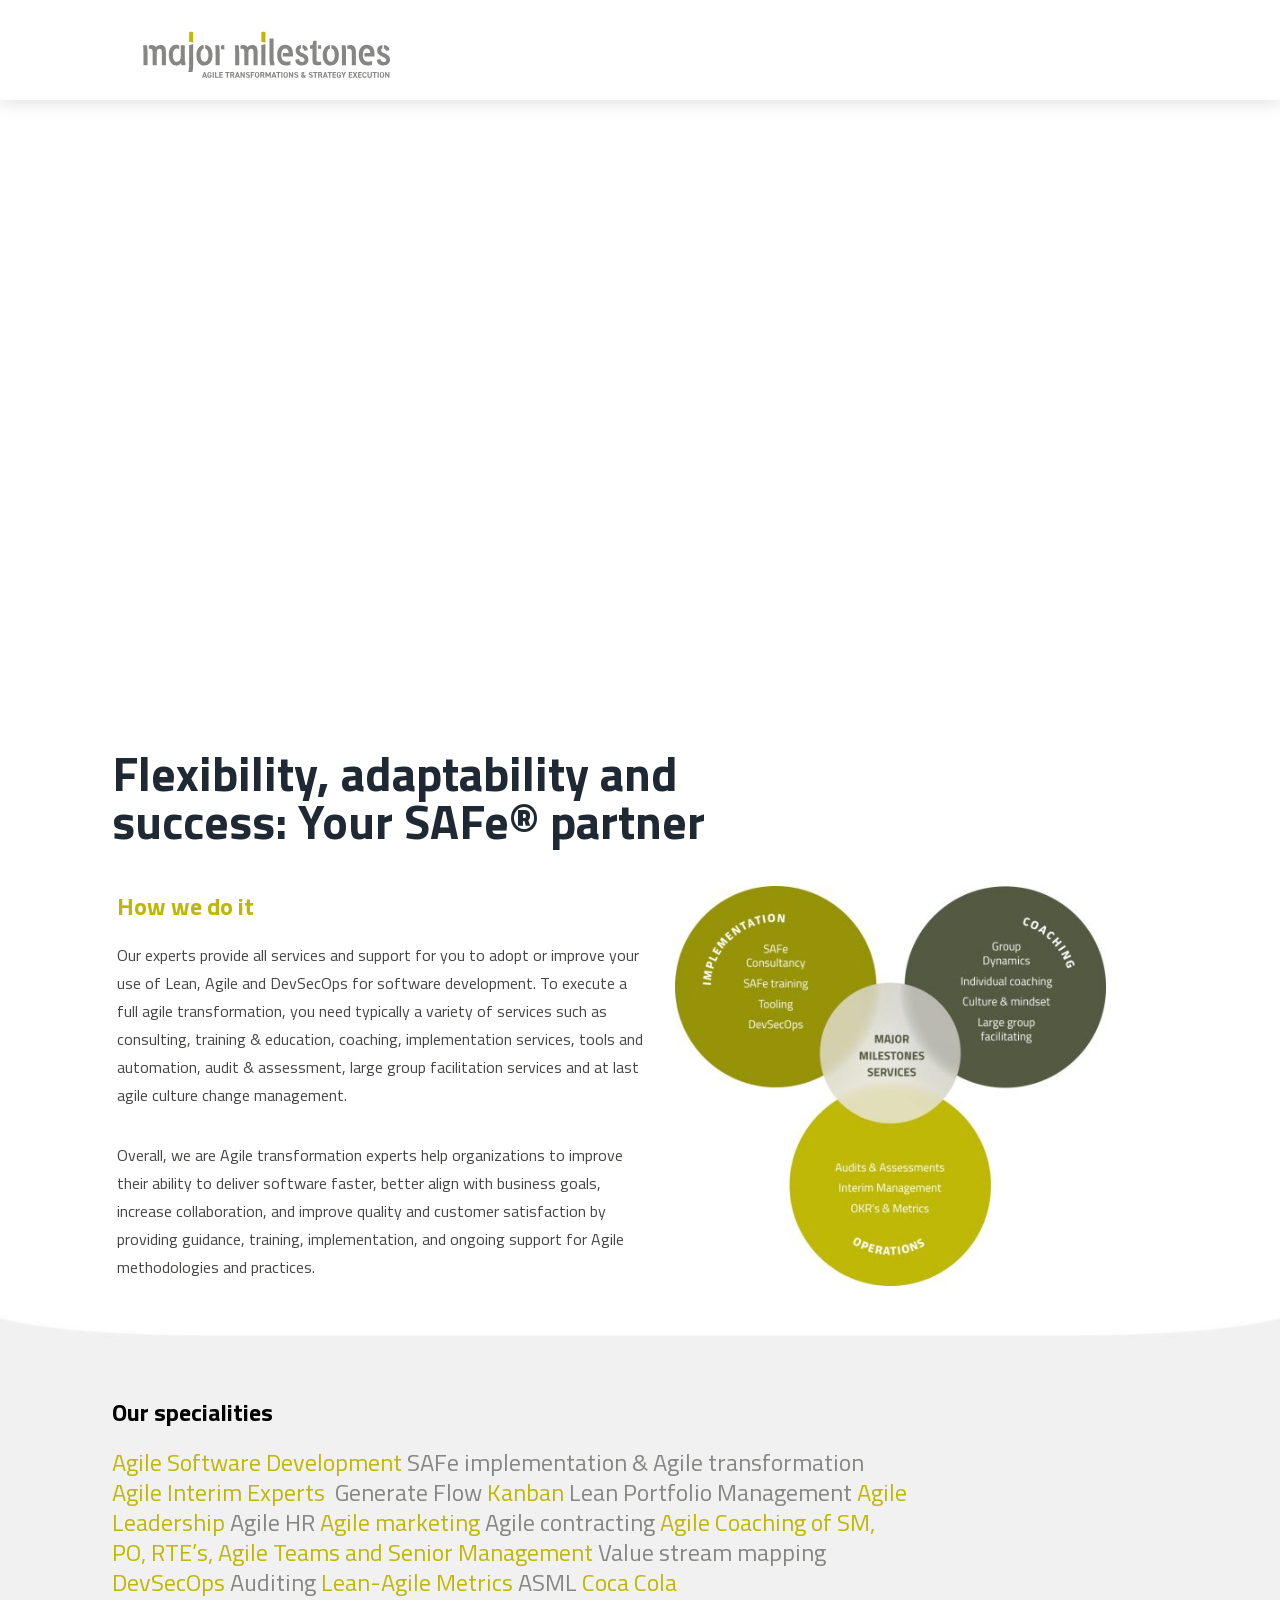
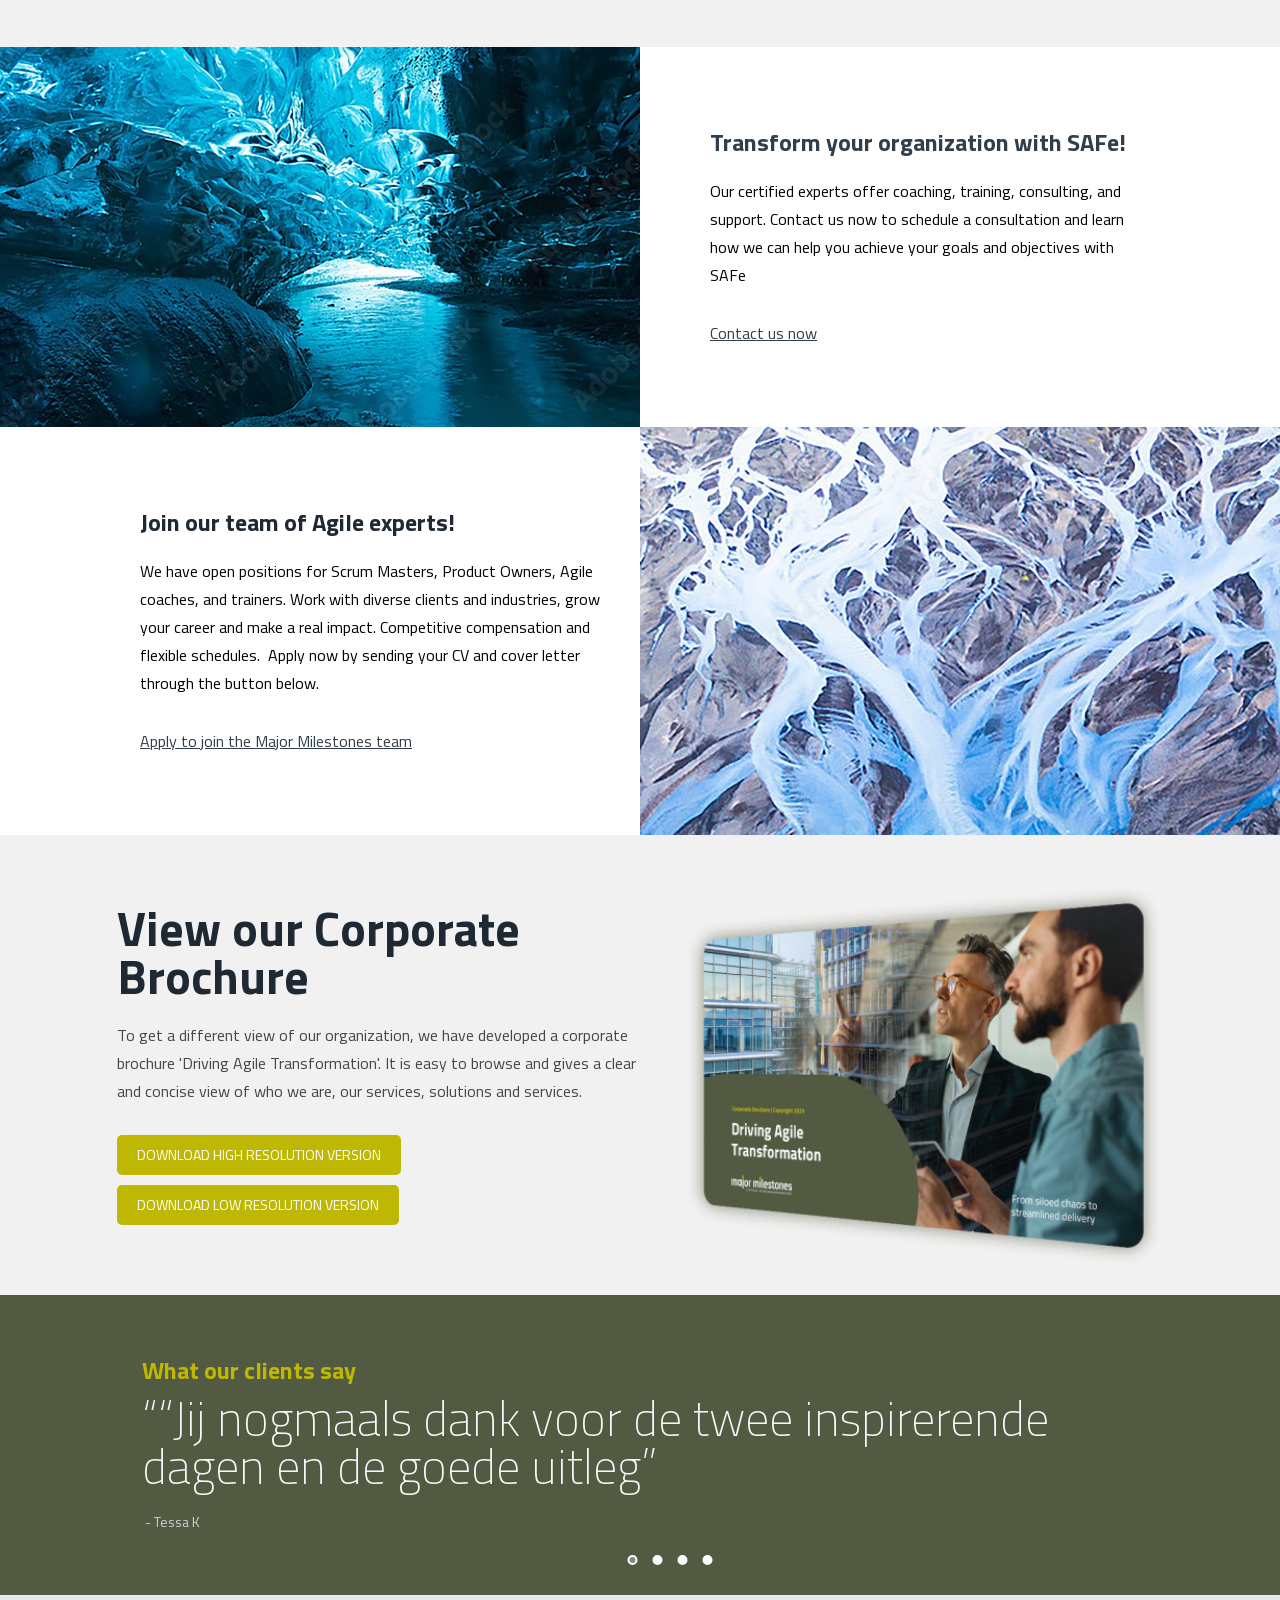
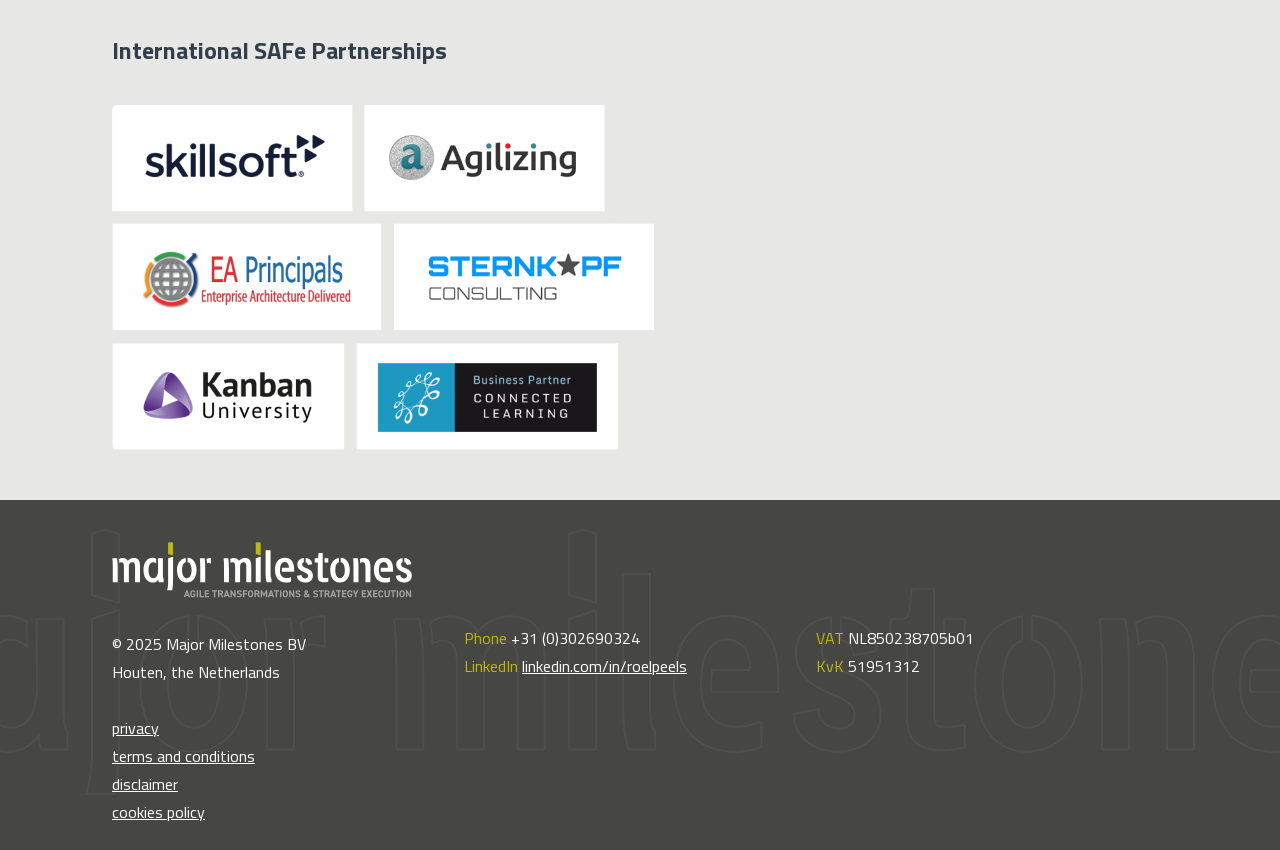
<file: index.html>
<!DOCTYPE html>
<html lang="nl">
    <head>
        <title>HOME - Major Milestones</title>
<meta charset="utf-8">
<meta name="viewport" content="width=device-width, initial-scale=1.0">
<meta property="og:title" content="HOME">
<meta property="og:type" content="website">
<meta property="og:updated_time" content="1769262087">
<meta name="twitter:title" content="HOME">
        <link rel="shortcut icon" href="data:;base64,iVBORw0KGgo=">
        <link rel="canonical" href="https://www.majormilestones.nl/">
        <link rel="preload" href="/assets/fonts/titillium-web/titillium-web-bold.woff2" as="font" type="font/woff2" crossorigin="anonymous">
<link rel="preload" href="/assets/fonts/titillium-web/titillium-web-regular.woff2" as="font" type="font/woff2" crossorigin="anonymous">
<link rel="preload" href="/assets/fonts/titillium-web/titillium-web-extralight.woff2" as="font" type="font/woff2" crossorigin="anonymous">
<link rel="stylesheet" href="/assets/css/fonts.css?v=1769262087">
        <link rel="stylesheet" href="/assets/css/website.css?v=1769262087">
        <link rel="stylesheet" href="/assets/css/page-945689.css?v=1769262087">
        <script>
    const LANGUAGE_CODE = 'nl';
</script>
<script src="/assets/vendors/jquery/jquery.min.js"></script>
        <!-- Google tag (gtag.js) -->
<script async src="https://www.googletagmanager.com/gtag/js?id=G-EWQ5KWW3PF"></script>
<script>
  window.dataLayer = window.dataLayer || [];
  function gtag(){dataLayer.push(arguments);}
  gtag('js', new Date());

  gtag('config', 'G-EWQ5KWW3PF');
</script>
        <script src="/assets/js/email-obfuscate.js"></script>
        
        
    </head>
    <body>
        
        
        <div class="page" id="page-945689">
		<header class="block-4-1 light not-xl not-lg not-md not-sm" data-sticky="sticky">
			<div class="container container-1">
				<div class="row row-1">
					<div class="col col-1">
						<div class="media-1 dark" data-color="fill">
							<img src="/assets/files/logo-major-milestones.jpg" alt srcset="/assets/files/logo-major-milestones.480x0x0x100.jpg 480w, /assets/files/logo-major-milestones.960x0x0x100.jpg 960w, /assets/files/logo-major-milestones.1920x0x0x100.jpg 1920w, /assets/files/logo-major-milestones.jpg 1921w" sizes="(max-width: 480px) 480px, (max-width: 960px) 960px, (max-width: 1920px) 1920px, 1921px">
						</div>
					</div>
					<div class="col col-2">
						<div class="menu" data-menu_hamburger_size="sm">
							<nav class="menu-1 dark default-menu" data-levels="2">
								<ul><li class="active page-945689"><a href="/">HOME</a></li><li class="has-submenu page-968774"><a>SAFe/SCALED AGILE</a><div class="dropdown-menu-1 light dropdown-menu"><ul><li class="page-971964"><a href="/safe-scaled-agile/what-is-safe/">WHAT IS SAFe</a></li><li class="page-969060"><a href="/safe-scaled-agile/safe-transformations/">SAFe TRANSFORMATIONS</a></li></ul></div></li><li class="page-980368"><a href="/interim-management/">INTERIM MANAGEMENT</a></li><li class="page-971487"><a href="/safe-academy/">SAFe ACADEMY</a></li><li class="page-981315"><a href="/blog/">BLOG</a></li><li class="page-981326"><a href="/resources/">RESOURCES</a></li><li class="page-981336"><a href="/about-us/">ABOUT US</a></li><li class="page-960261"><a href="/contact/">CONTACT</a></li></ul>
							</nav>
							<div class="control-1 dark hamburger-menu-handler" data-color="fill">
								<svg xmlns="http://www.w3.org/2000/svg" viewBox="0 0 448 512" id="svg-ti7la7vbp0tv1z5sxw1wryrkvg9k6hg3"><path d="M16 132h416c8.837 0 16-7.163 16-16V76c0-8.837-7.163-16-16-16H16C7.163 60 0 67.163 0 76v40c0 8.837 7.163 16 16 16zm0 160h416c8.837 0 16-7.163 16-16v-40c0-8.837-7.163-16-16-16H16c-8.837 0-16 7.163-16 16v40c0 8.837 7.163 16 16 16zm0 160h416c8.837 0 16-7.163 16-16v-40c0-8.837-7.163-16-16-16H16c-8.837 0-16 7.163-16 16v40c0 8.837 7.163 16 16 16z"/></svg>
							</div>
							<nav class="hamburger-menu-1 dark hamburger-menu" data-levels="2">
								<div class="control-1 light hamburger-menu-close" data-color="fill">
									<svg xmlns="http://www.w3.org/2000/svg" viewBox="0 0 352 512" id="svg-y5fu1495hyo7c91c9t793kyc7hie7e7a"><path d="M242.72 256l100.07-100.07c12.28-12.28 12.28-32.19 0-44.48l-22.24-22.24c-12.28-12.28-32.19-12.28-44.48 0L176 189.28 75.93 89.21c-12.28-12.28-32.19-12.28-44.48 0L9.21 111.45c-12.28 12.28-12.28 32.19 0 44.48L109.28 256 9.21 356.07c-12.28 12.28-12.28 32.19 0 44.48l22.24 22.24c12.28 12.28 32.2 12.28 44.48 0L176 322.72l100.07 100.07c12.28 12.28 32.2 12.28 44.48 0l22.24-22.24c12.28-12.28 12.28-32.19 0-44.48L242.72 256z"/></svg>
								</div>
								<div class="container container-11">
									<div class="row row-11">
										<div class="col col-11">
											<div class="media-1 light" data-color="fill">
												<img src="/assets/files/logo-major-milestones-diap.png" alt srcset="/assets/files/logo-major-milestones-diap.480x0x0x100.png 480w, /assets/files/logo-major-milestones-diap.960x0x0x100.png 960w, /assets/files/logo-major-milestones-diap.1920x0x0x100.png 1920w, /assets/files/logo-major-milestones-diap.png 1921w" sizes="(max-width: 480px) 480px, (max-width: 960px) 960px, (max-width: 1920px) 1920px, 1921px">
											</div>
											<div class="items">
												<ul><li class="active page-945689"><a href="/">HOME</a></li><li class="has-submenu page-968774"><a>SAFe/SCALED AGILE</a><ul><li class="page-971964"><a href="/safe-scaled-agile/what-is-safe/">WHAT IS SAFe</a></li><li class="page-969060"><a href="/safe-scaled-agile/safe-transformations/">SAFe TRANSFORMATIONS</a></li></ul></li><li class="page-980368"><a href="/interim-management/">INTERIM MANAGEMENT</a></li><li class="page-971487"><a href="/safe-academy/">SAFe ACADEMY</a></li><li class="page-981315"><a href="/blog/">BLOG</a></li><li class="page-981326"><a href="/resources/">RESOURCES</a></li><li class="page-981336"><a href="/about-us/">ABOUT US</a></li><li class="page-960261"><a href="/contact/">CONTACT</a></li></ul>
											</div>
										</div>
									</div>
								</div>
							</nav>
						</div>
					</div>
				</div>
			</div>
		</header>
		<header class="block-1-2 light not-xs" data-sticky="sticky">
			<div class="container container-1">
				<div class="row row-1">
					<div class="col col-1">
						<div class="media-1 dark">
							<img src="/assets/files/logo-major-milestones-2025.svg" alt="Logo Major Milestones 2025">
						</div>
					</div>
				</div>
			</div>
		</header>
		<header id="block-32-9427335" class="dark" data-scroll_speed="1">
			<div class="media-4 dark" data-size="1920x0" data-position="center-bottom">
				<img src="/assets/files/home-header-ijsland-06.1920x0.jpg" alt srcset="/assets/files/home-header-ijsland-06.480x0.jpg 480w, /assets/files/home-header-ijsland-06.960x0.jpg 960w, /assets/files/home-header-ijsland-06.1920x0.jpg 1920w" sizes="(max-width: 480px) 480px, (max-width: 960px) 960px, 1920px">
			</div>
			<div class="box-1">
				<div class="container container-1">
					<div class="row row-1">
						<div class="col col-1">
							<div class="menu" data-menu_hamburger_size="sm" data-menu_snap_dropdown>
								<nav class="menu-1 light default-menu" data-levels="2">
									<ul><li class="active page-945689"><a href="/">HOME</a></li><li class="has-submenu page-968774"><a>SAFe/SCALED AGILE</a><div class="dropdown-menu-1 light dropdown-menu" data-align_horizontal="center" data-switch_effect="shift"><ul><li class="page-971964"><a href="/safe-scaled-agile/what-is-safe/">WHAT IS SAFe</a></li><li class="page-969060"><a href="/safe-scaled-agile/safe-transformations/">SAFe TRANSFORMATIONS</a></li></ul></div></li><li class="page-980368"><a href="/interim-management/">INTERIM MANAGEMENT</a></li><li class="page-971487"><a href="/safe-academy/">SAFe ACADEMY</a></li><li class="page-981315"><a href="/blog/">BLOG</a></li><li class="page-981326"><a href="/resources/">RESOURCES</a></li><li class="page-981336"><a href="/about-us/">ABOUT US</a></li><li class="page-960261"><a href="/contact/">CONTACT</a></li></ul>
								</nav>
								
								<nav class="hamburger-menu-1 light hamburger-menu" data-levels="2">
									<div class="control-1 dark hamburger-menu-close" data-color="fill">
										<svg xmlns="http://www.w3.org/2000/svg" viewBox="0 0 352 512" id="svg-sl04kgf3n62ehn14xq6xgd00t6dvlf8a"><path d="M242.72 256l100.07-100.07c12.28-12.28 12.28-32.19 0-44.48l-22.24-22.24c-12.28-12.28-32.19-12.28-44.48 0L176 189.28 75.93 89.21c-12.28-12.28-32.19-12.28-44.48 0L9.21 111.45c-12.28 12.28-12.28 32.19 0 44.48L109.28 256 9.21 356.07c-12.28 12.28-12.28 32.19 0 44.48l22.24 22.24c12.28 12.28 32.2 12.28 44.48 0L176 322.72l100.07 100.07c12.28 12.28 32.2 12.28 44.48 0l22.24-22.24c12.28-12.28 12.28-32.19 0-44.48L242.72 256z"/></svg>
									</div>
									<div class="container container-11">
										<div class="row row-11">
											<div class="col col-11">
												<div class="media-1 dark" data-color="fill">
													<svg version="1.1" xmlns="http://www.w3.org/2000/svg" xmlns:xlink="http://www.w3.org/1999/xlink" x="0px" y="0px"
	 width="123.8px" height="26.7px" viewBox="0 0 123.8 26.7" style="enable-background:new 0 0 123.8 26.7;" xml:space="preserve" id="svg-c73jnodhiybcolr6a0w6d5llinyteszi">
<g>
	<path d="M7,26.4V18L0,2h5.7l4.1,10.4h0.3L14,2h5.5l-7,16v8.4H7z"/>
	<path d="M21.3,25.9c-1.1-0.5-1.7-1.4-2-2.6c-0.3-1.2-0.4-3.2-0.4-6c0-2.7,0.1-4.7,0.4-6c0.3-1.2,1-2.1,2-2.6
		C22.4,8.3,24.1,8,26.5,8s4.1,0.3,5.2,0.8c1,0.5,1.7,1.4,2,2.6c0.3,1.2,0.4,3.2,0.4,6c0,2.7-0.1,4.7-0.4,5.9c-0.3,1.2-1,2.1-2,2.6
		c-1,0.5-2.8,0.8-5.2,0.8S22.4,26.4,21.3,25.9z M28.3,22.3c0.3-0.2,0.5-0.6,0.6-1.3c0.1-0.6,0.1-1.9,0.1-3.7s0-3-0.1-3.7
		c-0.1-0.7-0.3-1.1-0.6-1.3c-0.3-0.2-0.9-0.3-1.7-0.3s-1.4,0.1-1.8,0.3c-0.3,0.2-0.5,0.6-0.6,1.3c-0.1,0.6-0.1,1.9-0.1,3.7
		c0,1.8,0,3.1,0.1,3.7s0.3,1,0.6,1.3c0.3,0.2,0.9,0.3,1.8,0.3S28,22.5,28.3,22.3z"/>
	<path d="M47.2,24.2h-0.3c-0.8,1.6-2.3,2.5-4.7,2.5c-1.4,0-2.4-0.2-3.1-0.7c-0.7-0.5-1.2-1.2-1.4-2.2c-0.2-0.9-0.4-2.3-0.4-3.9V8.3
		h5.2V18c0,1.4,0,2.4,0.1,3c0.1,0.6,0.3,0.9,0.6,1.1c0.3,0.2,0.8,0.2,1.5,0.2c0.7,0,1.2-0.1,1.5-0.4c0.3-0.2,0.5-0.7,0.6-1.3
		C47,20,47,19,47,17.7V8.3h5.2v18.1h-4.9L47.2,24.2z"/>
	<path d="M56.1,8.3H61l0.1,3.1h0.3c0.4-1.3,1-2.1,1.8-2.6C64,8.2,65.1,8,66.4,8v5c-1.3,0-2.3,0.2-3.1,0.5c-0.7,0.4-1.3,1-1.6,1.8
		c-0.3,0.9-0.5,2.1-0.5,3.6v7.5h-5.2V8.3z"/>
	<path d="M69,26.1v-4.3c2.9,0.2,5,0.4,6.3,0.4c1,0,1.7,0,2.3-0.1c0.5-0.1,0.9-0.3,1.2-0.5c0.2-0.2,0.3-0.5,0.4-0.8
		c0.1-0.3,0.1-0.7,0.1-1.3c0-0.8,0-1.3-0.1-1.6c-0.1-0.3-0.3-0.6-0.6-0.7c-0.3-0.1-0.8-0.3-1.5-0.4L73,16.1c-1.8-0.3-3-1-3.7-2.1
		c-0.6-1.1-1-2.8-1-4.9c0-2.1,0.3-3.6,1-4.7c0.7-1.1,1.6-1.8,2.8-2.2s2.7-0.5,4.5-0.5c2.3,0,4.6,0.2,6.9,0.7v4.3
		c-2.1-0.3-4-0.4-5.7-0.4c-1.8,0-2.9,0.2-3.4,0.5c-0.3,0.2-0.5,0.4-0.5,0.7C74,7.7,74,8.2,74,8.8c0,0.7,0,1.2,0.1,1.5
		c0.1,0.3,0.2,0.5,0.5,0.6s0.7,0.2,1.3,0.3l4.2,0.6c0.9,0.1,1.7,0.4,2.4,0.7c0.6,0.3,1.1,0.9,1.5,1.7c0.5,1,0.7,2.5,0.7,4.5
		c0,2.3-0.3,4-1,5.2c-0.6,1.2-1.5,1.9-2.6,2.3c-1.1,0.4-2.5,0.5-4.3,0.5C73.9,26.7,71.3,26.5,69,26.1z"/>
	<path d="M88,4.4V0h5.3v4.4H88z M88.1,26.4V8.3h5.2v18.1H88.1z"/>
	<path d="M98.6,26.4v-14h-2.8V8.3h2.8V3h5.2v5.3h3.4v4.1h-3.4v14H98.6z"/>
	<path d="M123.8,18.8h-9.6c0,1.3,0.1,2.2,0.2,2.6c0.1,0.5,0.5,0.8,1,1c0.5,0.2,1.5,0.2,2.8,0.2c1,0,2.7-0.1,4.9-0.3v3.8
		c-0.7,0.2-1.6,0.3-2.8,0.4s-2.3,0.2-3.4,0.2c-2.4,0-4.2-0.3-5.4-0.9s-1.8-1.5-2.1-2.8c-0.3-1.2-0.5-3.1-0.5-5.6
		c0-2.5,0.2-4.3,0.5-5.6c0.3-1.3,1-2.2,2.1-2.8c1.1-0.6,2.7-1,5-1c2.3,0,3.9,0.3,4.9,0.9c1,0.6,1.6,1.5,1.8,2.7
		c0.2,1.2,0.4,3.1,0.4,5.8V18.8z M115.1,12.2c-0.3,0.2-0.5,0.5-0.6,1c-0.1,0.5-0.2,1.4-0.2,2.5h4.7c0-1.2-0.1-2.1-0.2-2.6
		c-0.1-0.5-0.3-0.8-0.6-1c-0.3-0.2-0.8-0.2-1.5-0.2C115.9,11.9,115.4,12,115.1,12.2z"/>
</g>
</svg>
												</div>
												<div class="items">
													<ul><li class="active page-945689"><a href="/">HOME</a></li><li class="has-submenu page-968774"><a>SAFe/SCALED AGILE</a><ul><li class="page-971964"><a href="/safe-scaled-agile/what-is-safe/">WHAT IS SAFe</a></li><li class="page-969060"><a href="/safe-scaled-agile/safe-transformations/">SAFe TRANSFORMATIONS</a></li></ul></li><li class="page-980368"><a href="/interim-management/">INTERIM MANAGEMENT</a></li><li class="page-971487"><a href="/safe-academy/">SAFe ACADEMY</a></li><li class="page-981315"><a href="/blog/">BLOG</a></li><li class="page-981326"><a href="/resources/">RESOURCES</a></li><li class="page-981336"><a href="/about-us/">ABOUT US</a></li><li class="page-960261"><a href="/contact/">CONTACT</a></li></ul>
												</div>
											</div>
										</div>
									</div>
								</nav>
							</div>
						</div>
					</div>
				</div>
			</div>
			<div class="container container-2">
				<div class="row row-2">
					<div class="col col-2">
						<div class="box-2 empty">
						</div>
					</div>
				</div>
			</div>
		</header>
		<section id="block-23-9427378" class="light">
			<div class="container container-1">
				<div class="row row-1">
					<div class="col col-1">
						<div class="media-2 dark not-xs" data-size="1280x0">
							<img src="/assets/files/boog-wit-onder-02.1280x0.png" alt srcset="/assets/files/boog-wit-onder-02.640x0.png 640w, /assets/files/boog-wit-onder-02.1280x0.png 1280w" sizes="(max-width: 640px) 640px, 1280px">
						</div>
					</div>
				</div>
			</div>
		</section>
		<section id="block-8-9412970" class="light">
			<div class="container container-1">
				<div class="row row-1">
					<div class="col col-1">
						<div class="box">
							<div class="heading-1 dark">Flexibility, adaptability and<br>success: Your SAFe&reg; partner</div>
						</div>
					</div>
				</div>
			</div>
		</section>
		<section id="block-6-9413022" class="light">
			<div class="container container-1">
				<div class="row row-1">
					<div class="col col-1">
						<div class="media-2 dark" data-size="480x0" data-effect="fade-in">
							<img src="/assets/files/mm-diagram-02.480x0.jpg" alt srcset="/assets/files/mm-diagram-02.480x0.jpg 480w, /assets/files/mm-diagram-02.960x0.jpg 960w" sizes="480px">
						</div>
					</div>
					<div class="col col-2">
						<div class="box">
							<div class="heading-7 dark">How we do it&nbsp;</div>
							<div class="text-2 dark">
								<p>Our experts provide all services and support for you to adopt or improve your use of Lean, Agile and DevSecOps for software development. To execute a full agile transformation, you need typically a variety of services such as consulting, training &amp; education, coaching, implementation services, tools and automation, audit &amp; assessment, large group facilitation services and at last agile culture change management. &nbsp;</p>
								<p>Overall, we are Agile transformation experts help organizations to improve their ability to deliver software faster, better align with business goals, increase collaboration, and improve quality and customer satisfaction by providing guidance, training, implementation, and ongoing support for Agile methodologies and practices.&nbsp;</p>
							</div>
						</div>
					</div>
				</div>
			</div>
		</section>
		<section id="block-23-9427415" class="light not-xs">
			<div class="container container-1">
				<div class="row row-1">
					<div class="col col-1">
						<div class="media-2 dark" data-size="1280x0">
							<img src="/assets/files/boog-wit-grijs-boven-02.1280x0.jpg" alt srcset="/assets/files/boog-wit-grijs-boven-02.640x0.jpg 640w, /assets/files/boog-wit-grijs-boven-02.1280x0.jpg 1280w" sizes="(max-width: 640px) 640px, 1280px">
						</div>
					</div>
				</div>
			</div>
		</section>
		<section id="block-9-9413839" class="light">
			<div class="container container-1">
				<div class="row row-1">
					<div class="col col-1">
						<div class="box">
							<div class="heading-7 has-sub dark">Our specialities</div>
							<h1 class="heading-2 dark"><span style="color: #beb805;">Agile Software Development</span> SAFe implementation &amp; Agile transformation <span style="color: #beb805;">Agile Interim Experts</span>&nbsp; Generate Flow <span style="color: #beb805;">Kanban</span> Lean Portfolio Management <span style="color: #beb805;">Agile Leadership</span> Agile HR <span style="color: #beb805;">Agile marketing</span> Agile contracting <span style="color: #beb805;">Agile Coaching of SM, PO, RTE&rsquo;s, Agile Teams and Senior Management</span> Value stream mapping <span style="color: #beb805;">DevSecOps</span> Auditing <span style="color: #beb805;">Lean-Agile Metrics <span style="color: #868684;">ASML</span>&nbsp;Coca Cola</span></h1>
						</div>
					</div>
				</div>
			</div>
		</section>
		<section id="block-39-9587311" class="light not-xl not-lg not-md not-sm">
			<div class="container container-1">
				<div class="row row-1">
					<div class="col col-1">
						<div class="box">
							<div class="media-2 dark" data-size="1280x0">
								<img src="/assets/files/ijsland-ijsgrot.1280x0.jpg" alt srcset="/assets/files/ijsland-ijsgrot.640x0.jpg 640w, /assets/files/ijsland-ijsgrot.1280x0.jpg 1280w" sizes="(max-width: 640px) 640px, 1280px">
							</div>
							<div class="heading-7 dark">Transform your organization with SAFe!</div>
							<div class="text-2 dark">
								<p>Our certified experts offer coaching, training, consulting, and support. Contact us now to schedule a consultation and learn how we can help you achieve your goals and objectives with SAFe &nbsp;</p>
							</div>
								<div class="text-1 dark">
								<a href="javascript:sendEmail('info', 'majormilestones.nl')">Contact us now</a>
							</div>
						</div>
					</div>
				</div>
			</div>
		</section>
		<section id="block-39-9587346" class="light not-xl not-lg not-md not-sm">
			<div class="container container-1">
				<div class="row row-1">
					<div class="col col-1">
						<div class="box">
							<div class="media-2 dark" data-size="1280x0">
								<img src="/assets/files/ijsland-rivieren.1280x0.jpg" alt srcset="/assets/files/ijsland-rivieren.640x0.jpg 640w, /assets/files/ijsland-rivieren.1280x0.jpg 1280w" sizes="(max-width: 640px) 640px, 1280px">
							</div>
							<div class="heading-7 dark">Join our team of Agile experts!</div>
							<div class="text-2 dark">
								<p>We have open positions for Scrum Masters, Product Owners, Agile coaches, and trainers. Work with diverse clients and industries, grow your career and make a real impact. Competitive compensation and flexible schedules. &nbsp;Apply now by sending your CV and cover letter through the button below.&nbsp;</p>
							</div>
								<div class="text-1 dark">
									<p><a href="javascript:sendEmail('info', 'majormilestones.nl')">Apply to join the Major Milestones team</a></p>
								</div>
						</div>
					</div>
				</div>
			</div>
		</section>
		<section id="block-7-9415547" class="light not-xs">
			<div class="container container-1">
				<div class="row row-1">
					<div class="col col-1 empty" data-effect="slide-left">
					</div>
					<div class="col col-2">
						<div class="box">
							<div class="heading-7 dark">Transform your organization with SAFe!&nbsp;</div>
							<div class="text-2 dark">
								<p>Our certified experts offer coaching, training, consulting, and support. Contact us now to schedule a consultation and learn how we can help you achieve your goals and objectives with SAFe &nbsp;</p>
							</div>
							<div class="text-1 dark">
								<a href='javascript:sendEmail("info", "majormilestones.nl")'>Contact us now</a>
							</div>
						
						</div>
					</div>
				</div>
			</div>
		</section>
		<section id="block-6-9427416" class="light not-xs">
			<div class="container container-1">
				<div class="row row-1">
					<div class="col col-1 empty" data-effect="slide-right">
					</div>
					<div class="col col-2">
						<div class="box">
							<h2 class="heading-2 dark">Join our team of Agile experts!</h2>
							<div class="text-2 dark">
								<p>We have open positions for Scrum Masters, Product Owners, Agile coaches, and trainers. Work with diverse clients and industries, grow your career and make a real impact. Competitive compensation and flexible schedules. &nbsp;Apply now by sending your CV and cover letter through the button below.&nbsp;</p>
							</div>
							<div class="text-1 dark">
								<p><a href='javascript:sendEmail("info", "majormilestones.nl")'>Apply to join the Major Milestones team</a></p>
							</div>
						</div>
					</div>
				</div>
			</div>
		</section>
		<section id="block-6-18289220" class="light">
			<div class="container container-1">
				<div class="row row-1">
					<div class="col col-1">
						<div class="media-2 dark" data-size="480x0" data-effect="fade-in">
							<img src="/assets/files/pitchdeck-cover-3d.480x0.png" alt="Pitchdeck cover 3D" srcset="/assets/files/pitchdeck-cover-3d.480x0.png 480w, /assets/files/pitchdeck-cover-3d.960x0.png 960w" sizes="480px">
						</div>
					</div>
					<div class="col col-2">
						<div class="box">
							
							<div class="heading-1 dark">View our Corporate Brochure</div>
							<div class="text-2 dark">
								<p>To get a different view of our organization, we have developed a corporate brochure 'Driving Agile Transformation'. It is easy to browse and gives a clear and concise view of who we are, our services, solutions and services.</p>
							</div>
							<div class="button-wrapper">
								<a class="button-1 dark" href="/assets/files/mm-pitchdeck-2025-v1-3-hires.pdf" data-href_alt="MM pitchdeck 2025 V1 3 hires" target="_blank">download higH resolution version</a>
								<a class="button-1 dark" href="/assets/files/mm-pitchdeck-2025-v1-3-lores.pdf" data-href_alt="MM pitchdeck 2025 V1 3 lores" target="_blank">download low resolution version</a>
							</div>
						</div>
					</div>
				</div>
			</div>
		</section>
		<section id="block-46-9416386" class="dark">
			<div class="carousel">
				<div class="viewport-4">
					<div class="items">
						<article class="active">
							<div class="media-4 dark empty" data-size="1920x0" data-position="center-top"></div>
							<div class="container container-1">
								<div class="row row-1">
									<div class="col col-1">
										<div class="heading-7 has-sub light"><span style="color: #beb805;">What our clients say&nbsp;</span></div>
										<h2 class="heading-2 light">&ldquo;&ldquo;Jij nogmaals dank voor de twee inspirerende dagen en de goede uitleg&rdquo; &nbsp;</h2>
										<div class="text-4 light">
											<p>&nbsp;- Tessa K</p>
										</div>
									</div>
								</div>
							</div>
						</article>
						<article>
							<div class="media-4 dark empty" data-size="1920x0" data-position="center-top"></div>
							<div class="container container-1">
								<div class="row row-1">
									<div class="col col-1">
										<div class="heading-7 has-sub light"><span style="color: #beb805;">What our clients say&nbsp;</span></div>
										<h2 class="heading-2 light">&ldquo;Wow, wat heb jij enorm uitvoerig mijn vragen beantwoord. Enorm bedankt daarvoor&rdquo;&nbsp;&nbsp;</h2>
										<div class="text-4 light">
											<p>&nbsp;- Arnoud V</p>
										</div>
									</div>
								</div>
							</div>
						</article>
						<article>
							<div class="media-4 dark empty" data-size="1920x0" data-position="center-top"></div>
							<div class="container container-1">
								<div class="row row-1">
									<div class="col col-1">
										<div class="heading-7 has-sub light"><span style="color: #beb805;">What our clients say&nbsp;</span></div>
										<h2 class="heading-2 light">&ldquo;Roel is highly inspirational with his enthusiastic personality&rdquo;&nbsp;&nbsp;</h2>
										<div class="text-4 light">
											<p>&nbsp;- Yosha H</p>
										</div>
									</div>
								</div>
							</div>
						</article>
						<article>
							<div class="media-4 dark empty" data-size="1920x0" data-position="center-top"></div>
							<div class="container container-1">
								<div class="row row-1">
									<div class="col col-1">
										<div class="heading-7 has-sub light"><span style="color: #beb805;">What our clients say&nbsp;</span></div>
										<h2 class="heading-2 light">&ldquo;Roel is also really helping and putting effort in his students to pass the exam&rdquo;</h2>
										<div class="text-4 light">
											<p>&nbsp;- Martine Z</p>
										</div>
									</div>
								</div>
							</div>
						</article>
					</div>
				</div>
				
				
				<div class="control-wrapper bullets">
					<a class="control-3 light bullet empty active" href="#" data-color="fill"></a>
					<a class="control-3 light bullet empty" href="#" data-color="fill"></a>
					<a class="control-3 light bullet empty" href="#" data-color="fill"></a>
					<a class="control-3 light bullet empty" href="#" data-color="fill"></a>
				</div>
			</div>
		</section>
		<section id="block-39-9418384" class="light">
			<div class="container container-1">
				<div class="row row-1">
					<div class="col col-1">
						<div class="heading-7 dark">International SAFe Partnerships&nbsp;</div>
						<div class="box">
							<div class="media-2 dark" data-size="1280x0" data-position="left-middle">
								<img src="/assets/files/safe-partnerships-logos-03.1280x0.png" alt="SAFe partnerships logos 03" srcset="/assets/files/safe-partnerships-logos-03.640x0.png 640w, /assets/files/safe-partnerships-logos-03.1280x0.png 1280w" sizes="(max-width: 640px) 640px, 1280px">
							</div>
							
						</div>
					</div>
				</div>
			</div>
		</section>
		<section class="block-31-1 light">
			<div class="container container-1">
				<div class="row row-1 equalize">
					<div class="col col-1">
						<div class="box-1">
							<div class="media-2 dark" data-size="480x0">
								<img src="/assets/files/logo-major-milestones-diap-2025.svg" alt="Logo Major Milestones diap 2025">
							</div>
							<div class="text-2 dark">
								<p>&copy; 2025 Major Milestones BV<br>Houten, the Netherlands<br><br><a href="/privacy/"><span style="text-decoration: underline;">privacy</span></a><br><span style="text-decoration: underline;"><a href="/t-c/">terms and conditions</a><br></span><span style="text-decoration: underline;"><a href="/disclaimer/">disclaimer</a><br></span><a href="/cookies/"><span style="text-decoration: underline;">cookies policy</span></a></p>
							</div>
						</div>
					</div>
					<div class="col col-2">
						<div class="box-2">
							<div class="text-2 dark">
								<p><span style="color: #beb805;"><br><br><br>Phone <span style="color: #ffffff;">+31 (0)302690324&nbsp;</span></span><br><a href="mailto:&#105;&#110;&#102;&#111;&#64;&#109;&#97;&#106;&#111;&#114;&#109;&#105;&#108;&#101;&#115;&#116;&#111;&#110;&#101;&#115;&#46;&#110;&#108;"></a><span style="color: #beb805;"><span style="color: #ffffff;"><span style="color: #beb805;">LinkedIn&nbsp;</span></span></span><a href="https://www.linkedin.com/in/roelpeels/">linkedin.com/in/roelpeels</a></p>
							</div>
						</div>
					</div>
					<div class="col col-3">
						<div class="box-3">
							<div class="text-2 dark">
								<p><span style="color: #beb805;"><br><br><br>VAT</span> NL850238705b01<br><span style="color: #beb805;">KvK</span> 51951312</p>
							</div>
						</div>
					</div>
				</div>
			</div>
		</section>
	</div>

        
        <script src="/assets/js/script.js?v=1769262088"></script>
<script>
    window.addEventListener('load', () => {
        new Menu();
new Scroll();
new Sticky();
new Carousel();
new Effect();

new Equalize({selector: '.block-31-1 .equalize'});

if (window.parent !== window) {
            window.parent.postMessage({'height': document.body.scrollHeight});
        }
    });
</script>
    </body>
</html>
</file>
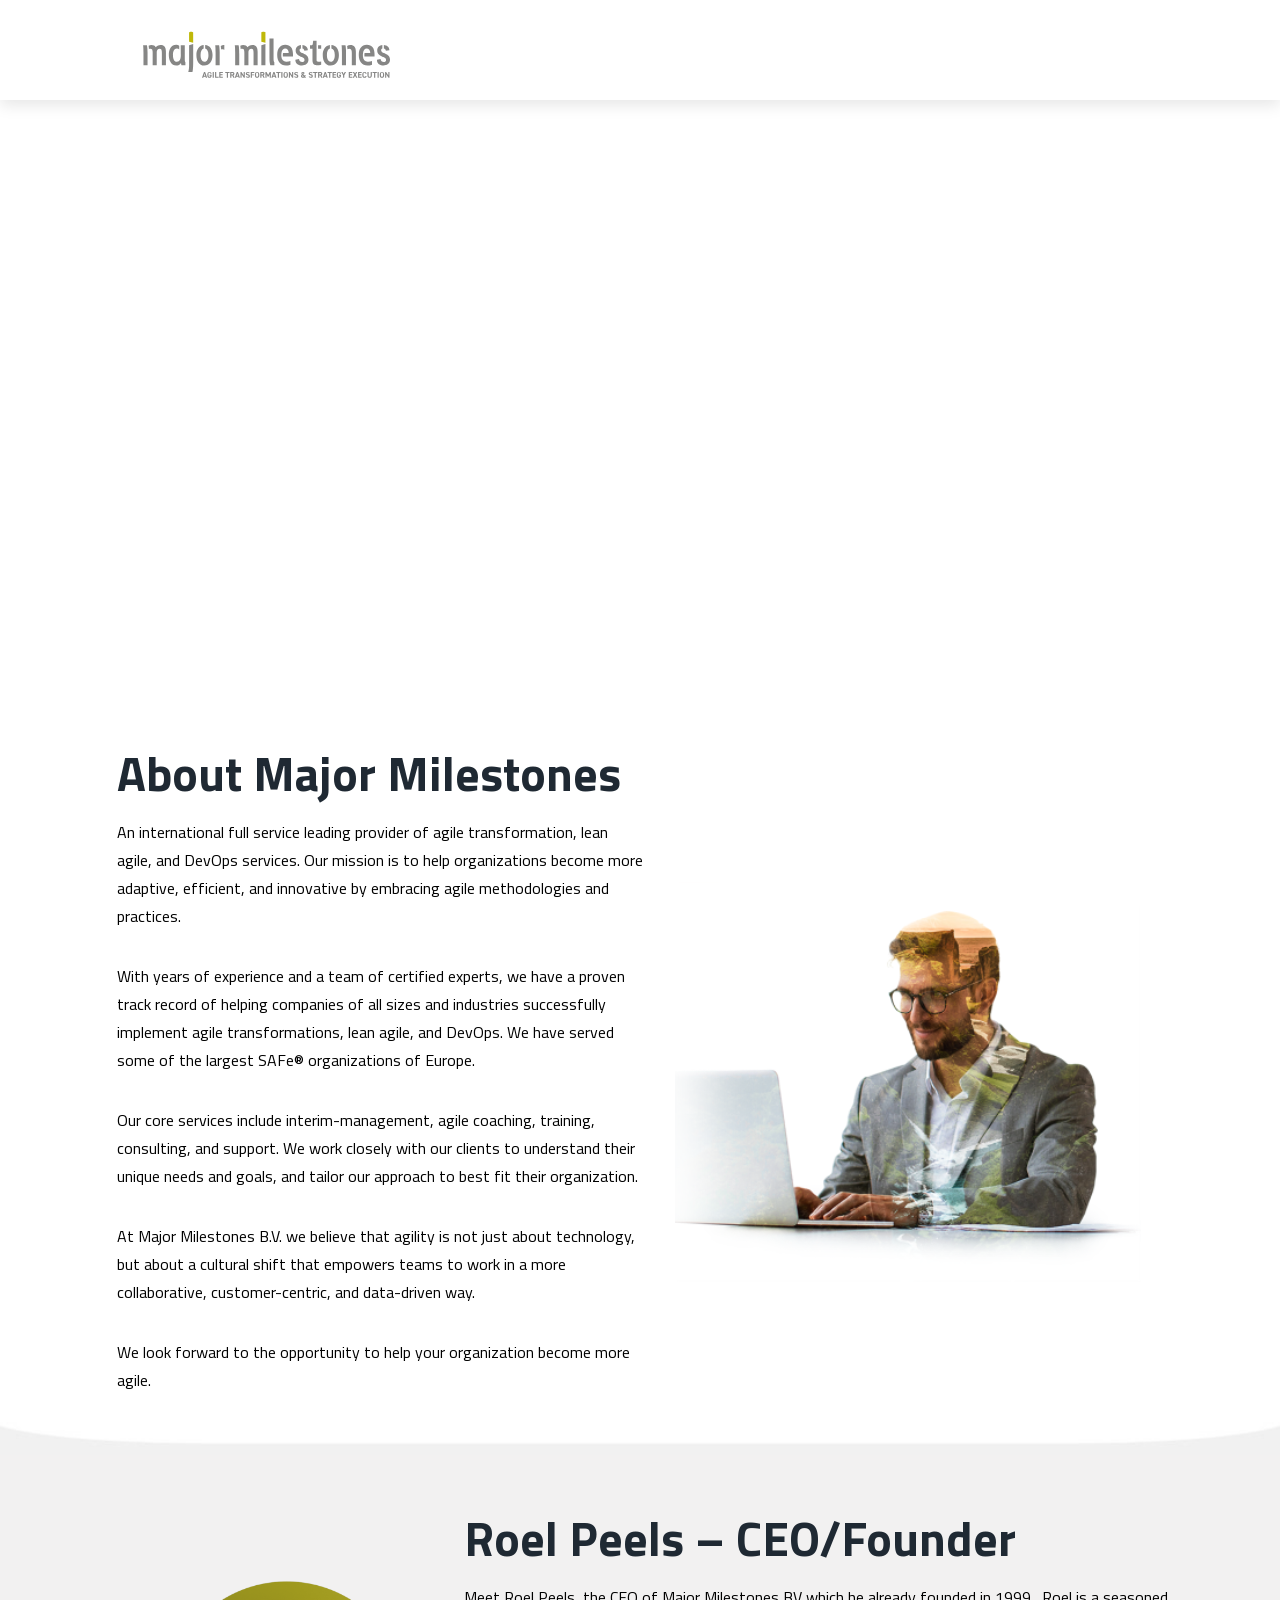
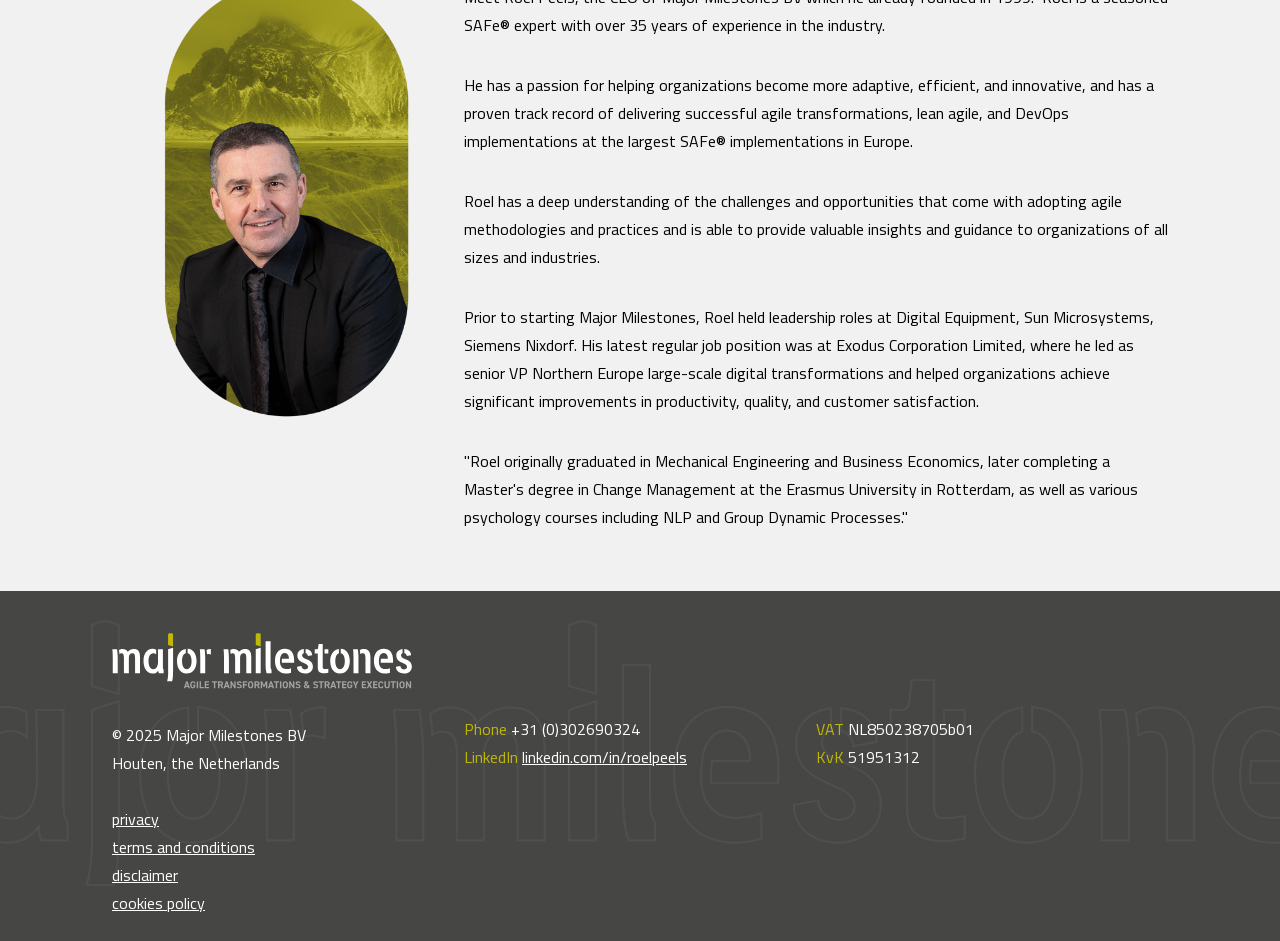
<file: about-us/index.html>
<!DOCTYPE html>
<html lang="nl">
    <head>
        <title>ABOUT US - Major Milestones</title>
<meta charset="utf-8">
<meta name="viewport" content="width=device-width, initial-scale=1.0">
<meta property="og:title" content="ABOUT US">
<meta property="og:type" content="website">
<meta property="og:updated_time" content="1769262087">
<meta name="twitter:title" content="ABOUT US">
        <link rel="shortcut icon" href="data:;base64,iVBORw0KGgo=">
        <link rel="canonical" href="https://www.majormilestones.nl/about-us/">
        <link rel="preload" href="/assets/fonts/titillium-web/titillium-web-bold.woff2" as="font" type="font/woff2" crossorigin="anonymous">
<link rel="preload" href="/assets/fonts/titillium-web/titillium-web-regular.woff2" as="font" type="font/woff2" crossorigin="anonymous">
<link rel="preload" href="/assets/fonts/titillium-web/titillium-web-extralight.woff2" as="font" type="font/woff2" crossorigin="anonymous">
<link rel="stylesheet" href="/assets/css/fonts.css?v=1769262087">
        <link rel="stylesheet" href="/assets/css/website.css?v=1769262087">
        <link rel="stylesheet" href="/assets/css/page-981336.css?v=1769262087">
        <script>
    const LANGUAGE_CODE = 'nl';
</script>
<script src="/assets/vendors/jquery/jquery.min.js"></script>
        <!-- Google tag (gtag.js) -->
<script async src="https://www.googletagmanager.com/gtag/js?id=G-EWQ5KWW3PF"></script>
<script>
  window.dataLayer = window.dataLayer || [];
  function gtag(){dataLayer.push(arguments);}
  gtag('js', new Date());

  gtag('config', 'G-EWQ5KWW3PF');
</script>
        <script src="/assets/js/email-obfuscate.js"></script>
        
        
    </head>
    <body>
        
        
        <div class="page" id="page-981336">
		<header class="block-4-1 light not-xl not-lg not-md not-sm" data-sticky="sticky">
			<div class="container container-1">
				<div class="row row-1">
					<div class="col col-1">
						<div class="media-1 dark" data-color="fill">
							<img src="/assets/files/logo-major-milestones.jpg" alt srcset="/assets/files/logo-major-milestones.480x0x0x100.jpg 480w, /assets/files/logo-major-milestones.960x0x0x100.jpg 960w, /assets/files/logo-major-milestones.1920x0x0x100.jpg 1920w, /assets/files/logo-major-milestones.jpg 1921w" sizes="(max-width: 480px) 480px, (max-width: 960px) 960px, (max-width: 1920px) 1920px, 1921px">
						</div>
					</div>
					<div class="col col-2">
						<div class="menu" data-menu_hamburger_size="sm">
							<nav class="menu-1 dark default-menu" data-levels="2">
								<ul><li class="page-945689"><a href="/">HOME</a></li><li class="has-submenu page-968774"><a>SAFe/SCALED AGILE</a><div class="dropdown-menu-1 light dropdown-menu"><ul><li class="page-971964"><a href="/safe-scaled-agile/what-is-safe/">WHAT IS SAFe</a></li><li class="page-969060"><a href="/safe-scaled-agile/safe-transformations/">SAFe TRANSFORMATIONS</a></li></ul></div></li><li class="page-980368"><a href="/interim-management/">INTERIM MANAGEMENT</a></li><li class="page-971487"><a href="/safe-academy/">SAFe ACADEMY</a></li><li class="page-981315"><a href="/blog/">BLOG</a></li><li class="page-981326"><a href="/resources/">RESOURCES</a></li><li class="active page-981336"><a href="/about-us/">ABOUT US</a></li><li class="page-960261"><a href="/contact/">CONTACT</a></li></ul>
							</nav>
							<div class="control-1 dark hamburger-menu-handler" data-color="fill">
								<svg xmlns="http://www.w3.org/2000/svg" viewBox="0 0 448 512" id="svg-6ug99i36b0dzjuvehi7jggfzl37rd4z9"><path d="M16 132h416c8.837 0 16-7.163 16-16V76c0-8.837-7.163-16-16-16H16C7.163 60 0 67.163 0 76v40c0 8.837 7.163 16 16 16zm0 160h416c8.837 0 16-7.163 16-16v-40c0-8.837-7.163-16-16-16H16c-8.837 0-16 7.163-16 16v40c0 8.837 7.163 16 16 16zm0 160h416c8.837 0 16-7.163 16-16v-40c0-8.837-7.163-16-16-16H16c-8.837 0-16 7.163-16 16v40c0 8.837 7.163 16 16 16z"/></svg>
							</div>
							<nav class="hamburger-menu-1 dark hamburger-menu" data-levels="2">
								<div class="control-1 light hamburger-menu-close" data-color="fill">
									<svg xmlns="http://www.w3.org/2000/svg" viewBox="0 0 352 512" id="svg-dd72d71nifhi1pc6x7fc5noxo80bj1oz"><path d="M242.72 256l100.07-100.07c12.28-12.28 12.28-32.19 0-44.48l-22.24-22.24c-12.28-12.28-32.19-12.28-44.48 0L176 189.28 75.93 89.21c-12.28-12.28-32.19-12.28-44.48 0L9.21 111.45c-12.28 12.28-12.28 32.19 0 44.48L109.28 256 9.21 356.07c-12.28 12.28-12.28 32.19 0 44.48l22.24 22.24c12.28 12.28 32.2 12.28 44.48 0L176 322.72l100.07 100.07c12.28 12.28 32.2 12.28 44.48 0l22.24-22.24c12.28-12.28 12.28-32.19 0-44.48L242.72 256z"/></svg>
								</div>
								<div class="container container-11">
									<div class="row row-11">
										<div class="col col-11">
											<div class="media-1 light" data-color="fill">
												<img src="/assets/files/logo-major-milestones-diap.png" alt srcset="/assets/files/logo-major-milestones-diap.480x0x0x100.png 480w, /assets/files/logo-major-milestones-diap.960x0x0x100.png 960w, /assets/files/logo-major-milestones-diap.1920x0x0x100.png 1920w, /assets/files/logo-major-milestones-diap.png 1921w" sizes="(max-width: 480px) 480px, (max-width: 960px) 960px, (max-width: 1920px) 1920px, 1921px">
											</div>
											<div class="items">
												<ul><li class="page-945689"><a href="/">HOME</a></li><li class="has-submenu page-968774"><a>SAFe/SCALED AGILE</a><ul><li class="page-971964"><a href="/safe-scaled-agile/what-is-safe/">WHAT IS SAFe</a></li><li class="page-969060"><a href="/safe-scaled-agile/safe-transformations/">SAFe TRANSFORMATIONS</a></li></ul></li><li class="page-980368"><a href="/interim-management/">INTERIM MANAGEMENT</a></li><li class="page-971487"><a href="/safe-academy/">SAFe ACADEMY</a></li><li class="page-981315"><a href="/blog/">BLOG</a></li><li class="page-981326"><a href="/resources/">RESOURCES</a></li><li class="active page-981336"><a href="/about-us/">ABOUT US</a></li><li class="page-960261"><a href="/contact/">CONTACT</a></li></ul>
											</div>
										</div>
									</div>
								</div>
							</nav>
						</div>
					</div>
				</div>
			</div>
		</header>
		<header class="block-1-2 light not-xs" data-sticky="sticky">
			<div class="container container-1">
				<div class="row row-1">
					<div class="col col-1">
						<div class="media-1 dark">
							<img src="/assets/files/logo-major-milestones-2025.svg" alt="Logo Major Milestones 2025">
						</div>
					</div>
				</div>
			</div>
		</header>
		<header id="block-32-9825152" class="dark" data-scroll_speed="1">
			<div class="media-4 dark" data-size="1920x0" data-position="center-bottom">
				<img src="/assets/files/aboutus-header-01.1920x0.jpg" alt srcset="/assets/files/aboutus-header-01.480x0.jpg 480w, /assets/files/aboutus-header-01.960x0.jpg 960w, /assets/files/aboutus-header-01.1920x0.jpg 1920w" sizes="(max-width: 480px) 480px, (max-width: 960px) 960px, 1920px">
			</div>
			<div class="box-1">
				<div class="container container-1">
					<div class="row row-1">
						<div class="col col-1">
							<div class="menu" data-menu_hamburger_size="sm" data-menu_snap_dropdown>
								<nav class="menu-1 light default-menu" data-levels="2">
									<ul><li class="page-945689"><a href="/">HOME</a></li><li class="has-submenu page-968774"><a>SAFe/SCALED AGILE</a><div class="dropdown-menu-1 light dropdown-menu" data-align_horizontal="center" data-switch_effect="shift"><ul><li class="page-971964"><a href="/safe-scaled-agile/what-is-safe/">WHAT IS SAFe</a></li><li class="page-969060"><a href="/safe-scaled-agile/safe-transformations/">SAFe TRANSFORMATIONS</a></li></ul></div></li><li class="page-980368"><a href="/interim-management/">INTERIM MANAGEMENT</a></li><li class="page-971487"><a href="/safe-academy/">SAFe ACADEMY</a></li><li class="page-981315"><a href="/blog/">BLOG</a></li><li class="page-981326"><a href="/resources/">RESOURCES</a></li><li class="active page-981336"><a href="/about-us/">ABOUT US</a></li><li class="page-960261"><a href="/contact/">CONTACT</a></li></ul>
								</nav>
								
								<nav class="hamburger-menu-1 light hamburger-menu" data-levels="2">
									<div class="control-1 dark hamburger-menu-close" data-color="fill">
										<svg xmlns="http://www.w3.org/2000/svg" viewBox="0 0 352 512" id="svg-qevppenh3vy9rjohdmz8yy1knbsusjvq"><path d="M242.72 256l100.07-100.07c12.28-12.28 12.28-32.19 0-44.48l-22.24-22.24c-12.28-12.28-32.19-12.28-44.48 0L176 189.28 75.93 89.21c-12.28-12.28-32.19-12.28-44.48 0L9.21 111.45c-12.28 12.28-12.28 32.19 0 44.48L109.28 256 9.21 356.07c-12.28 12.28-12.28 32.19 0 44.48l22.24 22.24c12.28 12.28 32.2 12.28 44.48 0L176 322.72l100.07 100.07c12.28 12.28 32.2 12.28 44.48 0l22.24-22.24c12.28-12.28 12.28-32.19 0-44.48L242.72 256z"/></svg>
									</div>
									<div class="container container-11">
										<div class="row row-11">
											<div class="col col-11">
												<div class="media-1 dark" data-color="fill">
													<svg version="1.1" xmlns="http://www.w3.org/2000/svg" xmlns:xlink="http://www.w3.org/1999/xlink" x="0px" y="0px"
	 width="123.8px" height="26.7px" viewBox="0 0 123.8 26.7" style="enable-background:new 0 0 123.8 26.7;" xml:space="preserve" id="svg-mkn0xdlzyfyocyciht81ymtmylp77yc7">
<g>
	<path d="M7,26.4V18L0,2h5.7l4.1,10.4h0.3L14,2h5.5l-7,16v8.4H7z"/>
	<path d="M21.3,25.9c-1.1-0.5-1.7-1.4-2-2.6c-0.3-1.2-0.4-3.2-0.4-6c0-2.7,0.1-4.7,0.4-6c0.3-1.2,1-2.1,2-2.6
		C22.4,8.3,24.1,8,26.5,8s4.1,0.3,5.2,0.8c1,0.5,1.7,1.4,2,2.6c0.3,1.2,0.4,3.2,0.4,6c0,2.7-0.1,4.7-0.4,5.9c-0.3,1.2-1,2.1-2,2.6
		c-1,0.5-2.8,0.8-5.2,0.8S22.4,26.4,21.3,25.9z M28.3,22.3c0.3-0.2,0.5-0.6,0.6-1.3c0.1-0.6,0.1-1.9,0.1-3.7s0-3-0.1-3.7
		c-0.1-0.7-0.3-1.1-0.6-1.3c-0.3-0.2-0.9-0.3-1.7-0.3s-1.4,0.1-1.8,0.3c-0.3,0.2-0.5,0.6-0.6,1.3c-0.1,0.6-0.1,1.9-0.1,3.7
		c0,1.8,0,3.1,0.1,3.7s0.3,1,0.6,1.3c0.3,0.2,0.9,0.3,1.8,0.3S28,22.5,28.3,22.3z"/>
	<path d="M47.2,24.2h-0.3c-0.8,1.6-2.3,2.5-4.7,2.5c-1.4,0-2.4-0.2-3.1-0.7c-0.7-0.5-1.2-1.2-1.4-2.2c-0.2-0.9-0.4-2.3-0.4-3.9V8.3
		h5.2V18c0,1.4,0,2.4,0.1,3c0.1,0.6,0.3,0.9,0.6,1.1c0.3,0.2,0.8,0.2,1.5,0.2c0.7,0,1.2-0.1,1.5-0.4c0.3-0.2,0.5-0.7,0.6-1.3
		C47,20,47,19,47,17.7V8.3h5.2v18.1h-4.9L47.2,24.2z"/>
	<path d="M56.1,8.3H61l0.1,3.1h0.3c0.4-1.3,1-2.1,1.8-2.6C64,8.2,65.1,8,66.4,8v5c-1.3,0-2.3,0.2-3.1,0.5c-0.7,0.4-1.3,1-1.6,1.8
		c-0.3,0.9-0.5,2.1-0.5,3.6v7.5h-5.2V8.3z"/>
	<path d="M69,26.1v-4.3c2.9,0.2,5,0.4,6.3,0.4c1,0,1.7,0,2.3-0.1c0.5-0.1,0.9-0.3,1.2-0.5c0.2-0.2,0.3-0.5,0.4-0.8
		c0.1-0.3,0.1-0.7,0.1-1.3c0-0.8,0-1.3-0.1-1.6c-0.1-0.3-0.3-0.6-0.6-0.7c-0.3-0.1-0.8-0.3-1.5-0.4L73,16.1c-1.8-0.3-3-1-3.7-2.1
		c-0.6-1.1-1-2.8-1-4.9c0-2.1,0.3-3.6,1-4.7c0.7-1.1,1.6-1.8,2.8-2.2s2.7-0.5,4.5-0.5c2.3,0,4.6,0.2,6.9,0.7v4.3
		c-2.1-0.3-4-0.4-5.7-0.4c-1.8,0-2.9,0.2-3.4,0.5c-0.3,0.2-0.5,0.4-0.5,0.7C74,7.7,74,8.2,74,8.8c0,0.7,0,1.2,0.1,1.5
		c0.1,0.3,0.2,0.5,0.5,0.6s0.7,0.2,1.3,0.3l4.2,0.6c0.9,0.1,1.7,0.4,2.4,0.7c0.6,0.3,1.1,0.9,1.5,1.7c0.5,1,0.7,2.5,0.7,4.5
		c0,2.3-0.3,4-1,5.2c-0.6,1.2-1.5,1.9-2.6,2.3c-1.1,0.4-2.5,0.5-4.3,0.5C73.9,26.7,71.3,26.5,69,26.1z"/>
	<path d="M88,4.4V0h5.3v4.4H88z M88.1,26.4V8.3h5.2v18.1H88.1z"/>
	<path d="M98.6,26.4v-14h-2.8V8.3h2.8V3h5.2v5.3h3.4v4.1h-3.4v14H98.6z"/>
	<path d="M123.8,18.8h-9.6c0,1.3,0.1,2.2,0.2,2.6c0.1,0.5,0.5,0.8,1,1c0.5,0.2,1.5,0.2,2.8,0.2c1,0,2.7-0.1,4.9-0.3v3.8
		c-0.7,0.2-1.6,0.3-2.8,0.4s-2.3,0.2-3.4,0.2c-2.4,0-4.2-0.3-5.4-0.9s-1.8-1.5-2.1-2.8c-0.3-1.2-0.5-3.1-0.5-5.6
		c0-2.5,0.2-4.3,0.5-5.6c0.3-1.3,1-2.2,2.1-2.8c1.1-0.6,2.7-1,5-1c2.3,0,3.9,0.3,4.9,0.9c1,0.6,1.6,1.5,1.8,2.7
		c0.2,1.2,0.4,3.1,0.4,5.8V18.8z M115.1,12.2c-0.3,0.2-0.5,0.5-0.6,1c-0.1,0.5-0.2,1.4-0.2,2.5h4.7c0-1.2-0.1-2.1-0.2-2.6
		c-0.1-0.5-0.3-0.8-0.6-1c-0.3-0.2-0.8-0.2-1.5-0.2C115.9,11.9,115.4,12,115.1,12.2z"/>
</g>
</svg>
												</div>
												<div class="items">
													<ul><li class="page-945689"><a href="/">HOME</a></li><li class="has-submenu page-968774"><a>SAFe/SCALED AGILE</a><ul><li class="page-971964"><a href="/safe-scaled-agile/what-is-safe/">WHAT IS SAFe</a></li><li class="page-969060"><a href="/safe-scaled-agile/safe-transformations/">SAFe TRANSFORMATIONS</a></li></ul></li><li class="page-980368"><a href="/interim-management/">INTERIM MANAGEMENT</a></li><li class="page-971487"><a href="/safe-academy/">SAFe ACADEMY</a></li><li class="page-981315"><a href="/blog/">BLOG</a></li><li class="page-981326"><a href="/resources/">RESOURCES</a></li><li class="active page-981336"><a href="/about-us/">ABOUT US</a></li><li class="page-960261"><a href="/contact/">CONTACT</a></li></ul>
												</div>
											</div>
										</div>
									</div>
								</nav>
							</div>
						</div>
					</div>
				</div>
			</div>
			<div class="container container-2">
				<div class="row row-2">
					<div class="col col-2">
						<div class="box-2 empty">
						</div>
					</div>
				</div>
			</div>
		</header>
		<section id="block-23-9825157" class="light">
			<div class="container container-1">
				<div class="row row-1">
					<div class="col col-1">
						<div class="media-2 dark" data-size="1280x0">
							<img src="/assets/files/boog-wit-onder-02.1280x0.png" alt srcset="/assets/files/boog-wit-onder-02.640x0.png 640w, /assets/files/boog-wit-onder-02.1280x0.png 1280w" sizes="(max-width: 640px) 640px, 1280px">
						</div>
					</div>
				</div>
			</div>
		</section>
		<section id="block-6-9825153" class="light">
			<div class="container container-1">
				<div class="row row-1">
					<div class="col col-1">
						<div class="media-2 dark" data-size="480x0" data-effect="fade-in">
							<img src="/assets/files/laptopman-bieberkloof-v02.480x0.png" alt srcset="/assets/files/laptopman-bieberkloof-v02.480x0.png 480w, /assets/files/laptopman-bieberkloof-v02.960x0.png 960w" sizes="480px">
						</div>
					</div>
					<div class="col col-2">
						<div class="box">
							
							<div class="heading-1 dark">About Major Milestones</div>
							<div class="text-2 dark">
								<p>An international full service leading provider of agile transformation, lean agile, and DevOps services. Our mission is to help organizations become more adaptive, efficient, and innovative by embracing agile methodologies and practices.&nbsp;</p>
								<p>With years of experience and a team of certified experts, we have a proven track record of helping companies of all sizes and industries successfully implement agile transformations, lean agile, and DevOps. We have served some of the largest SAFe&reg; organizations of Europe.&nbsp;</p>
								<p>Our core services include interim-management, agile coaching, training, consulting, and support. We work closely with our clients to understand their unique needs and goals, and tailor our approach to best fit their organization.&nbsp;</p>
								<p>At Major Milestones B.V. we believe that agility is not just about technology, but about a cultural shift that empowers teams to work in a more collaborative, customer-centric, and data-driven way.&nbsp;</p>
								<p>We look forward to the opportunity to help your organization become more agile.</p>
							</div>
						</div>
					</div>
				</div>
			</div>
		</section>
		<section id="block-23-9825156" class="light not-xs">
			<div class="container container-1">
				<div class="row row-1">
					<div class="col col-1">
						<div class="media-2 dark" data-size="1280x0">
							<img src="/assets/files/boog-wit-grijs-boven-02.1280x0.jpg" alt srcset="/assets/files/boog-wit-grijs-boven-02.640x0.jpg 640w, /assets/files/boog-wit-grijs-boven-02.1280x0.jpg 1280w" sizes="(max-width: 640px) 640px, 1280px">
						</div>
					</div>
				</div>
			</div>
		</section>
		<section id="block-90-9825155" class="light">
			<div class="container container-1">
				<div class="row row-2">
					<div class="col col-2">
						<div class="box-2">
							<div class="separator-1 dark empty"></div>
							<div class="media-2 dark" data-size="480x0" data-position_xs="center-top">
								<img src="/assets/files/roel-inzet.480x0.png" alt srcset="/assets/files/roel-inzet.480x0.png 480w, /assets/files/roel-inzet.960x0.png 960w" sizes="480px">
							</div>
						</div>
					</div>
					<div class="col col-3">
						<div class="box-3">
							<div class="heading-1 dark">Roel Peels &ndash; CEO/Founder</div>
							<div class="text-2 dark">
								<p>Meet Roel Peels, the CEO of Major Milestones BV which he already founded in 1999.&nbsp; Roel is a seasoned SAFe&reg; expert with over 35 years of experience in the industry.&nbsp;&nbsp;</p>
								<p>He has a passion for helping organizations become more adaptive, efficient, and innovative, and has a proven track record of delivering successful agile transformations, lean agile, and DevOps implementations at the largest SAFe&reg; implementations in Europe.&nbsp;</p>
								<p>Roel has a deep understanding of the challenges and opportunities that come with adopting agile methodologies and practices and is able to provide valuable insights and guidance to organizations of all sizes and industries.&nbsp;</p>
								<p>Prior to starting Major Milestones, Roel held leadership roles at Digital Equipment, Sun Microsystems, Siemens Nixdorf. His latest regular job position was at Exodus Corporation Limited, where he led as senior VP Northern Europe large-scale digital transformations and helped organizations achieve significant improvements in productivity, quality, and customer satisfaction.&nbsp;</p>
								<p>"Roel originally graduated in Mechanical Engineering and Business Economics, later completing a Master's degree in Change Management at the Erasmus University in Rotterdam, as well as various psychology courses including NLP and Group Dynamic Processes."&nbsp;</p>
							</div>
						</div>
					</div>
				</div>
			</div>
		</section>
		<section class="block-31-1 light">
			<div class="container container-1">
				<div class="row row-1 equalize">
					<div class="col col-1">
						<div class="box-1">
							<div class="media-2 dark" data-size="480x0">
								<img src="/assets/files/logo-major-milestones-diap-2025.svg" alt="Logo Major Milestones diap 2025">
							</div>
							<div class="text-2 dark">
								<p>&copy; 2025 Major Milestones BV<br>Houten, the Netherlands<br><br><a href="/privacy/"><span style="text-decoration: underline;">privacy</span></a><br><span style="text-decoration: underline;"><a href="/t-c/">terms and conditions</a><br></span><span style="text-decoration: underline;"><a href="/disclaimer/">disclaimer</a><br></span><a href="/cookies/"><span style="text-decoration: underline;">cookies policy</span></a></p>
							</div>
						</div>
					</div>
					<div class="col col-2">
						<div class="box-2">
							<div class="text-2 dark">
								<p><span style="color: #beb805;"><br><br><br>Phone <span style="color: #ffffff;">+31 (0)302690324&nbsp;</span></span><br><a href="mailto:&#105;&#110;&#102;&#111;&#64;&#109;&#97;&#106;&#111;&#114;&#109;&#105;&#108;&#101;&#115;&#116;&#111;&#110;&#101;&#115;&#46;&#110;&#108;"></a><span style="color: #beb805;"><span style="color: #ffffff;"><span style="color: #beb805;">LinkedIn&nbsp;</span></span></span><a href="https://www.linkedin.com/in/roelpeels/">linkedin.com/in/roelpeels</a></p>
							</div>
						</div>
					</div>
					<div class="col col-3">
						<div class="box-3">
							<div class="text-2 dark">
								<p><span style="color: #beb805;"><br><br><br>VAT</span> NL850238705b01<br><span style="color: #beb805;">KvK</span> 51951312</p>
							</div>
						</div>
					</div>
				</div>
			</div>
		</section>
	</div>

        
        <script src="/assets/js/script.js?v=1769262087"></script>
<script>
    window.addEventListener('load', () => {
        new Menu();
new Scroll();
new Sticky();
new Effect();

new Equalize({selector: '.block-31-1 .equalize'});

if (window.parent !== window) {
            window.parent.postMessage({'height': document.body.scrollHeight});
        }
    });
</script>
    </body>
</html>
</file>
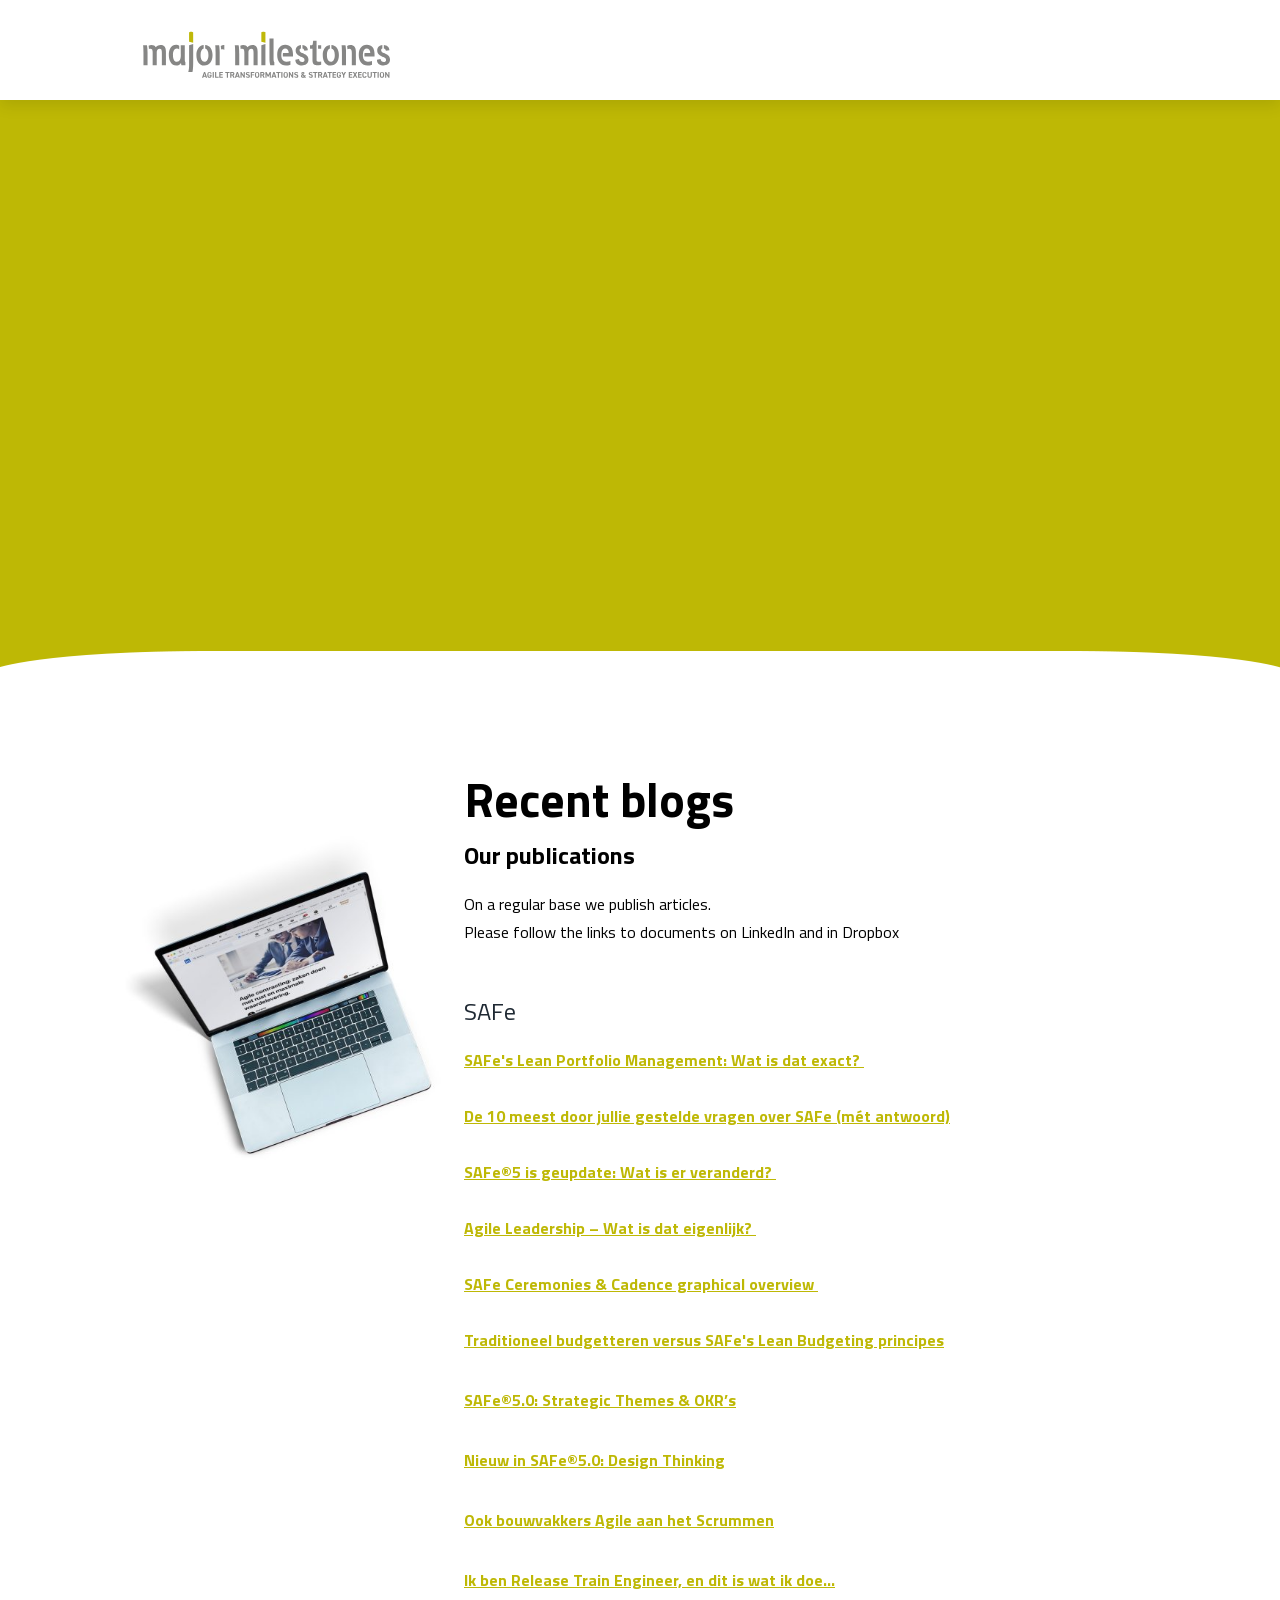
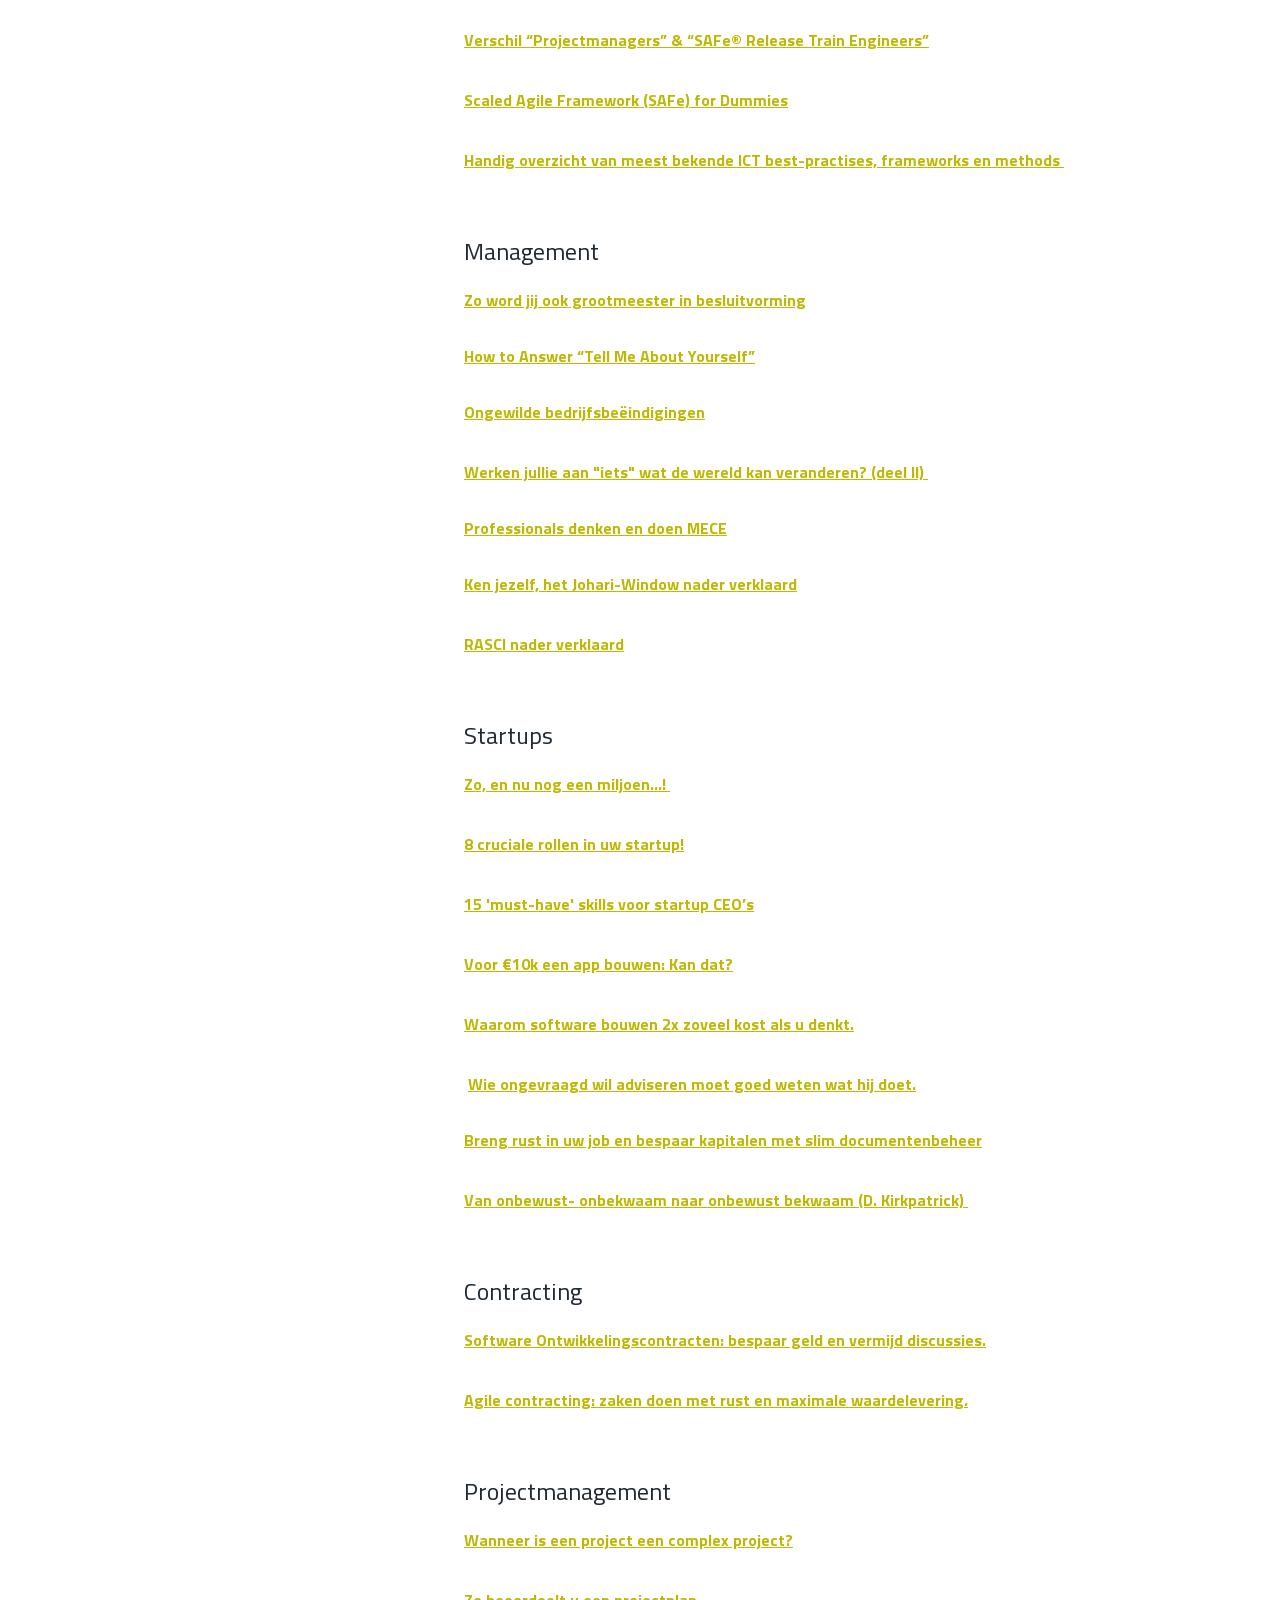
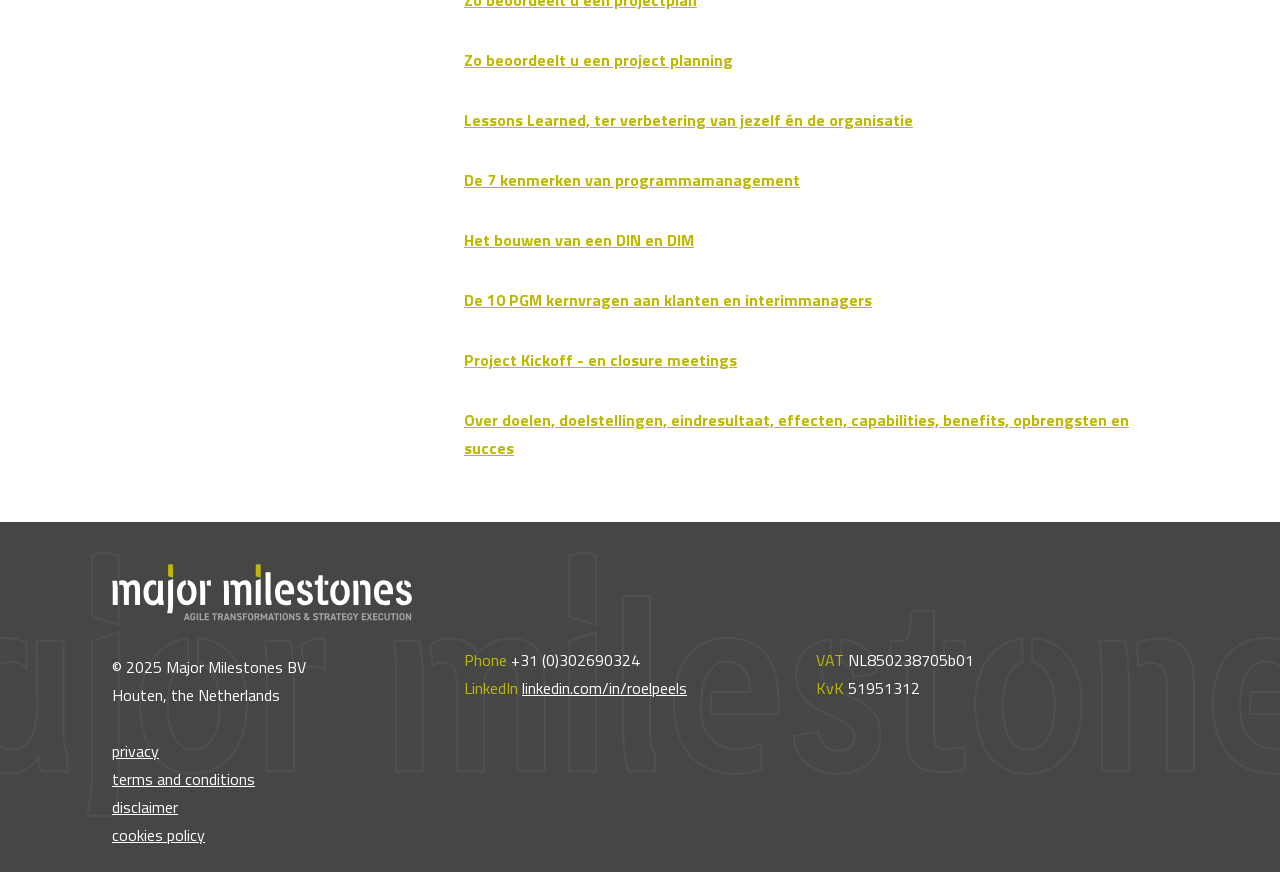
<file: blog/index.html>
<!DOCTYPE html>
<html lang="nl">
    <head>
        <title>BLOG - Major Milestones</title>
<meta charset="utf-8">
<meta name="viewport" content="width=device-width, initial-scale=1.0">
<meta property="og:title" content="BLOG">
<meta property="og:type" content="website">
<meta property="og:updated_time" content="1769262087">
<meta name="twitter:title" content="BLOG">
        <link rel="shortcut icon" href="data:;base64,iVBORw0KGgo=">
        <link rel="canonical" href="https://www.majormilestones.nl/blog/">
        <link rel="preload" href="/assets/fonts/titillium-web/titillium-web-bold.woff2" as="font" type="font/woff2" crossorigin="anonymous">
<link rel="preload" href="/assets/fonts/titillium-web/titillium-web-regular.woff2" as="font" type="font/woff2" crossorigin="anonymous">
<link rel="preload" href="/assets/fonts/titillium-web/titillium-web-extralight.woff2" as="font" type="font/woff2" crossorigin="anonymous">
<link rel="stylesheet" href="/assets/css/fonts.css?v=1769262087">
        <link rel="stylesheet" href="/assets/css/website.css?v=1769262087">
        <link rel="stylesheet" href="/assets/css/page-981315.css?v=1769262087">
        <script>
    const LANGUAGE_CODE = 'nl';
</script>
<script src="/assets/vendors/jquery/jquery.min.js"></script>
        <!-- Google tag (gtag.js) -->
<script async src="https://www.googletagmanager.com/gtag/js?id=G-EWQ5KWW3PF"></script>
<script>
  window.dataLayer = window.dataLayer || [];
  function gtag(){dataLayer.push(arguments);}
  gtag('js', new Date());

  gtag('config', 'G-EWQ5KWW3PF');
</script>
        <script src="/assets/js/email-obfuscate.js"></script>
        
        
    </head>
    <body>
        
        
        <div class="page" id="page-981315">
		<header class="block-4-1 light not-xl not-lg not-md not-sm" data-sticky="sticky">
			<div class="container container-1">
				<div class="row row-1">
					<div class="col col-1">
						<div class="media-1 dark" data-color="fill">
							<img src="/assets/files/logo-major-milestones.jpg" alt srcset="/assets/files/logo-major-milestones.480x0x0x100.jpg 480w, /assets/files/logo-major-milestones.960x0x0x100.jpg 960w, /assets/files/logo-major-milestones.1920x0x0x100.jpg 1920w, /assets/files/logo-major-milestones.jpg 1921w" sizes="(max-width: 480px) 480px, (max-width: 960px) 960px, (max-width: 1920px) 1920px, 1921px">
						</div>
					</div>
					<div class="col col-2">
						<div class="menu" data-menu_hamburger_size="sm">
							<nav class="menu-1 dark default-menu" data-levels="2">
								<ul><li class="page-945689"><a href="/">HOME</a></li><li class="has-submenu page-968774"><a>SAFe/SCALED AGILE</a><div class="dropdown-menu-1 light dropdown-menu"><ul><li class="page-971964"><a href="/safe-scaled-agile/what-is-safe/">WHAT IS SAFe</a></li><li class="page-969060"><a href="/safe-scaled-agile/safe-transformations/">SAFe TRANSFORMATIONS</a></li></ul></div></li><li class="page-980368"><a href="/interim-management/">INTERIM MANAGEMENT</a></li><li class="page-971487"><a href="/safe-academy/">SAFe ACADEMY</a></li><li class="active page-981315"><a href="/blog/">BLOG</a></li><li class="page-981326"><a href="/resources/">RESOURCES</a></li><li class="page-981336"><a href="/about-us/">ABOUT US</a></li><li class="page-960261"><a href="/contact/">CONTACT</a></li></ul>
							</nav>
							<div class="control-1 dark hamburger-menu-handler" data-color="fill">
								<svg xmlns="http://www.w3.org/2000/svg" viewBox="0 0 448 512" id="svg-tuhqdw3p46fe59fvhst0t575cwy08wr2"><path d="M16 132h416c8.837 0 16-7.163 16-16V76c0-8.837-7.163-16-16-16H16C7.163 60 0 67.163 0 76v40c0 8.837 7.163 16 16 16zm0 160h416c8.837 0 16-7.163 16-16v-40c0-8.837-7.163-16-16-16H16c-8.837 0-16 7.163-16 16v40c0 8.837 7.163 16 16 16zm0 160h416c8.837 0 16-7.163 16-16v-40c0-8.837-7.163-16-16-16H16c-8.837 0-16 7.163-16 16v40c0 8.837 7.163 16 16 16z"/></svg>
							</div>
							<nav class="hamburger-menu-1 dark hamburger-menu" data-levels="2">
								<div class="control-1 light hamburger-menu-close" data-color="fill">
									<svg xmlns="http://www.w3.org/2000/svg" viewBox="0 0 352 512" id="svg-zuauk4i7e2g3pen3n87dl71niqu72ft7"><path d="M242.72 256l100.07-100.07c12.28-12.28 12.28-32.19 0-44.48l-22.24-22.24c-12.28-12.28-32.19-12.28-44.48 0L176 189.28 75.93 89.21c-12.28-12.28-32.19-12.28-44.48 0L9.21 111.45c-12.28 12.28-12.28 32.19 0 44.48L109.28 256 9.21 356.07c-12.28 12.28-12.28 32.19 0 44.48l22.24 22.24c12.28 12.28 32.2 12.28 44.48 0L176 322.72l100.07 100.07c12.28 12.28 32.2 12.28 44.48 0l22.24-22.24c12.28-12.28 12.28-32.19 0-44.48L242.72 256z"/></svg>
								</div>
								<div class="container container-11">
									<div class="row row-11">
										<div class="col col-11">
											<div class="media-1 light" data-color="fill">
												<img src="/assets/files/logo-major-milestones-diap.png" alt srcset="/assets/files/logo-major-milestones-diap.480x0x0x100.png 480w, /assets/files/logo-major-milestones-diap.960x0x0x100.png 960w, /assets/files/logo-major-milestones-diap.1920x0x0x100.png 1920w, /assets/files/logo-major-milestones-diap.png 1921w" sizes="(max-width: 480px) 480px, (max-width: 960px) 960px, (max-width: 1920px) 1920px, 1921px">
											</div>
											<div class="items">
												<ul><li class="page-945689"><a href="/">HOME</a></li><li class="has-submenu page-968774"><a>SAFe/SCALED AGILE</a><ul><li class="page-971964"><a href="/safe-scaled-agile/what-is-safe/">WHAT IS SAFe</a></li><li class="page-969060"><a href="/safe-scaled-agile/safe-transformations/">SAFe TRANSFORMATIONS</a></li></ul></li><li class="page-980368"><a href="/interim-management/">INTERIM MANAGEMENT</a></li><li class="page-971487"><a href="/safe-academy/">SAFe ACADEMY</a></li><li class="active page-981315"><a href="/blog/">BLOG</a></li><li class="page-981326"><a href="/resources/">RESOURCES</a></li><li class="page-981336"><a href="/about-us/">ABOUT US</a></li><li class="page-960261"><a href="/contact/">CONTACT</a></li></ul>
											</div>
										</div>
									</div>
								</div>
							</nav>
						</div>
					</div>
				</div>
			</div>
		</header>
		<header class="block-1-2 light not-xs" data-sticky="sticky">
			<div class="container container-1">
				<div class="row row-1">
					<div class="col col-1">
						<div class="media-1 dark">
							<img src="/assets/files/logo-major-milestones-2025.svg" alt="Logo Major Milestones 2025">
						</div>
					</div>
				</div>
			</div>
		</header>
		<header id="block-32-9824896" class="dark" data-scroll_speed="1">
			<div class="media-4 dark" data-size="1920x0" data-position="center-bottom">
				<img src="/assets/files/blog-header-02.1920x0.jpg" alt srcset="/assets/files/blog-header-02.480x0.jpg 480w, /assets/files/blog-header-02.960x0.jpg 960w, /assets/files/blog-header-02.1920x0.jpg 1920w" sizes="(max-width: 480px) 480px, (max-width: 960px) 960px, 1920px">
			</div>
			<div class="box-1">
				<div class="container container-1">
					<div class="row row-1">
						<div class="col col-1">
							<div class="menu" data-menu_hamburger_size="sm" data-menu_snap_dropdown>
								<nav class="menu-1 light default-menu" data-levels="2">
									<ul><li class="page-945689"><a href="/">HOME</a></li><li class="has-submenu page-968774"><a>SAFe/SCALED AGILE</a><div class="dropdown-menu-1 light dropdown-menu" data-align_horizontal="center" data-switch_effect="shift"><ul><li class="page-971964"><a href="/safe-scaled-agile/what-is-safe/">WHAT IS SAFe</a></li><li class="page-969060"><a href="/safe-scaled-agile/safe-transformations/">SAFe TRANSFORMATIONS</a></li></ul></div></li><li class="page-980368"><a href="/interim-management/">INTERIM MANAGEMENT</a></li><li class="page-971487"><a href="/safe-academy/">SAFe ACADEMY</a></li><li class="active page-981315"><a href="/blog/">BLOG</a></li><li class="page-981326"><a href="/resources/">RESOURCES</a></li><li class="page-981336"><a href="/about-us/">ABOUT US</a></li><li class="page-960261"><a href="/contact/">CONTACT</a></li></ul>
								</nav>
								
								<nav class="hamburger-menu-1 light hamburger-menu" data-levels="2">
									<div class="control-1 dark hamburger-menu-close" data-color="fill">
										<svg xmlns="http://www.w3.org/2000/svg" viewBox="0 0 352 512" id="svg-js13f8xqbk8nxd7mzltlg86tfl2zki9l"><path d="M242.72 256l100.07-100.07c12.28-12.28 12.28-32.19 0-44.48l-22.24-22.24c-12.28-12.28-32.19-12.28-44.48 0L176 189.28 75.93 89.21c-12.28-12.28-32.19-12.28-44.48 0L9.21 111.45c-12.28 12.28-12.28 32.19 0 44.48L109.28 256 9.21 356.07c-12.28 12.28-12.28 32.19 0 44.48l22.24 22.24c12.28 12.28 32.2 12.28 44.48 0L176 322.72l100.07 100.07c12.28 12.28 32.2 12.28 44.48 0l22.24-22.24c12.28-12.28 12.28-32.19 0-44.48L242.72 256z"/></svg>
									</div>
									<div class="container container-11">
										<div class="row row-11">
											<div class="col col-11">
												<div class="media-1 dark" data-color="fill">
													<svg version="1.1" xmlns="http://www.w3.org/2000/svg" xmlns:xlink="http://www.w3.org/1999/xlink" x="0px" y="0px"
	 width="123.8px" height="26.7px" viewBox="0 0 123.8 26.7" style="enable-background:new 0 0 123.8 26.7;" xml:space="preserve" id="svg-7d4yqix2dwfrf2hmziwcgymr91uyb6le">
<g>
	<path d="M7,26.4V18L0,2h5.7l4.1,10.4h0.3L14,2h5.5l-7,16v8.4H7z"/>
	<path d="M21.3,25.9c-1.1-0.5-1.7-1.4-2-2.6c-0.3-1.2-0.4-3.2-0.4-6c0-2.7,0.1-4.7,0.4-6c0.3-1.2,1-2.1,2-2.6
		C22.4,8.3,24.1,8,26.5,8s4.1,0.3,5.2,0.8c1,0.5,1.7,1.4,2,2.6c0.3,1.2,0.4,3.2,0.4,6c0,2.7-0.1,4.7-0.4,5.9c-0.3,1.2-1,2.1-2,2.6
		c-1,0.5-2.8,0.8-5.2,0.8S22.4,26.4,21.3,25.9z M28.3,22.3c0.3-0.2,0.5-0.6,0.6-1.3c0.1-0.6,0.1-1.9,0.1-3.7s0-3-0.1-3.7
		c-0.1-0.7-0.3-1.1-0.6-1.3c-0.3-0.2-0.9-0.3-1.7-0.3s-1.4,0.1-1.8,0.3c-0.3,0.2-0.5,0.6-0.6,1.3c-0.1,0.6-0.1,1.9-0.1,3.7
		c0,1.8,0,3.1,0.1,3.7s0.3,1,0.6,1.3c0.3,0.2,0.9,0.3,1.8,0.3S28,22.5,28.3,22.3z"/>
	<path d="M47.2,24.2h-0.3c-0.8,1.6-2.3,2.5-4.7,2.5c-1.4,0-2.4-0.2-3.1-0.7c-0.7-0.5-1.2-1.2-1.4-2.2c-0.2-0.9-0.4-2.3-0.4-3.9V8.3
		h5.2V18c0,1.4,0,2.4,0.1,3c0.1,0.6,0.3,0.9,0.6,1.1c0.3,0.2,0.8,0.2,1.5,0.2c0.7,0,1.2-0.1,1.5-0.4c0.3-0.2,0.5-0.7,0.6-1.3
		C47,20,47,19,47,17.7V8.3h5.2v18.1h-4.9L47.2,24.2z"/>
	<path d="M56.1,8.3H61l0.1,3.1h0.3c0.4-1.3,1-2.1,1.8-2.6C64,8.2,65.1,8,66.4,8v5c-1.3,0-2.3,0.2-3.1,0.5c-0.7,0.4-1.3,1-1.6,1.8
		c-0.3,0.9-0.5,2.1-0.5,3.6v7.5h-5.2V8.3z"/>
	<path d="M69,26.1v-4.3c2.9,0.2,5,0.4,6.3,0.4c1,0,1.7,0,2.3-0.1c0.5-0.1,0.9-0.3,1.2-0.5c0.2-0.2,0.3-0.5,0.4-0.8
		c0.1-0.3,0.1-0.7,0.1-1.3c0-0.8,0-1.3-0.1-1.6c-0.1-0.3-0.3-0.6-0.6-0.7c-0.3-0.1-0.8-0.3-1.5-0.4L73,16.1c-1.8-0.3-3-1-3.7-2.1
		c-0.6-1.1-1-2.8-1-4.9c0-2.1,0.3-3.6,1-4.7c0.7-1.1,1.6-1.8,2.8-2.2s2.7-0.5,4.5-0.5c2.3,0,4.6,0.2,6.9,0.7v4.3
		c-2.1-0.3-4-0.4-5.7-0.4c-1.8,0-2.9,0.2-3.4,0.5c-0.3,0.2-0.5,0.4-0.5,0.7C74,7.7,74,8.2,74,8.8c0,0.7,0,1.2,0.1,1.5
		c0.1,0.3,0.2,0.5,0.5,0.6s0.7,0.2,1.3,0.3l4.2,0.6c0.9,0.1,1.7,0.4,2.4,0.7c0.6,0.3,1.1,0.9,1.5,1.7c0.5,1,0.7,2.5,0.7,4.5
		c0,2.3-0.3,4-1,5.2c-0.6,1.2-1.5,1.9-2.6,2.3c-1.1,0.4-2.5,0.5-4.3,0.5C73.9,26.7,71.3,26.5,69,26.1z"/>
	<path d="M88,4.4V0h5.3v4.4H88z M88.1,26.4V8.3h5.2v18.1H88.1z"/>
	<path d="M98.6,26.4v-14h-2.8V8.3h2.8V3h5.2v5.3h3.4v4.1h-3.4v14H98.6z"/>
	<path d="M123.8,18.8h-9.6c0,1.3,0.1,2.2,0.2,2.6c0.1,0.5,0.5,0.8,1,1c0.5,0.2,1.5,0.2,2.8,0.2c1,0,2.7-0.1,4.9-0.3v3.8
		c-0.7,0.2-1.6,0.3-2.8,0.4s-2.3,0.2-3.4,0.2c-2.4,0-4.2-0.3-5.4-0.9s-1.8-1.5-2.1-2.8c-0.3-1.2-0.5-3.1-0.5-5.6
		c0-2.5,0.2-4.3,0.5-5.6c0.3-1.3,1-2.2,2.1-2.8c1.1-0.6,2.7-1,5-1c2.3,0,3.9,0.3,4.9,0.9c1,0.6,1.6,1.5,1.8,2.7
		c0.2,1.2,0.4,3.1,0.4,5.8V18.8z M115.1,12.2c-0.3,0.2-0.5,0.5-0.6,1c-0.1,0.5-0.2,1.4-0.2,2.5h4.7c0-1.2-0.1-2.1-0.2-2.6
		c-0.1-0.5-0.3-0.8-0.6-1c-0.3-0.2-0.8-0.2-1.5-0.2C115.9,11.9,115.4,12,115.1,12.2z"/>
</g>
</svg>
												</div>
												<div class="items">
													<ul><li class="page-945689"><a href="/">HOME</a></li><li class="has-submenu page-968774"><a>SAFe/SCALED AGILE</a><ul><li class="page-971964"><a href="/safe-scaled-agile/what-is-safe/">WHAT IS SAFe</a></li><li class="page-969060"><a href="/safe-scaled-agile/safe-transformations/">SAFe TRANSFORMATIONS</a></li></ul></li><li class="page-980368"><a href="/interim-management/">INTERIM MANAGEMENT</a></li><li class="page-971487"><a href="/safe-academy/">SAFe ACADEMY</a></li><li class="active page-981315"><a href="/blog/">BLOG</a></li><li class="page-981326"><a href="/resources/">RESOURCES</a></li><li class="page-981336"><a href="/about-us/">ABOUT US</a></li><li class="page-960261"><a href="/contact/">CONTACT</a></li></ul>
												</div>
											</div>
										</div>
									</div>
								</nav>
							</div>
						</div>
					</div>
				</div>
			</div>
			<div class="container container-2">
				<div class="row row-2">
					<div class="col col-2">
						<div class="box-2 empty">
						</div>
					</div>
				</div>
			</div>
		</header>
		<section id="block-23-9824890" class="light">
			<div class="container container-1">
				<div class="row row-1">
					<div class="col col-1">
						<div class="media-2 dark not-xs" data-size="1280x0">
							<img src="/assets/files/boog-wit-onder-02.1280x0.png" alt srcset="/assets/files/boog-wit-onder-02.640x0.png 640w, /assets/files/boog-wit-onder-02.1280x0.png 1280w" sizes="(max-width: 640px) 640px, 1280px">
						</div>
					</div>
				</div>
			</div>
		</section>
		<section id="block-90-9824894" class="light">
			<div class="container container-1">
				<div class="row row-1 empty">
				</div>
				<div class="row row-2">
					<div class="col col-2">
						<div class="box-2">
							<div class="separator-1 dark empty"></div>
							<div class="media-2 dark" data-size="480x0">
								<img src="/assets/files/laptop-top-li-v02.480x0.jpg" alt srcset="/assets/files/laptop-top-li-v02.480x0.jpg 480w, /assets/files/laptop-top-li-v02.960x0.jpg 960w" sizes="480px">
							</div>
						</div>
					</div>
					<div class="col col-3">
						<div class="box-3">
							<div class="heading-1 has-sub dark">Recent blogs</div>
							<div class="heading-7 dark">Our publications</div>
							<div class="text-1 dark">
								<p>On a regular base we publish articles.<br>Please follow the links to documents on LinkedIn and in Dropbox</p>
							</div>
							<h1 class="heading-2 dark">SAFe</h1>
							<div class="text-2 dark">
								<p><span style="text-decoration: underline;"><span style="color: #868684; text-decoration: underline;"><span style="color: #beb805; text-decoration: underline;"><strong><a href="https://www.linkedin.com/pulse/safes-lean-portfolio-management-wat-dat-exact-roel-peels/ " target="_blank">SAFe's Lean Portfolio Management: Wat is dat exact?&nbsp;</a><br><br><span style="color: #868684; text-decoration: underline;"><span style="color: #beb805; text-decoration: underline;"><a href="https://www.linkedin.com/pulse/de-10-meest-door-jullie-gestelde-vragen-over-safe-m%C3%A9t-roel-peels/ " target="_blank">De 10 meest door jullie gestelde vragen over SAFe (m&eacute;t antwoord)</a></span></span></strong></span></span></span><br><br><span style="text-decoration: underline;"><strong><span style="color: #beb805; text-decoration: underline;"><a href="https://www.linkedin.com/pulse/safe5-geupdate-wat-er-veranderd-roel-peels/ " target="_blank">SAFe&reg;5 is geupdate: Wat is er veranderd?&nbsp;</a><br><br></span></strong><strong><span style="color: #beb805; text-decoration: underline;"><a href="https://www.linkedin.com/pulse/agile-leadership-wat-dat-eigenlijk-roel-peels/ " target="_blank">Agile Leadership &ndash; Wat is dat eigenlijk?</a>&nbsp;<br><br></span></strong><strong><span style="color: #beb805; text-decoration: underline;"><a href="https://www.linkedin.com/pulse/safe-ceremonies-cadence-graphical-overview-roel-peels/ " target="_blank">SAFe Ceremonies &amp; Cadence graphical overview</a>&nbsp;<br><br></span></strong><span style="color: #beb805; text-decoration: underline;"><strong><a href="https://www.linkedin.com/pulse/traditioneel-budgetteren-versus-safes-lean-budgeting-principes-peels/" target="_blank">Traditioneel budgetteren versus SAFe's Lean Budgeting principes</a></strong></span></span></p>
								<p><span style="text-decoration: underline;"><a href="https://www.linkedin.com/pulse/safe50-strategic-themes-okrs-roel-peels/ " target="_blank"><span style="color: #beb805; text-decoration: underline;"><strong>SAFe&reg;5.0: Strategic Themes &amp; OKR&rsquo;s</strong></span></a></span></p>
								<p><span style="text-decoration: underline;"><a href="https://www.linkedin.com/pulse/nieuw-safe50-design-thinking-roel-peels/ " target="_blank"><span style="color: #beb805; text-decoration: underline;"><strong>Nieuw in SAFe&reg;5.0: Design Thinking</strong></span></a></span></p>
								<p><span style="text-decoration: underline;"><a href="https://www.linkedin.com/pulse/ook-bouwvakkers-agile-aan-het-scrummen-roel-peels/ " target="_blank"><span style="color: #beb805; text-decoration: underline;"><strong>Ook bouwvakkers Agile aan het Scrummen</strong></span></a></span></p>
								<p><span style="text-decoration: underline;"><a href="https://www.linkedin.com/pulse/ik-ben-release-train-engineer-en-dit-wat-doe-roel-peels/ " target="_blank"><span style="color: #beb805; text-decoration: underline;"><strong>Ik ben Release Train Engineer, en dit is wat ik doe&hellip;</strong></span></a></span></p>
								<p><span style="text-decoration: underline;"><a href="https://www.linkedin.com/pulse/verschil-projectmanagers-safe-release-train-engineers-roel-peels/ " target="_blank"><span style="color: #beb805; text-decoration: underline;"><strong>Verschil &ldquo;Projectmanagers&rdquo; &amp; &ldquo;SAFe&reg; Release Train Engineers&rdquo;</strong></span></a></span></p>
								<p><span style="text-decoration: underline;"><a href="https://www.linkedin.com/pulse/scaled-agile-framework-safe-dummies-roel-peels/ " target="_blank"><span style="color: #beb805; text-decoration: underline;"><strong>Scaled Agile Framework (SAFe) for Dummies</strong></span></a></span></p>
								<p><span style="text-decoration: underline;"><span style="color: #beb805; text-decoration: underline;"><strong><a href="https://www.linkedin.com/pulse/handig-overzicht-van-meest-bekende-ict-best-practises-roel-peels/" target="_blank">Handig overzicht van meest bekende ICT best-practises, frameworks en methods</a>&nbsp;</strong></span></span></p>
								<p><span style="color: #beb805;"><strong></strong></span></p>
							</div>
							<h2 class="heading-2 dark">Management</h2>
							<div class="text-2 dark">
								<p><a href="https://www.linkedin.com/pulse/zo-word-jij-ook-grootmeester-besluitvorming-roel-peels/ " target="_blank">Zo word jij ook grootmeester in besluitvorming</a>&nbsp;<br>&nbsp;<br><a href="https://www.linkedin.com/pulse/how-answer-tell-me-yourself-roel-peels/ " target="_blank">How to Answer &ldquo;Tell Me About Yourself&rdquo;</a>&nbsp;<br>&nbsp;<br><a href="https://www.linkedin.com/pulse/corona-en-ongewilde-bedrijfsbe%C3%ABindigingen-roel-peels/ " target="_blank">Ongewilde bedrijfsbe&euml;indigingen</a></p>
								<p><a href="https://www.linkedin.com/pulse/werken-jullie-aan-iets-wat-de-wereld-kan-veranderen-deel-roel-peels/) " target="_blank">Werken jullie aan "iets" wat de wereld kan veranderen? (deel II)&nbsp;</a><br>&nbsp;<br><a href="https://www.dropbox.com/s/qh4d4vr7bmtpfdr/060412%20Publicatie%20Professionals%20denken%20en%20doen%20MECE%20-RDEF%20-PEELR.pdf?dl=0 " target="_blank">Professionals denken en doen MECE</a>&nbsp;<br>&nbsp;<br><a href="https://www.dropbox.com/s/ppuz90bwcflj03b/040122%20%20Publicatie%20Uitleg%20van%20het%20Johari%20window%20-PEELR.pdf?dl=0 " target="_blank">Ken jezelf, het Johari-Window nader verklaard</a></p>
								<p><a href="https://www.dropbox.com/s/9wnk65euypfy7aj/080720%20Publicatie%20RASCI%20nader%20verklaard%20-VDEF%20-PEELR.pdf?dl=0 " target="_blank">RASCI nader verklaard</a></p>
								<p></p>
							</div>
							<h2 class="heading-2 dark">Startups</h2>
							<div class="text-2 dark">
								<p><a href="https://www.linkedin.com/pulse/zo-en-nu-nog-een-miljoen-roel-peels/ " target="_blank">Zo, en nu nog een miljoen&hellip;!&nbsp;</a></p>
								<p><a href="https://www.linkedin.com/pulse/8-cruciale-rollen-uw-startup-roel-peels/ " target="_blank">8 cruciale rollen in uw startup!</a></p>
								<p><a href="https://www.linkedin.com/pulse/15-must-have-skills-voor-startup-ceos-roel-peels/ " target="_blank">15 'must-have'​ skills voor startup CEO&rsquo;s</a></p>
								<p><a href="https://www.linkedin.com/pulse/voor-10k-een-app-bouwen-kan-dat-roel-peels/ " target="_blank">Voor &euro;10k een app bouwen: Kan dat?</a></p>
								<p><a href="https://www.linkedin.com/pulse/software-bouwen-kost-2x-zoveel-als-u-denkt-roel-peels/ " target="_blank">Waarom software bouwen 2x zoveel kost als u denkt.</a></p>
								<p>&nbsp;<a href="https://www.dropbox.com/s/cfok9s579grlz3d/060316%20Publicatie%20Ongevraagd%20Adviseren%20-RDEF%20-PEELR.pdf?dl=0 " target="_blank">Wie ongevraagd wil adviseren moet goed weten wat hij doet.</a>&nbsp;<br>&nbsp;<br><a href="https://www.dropbox.com/s/cystcb3vcsavrhu/070216%20Publicatie%20Slim%20documentenbeheer%20Dince2%20-RDEF%20-PEELR.pdf?dl=0 " target="_blank">Breng rust in uw job en bespaar&nbsp;kapitalen met slim documentenbeheer</a></p>
								<p><a href="https://www.dropbox.com/s/8xiwpprfceg21eq/090106%20Van%20onbewust%20onbekwaam%20naar%20onbewust%20bekwaam%20-INTERNET.pdf?dl=0 " target="_blank">Van onbewust- onbekwaam naar onbewust bekwaam (D. Kirkpatrick)&nbsp;</a></p>
								<p></p>
							</div>
							<h2 class="heading-2 dark">Contracting</h2>
							<div class="text-2 dark">
								<p><a href="https://www.linkedin.com/pulse/software-ontwikkelingscontracten-bespaar-geld-en-vermijdt-roel-peels/ " target="_blank">Software Ontwikkelingscontracten: bespaar geld en vermijd discussies.</a></p>
								<p><a href="https://www.linkedin.com/pulse/agile-contracting-zaken-doen-met-rust-en-maximale-roel-peels/ " target="_blank">Agile contracting: zaken doen met rust en maximale waardelevering.</a></p>
								<p></p>
							</div>
							<h2 class="heading-2 dark">Projectmanagement</h2>
							<div class="text-2 dark">
								<p><a href="https://www.dropbox.com/s/8mvzy2xqt8gmokf/041014%20Publicatie%20Wanneer%20is%20een%20project%20complex%20-R2S1%20-PEELR.pdf?dl=0 " target="_blank">Wanneer is een project een complex project?</a></p>
								<p><a href="https://www.dropbox.com/s/7nix7q3ehq4pnlo/060615%20Publicatie%20Zo%20beoordeelt%20u%20een%20PP%20-RDEF%20-PEELR.pdf?dl=0 " target="_blank">Zo beoordeelt u een projectplan</a>&nbsp;</p>
								<p><a href="https://www.dropbox.com/s/nqxkbn5fxx809ws/081208%20Publicatie%20Zo%20beoordeelt%20u%20een%20planning%20-PEELR.pdf?dl=0 " target="_blank">Zo beoordeelt u een project planning</a>&nbsp;</p>
								<p><a href="https://www.dropbox.com/s/8ny4kzbjnka43ug/090114%20Publicatie%20Proces%20van%20Lessons%20Learned%20-VDEF%20-PEELR.pdf?dl=0 " target="_blank">Lessons Learned, ter verbetering van jezelf &eacute;n de&nbsp;organisatie</a>&nbsp;</p>
								<p><a href="https://www.dropbox.com/s/s331mgt88vc77ys/100914%20Publicatie%20de%207%20kenmerken%20van%20programmamanagement%20-RDEF%20-PEELR.pdf?dl=0 " target="_blank">De 7 kenmerken van programmamanagement</a></p>
								<p><a href="https://www.dropbox.com/s/12gcln6ddqsblrq/080723%20%20Publicatie%20Het%20bouwen%20van%20een%20Doelen-Inspanningen-Netwerk%20DIN%20%20-PEELR.pdf?dl=0 " target="_blank">Het bouwen van een DIN en DIM</a>&nbsp;</p>
								<p><a href="https://www.dropbox.com/s/2z86nm5pztzv7lz/080716%20Publicatie%20De%2010%20PGM%20kernvragen%20aan%20klanten%20en%20interimmanagers%20-VDEF%20-PEELR.pdf?dl=0 " target="_blank">De 10 PGM kernvragen aan klanten en interimmanagers</a></p>
								<p><a href="https://www.dropbox.com/s/4kiwjyautsvj5ur/080602%20Publicatie%20Project%20Kickoff%20-Closure%20en%20launchmeetings%20-PEELSR.pdf?dl=0 " target="_blank">Project Kickoff - en closure meetings</a>&nbsp;</p>
								<p><a href="https://www.dropbox.com/s/d8dpw2qzgald3zv/070602%20Publicatie%20doelen%20effecten%20succes%20-PEELR.pdf?dl=0 " target="_blank">Over doelen, doelstellingen, eindresultaat, effecten, capabilities, benefits, opbrengsten en succes</a>&nbsp;</p>
							</div>
							
						</div>
					</div>
				</div>
			</div>
		</section>
		<section class="block-31-1 light">
			<div class="container container-1">
				<div class="row row-1 equalize">
					<div class="col col-1">
						<div class="box-1">
							<div class="media-2 dark" data-size="480x0">
								<img src="/assets/files/logo-major-milestones-diap-2025.svg" alt="Logo Major Milestones diap 2025">
							</div>
							<div class="text-2 dark">
								<p>&copy; 2025 Major Milestones BV<br>Houten, the Netherlands<br><br><a href="/privacy/"><span style="text-decoration: underline;">privacy</span></a><br><span style="text-decoration: underline;"><a href="/t-c/">terms and conditions</a><br></span><span style="text-decoration: underline;"><a href="/disclaimer/">disclaimer</a><br></span><a href="/cookies/"><span style="text-decoration: underline;">cookies policy</span></a></p>
							</div>
						</div>
					</div>
					<div class="col col-2">
						<div class="box-2">
							<div class="text-2 dark">
								<p><span style="color: #beb805;"><br><br><br>Phone <span style="color: #ffffff;">+31 (0)302690324&nbsp;</span></span><br><a href="mailto:&#105;&#110;&#102;&#111;&#64;&#109;&#97;&#106;&#111;&#114;&#109;&#105;&#108;&#101;&#115;&#116;&#111;&#110;&#101;&#115;&#46;&#110;&#108;"></a><span style="color: #beb805;"><span style="color: #ffffff;"><span style="color: #beb805;">LinkedIn&nbsp;</span></span></span><a href="https://www.linkedin.com/in/roelpeels/">linkedin.com/in/roelpeels</a></p>
							</div>
						</div>
					</div>
					<div class="col col-3">
						<div class="box-3">
							<div class="text-2 dark">
								<p><span style="color: #beb805;"><br><br><br>VAT</span> NL850238705b01<br><span style="color: #beb805;">KvK</span> 51951312</p>
							</div>
						</div>
					</div>
				</div>
			</div>
		</section>
	</div>

        
        <script src="/assets/js/script.js?v=1769262087"></script>
<script>
    window.addEventListener('load', () => {
        new Menu();
new Scroll();
new Sticky();

new Equalize({selector: '.block-31-1 .equalize'});

if (window.parent !== window) {
            window.parent.postMessage({'height': document.body.scrollHeight});
        }
    });
</script>
    </body>
</html>
</file>
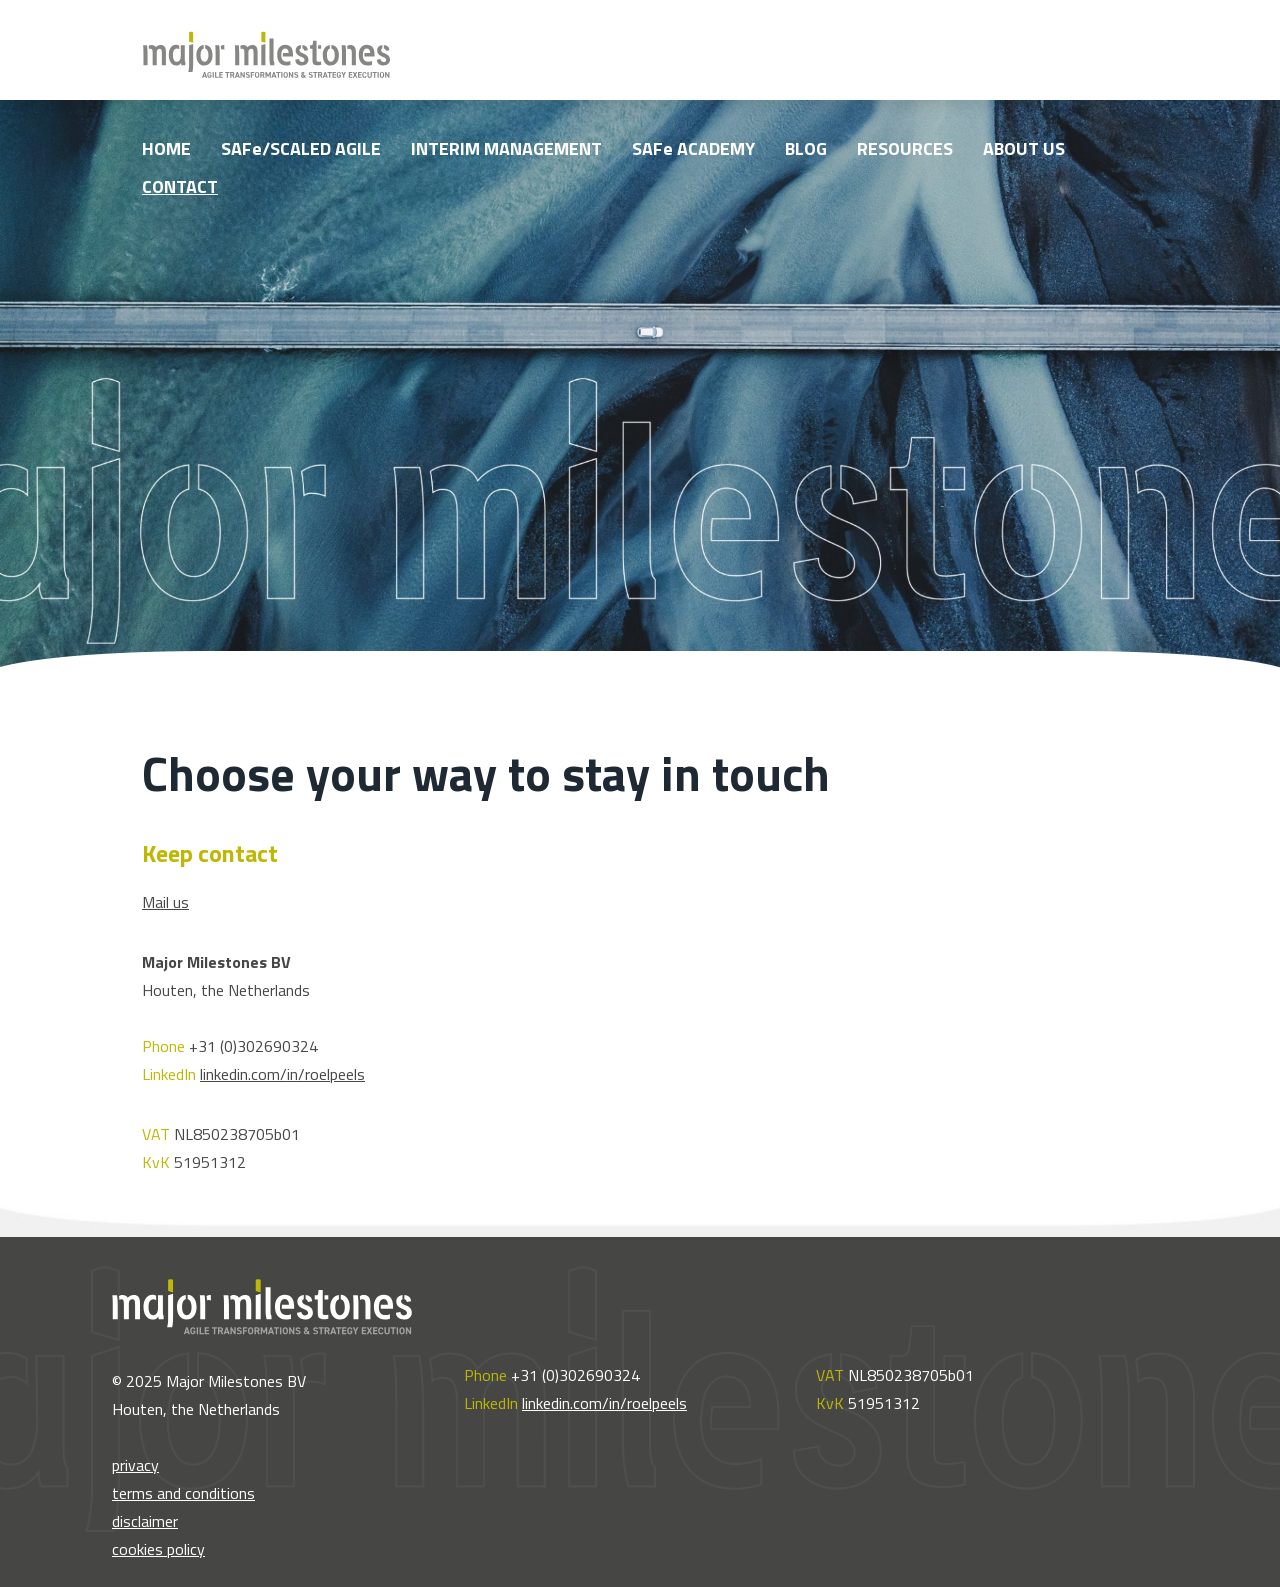
<file: contact/index.html>
<!DOCTYPE html>
<html lang="nl">
    <head>
        <title>CONTACT - Major Milestones</title>
<meta charset="utf-8">
<meta name="viewport" content="width=device-width, initial-scale=1.0">
<meta property="og:title" content="CONTACT">
<meta property="og:type" content="website">
<meta property="og:updated_time" content="1769262087">
<meta name="twitter:title" content="CONTACT">
        <link rel="shortcut icon" href="data:;base64,iVBORw0KGgo=">
        <link rel="canonical" href="https://www.majormilestones.nl/contact/">
        <link rel="preload" href="/assets/fonts/titillium-web/titillium-web-bold.woff2" as="font" type="font/woff2" crossorigin="anonymous">
<link rel="preload" href="/assets/fonts/titillium-web/titillium-web-regular.woff2" as="font" type="font/woff2" crossorigin="anonymous">
<link rel="preload" href="/assets/fonts/titillium-web/titillium-web-extralight.woff2" as="font" type="font/woff2" crossorigin="anonymous">
<link rel="stylesheet" href="/assets/css/fonts.css?v=1769262087">
        <link rel="stylesheet" href="/assets/css/website.css?v=1769262087">
        <link rel="stylesheet" href="/assets/css/page-960261.css?v=1769262087">
        <link rel="stylesheet" href="/assets/vendors/flatpickr/flatpickr.min.css">
<script>
    const LANGUAGE_CODE = 'nl';
</script>
<script src="/assets/vendors/jquery/jquery.min.js"></script>
        <!-- Google tag (gtag.js) -->
<script async src="https://www.googletagmanager.com/gtag/js?id=G-EWQ5KWW3PF"></script>
<script>
  window.dataLayer = window.dataLayer || [];
  function gtag(){dataLayer.push(arguments);}
  gtag('js', new Date());

  gtag('config', 'G-EWQ5KWW3PF');
</script>
        <script src="/assets/js/email-obfuscate.js"></script>
        
        
    </head>
    <body>
        
        
        <div class="page" id="page-960261">
		<header class="block-4-1 light not-xl not-lg not-md not-sm" data-sticky="sticky">
			<div class="container container-1">
				<div class="row row-1">
					<div class="col col-1">
						<div class="media-1 dark" data-color="fill">
							<img src="/assets/files/logo-major-milestones.jpg" alt srcset="/assets/files/logo-major-milestones.480x0x0x100.jpg 480w, /assets/files/logo-major-milestones.960x0x0x100.jpg 960w, /assets/files/logo-major-milestones.1920x0x0x100.jpg 1920w, /assets/files/logo-major-milestones.jpg 1921w" sizes="(max-width: 480px) 480px, (max-width: 960px) 960px, (max-width: 1920px) 1920px, 1921px">
						</div>
					</div>
					<div class="col col-2">
						<div class="menu" data-menu_hamburger_size="sm">
							<nav class="menu-1 dark default-menu" data-levels="2">
								<ul><li class="page-945689"><a href="/">HOME</a></li><li class="has-submenu page-968774"><a>SAFe/SCALED AGILE</a><div class="dropdown-menu-1 light dropdown-menu"><ul><li class="page-971964"><a href="/safe-scaled-agile/what-is-safe/">WHAT IS SAFe</a></li><li class="page-969060"><a href="/safe-scaled-agile/safe-transformations/">SAFe TRANSFORMATIONS</a></li></ul></div></li><li class="page-980368"><a href="/interim-management/">INTERIM MANAGEMENT</a></li><li class="page-971487"><a href="/safe-academy/">SAFe ACADEMY</a></li><li class="page-981315"><a href="/blog/">BLOG</a></li><li class="page-981326"><a href="/resources/">RESOURCES</a></li><li class="page-981336"><a href="/about-us/">ABOUT US</a></li><li class="active page-960261"><a href="/contact/">CONTACT</a></li></ul>
							</nav>
							<div class="control-1 dark hamburger-menu-handler" data-color="fill">
								<svg xmlns="http://www.w3.org/2000/svg" viewBox="0 0 448 512" id="svg-oah9vmnrl9jv0mx3fdjmzk8nl89ub0ie"><path d="M16 132h416c8.837 0 16-7.163 16-16V76c0-8.837-7.163-16-16-16H16C7.163 60 0 67.163 0 76v40c0 8.837 7.163 16 16 16zm0 160h416c8.837 0 16-7.163 16-16v-40c0-8.837-7.163-16-16-16H16c-8.837 0-16 7.163-16 16v40c0 8.837 7.163 16 16 16zm0 160h416c8.837 0 16-7.163 16-16v-40c0-8.837-7.163-16-16-16H16c-8.837 0-16 7.163-16 16v40c0 8.837 7.163 16 16 16z"/></svg>
							</div>
							<nav class="hamburger-menu-1 dark hamburger-menu" data-levels="2">
								<div class="control-1 light hamburger-menu-close" data-color="fill">
									<svg xmlns="http://www.w3.org/2000/svg" viewBox="0 0 352 512" id="svg-cncbsxayap9cw02neto0vnvhl5wpiriy"><path d="M242.72 256l100.07-100.07c12.28-12.28 12.28-32.19 0-44.48l-22.24-22.24c-12.28-12.28-32.19-12.28-44.48 0L176 189.28 75.93 89.21c-12.28-12.28-32.19-12.28-44.48 0L9.21 111.45c-12.28 12.28-12.28 32.19 0 44.48L109.28 256 9.21 356.07c-12.28 12.28-12.28 32.19 0 44.48l22.24 22.24c12.28 12.28 32.2 12.28 44.48 0L176 322.72l100.07 100.07c12.28 12.28 32.2 12.28 44.48 0l22.24-22.24c12.28-12.28 12.28-32.19 0-44.48L242.72 256z"/></svg>
								</div>
								<div class="container container-11">
									<div class="row row-11">
										<div class="col col-11">
											<div class="media-1 light" data-color="fill">
												<img src="/assets/files/logo-major-milestones-diap.png" alt srcset="/assets/files/logo-major-milestones-diap.480x0x0x100.png 480w, /assets/files/logo-major-milestones-diap.960x0x0x100.png 960w, /assets/files/logo-major-milestones-diap.1920x0x0x100.png 1920w, /assets/files/logo-major-milestones-diap.png 1921w" sizes="(max-width: 480px) 480px, (max-width: 960px) 960px, (max-width: 1920px) 1920px, 1921px">
											</div>
											<div class="items">
												<ul><li class="page-945689"><a href="/">HOME</a></li><li class="has-submenu page-968774"><a>SAFe/SCALED AGILE</a><ul><li class="page-971964"><a href="/safe-scaled-agile/what-is-safe/">WHAT IS SAFe</a></li><li class="page-969060"><a href="/safe-scaled-agile/safe-transformations/">SAFe TRANSFORMATIONS</a></li></ul></li><li class="page-980368"><a href="/interim-management/">INTERIM MANAGEMENT</a></li><li class="page-971487"><a href="/safe-academy/">SAFe ACADEMY</a></li><li class="page-981315"><a href="/blog/">BLOG</a></li><li class="page-981326"><a href="/resources/">RESOURCES</a></li><li class="page-981336"><a href="/about-us/">ABOUT US</a></li><li class="active page-960261"><a href="/contact/">CONTACT</a></li></ul>
											</div>
										</div>
									</div>
								</div>
							</nav>
						</div>
					</div>
				</div>
			</div>
		</header>
		<header class="block-1-2 light not-xs" data-sticky="sticky">
			<div class="container container-1">
				<div class="row row-1">
					<div class="col col-1">
						<div class="media-1 dark">
							<img src="/assets/files/logo-major-milestones-2025.svg" alt="Logo Major Milestones 2025">
						</div>
					</div>
				</div>
			</div>
		</header>
		<header id="block-32-9716479" class="dark" data-scroll_speed="1">
			<div class="media-4 dark" data-size="1920x0" data-position="center-bottom">
				<img src="/assets/files/mm-header-contact-v01.1920x0.jpg" alt srcset="/assets/files/mm-header-contact-v01.480x0.jpg 480w, /assets/files/mm-header-contact-v01.960x0.jpg 960w, /assets/files/mm-header-contact-v01.1920x0.jpg 1920w" sizes="(max-width: 480px) 480px, (max-width: 960px) 960px, 1920px">
			</div>
			<div class="box-1">
				<div class="container container-1">
					<div class="row row-1">
						<div class="col col-1">
							<div class="menu" data-menu_hamburger_size="sm" data-menu_snap_dropdown>
								<nav class="menu-1 light default-menu" data-levels="2">
									<ul><li class="page-945689"><a href="/">HOME</a></li><li class="has-submenu page-968774"><a>SAFe/SCALED AGILE</a><div class="dropdown-menu-1 light dropdown-menu" data-align_horizontal="center" data-switch_effect="shift"><ul><li class="page-971964"><a href="/safe-scaled-agile/what-is-safe/">WHAT IS SAFe</a></li><li class="page-969060"><a href="/safe-scaled-agile/safe-transformations/">SAFe TRANSFORMATIONS</a></li></ul></div></li><li class="page-980368"><a href="/interim-management/">INTERIM MANAGEMENT</a></li><li class="page-971487"><a href="/safe-academy/">SAFe ACADEMY</a></li><li class="page-981315"><a href="/blog/">BLOG</a></li><li class="page-981326"><a href="/resources/">RESOURCES</a></li><li class="page-981336"><a href="/about-us/">ABOUT US</a></li><li class="active page-960261"><a href="/contact/">CONTACT</a></li></ul>
								</nav>
								
								<nav class="hamburger-menu-1 light hamburger-menu" data-levels="2">
									<div class="control-1 dark hamburger-menu-close" data-color="fill">
										<svg xmlns="http://www.w3.org/2000/svg" viewBox="0 0 352 512" id="svg-j1atgo2xy4ootka0a4yxh4ameaoo42ha"><path d="M242.72 256l100.07-100.07c12.28-12.28 12.28-32.19 0-44.48l-22.24-22.24c-12.28-12.28-32.19-12.28-44.48 0L176 189.28 75.93 89.21c-12.28-12.28-32.19-12.28-44.48 0L9.21 111.45c-12.28 12.28-12.28 32.19 0 44.48L109.28 256 9.21 356.07c-12.28 12.28-12.28 32.19 0 44.48l22.24 22.24c12.28 12.28 32.2 12.28 44.48 0L176 322.72l100.07 100.07c12.28 12.28 32.2 12.28 44.48 0l22.24-22.24c12.28-12.28 12.28-32.19 0-44.48L242.72 256z"/></svg>
									</div>
									<div class="container container-11">
										<div class="row row-11">
											<div class="col col-11">
												<div class="media-1 dark" data-color="fill">
													<svg version="1.1" xmlns="http://www.w3.org/2000/svg" xmlns:xlink="http://www.w3.org/1999/xlink" x="0px" y="0px"
	 width="123.8px" height="26.7px" viewBox="0 0 123.8 26.7" style="enable-background:new 0 0 123.8 26.7;" xml:space="preserve" id="svg-x76my1yxmj3tce2kxletuita4ekdk4av">
<g>
	<path d="M7,26.4V18L0,2h5.7l4.1,10.4h0.3L14,2h5.5l-7,16v8.4H7z"/>
	<path d="M21.3,25.9c-1.1-0.5-1.7-1.4-2-2.6c-0.3-1.2-0.4-3.2-0.4-6c0-2.7,0.1-4.7,0.4-6c0.3-1.2,1-2.1,2-2.6
		C22.4,8.3,24.1,8,26.5,8s4.1,0.3,5.2,0.8c1,0.5,1.7,1.4,2,2.6c0.3,1.2,0.4,3.2,0.4,6c0,2.7-0.1,4.7-0.4,5.9c-0.3,1.2-1,2.1-2,2.6
		c-1,0.5-2.8,0.8-5.2,0.8S22.4,26.4,21.3,25.9z M28.3,22.3c0.3-0.2,0.5-0.6,0.6-1.3c0.1-0.6,0.1-1.9,0.1-3.7s0-3-0.1-3.7
		c-0.1-0.7-0.3-1.1-0.6-1.3c-0.3-0.2-0.9-0.3-1.7-0.3s-1.4,0.1-1.8,0.3c-0.3,0.2-0.5,0.6-0.6,1.3c-0.1,0.6-0.1,1.9-0.1,3.7
		c0,1.8,0,3.1,0.1,3.7s0.3,1,0.6,1.3c0.3,0.2,0.9,0.3,1.8,0.3S28,22.5,28.3,22.3z"/>
	<path d="M47.2,24.2h-0.3c-0.8,1.6-2.3,2.5-4.7,2.5c-1.4,0-2.4-0.2-3.1-0.7c-0.7-0.5-1.2-1.2-1.4-2.2c-0.2-0.9-0.4-2.3-0.4-3.9V8.3
		h5.2V18c0,1.4,0,2.4,0.1,3c0.1,0.6,0.3,0.9,0.6,1.1c0.3,0.2,0.8,0.2,1.5,0.2c0.7,0,1.2-0.1,1.5-0.4c0.3-0.2,0.5-0.7,0.6-1.3
		C47,20,47,19,47,17.7V8.3h5.2v18.1h-4.9L47.2,24.2z"/>
	<path d="M56.1,8.3H61l0.1,3.1h0.3c0.4-1.3,1-2.1,1.8-2.6C64,8.2,65.1,8,66.4,8v5c-1.3,0-2.3,0.2-3.1,0.5c-0.7,0.4-1.3,1-1.6,1.8
		c-0.3,0.9-0.5,2.1-0.5,3.6v7.5h-5.2V8.3z"/>
	<path d="M69,26.1v-4.3c2.9,0.2,5,0.4,6.3,0.4c1,0,1.7,0,2.3-0.1c0.5-0.1,0.9-0.3,1.2-0.5c0.2-0.2,0.3-0.5,0.4-0.8
		c0.1-0.3,0.1-0.7,0.1-1.3c0-0.8,0-1.3-0.1-1.6c-0.1-0.3-0.3-0.6-0.6-0.7c-0.3-0.1-0.8-0.3-1.5-0.4L73,16.1c-1.8-0.3-3-1-3.7-2.1
		c-0.6-1.1-1-2.8-1-4.9c0-2.1,0.3-3.6,1-4.7c0.7-1.1,1.6-1.8,2.8-2.2s2.7-0.5,4.5-0.5c2.3,0,4.6,0.2,6.9,0.7v4.3
		c-2.1-0.3-4-0.4-5.7-0.4c-1.8,0-2.9,0.2-3.4,0.5c-0.3,0.2-0.5,0.4-0.5,0.7C74,7.7,74,8.2,74,8.8c0,0.7,0,1.2,0.1,1.5
		c0.1,0.3,0.2,0.5,0.5,0.6s0.7,0.2,1.3,0.3l4.2,0.6c0.9,0.1,1.7,0.4,2.4,0.7c0.6,0.3,1.1,0.9,1.5,1.7c0.5,1,0.7,2.5,0.7,4.5
		c0,2.3-0.3,4-1,5.2c-0.6,1.2-1.5,1.9-2.6,2.3c-1.1,0.4-2.5,0.5-4.3,0.5C73.9,26.7,71.3,26.5,69,26.1z"/>
	<path d="M88,4.4V0h5.3v4.4H88z M88.1,26.4V8.3h5.2v18.1H88.1z"/>
	<path d="M98.6,26.4v-14h-2.8V8.3h2.8V3h5.2v5.3h3.4v4.1h-3.4v14H98.6z"/>
	<path d="M123.8,18.8h-9.6c0,1.3,0.1,2.2,0.2,2.6c0.1,0.5,0.5,0.8,1,1c0.5,0.2,1.5,0.2,2.8,0.2c1,0,2.7-0.1,4.9-0.3v3.8
		c-0.7,0.2-1.6,0.3-2.8,0.4s-2.3,0.2-3.4,0.2c-2.4,0-4.2-0.3-5.4-0.9s-1.8-1.5-2.1-2.8c-0.3-1.2-0.5-3.1-0.5-5.6
		c0-2.5,0.2-4.3,0.5-5.6c0.3-1.3,1-2.2,2.1-2.8c1.1-0.6,2.7-1,5-1c2.3,0,3.9,0.3,4.9,0.9c1,0.6,1.6,1.5,1.8,2.7
		c0.2,1.2,0.4,3.1,0.4,5.8V18.8z M115.1,12.2c-0.3,0.2-0.5,0.5-0.6,1c-0.1,0.5-0.2,1.4-0.2,2.5h4.7c0-1.2-0.1-2.1-0.2-2.6
		c-0.1-0.5-0.3-0.8-0.6-1c-0.3-0.2-0.8-0.2-1.5-0.2C115.9,11.9,115.4,12,115.1,12.2z"/>
</g>
</svg>
												</div>
												<div class="items">
													<ul><li class="page-945689"><a href="/">HOME</a></li><li class="has-submenu page-968774"><a>SAFe/SCALED AGILE</a><ul><li class="page-971964"><a href="/safe-scaled-agile/what-is-safe/">WHAT IS SAFe</a></li><li class="page-969060"><a href="/safe-scaled-agile/safe-transformations/">SAFe TRANSFORMATIONS</a></li></ul></li><li class="page-980368"><a href="/interim-management/">INTERIM MANAGEMENT</a></li><li class="page-971487"><a href="/safe-academy/">SAFe ACADEMY</a></li><li class="page-981315"><a href="/blog/">BLOG</a></li><li class="page-981326"><a href="/resources/">RESOURCES</a></li><li class="page-981336"><a href="/about-us/">ABOUT US</a></li><li class="active page-960261"><a href="/contact/">CONTACT</a></li></ul>
												</div>
											</div>
										</div>
									</div>
								</nav>
							</div>
						</div>
					</div>
				</div>
			</div>
			<div class="container container-2">
				<div class="row row-2">
					<div class="col col-2">
						<div class="box-2 empty">
						</div>
					</div>
				</div>
			</div>
		</header>
		<section id="block-23-9576842" class="light">
			<div class="container container-1">
				<div class="row row-1">
					<div class="col col-1">
						<div class="media-2 dark not-xs" data-size="1280x0">
							<img src="/assets/files/boog-wit-onder-02.1280x0.png" alt srcset="/assets/files/boog-wit-onder-02.640x0.png 640w, /assets/files/boog-wit-onder-02.1280x0.png 1280w" sizes="(max-width: 640px) 640px, 1280px">
						</div>
					</div>
				</div>
			</div>
		</section>
		<section id="block-8-9576834" class="light">
			<div class="container container-1">
				<div class="row row-1">
					<div class="col col-1">
						<div class="box">
							<div class="heading-1 dark">Choose your way to stay in touch</div>
						</div>
					</div>
				</div>
			</div>
		</section>
		<section id="block-6-9576980" class="light">
			<div class="container container-1">
				<div class="row row-1">
					<div class="col col-2">
						<div class="box">
							<div class="heading-7 dark">Keep contact</div>
							<div class="text-2 dark">
							<p><a href="javascript:sendEmail('info', 'majormilestones.nl')">Mail us</a></p>

								<p><strong>Major Milestones BV</strong><br>Houten, the Netherlands<br><br><span style="color: #000000;"><span style="color: #beb805;">Phone</span> <span style="color: #464645;">+31 (0)302690324<br></span></span><span style="color: #000000;"><span style="color: #464645;"><span style="color: #beb805;"><span style="color: #ffffff;"><span style="color: #beb805;">LinkedIn&nbsp;</span></span></span><a href="https://www.linkedin.com/in/roelpeels/">linkedin.com/in/roelpeels</a></span></span></p>
								<p><span style="color: #beb805;">VAT</span> NL850238705b01<br><span style="color: #beb805;">KvK</span> 51951312</p>
							</div>
						</div>
					</div>
				</div>
			</div>
		</section>
		<section id="block-23-9576843" class="light not-xs">
			<div class="container container-1">
				<div class="row row-1">
					<div class="col col-1">
						<div class="media-2 dark" data-size="1280x0">
							<img src="/assets/files/boog-wit-grijs-boven-02.1280x0.jpg" alt srcset="/assets/files/boog-wit-grijs-boven-02.640x0.jpg 640w, /assets/files/boog-wit-grijs-boven-02.1280x0.jpg 1280w" sizes="(max-width: 640px) 640px, 1280px">
						</div>
					</div>
				</div>
			</div>
		</section>
	
		<section class="block-31-1 light">
			<div class="container container-1">
				<div class="row row-1 equalize">
					<div class="col col-1">
						<div class="box-1">
							<div class="media-2 dark" data-size="480x0">
								<img src="/assets/files/logo-major-milestones-diap-2025.svg" alt="Logo Major Milestones diap 2025">
							</div>
							<div class="text-2 dark">
								<p>&copy; 2025 Major Milestones BV<br>Houten, the Netherlands<br><br><a href="/privacy/"><span style="text-decoration: underline;">privacy</span></a><br><span style="text-decoration: underline;"><a href="/t-c/">terms and conditions</a><br></span><span style="text-decoration: underline;"><a href="/disclaimer/">disclaimer</a><br></span><a href="/cookies/"><span style="text-decoration: underline;">cookies policy</span></a></p>
							</div>
						</div>
					</div>
					<div class="col col-2">
						<div class="box-2">
							<div class="text-2 dark">
								<p><span style="color: #beb805;"><br><br><br>Phone <span style="color: #ffffff;">+31 (0)302690324&nbsp;</span></span><br><a href="mailto:&#105;&#110;&#102;&#111;&#64;&#109;&#97;&#106;&#111;&#114;&#109;&#105;&#108;&#101;&#115;&#116;&#111;&#110;&#101;&#115;&#46;&#110;&#108;"></a><span style="color: #beb805;"><span style="color: #ffffff;"><span style="color: #beb805;">LinkedIn&nbsp;</span></span></span><a href="https://www.linkedin.com/in/roelpeels/">linkedin.com/in/roelpeels</a></p>
							</div>
						</div>
					</div>
					<div class="col col-3">
						<div class="box-3">
							<div class="text-2 dark">
								<p><span style="color: #beb805;"><br><br><br>VAT</span> NL850238705b01<br><span style="color: #beb805;">KvK</span> 51951312</p>
							</div>
						</div>
					</div>
				</div>
			</div>
		</section>
	</div>

        
        <script src="/assets/vendors/flatpickr/flatpickr.min.js"></script>
<script src="/assets/js/script.js?v=1769262087"></script>
<script>
    window.addEventListener('load', () => {
        new Menu();
new Scroll();
new Sticky();
new Form();

new Equalize({selector: '.block-31-1 .equalize'});

if (window.parent !== window) {
            window.parent.postMessage({'height': document.body.scrollHeight});
        }
    });
</script>
    </body>
</html>
</file>
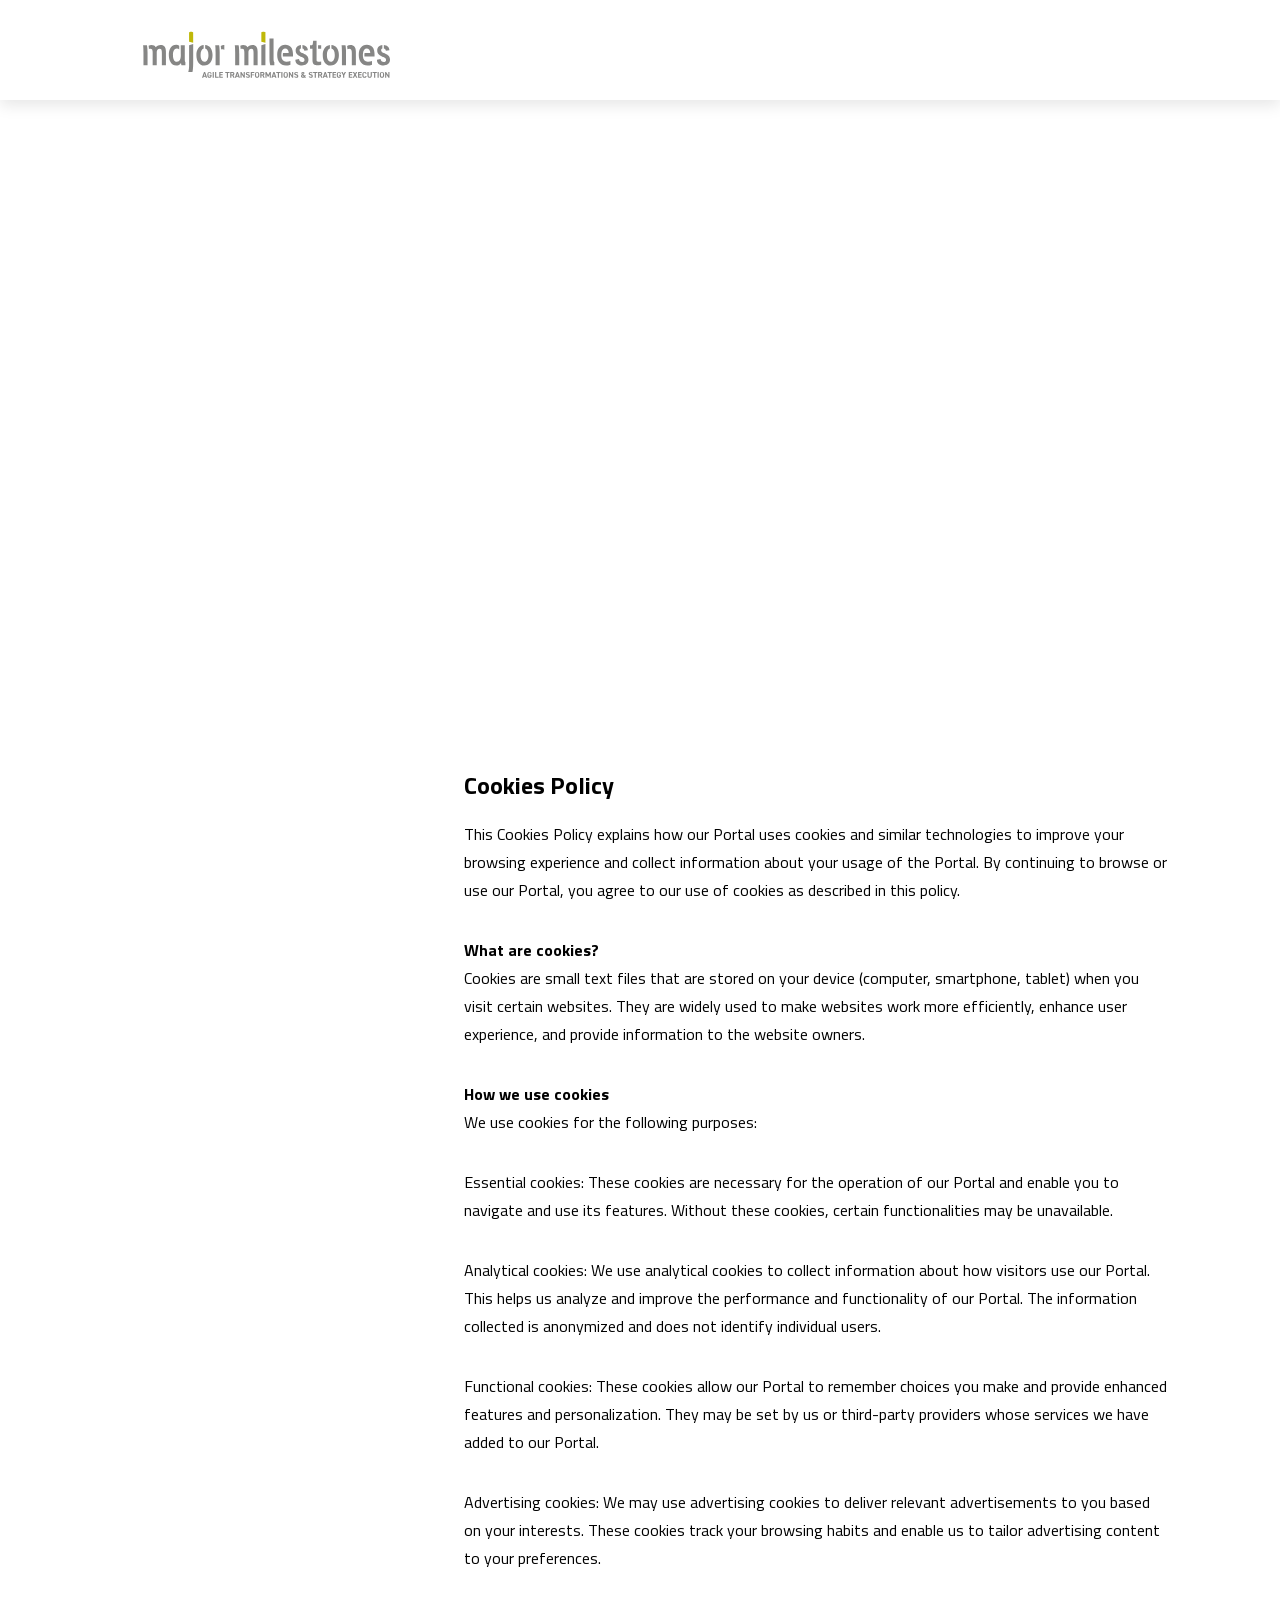
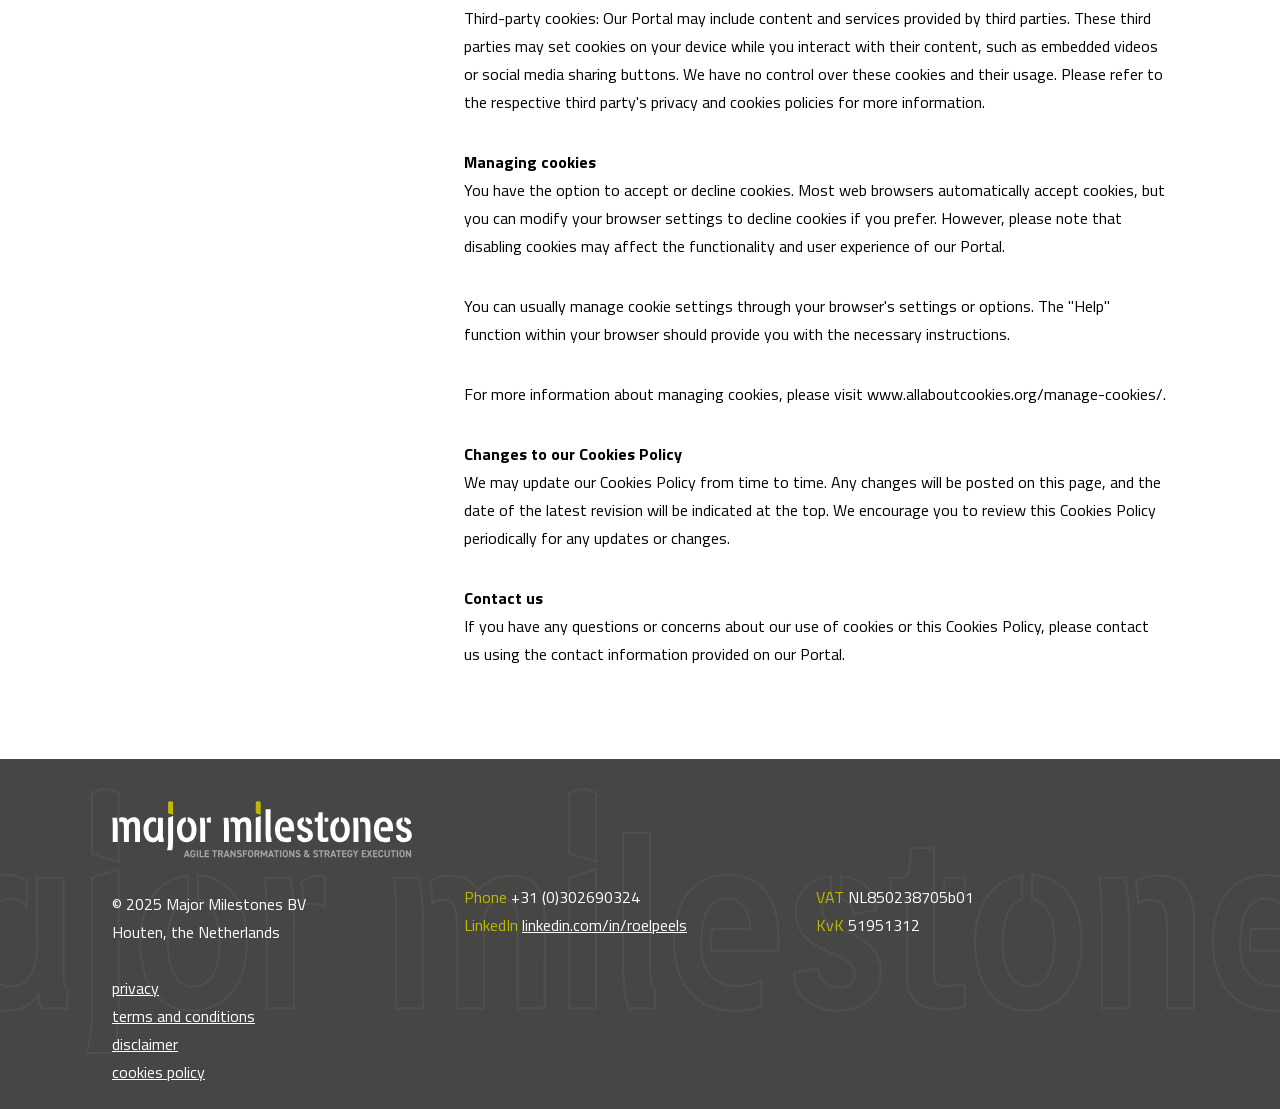
<file: cookies/index.html>
<!DOCTYPE html>
<html lang="nl">
    <head>
        <title>cookies - Major Milestones</title>
<meta charset="utf-8">
<meta name="viewport" content="width=device-width, initial-scale=1.0">
<meta property="og:title" content="cookies">
<meta property="og:type" content="website">
<meta property="og:updated_time" content="1769262087">
<meta name="twitter:title" content="cookies">
        <link rel="shortcut icon" href="data:;base64,iVBORw0KGgo=">
        <link rel="canonical" href="https://www.majormilestones.nl/cookies/">
        <link rel="preload" href="/assets/fonts/titillium-web/titillium-web-bold.woff2" as="font" type="font/woff2" crossorigin="anonymous">
<link rel="preload" href="/assets/fonts/titillium-web/titillium-web-regular.woff2" as="font" type="font/woff2" crossorigin="anonymous">
<link rel="preload" href="/assets/fonts/titillium-web/titillium-web-extralight.woff2" as="font" type="font/woff2" crossorigin="anonymous">
<link rel="stylesheet" href="/assets/css/fonts.css?v=1769262087">
        <link rel="stylesheet" href="/assets/css/website.css?v=1769262087">
        <link rel="stylesheet" href="/assets/css/page-1031631.css?v=1769262087">
        <script>
    const LANGUAGE_CODE = 'nl';
</script>
<script src="/assets/vendors/jquery/jquery.min.js"></script>
        <!-- Google tag (gtag.js) -->
<script async src="https://www.googletagmanager.com/gtag/js?id=G-EWQ5KWW3PF"></script>
<script>
  window.dataLayer = window.dataLayer || [];
  function gtag(){dataLayer.push(arguments);}
  gtag('js', new Date());

  gtag('config', 'G-EWQ5KWW3PF');
</script>
        <script src="/assets/js/email-obfuscate.js"></script>
        
        
    </head>
    <body>
        
        
        <div class="page" id="page-1031631">
		<header class="block-4-1 light not-xl not-lg not-md not-sm" data-sticky="sticky">
			<div class="container container-1">
				<div class="row row-1">
					<div class="col col-1">
						<div class="media-1 dark" data-color="fill">
							<img src="/assets/files/logo-major-milestones.jpg" alt srcset="/assets/files/logo-major-milestones.480x0x0x100.jpg 480w, /assets/files/logo-major-milestones.960x0x0x100.jpg 960w, /assets/files/logo-major-milestones.1920x0x0x100.jpg 1920w, /assets/files/logo-major-milestones.jpg 1921w" sizes="(max-width: 480px) 480px, (max-width: 960px) 960px, (max-width: 1920px) 1920px, 1921px">
						</div>
					</div>
					<div class="col col-2">
						<div class="menu" data-menu_hamburger_size="sm">
							<nav class="menu-1 dark default-menu" data-levels="2">
								<ul><li class="page-945689"><a href="/">HOME</a></li><li class="has-submenu page-968774"><a>SAFe/SCALED AGILE</a><div class="dropdown-menu-1 light dropdown-menu"><ul><li class="page-971964"><a href="/safe-scaled-agile/what-is-safe/">WHAT IS SAFe</a></li><li class="page-969060"><a href="/safe-scaled-agile/safe-transformations/">SAFe TRANSFORMATIONS</a></li></ul></div></li><li class="page-980368"><a href="/interim-management/">INTERIM MANAGEMENT</a></li><li class="page-971487"><a href="/safe-academy/">SAFe ACADEMY</a></li><li class="page-981315"><a href="/blog/">BLOG</a></li><li class="page-981326"><a href="/resources/">RESOURCES</a></li><li class="page-981336"><a href="/about-us/">ABOUT US</a></li><li class="page-960261"><a href="/contact/">CONTACT</a></li></ul>
							</nav>
							<div class="control-1 dark hamburger-menu-handler" data-color="fill">
								<svg xmlns="http://www.w3.org/2000/svg" viewBox="0 0 448 512" id="svg-ws2cz49xvniyxuh68r0b8ifngafz3i9n"><path d="M16 132h416c8.837 0 16-7.163 16-16V76c0-8.837-7.163-16-16-16H16C7.163 60 0 67.163 0 76v40c0 8.837 7.163 16 16 16zm0 160h416c8.837 0 16-7.163 16-16v-40c0-8.837-7.163-16-16-16H16c-8.837 0-16 7.163-16 16v40c0 8.837 7.163 16 16 16zm0 160h416c8.837 0 16-7.163 16-16v-40c0-8.837-7.163-16-16-16H16c-8.837 0-16 7.163-16 16v40c0 8.837 7.163 16 16 16z"/></svg>
							</div>
							<nav class="hamburger-menu-1 dark hamburger-menu" data-levels="2">
								<div class="control-1 light hamburger-menu-close" data-color="fill">
									<svg xmlns="http://www.w3.org/2000/svg" viewBox="0 0 352 512" id="svg-3w25jjn8pqa31pzm9md377wpdfxpjeli"><path d="M242.72 256l100.07-100.07c12.28-12.28 12.28-32.19 0-44.48l-22.24-22.24c-12.28-12.28-32.19-12.28-44.48 0L176 189.28 75.93 89.21c-12.28-12.28-32.19-12.28-44.48 0L9.21 111.45c-12.28 12.28-12.28 32.19 0 44.48L109.28 256 9.21 356.07c-12.28 12.28-12.28 32.19 0 44.48l22.24 22.24c12.28 12.28 32.2 12.28 44.48 0L176 322.72l100.07 100.07c12.28 12.28 32.2 12.28 44.48 0l22.24-22.24c12.28-12.28 12.28-32.19 0-44.48L242.72 256z"/></svg>
								</div>
								<div class="container container-11">
									<div class="row row-11">
										<div class="col col-11">
											<div class="media-1 light" data-color="fill">
												<img src="/assets/files/logo-major-milestones-diap.png" alt srcset="/assets/files/logo-major-milestones-diap.480x0x0x100.png 480w, /assets/files/logo-major-milestones-diap.960x0x0x100.png 960w, /assets/files/logo-major-milestones-diap.1920x0x0x100.png 1920w, /assets/files/logo-major-milestones-diap.png 1921w" sizes="(max-width: 480px) 480px, (max-width: 960px) 960px, (max-width: 1920px) 1920px, 1921px">
											</div>
											<div class="items">
												<ul><li class="page-945689"><a href="/">HOME</a></li><li class="has-submenu page-968774"><a>SAFe/SCALED AGILE</a><ul><li class="page-971964"><a href="/safe-scaled-agile/what-is-safe/">WHAT IS SAFe</a></li><li class="page-969060"><a href="/safe-scaled-agile/safe-transformations/">SAFe TRANSFORMATIONS</a></li></ul></li><li class="page-980368"><a href="/interim-management/">INTERIM MANAGEMENT</a></li><li class="page-971487"><a href="/safe-academy/">SAFe ACADEMY</a></li><li class="page-981315"><a href="/blog/">BLOG</a></li><li class="page-981326"><a href="/resources/">RESOURCES</a></li><li class="page-981336"><a href="/about-us/">ABOUT US</a></li><li class="page-960261"><a href="/contact/">CONTACT</a></li></ul>
											</div>
										</div>
									</div>
								</div>
							</nav>
						</div>
					</div>
				</div>
			</div>
		</header>
		<header class="block-1-2 light not-xs" data-sticky="sticky">
			<div class="container container-1">
				<div class="row row-1">
					<div class="col col-1">
						<div class="media-1 dark">
							<img src="/assets/files/logo-major-milestones-2025.svg" alt="Logo Major Milestones 2025">
						</div>
					</div>
				</div>
			</div>
		</header>
		<header id="block-32-10383584" class="dark" data-scroll_speed="1">
			<div class="media-4 dark" data-size="1920x0" data-position="center-bottom">
				<img src="/assets/files/mm-header-contact-v01.1920x0.jpg" alt srcset="/assets/files/mm-header-contact-v01.480x0.jpg 480w, /assets/files/mm-header-contact-v01.960x0.jpg 960w, /assets/files/mm-header-contact-v01.1920x0.jpg 1920w" sizes="(max-width: 480px) 480px, (max-width: 960px) 960px, 1920px">
			</div>
			<div class="box-1">
				<div class="container container-1">
					<div class="row row-1">
						<div class="col col-1">
							<div class="menu" data-menu_hamburger_size="sm" data-menu_snap_dropdown>
								<nav class="menu-1 light default-menu" data-levels="2">
									<ul><li class="page-945689"><a href="/">HOME</a></li><li class="has-submenu page-968774"><a>SAFe/SCALED AGILE</a><div class="dropdown-menu-1 light dropdown-menu" data-align_horizontal="center" data-switch_effect="shift"><ul><li class="page-971964"><a href="/safe-scaled-agile/what-is-safe/">WHAT IS SAFe</a></li><li class="page-969060"><a href="/safe-scaled-agile/safe-transformations/">SAFe TRANSFORMATIONS</a></li></ul></div></li><li class="page-980368"><a href="/interim-management/">INTERIM MANAGEMENT</a></li><li class="page-971487"><a href="/safe-academy/">SAFe ACADEMY</a></li><li class="page-981315"><a href="/blog/">BLOG</a></li><li class="page-981326"><a href="/resources/">RESOURCES</a></li><li class="page-981336"><a href="/about-us/">ABOUT US</a></li><li class="page-960261"><a href="/contact/">CONTACT</a></li></ul>
								</nav>
								
								<nav class="hamburger-menu-1 light hamburger-menu" data-levels="2">
									<div class="control-1 dark hamburger-menu-close" data-color="fill">
										<svg xmlns="http://www.w3.org/2000/svg" viewBox="0 0 352 512" id="svg-x6suh17rgnkzmhss33yhrvfql1nns5jy"><path d="M242.72 256l100.07-100.07c12.28-12.28 12.28-32.19 0-44.48l-22.24-22.24c-12.28-12.28-32.19-12.28-44.48 0L176 189.28 75.93 89.21c-12.28-12.28-32.19-12.28-44.48 0L9.21 111.45c-12.28 12.28-12.28 32.19 0 44.48L109.28 256 9.21 356.07c-12.28 12.28-12.28 32.19 0 44.48l22.24 22.24c12.28 12.28 32.2 12.28 44.48 0L176 322.72l100.07 100.07c12.28 12.28 32.2 12.28 44.48 0l22.24-22.24c12.28-12.28 12.28-32.19 0-44.48L242.72 256z"/></svg>
									</div>
									<div class="container container-11">
										<div class="row row-11">
											<div class="col col-11">
												<div class="media-1 dark" data-color="fill">
													<svg version="1.1" xmlns="http://www.w3.org/2000/svg" xmlns:xlink="http://www.w3.org/1999/xlink" x="0px" y="0px"
	 width="123.8px" height="26.7px" viewBox="0 0 123.8 26.7" style="enable-background:new 0 0 123.8 26.7;" xml:space="preserve" id="svg-j1tuqrn34m18e0923063rm76fyudh9qb">
<g>
	<path d="M7,26.4V18L0,2h5.7l4.1,10.4h0.3L14,2h5.5l-7,16v8.4H7z"/>
	<path d="M21.3,25.9c-1.1-0.5-1.7-1.4-2-2.6c-0.3-1.2-0.4-3.2-0.4-6c0-2.7,0.1-4.7,0.4-6c0.3-1.2,1-2.1,2-2.6
		C22.4,8.3,24.1,8,26.5,8s4.1,0.3,5.2,0.8c1,0.5,1.7,1.4,2,2.6c0.3,1.2,0.4,3.2,0.4,6c0,2.7-0.1,4.7-0.4,5.9c-0.3,1.2-1,2.1-2,2.6
		c-1,0.5-2.8,0.8-5.2,0.8S22.4,26.4,21.3,25.9z M28.3,22.3c0.3-0.2,0.5-0.6,0.6-1.3c0.1-0.6,0.1-1.9,0.1-3.7s0-3-0.1-3.7
		c-0.1-0.7-0.3-1.1-0.6-1.3c-0.3-0.2-0.9-0.3-1.7-0.3s-1.4,0.1-1.8,0.3c-0.3,0.2-0.5,0.6-0.6,1.3c-0.1,0.6-0.1,1.9-0.1,3.7
		c0,1.8,0,3.1,0.1,3.7s0.3,1,0.6,1.3c0.3,0.2,0.9,0.3,1.8,0.3S28,22.5,28.3,22.3z"/>
	<path d="M47.2,24.2h-0.3c-0.8,1.6-2.3,2.5-4.7,2.5c-1.4,0-2.4-0.2-3.1-0.7c-0.7-0.5-1.2-1.2-1.4-2.2c-0.2-0.9-0.4-2.3-0.4-3.9V8.3
		h5.2V18c0,1.4,0,2.4,0.1,3c0.1,0.6,0.3,0.9,0.6,1.1c0.3,0.2,0.8,0.2,1.5,0.2c0.7,0,1.2-0.1,1.5-0.4c0.3-0.2,0.5-0.7,0.6-1.3
		C47,20,47,19,47,17.7V8.3h5.2v18.1h-4.9L47.2,24.2z"/>
	<path d="M56.1,8.3H61l0.1,3.1h0.3c0.4-1.3,1-2.1,1.8-2.6C64,8.2,65.1,8,66.4,8v5c-1.3,0-2.3,0.2-3.1,0.5c-0.7,0.4-1.3,1-1.6,1.8
		c-0.3,0.9-0.5,2.1-0.5,3.6v7.5h-5.2V8.3z"/>
	<path d="M69,26.1v-4.3c2.9,0.2,5,0.4,6.3,0.4c1,0,1.7,0,2.3-0.1c0.5-0.1,0.9-0.3,1.2-0.5c0.2-0.2,0.3-0.5,0.4-0.8
		c0.1-0.3,0.1-0.7,0.1-1.3c0-0.8,0-1.3-0.1-1.6c-0.1-0.3-0.3-0.6-0.6-0.7c-0.3-0.1-0.8-0.3-1.5-0.4L73,16.1c-1.8-0.3-3-1-3.7-2.1
		c-0.6-1.1-1-2.8-1-4.9c0-2.1,0.3-3.6,1-4.7c0.7-1.1,1.6-1.8,2.8-2.2s2.7-0.5,4.5-0.5c2.3,0,4.6,0.2,6.9,0.7v4.3
		c-2.1-0.3-4-0.4-5.7-0.4c-1.8,0-2.9,0.2-3.4,0.5c-0.3,0.2-0.5,0.4-0.5,0.7C74,7.7,74,8.2,74,8.8c0,0.7,0,1.2,0.1,1.5
		c0.1,0.3,0.2,0.5,0.5,0.6s0.7,0.2,1.3,0.3l4.2,0.6c0.9,0.1,1.7,0.4,2.4,0.7c0.6,0.3,1.1,0.9,1.5,1.7c0.5,1,0.7,2.5,0.7,4.5
		c0,2.3-0.3,4-1,5.2c-0.6,1.2-1.5,1.9-2.6,2.3c-1.1,0.4-2.5,0.5-4.3,0.5C73.9,26.7,71.3,26.5,69,26.1z"/>
	<path d="M88,4.4V0h5.3v4.4H88z M88.1,26.4V8.3h5.2v18.1H88.1z"/>
	<path d="M98.6,26.4v-14h-2.8V8.3h2.8V3h5.2v5.3h3.4v4.1h-3.4v14H98.6z"/>
	<path d="M123.8,18.8h-9.6c0,1.3,0.1,2.2,0.2,2.6c0.1,0.5,0.5,0.8,1,1c0.5,0.2,1.5,0.2,2.8,0.2c1,0,2.7-0.1,4.9-0.3v3.8
		c-0.7,0.2-1.6,0.3-2.8,0.4s-2.3,0.2-3.4,0.2c-2.4,0-4.2-0.3-5.4-0.9s-1.8-1.5-2.1-2.8c-0.3-1.2-0.5-3.1-0.5-5.6
		c0-2.5,0.2-4.3,0.5-5.6c0.3-1.3,1-2.2,2.1-2.8c1.1-0.6,2.7-1,5-1c2.3,0,3.9,0.3,4.9,0.9c1,0.6,1.6,1.5,1.8,2.7
		c0.2,1.2,0.4,3.1,0.4,5.8V18.8z M115.1,12.2c-0.3,0.2-0.5,0.5-0.6,1c-0.1,0.5-0.2,1.4-0.2,2.5h4.7c0-1.2-0.1-2.1-0.2-2.6
		c-0.1-0.5-0.3-0.8-0.6-1c-0.3-0.2-0.8-0.2-1.5-0.2C115.9,11.9,115.4,12,115.1,12.2z"/>
</g>
</svg>
												</div>
												<div class="items">
													<ul><li class="page-945689"><a href="/">HOME</a></li><li class="has-submenu page-968774"><a>SAFe/SCALED AGILE</a><ul><li class="page-971964"><a href="/safe-scaled-agile/what-is-safe/">WHAT IS SAFe</a></li><li class="page-969060"><a href="/safe-scaled-agile/safe-transformations/">SAFe TRANSFORMATIONS</a></li></ul></li><li class="page-980368"><a href="/interim-management/">INTERIM MANAGEMENT</a></li><li class="page-971487"><a href="/safe-academy/">SAFe ACADEMY</a></li><li class="page-981315"><a href="/blog/">BLOG</a></li><li class="page-981326"><a href="/resources/">RESOURCES</a></li><li class="page-981336"><a href="/about-us/">ABOUT US</a></li><li class="page-960261"><a href="/contact/">CONTACT</a></li></ul>
												</div>
											</div>
										</div>
									</div>
								</nav>
							</div>
						</div>
					</div>
				</div>
			</div>
			<div class="container container-2">
				<div class="row row-2">
					<div class="col col-2">
						<div class="box-2 empty">
						</div>
					</div>
				</div>
			</div>
		</header>
		<section id="block-23-10383579" class="light">
			<div class="container container-1">
				<div class="row row-1">
					<div class="col col-1">
						<div class="media-2 dark not-xs" data-size="1280x0">
							<img src="/assets/files/boog-wit-onder-02.1280x0.png" alt srcset="/assets/files/boog-wit-onder-02.640x0.png 640w, /assets/files/boog-wit-onder-02.1280x0.png 1280w" sizes="(max-width: 640px) 640px, 1280px">
						</div>
					</div>
				</div>
			</div>
		</section>
		<section id="block-90-10383583" class="light">
			<div class="container container-1">
				<div class="row row-1 empty">
				</div>
				<div class="row row-2">
					<div class="col col-2">
						<div class="box-2">
							<div class="separator-1 dark empty"></div>
							<div class="media-2 dark empty" data-size="480x0"></div>
						</div>
					</div>
					<div class="col col-3">
						<div class="box-3">
							
							<div class="heading-7 dark">Cookies Policy</div>
							<div class="text-2 dark">
								<p>This Cookies Policy explains how our Portal uses cookies and similar technologies to improve your browsing experience and collect information about your usage of the Portal. By continuing to browse or use our Portal, you agree to our use of cookies as described in this policy.</p>
								<p><strong>What are cookies?<br></strong>Cookies are small text files that are stored on your device (computer, smartphone, tablet) when you visit certain websites. They are widely used to make websites work more efficiently, enhance user experience, and provide information to the website owners.</p>
								<p><strong>How we use cookies<br></strong>We use cookies for the following purposes:</p>
								<p>Essential cookies: These cookies are necessary for the operation of our Portal and enable you to navigate and use its features. Without these cookies, certain functionalities may be unavailable.</p>
								<p>Analytical cookies: We use analytical cookies to collect information about how visitors use our Portal. This helps us analyze and improve the performance and functionality of our Portal. The information collected is anonymized and does not identify individual users.</p>
								<p>Functional cookies: These cookies allow our Portal to remember choices you make and provide enhanced features and personalization. They may be set by us or third-party providers whose services we have added to our Portal.</p>
								<p>Advertising cookies: We may use advertising cookies to deliver relevant advertisements to you based on your interests. These cookies track your browsing habits and enable us to tailor advertising content to your preferences.</p>
								<p>Third-party cookies: Our Portal may include content and services provided by third parties. These third parties may set cookies on your device while you interact with their content, such as embedded videos or social media sharing buttons. We have no control over these cookies and their usage. Please refer to the respective third party's privacy and cookies policies for more information.</p>
								<p><strong>Managing cookies<br></strong>You have the option to accept or decline cookies. Most web browsers automatically accept cookies, but you can modify your browser settings to decline cookies if you prefer. However, please note that disabling cookies may affect the functionality and user experience of our Portal.</p>
								<p>You can usually manage cookie settings through your browser's settings or options. The "Help" function within your browser should provide you with the necessary instructions.</p>
								<p>For more information about managing cookies, please visit www.allaboutcookies.org/manage-cookies/.</p>
								<p><strong>Changes to our Cookies Policy<br></strong>We may update our Cookies Policy from time to time. Any changes will be posted on this page, and the date of the latest revision will be indicated at the top. We encourage you to review this Cookies Policy periodically for any updates or changes.</p>
								<p><strong>Contact us<br></strong>If you have any questions or concerns about our use of cookies or this Cookies Policy, please contact us using the contact information provided on our Portal.</p>
							</div>
						</div>
					</div>
				</div>
			</div>
		</section>
		<section id="block-90-10383587" class="light">
			<div class="container container-1">
				<div class="row row-2">
					<div class="col col-2">
						<div class="box-2">
							<div class="separator-1 dark empty"></div>
							
						</div>
					</div>
					<div class="col col-3">
						<div class="box-3">
							<div class="separator-1 dark empty"></div>
						</div>
					</div>
				</div>
			</div>
		</section>
		<section id="block-47-10383586" class="light">
			<div class="container container-1">
				<div class="row row-1">
					<div class="col col-1">
						<div class="separator-1 dark empty"></div>
					</div>
				</div>
			</div>
		</section>
		<section id="block-39-10383585" class="light not-xl not-lg not-md not-sm">
			<div class="container container-1">
				<div class="row row-1">
					<div class="col col-1">
						<div class="box">
							<div class="media-2 dark" data-size="1280x0">
								<img src="/assets/files/ijsland-ijsgrot.1280x0.jpg" alt srcset="/assets/files/ijsland-ijsgrot.640x0.jpg 640w, /assets/files/ijsland-ijsgrot.1280x0.jpg 1280w" sizes="(max-width: 640px) 640px, 1280px">
							</div>
							<div class="heading-7 dark">Transform your organization with SAFe!</div>
							<div class="text-2 dark">
								<p>Our certified experts offer coaching, training, consulting, and support. Contact us now to schedule a consultation and learn how we can help you achieve your goals and objectives with SAFe &nbsp;</p>
							</div>
								<div class="text-1 dark">
								<a href="javascript:sendEmail('info', 'majormilestones.nl')">Contact us now</a>
							</div>
						</div>
					</div>
				</div>
			</div>
		</section>
		<section class="block-31-1 light">
			<div class="container container-1">
				<div class="row row-1 equalize">
					<div class="col col-1">
						<div class="box-1">
							<div class="media-2 dark" data-size="480x0">
								<img src="/assets/files/logo-major-milestones-diap-2025.svg" alt="Logo Major Milestones diap 2025">
							</div>
							<div class="text-2 dark">
								<p>&copy; 2025 Major Milestones BV<br>Houten, the Netherlands<br><br><a href="/privacy/"><span style="text-decoration: underline;">privacy</span></a><br><span style="text-decoration: underline;"><a href="/t-c/">terms and conditions</a><br></span><span style="text-decoration: underline;"><a href="/disclaimer/">disclaimer</a><br></span><a href="/cookies/"><span style="text-decoration: underline;">cookies policy</span></a></p>
							</div>
						</div>
					</div>
					<div class="col col-2">
						<div class="box-2">
							<div class="text-2 dark">
								<p><span style="color: #beb805;"><br><br><br>Phone <span style="color: #ffffff;">+31 (0)302690324&nbsp;</span></span><br><a href="mailto:&#105;&#110;&#102;&#111;&#64;&#109;&#97;&#106;&#111;&#114;&#109;&#105;&#108;&#101;&#115;&#116;&#111;&#110;&#101;&#115;&#46;&#110;&#108;"></a><span style="color: #beb805;"><span style="color: #ffffff;"><span style="color: #beb805;">LinkedIn&nbsp;</span></span></span><a href="https://www.linkedin.com/in/roelpeels/">linkedin.com/in/roelpeels</a></p>
							</div>
						</div>
					</div>
					<div class="col col-3">
						<div class="box-3">
							<div class="text-2 dark">
								<p><span style="color: #beb805;"><br><br><br>VAT</span> NL850238705b01<br><span style="color: #beb805;">KvK</span> 51951312</p>
							</div>
						</div>
					</div>
				</div>
			</div>
		</section>
	</div>

        
        <script src="/assets/js/script.js?v=1769262087"></script>
<script>
    window.addEventListener('load', () => {
        new Menu();
new Scroll();
new Sticky();

new Equalize({selector: '.block-31-1 .equalize'});

if (window.parent !== window) {
            window.parent.postMessage({'height': document.body.scrollHeight});
        }
    });
</script>
    </body>
</html>
</file>
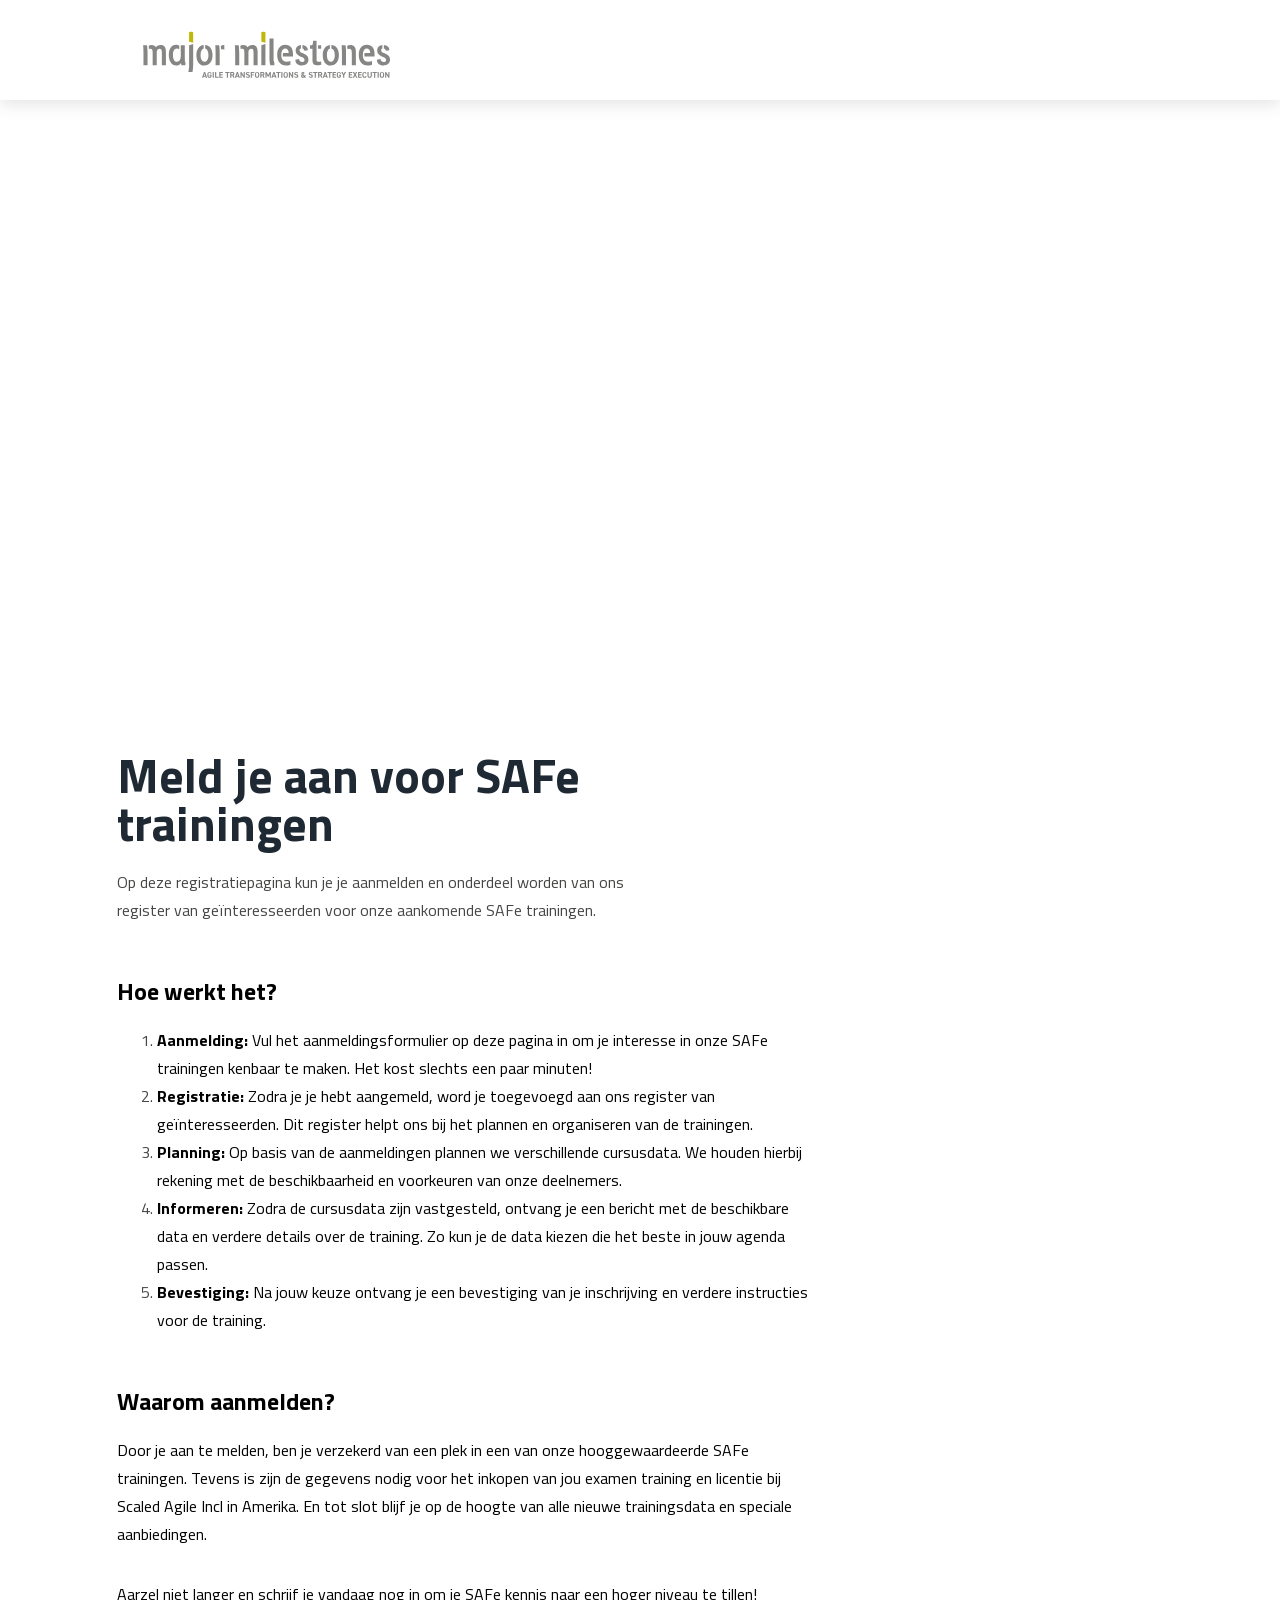
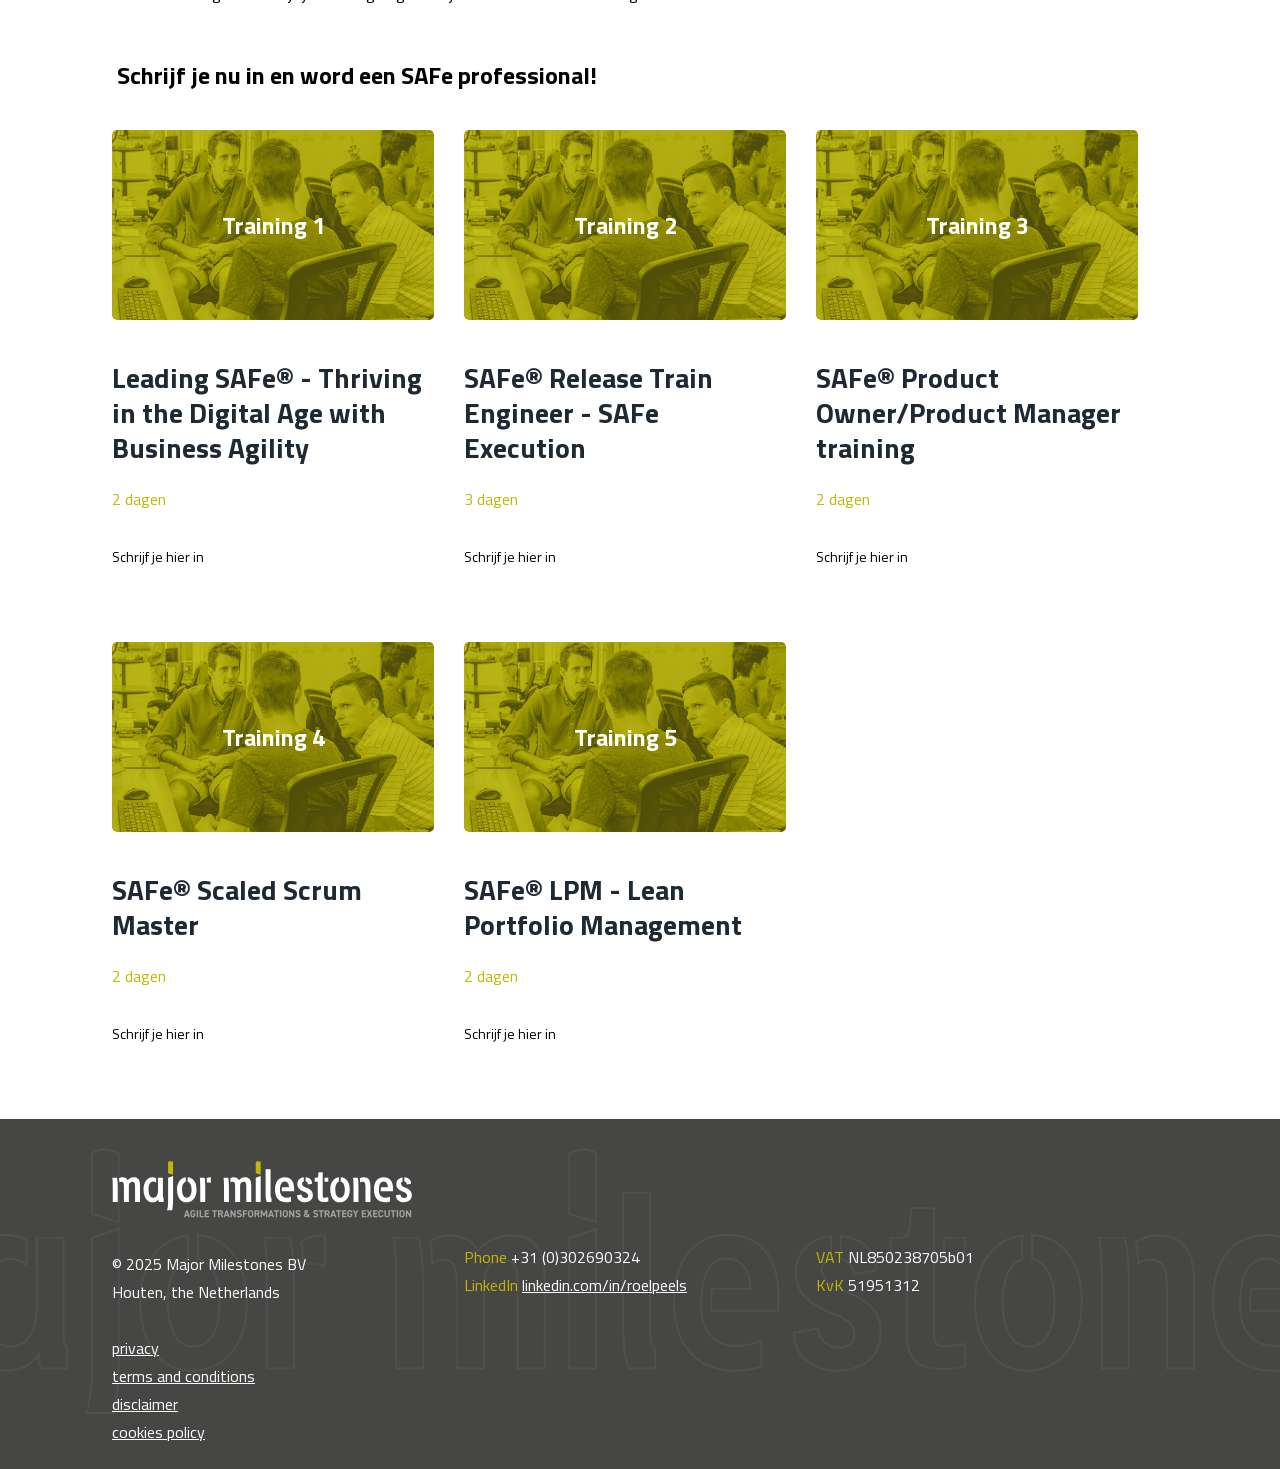
<file: defensie/index.html>
<!DOCTYPE html>
<html lang="nl">
    <head>
        <title>defensie - Major Milestones</title>
<meta charset="utf-8">
<meta name="viewport" content="width=device-width, initial-scale=1.0">
<meta property="og:title" content="defensie">
<meta property="og:type" content="website">
<meta property="og:updated_time" content="1769262087">
<meta name="twitter:title" content="defensie">
        <link rel="shortcut icon" href="data:;base64,iVBORw0KGgo=">
        <link rel="canonical" href="https://www.majormilestones.nl/defensie/">
        <link rel="preload" href="/assets/fonts/titillium-web/titillium-web-bold.woff2" as="font" type="font/woff2" crossorigin="anonymous">
<link rel="preload" href="/assets/fonts/titillium-web/titillium-web-regular.woff2" as="font" type="font/woff2" crossorigin="anonymous">
<link rel="preload" href="/assets/fonts/titillium-web/titillium-web-extralight.woff2" as="font" type="font/woff2" crossorigin="anonymous">
<link rel="stylesheet" href="/assets/css/fonts.css?v=1769262087">
        <link rel="stylesheet" href="/assets/css/website.css?v=1769262087">
        <link rel="stylesheet" href="/assets/css/page-1407829.css?v=1769262087">
        <script>
    const LANGUAGE_CODE = 'nl';
</script>
<script src="/assets/vendors/jquery/jquery.min.js"></script>
        <!-- Google tag (gtag.js) -->
<script async src="https://www.googletagmanager.com/gtag/js?id=G-EWQ5KWW3PF"></script>
<script>
  window.dataLayer = window.dataLayer || [];
  function gtag(){dataLayer.push(arguments);}
  gtag('js', new Date());

  gtag('config', 'G-EWQ5KWW3PF');
</script>
        <script src="/assets/js/email-obfuscate.js"></script>
        
        
    </head>
    <body>
        
        
        <div class="page" id="page-1407829">
		<header class="block-4-1 light not-xl not-lg not-md not-sm" data-sticky="sticky">
			<div class="container container-1">
				<div class="row row-1">
					<div class="col col-1">
						<div class="media-1 dark" data-color="fill">
							<img src="/assets/files/logo-major-milestones.jpg" alt srcset="/assets/files/logo-major-milestones.480x0x0x100.jpg 480w, /assets/files/logo-major-milestones.960x0x0x100.jpg 960w, /assets/files/logo-major-milestones.1920x0x0x100.jpg 1920w, /assets/files/logo-major-milestones.jpg 1921w" sizes="(max-width: 480px) 480px, (max-width: 960px) 960px, (max-width: 1920px) 1920px, 1921px">
						</div>
					</div>
					<div class="col col-2">
						<div class="menu" data-menu_hamburger_size="sm">
							<nav class="menu-1 dark default-menu" data-levels="2">
								<ul><li class="page-945689"><a href="/">HOME</a></li><li class="has-submenu page-968774"><a>SAFe/SCALED AGILE</a><div class="dropdown-menu-1 light dropdown-menu"><ul><li class="page-971964"><a href="/safe-scaled-agile/what-is-safe/">WHAT IS SAFe</a></li><li class="page-969060"><a href="/safe-scaled-agile/safe-transformations/">SAFe TRANSFORMATIONS</a></li></ul></div></li><li class="page-980368"><a href="/interim-management/">INTERIM MANAGEMENT</a></li><li class="page-971487"><a href="/safe-academy/">SAFe ACADEMY</a></li><li class="page-981315"><a href="/blog/">BLOG</a></li><li class="page-981326"><a href="/resources/">RESOURCES</a></li><li class="page-981336"><a href="/about-us/">ABOUT US</a></li><li class="page-960261"><a href="/contact/">CONTACT</a></li></ul>
							</nav>
							<div class="control-1 dark hamburger-menu-handler" data-color="fill">
								<svg xmlns="http://www.w3.org/2000/svg" viewBox="0 0 448 512" id="svg-9vu6nas1naevbrof917mj02sz56x00d7"><path d="M16 132h416c8.837 0 16-7.163 16-16V76c0-8.837-7.163-16-16-16H16C7.163 60 0 67.163 0 76v40c0 8.837 7.163 16 16 16zm0 160h416c8.837 0 16-7.163 16-16v-40c0-8.837-7.163-16-16-16H16c-8.837 0-16 7.163-16 16v40c0 8.837 7.163 16 16 16zm0 160h416c8.837 0 16-7.163 16-16v-40c0-8.837-7.163-16-16-16H16c-8.837 0-16 7.163-16 16v40c0 8.837 7.163 16 16 16z"/></svg>
							</div>
							<nav class="hamburger-menu-1 dark hamburger-menu" data-levels="2">
								<div class="control-1 light hamburger-menu-close" data-color="fill">
									<svg xmlns="http://www.w3.org/2000/svg" viewBox="0 0 352 512" id="svg-2m05pmr1nwcuwg6r437abn1axxty80xz"><path d="M242.72 256l100.07-100.07c12.28-12.28 12.28-32.19 0-44.48l-22.24-22.24c-12.28-12.28-32.19-12.28-44.48 0L176 189.28 75.93 89.21c-12.28-12.28-32.19-12.28-44.48 0L9.21 111.45c-12.28 12.28-12.28 32.19 0 44.48L109.28 256 9.21 356.07c-12.28 12.28-12.28 32.19 0 44.48l22.24 22.24c12.28 12.28 32.2 12.28 44.48 0L176 322.72l100.07 100.07c12.28 12.28 32.2 12.28 44.48 0l22.24-22.24c12.28-12.28 12.28-32.19 0-44.48L242.72 256z"/></svg>
								</div>
								<div class="container container-11">
									<div class="row row-11">
										<div class="col col-11">
											<div class="media-1 light" data-color="fill">
												<img src="/assets/files/logo-major-milestones-diap.png" alt srcset="/assets/files/logo-major-milestones-diap.480x0x0x100.png 480w, /assets/files/logo-major-milestones-diap.960x0x0x100.png 960w, /assets/files/logo-major-milestones-diap.1920x0x0x100.png 1920w, /assets/files/logo-major-milestones-diap.png 1921w" sizes="(max-width: 480px) 480px, (max-width: 960px) 960px, (max-width: 1920px) 1920px, 1921px">
											</div>
											<div class="items">
												<ul><li class="page-945689"><a href="/">HOME</a></li><li class="has-submenu page-968774"><a>SAFe/SCALED AGILE</a><ul><li class="page-971964"><a href="/safe-scaled-agile/what-is-safe/">WHAT IS SAFe</a></li><li class="page-969060"><a href="/safe-scaled-agile/safe-transformations/">SAFe TRANSFORMATIONS</a></li></ul></li><li class="page-980368"><a href="/interim-management/">INTERIM MANAGEMENT</a></li><li class="page-971487"><a href="/safe-academy/">SAFe ACADEMY</a></li><li class="page-981315"><a href="/blog/">BLOG</a></li><li class="page-981326"><a href="/resources/">RESOURCES</a></li><li class="page-981336"><a href="/about-us/">ABOUT US</a></li><li class="page-960261"><a href="/contact/">CONTACT</a></li></ul>
											</div>
										</div>
									</div>
								</div>
							</nav>
						</div>
					</div>
				</div>
			</div>
		</header>
		<header class="block-1-2 light not-xs" data-sticky="sticky">
			<div class="container container-1">
				<div class="row row-1">
					<div class="col col-1">
						<div class="media-1 dark">
							<img src="/assets/files/logo-major-milestones-2025.svg" alt="Logo Major Milestones 2025">
						</div>
					</div>
				</div>
			</div>
		</header>
		<header id="block-32-14457486" class="dark" data-scroll_speed="1">
			<div class="media-4 dark" data-size="1920x0" data-position="center-bottom">
				<img src="/assets/files/safe-header-ijsland-06.1920x0.jpg" alt srcset="/assets/files/safe-header-ijsland-06.480x0.jpg 480w, /assets/files/safe-header-ijsland-06.960x0.jpg 960w, /assets/files/safe-header-ijsland-06.1920x0.jpg 1920w" sizes="(max-width: 480px) 480px, (max-width: 960px) 960px, 1920px">
			</div>
			<div class="box-1">
				<div class="container container-1">
					<div class="row row-1">
						<div class="col col-1">
							<div class="menu" data-menu_hamburger_size="sm" data-menu_snap_dropdown>
								<nav class="menu-1 light default-menu" data-levels="2">
									<ul><li class="page-945689"><a href="/">HOME</a></li><li class="has-submenu page-968774"><a>SAFe/SCALED AGILE</a><div class="dropdown-menu-1 light dropdown-menu" data-align_horizontal="center" data-switch_effect="shift"><ul><li class="page-971964"><a href="/safe-scaled-agile/what-is-safe/">WHAT IS SAFe</a></li><li class="page-969060"><a href="/safe-scaled-agile/safe-transformations/">SAFe TRANSFORMATIONS</a></li></ul></div></li><li class="page-980368"><a href="/interim-management/">INTERIM MANAGEMENT</a></li><li class="page-971487"><a href="/safe-academy/">SAFe ACADEMY</a></li><li class="page-981315"><a href="/blog/">BLOG</a></li><li class="page-981326"><a href="/resources/">RESOURCES</a></li><li class="page-981336"><a href="/about-us/">ABOUT US</a></li><li class="page-960261"><a href="/contact/">CONTACT</a></li></ul>
								</nav>
								
								<nav class="hamburger-menu-1 light hamburger-menu" data-levels="2">
									<div class="control-1 dark hamburger-menu-close" data-color="fill">
										<svg xmlns="http://www.w3.org/2000/svg" viewBox="0 0 352 512" id="svg-scjgfqdaqh579pzwnrconmr4xvy5emz5"><path d="M242.72 256l100.07-100.07c12.28-12.28 12.28-32.19 0-44.48l-22.24-22.24c-12.28-12.28-32.19-12.28-44.48 0L176 189.28 75.93 89.21c-12.28-12.28-32.19-12.28-44.48 0L9.21 111.45c-12.28 12.28-12.28 32.19 0 44.48L109.28 256 9.21 356.07c-12.28 12.28-12.28 32.19 0 44.48l22.24 22.24c12.28 12.28 32.2 12.28 44.48 0L176 322.72l100.07 100.07c12.28 12.28 32.2 12.28 44.48 0l22.24-22.24c12.28-12.28 12.28-32.19 0-44.48L242.72 256z"/></svg>
									</div>
									<div class="container container-11">
										<div class="row row-11">
											<div class="col col-11">
												<div class="media-1 dark" data-color="fill">
													<svg version="1.1" xmlns="http://www.w3.org/2000/svg" xmlns:xlink="http://www.w3.org/1999/xlink" x="0px" y="0px"
	 width="123.8px" height="26.7px" viewBox="0 0 123.8 26.7" style="enable-background:new 0 0 123.8 26.7;" xml:space="preserve" id="svg-llnnjybm7di174h7hzhjtg9n7zvpkkll">
<g>
	<path d="M7,26.4V18L0,2h5.7l4.1,10.4h0.3L14,2h5.5l-7,16v8.4H7z"/>
	<path d="M21.3,25.9c-1.1-0.5-1.7-1.4-2-2.6c-0.3-1.2-0.4-3.2-0.4-6c0-2.7,0.1-4.7,0.4-6c0.3-1.2,1-2.1,2-2.6
		C22.4,8.3,24.1,8,26.5,8s4.1,0.3,5.2,0.8c1,0.5,1.7,1.4,2,2.6c0.3,1.2,0.4,3.2,0.4,6c0,2.7-0.1,4.7-0.4,5.9c-0.3,1.2-1,2.1-2,2.6
		c-1,0.5-2.8,0.8-5.2,0.8S22.4,26.4,21.3,25.9z M28.3,22.3c0.3-0.2,0.5-0.6,0.6-1.3c0.1-0.6,0.1-1.9,0.1-3.7s0-3-0.1-3.7
		c-0.1-0.7-0.3-1.1-0.6-1.3c-0.3-0.2-0.9-0.3-1.7-0.3s-1.4,0.1-1.8,0.3c-0.3,0.2-0.5,0.6-0.6,1.3c-0.1,0.6-0.1,1.9-0.1,3.7
		c0,1.8,0,3.1,0.1,3.7s0.3,1,0.6,1.3c0.3,0.2,0.9,0.3,1.8,0.3S28,22.5,28.3,22.3z"/>
	<path d="M47.2,24.2h-0.3c-0.8,1.6-2.3,2.5-4.7,2.5c-1.4,0-2.4-0.2-3.1-0.7c-0.7-0.5-1.2-1.2-1.4-2.2c-0.2-0.9-0.4-2.3-0.4-3.9V8.3
		h5.2V18c0,1.4,0,2.4,0.1,3c0.1,0.6,0.3,0.9,0.6,1.1c0.3,0.2,0.8,0.2,1.5,0.2c0.7,0,1.2-0.1,1.5-0.4c0.3-0.2,0.5-0.7,0.6-1.3
		C47,20,47,19,47,17.7V8.3h5.2v18.1h-4.9L47.2,24.2z"/>
	<path d="M56.1,8.3H61l0.1,3.1h0.3c0.4-1.3,1-2.1,1.8-2.6C64,8.2,65.1,8,66.4,8v5c-1.3,0-2.3,0.2-3.1,0.5c-0.7,0.4-1.3,1-1.6,1.8
		c-0.3,0.9-0.5,2.1-0.5,3.6v7.5h-5.2V8.3z"/>
	<path d="M69,26.1v-4.3c2.9,0.2,5,0.4,6.3,0.4c1,0,1.7,0,2.3-0.1c0.5-0.1,0.9-0.3,1.2-0.5c0.2-0.2,0.3-0.5,0.4-0.8
		c0.1-0.3,0.1-0.7,0.1-1.3c0-0.8,0-1.3-0.1-1.6c-0.1-0.3-0.3-0.6-0.6-0.7c-0.3-0.1-0.8-0.3-1.5-0.4L73,16.1c-1.8-0.3-3-1-3.7-2.1
		c-0.6-1.1-1-2.8-1-4.9c0-2.1,0.3-3.6,1-4.7c0.7-1.1,1.6-1.8,2.8-2.2s2.7-0.5,4.5-0.5c2.3,0,4.6,0.2,6.9,0.7v4.3
		c-2.1-0.3-4-0.4-5.7-0.4c-1.8,0-2.9,0.2-3.4,0.5c-0.3,0.2-0.5,0.4-0.5,0.7C74,7.7,74,8.2,74,8.8c0,0.7,0,1.2,0.1,1.5
		c0.1,0.3,0.2,0.5,0.5,0.6s0.7,0.2,1.3,0.3l4.2,0.6c0.9,0.1,1.7,0.4,2.4,0.7c0.6,0.3,1.1,0.9,1.5,1.7c0.5,1,0.7,2.5,0.7,4.5
		c0,2.3-0.3,4-1,5.2c-0.6,1.2-1.5,1.9-2.6,2.3c-1.1,0.4-2.5,0.5-4.3,0.5C73.9,26.7,71.3,26.5,69,26.1z"/>
	<path d="M88,4.4V0h5.3v4.4H88z M88.1,26.4V8.3h5.2v18.1H88.1z"/>
	<path d="M98.6,26.4v-14h-2.8V8.3h2.8V3h5.2v5.3h3.4v4.1h-3.4v14H98.6z"/>
	<path d="M123.8,18.8h-9.6c0,1.3,0.1,2.2,0.2,2.6c0.1,0.5,0.5,0.8,1,1c0.5,0.2,1.5,0.2,2.8,0.2c1,0,2.7-0.1,4.9-0.3v3.8
		c-0.7,0.2-1.6,0.3-2.8,0.4s-2.3,0.2-3.4,0.2c-2.4,0-4.2-0.3-5.4-0.9s-1.8-1.5-2.1-2.8c-0.3-1.2-0.5-3.1-0.5-5.6
		c0-2.5,0.2-4.3,0.5-5.6c0.3-1.3,1-2.2,2.1-2.8c1.1-0.6,2.7-1,5-1c2.3,0,3.9,0.3,4.9,0.9c1,0.6,1.6,1.5,1.8,2.7
		c0.2,1.2,0.4,3.1,0.4,5.8V18.8z M115.1,12.2c-0.3,0.2-0.5,0.5-0.6,1c-0.1,0.5-0.2,1.4-0.2,2.5h4.7c0-1.2-0.1-2.1-0.2-2.6
		c-0.1-0.5-0.3-0.8-0.6-1c-0.3-0.2-0.8-0.2-1.5-0.2C115.9,11.9,115.4,12,115.1,12.2z"/>
</g>
</svg>
												</div>
												<div class="items">
													<ul><li class="page-945689"><a href="/">HOME</a></li><li class="has-submenu page-968774"><a>SAFe/SCALED AGILE</a><ul><li class="page-971964"><a href="/safe-scaled-agile/what-is-safe/">WHAT IS SAFe</a></li><li class="page-969060"><a href="/safe-scaled-agile/safe-transformations/">SAFe TRANSFORMATIONS</a></li></ul></li><li class="page-980368"><a href="/interim-management/">INTERIM MANAGEMENT</a></li><li class="page-971487"><a href="/safe-academy/">SAFe ACADEMY</a></li><li class="page-981315"><a href="/blog/">BLOG</a></li><li class="page-981326"><a href="/resources/">RESOURCES</a></li><li class="page-981336"><a href="/about-us/">ABOUT US</a></li><li class="page-960261"><a href="/contact/">CONTACT</a></li></ul>
												</div>
											</div>
										</div>
									</div>
								</nav>
							</div>
						</div>
					</div>
				</div>
			</div>
			<div class="container container-2">
				<div class="row row-2">
					<div class="col col-2">
						<div class="box-2 empty">
						</div>
					</div>
				</div>
			</div>
		</header>
		<section class="block-23-1 light">
			<div class="container container-1">
				<div class="row row-1">
					<div class="col col-1">
						<div class="media-2 dark" data-size="1280x0" data-position="center-middle" data-contain data-shape="all"><x-shape>
							<img src="/assets/files/boog-wit-onder-02.1280x0.png" alt srcset="/assets/files/boog-wit-onder-02.640x0.png 640w, /assets/files/boog-wit-onder-02.1280x0.png 1280w" sizes="(max-width: 640px) 640px, 1280px">
						</x-shape></div>
					</div>
				</div>
			</div>
		</section>
		<section id="block-6-14457485" class="light">
			<div class="container container-1">
				<div class="row row-1">
					<div class="col col-1 empty">
					</div>
					<div class="col col-2">
						<div class="box">
							
							<div class="heading-1 dark"><strong>Meld je aan voor SAFe trainingen</strong></div>
							<div class="text-2 dark">
								<p>Op deze registratiepagina kun je je aanmelden en onderdeel worden van ons register van ge&iuml;nteresseerden voor onze aankomende SAFe trainingen.</p>
							</div>
						</div>
					</div>
				</div>
			</div>
		</section>
		<section id="block-6-14791106" class="light">
			<div class="container container-1">
				<div class="row row-1">
					<div class="col col-1 empty">
					</div>
					<div class="col col-2">
						<div class="box">
							
							<div class="heading-7 dark"><span style="color: #000000;"><strong>Hoe werkt het?</strong></span></div>
							<div class="text-2 dark">
		<ol>
								<li>
		<p><span style="color: #000000;"><strong>Aanmelding:</strong> Vul het aanmeldingsformulier op deze pagina in om je interesse in onze SAFe trainingen kenbaar te maken. Het kost slechts een paar minuten!</span></p>
		</li>
								<li>
		<p><span style="color: #000000;"><strong>Registratie:</strong> Zodra je je hebt aangemeld, word je toegevoegd aan ons register van ge&iuml;nteresseerden. Dit register helpt ons bij het plannen en organiseren van de trainingen.</span></p>
		</li>
								<li>
		<p><span style="color: #000000;"><strong>Planning:</strong> Op basis van de aanmeldingen plannen we verschillende cursusdata. We houden hierbij rekening met de beschikbaarheid en voorkeuren van onze deelnemers.</span></p>
		</li>
								<li>
		<p><span style="color: #000000;"><strong>Informeren:</strong> Zodra de cursusdata zijn vastgesteld, ontvang je een bericht met de beschikbare data en verdere details over de training. Zo kun je de data kiezen die het beste in jouw agenda passen.</span></p>
		</li>
								<li>
		<p><span style="color: #000000;"><strong>Bevestiging:</strong> Na jouw keuze ontvang je een bevestiging van je inschrijving en verdere instructies voor de training.</span></p>
		</li> </ol>
							</div>
						</div>
					</div>
				</div>
			</div>
		</section>
		<section id="block-6-14791867" class="light">
			<div class="container container-1">
				<div class="row row-1">
					<div class="col col-1 empty">
					</div>
					<div class="col col-2">
						<div class="box">
							
							<div class="heading-7 dark"><span style="color: #000000;"><strong>Waarom aanmelden?</strong></span></div>
							<div class="text-2 dark">
								<p><span style="color: #000000;">Door je aan te melden, ben je verzekerd van een plek in een van onze hooggewaardeerde SAFe trainingen. Tevens is zijn de gegevens nodig voor het inkopen van jou examen training en licentie bij Scaled Agile Incl in Amerika. En tot slot blijf je op de hoogte van alle nieuwe trainingsdata en speciale aanbiedingen.</span></p>
								<p><span style="color: #000000;">Aarzel niet langer en schrijf je vandaag nog in om je SAFe kennis naar een hoger niveau te tillen!</span></p>
							</div>
						</div>
					</div>
				</div>
			</div>
		</section>
		<section id="block-6-14791869" class="light">
			<div class="container container-1">
				<div class="row row-1">
					<div class="col col-1 empty">
					</div>
					<div class="col col-2">
						<div class="box">
							
							<div class="heading-7 dark"><span style="color: #000000;"><strong>Schrijf je nu in en word een SAFe professional!</strong></span></div>
						</div>
					</div>
				</div>
			</div>
		</section>
		<section id="block-68-14465045" class="light">
			<div class="container container-1">
				<div class="row row-1">
					<div class="col col-1">
						<div class="heading-7 has-sub dark"><span style="color: #ffffff;">Training 1</span></div>
						<h1 class="heading-2 dark">Leading SAFe&reg; -&nbsp;Thriving in the Digital Age with Business Agility</h1>
						<div class="text-2 dark">
							<p><span style="color: #beb805;">2 dagen</span></p>
						</div>
						<div class="button-wrapper">
									<a href='javascript:sendEmail("info", "majormilestones.nl")'>Schrijf je hier in</a>
						</div>
						<div class="separator-1 dark empty"></div>
					</div>
					<div class="col col-2">
						<div class="heading-7 has-sub dark">Training 2</div>
						<h2 class="heading-2 dark">SAFe&reg; Release Train Engineer - SAFe Execution</h2>
						<div class="text-2 dark">
							<p><span style="color: #beb805;">3 dagen</span></p>
						</div>
						<div class="button-wrapper">
									<a href='javascript:sendEmail("info", "majormilestones.nl")'>Schrijf je hier in</a>
						</div>
						<div class="separator-1 dark empty"></div>
					</div>
					<div class="col col-3">
						<div class="heading-7 has-sub dark">Training 3</div>
						<h2 class="heading-2 dark">SAFe&reg; Product Owner/Product Manager training</h2>
						<div class="text-2 dark">
							<p><span style="color: #beb805;">2 dagen</span></p>
						</div>
						<div class="button-wrapper">
								<a href='javascript:sendEmail("info", "majormilestones.nl")' target="_blank">Schrijf je hier in</a>
						</div>
						<div class="separator-1 dark empty"></div>
					</div>
				</div>
			</div>
		</section>
		<section id="block-68-18893955" class="light">
			<div class="container container-1">
				<div class="row row-1">
					<div class="col col-1">
						<div class="heading-7 has-sub dark"><span style="color: #ffffff;">Training 4</span></div>
						<h2 class="heading-2 dark">SAFe&reg; Scaled Scrum Master</h2>
						<div class="text-2 dark">
							<p><span style="color: #beb805;">2 dagen</span></p>
						</div>
						<div class="button-wrapper">
									<a href='javascript:sendEmail("info", "majormilestones.nl")' target="_blank">Schrijf je hier in</a>
						</div>
						<div class="separator-1 dark empty"></div>
					</div>
					<div class="col col-2">
						<div class="heading-7 has-sub dark">Training 5</div>
						<h2 class="heading-2 dark">SAFe&reg; LPM - Lean Portfolio Management</h2>
						<div class="text-2 dark">
							<p><span style="color: #beb805;">2 dagen</span></p>
						</div>
						<div class="button-wrapper">
									<a href='javascript:sendEmail("info", "majormilestones.nl")' target="_blank">Schrijf je hier in</a>
					<div class="col col-3">
						
						
						
						
						<div class="separator-1 dark empty"></div>
					</div>
				</div>
			</div>
		</section>
		<section class="block-31-1 light">
			<div class="container container-1">
				<div class="row row-1 equalize">
					<div class="col col-1">
						<div class="box-1">
							<div class="media-2 dark" data-size="480x0">
								<img src="/assets/files/logo-major-milestones-diap-2025.svg" alt="Logo Major Milestones diap 2025">
							</div>
							<div class="text-2 dark">
								<p>&copy; 2025 Major Milestones BV<br>Houten, the Netherlands<br><br><a href="/privacy/"><span style="text-decoration: underline;">privacy</span></a><br><span style="text-decoration: underline;"><a href="/t-c/">terms and conditions</a><br></span><span style="text-decoration: underline;"><a href="/disclaimer/">disclaimer</a><br></span><a href="/cookies/"><span style="text-decoration: underline;">cookies policy</span></a></p>
							</div>
						</div>
					</div>
					<div class="col col-2">
						<div class="box-2">
							<div class="text-2 dark">
								<p><span style="color: #beb805;"><br><br><br>Phone <span style="color: #ffffff;">+31 (0)302690324&nbsp;</span></span><br><a href="mailto:&#105;&#110;&#102;&#111;&#64;&#109;&#97;&#106;&#111;&#114;&#109;&#105;&#108;&#101;&#115;&#116;&#111;&#110;&#101;&#115;&#46;&#110;&#108;"></a><span style="color: #beb805;"><span style="color: #ffffff;"><span style="color: #beb805;">LinkedIn&nbsp;</span></span></span><a href="https://www.linkedin.com/in/roelpeels/">linkedin.com/in/roelpeels</a></p>
							</div>
						</div>
					</div>
					<div class="col col-3">
						<div class="box-3">
							<div class="text-2 dark">
								<p><span style="color: #beb805;"><br><br><br>VAT</span> NL850238705b01<br><span style="color: #beb805;">KvK</span> 51951312</p>
							</div>
						</div>
					</div>
				</div>
			</div>
		</section>
	</div>

        
        <script src="/assets/js/script.js?v=1769262087"></script>
<script>
    window.addEventListener('load', () => {
        new Menu();
new Scroll();
new Sticky();

new Equalize({selector: '.block-31-1 .equalize'});

if (window.parent !== window) {
            window.parent.postMessage({'height': document.body.scrollHeight});
        }
    });
</script>
    </body>
</html>
</file>
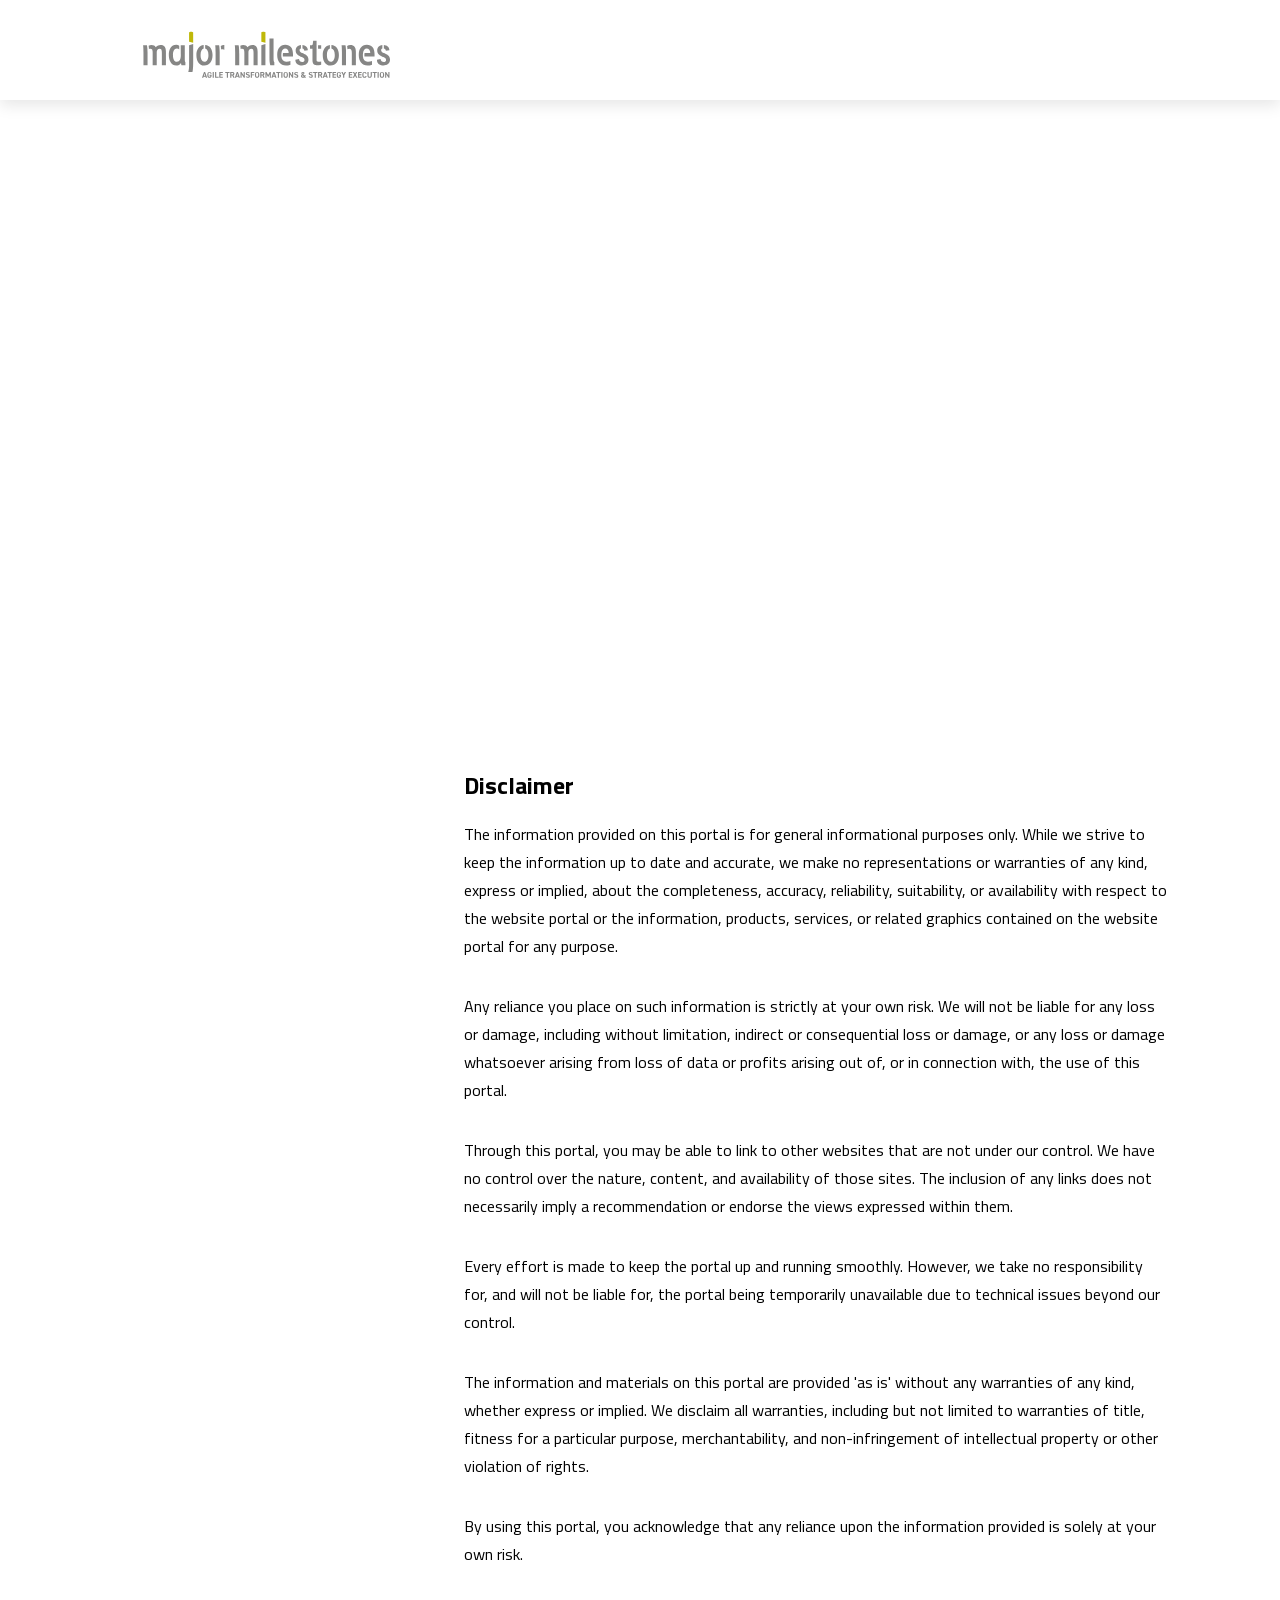
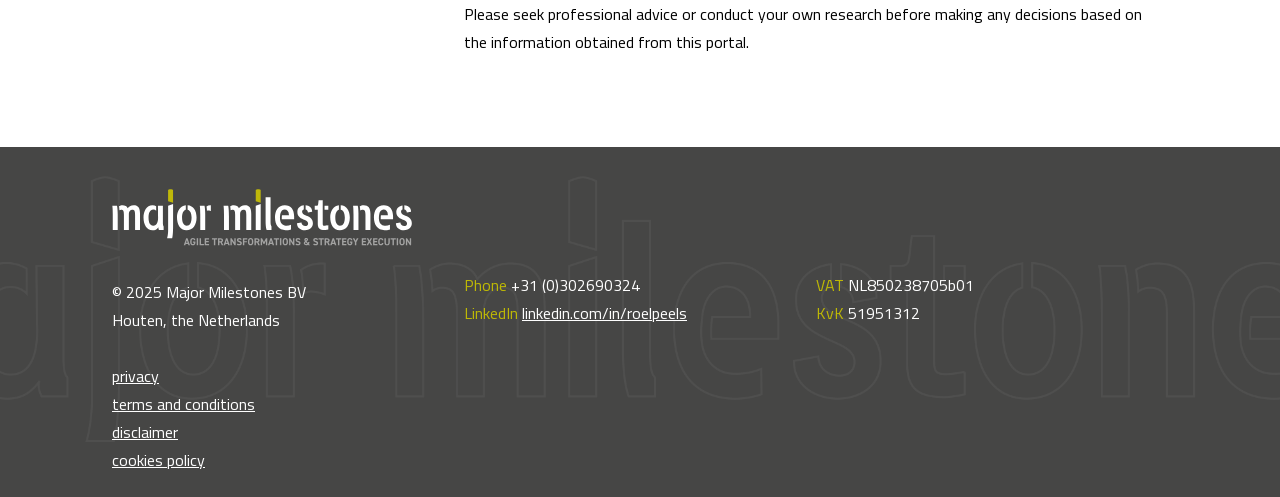
<file: disclaimer/index.html>
<!DOCTYPE html>
<html lang="nl">
    <head>
        <title>disclaimer - Major Milestones</title>
<meta charset="utf-8">
<meta name="viewport" content="width=device-width, initial-scale=1.0">
<meta property="og:title" content="disclaimer">
<meta property="og:type" content="website">
<meta property="og:updated_time" content="1769262087">
<meta name="twitter:title" content="disclaimer">
        <link rel="shortcut icon" href="data:;base64,iVBORw0KGgo=">
        <link rel="canonical" href="https://www.majormilestones.nl/disclaimer/">
        <link rel="preload" href="/assets/fonts/titillium-web/titillium-web-bold.woff2" as="font" type="font/woff2" crossorigin="anonymous">
<link rel="preload" href="/assets/fonts/titillium-web/titillium-web-regular.woff2" as="font" type="font/woff2" crossorigin="anonymous">
<link rel="preload" href="/assets/fonts/titillium-web/titillium-web-extralight.woff2" as="font" type="font/woff2" crossorigin="anonymous">
<link rel="stylesheet" href="/assets/css/fonts.css?v=1769262087">
        <link rel="stylesheet" href="/assets/css/website.css?v=1769262087">
        <link rel="stylesheet" href="/assets/css/page-1031630.css?v=1769262087">
        <script>
    const LANGUAGE_CODE = 'nl';
</script>
<script src="/assets/vendors/jquery/jquery.min.js"></script>
        <!-- Google tag (gtag.js) -->
<script async src="https://www.googletagmanager.com/gtag/js?id=G-EWQ5KWW3PF"></script>
<script>
  window.dataLayer = window.dataLayer || [];
  function gtag(){dataLayer.push(arguments);}
  gtag('js', new Date());

  gtag('config', 'G-EWQ5KWW3PF');
</script>
        <script src="/assets/js/email-obfuscate.js"></script>
        
        
    </head>
    <body>
        
        
        <div class="page" id="page-1031630">
		<header class="block-4-1 light not-xl not-lg not-md not-sm" data-sticky="sticky">
			<div class="container container-1">
				<div class="row row-1">
					<div class="col col-1">
						<div class="media-1 dark" data-color="fill">
							<img src="/assets/files/logo-major-milestones.jpg" alt srcset="/assets/files/logo-major-milestones.480x0x0x100.jpg 480w, /assets/files/logo-major-milestones.960x0x0x100.jpg 960w, /assets/files/logo-major-milestones.1920x0x0x100.jpg 1920w, /assets/files/logo-major-milestones.jpg 1921w" sizes="(max-width: 480px) 480px, (max-width: 960px) 960px, (max-width: 1920px) 1920px, 1921px">
						</div>
					</div>
					<div class="col col-2">
						<div class="menu" data-menu_hamburger_size="sm">
							<nav class="menu-1 dark default-menu" data-levels="2">
								<ul><li class="page-945689"><a href="/">HOME</a></li><li class="has-submenu page-968774"><a>SAFe/SCALED AGILE</a><div class="dropdown-menu-1 light dropdown-menu"><ul><li class="page-971964"><a href="/safe-scaled-agile/what-is-safe/">WHAT IS SAFe</a></li><li class="page-969060"><a href="/safe-scaled-agile/safe-transformations/">SAFe TRANSFORMATIONS</a></li></ul></div></li><li class="page-980368"><a href="/interim-management/">INTERIM MANAGEMENT</a></li><li class="page-971487"><a href="/safe-academy/">SAFe ACADEMY</a></li><li class="page-981315"><a href="/blog/">BLOG</a></li><li class="page-981326"><a href="/resources/">RESOURCES</a></li><li class="page-981336"><a href="/about-us/">ABOUT US</a></li><li class="page-960261"><a href="/contact/">CONTACT</a></li></ul>
							</nav>
							<div class="control-1 dark hamburger-menu-handler" data-color="fill">
								<svg xmlns="http://www.w3.org/2000/svg" viewBox="0 0 448 512" id="svg-uj1ponigmw97hy3nsawud30c7fv8n01j"><path d="M16 132h416c8.837 0 16-7.163 16-16V76c0-8.837-7.163-16-16-16H16C7.163 60 0 67.163 0 76v40c0 8.837 7.163 16 16 16zm0 160h416c8.837 0 16-7.163 16-16v-40c0-8.837-7.163-16-16-16H16c-8.837 0-16 7.163-16 16v40c0 8.837 7.163 16 16 16zm0 160h416c8.837 0 16-7.163 16-16v-40c0-8.837-7.163-16-16-16H16c-8.837 0-16 7.163-16 16v40c0 8.837 7.163 16 16 16z"/></svg>
							</div>
							<nav class="hamburger-menu-1 dark hamburger-menu" data-levels="2">
								<div class="control-1 light hamburger-menu-close" data-color="fill">
									<svg xmlns="http://www.w3.org/2000/svg" viewBox="0 0 352 512" id="svg-slgi3alitr9e8q3vzazue032l47bc9gw"><path d="M242.72 256l100.07-100.07c12.28-12.28 12.28-32.19 0-44.48l-22.24-22.24c-12.28-12.28-32.19-12.28-44.48 0L176 189.28 75.93 89.21c-12.28-12.28-32.19-12.28-44.48 0L9.21 111.45c-12.28 12.28-12.28 32.19 0 44.48L109.28 256 9.21 356.07c-12.28 12.28-12.28 32.19 0 44.48l22.24 22.24c12.28 12.28 32.2 12.28 44.48 0L176 322.72l100.07 100.07c12.28 12.28 32.2 12.28 44.48 0l22.24-22.24c12.28-12.28 12.28-32.19 0-44.48L242.72 256z"/></svg>
								</div>
								<div class="container container-11">
									<div class="row row-11">
										<div class="col col-11">
											<div class="media-1 light" data-color="fill">
												<img src="/assets/files/logo-major-milestones-diap.png" alt srcset="/assets/files/logo-major-milestones-diap.480x0x0x100.png 480w, /assets/files/logo-major-milestones-diap.960x0x0x100.png 960w, /assets/files/logo-major-milestones-diap.1920x0x0x100.png 1920w, /assets/files/logo-major-milestones-diap.png 1921w" sizes="(max-width: 480px) 480px, (max-width: 960px) 960px, (max-width: 1920px) 1920px, 1921px">
											</div>
											<div class="items">
												<ul><li class="page-945689"><a href="/">HOME</a></li><li class="has-submenu page-968774"><a>SAFe/SCALED AGILE</a><ul><li class="page-971964"><a href="/safe-scaled-agile/what-is-safe/">WHAT IS SAFe</a></li><li class="page-969060"><a href="/safe-scaled-agile/safe-transformations/">SAFe TRANSFORMATIONS</a></li></ul></li><li class="page-980368"><a href="/interim-management/">INTERIM MANAGEMENT</a></li><li class="page-971487"><a href="/safe-academy/">SAFe ACADEMY</a></li><li class="page-981315"><a href="/blog/">BLOG</a></li><li class="page-981326"><a href="/resources/">RESOURCES</a></li><li class="page-981336"><a href="/about-us/">ABOUT US</a></li><li class="page-960261"><a href="/contact/">CONTACT</a></li></ul>
											</div>
										</div>
									</div>
								</div>
							</nav>
						</div>
					</div>
				</div>
			</div>
		</header>
		<header class="block-1-2 light not-xs" data-sticky="sticky">
			<div class="container container-1">
				<div class="row row-1">
					<div class="col col-1">
						<div class="media-1 dark">
							<img src="/assets/files/logo-major-milestones-2025.svg" alt="Logo Major Milestones 2025">
						</div>
					</div>
				</div>
			</div>
		</header>
		<header id="block-32-10383571" class="dark" data-scroll_speed="1">
			<div class="media-4 dark" data-size="1920x0" data-position="center-bottom">
				<img src="/assets/files/mm-header-contact-v01.1920x0.jpg" alt srcset="/assets/files/mm-header-contact-v01.480x0.jpg 480w, /assets/files/mm-header-contact-v01.960x0.jpg 960w, /assets/files/mm-header-contact-v01.1920x0.jpg 1920w" sizes="(max-width: 480px) 480px, (max-width: 960px) 960px, 1920px">
			</div>
			<div class="box-1">
				<div class="container container-1">
					<div class="row row-1">
						<div class="col col-1">
							<div class="menu" data-menu_hamburger_size="sm" data-menu_snap_dropdown>
								<nav class="menu-1 light default-menu" data-levels="2">
									<ul><li class="page-945689"><a href="/">HOME</a></li><li class="has-submenu page-968774"><a>SAFe/SCALED AGILE</a><div class="dropdown-menu-1 light dropdown-menu" data-align_horizontal="center" data-switch_effect="shift"><ul><li class="page-971964"><a href="/safe-scaled-agile/what-is-safe/">WHAT IS SAFe</a></li><li class="page-969060"><a href="/safe-scaled-agile/safe-transformations/">SAFe TRANSFORMATIONS</a></li></ul></div></li><li class="page-980368"><a href="/interim-management/">INTERIM MANAGEMENT</a></li><li class="page-971487"><a href="/safe-academy/">SAFe ACADEMY</a></li><li class="page-981315"><a href="/blog/">BLOG</a></li><li class="page-981326"><a href="/resources/">RESOURCES</a></li><li class="page-981336"><a href="/about-us/">ABOUT US</a></li><li class="page-960261"><a href="/contact/">CONTACT</a></li></ul>
								</nav>
								
								<nav class="hamburger-menu-1 light hamburger-menu" data-levels="2">
									<div class="control-1 dark hamburger-menu-close" data-color="fill">
										<svg xmlns="http://www.w3.org/2000/svg" viewBox="0 0 352 512" id="svg-n39c97ltdgdguykkkfkkx7ytc326s3yw"><path d="M242.72 256l100.07-100.07c12.28-12.28 12.28-32.19 0-44.48l-22.24-22.24c-12.28-12.28-32.19-12.28-44.48 0L176 189.28 75.93 89.21c-12.28-12.28-32.19-12.28-44.48 0L9.21 111.45c-12.28 12.28-12.28 32.19 0 44.48L109.28 256 9.21 356.07c-12.28 12.28-12.28 32.19 0 44.48l22.24 22.24c12.28 12.28 32.2 12.28 44.48 0L176 322.72l100.07 100.07c12.28 12.28 32.2 12.28 44.48 0l22.24-22.24c12.28-12.28 12.28-32.19 0-44.48L242.72 256z"/></svg>
									</div>
									<div class="container container-11">
										<div class="row row-11">
											<div class="col col-11">
												<div class="media-1 dark" data-color="fill">
													<svg version="1.1" xmlns="http://www.w3.org/2000/svg" xmlns:xlink="http://www.w3.org/1999/xlink" x="0px" y="0px"
	 width="123.8px" height="26.7px" viewBox="0 0 123.8 26.7" style="enable-background:new 0 0 123.8 26.7;" xml:space="preserve" id="svg-422gt93sw2jk4d7kz2befv1v41cddwli">
<g>
	<path d="M7,26.4V18L0,2h5.7l4.1,10.4h0.3L14,2h5.5l-7,16v8.4H7z"/>
	<path d="M21.3,25.9c-1.1-0.5-1.7-1.4-2-2.6c-0.3-1.2-0.4-3.2-0.4-6c0-2.7,0.1-4.7,0.4-6c0.3-1.2,1-2.1,2-2.6
		C22.4,8.3,24.1,8,26.5,8s4.1,0.3,5.2,0.8c1,0.5,1.7,1.4,2,2.6c0.3,1.2,0.4,3.2,0.4,6c0,2.7-0.1,4.7-0.4,5.9c-0.3,1.2-1,2.1-2,2.6
		c-1,0.5-2.8,0.8-5.2,0.8S22.4,26.4,21.3,25.9z M28.3,22.3c0.3-0.2,0.5-0.6,0.6-1.3c0.1-0.6,0.1-1.9,0.1-3.7s0-3-0.1-3.7
		c-0.1-0.7-0.3-1.1-0.6-1.3c-0.3-0.2-0.9-0.3-1.7-0.3s-1.4,0.1-1.8,0.3c-0.3,0.2-0.5,0.6-0.6,1.3c-0.1,0.6-0.1,1.9-0.1,3.7
		c0,1.8,0,3.1,0.1,3.7s0.3,1,0.6,1.3c0.3,0.2,0.9,0.3,1.8,0.3S28,22.5,28.3,22.3z"/>
	<path d="M47.2,24.2h-0.3c-0.8,1.6-2.3,2.5-4.7,2.5c-1.4,0-2.4-0.2-3.1-0.7c-0.7-0.5-1.2-1.2-1.4-2.2c-0.2-0.9-0.4-2.3-0.4-3.9V8.3
		h5.2V18c0,1.4,0,2.4,0.1,3c0.1,0.6,0.3,0.9,0.6,1.1c0.3,0.2,0.8,0.2,1.5,0.2c0.7,0,1.2-0.1,1.5-0.4c0.3-0.2,0.5-0.7,0.6-1.3
		C47,20,47,19,47,17.7V8.3h5.2v18.1h-4.9L47.2,24.2z"/>
	<path d="M56.1,8.3H61l0.1,3.1h0.3c0.4-1.3,1-2.1,1.8-2.6C64,8.2,65.1,8,66.4,8v5c-1.3,0-2.3,0.2-3.1,0.5c-0.7,0.4-1.3,1-1.6,1.8
		c-0.3,0.9-0.5,2.1-0.5,3.6v7.5h-5.2V8.3z"/>
	<path d="M69,26.1v-4.3c2.9,0.2,5,0.4,6.3,0.4c1,0,1.7,0,2.3-0.1c0.5-0.1,0.9-0.3,1.2-0.5c0.2-0.2,0.3-0.5,0.4-0.8
		c0.1-0.3,0.1-0.7,0.1-1.3c0-0.8,0-1.3-0.1-1.6c-0.1-0.3-0.3-0.6-0.6-0.7c-0.3-0.1-0.8-0.3-1.5-0.4L73,16.1c-1.8-0.3-3-1-3.7-2.1
		c-0.6-1.1-1-2.8-1-4.9c0-2.1,0.3-3.6,1-4.7c0.7-1.1,1.6-1.8,2.8-2.2s2.7-0.5,4.5-0.5c2.3,0,4.6,0.2,6.9,0.7v4.3
		c-2.1-0.3-4-0.4-5.7-0.4c-1.8,0-2.9,0.2-3.4,0.5c-0.3,0.2-0.5,0.4-0.5,0.7C74,7.7,74,8.2,74,8.8c0,0.7,0,1.2,0.1,1.5
		c0.1,0.3,0.2,0.5,0.5,0.6s0.7,0.2,1.3,0.3l4.2,0.6c0.9,0.1,1.7,0.4,2.4,0.7c0.6,0.3,1.1,0.9,1.5,1.7c0.5,1,0.7,2.5,0.7,4.5
		c0,2.3-0.3,4-1,5.2c-0.6,1.2-1.5,1.9-2.6,2.3c-1.1,0.4-2.5,0.5-4.3,0.5C73.9,26.7,71.3,26.5,69,26.1z"/>
	<path d="M88,4.4V0h5.3v4.4H88z M88.1,26.4V8.3h5.2v18.1H88.1z"/>
	<path d="M98.6,26.4v-14h-2.8V8.3h2.8V3h5.2v5.3h3.4v4.1h-3.4v14H98.6z"/>
	<path d="M123.8,18.8h-9.6c0,1.3,0.1,2.2,0.2,2.6c0.1,0.5,0.5,0.8,1,1c0.5,0.2,1.5,0.2,2.8,0.2c1,0,2.7-0.1,4.9-0.3v3.8
		c-0.7,0.2-1.6,0.3-2.8,0.4s-2.3,0.2-3.4,0.2c-2.4,0-4.2-0.3-5.4-0.9s-1.8-1.5-2.1-2.8c-0.3-1.2-0.5-3.1-0.5-5.6
		c0-2.5,0.2-4.3,0.5-5.6c0.3-1.3,1-2.2,2.1-2.8c1.1-0.6,2.7-1,5-1c2.3,0,3.9,0.3,4.9,0.9c1,0.6,1.6,1.5,1.8,2.7
		c0.2,1.2,0.4,3.1,0.4,5.8V18.8z M115.1,12.2c-0.3,0.2-0.5,0.5-0.6,1c-0.1,0.5-0.2,1.4-0.2,2.5h4.7c0-1.2-0.1-2.1-0.2-2.6
		c-0.1-0.5-0.3-0.8-0.6-1c-0.3-0.2-0.8-0.2-1.5-0.2C115.9,11.9,115.4,12,115.1,12.2z"/>
</g>
</svg>
												</div>
												<div class="items">
													<ul><li class="page-945689"><a href="/">HOME</a></li><li class="has-submenu page-968774"><a>SAFe/SCALED AGILE</a><ul><li class="page-971964"><a href="/safe-scaled-agile/what-is-safe/">WHAT IS SAFe</a></li><li class="page-969060"><a href="/safe-scaled-agile/safe-transformations/">SAFe TRANSFORMATIONS</a></li></ul></li><li class="page-980368"><a href="/interim-management/">INTERIM MANAGEMENT</a></li><li class="page-971487"><a href="/safe-academy/">SAFe ACADEMY</a></li><li class="page-981315"><a href="/blog/">BLOG</a></li><li class="page-981326"><a href="/resources/">RESOURCES</a></li><li class="page-981336"><a href="/about-us/">ABOUT US</a></li><li class="page-960261"><a href="/contact/">CONTACT</a></li></ul>
												</div>
											</div>
										</div>
									</div>
								</nav>
							</div>
						</div>
					</div>
				</div>
			</div>
			<div class="container container-2">
				<div class="row row-2">
					<div class="col col-2">
						<div class="box-2 empty">
						</div>
					</div>
				</div>
			</div>
		</header>
		<section id="block-23-10383566" class="light">
			<div class="container container-1">
				<div class="row row-1">
					<div class="col col-1">
						<div class="media-2 dark not-xs" data-size="1280x0">
							<img src="/assets/files/boog-wit-onder-02.1280x0.png" alt srcset="/assets/files/boog-wit-onder-02.640x0.png 640w, /assets/files/boog-wit-onder-02.1280x0.png 1280w" sizes="(max-width: 640px) 640px, 1280px">
						</div>
					</div>
				</div>
			</div>
		</section>
		<section id="block-90-10383570" class="light">
			<div class="container container-1">
				<div class="row row-1 empty">
				</div>
				<div class="row row-2">
					<div class="col col-2">
						<div class="box-2">
							<div class="separator-1 dark empty"></div>
							<div class="media-2 dark empty" data-size="480x0"></div>
						</div>
					</div>
					<div class="col col-3">
						<div class="box-3">
							
							<div class="heading-7 dark">Disclaimer</div>
							<div class="text-2 dark">
								<p>The information provided on this portal is for general informational purposes only. While we strive to keep the information up to date and accurate, we make no representations or warranties of any kind, express or implied, about the completeness, accuracy, reliability, suitability, or availability with respect to the website portal or the information, products, services, or related graphics contained on the website portal for any purpose.</p>
								<p>Any reliance you place on such information is strictly at your own risk. We will not be liable for any loss or damage, including without limitation, indirect or consequential loss or damage, or any loss or damage whatsoever arising from loss of data or profits arising out of, or in connection with, the use of this portal.</p>
								<p>Through this portal, you may be able to link to other websites that are not under our control. We have no control over the nature, content, and availability of those sites. The inclusion of any links does not necessarily imply a recommendation or endorse the views expressed within them.</p>
								<p>Every effort is made to keep the portal up and running smoothly. However, we take no responsibility for, and will not be liable for, the portal being temporarily unavailable due to technical issues beyond our control.</p>
								<p>The information and materials on this portal are provided 'as is' without any warranties of any kind, whether express or implied. We disclaim all warranties, including but not limited to warranties of title, fitness for a particular purpose, merchantability, and non-infringement of intellectual property or other violation of rights.</p>
								<p>By using this portal, you acknowledge that any reliance upon the information provided is solely at your own risk.</p>
								<p>Please seek professional advice or conduct your own research before making any decisions based on the information obtained from this portal.</p>
							</div>
						</div>
					</div>
				</div>
			</div>
		</section>
		<section id="block-90-10383574" class="light">
			<div class="container container-1">
				<div class="row row-2">
					<div class="col col-2">
						<div class="box-2">
							<div class="separator-1 dark empty"></div>
							
						</div>
					</div>
					<div class="col col-3">
						<div class="box-3">
							<div class="separator-1 dark empty"></div>
						</div>
					</div>
				</div>
			</div>
		</section>
		<section id="block-47-10383573" class="light">
			<div class="container container-1">
				<div class="row row-1">
					<div class="col col-1">
						<div class="separator-1 dark empty"></div>
					</div>
				</div>
			</div>
		</section>
		<section id="block-39-10383572" class="light not-xl not-lg not-md not-sm">
			<div class="container container-1">
				<div class="row row-1">
					<div class="col col-1">
						<div class="box">
							<div class="media-2 dark" data-size="1280x0">
								<img src="/assets/files/ijsland-ijsgrot.1280x0.jpg" alt srcset="/assets/files/ijsland-ijsgrot.640x0.jpg 640w, /assets/files/ijsland-ijsgrot.1280x0.jpg 1280w" sizes="(max-width: 640px) 640px, 1280px">
							</div>
							<div class="heading-7 dark">Transform your organization with SAFe!</div>
							<div class="text-2 dark">
								<p>Our certified experts offer coaching, training, consulting, and support. Contact us now to schedule a consultation and learn how we can help you achieve your goals and objectives with SAFe &nbsp;</p>
							</div>
								<div class="text-1 dark">
								<a href="javascript:sendEmail('info', 'majormilestones.nl')">Contact us now</a>
							</div>
						</div>
					</div>
				</div>
			</div>
		</section>
		<section class="block-31-1 light">
			<div class="container container-1">
				<div class="row row-1 equalize">
					<div class="col col-1">
						<div class="box-1">
							<div class="media-2 dark" data-size="480x0">
								<img src="/assets/files/logo-major-milestones-diap-2025.svg" alt="Logo Major Milestones diap 2025">
							</div>
							<div class="text-2 dark">
								<p>&copy; 2025 Major Milestones BV<br>Houten, the Netherlands<br><br><a href="/privacy/"><span style="text-decoration: underline;">privacy</span></a><br><span style="text-decoration: underline;"><a href="/t-c/">terms and conditions</a><br></span><span style="text-decoration: underline;"><a href="/disclaimer/">disclaimer</a><br></span><a href="/cookies/"><span style="text-decoration: underline;">cookies policy</span></a></p>
							</div>
						</div>
					</div>
					<div class="col col-2">
						<div class="box-2">
							<div class="text-2 dark">
								<p><span style="color: #beb805;"><br><br><br>Phone <span style="color: #ffffff;">+31 (0)302690324&nbsp;</span></span><br><a href="mailto:&#105;&#110;&#102;&#111;&#64;&#109;&#97;&#106;&#111;&#114;&#109;&#105;&#108;&#101;&#115;&#116;&#111;&#110;&#101;&#115;&#46;&#110;&#108;"></a><span style="color: #beb805;"><span style="color: #ffffff;"><span style="color: #beb805;">LinkedIn&nbsp;</span></span></span><a href="https://www.linkedin.com/in/roelpeels/">linkedin.com/in/roelpeels</a></p>
							</div>
						</div>
					</div>
					<div class="col col-3">
						<div class="box-3">
							<div class="text-2 dark">
								<p><span style="color: #beb805;"><br><br><br>VAT</span> NL850238705b01<br><span style="color: #beb805;">KvK</span> 51951312</p>
							</div>
						</div>
					</div>
				</div>
			</div>
		</section>
	</div>

        
        <script src="/assets/js/script.js?v=1769262087"></script>
<script>
    window.addEventListener('load', () => {
        new Menu();
new Scroll();
new Sticky();

new Equalize({selector: '.block-31-1 .equalize'});

if (window.parent !== window) {
            window.parent.postMessage({'height': document.body.scrollHeight});
        }
    });
</script>
    </body>
</html>
</file>
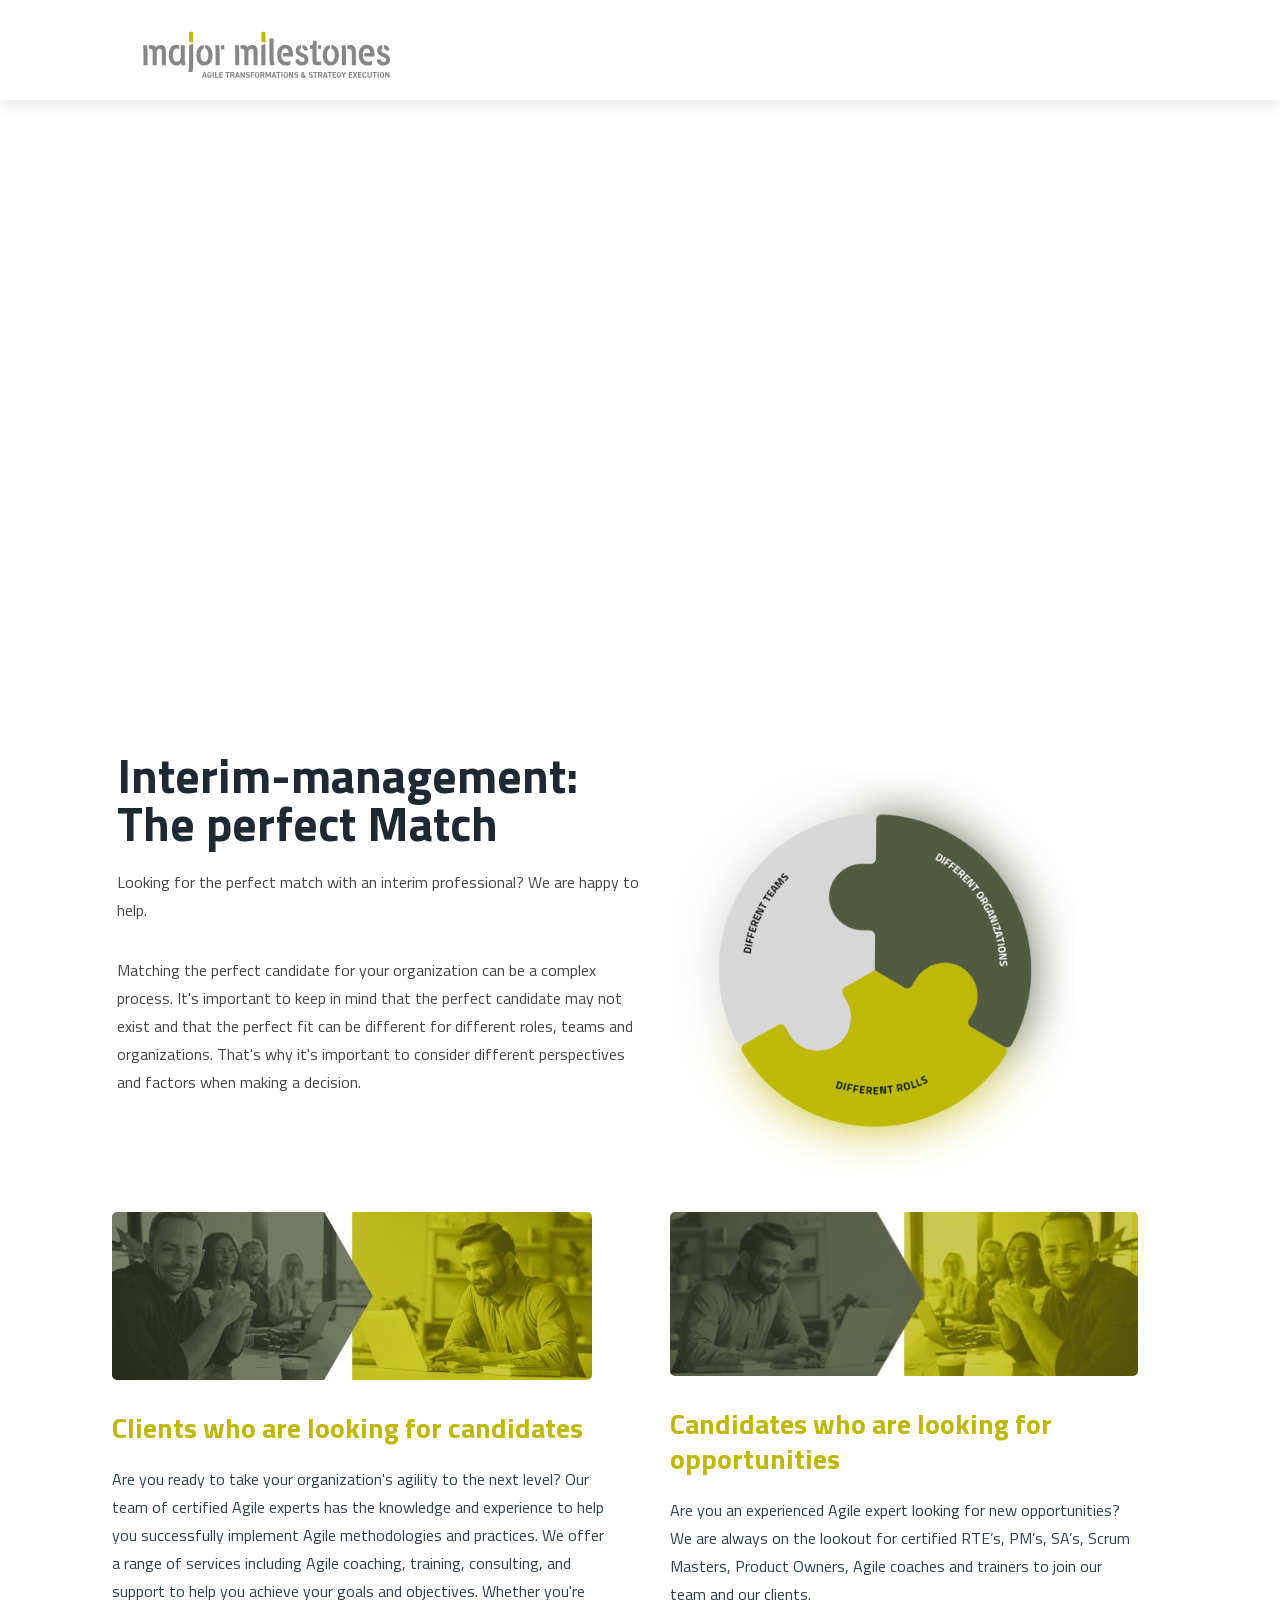
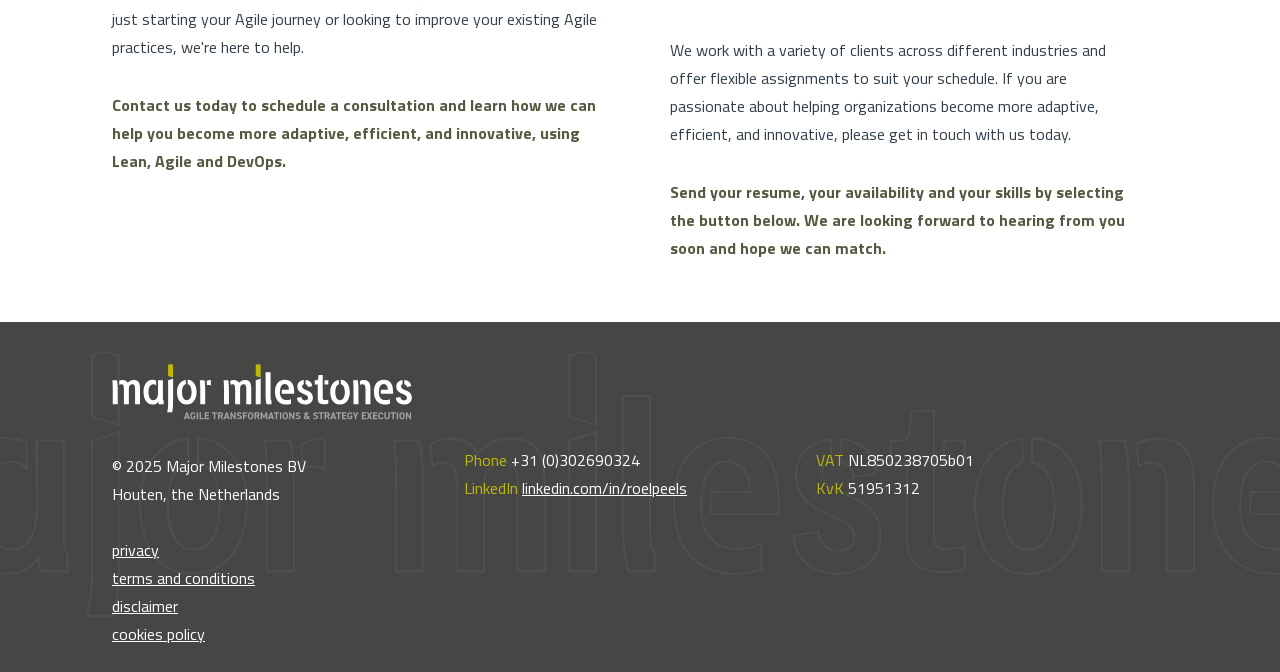
<file: interim-management/index.html>
<!DOCTYPE html>
<html lang="nl">
    <head>
        <title>INTERIM MANAGEMENT - Major Milestones</title>
<meta charset="utf-8">
<meta name="viewport" content="width=device-width, initial-scale=1.0">
<meta property="og:title" content="INTERIM MANAGEMENT">
<meta property="og:type" content="website">
<meta property="og:updated_time" content="1769262087">
<meta name="twitter:title" content="INTERIM MANAGEMENT">
        <link rel="shortcut icon" href="data:;base64,iVBORw0KGgo=">
        <link rel="canonical" href="https://www.majormilestones.nl/interim-management/">
        <link rel="preload" href="/assets/fonts/titillium-web/titillium-web-bold.woff2" as="font" type="font/woff2" crossorigin="anonymous">
<link rel="preload" href="/assets/fonts/titillium-web/titillium-web-regular.woff2" as="font" type="font/woff2" crossorigin="anonymous">
<link rel="preload" href="/assets/fonts/titillium-web/titillium-web-extralight.woff2" as="font" type="font/woff2" crossorigin="anonymous">
<link rel="stylesheet" href="/assets/css/fonts.css?v=1769262087">
        <link rel="stylesheet" href="/assets/css/website.css?v=1769262087">
        <link rel="stylesheet" href="/assets/css/page-980368.css?v=1769262087">
        <script>
    const LANGUAGE_CODE = 'nl';
</script>
<script src="/assets/vendors/jquery/jquery.min.js"></script>
        <!-- Google tag (gtag.js) -->
<script async src="https://www.googletagmanager.com/gtag/js?id=G-EWQ5KWW3PF"></script>
<script>
  window.dataLayer = window.dataLayer || [];
  function gtag(){dataLayer.push(arguments);}
  gtag('js', new Date());

  gtag('config', 'G-EWQ5KWW3PF');
</script>
        <script src="/assets/js/email-obfuscate.js"></script>
        
        
    </head>
    <body>
        
        
        <div class="page" id="page-980368">
		<header class="block-4-1 light not-xl not-lg not-md not-sm" data-sticky="sticky">
			<div class="container container-1">
				<div class="row row-1">
					<div class="col col-1">
						<div class="media-1 dark" data-color="fill">
							<img src="/assets/files/logo-major-milestones.jpg" alt srcset="/assets/files/logo-major-milestones.480x0x0x100.jpg 480w, /assets/files/logo-major-milestones.960x0x0x100.jpg 960w, /assets/files/logo-major-milestones.1920x0x0x100.jpg 1920w, /assets/files/logo-major-milestones.jpg 1921w" sizes="(max-width: 480px) 480px, (max-width: 960px) 960px, (max-width: 1920px) 1920px, 1921px">
						</div>
					</div>
					<div class="col col-2">
						<div class="menu" data-menu_hamburger_size="sm">
							<nav class="menu-1 dark default-menu" data-levels="2">
								<ul><li class="page-945689"><a href="/">HOME</a></li><li class="has-submenu page-968774"><a>SAFe/SCALED AGILE</a><div class="dropdown-menu-1 light dropdown-menu"><ul><li class="page-971964"><a href="/safe-scaled-agile/what-is-safe/">WHAT IS SAFe</a></li><li class="page-969060"><a href="/safe-scaled-agile/safe-transformations/">SAFe TRANSFORMATIONS</a></li></ul></div></li><li class="active page-980368"><a href="/interim-management/">INTERIM MANAGEMENT</a></li><li class="page-971487"><a href="/safe-academy/">SAFe ACADEMY</a></li><li class="page-981315"><a href="/blog/">BLOG</a></li><li class="page-981326"><a href="/resources/">RESOURCES</a></li><li class="page-981336"><a href="/about-us/">ABOUT US</a></li><li class="page-960261"><a href="/contact/">CONTACT</a></li></ul>
							</nav>
							<div class="control-1 dark hamburger-menu-handler" data-color="fill">
								<svg xmlns="http://www.w3.org/2000/svg" viewBox="0 0 448 512" id="svg-gl6zszkxqa6d8cbbgb4pj4b7gbgrn7oj"><path d="M16 132h416c8.837 0 16-7.163 16-16V76c0-8.837-7.163-16-16-16H16C7.163 60 0 67.163 0 76v40c0 8.837 7.163 16 16 16zm0 160h416c8.837 0 16-7.163 16-16v-40c0-8.837-7.163-16-16-16H16c-8.837 0-16 7.163-16 16v40c0 8.837 7.163 16 16 16zm0 160h416c8.837 0 16-7.163 16-16v-40c0-8.837-7.163-16-16-16H16c-8.837 0-16 7.163-16 16v40c0 8.837 7.163 16 16 16z"/></svg>
							</div>
							<nav class="hamburger-menu-1 dark hamburger-menu" data-levels="2">
								<div class="control-1 light hamburger-menu-close" data-color="fill">
									<svg xmlns="http://www.w3.org/2000/svg" viewBox="0 0 352 512" id="svg-wxxlja5beuqn94ygddrr5tdgt2lym7og"><path d="M242.72 256l100.07-100.07c12.28-12.28 12.28-32.19 0-44.48l-22.24-22.24c-12.28-12.28-32.19-12.28-44.48 0L176 189.28 75.93 89.21c-12.28-12.28-32.19-12.28-44.48 0L9.21 111.45c-12.28 12.28-12.28 32.19 0 44.48L109.28 256 9.21 356.07c-12.28 12.28-12.28 32.19 0 44.48l22.24 22.24c12.28 12.28 32.2 12.28 44.48 0L176 322.72l100.07 100.07c12.28 12.28 32.2 12.28 44.48 0l22.24-22.24c12.28-12.28 12.28-32.19 0-44.48L242.72 256z"/></svg>
								</div>
								<div class="container container-11">
									<div class="row row-11">
										<div class="col col-11">
											<div class="media-1 light" data-color="fill">
												<img src="/assets/files/logo-major-milestones-diap.png" alt srcset="/assets/files/logo-major-milestones-diap.480x0x0x100.png 480w, /assets/files/logo-major-milestones-diap.960x0x0x100.png 960w, /assets/files/logo-major-milestones-diap.1920x0x0x100.png 1920w, /assets/files/logo-major-milestones-diap.png 1921w" sizes="(max-width: 480px) 480px, (max-width: 960px) 960px, (max-width: 1920px) 1920px, 1921px">
											</div>
											<div class="items">
												<ul><li class="page-945689"><a href="/">HOME</a></li><li class="has-submenu page-968774"><a>SAFe/SCALED AGILE</a><ul><li class="page-971964"><a href="/safe-scaled-agile/what-is-safe/">WHAT IS SAFe</a></li><li class="page-969060"><a href="/safe-scaled-agile/safe-transformations/">SAFe TRANSFORMATIONS</a></li></ul></li><li class="active page-980368"><a href="/interim-management/">INTERIM MANAGEMENT</a></li><li class="page-971487"><a href="/safe-academy/">SAFe ACADEMY</a></li><li class="page-981315"><a href="/blog/">BLOG</a></li><li class="page-981326"><a href="/resources/">RESOURCES</a></li><li class="page-981336"><a href="/about-us/">ABOUT US</a></li><li class="page-960261"><a href="/contact/">CONTACT</a></li></ul>
											</div>
										</div>
									</div>
								</div>
							</nav>
						</div>
					</div>
				</div>
			</div>
		</header>
		<header class="block-1-2 light not-xs" data-sticky="sticky">
			<div class="container container-1">
				<div class="row row-1">
					<div class="col col-1">
						<div class="media-1 dark">
							<img src="/assets/files/logo-major-milestones-2025.svg" alt="Logo Major Milestones 2025">
						</div>
					</div>
				</div>
			</div>
		</header>
		<header id="block-32-9814275" class="dark" data-scroll_speed="1">
			<div class="media-4 dark" data-size="1920x0" data-position="center-bottom">
				<img src="/assets/files/interim-header-01.1920x0.jpg" alt srcset="/assets/files/interim-header-01.480x0.jpg 480w, /assets/files/interim-header-01.960x0.jpg 960w, /assets/files/interim-header-01.1920x0.jpg 1920w" sizes="(max-width: 480px) 480px, (max-width: 960px) 960px, 1920px">
			</div>
			<div class="box-1">
				<div class="container container-1">
					<div class="row row-1">
						<div class="col col-1">
							<div class="menu" data-menu_hamburger_size="sm" data-menu_snap_dropdown>
								<nav class="menu-1 light default-menu" data-levels="2">
									<ul><li class="page-945689"><a href="/">HOME</a></li><li class="has-submenu page-968774"><a>SAFe/SCALED AGILE</a><div class="dropdown-menu-1 light dropdown-menu" data-align_horizontal="center" data-switch_effect="shift"><ul><li class="page-971964"><a href="/safe-scaled-agile/what-is-safe/">WHAT IS SAFe</a></li><li class="page-969060"><a href="/safe-scaled-agile/safe-transformations/">SAFe TRANSFORMATIONS</a></li></ul></div></li><li class="active page-980368"><a href="/interim-management/">INTERIM MANAGEMENT</a></li><li class="page-971487"><a href="/safe-academy/">SAFe ACADEMY</a></li><li class="page-981315"><a href="/blog/">BLOG</a></li><li class="page-981326"><a href="/resources/">RESOURCES</a></li><li class="page-981336"><a href="/about-us/">ABOUT US</a></li><li class="page-960261"><a href="/contact/">CONTACT</a></li></ul>
								</nav>
								
								<nav class="hamburger-menu-1 light hamburger-menu" data-levels="2">
									<div class="control-1 dark hamburger-menu-close" data-color="fill">
										<svg xmlns="http://www.w3.org/2000/svg" viewBox="0 0 352 512" id="svg-2p5b7cwk20t3yxwbh88cd0ow6p0stuls"><path d="M242.72 256l100.07-100.07c12.28-12.28 12.28-32.19 0-44.48l-22.24-22.24c-12.28-12.28-32.19-12.28-44.48 0L176 189.28 75.93 89.21c-12.28-12.28-32.19-12.28-44.48 0L9.21 111.45c-12.28 12.28-12.28 32.19 0 44.48L109.28 256 9.21 356.07c-12.28 12.28-12.28 32.19 0 44.48l22.24 22.24c12.28 12.28 32.2 12.28 44.48 0L176 322.72l100.07 100.07c12.28 12.28 32.2 12.28 44.48 0l22.24-22.24c12.28-12.28 12.28-32.19 0-44.48L242.72 256z"/></svg>
									</div>
									<div class="container container-11">
										<div class="row row-11">
											<div class="col col-11">
												<div class="media-1 dark" data-color="fill">
													<svg version="1.1" xmlns="http://www.w3.org/2000/svg" xmlns:xlink="http://www.w3.org/1999/xlink" x="0px" y="0px"
	 width="123.8px" height="26.7px" viewBox="0 0 123.8 26.7" style="enable-background:new 0 0 123.8 26.7;" xml:space="preserve" id="svg-j1erl0e1azepqdt7r44z43wpjtpqy0kl">
<g>
	<path d="M7,26.4V18L0,2h5.7l4.1,10.4h0.3L14,2h5.5l-7,16v8.4H7z"/>
	<path d="M21.3,25.9c-1.1-0.5-1.7-1.4-2-2.6c-0.3-1.2-0.4-3.2-0.4-6c0-2.7,0.1-4.7,0.4-6c0.3-1.2,1-2.1,2-2.6
		C22.4,8.3,24.1,8,26.5,8s4.1,0.3,5.2,0.8c1,0.5,1.7,1.4,2,2.6c0.3,1.2,0.4,3.2,0.4,6c0,2.7-0.1,4.7-0.4,5.9c-0.3,1.2-1,2.1-2,2.6
		c-1,0.5-2.8,0.8-5.2,0.8S22.4,26.4,21.3,25.9z M28.3,22.3c0.3-0.2,0.5-0.6,0.6-1.3c0.1-0.6,0.1-1.9,0.1-3.7s0-3-0.1-3.7
		c-0.1-0.7-0.3-1.1-0.6-1.3c-0.3-0.2-0.9-0.3-1.7-0.3s-1.4,0.1-1.8,0.3c-0.3,0.2-0.5,0.6-0.6,1.3c-0.1,0.6-0.1,1.9-0.1,3.7
		c0,1.8,0,3.1,0.1,3.7s0.3,1,0.6,1.3c0.3,0.2,0.9,0.3,1.8,0.3S28,22.5,28.3,22.3z"/>
	<path d="M47.2,24.2h-0.3c-0.8,1.6-2.3,2.5-4.7,2.5c-1.4,0-2.4-0.2-3.1-0.7c-0.7-0.5-1.2-1.2-1.4-2.2c-0.2-0.9-0.4-2.3-0.4-3.9V8.3
		h5.2V18c0,1.4,0,2.4,0.1,3c0.1,0.6,0.3,0.9,0.6,1.1c0.3,0.2,0.8,0.2,1.5,0.2c0.7,0,1.2-0.1,1.5-0.4c0.3-0.2,0.5-0.7,0.6-1.3
		C47,20,47,19,47,17.7V8.3h5.2v18.1h-4.9L47.2,24.2z"/>
	<path d="M56.1,8.3H61l0.1,3.1h0.3c0.4-1.3,1-2.1,1.8-2.6C64,8.2,65.1,8,66.4,8v5c-1.3,0-2.3,0.2-3.1,0.5c-0.7,0.4-1.3,1-1.6,1.8
		c-0.3,0.9-0.5,2.1-0.5,3.6v7.5h-5.2V8.3z"/>
	<path d="M69,26.1v-4.3c2.9,0.2,5,0.4,6.3,0.4c1,0,1.7,0,2.3-0.1c0.5-0.1,0.9-0.3,1.2-0.5c0.2-0.2,0.3-0.5,0.4-0.8
		c0.1-0.3,0.1-0.7,0.1-1.3c0-0.8,0-1.3-0.1-1.6c-0.1-0.3-0.3-0.6-0.6-0.7c-0.3-0.1-0.8-0.3-1.5-0.4L73,16.1c-1.8-0.3-3-1-3.7-2.1
		c-0.6-1.1-1-2.8-1-4.9c0-2.1,0.3-3.6,1-4.7c0.7-1.1,1.6-1.8,2.8-2.2s2.7-0.5,4.5-0.5c2.3,0,4.6,0.2,6.9,0.7v4.3
		c-2.1-0.3-4-0.4-5.7-0.4c-1.8,0-2.9,0.2-3.4,0.5c-0.3,0.2-0.5,0.4-0.5,0.7C74,7.7,74,8.2,74,8.8c0,0.7,0,1.2,0.1,1.5
		c0.1,0.3,0.2,0.5,0.5,0.6s0.7,0.2,1.3,0.3l4.2,0.6c0.9,0.1,1.7,0.4,2.4,0.7c0.6,0.3,1.1,0.9,1.5,1.7c0.5,1,0.7,2.5,0.7,4.5
		c0,2.3-0.3,4-1,5.2c-0.6,1.2-1.5,1.9-2.6,2.3c-1.1,0.4-2.5,0.5-4.3,0.5C73.9,26.7,71.3,26.5,69,26.1z"/>
	<path d="M88,4.4V0h5.3v4.4H88z M88.1,26.4V8.3h5.2v18.1H88.1z"/>
	<path d="M98.6,26.4v-14h-2.8V8.3h2.8V3h5.2v5.3h3.4v4.1h-3.4v14H98.6z"/>
	<path d="M123.8,18.8h-9.6c0,1.3,0.1,2.2,0.2,2.6c0.1,0.5,0.5,0.8,1,1c0.5,0.2,1.5,0.2,2.8,0.2c1,0,2.7-0.1,4.9-0.3v3.8
		c-0.7,0.2-1.6,0.3-2.8,0.4s-2.3,0.2-3.4,0.2c-2.4,0-4.2-0.3-5.4-0.9s-1.8-1.5-2.1-2.8c-0.3-1.2-0.5-3.1-0.5-5.6
		c0-2.5,0.2-4.3,0.5-5.6c0.3-1.3,1-2.2,2.1-2.8c1.1-0.6,2.7-1,5-1c2.3,0,3.9,0.3,4.9,0.9c1,0.6,1.6,1.5,1.8,2.7
		c0.2,1.2,0.4,3.1,0.4,5.8V18.8z M115.1,12.2c-0.3,0.2-0.5,0.5-0.6,1c-0.1,0.5-0.2,1.4-0.2,2.5h4.7c0-1.2-0.1-2.1-0.2-2.6
		c-0.1-0.5-0.3-0.8-0.6-1c-0.3-0.2-0.8-0.2-1.5-0.2C115.9,11.9,115.4,12,115.1,12.2z"/>
</g>
</svg>
												</div>
												<div class="items">
													<ul><li class="page-945689"><a href="/">HOME</a></li><li class="has-submenu page-968774"><a>SAFe/SCALED AGILE</a><ul><li class="page-971964"><a href="/safe-scaled-agile/what-is-safe/">WHAT IS SAFe</a></li><li class="page-969060"><a href="/safe-scaled-agile/safe-transformations/">SAFe TRANSFORMATIONS</a></li></ul></li><li class="active page-980368"><a href="/interim-management/">INTERIM MANAGEMENT</a></li><li class="page-971487"><a href="/safe-academy/">SAFe ACADEMY</a></li><li class="page-981315"><a href="/blog/">BLOG</a></li><li class="page-981326"><a href="/resources/">RESOURCES</a></li><li class="page-981336"><a href="/about-us/">ABOUT US</a></li><li class="page-960261"><a href="/contact/">CONTACT</a></li></ul>
												</div>
											</div>
										</div>
									</div>
								</nav>
							</div>
						</div>
					</div>
				</div>
			</div>
			<div class="container container-2">
				<div class="row row-2">
					<div class="col col-2">
						<div class="box-2 empty">
						</div>
					</div>
				</div>
			</div>
		</header>
		<section id="block-23-9860498" class="light">
			<div class="container container-1">
				<div class="row row-1">
					<div class="col col-1">
						<div class="media-2 dark" data-size="1280x0">
							<img src="/assets/files/boog-wit-onder-02.1280x0.png" alt srcset="/assets/files/boog-wit-onder-02.640x0.png 640w, /assets/files/boog-wit-onder-02.1280x0.png 1280w" sizes="(max-width: 640px) 640px, 1280px">
						</div>
					</div>
				</div>
			</div>
		</section>
		<section id="block-6-9814270" class="light">
			<div class="container container-1">
				<div class="row row-1">
					<div class="col col-1">
						<div class="media-2 dark" data-size="480x0" data-effect="fade-in">
							<img src="/assets/files/team-roll-organisation-v04.480x0.png" alt srcset="/assets/files/team-roll-organisation-v04.480x0.png 480w, /assets/files/team-roll-organisation-v04.960x0.png 960w" sizes="480px">
						</div>
					</div>
					<div class="col col-2">
						<div class="box">
							
							<div class="heading-1 dark">Interim-management:<br>The perfect Match</div>
							<div class="text-2 dark">
								<p>Looking for the perfect match with an interim professional? We are happy to help. &nbsp;</p>
								<p>Matching the perfect candidate for your organization can be a complex process. It's important to keep in mind that the perfect candidate may not exist and that the perfect fit can be different for different roles, teams and organizations. That's why it's important to consider different perspectives and factors when making a decision.&nbsp;</p>
							</div>
						</div>
					</div>
				</div>
			</div>
		</section>
		<section id="block-74-9814760" class="light">
			<div class="container container-1">
				<div class="row row-2">
					<div class="col col-2">
						<div class="box-2">
							<div class="media-2 dark" data-size="480x0">
								<img src="/assets/files/clients-candidate.480x0.jpg" alt srcset="/assets/files/clients-candidate.480x0.jpg 480w, /assets/files/clients-candidate.960x0.jpg 960w" sizes="480px">
							</div>
							<h1 class="heading-2 dark"><span style="color: #beb805;">Clients who are looking for candidates</span></h1>
							<div class="text-3 dark">
								<p>Are you ready to take your organization's agility to the next level? Our team of certified Agile experts has the knowledge and experience to help you successfully implement Agile methodologies and practices. We offer a range of services including Agile coaching, training, consulting, and support to help you achieve your goals and objectives. Whether you're just starting your Agile journey or looking to improve your existing Agile practices, we're here to help.  &nbsp;</p>
							</div>
							<div class="text-4 dark">
								<p><span style="color: #525a41;">Contact us today to schedule a consultation and learn how we can help you become more adaptive, efficient, and innovative, using Lean, Agile and DevOps.&nbsp;</span></p>
							</div>
						</div>
					</div>
					<div class="col col-3">
						<div class="box-3">
							<div class="media-2 dark" data-size="480x0">
								<img src="/assets/files/candidate-clients.480x0.jpg" alt srcset="/assets/files/candidate-clients.480x0.jpg 480w, /assets/files/candidate-clients.960x0.jpg 960w" sizes="480px">
							</div>
							<h2 class="heading-2 dark"><span style="color: #beb805;">Candidates who are looking for opportunities &nbsp;</span></h2>
							<div class="text-3 dark">
								<p>Are you an experienced Agile expert looking for new opportunities? We are always on the lookout for certified RTE&rsquo;s, PM&rsquo;s, SA&rsquo;s, Scrum Masters, Product Owners, Agile coaches and trainers to join our team and our clients.&nbsp;<br>&nbsp;<br>We work with a variety of clients across different industries and offer flexible assignments to suit your schedule. If you are passionate about helping organizations become more adaptive, efficient, and innovative, please get in touch with us today.  &nbsp;</p>
							</div>
							<div class="text-4 dark">
								<p><span style="color: #525a41;">Send your resume, your availability and your skills by selecting the button below. We are looking forward to hearing from you soon and hope we can match. &nbsp;</span></p>
							</div>
						</div>
					</div>
				</div>
			</div>
		</section>
		<section id="block-39-9814281" class="light not-xl not-lg not-md not-sm">
			<div class="container container-1">
				<div class="row row-1">
					<div class="col col-1">
						<div class="box">
							<div class="media-2 dark" data-size="1280x0">
								<img src="/assets/files/ijsland-ijsgrot.1280x0.jpg" alt srcset="/assets/files/ijsland-ijsgrot.640x0.jpg 640w, /assets/files/ijsland-ijsgrot.1280x0.jpg 1280w" sizes="(max-width: 640px) 640px, 1280px">
							</div>
							<div class="heading-7 dark">Transform your organization with SAFe!</div>
							<div class="text-2 dark">
								<p>Our certified experts offer coaching, training, consulting, and support. Contact us now to schedule a consultation and learn how we can help you achieve your goals and objectives with SAFe &nbsp;</p>
							</div>
								<div class="text-1 dark">
								<a href="javascript:sendEmail('info', 'majormilestones.nl')">Contact us now</a>
							</div>
						</div>
					</div>
				</div>
			</div>
		</section>
		<section id="block-39-9814282" class="light not-xl not-lg not-md not-sm">
			<div class="container container-1">
				<div class="row row-1">
					<div class="col col-1">
						<div class="box">
							<div class="media-2 dark" data-size="1280x0">
								<img src="/assets/files/ijsland-rivieren.1280x0.jpg" alt srcset="/assets/files/ijsland-rivieren.640x0.jpg 640w, /assets/files/ijsland-rivieren.1280x0.jpg 1280w" sizes="(max-width: 640px) 640px, 1280px">
							</div>
							<div class="heading-7 dark">Join our team of Agile experts!</div>
							<div class="text-2 dark">
								<p>We have open positions for Scrum Masters, Product Owners, Agile coaches, and trainers. Work with diverse clients and industries, grow your career and make a real impact. Competitive compensation and flexible schedules. &nbsp;Apply now by sending your CV and cover letter through the button below.&nbsp;</p>
							</div>
								<div class="text-1 dark">
									<p><a href="javascript:sendEmail('info', 'majormilestones.nl')">Apply to join the Major Milestones team</a></p>
								</div>
						</div>
					</div>
				</div>
			</div>
		</section>
		<section class="block-31-1 light">
			<div class="container container-1">
				<div class="row row-1 equalize">
					<div class="col col-1">
						<div class="box-1">
							<div class="media-2 dark" data-size="480x0">
								<img src="/assets/files/logo-major-milestones-diap-2025.svg" alt="Logo Major Milestones diap 2025">
							</div>
							<div class="text-2 dark">
								<p>&copy; 2025 Major Milestones BV<br>Houten, the Netherlands<br><br><a href="/privacy/"><span style="text-decoration: underline;">privacy</span></a><br><span style="text-decoration: underline;"><a href="/t-c/">terms and conditions</a><br></span><span style="text-decoration: underline;"><a href="/disclaimer/">disclaimer</a><br></span><a href="/cookies/"><span style="text-decoration: underline;">cookies policy</span></a></p>
							</div>
						</div>
					</div>
					<div class="col col-2">
						<div class="box-2">
							<div class="text-2 dark">
								<p><span style="color: #beb805;"><br><br><br>Phone <span style="color: #ffffff;">+31 (0)302690324&nbsp;</span></span><br><a href="mailto:&#105;&#110;&#102;&#111;&#64;&#109;&#97;&#106;&#111;&#114;&#109;&#105;&#108;&#101;&#115;&#116;&#111;&#110;&#101;&#115;&#46;&#110;&#108;"></a><span style="color: #beb805;"><span style="color: #ffffff;"><span style="color: #beb805;">LinkedIn&nbsp;</span></span></span><a href="https://www.linkedin.com/in/roelpeels/">linkedin.com/in/roelpeels</a></p>
							</div>
						</div>
					</div>
					<div class="col col-3">
						<div class="box-3">
							<div class="text-2 dark">
								<p><span style="color: #beb805;"><br><br><br>VAT</span> NL850238705b01<br><span style="color: #beb805;">KvK</span> 51951312</p>
							</div>
						</div>
					</div>
				</div>
			</div>
		</section>
	</div>

        
        <script src="/assets/js/script.js?v=1769262087"></script>
<script>
    window.addEventListener('load', () => {
        new Menu();
new Scroll();
new Sticky();
new Effect();

new Equalize({selector: '.block-31-1 .equalize'});

if (window.parent !== window) {
            window.parent.postMessage({'height': document.body.scrollHeight});
        }
    });
</script>
    </body>
</html>
</file>
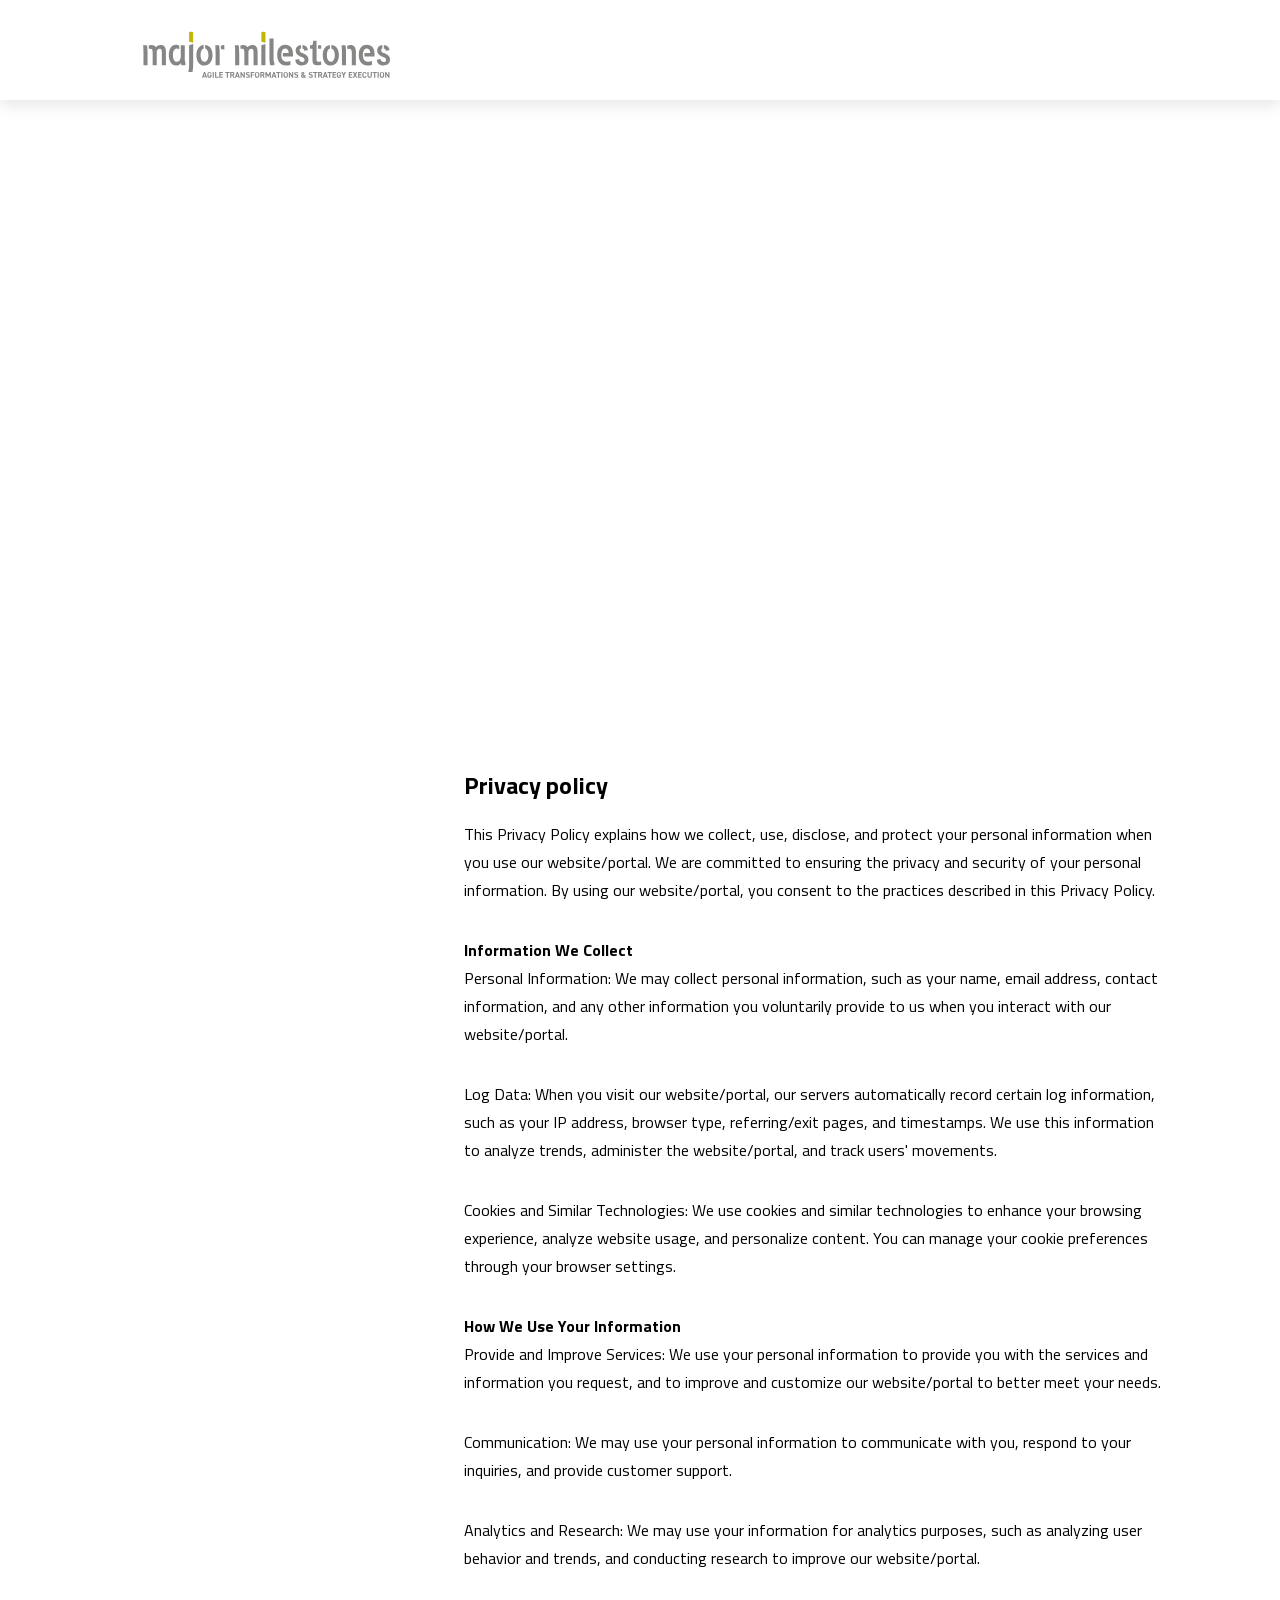
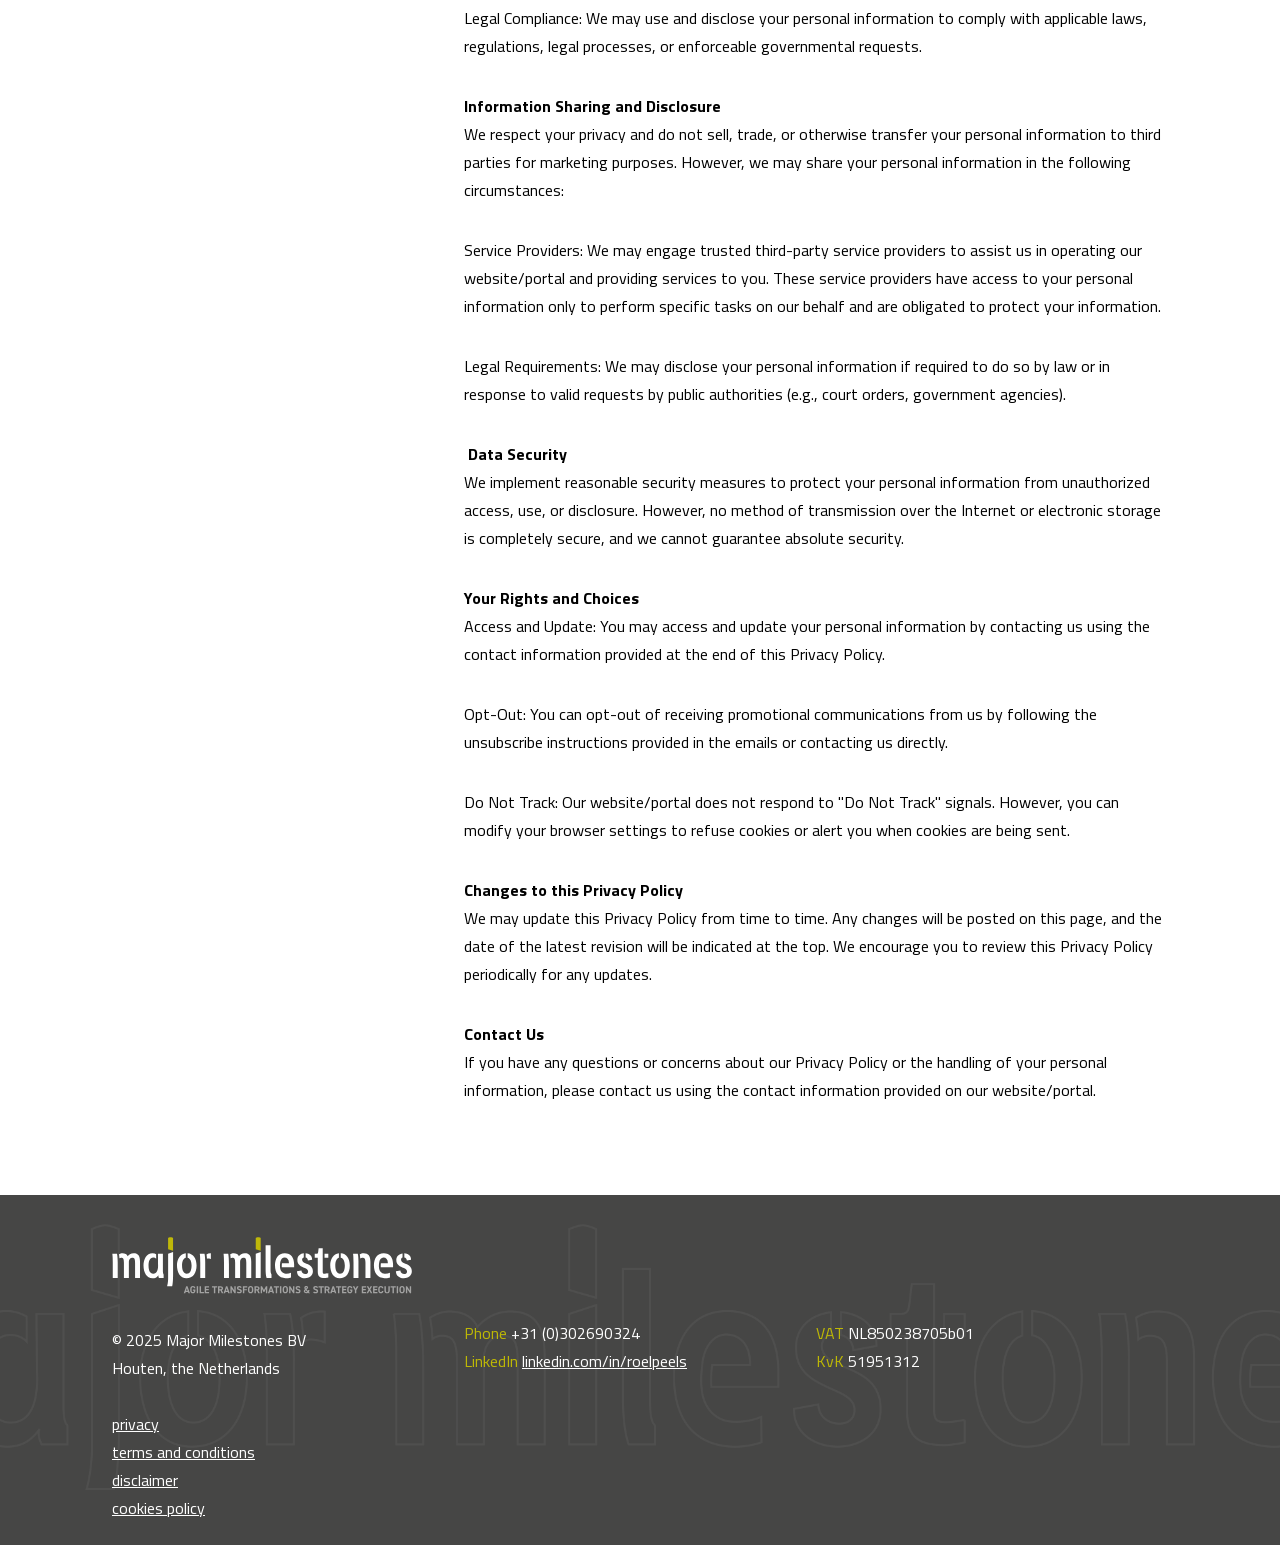
<file: privacy/index.html>
<!DOCTYPE html>
<html lang="nl">
    <head>
        <title>privacy - Major Milestones</title>
<meta charset="utf-8">
<meta name="viewport" content="width=device-width, initial-scale=1.0">
<meta property="og:title" content="privacy">
<meta property="og:type" content="website">
<meta property="og:updated_time" content="1769262087">
<meta name="twitter:title" content="privacy">
        <link rel="shortcut icon" href="data:;base64,iVBORw0KGgo=">
        <link rel="canonical" href="https://www.majormilestones.nl/privacy/">
        <link rel="preload" href="/assets/fonts/titillium-web/titillium-web-bold.woff2" as="font" type="font/woff2" crossorigin="anonymous">
<link rel="preload" href="/assets/fonts/titillium-web/titillium-web-regular.woff2" as="font" type="font/woff2" crossorigin="anonymous">
<link rel="preload" href="/assets/fonts/titillium-web/titillium-web-extralight.woff2" as="font" type="font/woff2" crossorigin="anonymous">
<link rel="stylesheet" href="/assets/css/fonts.css?v=1769262087">
        <link rel="stylesheet" href="/assets/css/website.css?v=1769262087">
        <link rel="stylesheet" href="/assets/css/page-1031600.css?v=1769262087">
        <script>
    const LANGUAGE_CODE = 'nl';
</script>
<script src="/assets/vendors/jquery/jquery.min.js"></script>
        <!-- Google tag (gtag.js) -->
<script async src="https://www.googletagmanager.com/gtag/js?id=G-EWQ5KWW3PF"></script>
<script>
  window.dataLayer = window.dataLayer || [];
  function gtag(){dataLayer.push(arguments);}
  gtag('js', new Date());

  gtag('config', 'G-EWQ5KWW3PF');
</script>
        <script src="/assets/js/email-obfuscate.js"></script>
        
        
    </head>
    <body>
        
        
        <div class="page" id="page-1031600">
		<header class="block-4-1 light not-xl not-lg not-md not-sm" data-sticky="sticky">
			<div class="container container-1">
				<div class="row row-1">
					<div class="col col-1">
						<div class="media-1 dark" data-color="fill">
							<img src="/assets/files/logo-major-milestones.jpg" alt srcset="/assets/files/logo-major-milestones.480x0x0x100.jpg 480w, /assets/files/logo-major-milestones.960x0x0x100.jpg 960w, /assets/files/logo-major-milestones.1920x0x0x100.jpg 1920w, /assets/files/logo-major-milestones.jpg 1921w" sizes="(max-width: 480px) 480px, (max-width: 960px) 960px, (max-width: 1920px) 1920px, 1921px">
						</div>
					</div>
					<div class="col col-2">
						<div class="menu" data-menu_hamburger_size="sm">
							<nav class="menu-1 dark default-menu" data-levels="2">
								<ul><li class="page-945689"><a href="/">HOME</a></li><li class="has-submenu page-968774"><a>SAFe/SCALED AGILE</a><div class="dropdown-menu-1 light dropdown-menu"><ul><li class="page-971964"><a href="/safe-scaled-agile/what-is-safe/">WHAT IS SAFe</a></li><li class="page-969060"><a href="/safe-scaled-agile/safe-transformations/">SAFe TRANSFORMATIONS</a></li></ul></div></li><li class="page-980368"><a href="/interim-management/">INTERIM MANAGEMENT</a></li><li class="page-971487"><a href="/safe-academy/">SAFe ACADEMY</a></li><li class="page-981315"><a href="/blog/">BLOG</a></li><li class="page-981326"><a href="/resources/">RESOURCES</a></li><li class="page-981336"><a href="/about-us/">ABOUT US</a></li><li class="page-960261"><a href="/contact/">CONTACT</a></li></ul>
							</nav>
							<div class="control-1 dark hamburger-menu-handler" data-color="fill">
								<svg xmlns="http://www.w3.org/2000/svg" viewBox="0 0 448 512" id="svg-q2wyhsb9dcl7dz2mxbwkwtrcrr79mjrq"><path d="M16 132h416c8.837 0 16-7.163 16-16V76c0-8.837-7.163-16-16-16H16C7.163 60 0 67.163 0 76v40c0 8.837 7.163 16 16 16zm0 160h416c8.837 0 16-7.163 16-16v-40c0-8.837-7.163-16-16-16H16c-8.837 0-16 7.163-16 16v40c0 8.837 7.163 16 16 16zm0 160h416c8.837 0 16-7.163 16-16v-40c0-8.837-7.163-16-16-16H16c-8.837 0-16 7.163-16 16v40c0 8.837 7.163 16 16 16z"/></svg>
							</div>
							<nav class="hamburger-menu-1 dark hamburger-menu" data-levels="2">
								<div class="control-1 light hamburger-menu-close" data-color="fill">
									<svg xmlns="http://www.w3.org/2000/svg" viewBox="0 0 352 512" id="svg-688treqip3hslary3h3gx51scti5ftpn"><path d="M242.72 256l100.07-100.07c12.28-12.28 12.28-32.19 0-44.48l-22.24-22.24c-12.28-12.28-32.19-12.28-44.48 0L176 189.28 75.93 89.21c-12.28-12.28-32.19-12.28-44.48 0L9.21 111.45c-12.28 12.28-12.28 32.19 0 44.48L109.28 256 9.21 356.07c-12.28 12.28-12.28 32.19 0 44.48l22.24 22.24c12.28 12.28 32.2 12.28 44.48 0L176 322.72l100.07 100.07c12.28 12.28 32.2 12.28 44.48 0l22.24-22.24c12.28-12.28 12.28-32.19 0-44.48L242.72 256z"/></svg>
								</div>
								<div class="container container-11">
									<div class="row row-11">
										<div class="col col-11">
											<div class="media-1 light" data-color="fill">
												<img src="/assets/files/logo-major-milestones-diap.png" alt srcset="/assets/files/logo-major-milestones-diap.480x0x0x100.png 480w, /assets/files/logo-major-milestones-diap.960x0x0x100.png 960w, /assets/files/logo-major-milestones-diap.1920x0x0x100.png 1920w, /assets/files/logo-major-milestones-diap.png 1921w" sizes="(max-width: 480px) 480px, (max-width: 960px) 960px, (max-width: 1920px) 1920px, 1921px">
											</div>
											<div class="items">
												<ul><li class="page-945689"><a href="/">HOME</a></li><li class="has-submenu page-968774"><a>SAFe/SCALED AGILE</a><ul><li class="page-971964"><a href="/safe-scaled-agile/what-is-safe/">WHAT IS SAFe</a></li><li class="page-969060"><a href="/safe-scaled-agile/safe-transformations/">SAFe TRANSFORMATIONS</a></li></ul></li><li class="page-980368"><a href="/interim-management/">INTERIM MANAGEMENT</a></li><li class="page-971487"><a href="/safe-academy/">SAFe ACADEMY</a></li><li class="page-981315"><a href="/blog/">BLOG</a></li><li class="page-981326"><a href="/resources/">RESOURCES</a></li><li class="page-981336"><a href="/about-us/">ABOUT US</a></li><li class="page-960261"><a href="/contact/">CONTACT</a></li></ul>
											</div>
										</div>
									</div>
								</div>
							</nav>
						</div>
					</div>
				</div>
			</div>
		</header>
		<header class="block-1-2 light not-xs" data-sticky="sticky">
			<div class="container container-1">
				<div class="row row-1">
					<div class="col col-1">
						<div class="media-1 dark">
							<img src="/assets/files/logo-major-milestones-2025.svg" alt="Logo Major Milestones 2025">
						</div>
					</div>
				</div>
			</div>
		</header>
		<header id="block-32-10383273" class="dark" data-scroll_speed="1">
			<div class="media-4 dark" data-size="1920x0" data-position="center-bottom">
				<img src="/assets/files/mm-header-contact-v01.1920x0.jpg" alt srcset="/assets/files/mm-header-contact-v01.480x0.jpg 480w, /assets/files/mm-header-contact-v01.960x0.jpg 960w, /assets/files/mm-header-contact-v01.1920x0.jpg 1920w" sizes="(max-width: 480px) 480px, (max-width: 960px) 960px, 1920px">
			</div>
			<div class="box-1">
				<div class="container container-1">
					<div class="row row-1">
						<div class="col col-1">
							<div class="menu" data-menu_hamburger_size="sm" data-menu_snap_dropdown>
								<nav class="menu-1 light default-menu" data-levels="2">
									<ul><li class="page-945689"><a href="/">HOME</a></li><li class="has-submenu page-968774"><a>SAFe/SCALED AGILE</a><div class="dropdown-menu-1 light dropdown-menu" data-align_horizontal="center" data-switch_effect="shift"><ul><li class="page-971964"><a href="/safe-scaled-agile/what-is-safe/">WHAT IS SAFe</a></li><li class="page-969060"><a href="/safe-scaled-agile/safe-transformations/">SAFe TRANSFORMATIONS</a></li></ul></div></li><li class="page-980368"><a href="/interim-management/">INTERIM MANAGEMENT</a></li><li class="page-971487"><a href="/safe-academy/">SAFe ACADEMY</a></li><li class="page-981315"><a href="/blog/">BLOG</a></li><li class="page-981326"><a href="/resources/">RESOURCES</a></li><li class="page-981336"><a href="/about-us/">ABOUT US</a></li><li class="page-960261"><a href="/contact/">CONTACT</a></li></ul>
								</nav>
								
								<nav class="hamburger-menu-1 light hamburger-menu" data-levels="2">
									<div class="control-1 dark hamburger-menu-close" data-color="fill">
										<svg xmlns="http://www.w3.org/2000/svg" viewBox="0 0 352 512" id="svg-s1278zia3kn9150oyyxkgn2k05wp22df"><path d="M242.72 256l100.07-100.07c12.28-12.28 12.28-32.19 0-44.48l-22.24-22.24c-12.28-12.28-32.19-12.28-44.48 0L176 189.28 75.93 89.21c-12.28-12.28-32.19-12.28-44.48 0L9.21 111.45c-12.28 12.28-12.28 32.19 0 44.48L109.28 256 9.21 356.07c-12.28 12.28-12.28 32.19 0 44.48l22.24 22.24c12.28 12.28 32.2 12.28 44.48 0L176 322.72l100.07 100.07c12.28 12.28 32.2 12.28 44.48 0l22.24-22.24c12.28-12.28 12.28-32.19 0-44.48L242.72 256z"/></svg>
									</div>
									<div class="container container-11">
										<div class="row row-11">
											<div class="col col-11">
												<div class="media-1 dark" data-color="fill">
													<svg version="1.1" xmlns="http://www.w3.org/2000/svg" xmlns:xlink="http://www.w3.org/1999/xlink" x="0px" y="0px"
	 width="123.8px" height="26.7px" viewBox="0 0 123.8 26.7" style="enable-background:new 0 0 123.8 26.7;" xml:space="preserve" id="svg-cb4sr4b6q11o5etpeez3mb6zwe8g9w78">
<g>
	<path d="M7,26.4V18L0,2h5.7l4.1,10.4h0.3L14,2h5.5l-7,16v8.4H7z"/>
	<path d="M21.3,25.9c-1.1-0.5-1.7-1.4-2-2.6c-0.3-1.2-0.4-3.2-0.4-6c0-2.7,0.1-4.7,0.4-6c0.3-1.2,1-2.1,2-2.6
		C22.4,8.3,24.1,8,26.5,8s4.1,0.3,5.2,0.8c1,0.5,1.7,1.4,2,2.6c0.3,1.2,0.4,3.2,0.4,6c0,2.7-0.1,4.7-0.4,5.9c-0.3,1.2-1,2.1-2,2.6
		c-1,0.5-2.8,0.8-5.2,0.8S22.4,26.4,21.3,25.9z M28.3,22.3c0.3-0.2,0.5-0.6,0.6-1.3c0.1-0.6,0.1-1.9,0.1-3.7s0-3-0.1-3.7
		c-0.1-0.7-0.3-1.1-0.6-1.3c-0.3-0.2-0.9-0.3-1.7-0.3s-1.4,0.1-1.8,0.3c-0.3,0.2-0.5,0.6-0.6,1.3c-0.1,0.6-0.1,1.9-0.1,3.7
		c0,1.8,0,3.1,0.1,3.7s0.3,1,0.6,1.3c0.3,0.2,0.9,0.3,1.8,0.3S28,22.5,28.3,22.3z"/>
	<path d="M47.2,24.2h-0.3c-0.8,1.6-2.3,2.5-4.7,2.5c-1.4,0-2.4-0.2-3.1-0.7c-0.7-0.5-1.2-1.2-1.4-2.2c-0.2-0.9-0.4-2.3-0.4-3.9V8.3
		h5.2V18c0,1.4,0,2.4,0.1,3c0.1,0.6,0.3,0.9,0.6,1.1c0.3,0.2,0.8,0.2,1.5,0.2c0.7,0,1.2-0.1,1.5-0.4c0.3-0.2,0.5-0.7,0.6-1.3
		C47,20,47,19,47,17.7V8.3h5.2v18.1h-4.9L47.2,24.2z"/>
	<path d="M56.1,8.3H61l0.1,3.1h0.3c0.4-1.3,1-2.1,1.8-2.6C64,8.2,65.1,8,66.4,8v5c-1.3,0-2.3,0.2-3.1,0.5c-0.7,0.4-1.3,1-1.6,1.8
		c-0.3,0.9-0.5,2.1-0.5,3.6v7.5h-5.2V8.3z"/>
	<path d="M69,26.1v-4.3c2.9,0.2,5,0.4,6.3,0.4c1,0,1.7,0,2.3-0.1c0.5-0.1,0.9-0.3,1.2-0.5c0.2-0.2,0.3-0.5,0.4-0.8
		c0.1-0.3,0.1-0.7,0.1-1.3c0-0.8,0-1.3-0.1-1.6c-0.1-0.3-0.3-0.6-0.6-0.7c-0.3-0.1-0.8-0.3-1.5-0.4L73,16.1c-1.8-0.3-3-1-3.7-2.1
		c-0.6-1.1-1-2.8-1-4.9c0-2.1,0.3-3.6,1-4.7c0.7-1.1,1.6-1.8,2.8-2.2s2.7-0.5,4.5-0.5c2.3,0,4.6,0.2,6.9,0.7v4.3
		c-2.1-0.3-4-0.4-5.7-0.4c-1.8,0-2.9,0.2-3.4,0.5c-0.3,0.2-0.5,0.4-0.5,0.7C74,7.7,74,8.2,74,8.8c0,0.7,0,1.2,0.1,1.5
		c0.1,0.3,0.2,0.5,0.5,0.6s0.7,0.2,1.3,0.3l4.2,0.6c0.9,0.1,1.7,0.4,2.4,0.7c0.6,0.3,1.1,0.9,1.5,1.7c0.5,1,0.7,2.5,0.7,4.5
		c0,2.3-0.3,4-1,5.2c-0.6,1.2-1.5,1.9-2.6,2.3c-1.1,0.4-2.5,0.5-4.3,0.5C73.9,26.7,71.3,26.5,69,26.1z"/>
	<path d="M88,4.4V0h5.3v4.4H88z M88.1,26.4V8.3h5.2v18.1H88.1z"/>
	<path d="M98.6,26.4v-14h-2.8V8.3h2.8V3h5.2v5.3h3.4v4.1h-3.4v14H98.6z"/>
	<path d="M123.8,18.8h-9.6c0,1.3,0.1,2.2,0.2,2.6c0.1,0.5,0.5,0.8,1,1c0.5,0.2,1.5,0.2,2.8,0.2c1,0,2.7-0.1,4.9-0.3v3.8
		c-0.7,0.2-1.6,0.3-2.8,0.4s-2.3,0.2-3.4,0.2c-2.4,0-4.2-0.3-5.4-0.9s-1.8-1.5-2.1-2.8c-0.3-1.2-0.5-3.1-0.5-5.6
		c0-2.5,0.2-4.3,0.5-5.6c0.3-1.3,1-2.2,2.1-2.8c1.1-0.6,2.7-1,5-1c2.3,0,3.9,0.3,4.9,0.9c1,0.6,1.6,1.5,1.8,2.7
		c0.2,1.2,0.4,3.1,0.4,5.8V18.8z M115.1,12.2c-0.3,0.2-0.5,0.5-0.6,1c-0.1,0.5-0.2,1.4-0.2,2.5h4.7c0-1.2-0.1-2.1-0.2-2.6
		c-0.1-0.5-0.3-0.8-0.6-1c-0.3-0.2-0.8-0.2-1.5-0.2C115.9,11.9,115.4,12,115.1,12.2z"/>
</g>
</svg>
												</div>
												<div class="items">
													<ul><li class="page-945689"><a href="/">HOME</a></li><li class="has-submenu page-968774"><a>SAFe/SCALED AGILE</a><ul><li class="page-971964"><a href="/safe-scaled-agile/what-is-safe/">WHAT IS SAFe</a></li><li class="page-969060"><a href="/safe-scaled-agile/safe-transformations/">SAFe TRANSFORMATIONS</a></li></ul></li><li class="page-980368"><a href="/interim-management/">INTERIM MANAGEMENT</a></li><li class="page-971487"><a href="/safe-academy/">SAFe ACADEMY</a></li><li class="page-981315"><a href="/blog/">BLOG</a></li><li class="page-981326"><a href="/resources/">RESOURCES</a></li><li class="page-981336"><a href="/about-us/">ABOUT US</a></li><li class="page-960261"><a href="/contact/">CONTACT</a></li></ul>
												</div>
											</div>
										</div>
									</div>
								</nav>
							</div>
						</div>
					</div>
				</div>
			</div>
			<div class="container container-2">
				<div class="row row-2">
					<div class="col col-2">
						<div class="box-2 empty">
						</div>
					</div>
				</div>
			</div>
		</header>
		<section id="block-23-10383266" class="light">
			<div class="container container-1">
				<div class="row row-1">
					<div class="col col-1">
						<div class="media-2 dark not-xs" data-size="1280x0">
							<img src="/assets/files/boog-wit-onder-02.1280x0.png" alt srcset="/assets/files/boog-wit-onder-02.640x0.png 640w, /assets/files/boog-wit-onder-02.1280x0.png 1280w" sizes="(max-width: 640px) 640px, 1280px">
						</div>
					</div>
				</div>
			</div>
		</section>
		<section id="block-90-10383270" class="light">
			<div class="container container-1">
				<div class="row row-1 empty">
				</div>
				<div class="row row-2">
					<div class="col col-2">
						<div class="box-2">
							<div class="separator-1 dark empty"></div>
							<div class="media-2 dark empty" data-size="480x0"></div>
						</div>
					</div>
					<div class="col col-3">
						<div class="box-3">
							
							<div class="heading-7 dark">Privacy policy</div>
							<div class="text-2 dark">
								<p>This Privacy Policy explains how we collect, use, disclose, and protect your personal information when you use our website/portal. We are committed to ensuring the privacy and security of your personal information. By using our website/portal, you consent to the practices described in this Privacy Policy.</p>
								<p><strong>Information We Collect<br></strong>Personal Information: We may collect personal information, such as your name, email address, contact information, and any other information you voluntarily provide to us when you interact with our website/portal.</p>
								<p>Log Data: When you visit our website/portal, our servers automatically record certain log information, such as your IP address, browser type, referring/exit pages, and timestamps. We use this information to analyze trends, administer the website/portal, and track users' movements.</p>
								<p>Cookies and Similar Technologies: We use cookies and similar technologies to enhance your browsing experience, analyze website usage, and personalize content. You can manage your cookie preferences through your browser settings.</p>
								<p><strong>How We Use Your Information<br></strong>Provide and Improve Services: We use your personal information to provide you with the services and information you request, and to improve and customize our website/portal to better meet your needs.</p>
								<p>Communication: We may use your personal information to communicate with you, respond to your inquiries, and provide customer support.</p>
								<p>Analytics and Research: We may use your information for analytics purposes, such as analyzing user behavior and trends, and conducting research to improve our website/portal.</p>
								<p>Legal Compliance: We may use and disclose your personal information to comply with applicable laws, regulations, legal processes, or enforceable governmental requests.</p>
								<p><strong>Information Sharing and Disclosure<br></strong>We respect your privacy and do not sell, trade, or otherwise transfer your personal information to third parties for marketing purposes. However, we may share your personal information in the following circumstances:</p>
								<p>Service Providers: We may engage trusted third-party service providers to assist us in operating our website/portal and providing services to you. These service providers have access to your personal information only to perform specific tasks on our behalf and are obligated to protect your information.</p>
								<p>Legal Requirements: We may disclose your personal information if required to do so by law or in response to valid requests by public authorities (e.g., court orders, government agencies).</p>
								<p>&nbsp;<strong>Data Security<br></strong>We implement reasonable security measures to protect your personal information from unauthorized access, use, or disclosure. However, no method of transmission over the Internet or electronic storage is completely secure, and we cannot guarantee absolute security.</p>
								<p><strong>Your Rights and Choices<br></strong>Access and Update: You may access and update your personal information by contacting us using the contact information provided at the end of this Privacy Policy.</p>
								<p>Opt-Out: You can opt-out of receiving promotional communications from us by following the unsubscribe instructions provided in the emails or contacting us directly.</p>
								<p>Do Not Track: Our website/portal does not respond to "Do Not Track" signals. However, you can modify your browser settings to refuse cookies or alert you when cookies are being sent.</p>
								<p><strong>Changes to this Privacy Policy<br></strong>We may update this Privacy Policy from time to time. Any changes will be posted on this page, and the date of the latest revision will be indicated at the top. We encourage you to review this Privacy Policy periodically for any updates.</p>
								<p><strong>Contact Us<br></strong>If you have any questions or concerns about our Privacy Policy or the handling of your personal information, please contact us using the contact information provided on our website/portal.</p>
							</div>
						</div>
					</div>
				</div>
			</div>
		</section>
		<section id="block-90-10383441" class="light">
			<div class="container container-1">
				<div class="row row-2">
					<div class="col col-2">
						<div class="box-2">
							<div class="separator-1 dark empty"></div>
							
						</div>
					</div>
					<div class="col col-3">
						<div class="box-3">
							<div class="separator-1 dark empty"></div>
						</div>
					</div>
				</div>
			</div>
		</section>
		<section id="block-47-10383438" class="light">
			<div class="container container-1">
				<div class="row row-1">
					<div class="col col-1">
						<div class="separator-1 dark empty"></div>
					</div>
				</div>
			</div>
		</section>
		<section id="block-39-10383427" class="light not-xl not-lg not-md not-sm">
			<div class="container container-1">
				<div class="row row-1">
					<div class="col col-1">
						<div class="box">
							<div class="media-2 dark" data-size="1280x0">
								<img src="/assets/files/ijsland-ijsgrot.1280x0.jpg" alt srcset="/assets/files/ijsland-ijsgrot.640x0.jpg 640w, /assets/files/ijsland-ijsgrot.1280x0.jpg 1280w" sizes="(max-width: 640px) 640px, 1280px">
							</div>
							<div class="heading-7 dark">Transform your organization with SAFe!</div>
							<div class="text-2 dark">
								<p>Our certified experts offer coaching, training, consulting, and support. Contact us now to schedule a consultation and learn how we can help you achieve your goals and objectives with SAFe &nbsp;</p>
							</div>
								<div class="text-1 dark">
								<a href="javascript:sendEmail('info', 'majormilestones.nl')">Contact us now</a>
							</div>
						</div>
					</div>
				</div>
			</div>
		</section>
		<section class="block-31-1 light">
			<div class="container container-1">
				<div class="row row-1 equalize">
					<div class="col col-1">
						<div class="box-1">
							<div class="media-2 dark" data-size="480x0">
								<img src="/assets/files/logo-major-milestones-diap-2025.svg" alt="Logo Major Milestones diap 2025">
							</div>
							<div class="text-2 dark">
								<p>&copy; 2025 Major Milestones BV<br>Houten, the Netherlands<br><br><a href="/privacy/"><span style="text-decoration: underline;">privacy</span></a><br><span style="text-decoration: underline;"><a href="/t-c/">terms and conditions</a><br></span><span style="text-decoration: underline;"><a href="/disclaimer/">disclaimer</a><br></span><a href="/cookies/"><span style="text-decoration: underline;">cookies policy</span></a></p>
							</div>
						</div>
					</div>
					<div class="col col-2">
						<div class="box-2">
							<div class="text-2 dark">
								<p><span style="color: #beb805;"><br><br><br>Phone <span style="color: #ffffff;">+31 (0)302690324&nbsp;</span></span><br><a href="mailto:&#105;&#110;&#102;&#111;&#64;&#109;&#97;&#106;&#111;&#114;&#109;&#105;&#108;&#101;&#115;&#116;&#111;&#110;&#101;&#115;&#46;&#110;&#108;"></a><span style="color: #beb805;"><span style="color: #ffffff;"><span style="color: #beb805;">LinkedIn&nbsp;</span></span></span><a href="https://www.linkedin.com/in/roelpeels/">linkedin.com/in/roelpeels</a></p>
							</div>
						</div>
					</div>
					<div class="col col-3">
						<div class="box-3">
							<div class="text-2 dark">
								<p><span style="color: #beb805;"><br><br><br>VAT</span> NL850238705b01<br><span style="color: #beb805;">KvK</span> 51951312</p>
							</div>
						</div>
					</div>
				</div>
			</div>
		</section>
	</div>

        
        <script src="/assets/js/script.js?v=1769262087"></script>
<script>
    window.addEventListener('load', () => {
        new Menu();
new Scroll();
new Sticky();

new Equalize({selector: '.block-31-1 .equalize'});

if (window.parent !== window) {
            window.parent.postMessage({'height': document.body.scrollHeight});
        }
    });
</script>
    </body>
</html>
</file>
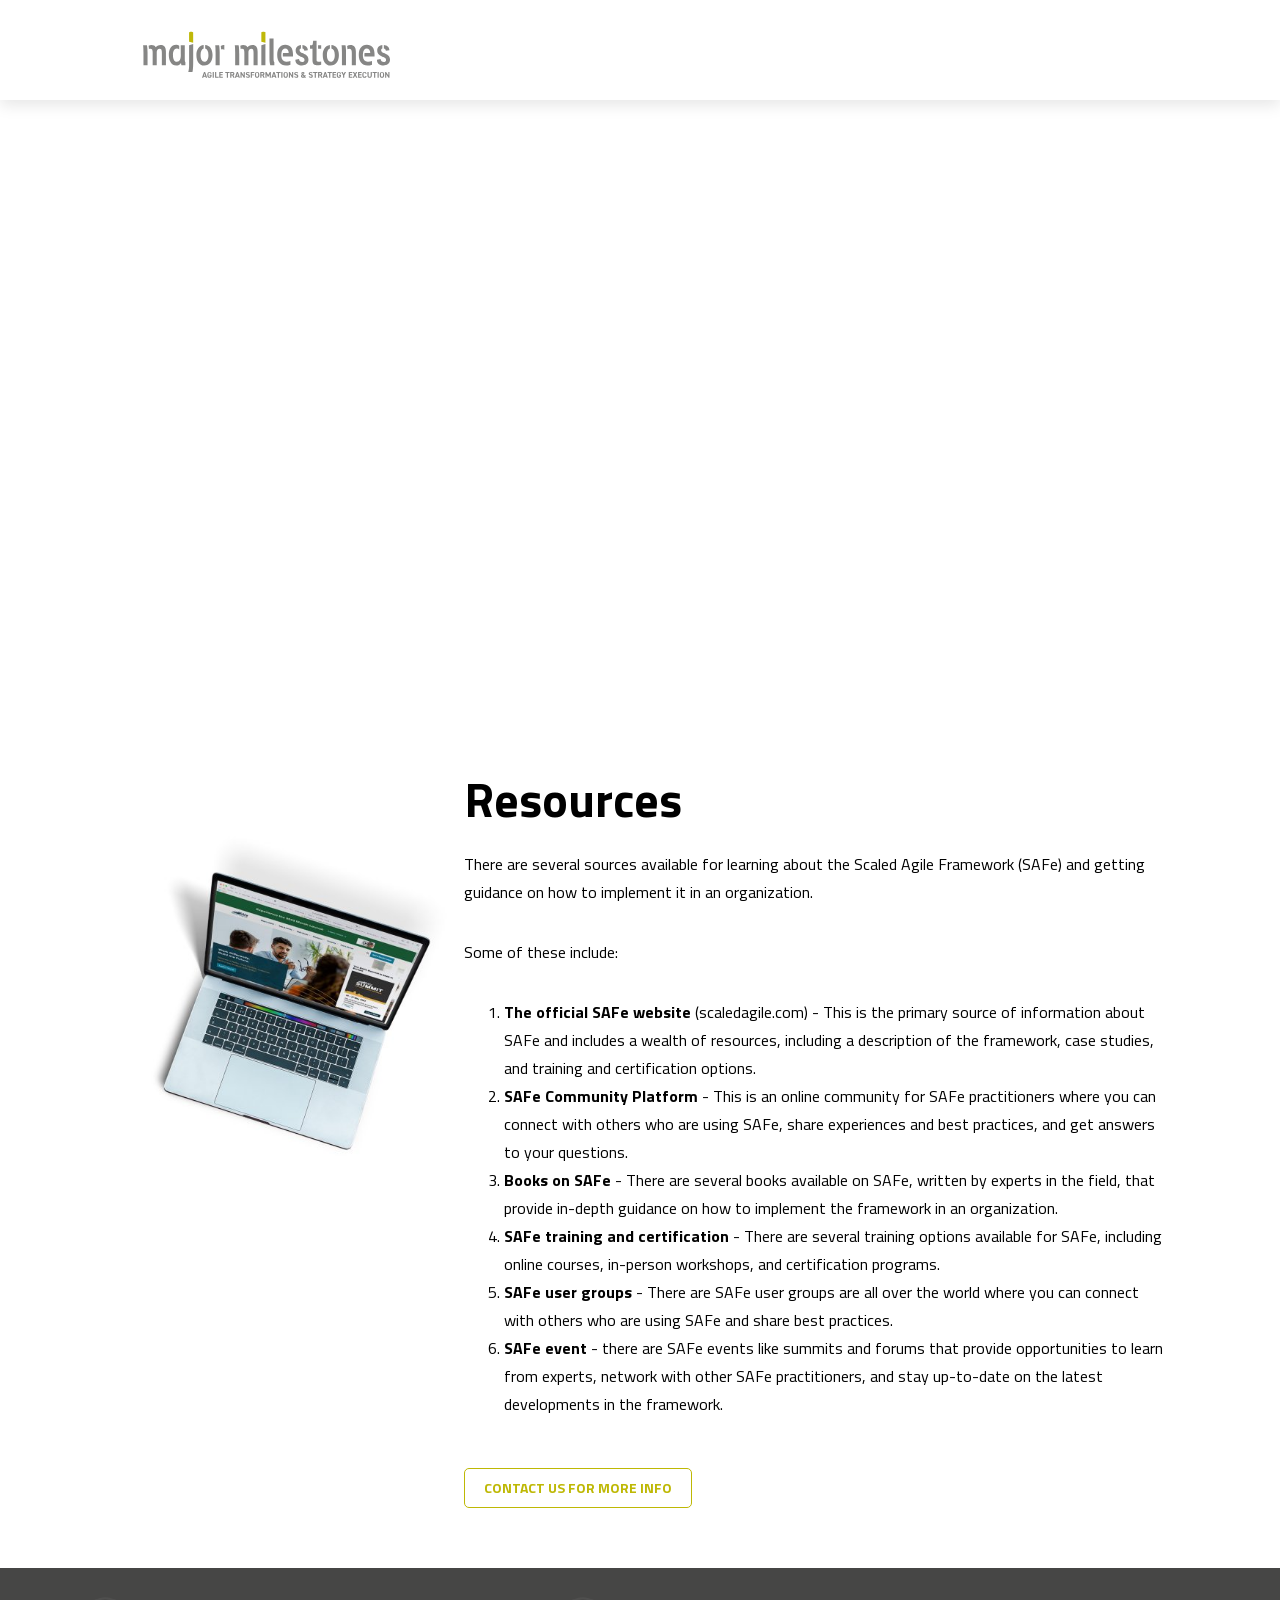
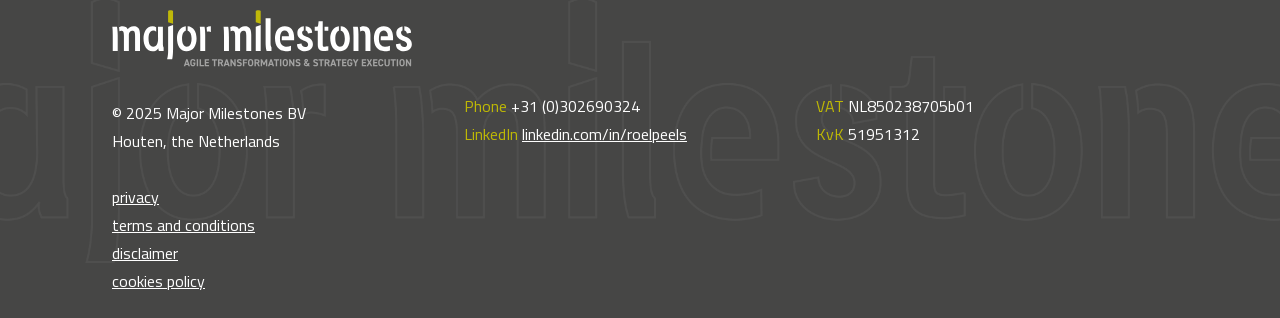
<file: resources/index.html>
<!DOCTYPE html>
<html lang="nl">
    <head>
        <title>RESOURCES - Major Milestones</title>
<meta charset="utf-8">
<meta name="viewport" content="width=device-width, initial-scale=1.0">
<meta property="og:title" content="RESOURCES">
<meta property="og:type" content="website">
<meta property="og:updated_time" content="1769262087">
<meta name="twitter:title" content="RESOURCES">
        <link rel="shortcut icon" href="data:;base64,iVBORw0KGgo=">
        <link rel="canonical" href="https://www.majormilestones.nl/resources/">
        <link rel="preload" href="/assets/fonts/titillium-web/titillium-web-bold.woff2" as="font" type="font/woff2" crossorigin="anonymous">
<link rel="preload" href="/assets/fonts/titillium-web/titillium-web-regular.woff2" as="font" type="font/woff2" crossorigin="anonymous">
<link rel="preload" href="/assets/fonts/titillium-web/titillium-web-extralight.woff2" as="font" type="font/woff2" crossorigin="anonymous">
<link rel="stylesheet" href="/assets/css/fonts.css?v=1769262087">
        <link rel="stylesheet" href="/assets/css/website.css?v=1769262087">
        <link rel="stylesheet" href="/assets/css/page-981326.css?v=1769262087">
        <script>
    const LANGUAGE_CODE = 'nl';
</script>
<script src="/assets/vendors/jquery/jquery.min.js"></script>
        <!-- Google tag (gtag.js) -->
<script async src="https://www.googletagmanager.com/gtag/js?id=G-EWQ5KWW3PF"></script>
<script>
  window.dataLayer = window.dataLayer || [];
  function gtag(){dataLayer.push(arguments);}
  gtag('js', new Date());

  gtag('config', 'G-EWQ5KWW3PF');
</script>
        <script src="/assets/js/email-obfuscate.js"></script>
        
        
    </head>
    <body>
        
        
        <div class="page" id="page-981326">
		<header class="block-4-1 light not-xl not-lg not-md not-sm" data-sticky="sticky">
			<div class="container container-1">
				<div class="row row-1">
					<div class="col col-1">
						<div class="media-1 dark" data-color="fill">
							<img src="/assets/files/logo-major-milestones.jpg" alt srcset="/assets/files/logo-major-milestones.480x0x0x100.jpg 480w, /assets/files/logo-major-milestones.960x0x0x100.jpg 960w, /assets/files/logo-major-milestones.1920x0x0x100.jpg 1920w, /assets/files/logo-major-milestones.jpg 1921w" sizes="(max-width: 480px) 480px, (max-width: 960px) 960px, (max-width: 1920px) 1920px, 1921px">
						</div>
					</div>
					<div class="col col-2">
						<div class="menu" data-menu_hamburger_size="sm">
							<nav class="menu-1 dark default-menu" data-levels="2">
								<ul><li class="page-945689"><a href="/">HOME</a></li><li class="has-submenu page-968774"><a>SAFe/SCALED AGILE</a><div class="dropdown-menu-1 light dropdown-menu"><ul><li class="page-971964"><a href="/safe-scaled-agile/what-is-safe/">WHAT IS SAFe</a></li><li class="page-969060"><a href="/safe-scaled-agile/safe-transformations/">SAFe TRANSFORMATIONS</a></li></ul></div></li><li class="page-980368"><a href="/interim-management/">INTERIM MANAGEMENT</a></li><li class="page-971487"><a href="/safe-academy/">SAFe ACADEMY</a></li><li class="page-981315"><a href="/blog/">BLOG</a></li><li class="active page-981326"><a href="/resources/">RESOURCES</a></li><li class="page-981336"><a href="/about-us/">ABOUT US</a></li><li class="page-960261"><a href="/contact/">CONTACT</a></li></ul>
							</nav>
							<div class="control-1 dark hamburger-menu-handler" data-color="fill">
								<svg xmlns="http://www.w3.org/2000/svg" viewBox="0 0 448 512" id="svg-o7yws0o46cgco8wpf7qxfrf0r4z9813o"><path d="M16 132h416c8.837 0 16-7.163 16-16V76c0-8.837-7.163-16-16-16H16C7.163 60 0 67.163 0 76v40c0 8.837 7.163 16 16 16zm0 160h416c8.837 0 16-7.163 16-16v-40c0-8.837-7.163-16-16-16H16c-8.837 0-16 7.163-16 16v40c0 8.837 7.163 16 16 16zm0 160h416c8.837 0 16-7.163 16-16v-40c0-8.837-7.163-16-16-16H16c-8.837 0-16 7.163-16 16v40c0 8.837 7.163 16 16 16z"/></svg>
							</div>
							<nav class="hamburger-menu-1 dark hamburger-menu" data-levels="2">
								<div class="control-1 light hamburger-menu-close" data-color="fill">
									<svg xmlns="http://www.w3.org/2000/svg" viewBox="0 0 352 512" id="svg-1hk1r3b6q3ygvvescmhyyczt4qd6lxk3"><path d="M242.72 256l100.07-100.07c12.28-12.28 12.28-32.19 0-44.48l-22.24-22.24c-12.28-12.28-32.19-12.28-44.48 0L176 189.28 75.93 89.21c-12.28-12.28-32.19-12.28-44.48 0L9.21 111.45c-12.28 12.28-12.28 32.19 0 44.48L109.28 256 9.21 356.07c-12.28 12.28-12.28 32.19 0 44.48l22.24 22.24c12.28 12.28 32.2 12.28 44.48 0L176 322.72l100.07 100.07c12.28 12.28 32.2 12.28 44.48 0l22.24-22.24c12.28-12.28 12.28-32.19 0-44.48L242.72 256z"/></svg>
								</div>
								<div class="container container-11">
									<div class="row row-11">
										<div class="col col-11">
											<div class="media-1 light" data-color="fill">
												<img src="/assets/files/logo-major-milestones-diap.png" alt srcset="/assets/files/logo-major-milestones-diap.480x0x0x100.png 480w, /assets/files/logo-major-milestones-diap.960x0x0x100.png 960w, /assets/files/logo-major-milestones-diap.1920x0x0x100.png 1920w, /assets/files/logo-major-milestones-diap.png 1921w" sizes="(max-width: 480px) 480px, (max-width: 960px) 960px, (max-width: 1920px) 1920px, 1921px">
											</div>
											<div class="items">
												<ul><li class="page-945689"><a href="/">HOME</a></li><li class="has-submenu page-968774"><a>SAFe/SCALED AGILE</a><ul><li class="page-971964"><a href="/safe-scaled-agile/what-is-safe/">WHAT IS SAFe</a></li><li class="page-969060"><a href="/safe-scaled-agile/safe-transformations/">SAFe TRANSFORMATIONS</a></li></ul></li><li class="page-980368"><a href="/interim-management/">INTERIM MANAGEMENT</a></li><li class="page-971487"><a href="/safe-academy/">SAFe ACADEMY</a></li><li class="page-981315"><a href="/blog/">BLOG</a></li><li class="active page-981326"><a href="/resources/">RESOURCES</a></li><li class="page-981336"><a href="/about-us/">ABOUT US</a></li><li class="page-960261"><a href="/contact/">CONTACT</a></li></ul>
											</div>
										</div>
									</div>
								</div>
							</nav>
						</div>
					</div>
				</div>
			</div>
		</header>
		<header class="block-1-2 light not-xs" data-sticky="sticky">
			<div class="container container-1">
				<div class="row row-1">
					<div class="col col-1">
						<div class="media-1 dark">
							<img src="/assets/files/logo-major-milestones-2025.svg" alt="Logo Major Milestones 2025">
						</div>
					</div>
				</div>
			</div>
		</header>
		<header id="block-32-9824960" class="dark" data-scroll_speed="1">
			<div class="media-4 dark" data-size="1920x0" data-position="center-bottom">
				<img src="/assets/files/resources-header-01.1920x0.jpg" alt srcset="/assets/files/resources-header-01.480x0.jpg 480w, /assets/files/resources-header-01.960x0.jpg 960w, /assets/files/resources-header-01.1920x0.jpg 1920w" sizes="(max-width: 480px) 480px, (max-width: 960px) 960px, 1920px">
			</div>
			<div class="box-1">
				<div class="container container-1">
					<div class="row row-1">
						<div class="col col-1">
							<div class="menu" data-menu_hamburger_size="sm" data-menu_snap_dropdown>
								<nav class="menu-1 light default-menu" data-levels="2">
									<ul><li class="page-945689"><a href="/">HOME</a></li><li class="has-submenu page-968774"><a>SAFe/SCALED AGILE</a><div class="dropdown-menu-1 light dropdown-menu" data-align_horizontal="center" data-switch_effect="shift"><ul><li class="page-971964"><a href="/safe-scaled-agile/what-is-safe/">WHAT IS SAFe</a></li><li class="page-969060"><a href="/safe-scaled-agile/safe-transformations/">SAFe TRANSFORMATIONS</a></li></ul></div></li><li class="page-980368"><a href="/interim-management/">INTERIM MANAGEMENT</a></li><li class="page-971487"><a href="/safe-academy/">SAFe ACADEMY</a></li><li class="page-981315"><a href="/blog/">BLOG</a></li><li class="active page-981326"><a href="/resources/">RESOURCES</a></li><li class="page-981336"><a href="/about-us/">ABOUT US</a></li><li class="page-960261"><a href="/contact/">CONTACT</a></li></ul>
								</nav>
								
								<nav class="hamburger-menu-1 light hamburger-menu" data-levels="2">
									<div class="control-1 dark hamburger-menu-close" data-color="fill">
										<svg xmlns="http://www.w3.org/2000/svg" viewBox="0 0 352 512" id="svg-4tw6w4aghoph1yuh2nus8al3h3qdahwn"><path d="M242.72 256l100.07-100.07c12.28-12.28 12.28-32.19 0-44.48l-22.24-22.24c-12.28-12.28-32.19-12.28-44.48 0L176 189.28 75.93 89.21c-12.28-12.28-32.19-12.28-44.48 0L9.21 111.45c-12.28 12.28-12.28 32.19 0 44.48L109.28 256 9.21 356.07c-12.28 12.28-12.28 32.19 0 44.48l22.24 22.24c12.28 12.28 32.2 12.28 44.48 0L176 322.72l100.07 100.07c12.28 12.28 32.2 12.28 44.48 0l22.24-22.24c12.28-12.28 12.28-32.19 0-44.48L242.72 256z"/></svg>
									</div>
									<div class="container container-11">
										<div class="row row-11">
											<div class="col col-11">
												<div class="media-1 dark" data-color="fill">
													<svg version="1.1" xmlns="http://www.w3.org/2000/svg" xmlns:xlink="http://www.w3.org/1999/xlink" x="0px" y="0px"
	 width="123.8px" height="26.7px" viewBox="0 0 123.8 26.7" style="enable-background:new 0 0 123.8 26.7;" xml:space="preserve" id="svg-gbmilwxh1n6vpv08dx43mmmfz21ipgcn">
<g>
	<path d="M7,26.4V18L0,2h5.7l4.1,10.4h0.3L14,2h5.5l-7,16v8.4H7z"/>
	<path d="M21.3,25.9c-1.1-0.5-1.7-1.4-2-2.6c-0.3-1.2-0.4-3.2-0.4-6c0-2.7,0.1-4.7,0.4-6c0.3-1.2,1-2.1,2-2.6
		C22.4,8.3,24.1,8,26.5,8s4.1,0.3,5.2,0.8c1,0.5,1.7,1.4,2,2.6c0.3,1.2,0.4,3.2,0.4,6c0,2.7-0.1,4.7-0.4,5.9c-0.3,1.2-1,2.1-2,2.6
		c-1,0.5-2.8,0.8-5.2,0.8S22.4,26.4,21.3,25.9z M28.3,22.3c0.3-0.2,0.5-0.6,0.6-1.3c0.1-0.6,0.1-1.9,0.1-3.7s0-3-0.1-3.7
		c-0.1-0.7-0.3-1.1-0.6-1.3c-0.3-0.2-0.9-0.3-1.7-0.3s-1.4,0.1-1.8,0.3c-0.3,0.2-0.5,0.6-0.6,1.3c-0.1,0.6-0.1,1.9-0.1,3.7
		c0,1.8,0,3.1,0.1,3.7s0.3,1,0.6,1.3c0.3,0.2,0.9,0.3,1.8,0.3S28,22.5,28.3,22.3z"/>
	<path d="M47.2,24.2h-0.3c-0.8,1.6-2.3,2.5-4.7,2.5c-1.4,0-2.4-0.2-3.1-0.7c-0.7-0.5-1.2-1.2-1.4-2.2c-0.2-0.9-0.4-2.3-0.4-3.9V8.3
		h5.2V18c0,1.4,0,2.4,0.1,3c0.1,0.6,0.3,0.9,0.6,1.1c0.3,0.2,0.8,0.2,1.5,0.2c0.7,0,1.2-0.1,1.5-0.4c0.3-0.2,0.5-0.7,0.6-1.3
		C47,20,47,19,47,17.7V8.3h5.2v18.1h-4.9L47.2,24.2z"/>
	<path d="M56.1,8.3H61l0.1,3.1h0.3c0.4-1.3,1-2.1,1.8-2.6C64,8.2,65.1,8,66.4,8v5c-1.3,0-2.3,0.2-3.1,0.5c-0.7,0.4-1.3,1-1.6,1.8
		c-0.3,0.9-0.5,2.1-0.5,3.6v7.5h-5.2V8.3z"/>
	<path d="M69,26.1v-4.3c2.9,0.2,5,0.4,6.3,0.4c1,0,1.7,0,2.3-0.1c0.5-0.1,0.9-0.3,1.2-0.5c0.2-0.2,0.3-0.5,0.4-0.8
		c0.1-0.3,0.1-0.7,0.1-1.3c0-0.8,0-1.3-0.1-1.6c-0.1-0.3-0.3-0.6-0.6-0.7c-0.3-0.1-0.8-0.3-1.5-0.4L73,16.1c-1.8-0.3-3-1-3.7-2.1
		c-0.6-1.1-1-2.8-1-4.9c0-2.1,0.3-3.6,1-4.7c0.7-1.1,1.6-1.8,2.8-2.2s2.7-0.5,4.5-0.5c2.3,0,4.6,0.2,6.9,0.7v4.3
		c-2.1-0.3-4-0.4-5.7-0.4c-1.8,0-2.9,0.2-3.4,0.5c-0.3,0.2-0.5,0.4-0.5,0.7C74,7.7,74,8.2,74,8.8c0,0.7,0,1.2,0.1,1.5
		c0.1,0.3,0.2,0.5,0.5,0.6s0.7,0.2,1.3,0.3l4.2,0.6c0.9,0.1,1.7,0.4,2.4,0.7c0.6,0.3,1.1,0.9,1.5,1.7c0.5,1,0.7,2.5,0.7,4.5
		c0,2.3-0.3,4-1,5.2c-0.6,1.2-1.5,1.9-2.6,2.3c-1.1,0.4-2.5,0.5-4.3,0.5C73.9,26.7,71.3,26.5,69,26.1z"/>
	<path d="M88,4.4V0h5.3v4.4H88z M88.1,26.4V8.3h5.2v18.1H88.1z"/>
	<path d="M98.6,26.4v-14h-2.8V8.3h2.8V3h5.2v5.3h3.4v4.1h-3.4v14H98.6z"/>
	<path d="M123.8,18.8h-9.6c0,1.3,0.1,2.2,0.2,2.6c0.1,0.5,0.5,0.8,1,1c0.5,0.2,1.5,0.2,2.8,0.2c1,0,2.7-0.1,4.9-0.3v3.8
		c-0.7,0.2-1.6,0.3-2.8,0.4s-2.3,0.2-3.4,0.2c-2.4,0-4.2-0.3-5.4-0.9s-1.8-1.5-2.1-2.8c-0.3-1.2-0.5-3.1-0.5-5.6
		c0-2.5,0.2-4.3,0.5-5.6c0.3-1.3,1-2.2,2.1-2.8c1.1-0.6,2.7-1,5-1c2.3,0,3.9,0.3,4.9,0.9c1,0.6,1.6,1.5,1.8,2.7
		c0.2,1.2,0.4,3.1,0.4,5.8V18.8z M115.1,12.2c-0.3,0.2-0.5,0.5-0.6,1c-0.1,0.5-0.2,1.4-0.2,2.5h4.7c0-1.2-0.1-2.1-0.2-2.6
		c-0.1-0.5-0.3-0.8-0.6-1c-0.3-0.2-0.8-0.2-1.5-0.2C115.9,11.9,115.4,12,115.1,12.2z"/>
</g>
</svg>
												</div>
												<div class="items">
													<ul><li class="page-945689"><a href="/">HOME</a></li><li class="has-submenu page-968774"><a>SAFe/SCALED AGILE</a><ul><li class="page-971964"><a href="/safe-scaled-agile/what-is-safe/">WHAT IS SAFe</a></li><li class="page-969060"><a href="/safe-scaled-agile/safe-transformations/">SAFe TRANSFORMATIONS</a></li></ul></li><li class="page-980368"><a href="/interim-management/">INTERIM MANAGEMENT</a></li><li class="page-971487"><a href="/safe-academy/">SAFe ACADEMY</a></li><li class="page-981315"><a href="/blog/">BLOG</a></li><li class="active page-981326"><a href="/resources/">RESOURCES</a></li><li class="page-981336"><a href="/about-us/">ABOUT US</a></li><li class="page-960261"><a href="/contact/">CONTACT</a></li></ul>
												</div>
											</div>
										</div>
									</div>
								</nav>
							</div>
						</div>
					</div>
				</div>
			</div>
			<div class="container container-2">
				<div class="row row-2">
					<div class="col col-2">
						<div class="box-2 empty">
						</div>
					</div>
				</div>
			</div>
		</header>
		<section id="block-23-9824955" class="light">
			<div class="container container-1">
				<div class="row row-1">
					<div class="col col-1">
						<div class="media-2 dark not-xs" data-size="1280x0">
							<img src="/assets/files/boog-wit-onder-02.1280x0.png" alt srcset="/assets/files/boog-wit-onder-02.640x0.png 640w, /assets/files/boog-wit-onder-02.1280x0.png 1280w" sizes="(max-width: 640px) 640px, 1280px">
						</div>
					</div>
				</div>
			</div>
		</section>
		<section id="block-90-9824959" class="light">
			<div class="container container-1">
				<div class="row row-1 empty">
				</div>
				<div class="row row-2">
					<div class="col col-2">
						<div class="box-2">
							<div class="separator-1 dark empty"></div>
							<div class="media-2 dark" data-size="480x0">
								<img src="/assets/files/laptop-top-scaledagile-v01.480x0.jpg" alt srcset="/assets/files/laptop-top-scaledagile-v01.480x0.jpg 480w, /assets/files/laptop-top-scaledagile-v01.960x0.jpg 960w" sizes="480px">
							</div>
						</div>
					</div>
					<div class="col col-3">
						<div class="box-3">
							<div class="heading-1 dark">Resources</div>
							<div class="text-1 dark">
								<p>There are several sources available for learning about the Scaled Agile Framework (SAFe) and getting guidance on how to implement it in an organization.&nbsp;&nbsp;</p>
								<p>Some of these include:&nbsp;</p> <ol>
								<li data-list-defn-props="{&quot;335552541&quot;:0,&quot;335559684&quot;:-1,&quot;335559685&quot;:360,&quot;335559991&quot;:360,&quot;469769242&quot;:[65533,0],&quot;469777803&quot;:&quot;left&quot;,&quot;469777804&quot;:&quot;%1.&quot;,&quot;469777815&quot;:&quot;hybridMultilevel&quot;}" aria-setsize="-1" data-aria-posinset="1" data-aria-level="1"><strong>The official SAFe website</strong> (scaledagile.com) - This is the primary source of information about SAFe and includes a wealth of resources, including a description of the framework, case studies, and training and certification options.</li>
								<li data-list-defn-props="{&quot;335552541&quot;:0,&quot;335559684&quot;:-1,&quot;335559685&quot;:360,&quot;335559991&quot;:360,&quot;469769242&quot;:[65533,0],&quot;469777803&quot;:&quot;left&quot;,&quot;469777804&quot;:&quot;%1.&quot;,&quot;469777815&quot;:&quot;hybridMultilevel&quot;}" aria-setsize="-1" data-aria-posinset="1" data-aria-level="1"><strong>SAFe Community Platform</strong> - This is an online community for SAFe practitioners where you can connect with others who are using SAFe, share experiences and best practices, and get answers to your questions.</li>
								<li data-list-defn-props="{&quot;335552541&quot;:0,&quot;335559684&quot;:-1,&quot;335559685&quot;:360,&quot;335559991&quot;:360,&quot;469769242&quot;:[65533,0],&quot;469777803&quot;:&quot;left&quot;,&quot;469777804&quot;:&quot;%1.&quot;,&quot;469777815&quot;:&quot;hybridMultilevel&quot;}" aria-setsize="-1" data-aria-posinset="1" data-aria-level="1"><strong>Books on SAFe</strong> - There are several books available on SAFe, written by experts in the field, that provide in-depth guidance on how to implement the framework in an organization.</li>
								<li data-list-defn-props="{&quot;335552541&quot;:0,&quot;335559684&quot;:-1,&quot;335559685&quot;:360,&quot;335559991&quot;:360,&quot;469769242&quot;:[65533,0],&quot;469777803&quot;:&quot;left&quot;,&quot;469777804&quot;:&quot;%1.&quot;,&quot;469777815&quot;:&quot;hybridMultilevel&quot;}" aria-setsize="-1" data-aria-posinset="1" data-aria-level="1"><strong>SAFe training and certification</strong> - There are several training options available for SAFe, including online courses, in-person workshops, and certification programs.</li>
								<li data-list-defn-props="{&quot;335552541&quot;:0,&quot;335559684&quot;:-1,&quot;335559685&quot;:360,&quot;335559991&quot;:360,&quot;469769242&quot;:[65533,0],&quot;469777803&quot;:&quot;left&quot;,&quot;469777804&quot;:&quot;%1.&quot;,&quot;469777815&quot;:&quot;hybridMultilevel&quot;}" aria-setsize="-1" data-aria-posinset="1" data-aria-level="1"><strong>SAFe user groups</strong> - There are SAFe user groups are all over the world where you can connect with others who are using SAFe and share best practices.</li>
								<li data-list-defn-props="{&quot;335552541&quot;:0,&quot;335559684&quot;:-1,&quot;335559685&quot;:360,&quot;335559991&quot;:360,&quot;469769242&quot;:[65533,0],&quot;469777803&quot;:&quot;left&quot;,&quot;469777804&quot;:&quot;%1.&quot;,&quot;469777815&quot;:&quot;hybridMultilevel&quot;}" aria-setsize="-1" data-aria-posinset="1" data-aria-level="1"><strong>SAFe event</strong> - there are SAFe events like summits and forums that provide opportunities to learn from experts, network with other SAFe practitioners, and stay up-to-date on the latest developments in the framework.&nbsp;</li> </ol>
							</div>
							<div class="button-wrapper">
								<a class="button-4 dark" href="/contact/">CONTACT US FOR MORE INFO</a>
							</div>
							
						</div>
					</div>
				</div>
			</div>
		</section>
		<section class="block-31-1 light">
			<div class="container container-1">
				<div class="row row-1 equalize">
					<div class="col col-1">
						<div class="box-1">
							<div class="media-2 dark" data-size="480x0">
								<img src="/assets/files/logo-major-milestones-diap-2025.svg" alt="Logo Major Milestones diap 2025">
							</div>
							<div class="text-2 dark">
								<p>&copy; 2025 Major Milestones BV<br>Houten, the Netherlands<br><br><a href="/privacy/"><span style="text-decoration: underline;">privacy</span></a><br><span style="text-decoration: underline;"><a href="/t-c/">terms and conditions</a><br></span><span style="text-decoration: underline;"><a href="/disclaimer/">disclaimer</a><br></span><a href="/cookies/"><span style="text-decoration: underline;">cookies policy</span></a></p>
							</div>
						</div>
					</div>
					<div class="col col-2">
						<div class="box-2">
							<div class="text-2 dark">
								<p><span style="color: #beb805;"><br><br><br>Phone <span style="color: #ffffff;">+31 (0)302690324&nbsp;</span></span><br><a href="mailto:&#105;&#110;&#102;&#111;&#64;&#109;&#97;&#106;&#111;&#114;&#109;&#105;&#108;&#101;&#115;&#116;&#111;&#110;&#101;&#115;&#46;&#110;&#108;"></a><span style="color: #beb805;"><span style="color: #ffffff;"><span style="color: #beb805;">LinkedIn&nbsp;</span></span></span><a href="https://www.linkedin.com/in/roelpeels/">linkedin.com/in/roelpeels</a></p>
							</div>
						</div>
					</div>
					<div class="col col-3">
						<div class="box-3">
							<div class="text-2 dark">
								<p><span style="color: #beb805;"><br><br><br>VAT</span> NL850238705b01<br><span style="color: #beb805;">KvK</span> 51951312</p>
							</div>
						</div>
					</div>
				</div>
			</div>
		</section>
	</div>

        
        <script src="/assets/js/script.js?v=1769262087"></script>
<script>
    window.addEventListener('load', () => {
        new Menu();
new Scroll();
new Sticky();

new Equalize({selector: '.block-31-1 .equalize'});

if (window.parent !== window) {
            window.parent.postMessage({'height': document.body.scrollHeight});
        }
    });
</script>
    </body>
</html>
</file>
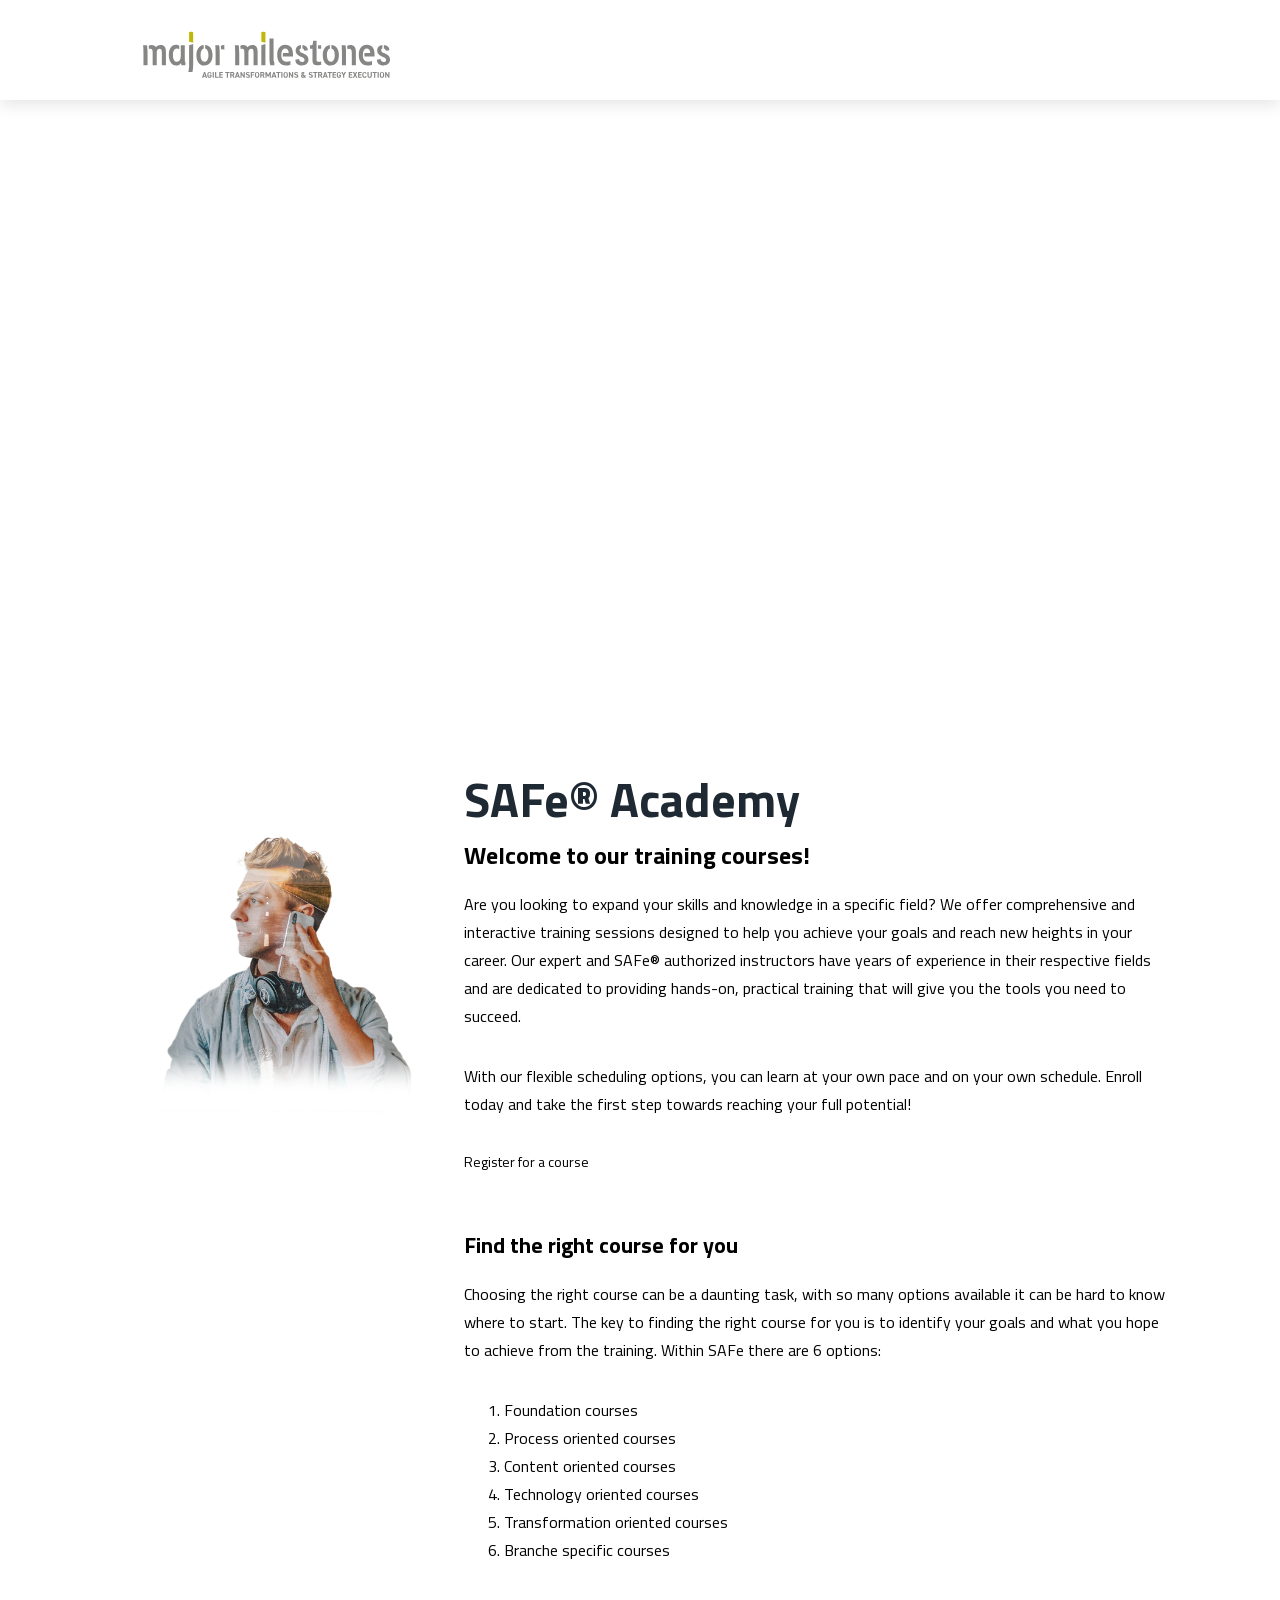
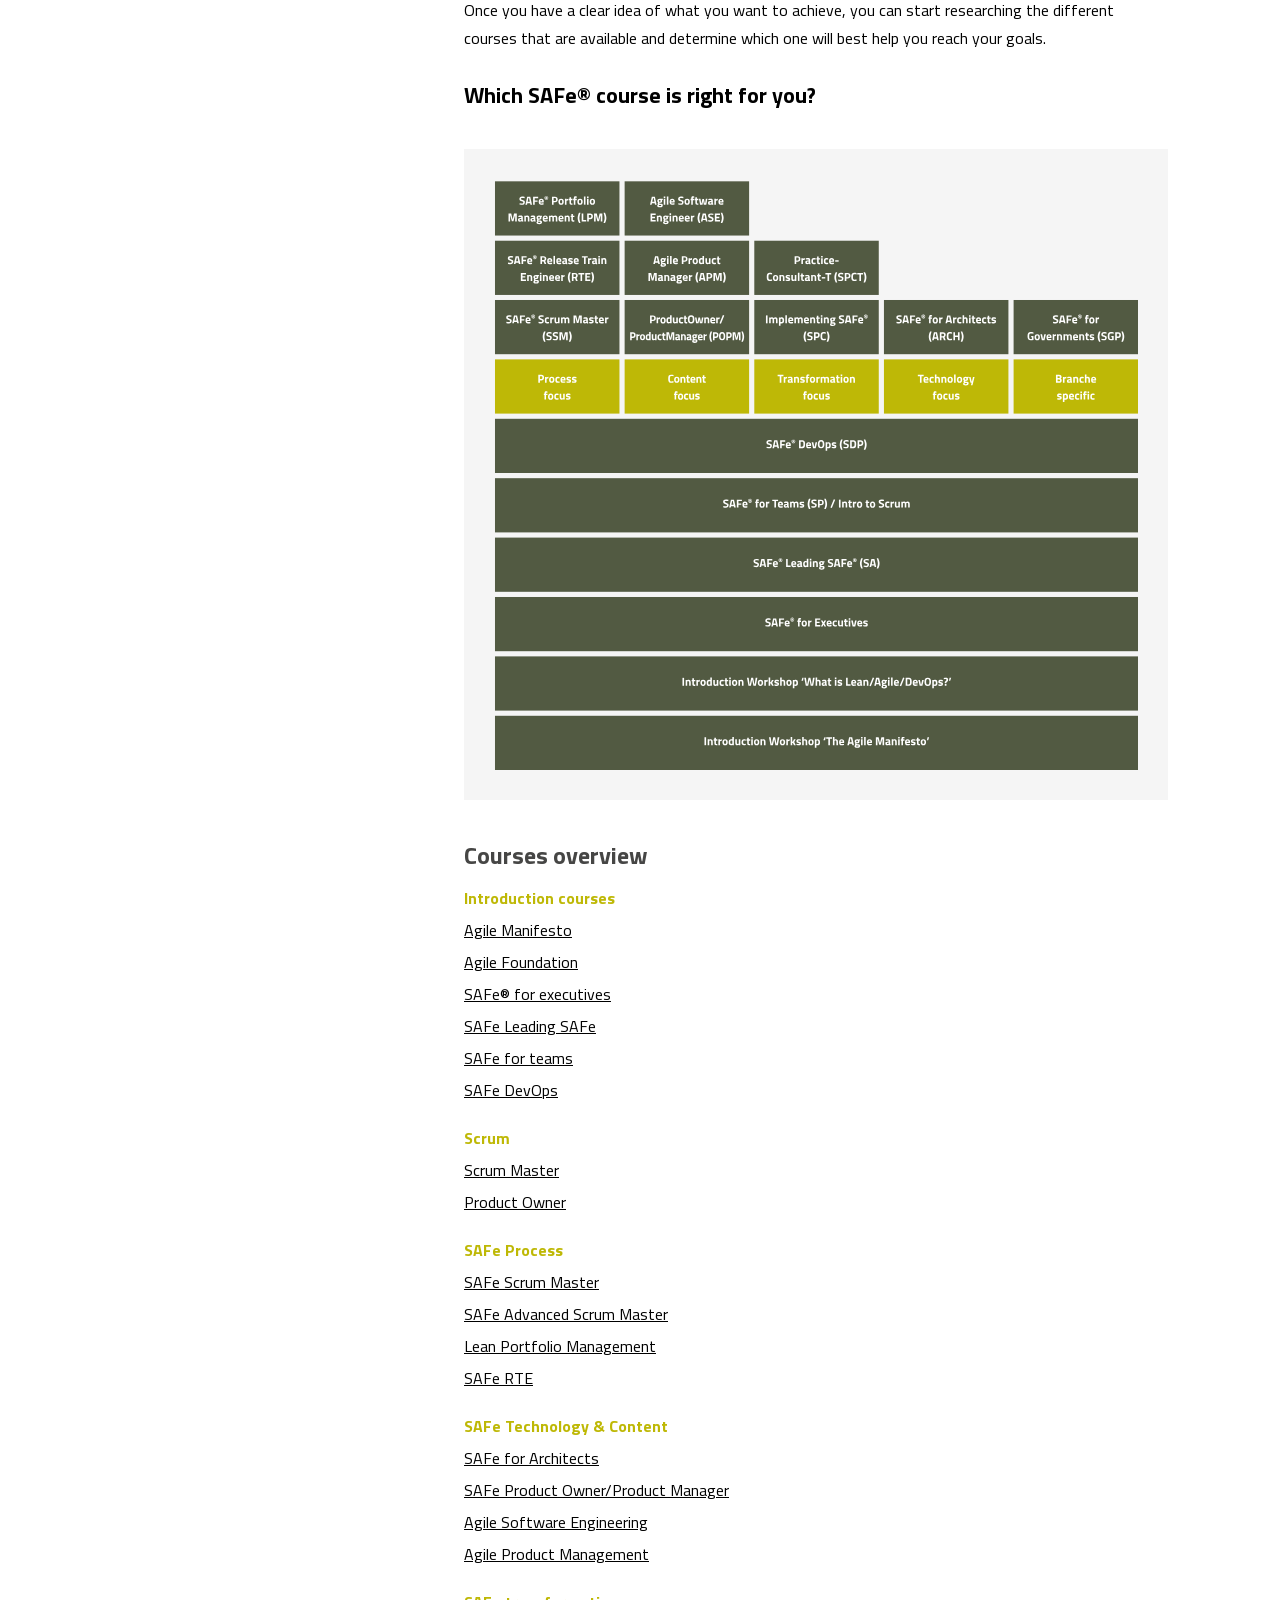
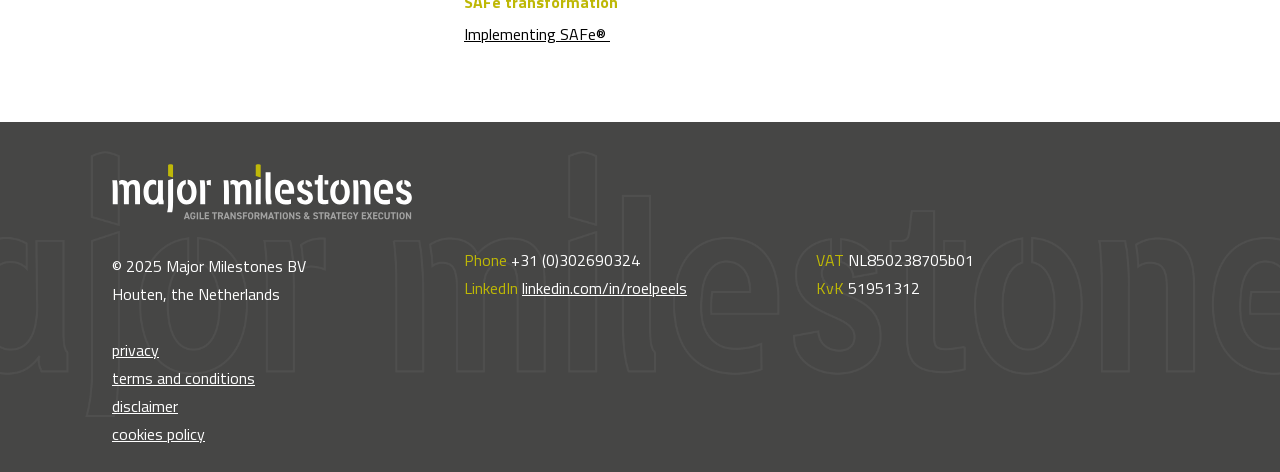
<file: safe-academy/index.html>
<!DOCTYPE html>
<html lang="nl">
    <head>
        <title>SAFe ACADEMY - Major Milestones</title>
<meta charset="utf-8">
<meta name="viewport" content="width=device-width, initial-scale=1.0">
<meta property="og:title" content="SAFe ACADEMY">
<meta property="og:type" content="website">
<meta property="og:updated_time" content="1769262087">
<meta name="twitter:title" content="SAFe ACADEMY">
        <link rel="shortcut icon" href="data:;base64,iVBORw0KGgo=">
        <link rel="canonical" href="https://www.majormilestones.nl/safe-academy/">
        <link rel="preload" href="/assets/fonts/titillium-web/titillium-web-bold.woff2" as="font" type="font/woff2" crossorigin="anonymous">
<link rel="preload" href="/assets/fonts/titillium-web/titillium-web-regular.woff2" as="font" type="font/woff2" crossorigin="anonymous">
<link rel="preload" href="/assets/fonts/titillium-web/titillium-web-extralight.woff2" as="font" type="font/woff2" crossorigin="anonymous">
<link rel="stylesheet" href="/assets/css/fonts.css?v=1769262087">
        <link rel="stylesheet" href="/assets/css/website.css?v=1769262087">
        <link rel="stylesheet" href="/assets/css/page-971487.css?v=1769262087">
        <script>
    const LANGUAGE_CODE = 'nl';
</script>
<script src="/assets/vendors/jquery/jquery.min.js"></script>
        <!-- Google tag (gtag.js) -->
<script async src="https://www.googletagmanager.com/gtag/js?id=G-EWQ5KWW3PF"></script>
<script>
  window.dataLayer = window.dataLayer || [];
  function gtag(){dataLayer.push(arguments);}
  gtag('js', new Date());

  gtag('config', 'G-EWQ5KWW3PF');
</script>
        <script src="/assets/js/email-obfuscate.js"></script>
        
        
    </head>
    <body>
        
        
        <div class="page" id="page-971487">
		<header class="block-4-1 light not-xl not-lg not-md not-sm" data-sticky="sticky">
			<div class="container container-1">
				<div class="row row-1">
					<div class="col col-1">
						<div class="media-1 dark" data-color="fill">
							<img src="/assets/files/logo-major-milestones.jpg" alt srcset="/assets/files/logo-major-milestones.480x0x0x100.jpg 480w, /assets/files/logo-major-milestones.960x0x0x100.jpg 960w, /assets/files/logo-major-milestones.1920x0x0x100.jpg 1920w, /assets/files/logo-major-milestones.jpg 1921w" sizes="(max-width: 480px) 480px, (max-width: 960px) 960px, (max-width: 1920px) 1920px, 1921px">
						</div>
					</div>
					<div class="col col-2">
						<div class="menu" data-menu_hamburger_size="sm">
							<nav class="menu-1 dark default-menu" data-levels="2">
								<ul><li class="page-945689"><a href="/">HOME</a></li><li class="has-submenu page-968774"><a>SAFe/SCALED AGILE</a><div class="dropdown-menu-1 light dropdown-menu"><ul><li class="page-971964"><a href="/safe-scaled-agile/what-is-safe/">WHAT IS SAFe</a></li><li class="page-969060"><a href="/safe-scaled-agile/safe-transformations/">SAFe TRANSFORMATIONS</a></li></ul></div></li><li class="page-980368"><a href="/interim-management/">INTERIM MANAGEMENT</a></li><li class="active page-971487"><a href="/safe-academy/">SAFe ACADEMY</a></li><li class="page-981315"><a href="/blog/">BLOG</a></li><li class="page-981326"><a href="/resources/">RESOURCES</a></li><li class="page-981336"><a href="/about-us/">ABOUT US</a></li><li class="page-960261"><a href="/contact/">CONTACT</a></li></ul>
							</nav>
							<div class="control-1 dark hamburger-menu-handler" data-color="fill">
								<svg xmlns="http://www.w3.org/2000/svg" viewBox="0 0 448 512" id="svg-c8dm8d7uj198lrz6y9kh8ozdes0jgfy4"><path d="M16 132h416c8.837 0 16-7.163 16-16V76c0-8.837-7.163-16-16-16H16C7.163 60 0 67.163 0 76v40c0 8.837 7.163 16 16 16zm0 160h416c8.837 0 16-7.163 16-16v-40c0-8.837-7.163-16-16-16H16c-8.837 0-16 7.163-16 16v40c0 8.837 7.163 16 16 16zm0 160h416c8.837 0 16-7.163 16-16v-40c0-8.837-7.163-16-16-16H16c-8.837 0-16 7.163-16 16v40c0 8.837 7.163 16 16 16z"/></svg>
							</div>
							<nav class="hamburger-menu-1 dark hamburger-menu" data-levels="2">
								<div class="control-1 light hamburger-menu-close" data-color="fill">
									<svg xmlns="http://www.w3.org/2000/svg" viewBox="0 0 352 512" id="svg-apl29sbspe6q5jzy0rkj1m5go2y7aelz"><path d="M242.72 256l100.07-100.07c12.28-12.28 12.28-32.19 0-44.48l-22.24-22.24c-12.28-12.28-32.19-12.28-44.48 0L176 189.28 75.93 89.21c-12.28-12.28-32.19-12.28-44.48 0L9.21 111.45c-12.28 12.28-12.28 32.19 0 44.48L109.28 256 9.21 356.07c-12.28 12.28-12.28 32.19 0 44.48l22.24 22.24c12.28 12.28 32.2 12.28 44.48 0L176 322.72l100.07 100.07c12.28 12.28 32.2 12.28 44.48 0l22.24-22.24c12.28-12.28 12.28-32.19 0-44.48L242.72 256z"/></svg>
								</div>
								<div class="container container-11">
									<div class="row row-11">
										<div class="col col-11">
											<div class="media-1 light" data-color="fill">
												<img src="/assets/files/logo-major-milestones-diap.png" alt srcset="/assets/files/logo-major-milestones-diap.480x0x0x100.png 480w, /assets/files/logo-major-milestones-diap.960x0x0x100.png 960w, /assets/files/logo-major-milestones-diap.1920x0x0x100.png 1920w, /assets/files/logo-major-milestones-diap.png 1921w" sizes="(max-width: 480px) 480px, (max-width: 960px) 960px, (max-width: 1920px) 1920px, 1921px">
											</div>
											<div class="items">
												<ul><li class="page-945689"><a href="/">HOME</a></li><li class="has-submenu page-968774"><a>SAFe/SCALED AGILE</a><ul><li class="page-971964"><a href="/safe-scaled-agile/what-is-safe/">WHAT IS SAFe</a></li><li class="page-969060"><a href="/safe-scaled-agile/safe-transformations/">SAFe TRANSFORMATIONS</a></li></ul></li><li class="page-980368"><a href="/interim-management/">INTERIM MANAGEMENT</a></li><li class="active page-971487"><a href="/safe-academy/">SAFe ACADEMY</a></li><li class="page-981315"><a href="/blog/">BLOG</a></li><li class="page-981326"><a href="/resources/">RESOURCES</a></li><li class="page-981336"><a href="/about-us/">ABOUT US</a></li><li class="page-960261"><a href="/contact/">CONTACT</a></li></ul>
											</div>
										</div>
									</div>
								</div>
							</nav>
						</div>
					</div>
				</div>
			</div>
		</header>
		<header class="block-1-2 light not-xs" data-sticky="sticky">
			<div class="container container-1">
				<div class="row row-1">
					<div class="col col-1">
						<div class="media-1 dark">
							<img src="/assets/files/logo-major-milestones-2025.svg" alt="Logo Major Milestones 2025">
						</div>
					</div>
				</div>
			</div>
		</header>
		<header id="block-32-9716465" class="dark" data-scroll_speed="1">
			<div class="media-4 dark" data-size="1920x0" data-position="center-bottom">
				<img src="/assets/files/safe-header-ijsland-06.1920x0.jpg" alt srcset="/assets/files/safe-header-ijsland-06.480x0.jpg 480w, /assets/files/safe-header-ijsland-06.960x0.jpg 960w, /assets/files/safe-header-ijsland-06.1920x0.jpg 1920w" sizes="(max-width: 480px) 480px, (max-width: 960px) 960px, 1920px">
			</div>
			<div class="box-1">
				<div class="container container-1">
					<div class="row row-1">
						<div class="col col-1">
							<div class="menu" data-menu_hamburger_size="sm" data-menu_snap_dropdown>
								<nav class="menu-1 light default-menu" data-levels="2">
									<ul><li class="page-945689"><a href="/">HOME</a></li><li class="has-submenu page-968774"><a>SAFe/SCALED AGILE</a><div class="dropdown-menu-1 light dropdown-menu" data-align_horizontal="center" data-switch_effect="shift"><ul><li class="page-971964"><a href="/safe-scaled-agile/what-is-safe/">WHAT IS SAFe</a></li><li class="page-969060"><a href="/safe-scaled-agile/safe-transformations/">SAFe TRANSFORMATIONS</a></li></ul></div></li><li class="page-980368"><a href="/interim-management/">INTERIM MANAGEMENT</a></li><li class="active page-971487"><a href="/safe-academy/">SAFe ACADEMY</a></li><li class="page-981315"><a href="/blog/">BLOG</a></li><li class="page-981326"><a href="/resources/">RESOURCES</a></li><li class="page-981336"><a href="/about-us/">ABOUT US</a></li><li class="page-960261"><a href="/contact/">CONTACT</a></li></ul>
								</nav>
								
								<nav class="hamburger-menu-1 light hamburger-menu" data-levels="2">
									<div class="control-1 dark hamburger-menu-close" data-color="fill">
										<svg xmlns="http://www.w3.org/2000/svg" viewBox="0 0 352 512" id="svg-6jfrtp9uzjv20a18uncq0o0pqbhcfpqs"><path d="M242.72 256l100.07-100.07c12.28-12.28 12.28-32.19 0-44.48l-22.24-22.24c-12.28-12.28-32.19-12.28-44.48 0L176 189.28 75.93 89.21c-12.28-12.28-32.19-12.28-44.48 0L9.21 111.45c-12.28 12.28-12.28 32.19 0 44.48L109.28 256 9.21 356.07c-12.28 12.28-12.28 32.19 0 44.48l22.24 22.24c12.28 12.28 32.2 12.28 44.48 0L176 322.72l100.07 100.07c12.28 12.28 32.2 12.28 44.48 0l22.24-22.24c12.28-12.28 12.28-32.19 0-44.48L242.72 256z"/></svg>
									</div>
									<div class="container container-11">
										<div class="row row-11">
											<div class="col col-11">
												<div class="media-1 dark" data-color="fill">
													<svg version="1.1" xmlns="http://www.w3.org/2000/svg" xmlns:xlink="http://www.w3.org/1999/xlink" x="0px" y="0px"
	 width="123.8px" height="26.7px" viewBox="0 0 123.8 26.7" style="enable-background:new 0 0 123.8 26.7;" xml:space="preserve" id="svg-tft83gfzm8bpr2bzo90giz2nqzp0p226">
<g>
	<path d="M7,26.4V18L0,2h5.7l4.1,10.4h0.3L14,2h5.5l-7,16v8.4H7z"/>
	<path d="M21.3,25.9c-1.1-0.5-1.7-1.4-2-2.6c-0.3-1.2-0.4-3.2-0.4-6c0-2.7,0.1-4.7,0.4-6c0.3-1.2,1-2.1,2-2.6
		C22.4,8.3,24.1,8,26.5,8s4.1,0.3,5.2,0.8c1,0.5,1.7,1.4,2,2.6c0.3,1.2,0.4,3.2,0.4,6c0,2.7-0.1,4.7-0.4,5.9c-0.3,1.2-1,2.1-2,2.6
		c-1,0.5-2.8,0.8-5.2,0.8S22.4,26.4,21.3,25.9z M28.3,22.3c0.3-0.2,0.5-0.6,0.6-1.3c0.1-0.6,0.1-1.9,0.1-3.7s0-3-0.1-3.7
		c-0.1-0.7-0.3-1.1-0.6-1.3c-0.3-0.2-0.9-0.3-1.7-0.3s-1.4,0.1-1.8,0.3c-0.3,0.2-0.5,0.6-0.6,1.3c-0.1,0.6-0.1,1.9-0.1,3.7
		c0,1.8,0,3.1,0.1,3.7s0.3,1,0.6,1.3c0.3,0.2,0.9,0.3,1.8,0.3S28,22.5,28.3,22.3z"/>
	<path d="M47.2,24.2h-0.3c-0.8,1.6-2.3,2.5-4.7,2.5c-1.4,0-2.4-0.2-3.1-0.7c-0.7-0.5-1.2-1.2-1.4-2.2c-0.2-0.9-0.4-2.3-0.4-3.9V8.3
		h5.2V18c0,1.4,0,2.4,0.1,3c0.1,0.6,0.3,0.9,0.6,1.1c0.3,0.2,0.8,0.2,1.5,0.2c0.7,0,1.2-0.1,1.5-0.4c0.3-0.2,0.5-0.7,0.6-1.3
		C47,20,47,19,47,17.7V8.3h5.2v18.1h-4.9L47.2,24.2z"/>
	<path d="M56.1,8.3H61l0.1,3.1h0.3c0.4-1.3,1-2.1,1.8-2.6C64,8.2,65.1,8,66.4,8v5c-1.3,0-2.3,0.2-3.1,0.5c-0.7,0.4-1.3,1-1.6,1.8
		c-0.3,0.9-0.5,2.1-0.5,3.6v7.5h-5.2V8.3z"/>
	<path d="M69,26.1v-4.3c2.9,0.2,5,0.4,6.3,0.4c1,0,1.7,0,2.3-0.1c0.5-0.1,0.9-0.3,1.2-0.5c0.2-0.2,0.3-0.5,0.4-0.8
		c0.1-0.3,0.1-0.7,0.1-1.3c0-0.8,0-1.3-0.1-1.6c-0.1-0.3-0.3-0.6-0.6-0.7c-0.3-0.1-0.8-0.3-1.5-0.4L73,16.1c-1.8-0.3-3-1-3.7-2.1
		c-0.6-1.1-1-2.8-1-4.9c0-2.1,0.3-3.6,1-4.7c0.7-1.1,1.6-1.8,2.8-2.2s2.7-0.5,4.5-0.5c2.3,0,4.6,0.2,6.9,0.7v4.3
		c-2.1-0.3-4-0.4-5.7-0.4c-1.8,0-2.9,0.2-3.4,0.5c-0.3,0.2-0.5,0.4-0.5,0.7C74,7.7,74,8.2,74,8.8c0,0.7,0,1.2,0.1,1.5
		c0.1,0.3,0.2,0.5,0.5,0.6s0.7,0.2,1.3,0.3l4.2,0.6c0.9,0.1,1.7,0.4,2.4,0.7c0.6,0.3,1.1,0.9,1.5,1.7c0.5,1,0.7,2.5,0.7,4.5
		c0,2.3-0.3,4-1,5.2c-0.6,1.2-1.5,1.9-2.6,2.3c-1.1,0.4-2.5,0.5-4.3,0.5C73.9,26.7,71.3,26.5,69,26.1z"/>
	<path d="M88,4.4V0h5.3v4.4H88z M88.1,26.4V8.3h5.2v18.1H88.1z"/>
	<path d="M98.6,26.4v-14h-2.8V8.3h2.8V3h5.2v5.3h3.4v4.1h-3.4v14H98.6z"/>
	<path d="M123.8,18.8h-9.6c0,1.3,0.1,2.2,0.2,2.6c0.1,0.5,0.5,0.8,1,1c0.5,0.2,1.5,0.2,2.8,0.2c1,0,2.7-0.1,4.9-0.3v3.8
		c-0.7,0.2-1.6,0.3-2.8,0.4s-2.3,0.2-3.4,0.2c-2.4,0-4.2-0.3-5.4-0.9s-1.8-1.5-2.1-2.8c-0.3-1.2-0.5-3.1-0.5-5.6
		c0-2.5,0.2-4.3,0.5-5.6c0.3-1.3,1-2.2,2.1-2.8c1.1-0.6,2.7-1,5-1c2.3,0,3.9,0.3,4.9,0.9c1,0.6,1.6,1.5,1.8,2.7
		c0.2,1.2,0.4,3.1,0.4,5.8V18.8z M115.1,12.2c-0.3,0.2-0.5,0.5-0.6,1c-0.1,0.5-0.2,1.4-0.2,2.5h4.7c0-1.2-0.1-2.1-0.2-2.6
		c-0.1-0.5-0.3-0.8-0.6-1c-0.3-0.2-0.8-0.2-1.5-0.2C115.9,11.9,115.4,12,115.1,12.2z"/>
</g>
</svg>
												</div>
												<div class="items">
													<ul><li class="page-945689"><a href="/">HOME</a></li><li class="has-submenu page-968774"><a>SAFe/SCALED AGILE</a><ul><li class="page-971964"><a href="/safe-scaled-agile/what-is-safe/">WHAT IS SAFe</a></li><li class="page-969060"><a href="/safe-scaled-agile/safe-transformations/">SAFe TRANSFORMATIONS</a></li></ul></li><li class="page-980368"><a href="/interim-management/">INTERIM MANAGEMENT</a></li><li class="active page-971487"><a href="/safe-academy/">SAFe ACADEMY</a></li><li class="page-981315"><a href="/blog/">BLOG</a></li><li class="page-981326"><a href="/resources/">RESOURCES</a></li><li class="page-981336"><a href="/about-us/">ABOUT US</a></li><li class="page-960261"><a href="/contact/">CONTACT</a></li></ul>
												</div>
											</div>
										</div>
									</div>
								</nav>
							</div>
						</div>
					</div>
				</div>
			</div>
			<div class="container container-2">
				<div class="row row-2">
					<div class="col col-2">
						<div class="box-2 empty">
						</div>
					</div>
				</div>
			</div>
		</header>
		<section id="block-23-9710898" class="light">
			<div class="container container-1">
				<div class="row row-1">
					<div class="col col-1">
						<div class="media-2 dark not-xs" data-size="1280x0">
							<img src="/assets/files/boog-wit-onder-02.1280x0.png" alt srcset="/assets/files/boog-wit-onder-02.640x0.png 640w, /assets/files/boog-wit-onder-02.1280x0.png 1280w" sizes="(max-width: 640px) 640px, 1280px">
						</div>
					</div>
				</div>
			</div>
		</section>
		<section id="block-90-9710904" class="light">
			<div class="container container-1">
				<div class="row row-1 empty">
				</div>
				<div class="row row-2">
					<div class="col col-2">
						<div class="box-2">
							<div class="separator-1 dark empty"></div>
							<div class="media-2 dark" data-size="480x0">
								<img src="/assets/files/jongen-mobiel-weg.480x0.png" alt srcset="/assets/files/jongen-mobiel-weg.480x0.png 480w, /assets/files/jongen-mobiel-weg.960x0.png 960w" sizes="480px">
							</div>
						</div>
					</div>
					<div class="col col-3">
						<div class="box-3">
							<div class="heading-1 has-sub dark">SAFe&reg; Academy&nbsp;</div>
							<div class="heading-7 dark">Welcome to our training courses! &nbsp;</div>
							<div class="text-2 dark">
								<p>Are you looking to expand your skills and knowledge in a specific field? We offer comprehensive and interactive training sessions designed to help you achieve your goals and reach new heights in your career. Our expert and SAFe&reg; authorized instructors have years of experience in their respective fields and are dedicated to providing hands-on, practical training that will give you the tools you need to succeed.&nbsp;&nbsp;</p>
								<p>With our flexible scheduling options, you can learn at your own pace and on your own schedule. Enroll today and take the first step towards reaching your full potential!&nbsp;</p>
							</div>
							<a href='javascript:sendEmail("info", "majormilestones.nl")'>Register for a course</a>
							<p>&nbsp;</p>
							<p>&nbsp;</p>
							<h2 class="heading-3 dark">Find the right course for you&nbsp;</h2>
							<div class="text-3 dark">
								<p>Choosing the right course can be a daunting task, with so many options available it can be hard to know where to start. The key to finding the right course for you is to identify your goals and what you hope to achieve from the training. Within SAFe there are 6 options:&nbsp;</p> <ol>
								<li data-list-defn-props="{&quot;335552541&quot;:0,&quot;335559684&quot;:-1,&quot;335559685&quot;:720,&quot;335559991&quot;:360,&quot;469769242&quot;:[65533,0],&quot;469777803&quot;:&quot;left&quot;,&quot;469777804&quot;:&quot;%1.&quot;,&quot;469777815&quot;:&quot;hybridMultilevel&quot;}" aria-setsize="-1" data-aria-posinset="1" data-aria-level="1">Foundation courses</li>
								<li data-list-defn-props="{&quot;335552541&quot;:0,&quot;335559684&quot;:-1,&quot;335559685&quot;:720,&quot;335559991&quot;:360,&quot;469769242&quot;:[65533,0],&quot;469777803&quot;:&quot;left&quot;,&quot;469777804&quot;:&quot;%1.&quot;,&quot;469777815&quot;:&quot;hybridMultilevel&quot;}" aria-setsize="-1" data-aria-posinset="1" data-aria-level="1">Process oriented courses</li>
								<li data-list-defn-props="{&quot;335552541&quot;:0,&quot;335559684&quot;:-1,&quot;335559685&quot;:720,&quot;335559991&quot;:360,&quot;469769242&quot;:[65533,0],&quot;469777803&quot;:&quot;left&quot;,&quot;469777804&quot;:&quot;%1.&quot;,&quot;469777815&quot;:&quot;hybridMultilevel&quot;}" aria-setsize="-1" data-aria-posinset="1" data-aria-level="1">Content oriented courses</li>
								<li data-list-defn-props="{&quot;335552541&quot;:0,&quot;335559684&quot;:-1,&quot;335559685&quot;:720,&quot;335559991&quot;:360,&quot;469769242&quot;:[65533,0],&quot;469777803&quot;:&quot;left&quot;,&quot;469777804&quot;:&quot;%1.&quot;,&quot;469777815&quot;:&quot;hybridMultilevel&quot;}" aria-setsize="-1" data-aria-posinset="1" data-aria-level="1">Technology oriented courses</li>
								<li data-list-defn-props="{&quot;335552541&quot;:0,&quot;335559684&quot;:-1,&quot;335559685&quot;:720,&quot;335559991&quot;:360,&quot;469769242&quot;:[65533,0],&quot;469777803&quot;:&quot;left&quot;,&quot;469777804&quot;:&quot;%1.&quot;,&quot;469777815&quot;:&quot;hybridMultilevel&quot;}" aria-setsize="-1" data-aria-posinset="1" data-aria-level="1">Transformation oriented courses</li>
								<li data-list-defn-props="{&quot;335552541&quot;:0,&quot;335559684&quot;:-1,&quot;335559685&quot;:720,&quot;335559991&quot;:360,&quot;469769242&quot;:[65533,0],&quot;469777803&quot;:&quot;left&quot;,&quot;469777804&quot;:&quot;%1.&quot;,&quot;469777815&quot;:&quot;hybridMultilevel&quot;}" aria-setsize="-1" data-aria-posinset="1" data-aria-level="1">Branche specific courses&nbsp;</li> </ol>
								<p>Once you have a clear idea of what you want to achieve, you can start researching the different courses that are available and determine which one will best help you reach your goals.&nbsp;</p>
							</div>
							<h2 class="heading-3 dark">Which SAFe&reg; course is right for you?</h2>
						</div>
					</div>
				</div>
			</div>
		</section>
		<section id="block-90-9715790" class="light">
			<div class="container container-1">
				<div class="row row-2">
					<div class="col col-2">
						<div class="box-2">
							<div class="separator-1 dark empty"></div>
							
						</div>
					</div>
					<div class="col col-3">
						<div class="box-3">
		<div class="media-2 dark" data-size="480x0">
			<img src="/assets/files/safe-schema-v04.svg" alt="SAFe schema v04">
		</div>
						</div>
					</div>
				</div>
			</div>
		</section>
		<section id="block-90-9710906" class="light">
			<div class="container container-1">
				<div class="row row-2">
					<div class="col col-2">
						<div class="box-2">
							<div class="separator-1 dark empty"></div>
							
						</div>
					</div>
					<div class="col col-3">
						<div class="box-3">
							<div class="heading-7 dark">Courses overview&nbsp;</div>
							<div class="text-2 dark">
								<p><strong><span style="color: #beb805;">Introduction courses<br><br></span></strong><a href="https://agilemanifesto.org/" target="_blank">Agile Manifesto</a><br><br><a href="https://www.exin.com/nl/agile-devops-lean/exin-agile-scrum/exin-agile-scrum-foundation/" target="_blank">Agile Foundation</a><br><br><a href="https://scaledagile.com/what-is-safe/" target="_blank">SAFe&reg; for executives</a><br><br><a href="https://scaledagile.com/training/leading-safe/" target="_blank">SAFe Leading SAFe</a><br><br><a href="https://scaledagile.com/calendar/which-course-is-right-for-you/" target="_blank">SAFe for teams</a><br><br><a href="https://scaledagile.com/training/safe-devops/" target="_blank">SAFe DevOps</a></p>
								<p><span style="color: #beb805;"><strong>Scrum<br><br></strong></span><a href="https://www.scrum.org/courses/professional-scrum-master-training" target="_blank">Scrum Master</a><br><br><a href="https://www.scrum.org/courses/professional-scrum-product-owner-training" target="_blank">Product Owner</a></p>
								<p><span style="color: #beb805;"><strong>SAFe Process<br><br></strong></span><a href="https://scaledagile.com/training/safe-scrum-master/" target="_blank">SAFe Scrum Master</a><br><br><a href="https://scaledagile.com/training/safe-advanced-scrum-master/" target="_blank">SAFe Advanced Scrum Master</a><br><br><a href="https://scaledagile.com/training/lean-portfolio-management/" target="_blank">Lean Portfolio Management</a><br><br><a href="https://scaledagile.com/calendar/which-course-is-right-for-you/" target="_blank">SAFe RTE</a>&nbsp;</p>
								<p><span style="color: #beb805;"><strong>SAFe Technology &amp; Content<br><br></strong></span><a href="https://scaledagile.com/training/safe-for-architects/" target="_blank">SAFe for Architects</a><br><br><a href="https://scaledagile.com/training/safe-product-owner-product-manager/" target="_blank">SAFe Product Owner/Product Manager</a><br><br><a href="https://scaledagile.com/training/agile-software-engineering/" target="_blank">Agile Software Engineering</a><br><br><a href="https://scaledagile.com/training/agile-product-management/" target="_blank">Agile Product Management</a></p>
								<p><span style="color: #beb805;"><strong>SAFe transformation<br></strong></span><br><a href="https://scaledagile.com/training/implementing-safe/" target="_blank">Implementing SAFe&reg;&nbsp;</a></p>
							</div>
							<div class="separator-1 dark empty"></div>
						</div>
					</div>
				</div>
			</div>
		</section>
		<section class="block-31-1 light">
			<div class="container container-1">
				<div class="row row-1 equalize">
					<div class="col col-1">
						<div class="box-1">
							<div class="media-2 dark" data-size="480x0">
								<img src="/assets/files/logo-major-milestones-diap-2025.svg" alt="Logo Major Milestones diap 2025">
							</div>
							<div class="text-2 dark">
								<p>&copy; 2025 Major Milestones BV<br>Houten, the Netherlands<br><br><a href="/privacy/"><span style="text-decoration: underline;">privacy</span></a><br><span style="text-decoration: underline;"><a href="/t-c/">terms and conditions</a><br></span><span style="text-decoration: underline;"><a href="/disclaimer/">disclaimer</a><br></span><a href="/cookies/"><span style="text-decoration: underline;">cookies policy</span></a></p>
							</div>
						</div>
					</div>
					<div class="col col-2">
						<div class="box-2">
							<div class="text-2 dark">
								<p><span style="color: #beb805;"><br><br><br>Phone <span style="color: #ffffff;">+31 (0)302690324&nbsp;</span></span><br><a href="mailto:&#105;&#110;&#102;&#111;&#64;&#109;&#97;&#106;&#111;&#114;&#109;&#105;&#108;&#101;&#115;&#116;&#111;&#110;&#101;&#115;&#46;&#110;&#108;"></a><span style="color: #beb805;"><span style="color: #ffffff;"><span style="color: #beb805;">LinkedIn&nbsp;</span></span></span><a href="https://www.linkedin.com/in/roelpeels/">linkedin.com/in/roelpeels</a></p>
							</div>
						</div>
					</div>
					<div class="col col-3">
						<div class="box-3">
							<div class="text-2 dark">
								<p><span style="color: #beb805;"><br><br><br>VAT</span> NL850238705b01<br><span style="color: #beb805;">KvK</span> 51951312</p>
							</div>
						</div>
					</div>
				</div>
			</div>
		</section>
	</div>

        
        <script src="/assets/js/script.js?v=1769262087"></script>
<script>
    window.addEventListener('load', () => {
        new Menu();
new Scroll();
new Sticky();

new Equalize({selector: '.block-31-1 .equalize'});

if (window.parent !== window) {
            window.parent.postMessage({'height': document.body.scrollHeight});
        }
    });
</script>
    </body>
</html>
</file>
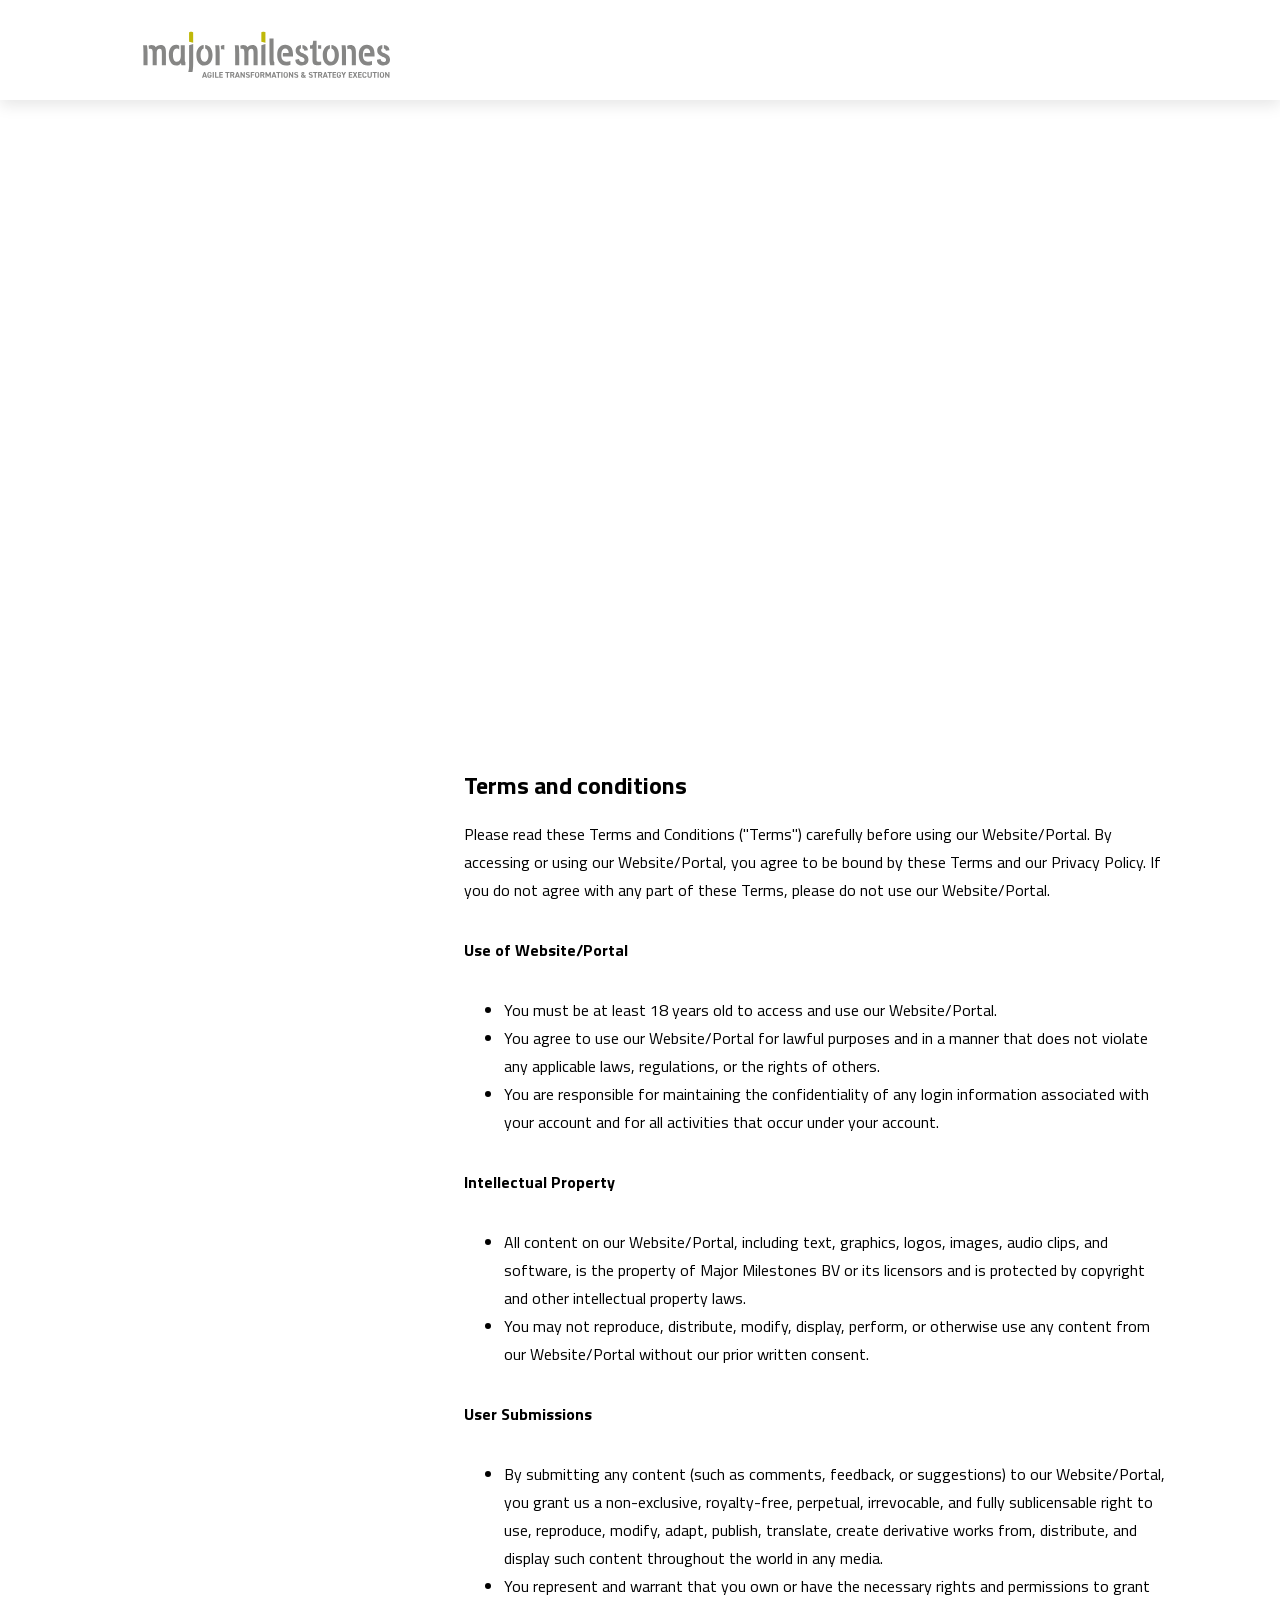
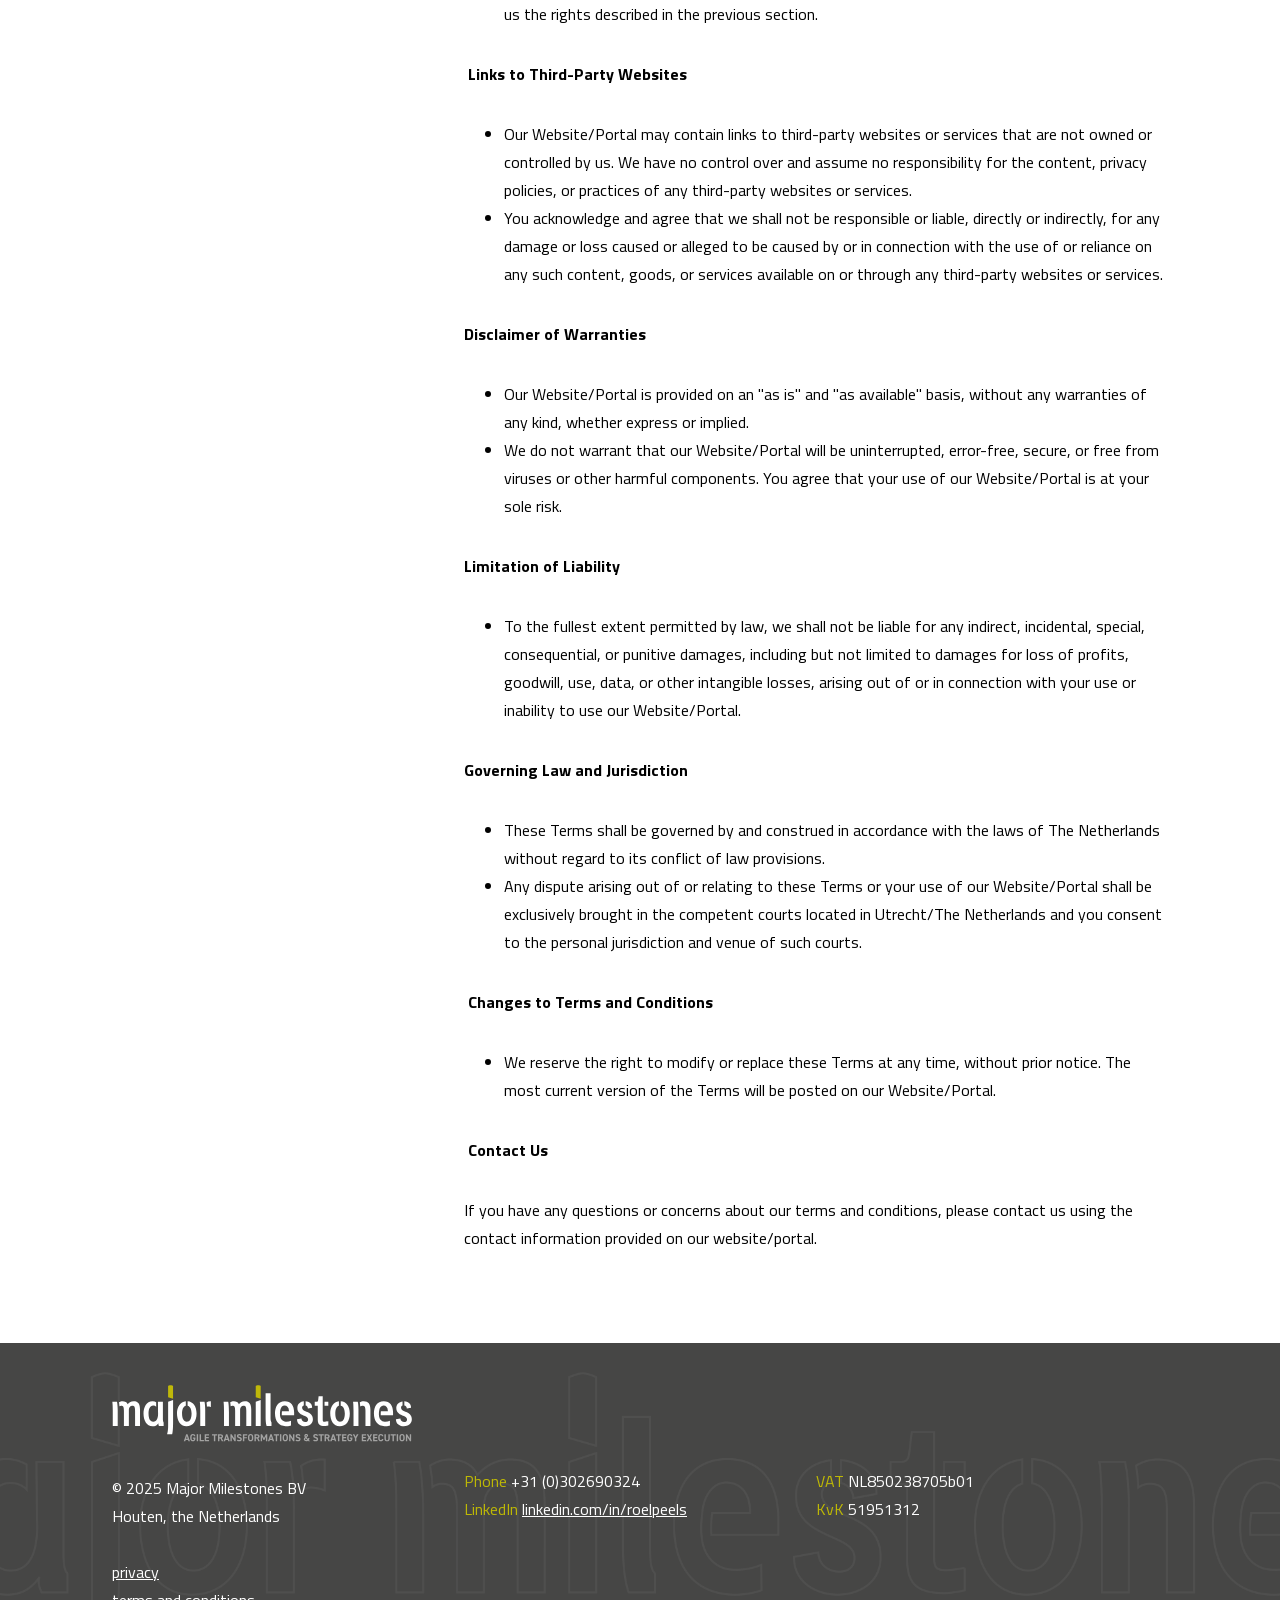
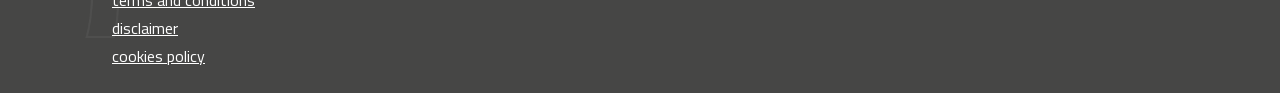
<file: terms-and-conditions/index.html>
<!DOCTYPE html>
<html lang="nl">
    <head>
        <title>terms and conditions - Major Milestones</title>
<meta charset="utf-8">
<meta name="viewport" content="width=device-width, initial-scale=1.0">
<meta property="og:title" content="terms and conditions">
<meta property="og:type" content="website">
<meta property="og:updated_time" content="1769262087">
<meta name="twitter:title" content="terms and conditions">
        <link rel="shortcut icon" href="data:;base64,iVBORw0KGgo=">
        <link rel="canonical" href="https://www.majormilestones.nl/t-c/">
        <link rel="preload" href="/assets/fonts/titillium-web/titillium-web-bold.woff2" as="font" type="font/woff2" crossorigin="anonymous">
<link rel="preload" href="/assets/fonts/titillium-web/titillium-web-regular.woff2" as="font" type="font/woff2" crossorigin="anonymous">
<link rel="preload" href="/assets/fonts/titillium-web/titillium-web-extralight.woff2" as="font" type="font/woff2" crossorigin="anonymous">
<link rel="stylesheet" href="/assets/css/fonts.css?v=1769262087">
        <link rel="stylesheet" href="/assets/css/website.css?v=1769262087">
        <link rel="stylesheet" href="/assets/css/page-1031615.css?v=1769262087">
        <script>
    const LANGUAGE_CODE = 'nl';
</script>
<script src="/assets/vendors/jquery/jquery.min.js"></script>
        <!-- Google tag (gtag.js) -->
<script async src="https://www.googletagmanager.com/gtag/js?id=G-EWQ5KWW3PF"></script>
<script>
  window.dataLayer = window.dataLayer || [];
  function gtag(){dataLayer.push(arguments);}
  gtag('js', new Date());

  gtag('config', 'G-EWQ5KWW3PF');
</script>
        <script src="/assets/js/email-obfuscate.js"></script>
        
        
    </head>
    <body>
        
        
        <div class="page" id="page-1031615">
		<header class="block-4-1 light not-xl not-lg not-md not-sm" data-sticky="sticky">
			<div class="container container-1">
				<div class="row row-1">
					<div class="col col-1">
						<div class="media-1 dark" data-color="fill">
							<img src="/assets/files/logo-major-milestones.jpg" alt srcset="/assets/files/logo-major-milestones.480x0x0x100.jpg 480w, /assets/files/logo-major-milestones.960x0x0x100.jpg 960w, /assets/files/logo-major-milestones.1920x0x0x100.jpg 1920w, /assets/files/logo-major-milestones.jpg 1921w" sizes="(max-width: 480px) 480px, (max-width: 960px) 960px, (max-width: 1920px) 1920px, 1921px">
						</div>
					</div>
					<div class="col col-2">
						<div class="menu" data-menu_hamburger_size="sm">
							<nav class="menu-1 dark default-menu" data-levels="2">
								<ul><li class="page-945689"><a href="/">HOME</a></li><li class="has-submenu page-968774"><a>SAFe/SCALED AGILE</a><div class="dropdown-menu-1 light dropdown-menu"><ul><li class="page-971964"><a href="/safe-scaled-agile/what-is-safe/">WHAT IS SAFe</a></li><li class="page-969060"><a href="/safe-scaled-agile/safe-transformations/">SAFe TRANSFORMATIONS</a></li></ul></div></li><li class="page-980368"><a href="/interim-management/">INTERIM MANAGEMENT</a></li><li class="page-971487"><a href="/safe-academy/">SAFe ACADEMY</a></li><li class="page-981315"><a href="/blog/">BLOG</a></li><li class="page-981326"><a href="/resources/">RESOURCES</a></li><li class="page-981336"><a href="/about-us/">ABOUT US</a></li><li class="page-960261"><a href="/contact/">CONTACT</a></li></ul>
							</nav>
							<div class="control-1 dark hamburger-menu-handler" data-color="fill">
								<svg xmlns="http://www.w3.org/2000/svg" viewBox="0 0 448 512" id="svg-gdes9fz9swb69djt42ayot5vdvrc4sav"><path d="M16 132h416c8.837 0 16-7.163 16-16V76c0-8.837-7.163-16-16-16H16C7.163 60 0 67.163 0 76v40c0 8.837 7.163 16 16 16zm0 160h416c8.837 0 16-7.163 16-16v-40c0-8.837-7.163-16-16-16H16c-8.837 0-16 7.163-16 16v40c0 8.837 7.163 16 16 16zm0 160h416c8.837 0 16-7.163 16-16v-40c0-8.837-7.163-16-16-16H16c-8.837 0-16 7.163-16 16v40c0 8.837 7.163 16 16 16z"/></svg>
							</div>
							<nav class="hamburger-menu-1 dark hamburger-menu" data-levels="2">
								<div class="control-1 light hamburger-menu-close" data-color="fill">
									<svg xmlns="http://www.w3.org/2000/svg" viewBox="0 0 352 512" id="svg-obb9kio9vxpllfmfn88o0r9zws3hd5q0"><path d="M242.72 256l100.07-100.07c12.28-12.28 12.28-32.19 0-44.48l-22.24-22.24c-12.28-12.28-32.19-12.28-44.48 0L176 189.28 75.93 89.21c-12.28-12.28-32.19-12.28-44.48 0L9.21 111.45c-12.28 12.28-12.28 32.19 0 44.48L109.28 256 9.21 356.07c-12.28 12.28-12.28 32.19 0 44.48l22.24 22.24c12.28 12.28 32.2 12.28 44.48 0L176 322.72l100.07 100.07c12.28 12.28 32.2 12.28 44.48 0l22.24-22.24c12.28-12.28 12.28-32.19 0-44.48L242.72 256z"/></svg>
								</div>
								<div class="container container-11">
									<div class="row row-11">
										<div class="col col-11">
											<div class="media-1 light" data-color="fill">
												<img src="/assets/files/logo-major-milestones-diap.png" alt srcset="/assets/files/logo-major-milestones-diap.480x0x0x100.png 480w, /assets/files/logo-major-milestones-diap.960x0x0x100.png 960w, /assets/files/logo-major-milestones-diap.1920x0x0x100.png 1920w, /assets/files/logo-major-milestones-diap.png 1921w" sizes="(max-width: 480px) 480px, (max-width: 960px) 960px, (max-width: 1920px) 1920px, 1921px">
											</div>
											<div class="items">
												<ul><li class="page-945689"><a href="/">HOME</a></li><li class="has-submenu page-968774"><a>SAFe/SCALED AGILE</a><ul><li class="page-971964"><a href="/safe-scaled-agile/what-is-safe/">WHAT IS SAFe</a></li><li class="page-969060"><a href="/safe-scaled-agile/safe-transformations/">SAFe TRANSFORMATIONS</a></li></ul></li><li class="page-980368"><a href="/interim-management/">INTERIM MANAGEMENT</a></li><li class="page-971487"><a href="/safe-academy/">SAFe ACADEMY</a></li><li class="page-981315"><a href="/blog/">BLOG</a></li><li class="page-981326"><a href="/resources/">RESOURCES</a></li><li class="page-981336"><a href="/about-us/">ABOUT US</a></li><li class="page-960261"><a href="/contact/">CONTACT</a></li></ul>
											</div>
										</div>
									</div>
								</div>
							</nav>
						</div>
					</div>
				</div>
			</div>
		</header>
		<header class="block-1-2 light not-xs" data-sticky="sticky">
			<div class="container container-1">
				<div class="row row-1">
					<div class="col col-1">
						<div class="media-1 dark">
							<img src="/assets/files/logo-major-milestones-2025.svg" alt="Logo Major Milestones 2025">
						</div>
					</div>
				</div>
			</div>
		</header>
		<header id="block-32-10383450" class="dark" data-scroll_speed="1">
			<div class="media-4 dark" data-size="1920x0" data-position="center-bottom">
				<img src="/assets/files/mm-header-contact-v01.1920x0.jpg" alt srcset="/assets/files/mm-header-contact-v01.480x0.jpg 480w, /assets/files/mm-header-contact-v01.960x0.jpg 960w, /assets/files/mm-header-contact-v01.1920x0.jpg 1920w" sizes="(max-width: 480px) 480px, (max-width: 960px) 960px, 1920px">
			</div>
			<div class="box-1">
				<div class="container container-1">
					<div class="row row-1">
						<div class="col col-1">
							<div class="menu" data-menu_hamburger_size="sm" data-menu_snap_dropdown>
								<nav class="menu-1 light default-menu" data-levels="2">
									<ul><li class="page-945689"><a href="/">HOME</a></li><li class="has-submenu page-968774"><a>SAFe/SCALED AGILE</a><div class="dropdown-menu-1 light dropdown-menu" data-align_horizontal="center" data-switch_effect="shift"><ul><li class="page-971964"><a href="/safe-scaled-agile/what-is-safe/">WHAT IS SAFe</a></li><li class="page-969060"><a href="/safe-scaled-agile/safe-transformations/">SAFe TRANSFORMATIONS</a></li></ul></div></li><li class="page-980368"><a href="/interim-management/">INTERIM MANAGEMENT</a></li><li class="page-971487"><a href="/safe-academy/">SAFe ACADEMY</a></li><li class="page-981315"><a href="/blog/">BLOG</a></li><li class="page-981326"><a href="/resources/">RESOURCES</a></li><li class="page-981336"><a href="/about-us/">ABOUT US</a></li><li class="page-960261"><a href="/contact/">CONTACT</a></li></ul>
								</nav>
								
								<nav class="hamburger-menu-1 light hamburger-menu" data-levels="2">
									<div class="control-1 dark hamburger-menu-close" data-color="fill">
										<svg xmlns="http://www.w3.org/2000/svg" viewBox="0 0 352 512" id="svg-k7ymdcqw9pou19io0bn6ycr606arg9wk"><path d="M242.72 256l100.07-100.07c12.28-12.28 12.28-32.19 0-44.48l-22.24-22.24c-12.28-12.28-32.19-12.28-44.48 0L176 189.28 75.93 89.21c-12.28-12.28-32.19-12.28-44.48 0L9.21 111.45c-12.28 12.28-12.28 32.19 0 44.48L109.28 256 9.21 356.07c-12.28 12.28-12.28 32.19 0 44.48l22.24 22.24c12.28 12.28 32.2 12.28 44.48 0L176 322.72l100.07 100.07c12.28 12.28 32.2 12.28 44.48 0l22.24-22.24c12.28-12.28 12.28-32.19 0-44.48L242.72 256z"/></svg>
									</div>
									<div class="container container-11">
										<div class="row row-11">
											<div class="col col-11">
												<div class="media-1 dark" data-color="fill">
													<svg version="1.1" xmlns="http://www.w3.org/2000/svg" xmlns:xlink="http://www.w3.org/1999/xlink" x="0px" y="0px"
	 width="123.8px" height="26.7px" viewBox="0 0 123.8 26.7" style="enable-background:new 0 0 123.8 26.7;" xml:space="preserve" id="svg-o91l1j4ex6sfe0fb7whcojopfeerwp5a">
<g>
	<path d="M7,26.4V18L0,2h5.7l4.1,10.4h0.3L14,2h5.5l-7,16v8.4H7z"/>
	<path d="M21.3,25.9c-1.1-0.5-1.7-1.4-2-2.6c-0.3-1.2-0.4-3.2-0.4-6c0-2.7,0.1-4.7,0.4-6c0.3-1.2,1-2.1,2-2.6
		C22.4,8.3,24.1,8,26.5,8s4.1,0.3,5.2,0.8c1,0.5,1.7,1.4,2,2.6c0.3,1.2,0.4,3.2,0.4,6c0,2.7-0.1,4.7-0.4,5.9c-0.3,1.2-1,2.1-2,2.6
		c-1,0.5-2.8,0.8-5.2,0.8S22.4,26.4,21.3,25.9z M28.3,22.3c0.3-0.2,0.5-0.6,0.6-1.3c0.1-0.6,0.1-1.9,0.1-3.7s0-3-0.1-3.7
		c-0.1-0.7-0.3-1.1-0.6-1.3c-0.3-0.2-0.9-0.3-1.7-0.3s-1.4,0.1-1.8,0.3c-0.3,0.2-0.5,0.6-0.6,1.3c-0.1,0.6-0.1,1.9-0.1,3.7
		c0,1.8,0,3.1,0.1,3.7s0.3,1,0.6,1.3c0.3,0.2,0.9,0.3,1.8,0.3S28,22.5,28.3,22.3z"/>
	<path d="M47.2,24.2h-0.3c-0.8,1.6-2.3,2.5-4.7,2.5c-1.4,0-2.4-0.2-3.1-0.7c-0.7-0.5-1.2-1.2-1.4-2.2c-0.2-0.9-0.4-2.3-0.4-3.9V8.3
		h5.2V18c0,1.4,0,2.4,0.1,3c0.1,0.6,0.3,0.9,0.6,1.1c0.3,0.2,0.8,0.2,1.5,0.2c0.7,0,1.2-0.1,1.5-0.4c0.3-0.2,0.5-0.7,0.6-1.3
		C47,20,47,19,47,17.7V8.3h5.2v18.1h-4.9L47.2,24.2z"/>
	<path d="M56.1,8.3H61l0.1,3.1h0.3c0.4-1.3,1-2.1,1.8-2.6C64,8.2,65.1,8,66.4,8v5c-1.3,0-2.3,0.2-3.1,0.5c-0.7,0.4-1.3,1-1.6,1.8
		c-0.3,0.9-0.5,2.1-0.5,3.6v7.5h-5.2V8.3z"/>
	<path d="M69,26.1v-4.3c2.9,0.2,5,0.4,6.3,0.4c1,0,1.7,0,2.3-0.1c0.5-0.1,0.9-0.3,1.2-0.5c0.2-0.2,0.3-0.5,0.4-0.8
		c0.1-0.3,0.1-0.7,0.1-1.3c0-0.8,0-1.3-0.1-1.6c-0.1-0.3-0.3-0.6-0.6-0.7c-0.3-0.1-0.8-0.3-1.5-0.4L73,16.1c-1.8-0.3-3-1-3.7-2.1
		c-0.6-1.1-1-2.8-1-4.9c0-2.1,0.3-3.6,1-4.7c0.7-1.1,1.6-1.8,2.8-2.2s2.7-0.5,4.5-0.5c2.3,0,4.6,0.2,6.9,0.7v4.3
		c-2.1-0.3-4-0.4-5.7-0.4c-1.8,0-2.9,0.2-3.4,0.5c-0.3,0.2-0.5,0.4-0.5,0.7C74,7.7,74,8.2,74,8.8c0,0.7,0,1.2,0.1,1.5
		c0.1,0.3,0.2,0.5,0.5,0.6s0.7,0.2,1.3,0.3l4.2,0.6c0.9,0.1,1.7,0.4,2.4,0.7c0.6,0.3,1.1,0.9,1.5,1.7c0.5,1,0.7,2.5,0.7,4.5
		c0,2.3-0.3,4-1,5.2c-0.6,1.2-1.5,1.9-2.6,2.3c-1.1,0.4-2.5,0.5-4.3,0.5C73.9,26.7,71.3,26.5,69,26.1z"/>
	<path d="M88,4.4V0h5.3v4.4H88z M88.1,26.4V8.3h5.2v18.1H88.1z"/>
	<path d="M98.6,26.4v-14h-2.8V8.3h2.8V3h5.2v5.3h3.4v4.1h-3.4v14H98.6z"/>
	<path d="M123.8,18.8h-9.6c0,1.3,0.1,2.2,0.2,2.6c0.1,0.5,0.5,0.8,1,1c0.5,0.2,1.5,0.2,2.8,0.2c1,0,2.7-0.1,4.9-0.3v3.8
		c-0.7,0.2-1.6,0.3-2.8,0.4s-2.3,0.2-3.4,0.2c-2.4,0-4.2-0.3-5.4-0.9s-1.8-1.5-2.1-2.8c-0.3-1.2-0.5-3.1-0.5-5.6
		c0-2.5,0.2-4.3,0.5-5.6c0.3-1.3,1-2.2,2.1-2.8c1.1-0.6,2.7-1,5-1c2.3,0,3.9,0.3,4.9,0.9c1,0.6,1.6,1.5,1.8,2.7
		c0.2,1.2,0.4,3.1,0.4,5.8V18.8z M115.1,12.2c-0.3,0.2-0.5,0.5-0.6,1c-0.1,0.5-0.2,1.4-0.2,2.5h4.7c0-1.2-0.1-2.1-0.2-2.6
		c-0.1-0.5-0.3-0.8-0.6-1c-0.3-0.2-0.8-0.2-1.5-0.2C115.9,11.9,115.4,12,115.1,12.2z"/>
</g>
</svg>
												</div>
												<div class="items">
													<ul><li class="page-945689"><a href="/">HOME</a></li><li class="has-submenu page-968774"><a>SAFe/SCALED AGILE</a><ul><li class="page-971964"><a href="/safe-scaled-agile/what-is-safe/">WHAT IS SAFe</a></li><li class="page-969060"><a href="/safe-scaled-agile/safe-transformations/">SAFe TRANSFORMATIONS</a></li></ul></li><li class="page-980368"><a href="/interim-management/">INTERIM MANAGEMENT</a></li><li class="page-971487"><a href="/safe-academy/">SAFe ACADEMY</a></li><li class="page-981315"><a href="/blog/">BLOG</a></li><li class="page-981326"><a href="/resources/">RESOURCES</a></li><li class="page-981336"><a href="/about-us/">ABOUT US</a></li><li class="page-960261"><a href="/contact/">CONTACT</a></li></ul>
												</div>
											</div>
										</div>
									</div>
								</nav>
							</div>
						</div>
					</div>
				</div>
			</div>
			<div class="container container-2">
				<div class="row row-2">
					<div class="col col-2">
						<div class="box-2 empty">
						</div>
					</div>
				</div>
			</div>
		</header>
		<section id="block-23-10383445" class="light">
			<div class="container container-1">
				<div class="row row-1">
					<div class="col col-1">
						<div class="media-2 dark not-xs" data-size="1280x0">
							<img src="/assets/files/boog-wit-onder-02.1280x0.png" alt srcset="/assets/files/boog-wit-onder-02.640x0.png 640w, /assets/files/boog-wit-onder-02.1280x0.png 1280w" sizes="(max-width: 640px) 640px, 1280px">
						</div>
					</div>
				</div>
			</div>
		</section>
		<section id="block-90-10383449" class="light">
			<div class="container container-1">
				<div class="row row-1 empty">
				</div>
				<div class="row row-2">
					<div class="col col-2">
						<div class="box-2">
							<div class="separator-1 dark empty"></div>
							<div class="media-2 dark empty" data-size="480x0"></div>
						</div>
					</div>
					<div class="col col-3">
						<div class="box-3">
							
							<div class="heading-7 dark">Terms and conditions</div>
							<div class="text-2 dark">
								<p>Please read these Terms and Conditions ("Terms") carefully before using our Website/Portal. By accessing or using our Website/Portal, you agree to be bound by these Terms and our Privacy Policy. If you do not agree with any part of these Terms, please do not use our Website/Portal.</p>
								<p><strong>Use of Website/Portal</strong></p>
								<ul>
									<li>You must be at least 18 years old to access and use our Website/Portal.</li>
									<li>You agree to use our Website/Portal for lawful purposes and in a manner that does not violate any applicable laws, regulations, or the rights of others.</li>
									<li>You are responsible for maintaining the confidentiality of any login information associated with your account and for all activities that occur under your account.</li>
								</ul>
								<p><strong>Intellectual Property</strong></p>
								<ul>
									<li>All content on our Website/Portal, including text, graphics, logos, images, audio clips, and software, is the property of Major Milestones BV or its licensors and is protected by copyright and other intellectual property laws.</li>
									<li>You may not reproduce, distribute, modify, display, perform, or otherwise use any content from our Website/Portal without our prior written consent.</li>
								</ul>
								<p><strong>User Submissions</strong></p>
								<ul>
									<li>By submitting any content (such as comments, feedback, or suggestions) to our Website/Portal, you grant us a non-exclusive, royalty-free, perpetual, irrevocable, and fully sublicensable right to use, reproduce, modify, adapt, publish, translate, create derivative works from, distribute, and display such content throughout the world in any media.</li>
									<li>You represent and warrant that you own or have the necessary rights and permissions to grant us the rights described in the previous section.</li>
								</ul>
								<p>&nbsp;<strong>Links to Third-Party Websites</strong></p>
								<ul>
									<li>Our Website/Portal may contain links to third-party websites or services that are not owned or controlled by us. We have no control over and assume no responsibility for the content, privacy policies, or practices of any third-party websites or services.</li>
									<li>You acknowledge and agree that we shall not be responsible or liable, directly or indirectly, for any damage or loss caused or alleged to be caused by or in connection with the use of or reliance on any such content, goods, or services available on or through any third-party websites or services.</li>
								</ul>
								<p><strong>Disclaimer of Warranties</strong></p>
								<ul>
									<li>Our Website/Portal is provided on an "as is" and "as available" basis, without any warranties of any kind, whether express or implied.</li>
									<li>We do not warrant that our Website/Portal will be uninterrupted, error-free, secure, or free from viruses or other harmful components. You agree that your use of our Website/Portal is at your sole risk.</li>
								</ul>
								<p><strong>Limitation of Liability</strong></p>
								<ul>
									<li>To the fullest extent permitted by law, we shall not be liable for any indirect, incidental, special, consequential, or punitive damages, including but not limited to damages for loss of profits, goodwill, use, data, or other intangible losses, arising out of or in connection with your use or inability to use our Website/Portal.</li>
								</ul>
								<p><strong>Governing Law and Jurisdiction</strong></p>
								<ul>
									<li>These Terms shall be governed by and construed in accordance with the laws of The Netherlands without regard to its conflict of law provisions.</li>
									<li>Any dispute arising out of or relating to these Terms or your use of our Website/Portal shall be exclusively brought in the competent courts located in Utrecht/The Netherlands and you consent to the personal jurisdiction and venue of such courts.</li>
								</ul>
								<p><strong>&nbsp;</strong><strong>Changes to Terms and Conditions</strong></p>
								<ul>
									<li>We reserve the right to modify or replace these Terms at any time, without prior notice. The most current version of the Terms will be posted on our Website/Portal.</li>
								</ul>
								<p>&nbsp;<strong>Contact Us</strong></p>
								<p>If you have any questions or concerns about our terms and conditions, please contact us using the contact information provided on our website/portal.&nbsp;</p>
							</div>
						</div>
					</div>
				</div>
			</div>
		</section>
		<section id="block-90-10383453" class="light">
			<div class="container container-1">
				<div class="row row-2">
					<div class="col col-2">
						<div class="box-2">
							<div class="separator-1 dark empty"></div>
							
						</div>
					</div>
					<div class="col col-3">
						<div class="box-3">
							<div class="separator-1 dark empty"></div>
						</div>
					</div>
				</div>
			</div>
		</section>
		<section id="block-47-10383452" class="light">
			<div class="container container-1">
				<div class="row row-1">
					<div class="col col-1">
						<div class="separator-1 dark empty"></div>
					</div>
				</div>
			</div>
		</section>
		<section id="block-39-10383451" class="light not-xl not-lg not-md not-sm">
			<div class="container container-1">
				<div class="row row-1">
					<div class="col col-1">
						<div class="box">
							<div class="media-2 dark" data-size="1280x0">
								<img src="/assets/files/ijsland-ijsgrot.1280x0.jpg" alt srcset="/assets/files/ijsland-ijsgrot.640x0.jpg 640w, /assets/files/ijsland-ijsgrot.1280x0.jpg 1280w" sizes="(max-width: 640px) 640px, 1280px">
							</div>
							<div class="heading-7 dark">Transform your organization with SAFe!</div>
							<div class="text-2 dark">
								<p>Our certified experts offer coaching, training, consulting, and support. Contact us now to schedule a consultation and learn how we can help you achieve your goals and objectives with SAFe &nbsp;</p>
							</div>
								<div class="text-1 dark">
								<a href="javascript:sendEmail('info', 'majormilestones.nl')">Contact us now</a>
							</div>
						</div>
					</div>
				</div>
			</div>
		</section>
		<section class="block-31-1 light">
			<div class="container container-1">
				<div class="row row-1 equalize">
					<div class="col col-1">
						<div class="box-1">
							<div class="media-2 dark" data-size="480x0">
								<img src="/assets/files/logo-major-milestones-diap-2025.svg" alt="Logo Major Milestones diap 2025">
							</div>
							<div class="text-2 dark">
								<p>&copy; 2025 Major Milestones BV<br>Houten, the Netherlands<br><br><a href="/privacy/"><span style="text-decoration: underline;">privacy</span></a><br><span style="text-decoration: underline;"><a href="/t-c/">terms and conditions</a><br></span><span style="text-decoration: underline;"><a href="/disclaimer/">disclaimer</a><br></span><a href="/cookies/"><span style="text-decoration: underline;">cookies policy</span></a></p>
							</div>
						</div>
					</div>
					<div class="col col-2">
						<div class="box-2">
							<div class="text-2 dark">
								<p><span style="color: #beb805;"><br><br><br>Phone <span style="color: #ffffff;">+31 (0)302690324&nbsp;</span></span><br><a href="mailto:&#105;&#110;&#102;&#111;&#64;&#109;&#97;&#106;&#111;&#114;&#109;&#105;&#108;&#101;&#115;&#116;&#111;&#110;&#101;&#115;&#46;&#110;&#108;"></a><span style="color: #beb805;"><span style="color: #ffffff;"><span style="color: #beb805;">LinkedIn&nbsp;</span></span></span><a href="https://www.linkedin.com/in/roelpeels/">linkedin.com/in/roelpeels</a></p>
							</div>
						</div>
					</div>
					<div class="col col-3">
						<div class="box-3">
							<div class="text-2 dark">
								<p><span style="color: #beb805;"><br><br><br>VAT</span> NL850238705b01<br><span style="color: #beb805;">KvK</span> 51951312</p>
							</div>
						</div>
					</div>
				</div>
			</div>
		</section>
	</div>

        
        <script src="/assets/js/script.js?v=1769262087"></script>
<script>
    window.addEventListener('load', () => {
        new Menu();
new Scroll();
new Sticky();

new Equalize({selector: '.block-31-1 .equalize'});

if (window.parent !== window) {
            window.parent.postMessage({'height': document.body.scrollHeight});
        }
    });
</script>
    </body>
</html>
</file>
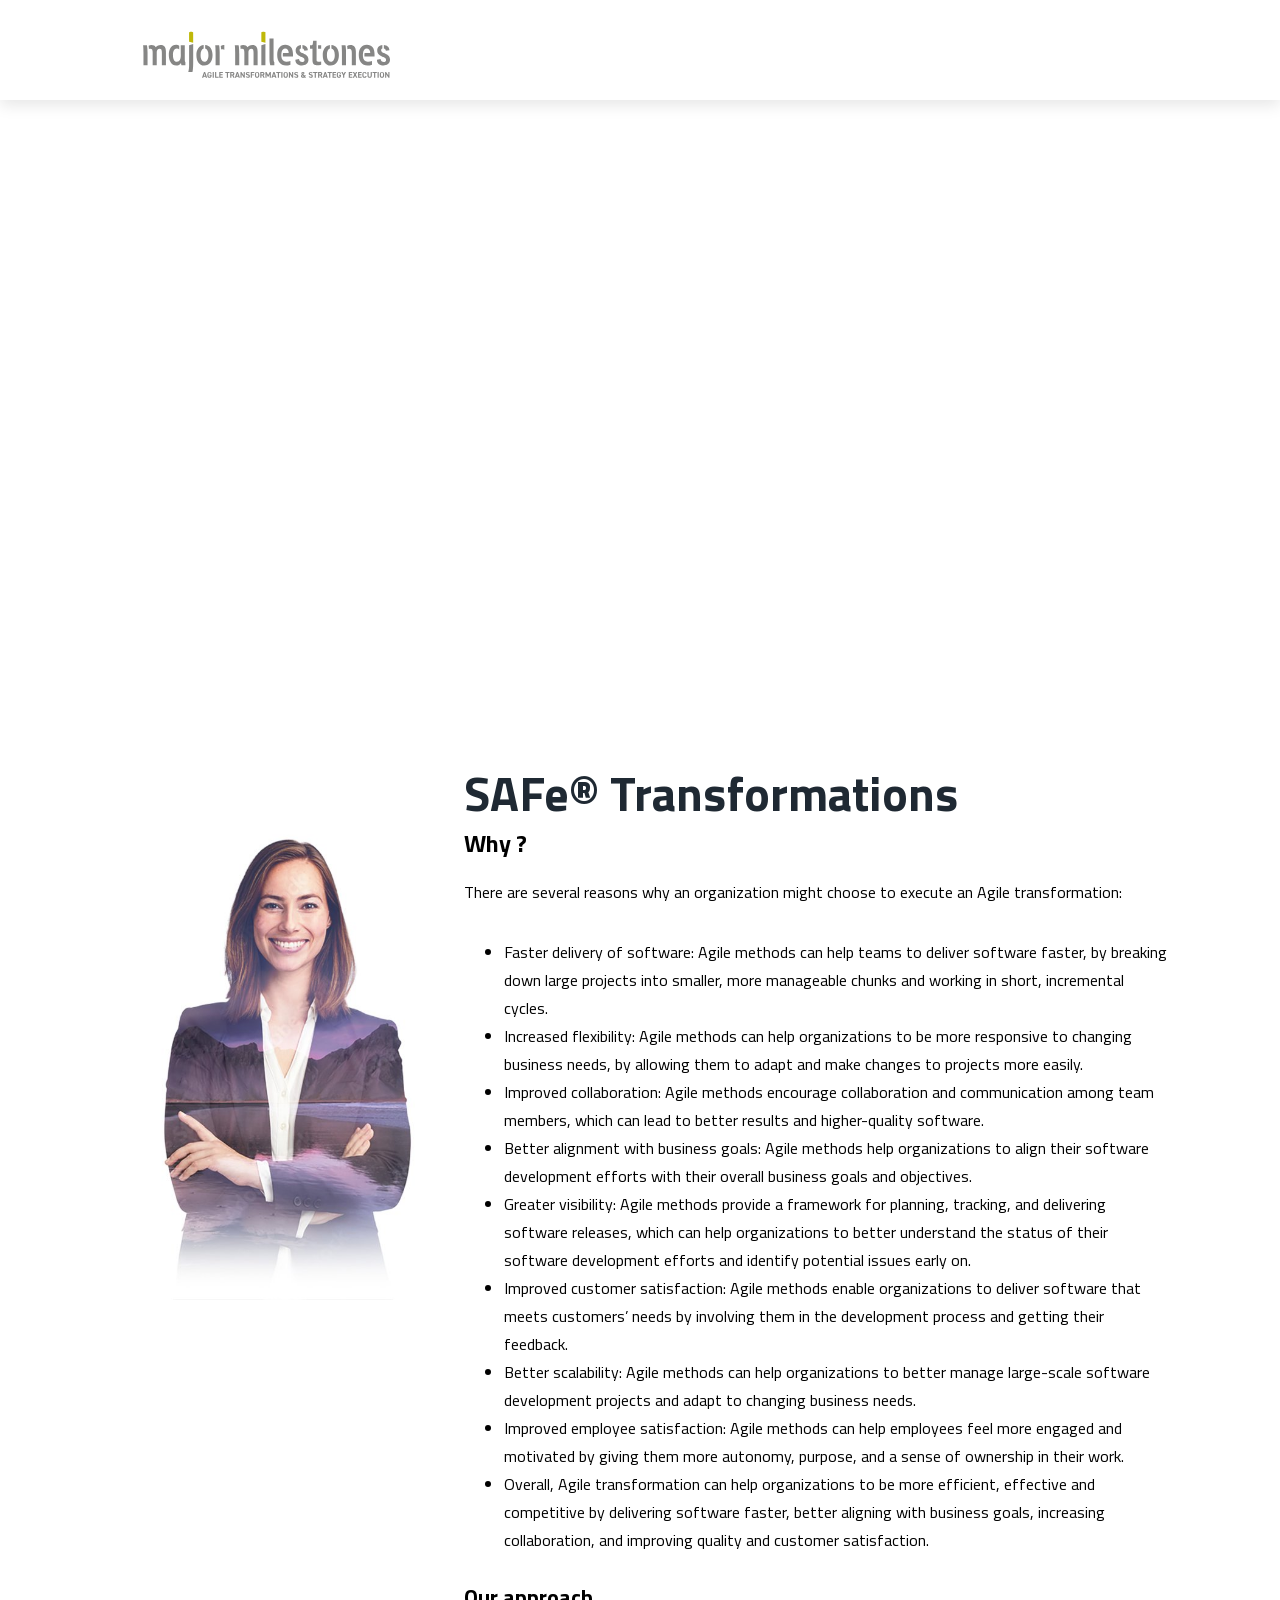
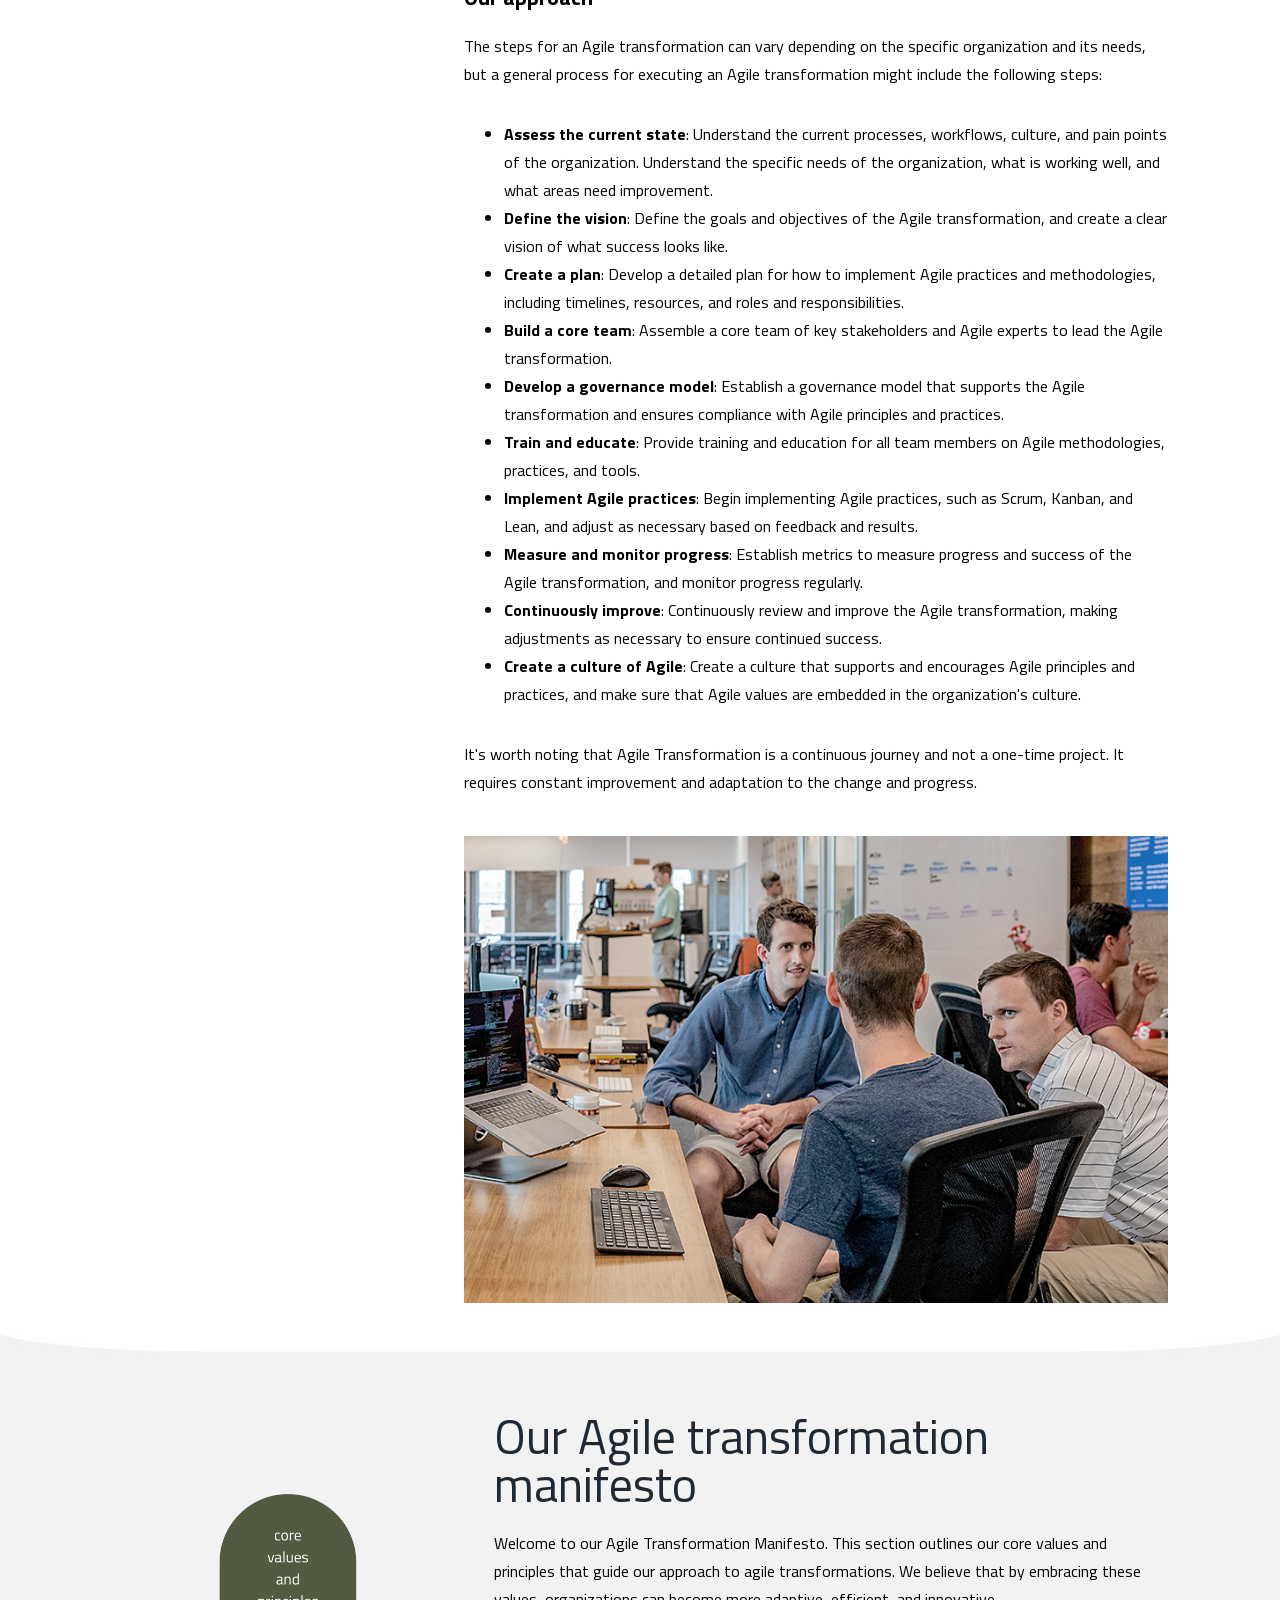
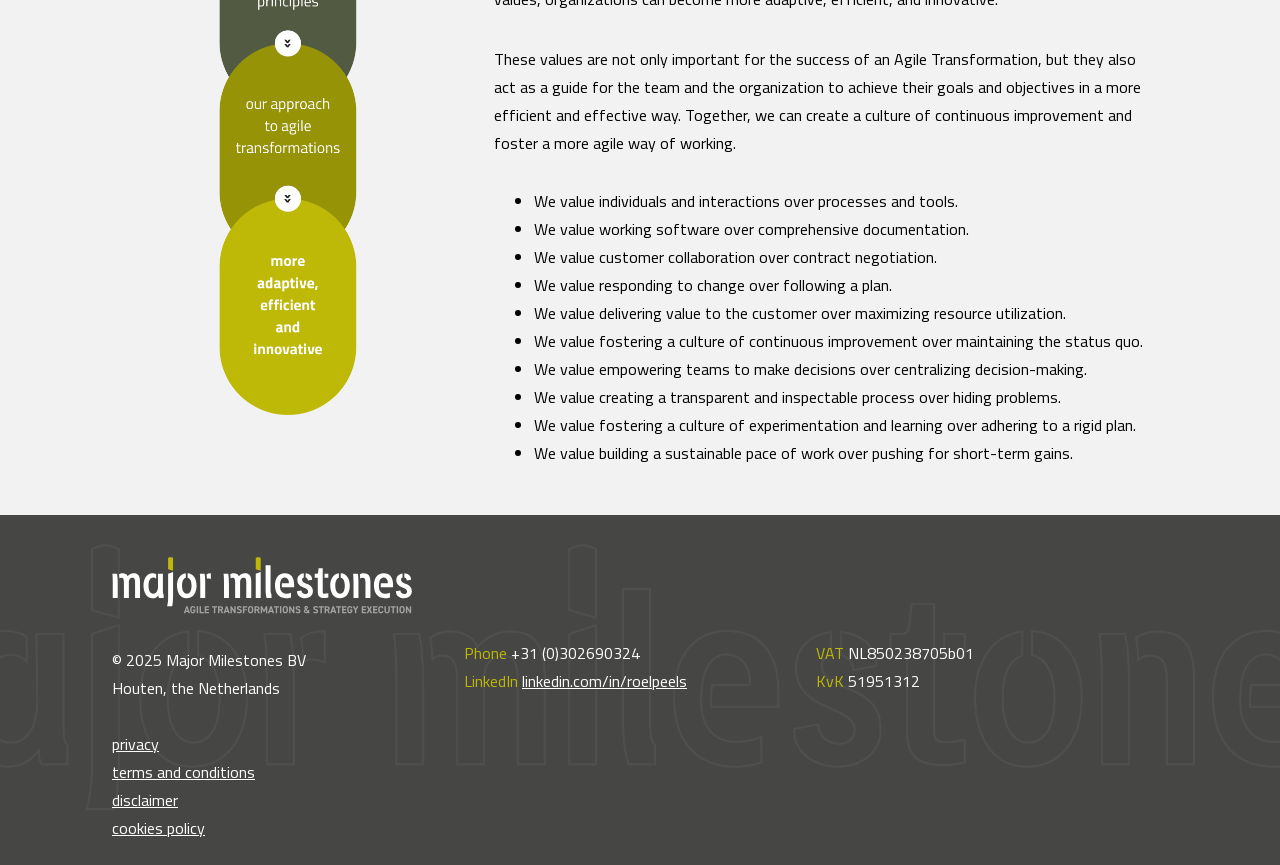
<file: safe-scaled-agile/safe-transformations/index.html>
<!DOCTYPE html>
<html lang="nl">
    <head>
        <title>SAFe TRANSFORMATIONS - Major Milestones</title>
<meta charset="utf-8">
<meta name="viewport" content="width=device-width, initial-scale=1.0">
<meta property="og:title" content="SAFe TRANSFORMATIONS">
<meta property="og:type" content="website">
<meta property="og:updated_time" content="1769262087">
<meta name="twitter:title" content="SAFe TRANSFORMATIONS">
        <link rel="shortcut icon" href="data:;base64,iVBORw0KGgo=">
        <link rel="canonical" href="https://www.majormilestones.nl/safe-scaled-agile/safe-transformations/">
        <link rel="preload" href="/assets/fonts/titillium-web/titillium-web-bold.woff2" as="font" type="font/woff2" crossorigin="anonymous">
<link rel="preload" href="/assets/fonts/titillium-web/titillium-web-regular.woff2" as="font" type="font/woff2" crossorigin="anonymous">
<link rel="preload" href="/assets/fonts/titillium-web/titillium-web-extralight.woff2" as="font" type="font/woff2" crossorigin="anonymous">
<link rel="stylesheet" href="/assets/css/fonts.css?v=1769262087">
        <link rel="stylesheet" href="/assets/css/website.css?v=1769262087">
        <link rel="stylesheet" href="/assets/css/page-969060.css?v=1769262087">
        <script>
    const LANGUAGE_CODE = 'nl';
</script>
<script src="/assets/vendors/jquery/jquery.min.js"></script>
        <!-- Google tag (gtag.js) -->
<script async src="https://www.googletagmanager.com/gtag/js?id=G-EWQ5KWW3PF"></script>
<script>
  window.dataLayer = window.dataLayer || [];
  function gtag(){dataLayer.push(arguments);}
  gtag('js', new Date());

  gtag('config', 'G-EWQ5KWW3PF');
</script>
        <script src="/assets/js/email-obfuscate.js"></script>
        
        
    </head>
    <body>
        
        
        <div class="page" id="page-969060">
		<header class="block-4-1 light not-xl not-lg not-md not-sm" data-sticky="sticky">
			<div class="container container-1">
				<div class="row row-1">
					<div class="col col-1">
						<div class="media-1 dark" data-color="fill">
							<img src="/assets/files/logo-major-milestones.jpg" alt srcset="/assets/files/logo-major-milestones.480x0x0x100.jpg 480w, /assets/files/logo-major-milestones.960x0x0x100.jpg 960w, /assets/files/logo-major-milestones.1920x0x0x100.jpg 1920w, /assets/files/logo-major-milestones.jpg 1921w" sizes="(max-width: 480px) 480px, (max-width: 960px) 960px, (max-width: 1920px) 1920px, 1921px">
						</div>
					</div>
					<div class="col col-2">
						<div class="menu" data-menu_hamburger_size="sm">
							<nav class="menu-1 dark default-menu" data-levels="2">
								<ul><li class="page-945689"><a href="/">HOME</a></li><li class="has-submenu active page-968774"><a>SAFe/SCALED AGILE</a><div class="dropdown-menu-1 light dropdown-menu"><ul><li class="page-971964"><a href="/safe-scaled-agile/what-is-safe/">WHAT IS SAFe</a></li><li class="active page-969060"><a href="/safe-scaled-agile/safe-transformations/">SAFe TRANSFORMATIONS</a></li></ul></div></li><li class="page-980368"><a href="/interim-management/">INTERIM MANAGEMENT</a></li><li class="page-971487"><a href="/safe-academy/">SAFe ACADEMY</a></li><li class="page-981315"><a href="/blog/">BLOG</a></li><li class="page-981326"><a href="/resources/">RESOURCES</a></li><li class="page-981336"><a href="/about-us/">ABOUT US</a></li><li class="page-960261"><a href="/contact/">CONTACT</a></li></ul>
							</nav>
							<div class="control-1 dark hamburger-menu-handler" data-color="fill">
								<svg xmlns="http://www.w3.org/2000/svg" viewBox="0 0 448 512" id="svg-ddgtxgtjzx72w936iw2ekp704qej47wg"><path d="M16 132h416c8.837 0 16-7.163 16-16V76c0-8.837-7.163-16-16-16H16C7.163 60 0 67.163 0 76v40c0 8.837 7.163 16 16 16zm0 160h416c8.837 0 16-7.163 16-16v-40c0-8.837-7.163-16-16-16H16c-8.837 0-16 7.163-16 16v40c0 8.837 7.163 16 16 16zm0 160h416c8.837 0 16-7.163 16-16v-40c0-8.837-7.163-16-16-16H16c-8.837 0-16 7.163-16 16v40c0 8.837 7.163 16 16 16z"/></svg>
							</div>
							<nav class="hamburger-menu-1 dark hamburger-menu" data-levels="2">
								<div class="control-1 light hamburger-menu-close" data-color="fill">
									<svg xmlns="http://www.w3.org/2000/svg" viewBox="0 0 352 512" id="svg-ohwdcvmpqv94ir53koz3ux7v7z8ddb1y"><path d="M242.72 256l100.07-100.07c12.28-12.28 12.28-32.19 0-44.48l-22.24-22.24c-12.28-12.28-32.19-12.28-44.48 0L176 189.28 75.93 89.21c-12.28-12.28-32.19-12.28-44.48 0L9.21 111.45c-12.28 12.28-12.28 32.19 0 44.48L109.28 256 9.21 356.07c-12.28 12.28-12.28 32.19 0 44.48l22.24 22.24c12.28 12.28 32.2 12.28 44.48 0L176 322.72l100.07 100.07c12.28 12.28 32.2 12.28 44.48 0l22.24-22.24c12.28-12.28 12.28-32.19 0-44.48L242.72 256z"/></svg>
								</div>
								<div class="container container-11">
									<div class="row row-11">
										<div class="col col-11">
											<div class="media-1 light" data-color="fill">
												<img src="/assets/files/logo-major-milestones-diap.png" alt srcset="/assets/files/logo-major-milestones-diap.480x0x0x100.png 480w, /assets/files/logo-major-milestones-diap.960x0x0x100.png 960w, /assets/files/logo-major-milestones-diap.1920x0x0x100.png 1920w, /assets/files/logo-major-milestones-diap.png 1921w" sizes="(max-width: 480px) 480px, (max-width: 960px) 960px, (max-width: 1920px) 1920px, 1921px">
											</div>
											<div class="items">
												<ul><li class="page-945689"><a href="/">HOME</a></li><li class="has-submenu active page-968774"><a>SAFe/SCALED AGILE</a><ul><li class="page-971964"><a href="/safe-scaled-agile/what-is-safe/">WHAT IS SAFe</a></li><li class="active page-969060"><a href="/safe-scaled-agile/safe-transformations/">SAFe TRANSFORMATIONS</a></li></ul></li><li class="page-980368"><a href="/interim-management/">INTERIM MANAGEMENT</a></li><li class="page-971487"><a href="/safe-academy/">SAFe ACADEMY</a></li><li class="page-981315"><a href="/blog/">BLOG</a></li><li class="page-981326"><a href="/resources/">RESOURCES</a></li><li class="page-981336"><a href="/about-us/">ABOUT US</a></li><li class="page-960261"><a href="/contact/">CONTACT</a></li></ul>
											</div>
										</div>
									</div>
								</div>
							</nav>
						</div>
					</div>
				</div>
			</div>
		</header>
		<header class="block-1-2 light not-xs" data-sticky="sticky">
			<div class="container container-1">
				<div class="row row-1">
					<div class="col col-1">
						<div class="media-1 dark">
							<img src="/assets/files/logo-major-milestones-2025.svg" alt="Logo Major Milestones 2025">
						</div>
					</div>
				</div>
			</div>
		</header>
		<header id="block-32-9716438" class="dark" data-scroll_speed="1">
			<div class="media-4 dark" data-size="1920x0" data-position="center-bottom">
				<img src="/assets/files/safe-header-ijsland-05.1920x0.jpg" alt srcset="/assets/files/safe-header-ijsland-05.480x0.jpg 480w, /assets/files/safe-header-ijsland-05.960x0.jpg 960w, /assets/files/safe-header-ijsland-05.1920x0.jpg 1920w" sizes="(max-width: 480px) 480px, (max-width: 960px) 960px, 1920px">
			</div>
			<div class="box-1">
				<div class="container container-1">
					<div class="row row-1">
						<div class="col col-1">
							<div class="menu" data-menu_hamburger_size="sm" data-menu_snap_dropdown>
								<nav class="menu-1 light default-menu" data-levels="2">
									<ul><li class="page-945689"><a href="/">HOME</a></li><li class="has-submenu active page-968774"><a>SAFe/SCALED AGILE</a><div class="dropdown-menu-1 light dropdown-menu" data-align_horizontal="center" data-switch_effect="shift"><ul><li class="page-971964"><a href="/safe-scaled-agile/what-is-safe/">WHAT IS SAFe</a></li><li class="active page-969060"><a href="/safe-scaled-agile/safe-transformations/">SAFe TRANSFORMATIONS</a></li></ul></div></li><li class="page-980368"><a href="/interim-management/">INTERIM MANAGEMENT</a></li><li class="page-971487"><a href="/safe-academy/">SAFe ACADEMY</a></li><li class="page-981315"><a href="/blog/">BLOG</a></li><li class="page-981326"><a href="/resources/">RESOURCES</a></li><li class="page-981336"><a href="/about-us/">ABOUT US</a></li><li class="page-960261"><a href="/contact/">CONTACT</a></li></ul>
								</nav>
								
								<nav class="hamburger-menu-1 light hamburger-menu" data-levels="2">
									<div class="control-1 dark hamburger-menu-close" data-color="fill">
										<svg xmlns="http://www.w3.org/2000/svg" viewBox="0 0 352 512" id="svg-3swoivfbr9pb6ncdkgkqjy4bwhnfgl76"><path d="M242.72 256l100.07-100.07c12.28-12.28 12.28-32.19 0-44.48l-22.24-22.24c-12.28-12.28-32.19-12.28-44.48 0L176 189.28 75.93 89.21c-12.28-12.28-32.19-12.28-44.48 0L9.21 111.45c-12.28 12.28-12.28 32.19 0 44.48L109.28 256 9.21 356.07c-12.28 12.28-12.28 32.19 0 44.48l22.24 22.24c12.28 12.28 32.2 12.28 44.48 0L176 322.72l100.07 100.07c12.28 12.28 32.2 12.28 44.48 0l22.24-22.24c12.28-12.28 12.28-32.19 0-44.48L242.72 256z"/></svg>
									</div>
									<div class="container container-11">
										<div class="row row-11">
											<div class="col col-11">
												<div class="media-1 dark" data-color="fill">
													<svg version="1.1" xmlns="http://www.w3.org/2000/svg" xmlns:xlink="http://www.w3.org/1999/xlink" x="0px" y="0px"
	 width="123.8px" height="26.7px" viewBox="0 0 123.8 26.7" style="enable-background:new 0 0 123.8 26.7;" xml:space="preserve" id="svg-jgnt6x5jyj54djmd7hgfu8pfmrdd02fu">
<g>
	<path d="M7,26.4V18L0,2h5.7l4.1,10.4h0.3L14,2h5.5l-7,16v8.4H7z"/>
	<path d="M21.3,25.9c-1.1-0.5-1.7-1.4-2-2.6c-0.3-1.2-0.4-3.2-0.4-6c0-2.7,0.1-4.7,0.4-6c0.3-1.2,1-2.1,2-2.6
		C22.4,8.3,24.1,8,26.5,8s4.1,0.3,5.2,0.8c1,0.5,1.7,1.4,2,2.6c0.3,1.2,0.4,3.2,0.4,6c0,2.7-0.1,4.7-0.4,5.9c-0.3,1.2-1,2.1-2,2.6
		c-1,0.5-2.8,0.8-5.2,0.8S22.4,26.4,21.3,25.9z M28.3,22.3c0.3-0.2,0.5-0.6,0.6-1.3c0.1-0.6,0.1-1.9,0.1-3.7s0-3-0.1-3.7
		c-0.1-0.7-0.3-1.1-0.6-1.3c-0.3-0.2-0.9-0.3-1.7-0.3s-1.4,0.1-1.8,0.3c-0.3,0.2-0.5,0.6-0.6,1.3c-0.1,0.6-0.1,1.9-0.1,3.7
		c0,1.8,0,3.1,0.1,3.7s0.3,1,0.6,1.3c0.3,0.2,0.9,0.3,1.8,0.3S28,22.5,28.3,22.3z"/>
	<path d="M47.2,24.2h-0.3c-0.8,1.6-2.3,2.5-4.7,2.5c-1.4,0-2.4-0.2-3.1-0.7c-0.7-0.5-1.2-1.2-1.4-2.2c-0.2-0.9-0.4-2.3-0.4-3.9V8.3
		h5.2V18c0,1.4,0,2.4,0.1,3c0.1,0.6,0.3,0.9,0.6,1.1c0.3,0.2,0.8,0.2,1.5,0.2c0.7,0,1.2-0.1,1.5-0.4c0.3-0.2,0.5-0.7,0.6-1.3
		C47,20,47,19,47,17.7V8.3h5.2v18.1h-4.9L47.2,24.2z"/>
	<path d="M56.1,8.3H61l0.1,3.1h0.3c0.4-1.3,1-2.1,1.8-2.6C64,8.2,65.1,8,66.4,8v5c-1.3,0-2.3,0.2-3.1,0.5c-0.7,0.4-1.3,1-1.6,1.8
		c-0.3,0.9-0.5,2.1-0.5,3.6v7.5h-5.2V8.3z"/>
	<path d="M69,26.1v-4.3c2.9,0.2,5,0.4,6.3,0.4c1,0,1.7,0,2.3-0.1c0.5-0.1,0.9-0.3,1.2-0.5c0.2-0.2,0.3-0.5,0.4-0.8
		c0.1-0.3,0.1-0.7,0.1-1.3c0-0.8,0-1.3-0.1-1.6c-0.1-0.3-0.3-0.6-0.6-0.7c-0.3-0.1-0.8-0.3-1.5-0.4L73,16.1c-1.8-0.3-3-1-3.7-2.1
		c-0.6-1.1-1-2.8-1-4.9c0-2.1,0.3-3.6,1-4.7c0.7-1.1,1.6-1.8,2.8-2.2s2.7-0.5,4.5-0.5c2.3,0,4.6,0.2,6.9,0.7v4.3
		c-2.1-0.3-4-0.4-5.7-0.4c-1.8,0-2.9,0.2-3.4,0.5c-0.3,0.2-0.5,0.4-0.5,0.7C74,7.7,74,8.2,74,8.8c0,0.7,0,1.2,0.1,1.5
		c0.1,0.3,0.2,0.5,0.5,0.6s0.7,0.2,1.3,0.3l4.2,0.6c0.9,0.1,1.7,0.4,2.4,0.7c0.6,0.3,1.1,0.9,1.5,1.7c0.5,1,0.7,2.5,0.7,4.5
		c0,2.3-0.3,4-1,5.2c-0.6,1.2-1.5,1.9-2.6,2.3c-1.1,0.4-2.5,0.5-4.3,0.5C73.9,26.7,71.3,26.5,69,26.1z"/>
	<path d="M88,4.4V0h5.3v4.4H88z M88.1,26.4V8.3h5.2v18.1H88.1z"/>
	<path d="M98.6,26.4v-14h-2.8V8.3h2.8V3h5.2v5.3h3.4v4.1h-3.4v14H98.6z"/>
	<path d="M123.8,18.8h-9.6c0,1.3,0.1,2.2,0.2,2.6c0.1,0.5,0.5,0.8,1,1c0.5,0.2,1.5,0.2,2.8,0.2c1,0,2.7-0.1,4.9-0.3v3.8
		c-0.7,0.2-1.6,0.3-2.8,0.4s-2.3,0.2-3.4,0.2c-2.4,0-4.2-0.3-5.4-0.9s-1.8-1.5-2.1-2.8c-0.3-1.2-0.5-3.1-0.5-5.6
		c0-2.5,0.2-4.3,0.5-5.6c0.3-1.3,1-2.2,2.1-2.8c1.1-0.6,2.7-1,5-1c2.3,0,3.9,0.3,4.9,0.9c1,0.6,1.6,1.5,1.8,2.7
		c0.2,1.2,0.4,3.1,0.4,5.8V18.8z M115.1,12.2c-0.3,0.2-0.5,0.5-0.6,1c-0.1,0.5-0.2,1.4-0.2,2.5h4.7c0-1.2-0.1-2.1-0.2-2.6
		c-0.1-0.5-0.3-0.8-0.6-1c-0.3-0.2-0.8-0.2-1.5-0.2C115.9,11.9,115.4,12,115.1,12.2z"/>
</g>
</svg>
												</div>
												<div class="items">
													<ul><li class="page-945689"><a href="/">HOME</a></li><li class="has-submenu active page-968774"><a>SAFe/SCALED AGILE</a><ul><li class="page-971964"><a href="/safe-scaled-agile/what-is-safe/">WHAT IS SAFe</a></li><li class="active page-969060"><a href="/safe-scaled-agile/safe-transformations/">SAFe TRANSFORMATIONS</a></li></ul></li><li class="page-980368"><a href="/interim-management/">INTERIM MANAGEMENT</a></li><li class="page-971487"><a href="/safe-academy/">SAFe ACADEMY</a></li><li class="page-981315"><a href="/blog/">BLOG</a></li><li class="page-981326"><a href="/resources/">RESOURCES</a></li><li class="page-981336"><a href="/about-us/">ABOUT US</a></li><li class="page-960261"><a href="/contact/">CONTACT</a></li></ul>
												</div>
											</div>
										</div>
									</div>
								</nav>
							</div>
						</div>
					</div>
				</div>
			</div>
			<div class="container container-2">
				<div class="row row-2">
					<div class="col col-2">
						<div class="box-2 empty">
						</div>
					</div>
				</div>
			</div>
		</header>
		<section id="block-23-9678219" class="light">
			<div class="container container-1">
				<div class="row row-1">
					<div class="col col-1">
						<div class="media-2 dark not-xs" data-size="1280x0">
							<img src="/assets/files/boog-wit-onder-02.1280x0.png" alt srcset="/assets/files/boog-wit-onder-02.640x0.png 640w, /assets/files/boog-wit-onder-02.1280x0.png 1280w" sizes="(max-width: 640px) 640px, 1280px">
						</div>
					</div>
				</div>
			</div>
		</section>
		<section id="block-90-9678225" class="light">
			<div class="container container-1">
				<div class="row row-1 empty">
				</div>
				<div class="row row-2">
					<div class="col col-2">
						<div class="box-2">
							<div class="separator-1 dark empty"></div>
							<div class="media-2 dark" data-size="480x0" data-position_xs="center-top">
								<img src="/assets/files/dame-bergen.480x0.jpg" alt srcset="/assets/files/dame-bergen.480x0.jpg 480w, /assets/files/dame-bergen.960x0.jpg 960w" sizes="480px">
							</div>
						</div>
					</div>
					<div class="col col-3">
						<div class="box-3">
							<div class="heading-1 has-sub dark">SAFe&reg; Transformations</div>
							<div class="heading-7 dark">Why ?&nbsp;</div>
							<div class="text-2 dark">
								<p>There are several reasons why an organization might choose to execute an Agile transformation:&nbsp;</p>
								<ul>
									<li data-list-defn-props="{&quot;335552541&quot;:1,&quot;335559684&quot;:-2,&quot;335559685&quot;:360,&quot;335559991&quot;:360,&quot;469769226&quot;:&quot;Courier New&quot;,&quot;469769242&quot;:[9675],&quot;469777803&quot;:&quot;left&quot;,&quot;469777804&quot;:&quot;o&quot;,&quot;469777815&quot;:&quot;hybridMultilevel&quot;}" aria-setsize="-1" data-aria-posinset="1" data-aria-level="1">Faster delivery of software: Agile methods can help teams to deliver software faster, by breaking down large projects into smaller, more manageable chunks and working in short, incremental cycles.&nbsp;</li>
									<li data-list-defn-props="{&quot;335552541&quot;:1,&quot;335559684&quot;:-2,&quot;335559685&quot;:360,&quot;335559991&quot;:360,&quot;469769226&quot;:&quot;Courier New&quot;,&quot;469769242&quot;:[9675],&quot;469777803&quot;:&quot;left&quot;,&quot;469777804&quot;:&quot;o&quot;,&quot;469777815&quot;:&quot;hybridMultilevel&quot;}" aria-setsize="-1" data-aria-posinset="2" data-aria-level="1">Increased flexibility: Agile methods can help organizations to be more responsive to changing business needs, by allowing them to adapt and make changes to projects more easily.</li>
									<li data-list-defn-props="{&quot;335552541&quot;:1,&quot;335559684&quot;:-2,&quot;335559685&quot;:360,&quot;335559991&quot;:360,&quot;469769226&quot;:&quot;Courier New&quot;,&quot;469769242&quot;:[9675],&quot;469777803&quot;:&quot;left&quot;,&quot;469777804&quot;:&quot;o&quot;,&quot;469777815&quot;:&quot;hybridMultilevel&quot;}" aria-setsize="-1" data-aria-posinset="2" data-aria-level="1">Improved collaboration: Agile methods encourage collaboration and communication among team members, which can lead to better results and higher-quality software.</li>
									<li data-list-defn-props="{&quot;335552541&quot;:1,&quot;335559684&quot;:-2,&quot;335559685&quot;:360,&quot;335559991&quot;:360,&quot;469769226&quot;:&quot;Courier New&quot;,&quot;469769242&quot;:[9675],&quot;469777803&quot;:&quot;left&quot;,&quot;469777804&quot;:&quot;o&quot;,&quot;469777815&quot;:&quot;hybridMultilevel&quot;}" aria-setsize="-1" data-aria-posinset="2" data-aria-level="1">Better alignment with business goals: Agile methods help organizations to align their software development efforts with their overall business goals and objectives.</li>
									<li data-list-defn-props="{&quot;335552541&quot;:1,&quot;335559684&quot;:-2,&quot;335559685&quot;:360,&quot;335559991&quot;:360,&quot;469769226&quot;:&quot;Courier New&quot;,&quot;469769242&quot;:[9675],&quot;469777803&quot;:&quot;left&quot;,&quot;469777804&quot;:&quot;o&quot;,&quot;469777815&quot;:&quot;hybridMultilevel&quot;}" aria-setsize="-1" data-aria-posinset="2" data-aria-level="1">Greater visibility: Agile methods provide a framework for planning, tracking, and delivering software releases, which can help organizations to better understand the status of their software development efforts and identify potential issues early on.</li>
									<li data-list-defn-props="{&quot;335552541&quot;:1,&quot;335559684&quot;:-2,&quot;335559685&quot;:360,&quot;335559991&quot;:360,&quot;469769226&quot;:&quot;Courier New&quot;,&quot;469769242&quot;:[9675],&quot;469777803&quot;:&quot;left&quot;,&quot;469777804&quot;:&quot;o&quot;,&quot;469777815&quot;:&quot;hybridMultilevel&quot;}" aria-setsize="-1" data-aria-posinset="2" data-aria-level="1">Improved customer satisfaction: Agile methods enable organizations to deliver software that meets customers&rsquo; needs by involving them in the development process and getting their feedback.</li>
									<li data-list-defn-props="{&quot;335552541&quot;:1,&quot;335559684&quot;:-2,&quot;335559685&quot;:360,&quot;335559991&quot;:360,&quot;469769226&quot;:&quot;Courier New&quot;,&quot;469769242&quot;:[9675],&quot;469777803&quot;:&quot;left&quot;,&quot;469777804&quot;:&quot;o&quot;,&quot;469777815&quot;:&quot;hybridMultilevel&quot;}" aria-setsize="-1" data-aria-posinset="2" data-aria-level="1">Better scalability: Agile methods can help organizations to better manage large-scale software development projects and adapt to changing business needs.</li>
									<li data-list-defn-props="{&quot;335552541&quot;:1,&quot;335559684&quot;:-2,&quot;335559685&quot;:360,&quot;335559991&quot;:360,&quot;469769226&quot;:&quot;Courier New&quot;,&quot;469769242&quot;:[9675],&quot;469777803&quot;:&quot;left&quot;,&quot;469777804&quot;:&quot;o&quot;,&quot;469777815&quot;:&quot;hybridMultilevel&quot;}" aria-setsize="-1" data-aria-posinset="2" data-aria-level="1">Improved employee satisfaction: Agile methods can help employees feel more engaged and motivated by giving them more autonomy, purpose, and a sense of ownership in their work.</li>
									<li data-list-defn-props="{&quot;335552541&quot;:1,&quot;335559684&quot;:-2,&quot;335559685&quot;:360,&quot;335559991&quot;:360,&quot;469769226&quot;:&quot;Courier New&quot;,&quot;469769242&quot;:[9675],&quot;469777803&quot;:&quot;left&quot;,&quot;469777804&quot;:&quot;o&quot;,&quot;469777815&quot;:&quot;hybridMultilevel&quot;}" aria-setsize="-1" data-aria-posinset="2" data-aria-level="1">Overall, Agile transformation can help organizations to be more efficient, effective and competitive by delivering software faster, better aligning with business goals, increasing collaboration, and improving quality and customer satisfaction.&nbsp;</li>
								</ul>
							</div>
							<h2 class="heading-3 dark">Our approach&nbsp;</h2>
							<div class="text-3 dark">
								<p>The steps for an Agile transformation can vary depending on the specific organization and its needs, but a general process for executing an Agile transformation might include the following steps:&nbsp;</p>
								<ul>
									<li data-list-defn-props="{&quot;335552541&quot;:1,&quot;335559684&quot;:-2,&quot;335559685&quot;:720,&quot;335559991&quot;:360,&quot;469769226&quot;:&quot;Courier New&quot;,&quot;469769242&quot;:[9675],&quot;469777803&quot;:&quot;left&quot;,&quot;469777804&quot;:&quot;o&quot;,&quot;469777815&quot;:&quot;hybridMultilevel&quot;}" aria-setsize="-1" data-aria-posinset="1" data-aria-level="1"><strong>Assess the current state</strong>: Understand the current processes, workflows, culture, and pain points of the organization. Understand the specific needs of the organization, what is working well, and what areas need improvement.&nbsp;</li>
									<li data-list-defn-props="{&quot;335552541&quot;:1,&quot;335559684&quot;:-2,&quot;335559685&quot;:720,&quot;335559991&quot;:360,&quot;469769226&quot;:&quot;Courier New&quot;,&quot;469769242&quot;:[9675],&quot;469777803&quot;:&quot;left&quot;,&quot;469777804&quot;:&quot;o&quot;,&quot;469777815&quot;:&quot;hybridMultilevel&quot;}" aria-setsize="-1" data-aria-posinset="2" data-aria-level="1"><strong>Define the vision</strong>: Define the goals and objectives of the Agile transformation, and create a clear vision of what success looks like.&nbsp;</li>
									<li data-list-defn-props="{&quot;335552541&quot;:1,&quot;335559684&quot;:-2,&quot;335559685&quot;:720,&quot;335559991&quot;:360,&quot;469769226&quot;:&quot;Courier New&quot;,&quot;469769242&quot;:[9675],&quot;469777803&quot;:&quot;left&quot;,&quot;469777804&quot;:&quot;o&quot;,&quot;469777815&quot;:&quot;hybridMultilevel&quot;}" aria-setsize="-1" data-aria-posinset="3" data-aria-level="1"><strong>Create a plan</strong>: Develop a detailed plan for how to implement Agile practices and methodologies, including timelines, resources, and roles and responsibilities.&nbsp;</li>
									<li data-list-defn-props="{&quot;335552541&quot;:1,&quot;335559684&quot;:-2,&quot;335559685&quot;:720,&quot;335559991&quot;:360,&quot;469769226&quot;:&quot;Courier New&quot;,&quot;469769242&quot;:[9675],&quot;469777803&quot;:&quot;left&quot;,&quot;469777804&quot;:&quot;o&quot;,&quot;469777815&quot;:&quot;hybridMultilevel&quot;}" aria-setsize="-1" data-aria-posinset="4" data-aria-level="1"><strong>Build a core team</strong>: Assemble a core team of key stakeholders and Agile experts to lead the Agile transformation.&nbsp;</li>
									<li data-list-defn-props="{&quot;335552541&quot;:1,&quot;335559684&quot;:-2,&quot;335559685&quot;:720,&quot;335559991&quot;:360,&quot;469769226&quot;:&quot;Courier New&quot;,&quot;469769242&quot;:[9675],&quot;469777803&quot;:&quot;left&quot;,&quot;469777804&quot;:&quot;o&quot;,&quot;469777815&quot;:&quot;hybridMultilevel&quot;}" aria-setsize="-1" data-aria-posinset="5" data-aria-level="1"><strong>Develop a governance model</strong>: Establish a governance model that supports the Agile transformation and ensures compliance with Agile principles and practices.</li>
									<li data-list-defn-props="{&quot;335552541&quot;:1,&quot;335559684&quot;:-2,&quot;335559685&quot;:720,&quot;335559991&quot;:360,&quot;469769226&quot;:&quot;Courier New&quot;,&quot;469769242&quot;:[9675],&quot;469777803&quot;:&quot;left&quot;,&quot;469777804&quot;:&quot;o&quot;,&quot;469777815&quot;:&quot;hybridMultilevel&quot;}" aria-setsize="-1" data-aria-posinset="5" data-aria-level="1"><strong>Train and educate</strong>: Provide training and education for all team members on Agile methodologies, practices, and tools.</li>
									<li data-list-defn-props="{&quot;335552541&quot;:1,&quot;335559684&quot;:-2,&quot;335559685&quot;:720,&quot;335559991&quot;:360,&quot;469769226&quot;:&quot;Courier New&quot;,&quot;469769242&quot;:[9675],&quot;469777803&quot;:&quot;left&quot;,&quot;469777804&quot;:&quot;o&quot;,&quot;469777815&quot;:&quot;hybridMultilevel&quot;}" aria-setsize="-1" data-aria-posinset="5" data-aria-level="1"><strong>Implement Agile practices</strong>: Begin implementing Agile practices, such as Scrum, Kanban, and Lean, and adjust as necessary based on feedback and results.</li>
									<li data-list-defn-props="{&quot;335552541&quot;:1,&quot;335559684&quot;:-2,&quot;335559685&quot;:720,&quot;335559991&quot;:360,&quot;469769226&quot;:&quot;Courier New&quot;,&quot;469769242&quot;:[9675],&quot;469777803&quot;:&quot;left&quot;,&quot;469777804&quot;:&quot;o&quot;,&quot;469777815&quot;:&quot;hybridMultilevel&quot;}" aria-setsize="-1" data-aria-posinset="5" data-aria-level="1"><strong>Measure and monitor progress</strong>: Establish metrics to measure progress and success of the Agile transformation, and monitor progress regularly.</li>
									<li data-list-defn-props="{&quot;335552541&quot;:1,&quot;335559684&quot;:-2,&quot;335559685&quot;:720,&quot;335559991&quot;:360,&quot;469769226&quot;:&quot;Courier New&quot;,&quot;469769242&quot;:[9675],&quot;469777803&quot;:&quot;left&quot;,&quot;469777804&quot;:&quot;o&quot;,&quot;469777815&quot;:&quot;hybridMultilevel&quot;}" aria-setsize="-1" data-aria-posinset="5" data-aria-level="1"><strong>Continuously improve</strong>: Continuously review and improve the Agile transformation, making adjustments as necessary to ensure continued success.</li>
									<li data-list-defn-props="{&quot;335552541&quot;:1,&quot;335559684&quot;:-2,&quot;335559685&quot;:720,&quot;335559991&quot;:360,&quot;469769226&quot;:&quot;Courier New&quot;,&quot;469769242&quot;:[9675],&quot;469777803&quot;:&quot;left&quot;,&quot;469777804&quot;:&quot;o&quot;,&quot;469777815&quot;:&quot;hybridMultilevel&quot;}" aria-setsize="-1" data-aria-posinset="5" data-aria-level="1"><strong>Create a culture of Agile</strong>: Create a culture that supports and encourages Agile principles and practices, and make sure that Agile values are embedded in the organization's culture.</li>
								</ul>
								<p>It's worth noting that Agile Transformation is a continuous journey and not a one-time project. It requires constant improvement and adaptation to the change and progress.&nbsp;</p>
							</div>
						</div>
					</div>
				</div>
			</div>
		</section>
		<section id="block-90-9735312" class="light">
			<div class="container container-1">
				<div class="row row-2">
					<div class="col col-2">
						<div class="box-2">
							<div class="separator-1 dark empty"></div>
						</div>
					</div>
					<div class="col col-3">
						<div class="box-3">
							<div class="media-2 dark" data-contain>
								<img src="/assets/files/safe-transformations-v01.jpg" alt srcset="/assets/files/safe-transformations-v01.480x0x0x100.jpg 480w, /assets/files/safe-transformations-v01.960x0x0x100.jpg 960w, /assets/files/safe-transformations-v01.1920x0x0x100.jpg 1920w, /assets/files/safe-transformations-v01.jpg 1921w" sizes="(max-width: 480px) 480px, (max-width: 960px) 960px, (max-width: 1920px) 1920px, 1921px">
							</div>
						</div>
					</div>
				</div>
			</div>
		</section>
		<section id="block-23-9678229" class="light not-xs">
			<div class="container container-1">
				<div class="row row-1">
					<div class="col col-1">
						<div class="media-2 dark" data-size="1280x0">
							<img src="/assets/files/boog-wit-grijs-boven-02.1280x0.jpg" alt srcset="/assets/files/boog-wit-grijs-boven-02.640x0.jpg 640w, /assets/files/boog-wit-grijs-boven-02.1280x0.jpg 1280w" sizes="(max-width: 640px) 640px, 1280px">
						</div>
					</div>
				</div>
			</div>
		</section>
		<section id="block-90-9678230" class="light">
			<div class="container container-1">
				<div class="row row-1 empty">
				</div>
				<div class="row row-2">
					<div class="col col-2">
						<div class="box-2">
							<div class="separator-1 dark empty"></div>
							<div class="media-2 dark" data-size="480x0">
								<img src="/assets/files/manifesto-infographic-v02.480x0.png" alt srcset="/assets/files/manifesto-infographic-v02.480x0.png 480w, /assets/files/manifesto-infographic-v02.960x0.png 960w" sizes="480px">
							</div>
						</div>
					</div>
					<div class="col col-3">
						<div class="box-3">
							<div class="separator-1 dark empty"></div>
							<div class="heading-1 dark">Our Agile transformation manifesto</div>
							
							<div class="text-2 dark">
								<p>Welcome to our Agile Transformation Manifesto. This section outlines our core values and principles that guide our approach to agile transformations. We believe that by embracing these values, organizations can become more adaptive, efficient, and innovative.&nbsp;&nbsp;</p>
								<p>These values are not only important for the success of an Agile Transformation, but they also act as a guide for the team and the organization to achieve their goals and objectives in a more efficient and effective way. Together, we can create a culture of continuous improvement and foster a more agile way of working.&nbsp;</p>
							</div>
							<div class="text-3 dark">
								<ul>
									<li data-list-defn-props="{&quot;335552541&quot;:1,&quot;335559684&quot;:-2,&quot;335559685&quot;:720,&quot;335559991&quot;:360,&quot;469769226&quot;:&quot;Wingdings&quot;,&quot;469769242&quot;:[8226],&quot;469777803&quot;:&quot;left&quot;,&quot;469777804&quot;:&quot;&quot;,&quot;469777815&quot;:&quot;hybridMultilevel&quot;}" aria-setsize="-1" data-aria-posinset="1" data-aria-level="1">We value individuals and interactions over processes and tools.&nbsp;</li>
									<li data-list-defn-props="{&quot;335552541&quot;:1,&quot;335559684&quot;:-2,&quot;335559685&quot;:720,&quot;335559991&quot;:360,&quot;469769226&quot;:&quot;Wingdings&quot;,&quot;469769242&quot;:[8226],&quot;469777803&quot;:&quot;left&quot;,&quot;469777804&quot;:&quot;&quot;,&quot;469777815&quot;:&quot;hybridMultilevel&quot;}" aria-setsize="-1" data-aria-posinset="2" data-aria-level="1">We value working software over comprehensive documentation.&nbsp;</li>
									<li data-list-defn-props="{&quot;335552541&quot;:1,&quot;335559684&quot;:-2,&quot;335559685&quot;:720,&quot;335559991&quot;:360,&quot;469769226&quot;:&quot;Wingdings&quot;,&quot;469769242&quot;:[8226],&quot;469777803&quot;:&quot;left&quot;,&quot;469777804&quot;:&quot;&quot;,&quot;469777815&quot;:&quot;hybridMultilevel&quot;}" aria-setsize="-1" data-aria-posinset="3" data-aria-level="1">We value customer collaboration over contract negotiation.&nbsp;</li>
									<li data-list-defn-props="{&quot;335552541&quot;:1,&quot;335559684&quot;:-2,&quot;335559685&quot;:720,&quot;335559991&quot;:360,&quot;469769226&quot;:&quot;Wingdings&quot;,&quot;469769242&quot;:[8226],&quot;469777803&quot;:&quot;left&quot;,&quot;469777804&quot;:&quot;&quot;,&quot;469777815&quot;:&quot;hybridMultilevel&quot;}" aria-setsize="-1" data-aria-posinset="4" data-aria-level="1">We value responding to change over following a plan.</li>
									<li data-list-defn-props="{&quot;335552541&quot;:1,&quot;335559684&quot;:-2,&quot;335559685&quot;:720,&quot;335559991&quot;:360,&quot;469769226&quot;:&quot;Wingdings&quot;,&quot;469769242&quot;:[8226],&quot;469777803&quot;:&quot;left&quot;,&quot;469777804&quot;:&quot;&quot;,&quot;469777815&quot;:&quot;hybridMultilevel&quot;}" aria-setsize="-1" data-aria-posinset="4" data-aria-level="1">We value delivering value to the customer over maximizing resource utilization.</li>
									<li data-list-defn-props="{&quot;335552541&quot;:1,&quot;335559684&quot;:-2,&quot;335559685&quot;:720,&quot;335559991&quot;:360,&quot;469769226&quot;:&quot;Wingdings&quot;,&quot;469769242&quot;:[8226],&quot;469777803&quot;:&quot;left&quot;,&quot;469777804&quot;:&quot;&quot;,&quot;469777815&quot;:&quot;hybridMultilevel&quot;}" aria-setsize="-1" data-aria-posinset="4" data-aria-level="1">We value fostering a culture of continuous improvement over maintaining the status quo.</li>
									<li data-list-defn-props="{&quot;335552541&quot;:1,&quot;335559684&quot;:-2,&quot;335559685&quot;:720,&quot;335559991&quot;:360,&quot;469769226&quot;:&quot;Wingdings&quot;,&quot;469769242&quot;:[8226],&quot;469777803&quot;:&quot;left&quot;,&quot;469777804&quot;:&quot;&quot;,&quot;469777815&quot;:&quot;hybridMultilevel&quot;}" aria-setsize="-1" data-aria-posinset="4" data-aria-level="1">We value empowering teams to make decisions over centralizing decision-making.</li>
									<li data-list-defn-props="{&quot;335552541&quot;:1,&quot;335559684&quot;:-2,&quot;335559685&quot;:720,&quot;335559991&quot;:360,&quot;469769226&quot;:&quot;Wingdings&quot;,&quot;469769242&quot;:[8226],&quot;469777803&quot;:&quot;left&quot;,&quot;469777804&quot;:&quot;&quot;,&quot;469777815&quot;:&quot;hybridMultilevel&quot;}" aria-setsize="-1" data-aria-posinset="4" data-aria-level="1">We value creating a transparent and inspectable process over hiding problems.</li>
									<li data-list-defn-props="{&quot;335552541&quot;:1,&quot;335559684&quot;:-2,&quot;335559685&quot;:720,&quot;335559991&quot;:360,&quot;469769226&quot;:&quot;Wingdings&quot;,&quot;469769242&quot;:[8226],&quot;469777803&quot;:&quot;left&quot;,&quot;469777804&quot;:&quot;&quot;,&quot;469777815&quot;:&quot;hybridMultilevel&quot;}" aria-setsize="-1" data-aria-posinset="4" data-aria-level="1">We value fostering a culture of experimentation and learning over adhering to a rigid plan.</li>
									<li data-list-defn-props="{&quot;335552541&quot;:1,&quot;335559684&quot;:-2,&quot;335559685&quot;:720,&quot;335559991&quot;:360,&quot;469769226&quot;:&quot;Wingdings&quot;,&quot;469769242&quot;:[8226],&quot;469777803&quot;:&quot;left&quot;,&quot;469777804&quot;:&quot;&quot;,&quot;469777815&quot;:&quot;hybridMultilevel&quot;}" aria-setsize="-1" data-aria-posinset="4" data-aria-level="1">We value building a sustainable pace of work over pushing for short-term gains.<br><br></li>
								</ul>
							</div>
						</div>
					</div>
				</div>
			</div>
		</section>
		<section class="block-31-1 light">
			<div class="container container-1">
				<div class="row row-1 equalize">
					<div class="col col-1">
						<div class="box-1">
							<div class="media-2 dark" data-size="480x0">
								<img src="/assets/files/logo-major-milestones-diap-2025.svg" alt="Logo Major Milestones diap 2025">
							</div>
							<div class="text-2 dark">
								<p>&copy; 2025 Major Milestones BV<br>Houten, the Netherlands<br><br><a href="/privacy/"><span style="text-decoration: underline;">privacy</span></a><br><span style="text-decoration: underline;"><a href="/t-c/">terms and conditions</a><br></span><span style="text-decoration: underline;"><a href="/disclaimer/">disclaimer</a><br></span><a href="/cookies/"><span style="text-decoration: underline;">cookies policy</span></a></p>
							</div>
						</div>
					</div>
					<div class="col col-2">
						<div class="box-2">
							<div class="text-2 dark">
								<p><span style="color: #beb805;"><br><br><br>Phone <span style="color: #ffffff;">+31 (0)302690324&nbsp;</span></span><br><a href="mailto:&#105;&#110;&#102;&#111;&#64;&#109;&#97;&#106;&#111;&#114;&#109;&#105;&#108;&#101;&#115;&#116;&#111;&#110;&#101;&#115;&#46;&#110;&#108;"></a><span style="color: #beb805;"><span style="color: #ffffff;"><span style="color: #beb805;">LinkedIn&nbsp;</span></span></span><a href="https://www.linkedin.com/in/roelpeels/">linkedin.com/in/roelpeels</a></p>
							</div>
						</div>
					</div>
					<div class="col col-3">
						<div class="box-3">
							<div class="text-2 dark">
								<p><span style="color: #beb805;"><br><br><br>VAT</span> NL850238705b01<br><span style="color: #beb805;">KvK</span> 51951312</p>
							</div>
						</div>
					</div>
				</div>
			</div>
		</section>
	</div>

        
        <script src="/assets/js/script.js?v=1769262087"></script>
<script>
    window.addEventListener('load', () => {
        new Menu();
new Scroll();
new Sticky();

new Equalize({selector: '.block-31-1 .equalize'});

if (window.parent !== window) {
            window.parent.postMessage({'height': document.body.scrollHeight});
        }
    });
</script>
    </body>
</html>
</file>
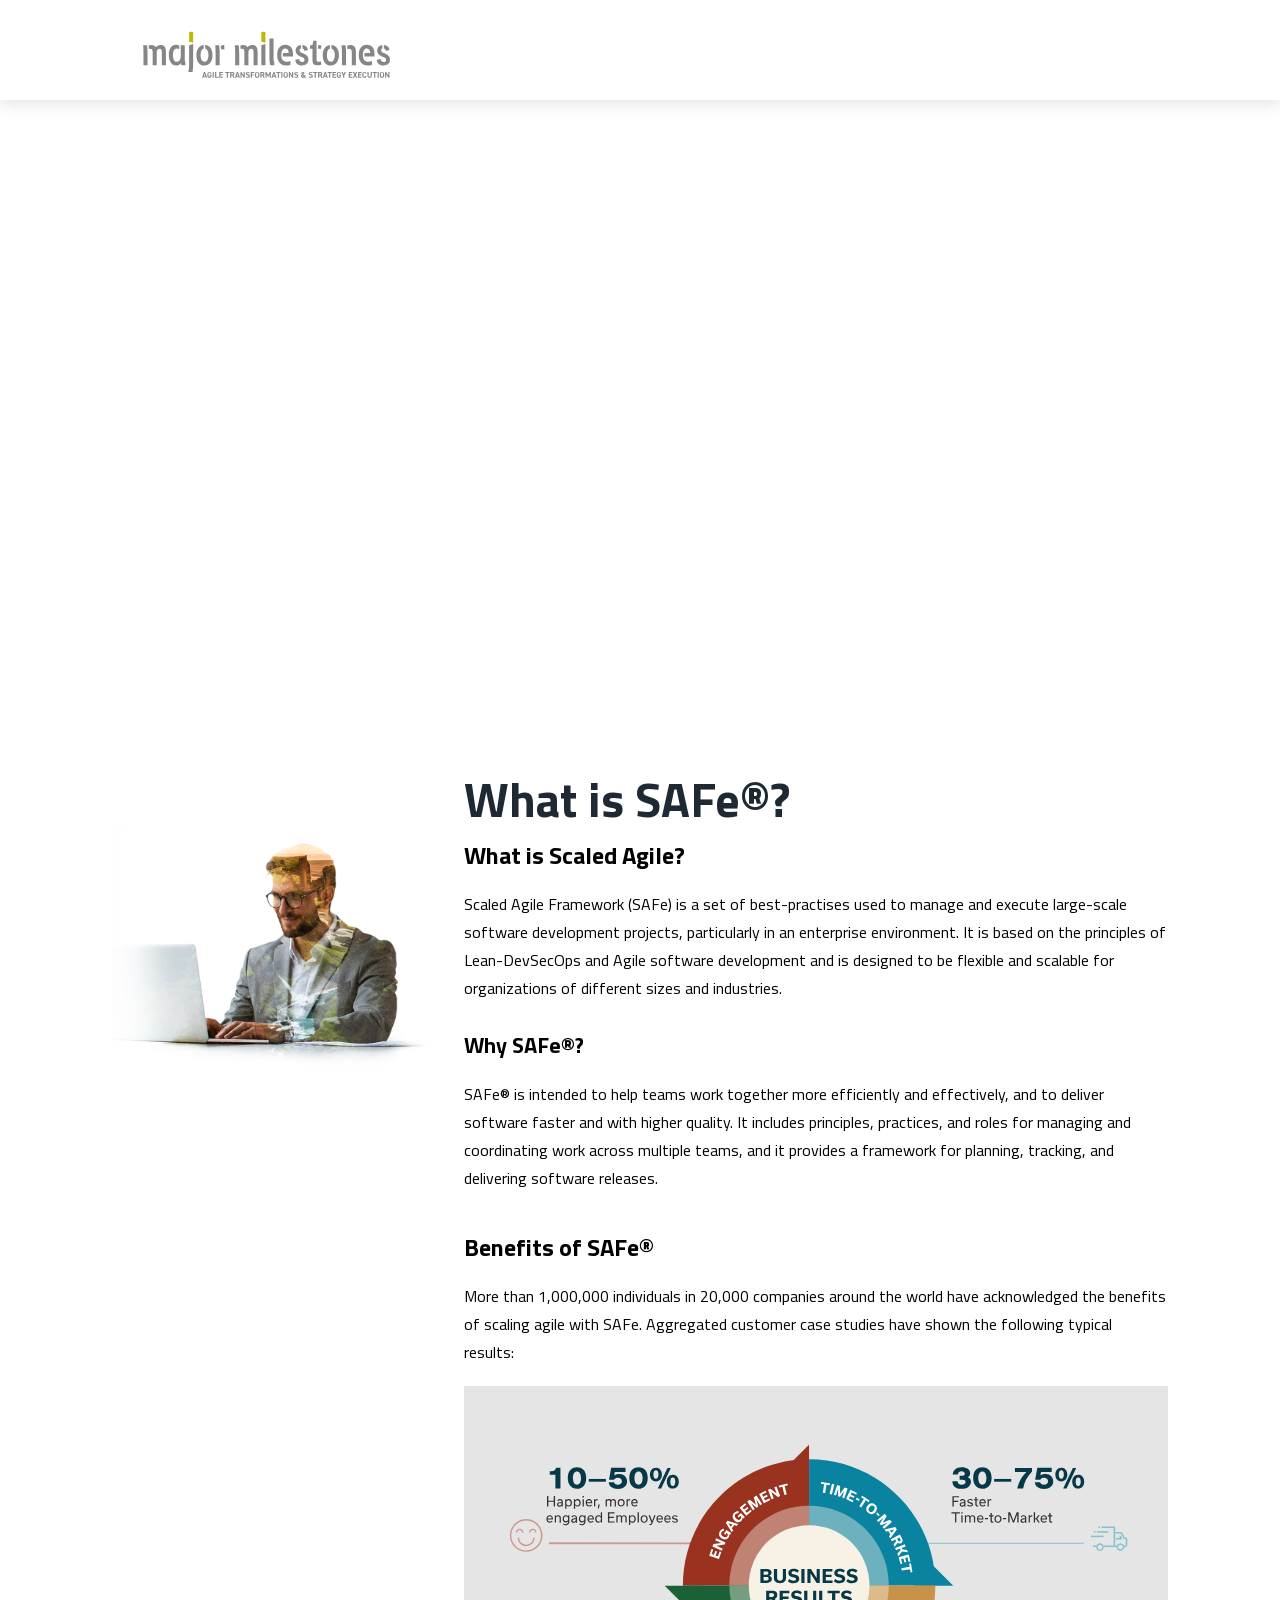
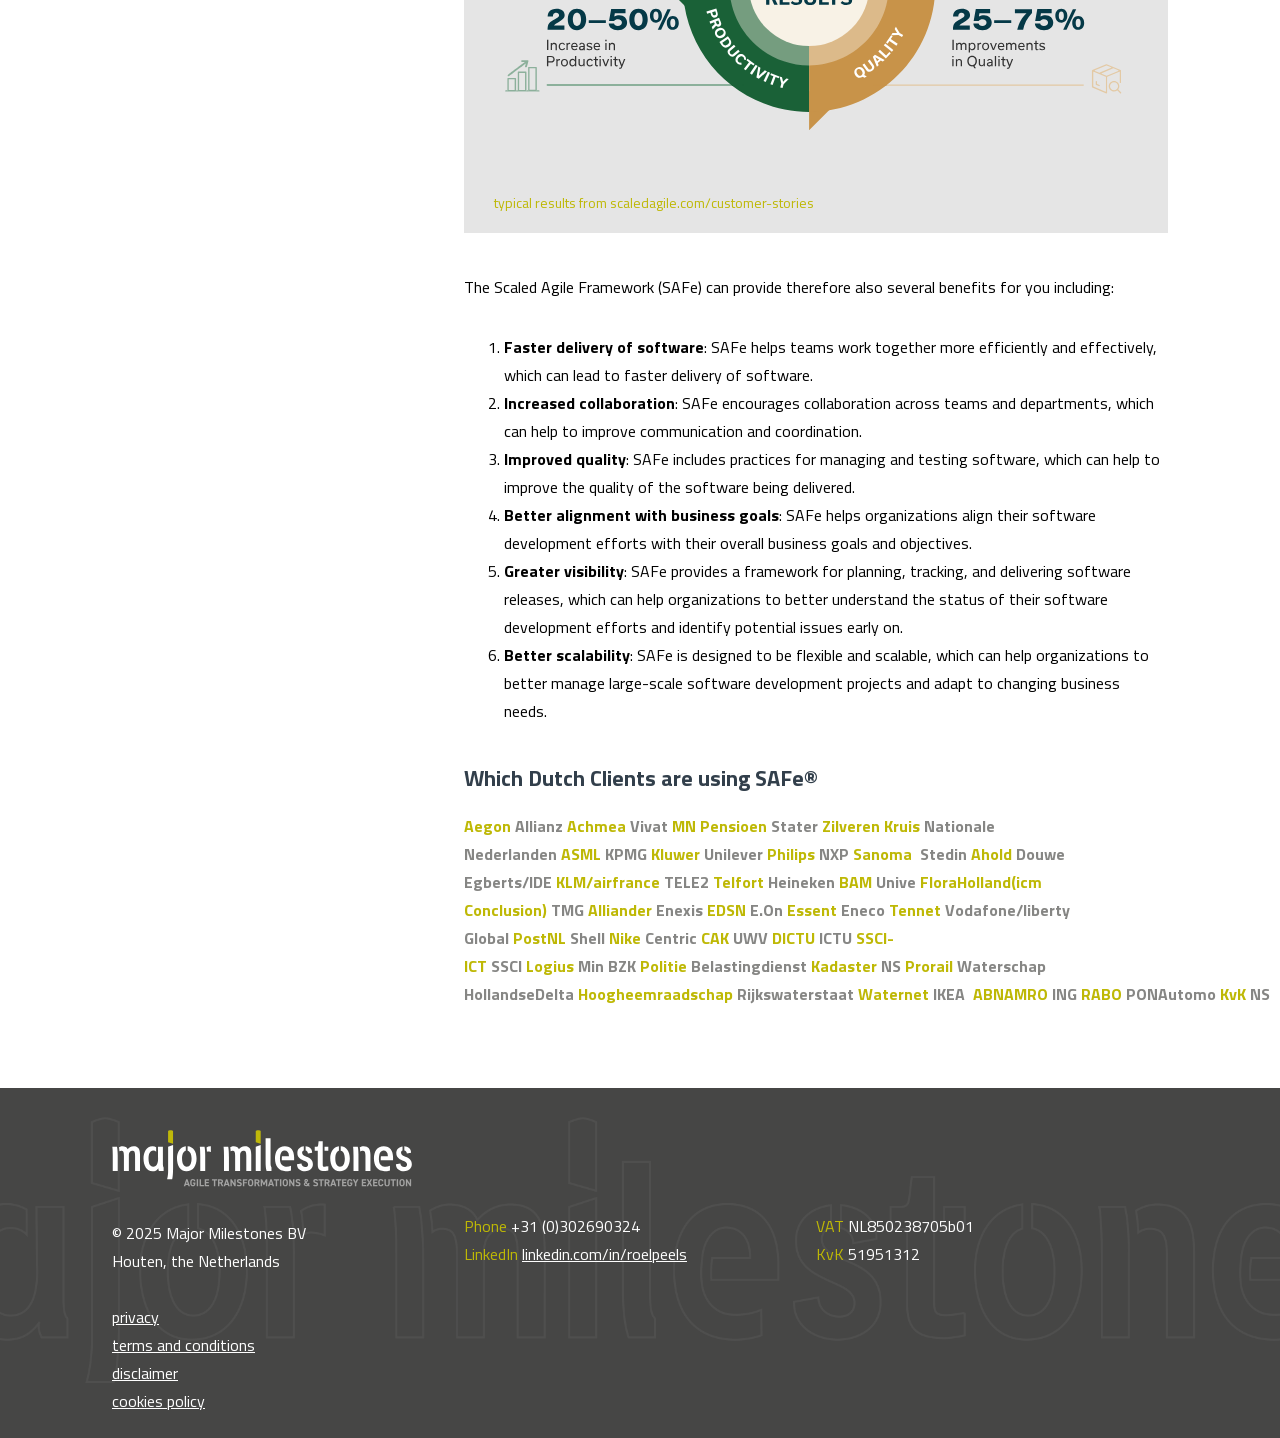
<file: safe-scaled-agile/what-is-safe/index.html>
<!DOCTYPE html>
<html lang="nl">
    <head>
        <title>WHAT IS SAFe - Major Milestones</title>
<meta charset="utf-8">
<meta name="viewport" content="width=device-width, initial-scale=1.0">
<meta property="og:title" content="WHAT IS SAFe">
<meta property="og:type" content="website">
<meta property="og:updated_time" content="1769262087">
<meta name="twitter:title" content="WHAT IS SAFe">
        <link rel="shortcut icon" href="data:;base64,iVBORw0KGgo=">
        <link rel="canonical" href="https://www.majormilestones.nl/safe-scaled-agile/what-is-safe/">
        <link rel="preload" href="/assets/fonts/titillium-web/titillium-web-bold.woff2" as="font" type="font/woff2" crossorigin="anonymous">
<link rel="preload" href="/assets/fonts/titillium-web/titillium-web-regular.woff2" as="font" type="font/woff2" crossorigin="anonymous">
<link rel="preload" href="/assets/fonts/titillium-web/titillium-web-extralight.woff2" as="font" type="font/woff2" crossorigin="anonymous">
<link rel="stylesheet" href="/assets/css/fonts.css?v=1769262087">
        <link rel="stylesheet" href="/assets/css/website.css?v=1769262087">
        <link rel="stylesheet" href="/assets/css/page-971964.css?v=1769262087">
        <script>
    const LANGUAGE_CODE = 'nl';
</script>
<script src="/assets/vendors/jquery/jquery.min.js"></script>
        <!-- Google tag (gtag.js) -->
<script async src="https://www.googletagmanager.com/gtag/js?id=G-EWQ5KWW3PF"></script>
<script>
  window.dataLayer = window.dataLayer || [];
  function gtag(){dataLayer.push(arguments);}
  gtag('js', new Date());

  gtag('config', 'G-EWQ5KWW3PF');
</script>
        <script src="/assets/js/email-obfuscate.js"></script>
        
        
    </head>
    <body>
        
        
        <div class="page" id="page-971964">
		<header class="block-4-1 light not-xl not-lg not-md not-sm" data-sticky="sticky">
			<div class="container container-1">
				<div class="row row-1">
					<div class="col col-1">
						<div class="media-1 dark" data-color="fill">
							<img src="/assets/files/logo-major-milestones.jpg" alt srcset="/assets/files/logo-major-milestones.480x0x0x100.jpg 480w, /assets/files/logo-major-milestones.960x0x0x100.jpg 960w, /assets/files/logo-major-milestones.1920x0x0x100.jpg 1920w, /assets/files/logo-major-milestones.jpg 1921w" sizes="(max-width: 480px) 480px, (max-width: 960px) 960px, (max-width: 1920px) 1920px, 1921px">
						</div>
					</div>
					<div class="col col-2">
						<div class="menu" data-menu_hamburger_size="sm">
							<nav class="menu-1 dark default-menu" data-levels="2">
								<ul><li class="page-945689"><a href="/">HOME</a></li><li class="has-submenu active page-968774"><a>SAFe/SCALED AGILE</a><div class="dropdown-menu-1 light dropdown-menu"><ul><li class="active page-971964"><a href="/safe-scaled-agile/what-is-safe/">WHAT IS SAFe</a></li><li class="page-969060"><a href="/safe-scaled-agile/safe-transformations/">SAFe TRANSFORMATIONS</a></li></ul></div></li><li class="page-980368"><a href="/interim-management/">INTERIM MANAGEMENT</a></li><li class="page-971487"><a href="/safe-academy/">SAFe ACADEMY</a></li><li class="page-981315"><a href="/blog/">BLOG</a></li><li class="page-981326"><a href="/resources/">RESOURCES</a></li><li class="page-981336"><a href="/about-us/">ABOUT US</a></li><li class="page-960261"><a href="/contact/">CONTACT</a></li></ul>
							</nav>
							<div class="control-1 dark hamburger-menu-handler" data-color="fill">
								<svg xmlns="http://www.w3.org/2000/svg" viewBox="0 0 448 512" id="svg-rf91c3f3prc8s0wkh1f5bsk5otc623gq"><path d="M16 132h416c8.837 0 16-7.163 16-16V76c0-8.837-7.163-16-16-16H16C7.163 60 0 67.163 0 76v40c0 8.837 7.163 16 16 16zm0 160h416c8.837 0 16-7.163 16-16v-40c0-8.837-7.163-16-16-16H16c-8.837 0-16 7.163-16 16v40c0 8.837 7.163 16 16 16zm0 160h416c8.837 0 16-7.163 16-16v-40c0-8.837-7.163-16-16-16H16c-8.837 0-16 7.163-16 16v40c0 8.837 7.163 16 16 16z"/></svg>
							</div>
							<nav class="hamburger-menu-1 dark hamburger-menu" data-levels="2">
								<div class="control-1 light hamburger-menu-close" data-color="fill">
									<svg xmlns="http://www.w3.org/2000/svg" viewBox="0 0 352 512" id="svg-t0pxtrirqxmx9b0i6w7w2dhjoeuupq3a"><path d="M242.72 256l100.07-100.07c12.28-12.28 12.28-32.19 0-44.48l-22.24-22.24c-12.28-12.28-32.19-12.28-44.48 0L176 189.28 75.93 89.21c-12.28-12.28-32.19-12.28-44.48 0L9.21 111.45c-12.28 12.28-12.28 32.19 0 44.48L109.28 256 9.21 356.07c-12.28 12.28-12.28 32.19 0 44.48l22.24 22.24c12.28 12.28 32.2 12.28 44.48 0L176 322.72l100.07 100.07c12.28 12.28 32.2 12.28 44.48 0l22.24-22.24c12.28-12.28 12.28-32.19 0-44.48L242.72 256z"/></svg>
								</div>
								<div class="container container-11">
									<div class="row row-11">
										<div class="col col-11">
											<div class="media-1 light" data-color="fill">
												<img src="/assets/files/logo-major-milestones-diap.png" alt srcset="/assets/files/logo-major-milestones-diap.480x0x0x100.png 480w, /assets/files/logo-major-milestones-diap.960x0x0x100.png 960w, /assets/files/logo-major-milestones-diap.1920x0x0x100.png 1920w, /assets/files/logo-major-milestones-diap.png 1921w" sizes="(max-width: 480px) 480px, (max-width: 960px) 960px, (max-width: 1920px) 1920px, 1921px">
											</div>
											<div class="items">
												<ul><li class="page-945689"><a href="/">HOME</a></li><li class="has-submenu active page-968774"><a>SAFe/SCALED AGILE</a><ul><li class="active page-971964"><a href="/safe-scaled-agile/what-is-safe/">WHAT IS SAFe</a></li><li class="page-969060"><a href="/safe-scaled-agile/safe-transformations/">SAFe TRANSFORMATIONS</a></li></ul></li><li class="page-980368"><a href="/interim-management/">INTERIM MANAGEMENT</a></li><li class="page-971487"><a href="/safe-academy/">SAFe ACADEMY</a></li><li class="page-981315"><a href="/blog/">BLOG</a></li><li class="page-981326"><a href="/resources/">RESOURCES</a></li><li class="page-981336"><a href="/about-us/">ABOUT US</a></li><li class="page-960261"><a href="/contact/">CONTACT</a></li></ul>
											</div>
										</div>
									</div>
								</div>
							</nav>
						</div>
					</div>
				</div>
			</div>
		</header>
		<header class="block-1-2 light not-xs" data-sticky="sticky">
			<div class="container container-1">
				<div class="row row-1">
					<div class="col col-1">
						<div class="media-1 dark">
							<img src="/assets/files/logo-major-milestones-2025.svg" alt="Logo Major Milestones 2025">
						</div>
					</div>
				</div>
			</div>
		</header>
		<header id="block-32-9716327" class="dark" data-scroll_speed="1">
			<div class="media-4 dark" data-size="1920x0" data-position="center-bottom">
				<img src="/assets/files/safe-header-ijsland-04.1920x0.jpg" alt srcset="/assets/files/safe-header-ijsland-04.480x0.jpg 480w, /assets/files/safe-header-ijsland-04.960x0.jpg 960w, /assets/files/safe-header-ijsland-04.1920x0.jpg 1920w" sizes="(max-width: 480px) 480px, (max-width: 960px) 960px, 1920px">
			</div>
			<div class="box-1">
				<div class="container container-1">
					<div class="row row-1">
						<div class="col col-1">
							<div class="menu" data-menu_hamburger_size="sm" data-menu_snap_dropdown>
								<nav class="menu-1 light default-menu" data-levels="2">
									<ul><li class="page-945689"><a href="/">HOME</a></li><li class="has-submenu active page-968774"><a>SAFe/SCALED AGILE</a><div class="dropdown-menu-1 light dropdown-menu" data-align_horizontal="center" data-switch_effect="shift"><ul><li class="active page-971964"><a href="/safe-scaled-agile/what-is-safe/">WHAT IS SAFe</a></li><li class="page-969060"><a href="/safe-scaled-agile/safe-transformations/">SAFe TRANSFORMATIONS</a></li></ul></div></li><li class="page-980368"><a href="/interim-management/">INTERIM MANAGEMENT</a></li><li class="page-971487"><a href="/safe-academy/">SAFe ACADEMY</a></li><li class="page-981315"><a href="/blog/">BLOG</a></li><li class="page-981326"><a href="/resources/">RESOURCES</a></li><li class="page-981336"><a href="/about-us/">ABOUT US</a></li><li class="page-960261"><a href="/contact/">CONTACT</a></li></ul>
								</nav>
								
								<nav class="hamburger-menu-1 light hamburger-menu" data-levels="2">
									<div class="control-1 dark hamburger-menu-close" data-color="fill">
										<svg xmlns="http://www.w3.org/2000/svg" viewBox="0 0 352 512" id="svg-g4dc2lwuags98y925uu7bt9v5nab7qoi"><path d="M242.72 256l100.07-100.07c12.28-12.28 12.28-32.19 0-44.48l-22.24-22.24c-12.28-12.28-32.19-12.28-44.48 0L176 189.28 75.93 89.21c-12.28-12.28-32.19-12.28-44.48 0L9.21 111.45c-12.28 12.28-12.28 32.19 0 44.48L109.28 256 9.21 356.07c-12.28 12.28-12.28 32.19 0 44.48l22.24 22.24c12.28 12.28 32.2 12.28 44.48 0L176 322.72l100.07 100.07c12.28 12.28 32.2 12.28 44.48 0l22.24-22.24c12.28-12.28 12.28-32.19 0-44.48L242.72 256z"/></svg>
									</div>
									<div class="container container-11">
										<div class="row row-11">
											<div class="col col-11">
												<div class="media-1 dark" data-color="fill">
													<svg version="1.1" xmlns="http://www.w3.org/2000/svg" xmlns:xlink="http://www.w3.org/1999/xlink" x="0px" y="0px"
	 width="123.8px" height="26.7px" viewBox="0 0 123.8 26.7" style="enable-background:new 0 0 123.8 26.7;" xml:space="preserve" id="svg-2x36a6h0in1xll5vanfn0puc9kmr29ou">
<g>
	<path d="M7,26.4V18L0,2h5.7l4.1,10.4h0.3L14,2h5.5l-7,16v8.4H7z"/>
	<path d="M21.3,25.9c-1.1-0.5-1.7-1.4-2-2.6c-0.3-1.2-0.4-3.2-0.4-6c0-2.7,0.1-4.7,0.4-6c0.3-1.2,1-2.1,2-2.6
		C22.4,8.3,24.1,8,26.5,8s4.1,0.3,5.2,0.8c1,0.5,1.7,1.4,2,2.6c0.3,1.2,0.4,3.2,0.4,6c0,2.7-0.1,4.7-0.4,5.9c-0.3,1.2-1,2.1-2,2.6
		c-1,0.5-2.8,0.8-5.2,0.8S22.4,26.4,21.3,25.9z M28.3,22.3c0.3-0.2,0.5-0.6,0.6-1.3c0.1-0.6,0.1-1.9,0.1-3.7s0-3-0.1-3.7
		c-0.1-0.7-0.3-1.1-0.6-1.3c-0.3-0.2-0.9-0.3-1.7-0.3s-1.4,0.1-1.8,0.3c-0.3,0.2-0.5,0.6-0.6,1.3c-0.1,0.6-0.1,1.9-0.1,3.7
		c0,1.8,0,3.1,0.1,3.7s0.3,1,0.6,1.3c0.3,0.2,0.9,0.3,1.8,0.3S28,22.5,28.3,22.3z"/>
	<path d="M47.2,24.2h-0.3c-0.8,1.6-2.3,2.5-4.7,2.5c-1.4,0-2.4-0.2-3.1-0.7c-0.7-0.5-1.2-1.2-1.4-2.2c-0.2-0.9-0.4-2.3-0.4-3.9V8.3
		h5.2V18c0,1.4,0,2.4,0.1,3c0.1,0.6,0.3,0.9,0.6,1.1c0.3,0.2,0.8,0.2,1.5,0.2c0.7,0,1.2-0.1,1.5-0.4c0.3-0.2,0.5-0.7,0.6-1.3
		C47,20,47,19,47,17.7V8.3h5.2v18.1h-4.9L47.2,24.2z"/>
	<path d="M56.1,8.3H61l0.1,3.1h0.3c0.4-1.3,1-2.1,1.8-2.6C64,8.2,65.1,8,66.4,8v5c-1.3,0-2.3,0.2-3.1,0.5c-0.7,0.4-1.3,1-1.6,1.8
		c-0.3,0.9-0.5,2.1-0.5,3.6v7.5h-5.2V8.3z"/>
	<path d="M69,26.1v-4.3c2.9,0.2,5,0.4,6.3,0.4c1,0,1.7,0,2.3-0.1c0.5-0.1,0.9-0.3,1.2-0.5c0.2-0.2,0.3-0.5,0.4-0.8
		c0.1-0.3,0.1-0.7,0.1-1.3c0-0.8,0-1.3-0.1-1.6c-0.1-0.3-0.3-0.6-0.6-0.7c-0.3-0.1-0.8-0.3-1.5-0.4L73,16.1c-1.8-0.3-3-1-3.7-2.1
		c-0.6-1.1-1-2.8-1-4.9c0-2.1,0.3-3.6,1-4.7c0.7-1.1,1.6-1.8,2.8-2.2s2.7-0.5,4.5-0.5c2.3,0,4.6,0.2,6.9,0.7v4.3
		c-2.1-0.3-4-0.4-5.7-0.4c-1.8,0-2.9,0.2-3.4,0.5c-0.3,0.2-0.5,0.4-0.5,0.7C74,7.7,74,8.2,74,8.8c0,0.7,0,1.2,0.1,1.5
		c0.1,0.3,0.2,0.5,0.5,0.6s0.7,0.2,1.3,0.3l4.2,0.6c0.9,0.1,1.7,0.4,2.4,0.7c0.6,0.3,1.1,0.9,1.5,1.7c0.5,1,0.7,2.5,0.7,4.5
		c0,2.3-0.3,4-1,5.2c-0.6,1.2-1.5,1.9-2.6,2.3c-1.1,0.4-2.5,0.5-4.3,0.5C73.9,26.7,71.3,26.5,69,26.1z"/>
	<path d="M88,4.4V0h5.3v4.4H88z M88.1,26.4V8.3h5.2v18.1H88.1z"/>
	<path d="M98.6,26.4v-14h-2.8V8.3h2.8V3h5.2v5.3h3.4v4.1h-3.4v14H98.6z"/>
	<path d="M123.8,18.8h-9.6c0,1.3,0.1,2.2,0.2,2.6c0.1,0.5,0.5,0.8,1,1c0.5,0.2,1.5,0.2,2.8,0.2c1,0,2.7-0.1,4.9-0.3v3.8
		c-0.7,0.2-1.6,0.3-2.8,0.4s-2.3,0.2-3.4,0.2c-2.4,0-4.2-0.3-5.4-0.9s-1.8-1.5-2.1-2.8c-0.3-1.2-0.5-3.1-0.5-5.6
		c0-2.5,0.2-4.3,0.5-5.6c0.3-1.3,1-2.2,2.1-2.8c1.1-0.6,2.7-1,5-1c2.3,0,3.9,0.3,4.9,0.9c1,0.6,1.6,1.5,1.8,2.7
		c0.2,1.2,0.4,3.1,0.4,5.8V18.8z M115.1,12.2c-0.3,0.2-0.5,0.5-0.6,1c-0.1,0.5-0.2,1.4-0.2,2.5h4.7c0-1.2-0.1-2.1-0.2-2.6
		c-0.1-0.5-0.3-0.8-0.6-1c-0.3-0.2-0.8-0.2-1.5-0.2C115.9,11.9,115.4,12,115.1,12.2z"/>
</g>
</svg>
												</div>
												<div class="items">
													<ul><li class="page-945689"><a href="/">HOME</a></li><li class="has-submenu active page-968774"><a>SAFe/SCALED AGILE</a><ul><li class="active page-971964"><a href="/safe-scaled-agile/what-is-safe/">WHAT IS SAFe</a></li><li class="page-969060"><a href="/safe-scaled-agile/safe-transformations/">SAFe TRANSFORMATIONS</a></li></ul></li><li class="page-980368"><a href="/interim-management/">INTERIM MANAGEMENT</a></li><li class="page-971487"><a href="/safe-academy/">SAFe ACADEMY</a></li><li class="page-981315"><a href="/blog/">BLOG</a></li><li class="page-981326"><a href="/resources/">RESOURCES</a></li><li class="page-981336"><a href="/about-us/">ABOUT US</a></li><li class="page-960261"><a href="/contact/">CONTACT</a></li></ul>
												</div>
											</div>
										</div>
									</div>
								</nav>
							</div>
						</div>
					</div>
				</div>
			</div>
			<div class="container container-2">
				<div class="row row-2">
					<div class="col col-2">
						<div class="box-2 empty">
						</div>
					</div>
				</div>
			</div>
		</header>
		<section id="block-23-9716036" class="light">
			<div class="container container-1">
				<div class="row row-1">
					<div class="col col-1">
						<div class="media-2 dark not-xs" data-size="1280x0">
							<img src="/assets/files/boog-wit-onder-02.1280x0.png" alt srcset="/assets/files/boog-wit-onder-02.640x0.png 640w, /assets/files/boog-wit-onder-02.1280x0.png 1280w" sizes="(max-width: 640px) 640px, 1280px">
						</div>
					</div>
				</div>
			</div>
		</section>
		<section id="block-90-9716042" class="light">
			<div class="container container-1">
				<div class="row row-1 empty">
				</div>
				<div class="row row-2">
					<div class="col col-2">
						<div class="box-2">
							<div class="separator-1 dark empty"></div>
							<div class="media-2 dark" data-size="480x0">
								<img src="/assets/files/laptopman-bieberkloof-v02.480x0.png" alt srcset="/assets/files/laptopman-bieberkloof-v02.480x0.png 480w, /assets/files/laptopman-bieberkloof-v02.960x0.png 960w" sizes="480px">
							</div>
						</div>
					</div>
					<div class="col col-3">
						<div class="box-3">
							<div class="heading-1 has-sub dark">What is SAFe&reg;?</div>
							<div class="heading-7 dark">What is Scaled Agile?</div>
							<div class="text-2 dark">
								<p>Scaled Agile Framework (SAFe) is a set of best-practises used to manage and execute large-scale software development projects, particularly in an enterprise environment. It is based on the principles of Lean-DevSecOps and Agile software development and is designed to be flexible and scalable for organizations of different sizes and industries. &nbsp;</p>
							</div>
							<h2 class="heading-3 dark">Why SAFe&reg;?</h2>
							<div class="text-3 dark">
								<p>SAFe&reg; is intended to help teams work together more efficiently and effectively, and to deliver software faster and with higher quality. It includes principles, practices, and roles for managing and coordinating work across multiple teams, and it provides a framework for planning, tracking, and delivering software releases.&nbsp;</p>
							</div>
							
						</div>
					</div>
				</div>
			</div>
		</section>
		<section id="block-90-9735190" class="light">
			<div class="container container-1">
				<div class="row row-2">
					<div class="col col-2">
						<div class="box-2">
							<div class="separator-1 dark empty"></div>
							
						</div>
					</div>
					<div class="col col-3">
						<div class="box-3">
							<div class="heading-7 dark">Benefits of SAFe&reg;</div>
							<div class="text-2 dark">
								<p>More than 1,000,000 individuals in 20,000 companies around the world have acknowledged the benefits of scaling agile with SAFe. Aggregated customer case studies have shown the following typical results:&nbsp;</p>
							</div>
						</div>
					</div>
				</div>
			</div>
		</section>
		<section id="block-90-9735189" class="light">
			<div class="container container-1">
				<div class="row row-2">
					<div class="col col-2">
						<div class="box-2 empty">
							
						</div>
					</div>
					<div class="col col-3">
						<div class="box-3">
							<div class="media-2 dark" data-size="480x0">
								<img src="/assets/files/business-results-2022.svg" alt>
							</div>
							<div class="text-4 dark">
								<p>typical results from scaledagile.com/customer-stories</p>
							</div>
						</div>
					</div>
				</div>
			</div>
		</section>
		<section id="block-90-9716044" class="light">
			<div class="container container-1">
				<div class="row row-2">
					<div class="col col-2">
						<div class="box-2">
							<div class="separator-1 dark empty"></div>
							
						</div>
					</div>
					<div class="col col-3">
						<div class="box-3">
							<div class="text-3 dark">
								<p>The Scaled Agile Framework (SAFe) can provide therefore also several benefits for you including:&nbsp;</p> <ol>
								<li><strong>Faster delivery of software</strong>: SAFe helps teams work together more efficiently and effectively, which can lead to faster delivery of software.&nbsp;</li>
								<li data-list-defn-props="{&quot;335552541&quot;:0,&quot;335559684&quot;:-1,&quot;335559685&quot;:720,&quot;335559991&quot;:360,&quot;469769242&quot;:[65533,0],&quot;469777803&quot;:&quot;left&quot;,&quot;469777804&quot;:&quot;%1.&quot;,&quot;469777815&quot;:&quot;hybridMultilevel&quot;}" aria-setsize="-1" data-aria-posinset="2" data-aria-level="1"><strong>Increased collaboration</strong>: SAFe encourages collaboration across teams and departments, which can help to improve communication and coordination.</li>
								<li data-list-defn-props="{&quot;335552541&quot;:0,&quot;335559684&quot;:-1,&quot;335559685&quot;:720,&quot;335559991&quot;:360,&quot;469769242&quot;:[65533,0],&quot;469777803&quot;:&quot;left&quot;,&quot;469777804&quot;:&quot;%1.&quot;,&quot;469777815&quot;:&quot;hybridMultilevel&quot;}" aria-setsize="-1" data-aria-posinset="2" data-aria-level="1"><strong>Improved quality</strong>: SAFe includes practices for managing and testing software, which can help to improve the quality of the software being delivered.</li>
								<li data-list-defn-props="{&quot;335552541&quot;:0,&quot;335559684&quot;:-1,&quot;335559685&quot;:720,&quot;335559991&quot;:360,&quot;469769242&quot;:[65533,0],&quot;469777803&quot;:&quot;left&quot;,&quot;469777804&quot;:&quot;%1.&quot;,&quot;469777815&quot;:&quot;hybridMultilevel&quot;}" aria-setsize="-1" data-aria-posinset="2" data-aria-level="1"><strong>Better alignment with business goals</strong>: SAFe helps organizations align their software development efforts with their overall business goals and objectives.</li>
								<li data-list-defn-props="{&quot;335552541&quot;:0,&quot;335559684&quot;:-1,&quot;335559685&quot;:720,&quot;335559991&quot;:360,&quot;469769242&quot;:[65533,0],&quot;469777803&quot;:&quot;left&quot;,&quot;469777804&quot;:&quot;%1.&quot;,&quot;469777815&quot;:&quot;hybridMultilevel&quot;}" aria-setsize="-1" data-aria-posinset="2" data-aria-level="1"><strong>Greater visibility</strong>: SAFe provides a framework for planning, tracking, and delivering software releases, which can help organizations to better understand the status of their software development efforts and identify potential issues early on.</li>
								<li data-list-defn-props="{&quot;335552541&quot;:0,&quot;335559684&quot;:-1,&quot;335559685&quot;:720,&quot;335559991&quot;:360,&quot;469769242&quot;:[65533,0],&quot;469777803&quot;:&quot;left&quot;,&quot;469777804&quot;:&quot;%1.&quot;,&quot;469777815&quot;:&quot;hybridMultilevel&quot;}" aria-setsize="-1" data-aria-posinset="2" data-aria-level="1"><strong>Better scalability</strong>: SAFe is designed to be flexible and scalable, which can help organizations to better manage large-scale software development projects and adapt to changing business needs.&nbsp;</li> </ol>
							</div>
						</div>
					</div>
				</div>
			</div>
		</section>
		<section id="block-90-9716795" class="light">
			<div class="container container-1">
				<div class="row row-2">
					<div class="col col-2">
						<div class="box-2">
							<div class="separator-1 dark empty"></div>
							
						</div>
					</div>
					<div class="col col-3">
						<div class="box-3">
							
							<h3 class="heading-3 dark">Which Dutch Clients are using SAFe&reg;&nbsp;</h3>
							<div class="text-2 dark">
								<p><strong><span style="color: #beb805;">Aegon</span>&nbsp;Allianz&nbsp;<span style="color: #beb805;">Achmea</span>&nbsp;Vivat&nbsp;<span style="color: #beb805;">MN Pensioen&nbsp;</span>Stater&nbsp;<span style="color: #beb805;">Zilveren Kruis</span>&nbsp;Nationale Nederlanden&nbsp;<span style="color: #beb805;">ASML</span>&nbsp;KPMG&nbsp;<span style="color: #beb805;">Kluwer</span>&nbsp;Unilever&nbsp;<span style="color: #beb805;">Philips</span>&nbsp;NXP&nbsp;<span style="color: #beb805;">Sanoma</span>&nbsp;&nbsp;Stedin&nbsp;<span style="color: #beb805;">Ahold</span>&nbsp;Douwe Egberts/IDE&nbsp;<span style="color: #beb805;">KLM/airfrance</span>&nbsp;TELE2&nbsp;<span style="color: #beb805;">Telfort</span>&nbsp;Heineken&nbsp;<span style="color: #beb805;">BAM</span>&nbsp;Unive&nbsp;<span style="color: #beb805;">FloraHolland(icm Conclusion)</span>&nbsp;TMG&nbsp;<span style="color: #beb805;">Alliander</span>&nbsp;Enexis&nbsp;<span style="color: #beb805;">EDSN</span>&nbsp;E.On&nbsp;<span style="color: #beb805;">Essent</span>&nbsp;Eneco&nbsp;<span style="color: #beb805;">Tennet</span>&nbsp;Vodafone/liberty Global&nbsp;<span style="color: #beb805;">PostNL</span>&nbsp;Shell&nbsp;<span style="color: #beb805;">Nike</span>&nbsp;Centric&nbsp;<span style="color: #beb805;">CAK&nbsp;</span>UWV&nbsp;<span style="color: #beb805;">DICTU</span>&nbsp;ICTU&nbsp;<span style="color: #beb805;">SSCI-ICT</span>&nbsp;SSCI&nbsp;<span style="color: #beb805;">Logius</span>&nbsp;Min&nbsp;<span style="color: #868684;">BZK&nbsp;</span><span style="color: #beb805;">Politie</span>&nbsp;<span style="color: #868684;">Belastingdienst&nbsp;</span><span style="color: #beb805;">Kadaster</span>&nbsp;<span style="color: #868684;">NS</span>&nbsp;<span style="color: #beb805;">Prorail</span>&nbsp;<span style="color: #868684;">Waterschap HollandseDelta</span>&nbsp;<span style="color: #beb805;">Hoogheemraadschap</span>&nbsp;<span style="color: #868684;">Rijkswaterstaat</span>&nbsp;<span style="color: #beb805;">Waternet</span>&nbsp;<span style="color: #beb805;"><span style="color: #868684;">IKEA</span>&nbsp;</span>&nbsp;<span style="color: #beb805;">ABNAMRO</span>&nbsp;<span style="color: #868684;">ING</span>&nbsp;<span style="color: #beb805;">RABO</span>&nbsp;<span style="color: #868684;">PONAutomo</span>&nbsp;<span style="color: #beb805;">KvK</span>&nbsp;<span style="color: #868684;">NS&nbsp;</span></strong></p>
							</div>
							<div class="separator-1 dark empty"></div>
						</div>
					</div>
				</div>
			</div>
		</section>
		<section class="block-31-1 light">
			<div class="container container-1">
				<div class="row row-1 equalize">
					<div class="col col-1">
						<div class="box-1">
							<div class="media-2 dark" data-size="480x0">
								<img src="/assets/files/logo-major-milestones-diap-2025.svg" alt="Logo Major Milestones diap 2025">
							</div>
							<div class="text-2 dark">
								<p>&copy; 2025 Major Milestones BV<br>Houten, the Netherlands<br><br><a href="/privacy/"><span style="text-decoration: underline;">privacy</span></a><br><span style="text-decoration: underline;"><a href="/t-c/">terms and conditions</a><br></span><span style="text-decoration: underline;"><a href="/disclaimer/">disclaimer</a><br></span><a href="/cookies/"><span style="text-decoration: underline;">cookies policy</span></a></p>
							</div>
						</div>
					</div>
					<div class="col col-2">
						<div class="box-2">
							<div class="text-2 dark">
								<p><span style="color: #beb805;"><br><br><br>Phone <span style="color: #ffffff;">+31 (0)302690324&nbsp;</span></span><br><a href="mailto:&#105;&#110;&#102;&#111;&#64;&#109;&#97;&#106;&#111;&#114;&#109;&#105;&#108;&#101;&#115;&#116;&#111;&#110;&#101;&#115;&#46;&#110;&#108;"></a><span style="color: #beb805;"><span style="color: #ffffff;"><span style="color: #beb805;">LinkedIn&nbsp;</span></span></span><a href="https://www.linkedin.com/in/roelpeels/">linkedin.com/in/roelpeels</a></p>
							</div>
						</div>
					</div>
					<div class="col col-3">
						<div class="box-3">
							<div class="text-2 dark">
								<p><span style="color: #beb805;"><br><br><br>VAT</span> NL850238705b01<br><span style="color: #beb805;">KvK</span> 51951312</p>
							</div>
						</div>
					</div>
				</div>
			</div>
		</section>
	</div>

        
        <script src="/assets/js/script.js?v=1769262087"></script>
<script>
    window.addEventListener('load', () => {
        new Menu();
new Scroll();
new Sticky();

new Equalize({selector: '.block-31-1 .equalize'});

if (window.parent !== window) {
            window.parent.postMessage({'height': document.body.scrollHeight});
        }
    });
</script>
    </body>
</html>
</file>
<file: assets/css/fonts.css>
@charset 'UTF-8';

@font-face {
	font-family: 'Titillium Web';
	font-weight: 700;
	font-display: swap;
	src: url('/assets/fonts/titillium-web/titillium-web-bold.woff2') format('woff2'),
	     url('/assets/fonts/titillium-web/titillium-web-bold.woff') format('woff');
}
@font-face {
	font-family: 'Titillium Web';
	font-weight: 400;
	font-display: swap;
	src: url('/assets/fonts/titillium-web/titillium-web-regular.woff2') format('woff2'),
	     url('/assets/fonts/titillium-web/titillium-web-regular.woff') format('woff');
}
@font-face {
	font-family: 'Titillium Web';
	font-weight: 200;
	font-display: swap;
	src: url('/assets/fonts/titillium-web/titillium-web-extralight.woff2') format('woff2'),
	     url('/assets/fonts/titillium-web/titillium-web-extralight.woff') format('woff');
}
</file>
<file: assets/css/website.css>
::placeholder{opacity:1}body,div,header,nav,main,section,article,footer,h1,h2,h3,h4,h5,h6,p,a,span,dl,dt,dd,ol,ul,li,pre,xmp,figure,fieldset,legend,label,input,select,textarea,button,x-shape,x-shape-bg,x-gallery{box-sizing:border-box}body,h1,h2,h3,h4,h5,h6,p,dl,dd,ol,ul,hr,pre,xmp,figure,fieldset,input,select,textarea,button{margin:0}h1,h2,h3,h4,h5,h6{font-size:inherit;font-weight:inherit}ol,ul,fieldset,legend,input,textarea,button,th,td{padding:0}a,input,select,textarea,button,[contenteditable],[tabindex]{outline:none}a{color:inherit;-webkit-tap-highlight-color:transparent;text-decoration:none}a img{border-width:0}hr{border-style:solid;border-width:1px 0 0}fieldset,iframe{border-width:0}input:focus,select:focus,textarea:focus,button:focus{outline:none}input[type="button"],input[type="color"],input[type="date"],input[type="datetime-local"],input[type="email"],input[type="file"],input[type="month"],input[type="number"],input[type="password"],input[type="reset"],input[type="search"],input[type="submit"],input[type="tel"],input[type="text"],input[type="time"],input[type="url"],input[type="week"],select,textarea,button{border-radius:0;border-width:0;color:inherit;font:inherit}input[type="date"],input[type="datetime-local"],input[type="email"],input[type="file"],input[type="number"],input[type="password"],input[type="search"],input[type="tel"],input[type="text"],input[type="url"],textarea{appearance:none;background-color:transparent;display:block;width:100%}input[type="button"],input[type="reset"],input[type="submit"],button{appearance:button;cursor:pointer;white-space:nowrap}input[type="image"]{border-radius:0}button{background-color:transparent;border-width:0}table{border-collapse:collapse}th{text-align:left}x-shape,x-shape-bg,x-gallery{display:block}@keyframes spin{from{transform:rotate(0deg)}to{transform:rotate(360deg)}}.measure{display:block !important;overflow:hidden !important;visibility:hidden !important}.noheight{height:auto !important;max-height:none !important}.nowidth{max-width:none !important;width:auto !important}.notransform{transform:none !important}.notransition{transition-property:none !important}.container,.row,.col{display:flex;position:relative}.container,.col{flex-direction:column}.container>.row:first-child:last-child,.col>.row:first-child:last-child{flex-grow:1}.container{justify-content:center;margin-left:auto;margin-right:auto;max-width:100%;width:1024px}.row,.col{max-height:100%}.row{flex-wrap:wrap}.col{width:100%}.col>*{max-width:100%}.clearfix{clear:both;display:none}.hidden-xs{display:none !important}.visible-xs{display:block !important}.span-xs{padding:0 !important}.span-h-xs{padding-left:0 !important;padding-right:0 !important}.span-v-xs{padding-bottom:0 !important;padding-top:0 !important}.row-xs-split{flex-wrap:nowrap;justify-content:space-between}.row-xs-split>.col{width:auto}.col-xs-1{width:8.33333333%}.col-xs-2{width:16.66666667%}.col-xs-3{width:25%}.col-xs-4{width:33.33333333%}.col-xs-5{width:41.66666667%}.col-xs-6{width:50%}.col-xs-7{width:58.33333333%}.col-xs-8{width:66.66666667%}.col-xs-9{width:75%}.col-xs-10{width:83.33333333%}.col-xs-11{width:91.66666667%}.col-xs-12{width:100%}.col-xs-offset-0{margin-left:0}.col-xs-offset-1{margin-left:8.33333333%}.col-xs-offset-2{margin-left:16.66666667%}.col-xs-offset-3{margin-left:25%}.col-xs-offset-4{margin-left:33.33333333%}.col-xs-offset-5{margin-left:41.66666667%}.col-xs-offset-6{margin-left:50%}.col-xs-offset-7{margin-left:58.33333333%}.col-xs-offset-8{margin-left:66.66666667%}.col-xs-offset-9{margin-left:75%}.col-xs-offset-10{margin-left:83.33333333%}.col-xs-offset-11{margin-left:91.66666667%}.col-xs-offset-12{margin-left:100%}.col-xs-pull-0{right:0}.col-xs-pull-1{right:8.33333333%}.col-xs-pull-2{right:16.66666667%}.col-xs-pull-3{right:25%}.col-xs-pull-4{right:33.33333333%}.col-xs-pull-5{right:41.66666667%}.col-xs-pull-6{right:50%}.col-xs-pull-7{right:58.33333333%}.col-xs-pull-8{right:66.66666667%}.col-xs-pull-9{right:75%}.col-xs-pull-10{right:83.33333333%}.col-xs-pull-11{right:91.66666667%}.col-xs-pull-12{right:100%}.col-xs-push-0{left:0}.col-xs-push-1{left:8.33333333%}.col-xs-push-2{left:16.66666667%}.col-xs-push-3{left:25%}.col-xs-push-4{left:33.33333333%}.col-xs-push-5{left:41.66666667%}.col-xs-push-6{left:50%}.col-xs-push-7{left:58.33333333%}.col-xs-push-8{left:66.66666667%}.col-xs-push-9{left:75%}.col-xs-push-10{left:83.33333333%}.col-xs-push-11{left:91.66666667%}.col-xs-push-12{left:100%}@media (min-width:480px){.hidden-sm{display:none !important}.visible-sm{display:block !important}.span-sm{padding:0 !important}.span-h-sm{padding-left:0 !important;padding-right:0 !important}.span-v-sm{padding-bottom:0 !important;padding-top:0 !important}.row-sm-split{flex-wrap:nowrap;justify-content:space-between}.row-sm-split>.col{width:auto}.col-sm-1{width:8.33333333%}.col-sm-2{width:16.66666667%}.col-sm-3{width:25%}.col-sm-4{width:33.33333333%}.col-sm-5{width:41.66666667%}.col-sm-6{width:50%}.col-sm-7{width:58.33333333%}.col-sm-8{width:66.66666667%}.col-sm-9{width:75%}.col-sm-10{width:83.33333333%}.col-sm-11{width:91.66666667%}.col-sm-12{width:100%}.col-sm-offset-0{margin-left:0}.col-sm-offset-1{margin-left:8.33333333%}.col-sm-offset-2{margin-left:16.66666667%}.col-sm-offset-3{margin-left:25%}.col-sm-offset-4{margin-left:33.33333333%}.col-sm-offset-5{margin-left:41.66666667%}.col-sm-offset-6{margin-left:50%}.col-sm-offset-7{margin-left:58.33333333%}.col-sm-offset-8{margin-left:66.66666667%}.col-sm-offset-9{margin-left:75%}.col-sm-offset-10{margin-left:83.33333333%}.col-sm-offset-11{margin-left:91.66666667%}.col-sm-offset-12{margin-left:100%}.col-sm-pull-0{right:0}.col-sm-pull-1{right:8.33333333%}.col-sm-pull-2{right:16.66666667%}.col-sm-pull-3{right:25%}.col-sm-pull-4{right:33.33333333%}.col-sm-pull-5{right:41.66666667%}.col-sm-pull-6{right:50%}.col-sm-pull-7{right:58.33333333%}.col-sm-pull-8{right:66.66666667%}.col-sm-pull-9{right:75%}.col-sm-pull-10{right:83.33333333%}.col-sm-pull-11{right:91.66666667%}.col-sm-pull-12{right:100%}.col-sm-push-0{left:0}.col-sm-push-1{left:8.33333333%}.col-sm-push-2{left:16.66666667%}.col-sm-push-3{left:25%}.col-sm-push-4{left:33.33333333%}.col-sm-push-5{left:41.66666667%}.col-sm-push-6{left:50%}.col-sm-push-7{left:58.33333333%}.col-sm-push-8{left:66.66666667%}.col-sm-push-9{left:75%}.col-sm-push-10{left:83.33333333%}.col-sm-push-11{left:91.66666667%}.col-sm-push-12{left:100%}}@media (min-width:768px){.hidden-md{display:none !important}.visible-md{display:block !important}.span-md{padding:0 !important}.span-h-md{padding-left:0 !important;padding-right:0 !important}.span-v-md{padding-bottom:0 !important;padding-top:0 !important}.row-md-split{flex-wrap:nowrap;justify-content:space-between}.row-md-split>.col{width:auto}.col-md-1{width:8.33333333%}.col-md-2{width:16.66666667%}.col-md-3{width:25%}.col-md-4{width:33.33333333%}.col-md-5{width:41.66666667%}.col-md-6{width:50%}.col-md-7{width:58.33333333%}.col-md-8{width:66.66666667%}.col-md-9{width:75%}.col-md-10{width:83.33333333%}.col-md-11{width:91.66666667%}.col-md-12{width:100%}.col-md-offset-0{margin-left:0}.col-md-offset-1{margin-left:8.33333333%}.col-md-offset-2{margin-left:16.66666667%}.col-md-offset-3{margin-left:25%}.col-md-offset-4{margin-left:33.33333333%}.col-md-offset-5{margin-left:41.66666667%}.col-md-offset-6{margin-left:50%}.col-md-offset-7{margin-left:58.33333333%}.col-md-offset-8{margin-left:66.66666667%}.col-md-offset-9{margin-left:75%}.col-md-offset-10{margin-left:83.33333333%}.col-md-offset-11{margin-left:91.66666667%}.col-md-offset-12{margin-left:100%}.col-md-pull-0{right:0}.col-md-pull-1{right:8.33333333%}.col-md-pull-2{right:16.66666667%}.col-md-pull-3{right:25%}.col-md-pull-4{right:33.33333333%}.col-md-pull-5{right:41.66666667%}.col-md-pull-6{right:50%}.col-md-pull-7{right:58.33333333%}.col-md-pull-8{right:66.66666667%}.col-md-pull-9{right:75%}.col-md-pull-10{right:83.33333333%}.col-md-pull-11{right:91.66666667%}.col-md-pull-12{right:100%}.col-md-push-0{left:0}.col-md-push-1{left:8.33333333%}.col-md-push-2{left:16.66666667%}.col-md-push-3{left:25%}.col-md-push-4{left:33.33333333%}.col-md-push-5{left:41.66666667%}.col-md-push-6{left:50%}.col-md-push-7{left:58.33333333%}.col-md-push-8{left:66.66666667%}.col-md-push-9{left:75%}.col-md-push-10{left:83.33333333%}.col-md-push-11{left:91.66666667%}.col-md-push-12{left:100%}}@media (min-width:1024px){.hidden-lg{display:none !important}.visible-lg{display:block !important}.span-lg{padding:0 !important}.span-h-lg{padding-left:0 !important;padding-right:0 !important}.span-v-lg{padding-bottom:0 !important;padding-top:0 !important}.row-lg-split{flex-wrap:nowrap;justify-content:space-between}.row-lg-split>.col{width:auto}.col-lg-1{width:8.33333333%}.col-lg-2{width:16.66666667%}.col-lg-3{width:25%}.col-lg-4{width:33.33333333%}.col-lg-5{width:41.66666667%}.col-lg-6{width:50%}.col-lg-7{width:58.33333333%}.col-lg-8{width:66.66666667%}.col-lg-9{width:75%}.col-lg-10{width:83.33333333%}.col-lg-11{width:91.66666667%}.col-lg-12{width:100%}.col-lg-offset-0{margin-left:0}.col-lg-offset-1{margin-left:8.33333333%}.col-lg-offset-2{margin-left:16.66666667%}.col-lg-offset-3{margin-left:25%}.col-lg-offset-4{margin-left:33.33333333%}.col-lg-offset-5{margin-left:41.66666667%}.col-lg-offset-6{margin-left:50%}.col-lg-offset-7{margin-left:58.33333333%}.col-lg-offset-8{margin-left:66.66666667%}.col-lg-offset-9{margin-left:75%}.col-lg-offset-10{margin-left:83.33333333%}.col-lg-offset-11{margin-left:91.66666667%}.col-lg-offset-12{margin-left:100%}.col-lg-pull-0{right:0}.col-lg-pull-1{right:8.33333333%}.col-lg-pull-2{right:16.66666667%}.col-lg-pull-3{right:25%}.col-lg-pull-4{right:33.33333333%}.col-lg-pull-5{right:41.66666667%}.col-lg-pull-6{right:50%}.col-lg-pull-7{right:58.33333333%}.col-lg-pull-8{right:66.66666667%}.col-lg-pull-9{right:75%}.col-lg-pull-10{right:83.33333333%}.col-lg-pull-11{right:91.66666667%}.col-lg-pull-12{right:100%}.col-lg-push-0{left:0}.col-lg-push-1{left:8.33333333%}.col-lg-push-2{left:16.66666667%}.col-lg-push-3{left:25%}.col-lg-push-4{left:33.33333333%}.col-lg-push-5{left:41.66666667%}.col-lg-push-6{left:50%}.col-lg-push-7{left:58.33333333%}.col-lg-push-8{left:66.66666667%}.col-lg-push-9{left:75%}.col-lg-push-10{left:83.33333333%}.col-lg-push-11{left:91.66666667%}.col-lg-push-12{left:100%}}@media (min-width:1280px){.hidden-xl{display:none !important}.visible-xl{display:block !important}.span-xl{padding:0 !important}.span-h-xl{padding-left:0 !important;padding-right:0 !important}.span-v-xl{padding-bottom:0 !important;padding-top:0 !important}.row-xl-split{flex-wrap:nowrap;justify-content:space-between}.row-xl-split>.col{width:auto}.col-xl-1{width:8.33333333%}.col-xl-2{width:16.66666667%}.col-xl-3{width:25%}.col-xl-4{width:33.33333333%}.col-xl-5{width:41.66666667%}.col-xl-6{width:50%}.col-xl-7{width:58.33333333%}.col-xl-8{width:66.66666667%}.col-xl-9{width:75%}.col-xl-10{width:83.33333333%}.col-xl-11{width:91.66666667%}.col-xl-12{width:100%}.col-xl-offset-0{margin-left:0}.col-xl-offset-1{margin-left:8.33333333%}.col-xl-offset-2{margin-left:16.66666667%}.col-xl-offset-3{margin-left:25%}.col-xl-offset-4{margin-left:33.33333333%}.col-xl-offset-5{margin-left:41.66666667%}.col-xl-offset-6{margin-left:50%}.col-xl-offset-7{margin-left:58.33333333%}.col-xl-offset-8{margin-left:66.66666667%}.col-xl-offset-9{margin-left:75%}.col-xl-offset-10{margin-left:83.33333333%}.col-xl-offset-11{margin-left:91.66666667%}.col-xl-offset-12{margin-left:100%}.col-xl-pull-0{right:0}.col-xl-pull-1{right:8.33333333%}.col-xl-pull-2{right:16.66666667%}.col-xl-pull-3{right:25%}.col-xl-pull-4{right:33.33333333%}.col-xl-pull-5{right:41.66666667%}.col-xl-pull-6{right:50%}.col-xl-pull-7{right:58.33333333%}.col-xl-pull-8{right:66.66666667%}.col-xl-pull-9{right:75%}.col-xl-pull-10{right:83.33333333%}.col-xl-pull-11{right:91.66666667%}.col-xl-pull-12{right:100%}.col-xl-push-0{left:0}.col-xl-push-1{left:8.33333333%}.col-xl-push-2{left:16.66666667%}.col-xl-push-3{left:25%}.col-xl-push-4{left:33.33333333%}.col-xl-push-5{left:41.66666667%}.col-xl-push-6{left:50%}.col-xl-push-7{left:58.33333333%}.col-xl-push-8{left:66.66666667%}.col-xl-push-9{left:75%}.col-xl-push-10{left:83.33333333%}.col-xl-push-11{left:91.66666667%}.col-xl-push-12{left:100%}}body{overflow-x:hidden}body.disabled::after,body.loading::after{content:"";inset:0;position:fixed}body.loading{opacity:.5}.page{align-items:center;display:flex;flex-direction:column;justify-content:flex-start;min-height:100vh;position:relative}.page>*{width:100%}.page header,.page section,.page footer{display:flex;flex-direction:column;flex-shrink:0;position:relative}.page header>*,.page section>*,.page footer>*{max-width:100%}.page header>.container,.page section>.container,.page footer>.container{flex-grow:1;max-height:100%}div:not(.timeline):empty,article:empty,form:empty,fieldset:empty{padding:0 !important}.box,[class^="box-"],[class*=" box-"]{position:relative}.box,[class^="box-"],[class*=" box-"],.box>x-shape,[class^="box-"]>x-shape,[class*=" box-"]>x-shape{display:flex;flex-direction:column}.box:last-child,[class^="box-"]:last-child,[class*=" box-"]:last-child{margin-bottom:0 !important;margin-right:0 !important}.menu-1 ul,.menu-2 ul,.menu-3 ul,.menu-4 ul,.menu-5 ul,.menu-6 ul,.dropdown-menu-1 ul,.dropdown-menu-2 ul,.dropdown-menu-3 ul,.hamburger-menu-1 ul,.hamburger-menu-2 ul,.hamburger-menu-3 ul,.hamburger-menu-4 ul{display:flex;flex-direction:column;list-style-type:none}.menu-1 ul li>a,.menu-2 ul li>a,.menu-3 ul li>a,.menu-4 ul li>a,.menu-5 ul li>a,.menu-6 ul li>a,.dropdown-menu-1 ul li>a,.dropdown-menu-2 ul li>a,.dropdown-menu-3 ul li>a,.hamburger-menu-1 ul li>a,.hamburger-menu-2 ul li>a,.hamburger-menu-3 ul li>a,.hamburger-menu-4 ul li>a,.menu-1 ul li>a span,.menu-2 ul li>a span,.menu-3 ul li>a span,.menu-4 ul li>a span,.menu-5 ul li>a span,.menu-6 ul li>a span,.dropdown-menu-1 ul li>a span,.dropdown-menu-2 ul li>a span,.dropdown-menu-3 ul li>a span,.hamburger-menu-1 ul li>a span,.hamburger-menu-2 ul li>a span,.hamburger-menu-3 ul li>a span,.hamburger-menu-4 ul li>a span{display:block}.menu-1 ul li>a .image>img,.menu-2 ul li>a .image>img,.menu-3 ul li>a .image>img,.menu-4 ul li>a .image>img,.menu-5 ul li>a .image>img,.menu-6 ul li>a .image>img,.dropdown-menu-1 ul li>a .image>img,.dropdown-menu-2 ul li>a .image>img,.dropdown-menu-3 ul li>a .image>img,.hamburger-menu-1 ul li>a .image>img,.hamburger-menu-2 ul li>a .image>img,.hamburger-menu-3 ul li>a .image>img,.hamburger-menu-4 ul li>a .image>img,.menu-1 ul li>a .icon>img,.menu-2 ul li>a .icon>img,.menu-3 ul li>a .icon>img,.menu-4 ul li>a .icon>img,.menu-5 ul li>a .icon>img,.menu-6 ul li>a .icon>img,.dropdown-menu-1 ul li>a .icon>img,.dropdown-menu-2 ul li>a .icon>img,.dropdown-menu-3 ul li>a .icon>img,.hamburger-menu-1 ul li>a .icon>img,.hamburger-menu-2 ul li>a .icon>img,.hamburger-menu-3 ul li>a .icon>img,.hamburger-menu-4 ul li>a .icon>img,.menu-1 ul li>a .image>svg,.menu-2 ul li>a .image>svg,.menu-3 ul li>a .image>svg,.menu-4 ul li>a .image>svg,.menu-5 ul li>a .image>svg,.menu-6 ul li>a .image>svg,.dropdown-menu-1 ul li>a .image>svg,.dropdown-menu-2 ul li>a .image>svg,.dropdown-menu-3 ul li>a .image>svg,.hamburger-menu-1 ul li>a .image>svg,.hamburger-menu-2 ul li>a .image>svg,.hamburger-menu-3 ul li>a .image>svg,.hamburger-menu-4 ul li>a .image>svg,.menu-1 ul li>a .icon>svg,.menu-2 ul li>a .icon>svg,.menu-3 ul li>a .icon>svg,.menu-4 ul li>a .icon>svg,.menu-5 ul li>a .icon>svg,.menu-6 ul li>a .icon>svg,.dropdown-menu-1 ul li>a .icon>svg,.dropdown-menu-2 ul li>a .icon>svg,.dropdown-menu-3 ul li>a .icon>svg,.hamburger-menu-1 ul li>a .icon>svg,.hamburger-menu-2 ul li>a .icon>svg,.hamburger-menu-3 ul li>a .icon>svg,.hamburger-menu-4 ul li>a .icon>svg{max-height:100%;max-width:100%;min-height:100%;min-width:100%;vertical-align:top}.menu-1 ul li>a .image>img,.menu-2 ul li>a .image>img,.menu-3 ul li>a .image>img,.menu-4 ul li>a .image>img,.menu-5 ul li>a .image>img,.menu-6 ul li>a .image>img,.dropdown-menu-1 ul li>a .image>img,.dropdown-menu-2 ul li>a .image>img,.dropdown-menu-3 ul li>a .image>img,.hamburger-menu-1 ul li>a .image>img,.hamburger-menu-2 ul li>a .image>img,.hamburger-menu-3 ul li>a .image>img,.hamburger-menu-4 ul li>a .image>img{object-fit:cover}.menu-1 ul li>a .icon>img,.menu-2 ul li>a .icon>img,.menu-3 ul li>a .icon>img,.menu-4 ul li>a .icon>img,.menu-5 ul li>a .icon>img,.menu-6 ul li>a .icon>img,.dropdown-menu-1 ul li>a .icon>img,.dropdown-menu-2 ul li>a .icon>img,.dropdown-menu-3 ul li>a .icon>img,.hamburger-menu-1 ul li>a .icon>img,.hamburger-menu-2 ul li>a .icon>img,.hamburger-menu-3 ul li>a .icon>img,.hamburger-menu-4 ul li>a .icon>img{object-fit:contain}.menu-1 ul li:last-child,.menu-2 ul li:last-child,.menu-3 ul li:last-child,.menu-4 ul li:last-child,.menu-5 ul li:last-child,.menu-6 ul li:last-child,.dropdown-menu-1 ul li:last-child,.dropdown-menu-2 ul li:last-child,.dropdown-menu-3 ul li:last-child,.hamburger-menu-1 ul li:last-child,.hamburger-menu-2 ul li:last-child,.hamburger-menu-3 ul li:last-child,.hamburger-menu-4 ul li:last-child{margin-bottom:0 !important;margin-right:0 !important}.menu-1>ul:last-child,.dropdown-menu-1>ul:last-child,.dropdown-menu-2>ul:last-child{margin-bottom:0 !important;margin-right:0 !important}.menu-2 ul:last-child,.menu-3 ul:last-child,.menu-4 ul:last-child,.menu-5 ul:last-child,.menu-6 ul:last-child,.dropdown-menu-3 ul:last-child,.hamburger-menu-1 ul:last-child,.hamburger-menu-2 ul:last-child,.hamburger-menu-3 ul:last-child,.hamburger-menu-4 ul:last-child{margin-bottom:0 !important;margin-right:0 !important}.menu-1,.menu-2,.menu-3,.menu-4,.menu-5,.menu-6{display:flex;flex-direction:column}.menu-1:last-child,.menu-2:last-child,.menu-3:last-child,.menu-4:last-child,.menu-5:last-child,.menu-6:last-child{margin-bottom:0 !important;margin-right:0 !important}.dropdown-menu-1 li ul,.dropdown-menu-2 li ul{position:fixed}.dropdown-menu-1 li:not(.enter)>ul,.dropdown-menu-2 li:not(.enter)>ul{display:none}.dropdown-menu-2>ul>li>a{display:flex}.dropdown-menu-2>ul>li>a .icon{flex-shrink:0}.dropdown-menu-2>ul>li>a .text{align-self:center}.dropdown-menu-3{display:flex;justify-content:center;left:0;right:0}.dropdown-menu-3>ul{display:flex;flex-wrap:wrap;max-width:100%}.hamburger-menu-1>.container,.hamburger-menu-2>.container,.hamburger-menu-3>.container,.hamburger-menu-4>.container{min-height:100%}.hamburger-menu-1>.container>.row:last-child,.hamburger-menu-2>.container>.row:last-child,.hamburger-menu-3>.container>.row:last-child,.hamburger-menu-4>.container>.row:last-child{flex-grow:1}.hamburger-menu-1{bottom:0;top:0}.hamburger-menu-2{bottom:0}.hamburger-menu-3{top:0}.hamburger-menu-4{bottom:0;top:0}.filter-menu-1>.container,.filter-menu-2>.container,.filter-menu-3>.container{min-height:100%}.filter-menu-1>.container>.row:last-child,.filter-menu-2>.container>.row:last-child,.filter-menu-3>.container>.row:last-child{flex-grow:1}.filter-menu-1{bottom:0;top:0}.filter-menu-3{top:0}.card-1,.card-2,.card-3,.card-4,.card-5,.card-6{display:flex;flex-direction:column;max-width:100%;position:relative}.card-1>x-shape,.card-2>x-shape,.card-3>x-shape,.card-4>x-shape,.card-5>x-shape,.card-6>x-shape{display:flex;flex-direction:column}.card-1:last-child,.card-2:last-child,.card-3:last-child,.card-4:last-child,.card-5:last-child{margin-bottom:0 !important;margin-right:0 !important}.card-3,.card-4{flex-grow:1}a.heading-1,a.heading-2,a.heading-3,a.heading-4,a.heading-5,a.heading-6,a.heading-7,a.heading-8{display:block}.heading-1:last-child,.heading-2:last-child,.heading-3:last-child,.heading-4:last-child,.heading-5:last-child,.heading-6:last-child,.heading-7:last-child,.heading-8:last-child{margin-bottom:0 !important;margin-right:0 !important}.text-1 p:not([class^="heading-"]),.text-2 p:not([class^="heading-"]),.text-3 p:not([class^="heading-"]),.text-4 p:not([class^="heading-"]),.text-5 p:not([class^="heading-"]),.text-6 p:not([class^="heading-"]),.text-7 p:not([class^="heading-"]),.text-1 ul,.text-2 ul,.text-3 ul,.text-4 ul,.text-5 ul,.text-6 ul,.text-7 ul,.text-1 ol,.text-2 ol,.text-3 ol,.text-4 ol,.text-5 ol,.text-6 ol,.text-7 ol,.text-1 hr,.text-2 hr,.text-3 hr,.text-4 hr,.text-5 hr,.text-6 hr,.text-7 hr,.text-1 table,.text-2 table,.text-3 table,.text-4 table,.text-5 table,.text-6 table,.text-7 table{margin-bottom:2em}.text-1 p:not([class^="heading-"]):last-of-type,.text-2 p:not([class^="heading-"]):last-of-type,.text-3 p:not([class^="heading-"]):last-of-type,.text-4 p:not([class^="heading-"]):last-of-type,.text-5 p:not([class^="heading-"]):last-of-type,.text-6 p:not([class^="heading-"]):last-of-type,.text-7 p:not([class^="heading-"]):last-of-type,.text-1 ul:last-of-type,.text-2 ul:last-of-type,.text-3 ul:last-of-type,.text-4 ul:last-of-type,.text-5 ul:last-of-type,.text-6 ul:last-of-type,.text-7 ul:last-of-type,.text-1 ol:last-of-type,.text-2 ol:last-of-type,.text-3 ol:last-of-type,.text-4 ol:last-of-type,.text-5 ol:last-of-type,.text-6 ol:last-of-type,.text-7 ol:last-of-type,.text-1 hr:last-of-type,.text-2 hr:last-of-type,.text-3 hr:last-of-type,.text-4 hr:last-of-type,.text-5 hr:last-of-type,.text-6 hr:last-of-type,.text-7 hr:last-of-type,.text-1 table:last-of-type,.text-2 table:last-of-type,.text-3 table:last-of-type,.text-4 table:last-of-type,.text-5 table:last-of-type,.text-6 table:last-of-type,.text-7 table:last-of-type{margin-bottom:0 !important}.text-1 p:not([class^="heading-"]):last-of-type+p,.text-2 p:not([class^="heading-"]):last-of-type+p,.text-3 p:not([class^="heading-"]):last-of-type+p,.text-4 p:not([class^="heading-"]):last-of-type+p,.text-5 p:not([class^="heading-"]):last-of-type+p,.text-6 p:not([class^="heading-"]):last-of-type+p,.text-7 p:not([class^="heading-"]):last-of-type+p,.text-1 ul:last-of-type+p,.text-2 ul:last-of-type+p,.text-3 ul:last-of-type+p,.text-4 ul:last-of-type+p,.text-5 ul:last-of-type+p,.text-6 ul:last-of-type+p,.text-7 ul:last-of-type+p,.text-1 ol:last-of-type+p,.text-2 ol:last-of-type+p,.text-3 ol:last-of-type+p,.text-4 ol:last-of-type+p,.text-5 ol:last-of-type+p,.text-6 ol:last-of-type+p,.text-7 ol:last-of-type+p,.text-1 hr:last-of-type+p,.text-2 hr:last-of-type+p,.text-3 hr:last-of-type+p,.text-4 hr:last-of-type+p,.text-5 hr:last-of-type+p,.text-6 hr:last-of-type+p,.text-7 hr:last-of-type+p,.text-1 table:last-of-type+p,.text-2 table:last-of-type+p,.text-3 table:last-of-type+p,.text-4 table:last-of-type+p,.text-5 table:last-of-type+p,.text-6 table:last-of-type+p,.text-7 table:last-of-type+p,.text-1 p:not([class^="heading-"]):last-of-type+ul,.text-2 p:not([class^="heading-"]):last-of-type+ul,.text-3 p:not([class^="heading-"]):last-of-type+ul,.text-4 p:not([class^="heading-"]):last-of-type+ul,.text-5 p:not([class^="heading-"]):last-of-type+ul,.text-6 p:not([class^="heading-"]):last-of-type+ul,.text-7 p:not([class^="heading-"]):last-of-type+ul,.text-1 ul:last-of-type+ul,.text-2 ul:last-of-type+ul,.text-3 ul:last-of-type+ul,.text-4 ul:last-of-type+ul,.text-5 ul:last-of-type+ul,.text-6 ul:last-of-type+ul,.text-7 ul:last-of-type+ul,.text-1 ol:last-of-type+ul,.text-2 ol:last-of-type+ul,.text-3 ol:last-of-type+ul,.text-4 ol:last-of-type+ul,.text-5 ol:last-of-type+ul,.text-6 ol:last-of-type+ul,.text-7 ol:last-of-type+ul,.text-1 hr:last-of-type+ul,.text-2 hr:last-of-type+ul,.text-3 hr:last-of-type+ul,.text-4 hr:last-of-type+ul,.text-5 hr:last-of-type+ul,.text-6 hr:last-of-type+ul,.text-7 hr:last-of-type+ul,.text-1 table:last-of-type+ul,.text-2 table:last-of-type+ul,.text-3 table:last-of-type+ul,.text-4 table:last-of-type+ul,.text-5 table:last-of-type+ul,.text-6 table:last-of-type+ul,.text-7 table:last-of-type+ul,.text-1 p:not([class^="heading-"]):last-of-type+ol,.text-2 p:not([class^="heading-"]):last-of-type+ol,.text-3 p:not([class^="heading-"]):last-of-type+ol,.text-4 p:not([class^="heading-"]):last-of-type+ol,.text-5 p:not([class^="heading-"]):last-of-type+ol,.text-6 p:not([class^="heading-"]):last-of-type+ol,.text-7 p:not([class^="heading-"]):last-of-type+ol,.text-1 ul:last-of-type+ol,.text-2 ul:last-of-type+ol,.text-3 ul:last-of-type+ol,.text-4 ul:last-of-type+ol,.text-5 ul:last-of-type+ol,.text-6 ul:last-of-type+ol,.text-7 ul:last-of-type+ol,.text-1 ol:last-of-type+ol,.text-2 ol:last-of-type+ol,.text-3 ol:last-of-type+ol,.text-4 ol:last-of-type+ol,.text-5 ol:last-of-type+ol,.text-6 ol:last-of-type+ol,.text-7 ol:last-of-type+ol,.text-1 hr:last-of-type+ol,.text-2 hr:last-of-type+ol,.text-3 hr:last-of-type+ol,.text-4 hr:last-of-type+ol,.text-5 hr:last-of-type+ol,.text-6 hr:last-of-type+ol,.text-7 hr:last-of-type+ol,.text-1 table:last-of-type+ol,.text-2 table:last-of-type+ol,.text-3 table:last-of-type+ol,.text-4 table:last-of-type+ol,.text-5 table:last-of-type+ol,.text-6 table:last-of-type+ol,.text-7 table:last-of-type+ol,.text-1 p:not([class^="heading-"]):last-of-type+hr,.text-2 p:not([class^="heading-"]):last-of-type+hr,.text-3 p:not([class^="heading-"]):last-of-type+hr,.text-4 p:not([class^="heading-"]):last-of-type+hr,.text-5 p:not([class^="heading-"]):last-of-type+hr,.text-6 p:not([class^="heading-"]):last-of-type+hr,.text-7 p:not([class^="heading-"]):last-of-type+hr,.text-1 ul:last-of-type+hr,.text-2 ul:last-of-type+hr,.text-3 ul:last-of-type+hr,.text-4 ul:last-of-type+hr,.text-5 ul:last-of-type+hr,.text-6 ul:last-of-type+hr,.text-7 ul:last-of-type+hr,.text-1 ol:last-of-type+hr,.text-2 ol:last-of-type+hr,.text-3 ol:last-of-type+hr,.text-4 ol:last-of-type+hr,.text-5 ol:last-of-type+hr,.text-6 ol:last-of-type+hr,.text-7 ol:last-of-type+hr,.text-1 hr:last-of-type+hr,.text-2 hr:last-of-type+hr,.text-3 hr:last-of-type+hr,.text-4 hr:last-of-type+hr,.text-5 hr:last-of-type+hr,.text-6 hr:last-of-type+hr,.text-7 hr:last-of-type+hr,.text-1 table:last-of-type+hr,.text-2 table:last-of-type+hr,.text-3 table:last-of-type+hr,.text-4 table:last-of-type+hr,.text-5 table:last-of-type+hr,.text-6 table:last-of-type+hr,.text-7 table:last-of-type+hr,.text-1 p:not([class^="heading-"]):last-of-type+table,.text-2 p:not([class^="heading-"]):last-of-type+table,.text-3 p:not([class^="heading-"]):last-of-type+table,.text-4 p:not([class^="heading-"]):last-of-type+table,.text-5 p:not([class^="heading-"]):last-of-type+table,.text-6 p:not([class^="heading-"]):last-of-type+table,.text-7 p:not([class^="heading-"]):last-of-type+table,.text-1 ul:last-of-type+table,.text-2 ul:last-of-type+table,.text-3 ul:last-of-type+table,.text-4 ul:last-of-type+table,.text-5 ul:last-of-type+table,.text-6 ul:last-of-type+table,.text-7 ul:last-of-type+table,.text-1 ol:last-of-type+table,.text-2 ol:last-of-type+table,.text-3 ol:last-of-type+table,.text-4 ol:last-of-type+table,.text-5 ol:last-of-type+table,.text-6 ol:last-of-type+table,.text-7 ol:last-of-type+table,.text-1 hr:last-of-type+table,.text-2 hr:last-of-type+table,.text-3 hr:last-of-type+table,.text-4 hr:last-of-type+table,.text-5 hr:last-of-type+table,.text-6 hr:last-of-type+table,.text-7 hr:last-of-type+table,.text-1 table:last-of-type+table,.text-2 table:last-of-type+table,.text-3 table:last-of-type+table,.text-4 table:last-of-type+table,.text-5 table:last-of-type+table,.text-6 table:last-of-type+table,.text-7 table:last-of-type+table{margin-top:2em}.text-1 ul,.text-2 ul,.text-3 ul,.text-4 ul,.text-5 ul,.text-6 ul,.text-7 ul,.text-1 ol,.text-2 ol,.text-3 ol,.text-4 ol,.text-5 ol,.text-6 ol,.text-7 ol{padding-left:40px}.text-1 li:last-child,.text-2 li:last-child,.text-3 li:last-child,.text-4 li:last-child,.text-5 li:last-child,.text-6 li:last-child,.text-7 li:last-child{border-bottom-width:0 !important}.text-1 img,.text-2 img,.text-3 img,.text-4 img,.text-5 img,.text-6 img,.text-7 img,.text-1 video,.text-2 video,.text-3 video,.text-4 video,.text-5 video,.text-6 video,.text-7 video,.text-1 .video,.text-2 .video,.text-3 .video,.text-4 .video,.text-5 .video,.text-6 .video,.text-7 .video{max-width:100%}.text-1 .video,.text-2 .video,.text-3 .video,.text-4 .video,.text-5 .video,.text-6 .video,.text-7 .video{display:inline-block;position:relative;width:100%}.text-1 .video iframe,.text-2 .video iframe,.text-3 .video iframe,.text-4 .video iframe,.text-5 .video iframe,.text-6 .video iframe,.text-7 .video iframe{height:100%;left:0;position:absolute;top:0;width:100%}.text-1 .video::before,.text-2 .video::before,.text-3 .video::before,.text-4 .video::before,.text-5 .video::before,.text-6 .video::before,.text-7 .video::before{content:"";display:block;padding-bottom:56.25%}.text-1 table,.text-2 table,.text-3 table,.text-4 table,.text-5 table,.text-6 table,.text-7 table{width:100%}.text-1:last-child,.text-2:last-child,.text-3:last-child,.text-4:last-child,.text-5:last-child,.text-6:last-child,.text-7:last-child{margin-bottom:0 !important;margin-right:0 !important}.number-1,.number-2,.number-3,.number-4{align-content:center;align-items:center;display:flex;flex-wrap:wrap;justify-content:center}.number-1:last-child,.number-2:last-child,.number-3:last-child,.number-4:last-child{margin-bottom:0 !important;margin-right:0 !important}.button-wrapper{align-items:center;display:flex;flex-wrap:wrap;pointer-events:none}.button-wrapper>*{pointer-events:auto}.button-wrapper:last-child{margin-bottom:0 !important;margin-right:0 !important}.button-1,.button-2,.button-3,.button-4,.button-5,.button-6{-webkit-tap-highlight-color:transparent;font-style:normal;font-weight:normal;letter-spacing:normal;text-decoration:none;text-shadow:none;text-transform:none;user-select:none;white-space:normal}div.button-1,div.button-2,div.button-3,div.button-4,div.button-5,div.button-6{cursor:default}:not(.button-wrapper)>.button-1,:not(.button-wrapper)>.button-2,:not(.button-wrapper)>.button-3,:not(.button-wrapper)>.button-4,:not(.button-wrapper)>.button-5,:not(.button-wrapper)>.button-6{display:inline-block;vertical-align:middle}:not(.button-wrapper)>.button-1:last-child,:not(.button-wrapper)>.button-2:last-child,:not(.button-wrapper)>.button-3:last-child,:not(.button-wrapper)>.button-4:last-child,:not(.button-wrapper)>.button-5:last-child,:not(.button-wrapper)>.button-6:last-child{margin-bottom:0 !important;margin-right:0 !important}:not(.button-wrapper).box>.button-1,:not(.button-wrapper) [class^="box-"]>.button-1,:not(.button-wrapper) [class*=" box-"]>.button-1,:not(.button-wrapper).box>.button-2,:not(.button-wrapper) [class^="box-"]>.button-2,:not(.button-wrapper) [class*=" box-"]>.button-2,:not(.button-wrapper).box>.button-3,:not(.button-wrapper) [class^="box-"]>.button-3,:not(.button-wrapper) [class*=" box-"]>.button-3,:not(.button-wrapper).box>.button-4,:not(.button-wrapper) [class^="box-"]>.button-4,:not(.button-wrapper) [class*=" box-"]>.button-4,:not(.button-wrapper).box>.button-5,:not(.button-wrapper) [class^="box-"]>.button-5,:not(.button-wrapper) [class*=" box-"]>.button-5,:not(.button-wrapper).box>.button-6,:not(.button-wrapper) [class^="box-"]>.button-6,:not(.button-wrapper) [class*=" box-"]>.button-6{align-self:flex-start}.handler-1:last-child{margin-bottom:0 !important;margin-right:0 !important}.control-wrapper{align-items:center;display:flex;flex-wrap:wrap;pointer-events:none}.control-wrapper>*{pointer-events:auto}.control-wrapper:last-child{margin-bottom:0 !important;margin-right:0 !important}.control-1,.control-2,.control-3,.control-4,.control-5,.control-6,.control-7{-webkit-tap-highlight-color:transparent;user-select:none}a.control-1,a.control-2,a.control-3,a.control-4,a.control-5,a.control-6,a.control-7{display:block}.control-1 img,.control-2 img,.control-3 img,.control-4 img,.control-5 img,.control-6 img,.control-7 img,.control-1 svg,.control-2 svg,.control-3 svg,.control-4 svg,.control-5 svg,.control-6 svg,.control-7 svg{max-height:100%;max-width:100%;min-height:100%;min-width:100%;vertical-align:top}.control-1 img,.control-2 img,.control-3 img,.control-4 img,.control-5 img,.control-6 img,.control-7 img{object-fit:contain}.control-1 svg,.control-2 svg,.control-3 svg,.control-4 svg,.control-5 svg,.control-6 svg,.control-7 svg{height:auto;width:auto}.control-7.empty::before{display:inline;content:"..."}:not(.control-wrapper)>.control-1:last-child,:not(.control-wrapper)>.control-2:last-child,:not(.control-wrapper)>.control-3:last-child,:not(.control-wrapper)>.control-4:last-child,:not(.control-wrapper)>.control-5:last-child,:not(.control-wrapper)>.control-6:last-child,:not(.control-wrapper)>.control-7:last-child{margin-bottom:0 !important;margin-right:0 !important}.media-wrapper{display:flex;flex-wrap:wrap;pointer-events:none}.media-wrapper>*{pointer-events:auto}.media-wrapper:last-child{margin-bottom:0 !important;margin-right:0 !important}.media-1,.media-2,.media-3,.media-4,.media-6{overflow:hidden;text-align:left}a.media-1,a.media-2,a.media-3,a.media-4,a.media-6{display:block}.media-1 img,.media-2 img,.media-3 img,.media-4 img,.media-6 img,.media-1 svg,.media-2 svg,.media-3 svg,.media-4 svg,.media-6 svg,.media-1 video,.media-2 video,.media-3 video,.media-4 video,.media-6 video{vertical-align:top}.media-1::after,.media-2::after,.media-3::after,.media-4::after,.media-6::after,.media-1>x-shape::after,.media-2>x-shape::after,.media-3>x-shape::after,.media-4>x-shape::after,.media-6>x-shape::after{content:"";inset:0;pointer-events:none;position:absolute}.media-1,.media-2,.media-3,.media-6{max-height:100%;max-width:100%;position:relative}.media-1:not([data-ratio]) img,.media-2:not([data-ratio]) img,.media-3:not([data-ratio]) img,.media-6:not([data-ratio]) img,.media-1:not([data-ratio]) svg,.media-2:not([data-ratio]) svg,.media-3:not([data-ratio]) svg,.media-6:not([data-ratio]) svg,.media-1:not([data-ratio]) video,.media-2:not([data-ratio]) video,.media-3:not([data-ratio]) video,.media-6:not([data-ratio]) video{max-height:100%;max-width:100%;min-height:100%;min-width:100%}.media-1:not([data-ratio]) svg,.media-2:not([data-ratio]) svg,.media-3:not([data-ratio]) svg,.media-6:not([data-ratio]) svg{height:auto;width:auto}.media-1[data-ratio] img,.media-2[data-ratio] img,.media-3[data-ratio] img,.media-6[data-ratio] img,.media-1[data-ratio] svg,.media-2[data-ratio] svg,.media-3[data-ratio] svg,.media-6[data-ratio] svg,.media-1[data-ratio] video,.media-2[data-ratio] video,.media-3[data-ratio] video,.media-6[data-ratio] video{height:100%;width:100%}:not(.media-wrapper)>.media-1:last-child,:not(.media-wrapper)>.media-2:last-child,:not(.media-wrapper)>.media-3:last-child,:not(.media-wrapper)>.media-6:last-child{margin-bottom:0 !important;margin-right:0 !important}.media-1 img{object-fit:contain}.media-2 img,.media-3 img,.media-4 img,.media-6 img,.media-2 video,.media-3 video,.media-4 video,.media-6 video{object-fit:cover}.media-2 .video-play,.media-3 .video-play,.media-4 .video-play,.media-6 .video-play{background-color:#ffffff;border-radius:50%;display:none;height:50px;left:50%;pointer-events:none;position:absolute;top:50%;transform:translate(-50%, -50%);width:50px}.media-2 .video-play::before,.media-3 .video-play::before,.media-4 .video-play::before,.media-6 .video-play::before{border:solid transparent;border-left-color:#000000;border-width:10px 20px;content:"";left:50%;margin-left:12px;position:absolute;top:50%;transform:translate(-50%, -50%)}.media-2 img~.video-play,.media-3 img~.video-play,.media-4 img~.video-play,.media-6 img~.video-play{display:block}.media-2[data-contain] img,.media-3[data-contain] img,.media-4[data-contain] img,.media-6[data-contain] img,.media-2[data-contain] video,.media-3[data-contain] video,.media-4[data-contain] video,.media-6[data-contain] video{object-fit:contain}.media-2 video~img,.media-3 video~img,.media-4 video~img,.media-2 iframe~img,.media-3 iframe~img,.media-4 iframe~img{cursor:pointer;left:0;object-fit:cover !important;position:absolute;top:0;transform:translateZ(1px)}.media-2 iframe,.media-3 iframe,.media-4 iframe{display:block}.media-2:has(iframe),.media-3:has(iframe),.media-4:has(iframe){background-color:#000000}.media-2:not([data-contain]) iframe,.media-3:not([data-contain]) iframe,.media-4:not([data-contain]) iframe{visibility:hidden}.media-2.playing img,.media-3.playing img,.media-4.playing img,.media-2.playing svg,.media-3.playing svg,.media-4.playing svg,.media-2.playing .video-play,.media-3.playing .video-play,.media-4.playing .video-play{display:none}.media-2 iframe,.media-3 iframe{width:100%}.media-2 iframe:not([src*="tiktok.com/embed/"]),.media-3 iframe:not([src*="tiktok.com/embed/"]){aspect-ratio:16 / 9;height:100%}.media-2 iframe[src*="tiktok.com/embed/"],.media-3 iframe[src*="tiktok.com/embed/"]{height:739px}.media-2:has(iframe),.media-3:has(iframe){width:100%}.media-2.playing::after,.media-3.playing::after{display:none}.media-2[data-ratio],.media-3[data-ratio]{width:100%}.media-4{inset:0;position:absolute}.media-4 img,.media-4 svg,.media-4 video,.media-4 iframe,.media-4 .background,.media-4 .media-4{height:100%;width:100%}.media-4 .media-4{bottom:auto;left:auto;right:auto;top:auto}.media-4 .media-4::after{content:none}a.media-4~:not(a),.media-4.has-controls~:not(a){pointer-events:none}a.media-4~:not(a) a,.media-4.has-controls~:not(a) a{pointer-events:auto}.media-6 .video-play{height:30px;width:30px}.media-6 .video-play::before{border-width:6px 12px;margin-left:7px}.icon-wrapper{align-items:center;display:flex;flex-wrap:wrap;pointer-events:none}.icon-wrapper>*{pointer-events:auto}.icon-wrapper:last-child{margin-bottom:0 !important;margin-right:0 !important}a.icon-1,a.icon-2,a.icon-3{display:block}.icon-1 img,.icon-2 img,.icon-3 img,.icon-1 svg,.icon-2 svg,.icon-3 svg{max-height:100%;max-width:100%;min-height:100%;min-width:100%;vertical-align:top}.icon-1 img,.icon-2 img,.icon-3 img{object-fit:contain}.icon-1 svg,.icon-2 svg,.icon-3 svg{height:auto;width:auto}:not(.icon-wrapper)>.icon-1:last-child,:not(.icon-wrapper)>.icon-2:last-child,:not(.icon-wrapper)>.icon-3:last-child{margin-bottom:0 !important;margin-right:0 !important}.map-1,.map-2{overflow:hidden}.map-1>div,.map-2>div{inset:0;position:absolute}.map-1>div .gm-style-cc,.map-2>div .gm-style-cc{display:none}.map-1{position:relative;width:100%}.map-1:last-child{margin-bottom:0 !important;margin-right:0 !important}.map-2{inset:0;position:absolute}.viewport-1,.viewport-2,.viewport-3,.viewport-4{overflow:hidden;position:relative}.viewport-1:last-child,.viewport-2:last-child,.viewport-3:last-child{margin-bottom:0 !important;margin-right:0 !important}.viewport-1 .media-2{width:100%;height:100%}.viewport-1[data-ratio]{width:100%}.viewport-4{height:100%}.iframe-1>iframe{height:100%;width:100%}.iframe-1:last-child{margin-bottom:0 !important;margin-right:0 !important}.separator-1,.separator-2{width:100%}.form-1,.form-2,.form-3{max-width:100%}.form-1>div .select>input,.form-2>div .select>input,.form-3>div .select>input,.form-1>div .date>input,.form-2>div .date>input,.form-3>div .date>input,.form-1>div .date-time>input,.form-2>div .date-time>input,.form-3>div .date-time>input,.form-1>div .file>input,.form-2>div .file>input,.form-3>div .file>input,.form-1>div .search>input,.form-2>div .search>input,.form-3>div .search>input{border-bottom-right-radius:0 !important;border-top-right-radius:0 !important}.form-1>div .select>button,.form-2>div .select>button,.form-3>div .select>button,.form-1>div .date>button,.form-2>div .date>button,.form-3>div .date>button,.form-1>div .date-time>button,.form-2>div .date-time>button,.form-3>div .date-time>button,.form-1>div .file>button,.form-2>div .file>button,.form-3>div .file>button,.form-1>div .search>button,.form-2>div .search>button,.form-3>div .search>button{border-bottom-left-radius:0 !important;border-top-left-radius:0 !important}.form-1>div .select.active:not(.top)>input,.form-2>div .select.active:not(.top)>input,.form-3>div .select.active:not(.top)>input{border-bottom-left-radius:0 !important}.form-1>div .select.active:not(.top)>button,.form-2>div .select.active:not(.top)>button,.form-3>div .select.active:not(.top)>button{border-bottom-right-radius:0 !important}.form-1>div .select.active:not(.top)>.options,.form-2>div .select.active:not(.top)>.options,.form-3>div .select.active:not(.top)>.options{border-top-left-radius:0 !important;border-top-right-radius:0 !important}.form-1>div .select.active.top>input,.form-2>div .select.active.top>input,.form-3>div .select.active.top>input{border-top-left-radius:0 !important}.form-1>div .select.active.top>button,.form-2>div .select.active.top>button,.form-3>div .select.active.top>button{border-top-right-radius:0 !important}.form-1>div .select.active.top>.options,.form-2>div .select.active.top>.options,.form-3>div .select.active.top>.options{border-bottom-left-radius:0 !important;border-bottom-right-radius:0 !important}.form-1>div .select>.options>.option,.form-2>div .select>.options>.option,.form-3>div .select>.options>.option{border-left-width:0 !important;border-right-width:0 !important;border-top-width:0 !important}.form-1>div .select>.options>.option:last-child,.form-2>div .select>.options>.option:last-child,.form-3>div .select>.options>.option:last-child{border-bottom-width:0 !important}.form-1>div .radio:last-child,.form-2>div .radio:last-child,.form-3>div .radio:last-child,.form-1>div .checkbox:last-child,.form-2>div .checkbox:last-child,.form-3>div .checkbox:last-child{margin-right:0 !important}.form-1>div:last-child,.form-2>div:last-child,.form-3>div:last-child{margin-bottom:0 !important}.form-1:last-child,.form-2:last-child,.form-3:last-child{margin-bottom:0 !important;margin-right:0 !important}.form-field-1,.form-field-2,.form-field-3,.form-field-4,.form-field-5,.form-field-6,.form-field-7,.form-field-8,.form-field-9{max-width:100%}[data-shape="all"]{align-items:stretch !important;background:none !important;box-shadow:none !important;display:flex !important;flex-direction:row !important;justify-content:flex-start !important;padding:0 !important}[data-shape="all"]::after{background-color:transparent !important}[data-shape="all"]>x-shape{height:100%;width:100%}[data-shape="bg"]{background:none !important;box-shadow:none !important;position:relative;z-index:0}[data-shape="bg"]>x-shape-bg{border-radius:inherit;inset:0;position:absolute;z-index:-1}[data-shape="bg"]>x-shape-bg>*{border-radius:inherit;height:auto !important;inset:0 !important;position:absolute !important;width:auto !important}[data-shape="bg"]>x-shape-bg~*{position:relative}@media (min-width:480px) and (max-width:767px){.not-sm,.xs:not(.sm),.md:not(.sm),.lg:not(.sm),.xl:not(.sm){display:none !important}}@media (min-width:768px) and (max-width:1023px){.not-md,.xs:not(.md),.sm:not(.md),.lg:not(.md),.xl:not(.md){display:none !important}}@media (min-width:1024px) and (max-width:1279px){.not-lg,.xs:not(.lg),.sm:not(.lg),.md:not(.lg),.xl:not(.lg){display:none !important}}@media (min-width:1280px){.not-xl,.xs:not(.xl),.sm:not(.xl),.md:not(.xl),.lg:not(.xl){display:none !important}}@media (max-width:1024px){.page header,.page section,.page footer{max-width:none !important}}@media (max-width:479px){.not-xs,.sm:not(.xs),.md:not(.xs),.lg:not(.xs),.xl:not(.xs){display:none !important}}.mixin-default-menu .default-menu li,.mixin-default-menu .default-menu li a{position:relative}.mixin-default-menu .default-menu li>.dropdown-menu,.mixin-default-menu .default-menu li>ul{transition:opacity .25s}.mixin-default-menu .default-menu li>.dropdown-menu.shift{transition-duration:.25s;transition-property:left, right}.mixin-default-menu .default-menu li>.dropdown-menu.shift>ul{overflow:hidden;transition-duration:.25s;transition-property:height, width}.mixin-default-menu .default-menu li>.dropdown-menu.shift>ul>*{transition:opacity .25s}.mixin-default-menu .default-menu li>.dropdown-menu>.spacer{bottom:100%}.mixin-default-menu .default-menu li>ul.shift{overflow:hidden;transition-duration:.25s;transition-property:height, left, top, width}.mixin-default-menu .default-menu li>ul.shift>*{transition:opacity .25s}.mixin-default-menu .default-menu li>ul>.spacer{right:100%}.mixin-default-menu .default-menu li .spacer{bottom:0;left:0;position:absolute;right:0;top:0}.mixin-default-menu .default-menu li:not(.enter)>.dropdown-menu,.mixin-default-menu .default-menu li:not(.enter)>.spacer{display:none}.mixin-default-menu .default-menu li.leave>.dropdown-menu,.mixin-default-menu .default-menu li.leave>ul{opacity:0}.mixin-default-menu .hamburger-menu-handler,.mixin-default-menu .hamburger-menu{display:none}.mixin-hamburger-menu .default-menu{display:none !important}.mixin-hamburger-menu .hamburger-menu{overflow:auto;transition:opacity .25s}.mixin-hamburger-menu .hamburger-menu li>ul{overflow:hidden;transition:height .25s}.mixin-hamburger-menu .hamburger-menu li:not(.expand)>ul{display:none}.mixin-hamburger-menu .hamburger-menu li.collapse>ul{height:0 !important}.mixin-hamburger-menu .hamburger-menu:not(.active){display:none}.mixin-hamburger-menu .hamburger-menu.passive{opacity:0}.mixin-hamburger-menu .hamburger-menu-handler,.mixin-hamburger-menu .hamburger-menu-close{cursor:pointer}.menu .dropdown-menu,.menu .hamburger-menu,.menu .hamburger-menu-close{position:fixed;z-index:200}.menu .hamburger-menu{left:0;right:0}.menu:not([data-menu_hamburger_size]) .default-menu li,.menu:not([data-menu_hamburger_size]) .default-menu li a{position:relative}.menu:not([data-menu_hamburger_size]) .default-menu li>.dropdown-menu,.menu:not([data-menu_hamburger_size]) .default-menu li>ul{transition:opacity .25s}.menu:not([data-menu_hamburger_size]) .default-menu li>.dropdown-menu.shift{transition-duration:.25s;transition-property:left, right}.menu:not([data-menu_hamburger_size]) .default-menu li>.dropdown-menu.shift>ul{overflow:hidden;transition-duration:.25s;transition-property:height, width}.menu:not([data-menu_hamburger_size]) .default-menu li>.dropdown-menu.shift>ul>*{transition:opacity .25s}.menu:not([data-menu_hamburger_size]) .default-menu li>.dropdown-menu>.spacer{bottom:100%}.menu:not([data-menu_hamburger_size]) .default-menu li>ul.shift{overflow:hidden;transition-duration:.25s;transition-property:height, left, top, width}.menu:not([data-menu_hamburger_size]) .default-menu li>ul.shift>*{transition:opacity .25s}.menu:not([data-menu_hamburger_size]) .default-menu li>ul>.spacer{right:100%}.menu:not([data-menu_hamburger_size]) .default-menu li .spacer{bottom:0;left:0;position:absolute;right:0;top:0}.menu:not([data-menu_hamburger_size]) .default-menu li:not(.enter)>.dropdown-menu,.menu:not([data-menu_hamburger_size]) .default-menu li:not(.enter)>.spacer{display:none}.menu:not([data-menu_hamburger_size]) .default-menu li.leave>.dropdown-menu,.menu:not([data-menu_hamburger_size]) .default-menu li.leave>ul{opacity:0}.menu:not([data-menu_hamburger_size]) .hamburger-menu-handler,.menu:not([data-menu_hamburger_size]) .hamburger-menu{display:none}.menu[data-menu_hamburger_size="xl"] .default-menu{display:none !important}.menu[data-menu_hamburger_size="xl"] .hamburger-menu{overflow:auto;transition:opacity .25s}.menu[data-menu_hamburger_size="xl"] .hamburger-menu li>ul{overflow:hidden;transition:height .25s}.menu[data-menu_hamburger_size="xl"] .hamburger-menu li:not(.expand)>ul{display:none}.menu[data-menu_hamburger_size="xl"] .hamburger-menu li.collapse>ul{height:0 !important}.menu[data-menu_hamburger_size="xl"] .hamburger-menu:not(.active){display:none}.menu[data-menu_hamburger_size="xl"] .hamburger-menu.passive{opacity:0}.menu[data-menu_hamburger_size="xl"] .hamburger-menu-handler,.menu[data-menu_hamburger_size="xl"] .hamburger-menu-close{cursor:pointer}@media (min-width:480px){.menu[data-menu_hamburger_size="xs"] .default-menu li,.menu[data-menu_hamburger_size="xs"] .default-menu li a{position:relative}.menu[data-menu_hamburger_size="xs"] .default-menu li>.dropdown-menu,.menu[data-menu_hamburger_size="xs"] .default-menu li>ul{transition:opacity .25s}.menu[data-menu_hamburger_size="xs"] .default-menu li>.dropdown-menu.shift{transition-duration:.25s;transition-property:left, right}.menu[data-menu_hamburger_size="xs"] .default-menu li>.dropdown-menu.shift>ul{overflow:hidden;transition-duration:.25s;transition-property:height, width}.menu[data-menu_hamburger_size="xs"] .default-menu li>.dropdown-menu.shift>ul>*{transition:opacity .25s}.menu[data-menu_hamburger_size="xs"] .default-menu li>.dropdown-menu>.spacer{bottom:100%}.menu[data-menu_hamburger_size="xs"] .default-menu li>ul.shift{overflow:hidden;transition-duration:.25s;transition-property:height, left, top, width}.menu[data-menu_hamburger_size="xs"] .default-menu li>ul.shift>*{transition:opacity .25s}.menu[data-menu_hamburger_size="xs"] .default-menu li>ul>.spacer{right:100%}.menu[data-menu_hamburger_size="xs"] .default-menu li .spacer{bottom:0;left:0;position:absolute;right:0;top:0}.menu[data-menu_hamburger_size="xs"] .default-menu li:not(.enter)>.dropdown-menu,.menu[data-menu_hamburger_size="xs"] .default-menu li:not(.enter)>.spacer{display:none}.menu[data-menu_hamburger_size="xs"] .default-menu li.leave>.dropdown-menu,.menu[data-menu_hamburger_size="xs"] .default-menu li.leave>ul{opacity:0}.menu[data-menu_hamburger_size="xs"] .hamburger-menu-handler,.menu[data-menu_hamburger_size="xs"] .hamburger-menu{display:none}}@media (min-width:768px){.menu[data-menu_hamburger_size="sm"] .default-menu li,.menu[data-menu_hamburger_size="sm"] .default-menu li a{position:relative}.menu[data-menu_hamburger_size="sm"] .default-menu li>.dropdown-menu,.menu[data-menu_hamburger_size="sm"] .default-menu li>ul{transition:opacity .25s}.menu[data-menu_hamburger_size="sm"] .default-menu li>.dropdown-menu.shift{transition-duration:.25s;transition-property:left, right}.menu[data-menu_hamburger_size="sm"] .default-menu li>.dropdown-menu.shift>ul{overflow:hidden;transition-duration:.25s;transition-property:height, width}.menu[data-menu_hamburger_size="sm"] .default-menu li>.dropdown-menu.shift>ul>*{transition:opacity .25s}.menu[data-menu_hamburger_size="sm"] .default-menu li>.dropdown-menu>.spacer{bottom:100%}.menu[data-menu_hamburger_size="sm"] .default-menu li>ul.shift{overflow:hidden;transition-duration:.25s;transition-property:height, left, top, width}.menu[data-menu_hamburger_size="sm"] .default-menu li>ul.shift>*{transition:opacity .25s}.menu[data-menu_hamburger_size="sm"] .default-menu li>ul>.spacer{right:100%}.menu[data-menu_hamburger_size="sm"] .default-menu li .spacer{bottom:0;left:0;position:absolute;right:0;top:0}.menu[data-menu_hamburger_size="sm"] .default-menu li:not(.enter)>.dropdown-menu,.menu[data-menu_hamburger_size="sm"] .default-menu li:not(.enter)>.spacer{display:none}.menu[data-menu_hamburger_size="sm"] .default-menu li.leave>.dropdown-menu,.menu[data-menu_hamburger_size="sm"] .default-menu li.leave>ul{opacity:0}.menu[data-menu_hamburger_size="sm"] .hamburger-menu-handler,.menu[data-menu_hamburger_size="sm"] .hamburger-menu{display:none}}@media (min-width:1024px){.menu[data-menu_hamburger_size="md"] .default-menu li,.menu[data-menu_hamburger_size="md"] .default-menu li a{position:relative}.menu[data-menu_hamburger_size="md"] .default-menu li>.dropdown-menu,.menu[data-menu_hamburger_size="md"] .default-menu li>ul{transition:opacity .25s}.menu[data-menu_hamburger_size="md"] .default-menu li>.dropdown-menu.shift{transition-duration:.25s;transition-property:left, right}.menu[data-menu_hamburger_size="md"] .default-menu li>.dropdown-menu.shift>ul{overflow:hidden;transition-duration:.25s;transition-property:height, width}.menu[data-menu_hamburger_size="md"] .default-menu li>.dropdown-menu.shift>ul>*{transition:opacity .25s}.menu[data-menu_hamburger_size="md"] .default-menu li>.dropdown-menu>.spacer{bottom:100%}.menu[data-menu_hamburger_size="md"] .default-menu li>ul.shift{overflow:hidden;transition-duration:.25s;transition-property:height, left, top, width}.menu[data-menu_hamburger_size="md"] .default-menu li>ul.shift>*{transition:opacity .25s}.menu[data-menu_hamburger_size="md"] .default-menu li>ul>.spacer{right:100%}.menu[data-menu_hamburger_size="md"] .default-menu li .spacer{bottom:0;left:0;position:absolute;right:0;top:0}.menu[data-menu_hamburger_size="md"] .default-menu li:not(.enter)>.dropdown-menu,.menu[data-menu_hamburger_size="md"] .default-menu li:not(.enter)>.spacer{display:none}.menu[data-menu_hamburger_size="md"] .default-menu li.leave>.dropdown-menu,.menu[data-menu_hamburger_size="md"] .default-menu li.leave>ul{opacity:0}.menu[data-menu_hamburger_size="md"] .hamburger-menu-handler,.menu[data-menu_hamburger_size="md"] .hamburger-menu{display:none}}@media (min-width:1280px){.menu[data-menu_hamburger_size="lg"] .default-menu li,.menu[data-menu_hamburger_size="lg"] .default-menu li a{position:relative}.menu[data-menu_hamburger_size="lg"] .default-menu li>.dropdown-menu,.menu[data-menu_hamburger_size="lg"] .default-menu li>ul{transition:opacity .25s}.menu[data-menu_hamburger_size="lg"] .default-menu li>.dropdown-menu.shift{transition-duration:.25s;transition-property:left, right}.menu[data-menu_hamburger_size="lg"] .default-menu li>.dropdown-menu.shift>ul{overflow:hidden;transition-duration:.25s;transition-property:height, width}.menu[data-menu_hamburger_size="lg"] .default-menu li>.dropdown-menu.shift>ul>*{transition:opacity .25s}.menu[data-menu_hamburger_size="lg"] .default-menu li>.dropdown-menu>.spacer{bottom:100%}.menu[data-menu_hamburger_size="lg"] .default-menu li>ul.shift{overflow:hidden;transition-duration:.25s;transition-property:height, left, top, width}.menu[data-menu_hamburger_size="lg"] .default-menu li>ul.shift>*{transition:opacity .25s}.menu[data-menu_hamburger_size="lg"] .default-menu li>ul>.spacer{right:100%}.menu[data-menu_hamburger_size="lg"] .default-menu li .spacer{bottom:0;left:0;position:absolute;right:0;top:0}.menu[data-menu_hamburger_size="lg"] .default-menu li:not(.enter)>.dropdown-menu,.menu[data-menu_hamburger_size="lg"] .default-menu li:not(.enter)>.spacer{display:none}.menu[data-menu_hamburger_size="lg"] .default-menu li.leave>.dropdown-menu,.menu[data-menu_hamburger_size="lg"] .default-menu li.leave>ul{opacity:0}.menu[data-menu_hamburger_size="lg"] .hamburger-menu-handler,.menu[data-menu_hamburger_size="lg"] .hamburger-menu{display:none}}@media (max-width:479px){.menu[data-menu_hamburger_size="xs"] .default-menu{display:none !important}.menu[data-menu_hamburger_size="xs"] .hamburger-menu{overflow:auto;transition:opacity .25s}.menu[data-menu_hamburger_size="xs"] .hamburger-menu li>ul{overflow:hidden;transition:height .25s}.menu[data-menu_hamburger_size="xs"] .hamburger-menu li:not(.expand)>ul{display:none}.menu[data-menu_hamburger_size="xs"] .hamburger-menu li.collapse>ul{height:0 !important}.menu[data-menu_hamburger_size="xs"] .hamburger-menu:not(.active){display:none}.menu[data-menu_hamburger_size="xs"] .hamburger-menu.passive{opacity:0}.menu[data-menu_hamburger_size="xs"] .hamburger-menu-handler,.menu[data-menu_hamburger_size="xs"] .hamburger-menu-close{cursor:pointer}}@media (max-width:767px){.menu[data-menu_hamburger_size="sm"] .default-menu{display:none !important}.menu[data-menu_hamburger_size="sm"] .hamburger-menu{overflow:auto;transition:opacity .25s}.menu[data-menu_hamburger_size="sm"] .hamburger-menu li>ul{overflow:hidden;transition:height .25s}.menu[data-menu_hamburger_size="sm"] .hamburger-menu li:not(.expand)>ul{display:none}.menu[data-menu_hamburger_size="sm"] .hamburger-menu li.collapse>ul{height:0 !important}.menu[data-menu_hamburger_size="sm"] .hamburger-menu:not(.active){display:none}.menu[data-menu_hamburger_size="sm"] .hamburger-menu.passive{opacity:0}.menu[data-menu_hamburger_size="sm"] .hamburger-menu-handler,.menu[data-menu_hamburger_size="sm"] .hamburger-menu-close{cursor:pointer}}@media (max-width:1023px){.menu[data-menu_hamburger_size="md"] .default-menu{display:none !important}.menu[data-menu_hamburger_size="md"] .hamburger-menu{overflow:auto;transition:opacity .25s}.menu[data-menu_hamburger_size="md"] .hamburger-menu li>ul{overflow:hidden;transition:height .25s}.menu[data-menu_hamburger_size="md"] .hamburger-menu li:not(.expand)>ul{display:none}.menu[data-menu_hamburger_size="md"] .hamburger-menu li.collapse>ul{height:0 !important}.menu[data-menu_hamburger_size="md"] .hamburger-menu:not(.active){display:none}.menu[data-menu_hamburger_size="md"] .hamburger-menu.passive{opacity:0}.menu[data-menu_hamburger_size="md"] .hamburger-menu-handler,.menu[data-menu_hamburger_size="md"] .hamburger-menu-close{cursor:pointer}}@media (max-width:1279px){.menu[data-menu_hamburger_size="lg"] .default-menu{display:none !important}.menu[data-menu_hamburger_size="lg"] .hamburger-menu{overflow:auto;transition:opacity .25s}.menu[data-menu_hamburger_size="lg"] .hamburger-menu li>ul{overflow:hidden;transition:height .25s}.menu[data-menu_hamburger_size="lg"] .hamburger-menu li:not(.expand)>ul{display:none}.menu[data-menu_hamburger_size="lg"] .hamburger-menu li.collapse>ul{height:0 !important}.menu[data-menu_hamburger_size="lg"] .hamburger-menu:not(.active){display:none}.menu[data-menu_hamburger_size="lg"] .hamburger-menu.passive{opacity:0}.menu[data-menu_hamburger_size="lg"] .hamburger-menu-handler,.menu[data-menu_hamburger_size="lg"] .hamburger-menu-close{cursor:pointer}}[data-sticky=""],[data-sticky="sticky"]{position:sticky !important;top:0;z-index:20}@media (max-widh:479px){[data-sticky*="xs"]{position:sticky !important;top:0;z-index:20}}@media (min-width:480px) and (max-width:767px){[data-sticky*="sm"]{position:sticky !important;top:0;z-index:20}}@media (min-width:768px) and (max-width:1023px){[data-sticky*="md"]{position:sticky !important;top:0;z-index:20}}@media (min-width:1024px) and (max-width:1279px){[data-sticky*="lg"]{position:sticky !important;top:0;z-index:20}}@media (min-width:1280px){[data-sticky*="xl"]{position:sticky !important;top:0;z-index:20}}.carousel .items article{height:100%;overflow:hidden;position:absolute;width:100%}.carousel .timeline{padding-right:100%}.carousel .timeline::after{content:"";display:block;height:100%}.carousel:not([data-carousel_init]) .items article:not(:first-child){visibility:hidden}.carousel:not([data-carousel_slide]) .items article{opacity:0;transition:opacity 500ms}.carousel:not([data-carousel_slide]) .items article.active{opacity:1;z-index:1}.carousel[data-carousel_slide] .items article{transition:left 500ms;left:100%}.carousel[data-carousel_slide] .items article.active{left:0}.carousel[data-carousel_thumbnail_slide] .thumbnails{display:flex;flex-wrap:nowrap !important;height:100%;position:relative;transition:left 500ms}.carousel[data-carousel_thumbnail_slide] .thumbnails .thumbnail{flex-shrink:0}[data-effect]:not(.effect-end):not(.effect-play){opacity:0 !important}[data-effect].effect-start[data-effect="fade-in"],[data-effect].effect-start[data-effect="slide-left"],[data-effect].effect-start[data-effect="slide-right"],[data-effect].effect-start[data-effect="slide-top"],[data-effect].effect-start[data-effect="slide-bottom"],[data-effect].effect-start[data-effect="zoom-in"],[data-effect].effect-start[data-effect="zoom-out"]{opacity:0 !important}[data-effect].effect-start[data-effect="slide-left"]:not(.media-4):not([data-ratio]){transform:translate(-200px, 0) scale(1) rotate(0deg) !important}[data-effect].effect-start[data-effect="slide-left"].media-4,[data-effect].effect-start[data-effect="slide-left"][data-ratio]{transform:translate(-200px, 0) rotate(0deg) !important}[data-effect].effect-start[data-effect="slide-left"].media-4 img,[data-effect].effect-start[data-effect="slide-left"][data-ratio] img,[data-effect].effect-start[data-effect="slide-left"].media-4 svg,[data-effect].effect-start[data-effect="slide-left"][data-ratio] svg{transform:scale(1) !important}[data-effect].effect-start[data-effect="slide-right"]:not(.media-4):not([data-ratio]){transform:translate(200px, 0) scale(1) rotate(0deg) !important}[data-effect].effect-start[data-effect="slide-right"].media-4,[data-effect].effect-start[data-effect="slide-right"][data-ratio]{transform:translate(200px, 0) rotate(0deg) !important}[data-effect].effect-start[data-effect="slide-right"].media-4 img,[data-effect].effect-start[data-effect="slide-right"][data-ratio] img,[data-effect].effect-start[data-effect="slide-right"].media-4 svg,[data-effect].effect-start[data-effect="slide-right"][data-ratio] svg{transform:scale(1) !important}[data-effect].effect-start[data-effect="slide-top"]:not(.media-4):not([data-ratio]){transform:translate(0, -200px) scale(1) rotate(0deg) !important}[data-effect].effect-start[data-effect="slide-top"].media-4,[data-effect].effect-start[data-effect="slide-top"][data-ratio]{transform:translate(0, -200px) rotate(0deg) !important}[data-effect].effect-start[data-effect="slide-top"].media-4 img,[data-effect].effect-start[data-effect="slide-top"][data-ratio] img,[data-effect].effect-start[data-effect="slide-top"].media-4 svg,[data-effect].effect-start[data-effect="slide-top"][data-ratio] svg{transform:scale(1) !important}[data-effect].effect-start[data-effect="slide-bottom"]:not(.media-4):not([data-ratio]){transform:translate(0, 200px) scale(1) rotate(0deg) !important}[data-effect].effect-start[data-effect="slide-bottom"].media-4,[data-effect].effect-start[data-effect="slide-bottom"][data-ratio]{transform:translate(0, 200px) rotate(0deg) !important}[data-effect].effect-start[data-effect="slide-bottom"].media-4 img,[data-effect].effect-start[data-effect="slide-bottom"][data-ratio] img,[data-effect].effect-start[data-effect="slide-bottom"].media-4 svg,[data-effect].effect-start[data-effect="slide-bottom"][data-ratio] svg{transform:scale(1) !important}[data-effect].effect-start[data-effect="zoom-in"]:not(.media-4):not([data-ratio]){transform:translate(0, 0) scale(.01) rotate(0deg) !important}[data-effect].effect-start[data-effect="zoom-in"].media-4,[data-effect].effect-start[data-effect="zoom-in"][data-ratio]{transform:translate(0, 0) rotate(0deg) !important}[data-effect].effect-start[data-effect="zoom-in"].media-4 img,[data-effect].effect-start[data-effect="zoom-in"][data-ratio] img,[data-effect].effect-start[data-effect="zoom-in"].media-4 svg,[data-effect].effect-start[data-effect="zoom-in"][data-ratio] svg{transform:scale(.01) !important}[data-effect].effect-start[data-effect="zoom-out"]:not(.media-4):not([data-ratio]){transform:translate(0, 0) scale(2) rotate(0deg) !important}[data-effect].effect-start[data-effect="zoom-out"].media-4,[data-effect].effect-start[data-effect="zoom-out"][data-ratio]{transform:translate(0, 0) rotate(0deg) !important}[data-effect].effect-start[data-effect="zoom-out"].media-4 img,[data-effect].effect-start[data-effect="zoom-out"][data-ratio] img,[data-effect].effect-start[data-effect="zoom-out"].media-4 svg,[data-effect].effect-start[data-effect="zoom-out"][data-ratio] svg{transform:scale(2) !important}[data-effect].effect-play[data-effect="fade-in"],[data-effect].effect-play[data-effect="slide-left"],[data-effect].effect-play[data-effect="slide-right"],[data-effect].effect-play[data-effect="slide-top"],[data-effect].effect-play[data-effect="slide-bottom"],[data-effect].effect-play[data-effect="zoom-in"],[data-effect].effect-play[data-effect="zoom-out"]{transition-duration:1s}[data-effect].effect-play[data-effect="fade-in"].media-4>img,[data-effect].effect-play[data-effect="slide-left"].media-4>img,[data-effect].effect-play[data-effect="slide-right"].media-4>img,[data-effect].effect-play[data-effect="slide-top"].media-4>img,[data-effect].effect-play[data-effect="slide-bottom"].media-4>img,[data-effect].effect-play[data-effect="zoom-in"].media-4>img,[data-effect].effect-play[data-effect="zoom-out"].media-4>img,[data-effect].effect-play[data-effect="fade-in"][data-ratio]>img,[data-effect].effect-play[data-effect="slide-left"][data-ratio]>img,[data-effect].effect-play[data-effect="slide-right"][data-ratio]>img,[data-effect].effect-play[data-effect="slide-top"][data-ratio]>img,[data-effect].effect-play[data-effect="slide-bottom"][data-ratio]>img,[data-effect].effect-play[data-effect="zoom-in"][data-ratio]>img,[data-effect].effect-play[data-effect="zoom-out"][data-ratio]>img{transition-duration:1s}[data-position="left-top"] img,[data-position="left-top"] video{object-position:0 0}[data-position="left-middle"] img,[data-position="left-middle"] video{object-position:0 50%}[data-position="left-bottom"] img,[data-position="left-bottom"] video{object-position:0 100%}[data-position="center-top"] img,[data-position="center-top"] video{object-position:50% 0}[data-position="center-middle"] img,[data-position="center-middle"] video{object-position:50% 50%}[data-position="center-bottom"] img,[data-position="center-bottom"] video{object-position:50% 100%}[data-position="right-top"] img,[data-position="right-top"] video{object-position:100% 0}[data-position="right-middle"] img,[data-position="right-middle"] video{object-position:100% 50%}[data-position="right-bottom"] img,[data-position="right-bottom"] video{object-position:100% 100%}@media (max-width:479px){[data-position_xs="left-top"] img,[data-position_xs="left-top"] video{object-position:0 0}[data-position_xs="left-middle"] img,[data-position_xs="left-middle"] video{object-position:0 50%}[data-position_xs="left-bottom"] img,[data-position_xs="left-bottom"] video{object-position:0 100%}[data-position_xs="center-top"] img,[data-position_xs="center-top"] video{object-position:50% 0}[data-position_xs="center-middle"] img,[data-position_xs="center-middle"] video{object-position:50% 50%}[data-position_xs="center-bottom"] img,[data-position_xs="center-bottom"] video{object-position:50% 100%}[data-position_xs="right-top"] img,[data-position_xs="right-top"] video{object-position:100% 0}[data-position_xs="right-middle"] img,[data-position_xs="right-middle"] video{object-position:100% 50%}[data-position_xs="right-bottom"] img,[data-position_xs="right-bottom"] video{object-position:100% 100%}}@media (min-width:480px) and (max-width:767px){[data-position_sm="left-top"] img,[data-position_sm="left-top"] video{object-position:0 0}[data-position_sm="left-middle"] img,[data-position_sm="left-middle"] video{object-position:0 50%}[data-position_sm="left-bottom"] img,[data-position_sm="left-bottom"] video{object-position:0 100%}[data-position_sm="center-top"] img,[data-position_sm="center-top"] video{object-position:50% 0}[data-position_sm="center-middle"] img,[data-position_sm="center-middle"] video{object-position:50% 50%}[data-position_sm="center-bottom"] img,[data-position_sm="center-bottom"] video{object-position:50% 100%}[data-position_sm="right-top"] img,[data-position_sm="right-top"] video{object-position:100% 0}[data-position_sm="right-middle"] img,[data-position_sm="right-middle"] video{object-position:100% 50%}[data-position_sm="right-bottom"] img,[data-position_sm="right-bottom"] video{object-position:100% 100%}}@media (min-width:768px) and (max-width:1023px){[data-position_md="left-top"] img,[data-position_md="left-top"] video{object-position:0 0}[data-position_md="left-middle"] img,[data-position_md="left-middle"] video{object-position:0 50%}[data-position_md="left-bottom"] img,[data-position_md="left-bottom"] video{object-position:0 100%}[data-position_md="center-top"] img,[data-position_md="center-top"] video{object-position:50% 0}[data-position_md="center-middle"] img,[data-position_md="center-middle"] video{object-position:50% 50%}[data-position_md="center-bottom"] img,[data-position_md="center-bottom"] video{object-position:50% 100%}[data-position_md="right-top"] img,[data-position_md="right-top"] video{object-position:100% 0}[data-position_md="right-middle"] img,[data-position_md="right-middle"] video{object-position:100% 50%}[data-position_md="right-bottom"] img,[data-position_md="right-bottom"] video{object-position:100% 100%}}@media (min-width:1024px) and (max-width:1279px){[data-position_lg="left-top"] img,[data-position_lg="left-top"] video{object-position:0 0}[data-position_lg="left-middle"] img,[data-position_lg="left-middle"] video{object-position:0 50%}[data-position_lg="left-bottom"] img,[data-position_lg="left-bottom"] video{object-position:0 100%}[data-position_lg="center-top"] img,[data-position_lg="center-top"] video{object-position:50% 0}[data-position_lg="center-middle"] img,[data-position_lg="center-middle"] video{object-position:50% 50%}[data-position_lg="center-bottom"] img,[data-position_lg="center-bottom"] video{object-position:50% 100%}[data-position_lg="right-top"] img,[data-position_lg="right-top"] video{object-position:100% 0}[data-position_lg="right-middle"] img,[data-position_lg="right-middle"] video{object-position:100% 50%}[data-position_lg="right-bottom"] img,[data-position_lg="right-bottom"] video{object-position:100% 100%}}@media (min-width:1280px){[data-position_xl="left-top"] img,[data-position_xl="left-top"] video{object-position:0 0}[data-position_xl="left-middle"] img,[data-position_xl="left-middle"] video{object-position:0 50%}[data-position_xl="left-bottom"] img,[data-position_xl="left-bottom"] video{object-position:0 100%}[data-position_xl="center-top"] img,[data-position_xl="center-top"] video{object-position:50% 0}[data-position_xl="center-middle"] img,[data-position_xl="center-middle"] video{object-position:50% 50%}[data-position_xl="center-bottom"] img,[data-position_xl="center-bottom"] video{object-position:50% 100%}[data-position_xl="right-top"] img,[data-position_xl="right-top"] video{object-position:100% 0}[data-position_xl="right-middle"] img,[data-position_xl="right-middle"] video{object-position:100% 50%}[data-position_xl="right-bottom"] img,[data-position_xl="right-bottom"] video{object-position:100% 100%}}[data-ratio="1x1"]{aspect-ratio:1}[data-ratio="5x4"]{aspect-ratio:5 / 4}[data-ratio="4x3"]{aspect-ratio:4 / 3}[data-ratio="3x2"]{aspect-ratio:3 / 2}[data-ratio="8x5"]{aspect-ratio:8 / 5}[data-ratio="16x9"]{aspect-ratio:16 / 9}[data-ratio="2x1"]{aspect-ratio:2 / 1}[data-ratio="4x5"]{aspect-ratio:4 / 5}[data-ratio="3x4"]{aspect-ratio:3 / 4}[data-ratio="2x3"]{aspect-ratio:2 / 3}[data-ratio="5x8"]{aspect-ratio:5 / 8}[data-ratio="9x16"]{aspect-ratio:9 / 16}[data-ratio="1x2"]{aspect-ratio:1 / 2}@media (max-width:479px){[data-ratio_xs="1x1"]{aspect-ratio:1}[data-ratio_xs="5x4"]{aspect-ratio:5 / 4}[data-ratio_xs="4x3"]{aspect-ratio:4 / 3}[data-ratio_xs="3x2"]{aspect-ratio:3 / 2}[data-ratio_xs="8x5"]{aspect-ratio:8 / 5}[data-ratio_xs="16x9"]{aspect-ratio:16 / 9}[data-ratio_xs="2x1"]{aspect-ratio:2 / 1}[data-ratio_xs="4x5"]{aspect-ratio:4 / 5}[data-ratio_xs="3x4"]{aspect-ratio:3 / 4}[data-ratio_xs="2x3"]{aspect-ratio:2 / 3}[data-ratio_xs="5x8"]{aspect-ratio:5 / 8}[data-ratio_xs="9x16"]{aspect-ratio:9 / 16}[data-ratio_xs="1x2"]{aspect-ratio:1 / 2}}@media (min-width:480px) and (max-width:767px){[data-ratio_sm="1x1"]{aspect-ratio:1}[data-ratio_sm="5x4"]{aspect-ratio:5 / 4}[data-ratio_sm="4x3"]{aspect-ratio:4 / 3}[data-ratio_sm="3x2"]{aspect-ratio:3 / 2}[data-ratio_sm="8x5"]{aspect-ratio:8 / 5}[data-ratio_sm="16x9"]{aspect-ratio:16 / 9}[data-ratio_sm="2x1"]{aspect-ratio:2 / 1}[data-ratio_sm="4x5"]{aspect-ratio:4 / 5}[data-ratio_sm="3x4"]{aspect-ratio:3 / 4}[data-ratio_sm="2x3"]{aspect-ratio:2 / 3}[data-ratio_sm="5x8"]{aspect-ratio:5 / 8}[data-ratio_sm="9x16"]{aspect-ratio:9 / 16}[data-ratio_sm="1x2"]{aspect-ratio:1 / 2}}@media (min-width:768px) and (max-width:1023px){[data-ratio_md="1x1"]{aspect-ratio:1}[data-ratio_md="5x4"]{aspect-ratio:5 / 4}[data-ratio_md="4x3"]{aspect-ratio:4 / 3}[data-ratio_md="3x2"]{aspect-ratio:3 / 2}[data-ratio_md="8x5"]{aspect-ratio:8 / 5}[data-ratio_md="16x9"]{aspect-ratio:16 / 9}[data-ratio_md="2x1"]{aspect-ratio:2 / 1}[data-ratio_md="4x5"]{aspect-ratio:4 / 5}[data-ratio_md="3x4"]{aspect-ratio:3 / 4}[data-ratio_md="2x3"]{aspect-ratio:2 / 3}[data-ratio_md="5x8"]{aspect-ratio:5 / 8}[data-ratio_md="9x16"]{aspect-ratio:9 / 16}[data-ratio_md="1x2"]{aspect-ratio:1 / 2}}@media (min-width:1024px) and (max-width:1279px){[data-ratio_lg="1x1"]{aspect-ratio:1}[data-ratio_lg="5x4"]{aspect-ratio:5 / 4}[data-ratio_lg="4x3"]{aspect-ratio:4 / 3}[data-ratio_lg="3x2"]{aspect-ratio:3 / 2}[data-ratio_lg="8x5"]{aspect-ratio:8 / 5}[data-ratio_lg="16x9"]{aspect-ratio:16 / 9}[data-ratio_lg="2x1"]{aspect-ratio:2 / 1}[data-ratio_lg="4x5"]{aspect-ratio:4 / 5}[data-ratio_lg="3x4"]{aspect-ratio:3 / 4}[data-ratio_lg="2x3"]{aspect-ratio:2 / 3}[data-ratio_lg="5x8"]{aspect-ratio:5 / 8}[data-ratio_lg="9x16"]{aspect-ratio:9 / 16}[data-ratio_lg="1x2"]{aspect-ratio:1 / 2}}@media (min-width:1280px){[data-ratio_xl="1x1"]{aspect-ratio:1}[data-ratio_xl="5x4"]{aspect-ratio:5 / 4}[data-ratio_xl="4x3"]{aspect-ratio:4 / 3}[data-ratio_xl="3x2"]{aspect-ratio:3 / 2}[data-ratio_xl="8x5"]{aspect-ratio:8 / 5}[data-ratio_xl="16x9"]{aspect-ratio:16 / 9}[data-ratio_xl="2x1"]{aspect-ratio:2 / 1}[data-ratio_xl="4x5"]{aspect-ratio:4 / 5}[data-ratio_xl="3x4"]{aspect-ratio:3 / 4}[data-ratio_xl="2x3"]{aspect-ratio:2 / 3}[data-ratio_xl="5x8"]{aspect-ratio:5 / 8}[data-ratio_xl="9x16"]{aspect-ratio:9 / 16}[data-ratio_xl="1x2"]{aspect-ratio:1 / 2}}form[data-form_type].disabled>a:last-of-type,form[data-form_type].disabled>button:last-of-type{opacity:.5;pointer-events:none}form[data-form_type] .select,form[data-form_type] .date,form[data-form_type] .date-time,form[data-form_type] .file,form[data-form_type] .search{display:flex}form[data-form_type] .select>button,form[data-form_type] .date>button,form[data-form_type] .date-time>button,form[data-form_type] .file>button,form[data-form_type] .search>button{flex-shrink:0}form[data-form_type] .select,form[data-form_type] .date,form[data-form_type] .date-time,form[data-form_type] .file{cursor:pointer}form[data-form_type] .select>input[type="text"],form[data-form_type] .date>input[type="text"],form[data-form_type] .date-time>input[type="text"],form[data-form_type] .file>input[type="text"],form[data-form_type] .select>input[type="date"],form[data-form_type] .date>input[type="date"],form[data-form_type] .date-time>input[type="date"],form[data-form_type] .file>input[type="date"],form[data-form_type] .select>input[type="datetime-local"],form[data-form_type] .date>input[type="datetime-local"],form[data-form_type] .date-time>input[type="datetime-local"],form[data-form_type] .file>input[type="datetime-local"]{cursor:pointer}form[data-form_type] .select:not(.active)>.options{display:none}form[data-form_type] .select>.options{-webkit-overflow-scrolling:touch;overflow:auto;position:fixed;transform:translateZ(0);z-index:200}form[data-form_type] .radios>div,form[data-form_type] .checkboxes>div{align-items:center;display:flex}form[data-form_type] .radios>div>.radio,form[data-form_type] .checkboxes>div>.radio,form[data-form_type] .radios>div>.checkbox,form[data-form_type] .checkboxes>div>.checkbox,form[data-form_type] .radios>div>label,form[data-form_type] .checkboxes>div>label{cursor:pointer}form[data-form_type] .radios>div>.radio,form[data-form_type] .checkboxes>div>.radio,form[data-form_type] .radios>div>.checkbox,form[data-form_type] .checkboxes>div>.checkbox{flex-shrink:0}form[data-form_type] .radios>div>.radio>input,form[data-form_type] .checkboxes>div>.radio>input,form[data-form_type] .radios>div>.checkbox>input,form[data-form_type] .checkboxes>div>.checkbox>input{display:none}form[data-form_type] .date,form[data-form_type] .date-time{position:relative}form[data-form_type] .date>input[type="date"],form[data-form_type] .date-time>input[type="date"],form[data-form_type] .date>input[type="datetime-local"],form[data-form_type] .date-time>input[type="datetime-local"]{opacity:0;position:absolute}form[data-form_type] .file>input[type="file"]{display:none}form[data-form_type] .search:not(.active)>.results{display:none}form[data-form_type] .search.focus>input,form[data-form_type] .search.active>input,form[data-form_type] .search.focus>button,form[data-form_type] .search.active>button{position:relative;z-index:310}form[data-form_type] .search.focus>.overlay,form[data-form_type] .search.active>.overlay{background-color:rgba(0,0,0,0.5);inset:0;position:fixed;z-index:300}form[data-form_type] .search>.results{-webkit-overflow-scrolling:touch;overflow:auto;position:fixed;transform:translateZ(0);z-index:310}form[data-form_type] .form-field-0{height:0 !important;margin-bottom:0 !important;overflow:hidden}form[data-form_type]>div:not([class]){display:none}.flatpickr-calendar::before,.flatpickr-calendar::after{display:none}.grecaptcha-badge{display:none !important}body{color:#000000;font-family:'Titillium Web';font-size:14px;line-height:2}.page{background-color:#ffffff}.container{width:1056px}.col{padding:0px}.feedback.success{color:#3F9142}.feedback.error{color:#BA2525}.map-1{border-radius:5px;margin-bottom:20px}.page{background-image:none}.page header.light,.page section.light,.page footer.light{background-color:#ffffff}.page header.light>x-shape,.page section.light>x-shape,.page footer.light>x-shape{background-color:#ffffff}.page header.light>x-shape-bg>*,.page section.light>x-shape-bg>*,.page footer.light>x-shape-bg>*{background-color:#ffffff}.page header.light-shade,.page section.light-shade,.page footer.light-shade{background-color:#EDF2F7}.page header.light-shade>x-shape,.page section.light-shade>x-shape,.page footer.light-shade>x-shape{background-color:#EDF2F7}.page header.light-shade>x-shape-bg>*,.page section.light-shade>x-shape-bg>*,.page footer.light-shade>x-shape-bg>*{background-color:#EDF2F7}.page header.dark,.page section.dark,.page footer.dark{background-color:#323F4B}.page header.dark>x-shape,.page section.dark>x-shape,.page footer.dark>x-shape{background-color:#323F4B}.page header.dark>x-shape-bg>*,.page section.dark>x-shape-bg>*,.page footer.dark>x-shape-bg>*{background-color:#323F4B}.page header.dark-shade,.page section.dark-shade,.page footer.dark-shade{background-color:#464645}.page header.dark-shade>x-shape,.page section.dark-shade>x-shape,.page footer.dark-shade>x-shape{background-color:#464645}.page header.dark-shade>x-shape-bg>*,.page section.dark-shade>x-shape-bg>*,.page footer.dark-shade>x-shape-bg>*{background-color:#464645}.page section{padding-bottom:20px;padding-top:20px}.page section>x-shape{padding-bottom:20px;padding-top:20px}.page section[data-shape="bg"]{padding-bottom:20px;padding-top:20px}.page footer{padding-bottom:calc(20px * .5);padding-top:calc(20px * .5)}.page footer>x-shape{padding-bottom:calc(20px * .5);padding-top:calc(20px * .5)}.page footer[data-shape="bg"]{padding-bottom:calc(20px * .5);padding-top:calc(20px * .5)}.menu-1{align-items:center;flex-direction:row;flex-wrap:wrap}.menu-1>ul{align-items:center;flex-direction:row;flex-wrap:wrap;margin-right:calc(20px * 1.5)}.menu-1>ul>li{margin-right:calc(20px * 1.5)}.menu-1>ul>li.separator{height:20px;width:1px}.menu-1.light>ul>li.separator{background-color:#7B8794}.menu-1.dark>ul>li.separator{background-color:#CBD2D9}.menu-1>ul>li>a{font-family:'Titillium Web';font-size:16px;line-height:1;padding-bottom:calc(20px * .5);padding-top:calc(20px * .5);white-space:nowrap}.menu-1.light>ul>li>a{color:#EDF2F7}.menu-1.dark>ul>li>a{color:#464645}.menu-1.light>ul>li:hover>a{color:#ffffff}.menu-1.dark>ul>li:hover>a{color:#1F2933}.menu-1.light>ul>li.active>a{color:#ffffff}.menu-1.dark>ul>li.active>a{color:#1F2933}.menu-2>ul>li.separator{height:1px}.menu-2.light>ul>li.separator{background-color:#7B8794}.menu-2.dark>ul>li.separator{background-color:#CBD2D9}.menu-2>ul>li>a{font-family:'Titillium Web';font-size:16px;line-height:1;padding-bottom:calc(20px * .75);padding-top:calc(20px * .75)}.menu-2.light>ul>li>a{color:#EDF2F7}.menu-2.dark>ul>li>a{color:#464645}.menu-2.light>ul>li:hover>a{color:#ffffff}.menu-2.dark>ul>li:hover>a{color:#1F2933}.menu-2.light>ul>li.active>a{color:#ffffff}.menu-2.dark>ul>li.active>a{color:#1F2933}.menu-2>ul>li>ul>li.separator{height:1px}.menu-2.light>ul>li>ul>li.separator{background-color:#7B8794}.menu-2.dark>ul>li>ul>li.separator{background-color:#CBD2D9}.menu-2>ul>li>ul>li>a{font-family:'Titillium Web';line-height:1;padding:calc(20px * .75);padding-left:calc(20px * .5);padding-right:calc(20px * .5);padding-right:0}.menu-2.light>ul>li>ul>li>a{color:#EDF2F7}.menu-2.dark>ul>li>ul>li>a{color:#464645}.menu-2.light>ul>li>ul>li:hover>a{color:#ffffff}.menu-2.dark>ul>li>ul>li:hover>a{color:#1F2933}.menu-2.light>ul>li>ul>li.active>a{color:#ffffff}.menu-2.dark>ul>li>ul>li.active>a{color:#1F2933}.menu-2>ul>li>ul>li>ul>li.separator{height:1px}.menu-2.light>ul>li>ul>li>ul>li.separator{background-color:#7B8794}.menu-2.dark>ul>li>ul>li>ul>li.separator{background-color:#CBD2D9}.menu-2>ul>li>ul>li>ul>li>a{font-family:'Titillium Web';font-size:12px;line-height:1;padding:calc(20px * .75);padding-left:20px;padding-right:20px;padding-right:0}.menu-2.light>ul>li>ul>li>ul>li>a{color:#EDF2F7}.menu-2.dark>ul>li>ul>li>ul>li>a{color:#464645}.menu-2.light>ul>li>ul>li>ul>li:hover>a{color:#ffffff}.menu-2.dark>ul>li>ul>li>ul>li:hover>a{color:#1F2933}.menu-2.light>ul>li>ul>li>ul>li.active>a{color:#ffffff}.menu-2.dark>ul>li>ul>li>ul>li.active>a{color:#1F2933}.menu-3{align-items:center;flex-direction:row;flex-wrap:wrap}.menu-3>ul{align-items:center;flex-direction:row;flex-wrap:wrap}.menu-3>ul>li{margin-right:20px}.menu-3>ul>li.separator{height:20px;width:1px}.menu-3.light>ul>li.separator{background-color:#7B8794}.menu-3.dark>ul>li.separator{background-color:#CBD2D9}.menu-3>ul>li>a{font-family:'Titillium Web'}.menu-3.light>ul>li>a{color:#EDF2F7}.menu-3.dark>ul>li>a{color:#464645}.menu-3.light>ul>li:hover>a{color:#ffffff}.menu-3.dark>ul>li:hover>a{color:#1F2933}.menu-3.light>ul>li.active>a{color:#ffffff}.menu-3.dark>ul>li.active>a{color:#1F2933}.menu-4{font-family:'Titillium Web';font-size:12px;line-height:1;padding:calc(20px * .5)}.menu-4.light{color:#EDF2F7}.menu-4.dark{color:#464645}.menu-4.light>ul{background-color:#464645}.menu-4.dark>ul{background-color:#ffffff}.menu-4>ul>li.separator{height:1px}.menu-4.light>ul>li.separator{background-color:#7B8794}.menu-4.dark>ul>li.separator{background-color:#CBD2D9}.menu-4.light>ul>li>a{color:#EDF2F7}.menu-4.dark>ul>li>a{color:#464645}.menu-4>ul>li>a{font-family:'Titillium Web';font-size:12px;line-height:1;padding:calc(20px * .5)}.menu-4.light>ul>li:hover>a{color:#ffffff}.menu-4.dark>ul>li:hover>a{color:#1F2933}.menu-4.light>ul>li.active>a{color:#ffffff}.menu-4.dark>ul>li.active>a{color:#1F2933}.menu-5{align-items:center;flex-direction:row;flex-wrap:wrap}.menu-5>ul{align-items:center;flex-direction:row;flex-wrap:wrap}.menu-5>ul>li{margin-right:calc(20px * .5)}.menu-5>ul>li.separator{background-position:center center;background-repeat:no-repeat;background-size:contain;height:10px;width:10px}.menu-5.light>ul>li.separator{background-image:url('/assets/files/angle-right.ffffff.svg')}.menu-5.dark>ul>li.separator{background-image:url('/assets/files/angle-right.svg')}.menu-5>ul>li>a{text-decoration:underline}.menu-5.light>ul>li>a{color:#ffffff}.menu-5.dark>ul>li>a{color:#1F2933}.menu-5>ul>li.active>a{text-decoration:none}.menu-5.light>ul>li.active>a{color:#CBD2D9}.menu-5.dark>ul>li.active>a{color:#464645}.dropdown-menu-1{margin-right:10px}.dropdown-menu-1.light{background-color:#ffffff;box-shadow:0 0 5px rgba(0,0,0,0.2)}.dropdown-menu-1.dark{background-color:#323F4B;box-shadow:0 0 5px rgba(0,0,0,0.2)}.dropdown-menu-1>ul>li.separator{height:1px}.dropdown-menu-1.light>ul>li.separator{background-color:#EDF2F7}.dropdown-menu-1.dark>ul>li.separator{background-color:#464645}.dropdown-menu-1>ul>li>a{font-family:'Titillium Web';line-height:1;padding:calc(20px * .5);padding-left:calc(20px * .75);padding-right:calc(20px * .75);white-space:nowrap}.dropdown-menu-1.light>ul>li>a{color:#464645}.dropdown-menu-1.dark>ul>li>a{color:#EDF2F7}.dropdown-menu-1.light>ul>li:hover>a{color:#1F2933}.dropdown-menu-1.dark>ul>li:hover>a{color:#ffffff}.dropdown-menu-1.light>ul>li.active>a{color:#1F2933}.dropdown-menu-1.dark>ul>li.active>a{color:#ffffff}.dropdown-menu-1>ul>li>ul{margin-left:10px;margin-right:10px;margin-top:10px}.dropdown-menu-1.light>ul>li>ul{background-color:#ffffff;box-shadow:0 0 5px rgba(0,0,0,0.2)}.dropdown-menu-1.dark>ul>li>ul{background-color:#323F4B;box-shadow:0 0 5px rgba(0,0,0,0.2)}.dropdown-menu-1>ul>li>ul>li.separator{height:1px}.dropdown-menu-1.light>ul>li>ul>li.separator{background-color:#EDF2F7}.dropdown-menu-1.dark>ul>li>ul>li.separator{background-color:#464645}.dropdown-menu-1>ul>li>ul>li>a{font-family:'Titillium Web';line-height:1;padding:calc(20px * .5);padding-left:calc(20px * .75);padding-right:calc(20px * .75);white-space:nowrap}.dropdown-menu-1.light>ul>li>ul>li>a{color:#464645}.dropdown-menu-1.dark>ul>li>ul>li>a{color:#EDF2F7}.dropdown-menu-1.light>ul>li>ul>li:hover>a{color:#1F2933}.dropdown-menu-1.dark>ul>li>ul>li:hover>a{color:#ffffff}.dropdown-menu-1.light>ul>li>ul>li.active>a{color:#1F2933}.dropdown-menu-1.dark>ul>li>ul>li.active>a{color:#ffffff}.dropdown-menu-2{border-radius:5px;margin-right:10px;padding-bottom:calc(20px * .5);padding-top:calc(20px * .5)}.dropdown-menu-2.light{background-color:#ffffff;box-shadow:0 0 5px rgba(0,0,0,0.2)}.dropdown-menu-2.dark{background-color:#323F4B;box-shadow:0 0 5px rgba(0,0,0,0.2)}.dropdown-menu-2>ul{min-width:240px}.dropdown-menu-2>ul>li.separator{height:1px}.dropdown-menu-2.light>ul>li.separator{background-color:#EDF2F7}.dropdown-menu-2.dark>ul>li.separator{background-color:#464645}.dropdown-menu-2>ul>li>a{padding:calc(20px * .5);padding-left:20px;padding-right:20px}.dropdown-menu-2>ul>li>a .icon{height:24px;margin-right:calc(20px * .5);width:24px}.dropdown-menu-2>ul>li>a .name{font-family:'Titillium Web';font-size:16px;line-height:1.5;white-space:nowrap}.dropdown-menu-2.light>ul>li>a .name{color:#464645}.dropdown-menu-2.dark>ul>li>a .name{color:#EDF2F7}.dropdown-menu-2.light>ul>li:hover>a .name{color:#1F2933}.dropdown-menu-2.dark>ul>li:hover>a .name{color:#ffffff}.dropdown-menu-2.light>ul>li.active>a .name{color:#1F2933}.dropdown-menu-2.dark>ul>li.active>a .name{color:#ffffff}.dropdown-menu-2>ul>li>a .description{font-family:'Titillium Web';font-size:14px;line-height:1.5}.dropdown-menu-2.light>ul>li>a .description{color:#616E7C}.dropdown-menu-2.dark>ul>li>a .description{color:#9AA5B1}.dropdown-menu-2>ul>li>ul{border-radius:5px;margin-left:10px;margin-right:10px;margin-top:10px;padding-bottom:calc(20px * .5);padding-top:calc(20px * .5)}.dropdown-menu-2.light>ul>li>ul{background-color:#ffffff;box-shadow:0 0 5px rgba(0,0,0,0.2)}.dropdown-menu-2.dark>ul>li>ul{background-color:#323F4B;box-shadow:0 0 5px rgba(0,0,0,0.2)}.dropdown-menu-2>ul>li>ul>li.separator{height:1px}.dropdown-menu-2.light>ul>li>ul>li.separator{background-color:#EDF2F7}.dropdown-menu-2.dark>ul>li>ul>li.separator{background-color:#464645}.dropdown-menu-2>ul>li>ul>li>a{font-family:'Titillium Web';font-size:14px;line-height:1.5;padding:calc(20px * .25);padding-left:20px;padding-right:20px;white-space:nowrap}.dropdown-menu-2.light>ul>li>ul>li>a{color:#464645}.dropdown-menu-2.dark>ul>li>ul>li>a{color:#EDF2F7}.dropdown-menu-2.light>ul>li>ul>li:hover>a{color:#1F2933}.dropdown-menu-2.dark>ul>li>ul>li:hover>a{color:#ffffff}.dropdown-menu-2.light>ul>li>ul>li.active>a{color:#1F2933}.dropdown-menu-2.dark>ul>li>ul>li.active>a{color:#ffffff}.dropdown-menu-3.light{background-color:#ffffff}.dropdown-menu-3.dark{background-color:#323F4B}.dropdown-menu-3>ul{flex-direction:row;flex-wrap:wrap;padding:0px;width:1056px}.dropdown-menu-3>ul>li{margin-right:calc(0px * 2)}.dropdown-menu-3>ul>li.separator{height:1px}.dropdown-menu-3.light>ul>li.separator{background-color:#EDF2F7}.dropdown-menu-3.dark>ul>li.separator{background-color:#464645}.dropdown-menu-3>ul>li>a{font-family:'Titillium Web';font-size:16px;white-space:nowrap}.dropdown-menu-3.light>ul>li>a{color:#464645}.dropdown-menu-3.dark>ul>li>a{color:#EDF2F7}.dropdown-menu-3.light>ul>li:hover>a{color:#1F2933}.dropdown-menu-3.dark>ul>li:hover>a{color:#ffffff}.dropdown-menu-3.light>ul>li.active>a{color:#1F2933}.dropdown-menu-3.dark>ul>li.active>a{color:#ffffff}.dropdown-menu-3>ul>li>ul>li.separator{height:1px}.dropdown-menu-3.light>ul>li>ul>li.separator{background-color:#EDF2F7}.dropdown-menu-3.dark>ul>li>ul>li.separator{background-color:#464645}.dropdown-menu-3>ul>li>ul>li>a{font-family:'Titillium Web';white-space:nowrap}.dropdown-menu-3.light>ul>li>ul>li>a{color:#464645}.dropdown-menu-3.dark>ul>li>ul>li>a{color:#EDF2F7}.dropdown-menu-3.light>ul>li>ul>li:hover>a{color:#1F2933}.dropdown-menu-3.dark>ul>li>ul>li:hover>a{color:#ffffff}.dropdown-menu-3.light>ul>li>ul>li.active>a{color:#1F2933}.dropdown-menu-3.dark>ul>li>ul>li.active>a{color:#ffffff}.hamburger-menu-1.light{background-color:#ffffff}.hamburger-menu-1.dark{background-color:#323F4B}.hamburger-menu-1 .control-1{margin-left:0px;margin-right:0px;margin-top:0px}.hamburger-menu-1 .col-11{align-items:center;justify-content:center;text-align:center}.hamburger-menu-1 .col-11 [class*="-wrapper"]{justify-content:center}.hamburger-menu-1 .media-1{margin-bottom:calc(20px * 2)}.hamburger-menu-1 .items>ul{margin-bottom:20px}.hamburger-menu-1 .items>ul>li.separator{height:1px}.hamburger-menu-1.light .items>ul>li.separator{background-color:#EDF2F7}.hamburger-menu-1.dark .items>ul>li.separator{background-color:#464645}.hamburger-menu-1 .items>ul>li>a{font-family:'Titillium Web';font-size:16px;line-height:1;padding-bottom:calc(20px * .75);padding-top:calc(20px * .75)}.hamburger-menu-1.light .items>ul>li>a{color:#464645}.hamburger-menu-1.dark .items>ul>li>a{color:#EDF2F7}.hamburger-menu-1.light .items>ul>li:hover>a{color:#1F2933}.hamburger-menu-1.dark .items>ul>li:hover>a{color:#ffffff}.hamburger-menu-1.light .items>ul>li.active>a{color:#1F2933}.hamburger-menu-1.dark .items>ul>li.active>a{color:#ffffff}.hamburger-menu-1 .items>ul>li>ul>li.separator{height:1px}.hamburger-menu-1.light .items>ul>li>ul>li.separator{background-color:#EDF2F7}.hamburger-menu-1.dark .items>ul>li>ul>li.separator{background-color:#464645}.hamburger-menu-1 .items>ul>li>ul>li>a{font-family:'Titillium Web';line-height:1;padding-bottom:calc(20px * .5);padding-top:calc(20px * .5)}.hamburger-menu-1.light .items>ul>li>ul>li>a{color:#464645}.hamburger-menu-1.dark .items>ul>li>ul>li>a{color:#EDF2F7}.hamburger-menu-1.light .items>ul>li>ul>li:hover>a{color:#1F2933}.hamburger-menu-1.dark .items>ul>li>ul>li:hover>a{color:#ffffff}.hamburger-menu-1.light .items>ul>li>ul>li.active>a{color:#1F2933}.hamburger-menu-1.dark .items>ul>li>ul>li.active>a{color:#ffffff}.hamburger-menu-1 .items>ul>li>ul>li>ul>li.separator{height:1px}.hamburger-menu-1.light .items>ul>li>ul>li>ul>li.separator{background-color:#EDF2F7}.hamburger-menu-1.dark .items>ul>li>ul>li>ul>li.separator{background-color:#464645}.hamburger-menu-1 .items>ul>li>ul>li>ul>li>a{font-family:'Titillium Web';font-size:12px;line-height:1;padding-bottom:calc(20px * .5);padding-top:calc(20px * .5)}.hamburger-menu-1.light .items>ul>li>ul>li>ul>li>a{color:#464645}.hamburger-menu-1.dark .items>ul>li>ul>li>ul>li>a{color:#EDF2F7}.hamburger-menu-1.light .items>ul>li>ul>li>ul>li:hover>a{color:#1F2933}.hamburger-menu-1.dark .items>ul>li>ul>li>ul>li:hover>a{color:#ffffff}.hamburger-menu-1.light .items>ul>li>ul>li>ul>li.active>a{color:#1F2933}.hamburger-menu-1.dark .items>ul>li>ul>li>ul>li.active>a{color:#ffffff}.hamburger-menu-2{max-width:420px}.hamburger-menu-2.light{background-color:#ffffff}.hamburger-menu-2.dark{background-color:#323F4B}.hamburger-menu-2 .items>ul>li.separator{height:1px}.hamburger-menu-2.light .items>ul>li.separator{background-color:#EDF2F7}.hamburger-menu-2.dark .items>ul>li.separator{background-color:#464645}.hamburger-menu-2 .items>ul>li>a{font-family:'Titillium Web';font-size:16px;line-height:1;padding-bottom:calc(20px * .75);padding-top:calc(20px * .75)}.hamburger-menu-2.light .items>ul>li>a{color:#464645}.hamburger-menu-2.dark .items>ul>li>a{color:#EDF2F7}.hamburger-menu-2.light .items>ul>li:hover>a{color:#1F2933}.hamburger-menu-2.dark .items>ul>li:hover>a{color:#ffffff}.hamburger-menu-2.light .items>ul>li.active>a{color:#1F2933}.hamburger-menu-2.dark .items>ul>li.active>a{color:#ffffff}.hamburger-menu-2 .items>ul>li>ul>li.separator{height:1px}.hamburger-menu-2.light .items>ul>li>ul>li.separator{background-color:#EDF2F7}.hamburger-menu-2.dark .items>ul>li>ul>li.separator{background-color:#464645}.hamburger-menu-2 .items>ul>li>ul>li>a{font-family:'Titillium Web';line-height:1;padding:calc(20px * .5)}.hamburger-menu-2.light .items>ul>li>ul>li>a{color:#464645}.hamburger-menu-2.dark .items>ul>li>ul>li>a{color:#EDF2F7}.hamburger-menu-2.light .items>ul>li>ul>li:hover>a{color:#1F2933}.hamburger-menu-2.dark .items>ul>li>ul>li:hover>a{color:#ffffff}.hamburger-menu-2.light .items>ul>li>ul>li.active>a{color:#1F2933}.hamburger-menu-2.dark .items>ul>li>ul>li.active>a{color:#ffffff}.hamburger-menu-2 .items>ul>li>ul>li>ul>li.separator{height:1px}.hamburger-menu-2.light .items>ul>li>ul>li>ul>li.separator{background-color:#EDF2F7}.hamburger-menu-2.dark .items>ul>li>ul>li>ul>li.separator{background-color:#464645}.hamburger-menu-2 .items>ul>li>ul>li>ul>li>a{font-family:'Titillium Web';font-size:12px;line-height:1;padding:calc(20px * .5);padding-left:20px;padding-right:20px}.hamburger-menu-2.light .items>ul>li>ul>li>ul>li>a{color:#464645}.hamburger-menu-2.dark .items>ul>li>ul>li>ul>li>a{color:#EDF2F7}.hamburger-menu-2.light .items>ul>li>ul>li>ul>li:hover>a{color:#1F2933}.hamburger-menu-2.dark .items>ul>li>ul>li>ul>li:hover>a{color:#ffffff}.hamburger-menu-2.light .items>ul>li>ul>li>ul>li.active>a{color:#1F2933}.hamburger-menu-2.dark .items>ul>li>ul>li>ul>li.active>a{color:#ffffff}.hamburger-menu-3{margin:10px;max-width:420px}.hamburger-menu-3.light{background-color:#ffffff}.hamburger-menu-3.dark{background-color:#323F4B}.hamburger-menu-3 .control-1{margin-left:0px;margin-right:0px;margin-top:0px}.hamburger-menu-3 .items>ul>li.separator{height:1px}.hamburger-menu-3.light .items>ul>li.separator{background-color:#EDF2F7}.hamburger-menu-3.dark .items>ul>li.separator{background-color:#464645}.hamburger-menu-3 .items>ul>li>a{font-family:'Titillium Web';font-size:16px;line-height:1;padding-bottom:calc(20px * .75);padding-top:calc(20px * .75)}.hamburger-menu-3.light .items>ul>li>a{color:#464645}.hamburger-menu-3.dark .items>ul>li>a{color:#EDF2F7}.hamburger-menu-3.light .items>ul>li:hover>a{color:#1F2933}.hamburger-menu-3.dark .items>ul>li:hover>a{color:#ffffff}.hamburger-menu-3.light .items>ul>li.active>a{color:#1F2933}.hamburger-menu-3.dark .items>ul>li.active>a{color:#ffffff}.hamburger-menu-3 .items>ul>li>ul>li.separator{height:1px}.hamburger-menu-3.light .items>ul>li>ul>li.separator{background-color:#EDF2F7}.hamburger-menu-3.dark .items>ul>li>ul>li.separator{background-color:#464645}.hamburger-menu-3 .items>ul>li>ul>li>a{font-family:'Titillium Web';line-height:1;padding:calc(20px * .5)}.hamburger-menu-3.light .items>ul>li>ul>li>a{color:#464645}.hamburger-menu-3.dark .items>ul>li>ul>li>a{color:#EDF2F7}.hamburger-menu-3.light .items>ul>li>ul>li:hover>a{color:#1F2933}.hamburger-menu-3.dark .items>ul>li>ul>li:hover>a{color:#ffffff}.hamburger-menu-3.light .items>ul>li>ul>li.active>a{color:#1F2933}.hamburger-menu-3.dark .items>ul>li>ul>li.active>a{color:#ffffff}.hamburger-menu-3 .items>ul>li>ul>li>ul>li.separator{height:1px}.hamburger-menu-3.light .items>ul>li>ul>li>ul>li.separator{background-color:#EDF2F7}.hamburger-menu-3.dark .items>ul>li>ul>li>ul>li.separator{background-color:#464645}.hamburger-menu-3 .items>ul>li>ul>li>ul>li>a{font-family:'Titillium Web';font-size:12px;line-height:1;padding:calc(20px * .5);padding-left:20px;padding-right:20px}.hamburger-menu-3.light .items>ul>li>ul>li>ul>li>a{color:#464645}.hamburger-menu-3.dark .items>ul>li>ul>li>ul>li>a{color:#EDF2F7}.hamburger-menu-3.light .items>ul>li>ul>li>ul>li:hover>a{color:#1F2933}.hamburger-menu-3.dark .items>ul>li>ul>li>ul>li:hover>a{color:#ffffff}.hamburger-menu-3.light .items>ul>li>ul>li>ul>li.active>a{color:#1F2933}.hamburger-menu-3.dark .items>ul>li>ul>li>ul>li.active>a{color:#ffffff}.hamburger-menu-4.light{background-color:#ffffff}.hamburger-menu-4.dark{background-color:#323F4B}.hamburger-menu-4 .control-1{margin-left:0px;margin-right:0px;margin-top:0px}.hamburger-menu-4 .col-11{align-items:center;justify-content:center}.hamburger-menu-4 .col-12{align-items:flex-start;justify-content:center;padding-left:calc(0px * 2);padding-right:calc(0px * 2)}.hamburger-menu-4 .col-13{align-items:flex-start;justify-content:center;padding-left:calc(0px * 2);padding-right:calc(0px * 2)}.hamburger-menu-4 .items>ul>li.separator{height:1px}.hamburger-menu-4.light .items>ul>li.separator{background-color:#EDF2F7}.hamburger-menu-4.dark .items>ul>li.separator{background-color:#464645}.hamburger-menu-4 .items>ul>li>a{font-family:'Titillium Web';font-size:22px;line-height:1;padding-bottom:calc(20px * .75);padding-top:calc(20px * .75)}.hamburger-menu-4.light .items>ul>li>a{color:#464645}.hamburger-menu-4.dark .items>ul>li>a{color:#EDF2F7}.hamburger-menu-4.light .items>ul>li:hover>a{color:#1F2933}.hamburger-menu-4.dark .items>ul>li:hover>a{color:#ffffff}.hamburger-menu-4.light .items>ul>li.active>a{color:#1F2933}.hamburger-menu-4.dark .items>ul>li.active>a{color:#ffffff}.hamburger-menu-4 .items>ul>li>ul>li.separator{height:1px}.hamburger-menu-4.light .items>ul>li>ul>li.separator{background-color:#EDF2F7}.hamburger-menu-4.dark .items>ul>li>ul>li.separator{background-color:#464645}.hamburger-menu-4 .items>ul>li>ul>li>a{font-family:'Titillium Web';font-size:16px;line-height:1;padding:calc(20px * .5)}.hamburger-menu-4.light .items>ul>li>ul>li>a{color:#464645}.hamburger-menu-4.dark .items>ul>li>ul>li>a{color:#EDF2F7}.hamburger-menu-4.light .items>ul>li>ul>li:hover>a{color:#1F2933}.hamburger-menu-4.dark .items>ul>li>ul>li:hover>a{color:#ffffff}.hamburger-menu-4.light .items>ul>li>ul>li.active>a{color:#1F2933}.hamburger-menu-4.dark .items>ul>li>ul>li.active>a{color:#ffffff}.hamburger-menu-4 .items>ul>li>ul>li>ul>li.separator{height:1px}.hamburger-menu-4.light .items>ul>li>ul>li>ul>li.separator{background-color:#EDF2F7}.hamburger-menu-4.dark .items>ul>li>ul>li>ul>li.separator{background-color:#464645}.hamburger-menu-4 .items>ul>li>ul>li>ul>li>a{font-family:'Titillium Web';font-size:12px;line-height:1;padding:calc(20px * .5);padding-left:20px;padding-right:20px}.hamburger-menu-4.light .items>ul>li>ul>li>ul>li>a{color:#464645}.hamburger-menu-4.dark .items>ul>li>ul>li>ul>li>a{color:#EDF2F7}.hamburger-menu-4.light .items>ul>li>ul>li>ul>li:hover>a{color:#1F2933}.hamburger-menu-4.dark .items>ul>li>ul>li>ul>li:hover>a{color:#ffffff}.hamburger-menu-4.light .items>ul>li>ul>li>ul>li.active>a{color:#1F2933}.hamburger-menu-4.dark .items>ul>li>ul>li>ul>li.active>a{color:#ffffff}.filter-menu-1.light{background-color:#ffffff}.filter-menu-1.dark{background-color:#323F4B}.filter-menu-1 .control-1{margin-left:0px;margin-right:0px;margin-top:0px}.filter-menu-1 .col-11{padding-top:calc(0px * 3)}.filter-menu-1 .box-11{flex-grow:1;row-gap:20px}.filter-menu-1 .box-12{flex-grow:1;row-gap:20px}.filter-menu-1 .box-13{row-gap:calc(20px * .25)}.filter-menu-1 .button-1{width:100%}.filter-menu-2{max-width:420px}.filter-menu-2.light{background-color:#ffffff}.filter-menu-2.dark{background-color:#323F4B}.filter-menu-2 .box-11{row-gap:20px}.filter-menu-2 .box-12{row-gap:calc(20px * .25)}.filter-menu-2 .button-1{width:100%}.filter-menu-3{margin:10px;max-width:420px}.filter-menu-3.light{background-color:#ffffff}.filter-menu-3.dark{background-color:#323F4B}.filter-menu-3 .control-1{margin-left:0px;margin-right:0px;margin-top:0px}.filter-menu-3 .box-11{row-gap:20px}.filter-menu-3 .box-12{row-gap:calc(20px * .25)}.filter-menu-3 .button-1{width:100%}.card-1{overflow:hidden;border-radius:5px;padding:28px}.card-1>x-shape{padding:28px}.card-1[data-shape="bg"]{padding:28px}.card-1.light{background-color:rgba(255,255,255,0.8)}.card-1.light>x-shape{background-color:rgba(255,255,255,0.8)}.card-1.light>x-shape-bg>*{background-color:rgba(255,255,255,0.8)}.card-1.light-shade{background-color:rgba(237,242,247,0.8)}.card-1.light-shade>x-shape{background-color:rgba(237,242,247,0.8)}.card-1.light-shade>x-shape-bg>*{background-color:rgba(237,242,247,0.8)}.card-1.dark{background-color:rgba(50,63,75,0.8)}.card-1.dark>x-shape{background-color:rgba(50,63,75,0.8)}.card-1.dark>x-shape-bg>*{background-color:rgba(50,63,75,0.8)}.card-1.dark-shade{background-color:rgba(70,70,69,0.8)}.card-1.dark-shade>x-shape{background-color:rgba(70,70,69,0.8)}.card-1.dark-shade>x-shape-bg>*{background-color:rgba(70,70,69,0.8)}.card-2{overflow:hidden;border-radius:5px;margin-bottom:calc(20px * 1.5);padding:28px}.card-2>x-shape{padding:28px}.card-2[data-shape="bg"]{padding:28px}.card-2.light{background-color:#ffffff;box-shadow:0 10px 20px rgba(0,0,0,0.1)}.card-2.light[data-shape="all"]{filter:drop-shadow(0 10px 20px rgba(0,0,0,0.1));will-change:filter}.card-2.light>x-shape{background-color:#ffffff}.card-2.light>x-shape-bg{filter:drop-shadow(0 10px 20px rgba(0,0,0,0.1));will-change:filter}.card-2.light>x-shape-bg>*{background-color:#ffffff}.card-2.light-shade{background-color:#EDF2F7;box-shadow:0 10px 20px rgba(0,0,0,0.2)}.card-2.light-shade[data-shape="all"]{filter:drop-shadow(0 10px 20px rgba(0,0,0,0.2));will-change:filter}.card-2.light-shade>x-shape{background-color:#EDF2F7}.card-2.light-shade>x-shape-bg{filter:drop-shadow(0 10px 20px rgba(0,0,0,0.2));will-change:filter}.card-2.light-shade>x-shape-bg>*{background-color:#EDF2F7}.card-2.dark{background-color:#323F4B;box-shadow:0 10px 20px rgba(0,0,0,0.1)}.card-2.dark[data-shape="all"]{filter:drop-shadow(0 10px 20px rgba(0,0,0,0.1));will-change:filter}.card-2.dark>x-shape{background-color:#323F4B}.card-2.dark>x-shape-bg{filter:drop-shadow(0 10px 20px rgba(0,0,0,0.1));will-change:filter}.card-2.dark>x-shape-bg>*{background-color:#323F4B}.card-2.dark-shade{background-color:#464645;box-shadow:0 10px 20px rgba(0,0,0,0.2)}.card-2.dark-shade[data-shape="all"]{filter:drop-shadow(0 10px 20px rgba(0,0,0,0.2));will-change:filter}.card-2.dark-shade>x-shape{background-color:#464645}.card-2.dark-shade>x-shape-bg{filter:drop-shadow(0 10px 20px rgba(0,0,0,0.2));will-change:filter}.card-2.dark-shade>x-shape-bg>*{background-color:#464645}.card-3{overflow:hidden;border-radius:5px;margin-bottom:calc(20px * 1.5);padding:28px}.card-3>x-shape{padding:28px}.card-3[data-shape="bg"]{padding:28px}.card-3.light{background-color:#ffffff;box-shadow:0 10px 20px rgba(0,0,0,0.1)}.card-3.light[data-shape="all"]{filter:drop-shadow(0 10px 20px rgba(0,0,0,0.1));will-change:filter}.card-3.light>x-shape{background-color:#ffffff}.card-3.light>x-shape-bg{filter:drop-shadow(0 10px 20px rgba(0,0,0,0.1));will-change:filter}.card-3.light>x-shape-bg>*{background-color:#ffffff}.card-3.light-shade{background-color:#EDF2F7;box-shadow:0 10px 20px rgba(0,0,0,0.2)}.card-3.light-shade[data-shape="all"]{filter:drop-shadow(0 10px 20px rgba(0,0,0,0.2));will-change:filter}.card-3.light-shade>x-shape{background-color:#EDF2F7}.card-3.light-shade>x-shape-bg{filter:drop-shadow(0 10px 20px rgba(0,0,0,0.2));will-change:filter}.card-3.light-shade>x-shape-bg>*{background-color:#EDF2F7}.card-3.dark{background-color:#323F4B;box-shadow:0 10px 20px rgba(0,0,0,0.1)}.card-3.dark[data-shape="all"]{filter:drop-shadow(0 10px 20px rgba(0,0,0,0.1));will-change:filter}.card-3.dark>x-shape{background-color:#323F4B}.card-3.dark>x-shape-bg{filter:drop-shadow(0 10px 20px rgba(0,0,0,0.1));will-change:filter}.card-3.dark>x-shape-bg>*{background-color:#323F4B}.card-3.dark-shade{background-color:#464645;box-shadow:0 10px 20px rgba(0,0,0,0.2)}.card-3.dark-shade[data-shape="all"]{filter:drop-shadow(0 10px 20px rgba(0,0,0,0.2));will-change:filter}.card-3.dark-shade>x-shape{background-color:#464645}.card-3.dark-shade>x-shape-bg{filter:drop-shadow(0 10px 20px rgba(0,0,0,0.2));will-change:filter}.card-3.dark-shade>x-shape-bg>*{background-color:#464645}.card-4{overflow:hidden;padding:28px}.card-4>x-shape{padding:28px}.card-4[data-shape="bg"]{padding:28px}.card-4.light{background-color:#ffffff}.card-4.light>x-shape{background-color:#ffffff}.card-4.light>x-shape-bg>*{background-color:#ffffff}.card-4.light-shade{background-color:#EDF2F7}.card-4.light-shade>x-shape{background-color:#EDF2F7}.card-4.light-shade>x-shape-bg>*{background-color:#EDF2F7}.card-4.dark{background-color:#323F4B}.card-4.dark>x-shape{background-color:#323F4B}.card-4.dark>x-shape-bg>*{background-color:#323F4B}.card-4.dark-shade{background-color:#464645}.card-4.dark-shade>x-shape{background-color:#464645}.card-4.dark-shade>x-shape-bg>*{background-color:#464645}.card-5{overflow:hidden;border-radius:5px;padding:28px}.card-5>x-shape{padding:28px}.card-5[data-shape="bg"]{padding:28px}.card-5.light{background-color:rgba(255,255,255,0.8)}.card-5.light>x-shape{background-color:rgba(255,255,255,0.8)}.card-5.light>x-shape-bg>*{background-color:rgba(255,255,255,0.8)}.card-5.light-shade{background-color:rgba(237,242,247,0.8)}.card-5.light-shade>x-shape{background-color:rgba(237,242,247,0.8)}.card-5.light-shade>x-shape-bg>*{background-color:rgba(237,242,247,0.8)}.card-5.dark{background-color:rgba(50,63,75,0.8)}.card-5.dark>x-shape{background-color:rgba(50,63,75,0.8)}.card-5.dark>x-shape-bg>*{background-color:rgba(50,63,75,0.8)}.card-5.dark-shade{background-color:rgba(70,70,69,0.8)}.card-5.dark-shade>x-shape{background-color:rgba(70,70,69,0.8)}.card-5.dark-shade>x-shape-bg>*{background-color:rgba(70,70,69,0.8)}.card-6{overflow:hidden;border-radius:5px;margin:calc(20px * .5);max-width:600px;padding:28px}.card-6>x-shape{padding:28px}.card-6[data-shape="bg"]{padding:28px}.card-6.light{background-color:#ffffff;box-shadow:0 10px 20px rgba(0,0,0,0.1)}.card-6.light[data-shape="all"]{filter:drop-shadow(0 10px 20px rgba(0,0,0,0.1));will-change:filter}.card-6.light>x-shape{background-color:#ffffff}.card-6.light>x-shape-bg{filter:drop-shadow(0 10px 20px rgba(0,0,0,0.1));will-change:filter}.card-6.light>x-shape-bg>*{background-color:#ffffff}.card-6.light-shade{background-color:#EDF2F7;box-shadow:0 10px 20px rgba(0,0,0,0.2)}.card-6.light-shade[data-shape="all"]{filter:drop-shadow(0 10px 20px rgba(0,0,0,0.2));will-change:filter}.card-6.light-shade>x-shape{background-color:#EDF2F7}.card-6.light-shade>x-shape-bg{filter:drop-shadow(0 10px 20px rgba(0,0,0,0.2));will-change:filter}.card-6.light-shade>x-shape-bg>*{background-color:#EDF2F7}.card-6.dark{background-color:#323F4B;box-shadow:0 10px 20px rgba(0,0,0,0.1)}.card-6.dark[data-shape="all"]{filter:drop-shadow(0 10px 20px rgba(0,0,0,0.1));will-change:filter}.card-6.dark>x-shape{background-color:#323F4B}.card-6.dark>x-shape-bg{filter:drop-shadow(0 10px 20px rgba(0,0,0,0.1));will-change:filter}.card-6.dark>x-shape-bg>*{background-color:#323F4B}.card-6.dark-shade{background-color:#464645;box-shadow:0 10px 20px rgba(0,0,0,0.2)}.card-6.dark-shade[data-shape="all"]{filter:drop-shadow(0 10px 20px rgba(0,0,0,0.2));will-change:filter}.card-6.dark-shade>x-shape{background-color:#464645}.card-6.dark-shade>x-shape-bg{filter:drop-shadow(0 10px 20px rgba(0,0,0,0.2));will-change:filter}.card-6.dark-shade>x-shape-bg>*{background-color:#464645}.heading-1{font-family:'Titillium Web';font-size:calc(36px + 0px);font-weight:700;line-height:1.25;margin-bottom:20px}.heading-1.light{color:#F5F7FA}.heading-1.dark{color:#1F2933}.heading-1.has-sub{margin-bottom:calc(20px * .5)}.heading-1 a:not([class]){text-decoration:underline}.heading-2{font-family:'Titillium Web';font-size:calc(28px + 0px);font-weight:700;line-height:1.25;margin-bottom:20px}.heading-2.light{color:#F5F7FA}.heading-2.dark{color:#1F2933}.heading-2.has-sub{margin-bottom:calc(20px * .5)}.heading-2 a:not([class]){text-decoration:underline}.heading-3{font-family:'Titillium Web';font-size:calc(22px + 0px);font-weight:700;line-height:1.25;margin-bottom:20px}.heading-3.light{color:#EDF2F7}.heading-3.dark{color:#323F4B}.heading-3.has-sub{margin-bottom:calc(20px * .5)}.heading-3 a:not([class]){text-decoration:underline}.heading-4{font-family:'Titillium Web';font-size:calc(18px + 0px);font-weight:700;line-height:1.25;margin-bottom:calc(20px * .5)}.heading-4.light{color:#EDF2F7}.heading-4.dark{color:#323F4B}.heading-4.has-sub{margin-bottom:calc(20px * .25)}.heading-4 a:not([class]){text-decoration:underline}.heading-5{font-family:'Titillium Web';font-size:calc(16px + 0px);font-weight:700;line-height:1.25;margin-bottom:calc(20px * .5)}.heading-5.light{color:#EDF2F7}.heading-5.dark{color:#323F4B}.heading-5.has-sub{margin-bottom:calc(20px * .25)}.heading-5 a:not([class]){text-decoration:underline}.heading-6{font-family:'Titillium Web';font-size:calc(16px + 0px);font-weight:700;line-height:1.25;margin-bottom:calc(20px * .5)}.heading-6.light{color:#F5F7FA}.heading-6.dark{color:#1F2933}.heading-6.has-sub{margin-bottom:calc(20px * .25)}.heading-6 a:not([class]){text-decoration:underline}.heading-7{font-family:'Titillium Web';font-size:calc(24px + 0px);font-weight:700;line-height:1.25;margin-bottom:20px}.heading-7.light{color:#EDF2F7}.heading-7.dark{color:#323F4B}.heading-7.has-sub{margin-bottom:calc(20px * .5)}.heading-7 a:not([class]){text-decoration:underline}.heading-8{font-family:'Titillium Web';font-size:calc(16px + 0px);font-weight:400;line-height:1.25;text-decoration:underline}.heading-8.light{color:#BEB805}.heading-8.dark{color:#BEB805}.heading-8 a:not([class]){text-decoration:underline}.text-1{font-family:'Titillium Web';font-size:16px;font-weight:400;line-height:1.75;margin-bottom:20px}.text-1.light{color:#EDF2F7}.text-1.dark{color:#323F4B}.text-1 a:not([class]){text-decoration:underline}.text-2{font-family:'Titillium Web';font-size:16px;font-weight:400;line-height:1.75;margin-bottom:calc(20px * 1.5)}.text-2.light{color:#CBD2D9}.text-2.dark{color:#464645}.text-2 a:not([class]){text-decoration:underline}.text-3{font-family:'Titillium Web';font-size:16px;font-weight:400;line-height:1.75;margin-bottom:calc(20px * 1.5)}.text-3.light{color:#EDF2F7}.text-3.dark{color:#323F4B}.text-3 a:not([class]){text-decoration:underline}.text-4{color:#616E7C;font-family:'Titillium Web';font-size:14px;font-weight:400;line-height:1.5;margin-bottom:calc(20px * 1.5)}.text-4.light{color:#CBD2D9}.text-4.dark{color:#464645}.text-4 a:not([class]){text-decoration:underline}.text-5{font-family:'Titillium Web';font-size:16px;font-weight:400;line-height:1.5;margin-bottom:calc(20px * 1.5)}.text-5.light{color:#EDF2F7}.text-5.dark{color:#323F4B}.text-5 a:not([class]){text-decoration:underline}.text-6{color:#9AA5B1;font-family:'Titillium Web';font-size:14px;font-weight:400;line-height:1.5;margin-bottom:calc(20px * 1.5)}.text-6.light{color:#CBD2D9}.text-6.dark{color:#464645}.text-6 a:not([class]){text-decoration:underline}.text-7{color:#616E7C;font-family:'Titillium Web';font-size:14px;font-weight:400;line-height:1.5;margin-bottom:20px}.text-7.light{color:#CBD2D9}.text-7.dark{color:#464645}.text-7 a:not([class]){text-decoration:underline}.number-1{border-radius:60px;border-style:solid;border-width:5px;display:flex;font-family:'Titillium Web';font-size:40px;line-height:1.25;margin-bottom:20px;height:120px;width:120px}.number-1>x-shape{display:flex}.number-1[data-shape="bg"]{display:flex}.number-1.light{background-color:#CBD2D9;border-color:#CBD2D9;color:#1F2933}.number-1.light>x-shape{background-color:#CBD2D9}.number-1.light>x-shape-bg>*{background-color:#CBD2D9}.number-1.dark{background-color:#464645;border-color:#464645;color:#F5F7FA}.number-1.dark>x-shape{background-color:#464645}.number-1.dark>x-shape-bg>*{background-color:#464645}.number-2{border-radius:60px;border-style:solid;border-width:5px;display:flex;font-family:'Titillium Web';font-size:40px;line-height:1.25;margin-bottom:20px;height:120px;width:120px}.number-2>x-shape{display:flex}.number-2[data-shape="bg"]{display:flex}.number-2.light{background-color:#CBD2D9;border-color:#CBD2D9;color:#1F2933}.number-2.light>x-shape{background-color:#CBD2D9}.number-2.light>x-shape-bg>*{background-color:#CBD2D9}.number-2.dark{background-color:#464645;border-color:#464645;color:#F5F7FA}.number-2.dark>x-shape{background-color:#464645}.number-2.dark>x-shape-bg>*{background-color:#464645}.number-3{border-radius:60px;border-style:solid;border-width:5px;display:flex;font-family:'Titillium Web';font-size:40px;line-height:1.25;margin-bottom:20px;height:120px;width:120px}.number-3>x-shape{display:flex}.number-3[data-shape="bg"]{display:flex}.number-3.light{background-color:#CBD2D9;border-color:#CBD2D9;color:#1F2933}.number-3.light>x-shape{background-color:#CBD2D9}.number-3.light>x-shape-bg>*{background-color:#CBD2D9}.number-3.dark{background-color:#464645;border-color:#464645;color:#F5F7FA}.number-3.dark>x-shape{background-color:#464645}.number-3.dark>x-shape-bg>*{background-color:#464645}.number-4{border-radius:30px;border-style:solid;border-width:5px;display:flex;font-family:'Titillium Web';font-size:20px;line-height:1.25;margin-bottom:20px;height:60px;width:60px}.number-4>x-shape{display:flex}.number-4[data-shape="bg"]{display:flex}.number-4.light{background-color:#CBD2D9;border-color:#CBD2D9;color:#1F2933}.number-4.light>x-shape{background-color:#CBD2D9}.number-4.light>x-shape-bg>*{background-color:#CBD2D9}.number-4.dark{background-color:#464645;border-color:#464645;color:#F5F7FA}.number-4.dark>x-shape{background-color:#464645}.number-4.dark>x-shape-bg>*{background-color:#464645}.button-wrapper{column-gap:calc(20px * .5);margin-bottom:20px;row-gap:calc(20px * .5)}.button-1{border-radius:5px;font-family:'Titillium Web';font-size:14px;font-weight:400;line-height:1;padding:13px;padding-left:20px;padding-right:20px;text-align:center;text-transform:uppercase}.button-1:not([data-effect]),.button-1.effect-end,.button-1:not([data-effect])[class*="media-"]::after,.button-1.effect-end[class*="media-"]::after,.button-1:not([data-effect])[class*="media-"] img,.button-1.effect-end[class*="media-"] img,.button-1:not([data-effect])[class*="media-"] svg,.button-1.effect-end[class*="media-"] svg,.button-1:not([data-effect])[class*="media-"] svg *,.button-1.effect-end[class*="media-"] svg *,.button-1:not([data-effect])[class*="icon-"] img,.button-1.effect-end[class*="icon-"] img,.button-1:not([data-effect])[class*="icon-"] svg,.button-1.effect-end[class*="icon-"] svg,.button-1:not([data-effect])[class*="icon-"] svg *,.button-1.effect-end[class*="icon-"] svg *,.button-1:not([data-effect]).form-field-1>input,.button-1.effect-end.form-field-1>input,.button-1:not([data-effect]).form-field-2>textarea,.button-1.effect-end.form-field-2>textarea,.button-1:not([data-effect]).form-field-3>input,.button-1.effect-end.form-field-3>input,.button-1:not([data-effect]).form-field-4>.radio,.button-1.effect-end.form-field-4>.radio,.button-1:not([data-effect]).form-field-5>.checkbox,.button-1.effect-end.form-field-5>.checkbox,.button-1:not([data-effect]).form-field-6>input,.button-1.effect-end.form-field-6>input{transition:background-color 250ms}.button-1[data-shape="all"]:not([data-effect]),.button-1[data-shape="all"].effect-end,.button-1[data-shape="all"]:not([data-effect])[class*="media-"]::after,.button-1[data-shape="all"].effect-end[class*="media-"]::after,.button-1[data-shape="all"]:not([data-effect])[class*="media-"] img,.button-1[data-shape="all"].effect-end[class*="media-"] img,.button-1[data-shape="all"]:not([data-effect])[class*="media-"] svg,.button-1[data-shape="all"].effect-end[class*="media-"] svg,.button-1[data-shape="all"]:not([data-effect])[class*="media-"] svg *,.button-1[data-shape="all"].effect-end[class*="media-"] svg *,.button-1[data-shape="all"]:not([data-effect])[class*="icon-"] img,.button-1[data-shape="all"].effect-end[class*="icon-"] img,.button-1[data-shape="all"]:not([data-effect])[class*="icon-"] svg,.button-1[data-shape="all"].effect-end[class*="icon-"] svg,.button-1[data-shape="all"]:not([data-effect])[class*="icon-"] svg *,.button-1[data-shape="all"].effect-end[class*="icon-"] svg *,.button-1[data-shape="all"]:not([data-effect]).form-field-1>input,.button-1[data-shape="all"].effect-end.form-field-1>input,.button-1[data-shape="all"]:not([data-effect]).form-field-2>textarea,.button-1[data-shape="all"].effect-end.form-field-2>textarea,.button-1[data-shape="all"]:not([data-effect]).form-field-3>input,.button-1[data-shape="all"].effect-end.form-field-3>input,.button-1[data-shape="all"]:not([data-effect]).form-field-4>.radio,.button-1[data-shape="all"].effect-end.form-field-4>.radio,.button-1[data-shape="all"]:not([data-effect]).form-field-5>.checkbox,.button-1[data-shape="all"].effect-end.form-field-5>.checkbox,.button-1[data-shape="all"]:not([data-effect]).form-field-6>input,.button-1[data-shape="all"].effect-end.form-field-6>input{transition:background-color 250ms}.button-1>x-shape{padding:13px;padding-left:20px;padding-right:20px}.button-1[data-shape="bg"]{padding:13px;padding-left:20px;padding-right:20px}.button-1>x-shape-bg:not([data-effect]),.button-1>x-shape-bg.effect-end,.button-1>x-shape-bg:not([data-effect])[class*="media-"]::after,.button-1>x-shape-bg.effect-end[class*="media-"]::after,.button-1>x-shape-bg:not([data-effect])[class*="media-"] img,.button-1>x-shape-bg.effect-end[class*="media-"] img,.button-1>x-shape-bg:not([data-effect])[class*="media-"] svg,.button-1>x-shape-bg.effect-end[class*="media-"] svg,.button-1>x-shape-bg:not([data-effect])[class*="media-"] svg *,.button-1>x-shape-bg.effect-end[class*="media-"] svg *,.button-1>x-shape-bg:not([data-effect])[class*="icon-"] img,.button-1>x-shape-bg.effect-end[class*="icon-"] img,.button-1>x-shape-bg:not([data-effect])[class*="icon-"] svg,.button-1>x-shape-bg.effect-end[class*="icon-"] svg,.button-1>x-shape-bg:not([data-effect])[class*="icon-"] svg *,.button-1>x-shape-bg.effect-end[class*="icon-"] svg *,.button-1>x-shape-bg:not([data-effect]).form-field-1>input,.button-1>x-shape-bg.effect-end.form-field-1>input,.button-1>x-shape-bg:not([data-effect]).form-field-2>textarea,.button-1>x-shape-bg.effect-end.form-field-2>textarea,.button-1>x-shape-bg:not([data-effect]).form-field-3>input,.button-1>x-shape-bg.effect-end.form-field-3>input,.button-1>x-shape-bg:not([data-effect]).form-field-4>.radio,.button-1>x-shape-bg.effect-end.form-field-4>.radio,.button-1>x-shape-bg:not([data-effect]).form-field-5>.checkbox,.button-1>x-shape-bg.effect-end.form-field-5>.checkbox,.button-1>x-shape-bg:not([data-effect]).form-field-6>input,.button-1>x-shape-bg.effect-end.form-field-6>input{transition:background-color 250ms}.button-1.light{background-color:#BEB805;color:#ffffff}.button-1.light>x-shape{background-color:#BEB805}.button-1.light>x-shape-bg>*{background-color:#BEB805}.button-1.light:hover{background-color:#BEB805;color:#ffffff}.button-1.light:hover>x-shape{background-color:#BEB805}.button-1.light:hover>x-shape-bg>*{background-color:#BEB805}.button-1.dark{background-color:#BEB805;color:#ffffff}.button-1.dark>x-shape{background-color:#BEB805}.button-1.dark>x-shape-bg>*{background-color:#BEB805}.button-1.dark:hover{background-color:#2D83AE;color:#ffffff}.button-1.dark:hover>x-shape{background-color:#2D83AE}.button-1.dark:hover>x-shape-bg>*{background-color:#2D83AE}.button-2{border-radius:5px;font-family:'Titillium Web';font-size:14px;font-weight:400;line-height:1;padding:13px;padding-left:20px;padding-right:20px;text-align:center;text-transform:uppercase}.button-2:not([data-effect]),.button-2.effect-end,.button-2:not([data-effect])[class*="media-"]::after,.button-2.effect-end[class*="media-"]::after,.button-2:not([data-effect])[class*="media-"] img,.button-2.effect-end[class*="media-"] img,.button-2:not([data-effect])[class*="media-"] svg,.button-2.effect-end[class*="media-"] svg,.button-2:not([data-effect])[class*="media-"] svg *,.button-2.effect-end[class*="media-"] svg *,.button-2:not([data-effect])[class*="icon-"] img,.button-2.effect-end[class*="icon-"] img,.button-2:not([data-effect])[class*="icon-"] svg,.button-2.effect-end[class*="icon-"] svg,.button-2:not([data-effect])[class*="icon-"] svg *,.button-2.effect-end[class*="icon-"] svg *,.button-2:not([data-effect]).form-field-1>input,.button-2.effect-end.form-field-1>input,.button-2:not([data-effect]).form-field-2>textarea,.button-2.effect-end.form-field-2>textarea,.button-2:not([data-effect]).form-field-3>input,.button-2.effect-end.form-field-3>input,.button-2:not([data-effect]).form-field-4>.radio,.button-2.effect-end.form-field-4>.radio,.button-2:not([data-effect]).form-field-5>.checkbox,.button-2.effect-end.form-field-5>.checkbox,.button-2:not([data-effect]).form-field-6>input,.button-2.effect-end.form-field-6>input{transition:background-color 250ms}.button-2[data-shape="all"]:not([data-effect]),.button-2[data-shape="all"].effect-end,.button-2[data-shape="all"]:not([data-effect])[class*="media-"]::after,.button-2[data-shape="all"].effect-end[class*="media-"]::after,.button-2[data-shape="all"]:not([data-effect])[class*="media-"] img,.button-2[data-shape="all"].effect-end[class*="media-"] img,.button-2[data-shape="all"]:not([data-effect])[class*="media-"] svg,.button-2[data-shape="all"].effect-end[class*="media-"] svg,.button-2[data-shape="all"]:not([data-effect])[class*="media-"] svg *,.button-2[data-shape="all"].effect-end[class*="media-"] svg *,.button-2[data-shape="all"]:not([data-effect])[class*="icon-"] img,.button-2[data-shape="all"].effect-end[class*="icon-"] img,.button-2[data-shape="all"]:not([data-effect])[class*="icon-"] svg,.button-2[data-shape="all"].effect-end[class*="icon-"] svg,.button-2[data-shape="all"]:not([data-effect])[class*="icon-"] svg *,.button-2[data-shape="all"].effect-end[class*="icon-"] svg *,.button-2[data-shape="all"]:not([data-effect]).form-field-1>input,.button-2[data-shape="all"].effect-end.form-field-1>input,.button-2[data-shape="all"]:not([data-effect]).form-field-2>textarea,.button-2[data-shape="all"].effect-end.form-field-2>textarea,.button-2[data-shape="all"]:not([data-effect]).form-field-3>input,.button-2[data-shape="all"].effect-end.form-field-3>input,.button-2[data-shape="all"]:not([data-effect]).form-field-4>.radio,.button-2[data-shape="all"].effect-end.form-field-4>.radio,.button-2[data-shape="all"]:not([data-effect]).form-field-5>.checkbox,.button-2[data-shape="all"].effect-end.form-field-5>.checkbox,.button-2[data-shape="all"]:not([data-effect]).form-field-6>input,.button-2[data-shape="all"].effect-end.form-field-6>input{transition:background-color 250ms}.button-2>x-shape{padding:13px;padding-left:20px;padding-right:20px}.button-2[data-shape="bg"]{padding:13px;padding-left:20px;padding-right:20px}.button-2>x-shape-bg:not([data-effect]),.button-2>x-shape-bg.effect-end,.button-2>x-shape-bg:not([data-effect])[class*="media-"]::after,.button-2>x-shape-bg.effect-end[class*="media-"]::after,.button-2>x-shape-bg:not([data-effect])[class*="media-"] img,.button-2>x-shape-bg.effect-end[class*="media-"] img,.button-2>x-shape-bg:not([data-effect])[class*="media-"] svg,.button-2>x-shape-bg.effect-end[class*="media-"] svg,.button-2>x-shape-bg:not([data-effect])[class*="media-"] svg *,.button-2>x-shape-bg.effect-end[class*="media-"] svg *,.button-2>x-shape-bg:not([data-effect])[class*="icon-"] img,.button-2>x-shape-bg.effect-end[class*="icon-"] img,.button-2>x-shape-bg:not([data-effect])[class*="icon-"] svg,.button-2>x-shape-bg.effect-end[class*="icon-"] svg,.button-2>x-shape-bg:not([data-effect])[class*="icon-"] svg *,.button-2>x-shape-bg.effect-end[class*="icon-"] svg *,.button-2>x-shape-bg:not([data-effect]).form-field-1>input,.button-2>x-shape-bg.effect-end.form-field-1>input,.button-2>x-shape-bg:not([data-effect]).form-field-2>textarea,.button-2>x-shape-bg.effect-end.form-field-2>textarea,.button-2>x-shape-bg:not([data-effect]).form-field-3>input,.button-2>x-shape-bg.effect-end.form-field-3>input,.button-2>x-shape-bg:not([data-effect]).form-field-4>.radio,.button-2>x-shape-bg.effect-end.form-field-4>.radio,.button-2>x-shape-bg:not([data-effect]).form-field-5>.checkbox,.button-2>x-shape-bg.effect-end.form-field-5>.checkbox,.button-2>x-shape-bg:not([data-effect]).form-field-6>input,.button-2>x-shape-bg.effect-end.form-field-6>input{transition:background-color 250ms}.button-2.light{background-color:#616E7C;color:#ffffff}.button-2.light>x-shape{background-color:#616E7C}.button-2.light>x-shape-bg>*{background-color:#616E7C}.button-2.light:hover{background-color:#7B8794;color:#ffffff}.button-2.light:hover>x-shape{background-color:#7B8794}.button-2.light:hover>x-shape-bg>*{background-color:#7B8794}.button-2.dark{background-color:#616E7C;color:#ffffff}.button-2.dark>x-shape{background-color:#616E7C}.button-2.dark>x-shape-bg>*{background-color:#616E7C}.button-2.dark:hover{background-color:#52606D;color:#ffffff}.button-2.dark:hover>x-shape{background-color:#52606D}.button-2.dark:hover>x-shape-bg>*{background-color:#52606D}.button-3{border-radius:5px;border-style:solid;border-width:1px;font-family:'Titillium Web';font-size:14px;font-weight:400;line-height:1;padding:12px;padding-left:calc(20px - 1);padding-right:calc(20px - 1);text-align:center;text-transform:uppercase}.button-3:not([data-effect]),.button-3.effect-end,.button-3:not([data-effect])[class*="media-"]::after,.button-3.effect-end[class*="media-"]::after,.button-3:not([data-effect])[class*="media-"] img,.button-3.effect-end[class*="media-"] img,.button-3:not([data-effect])[class*="media-"] svg,.button-3.effect-end[class*="media-"] svg,.button-3:not([data-effect])[class*="media-"] svg *,.button-3.effect-end[class*="media-"] svg *,.button-3:not([data-effect])[class*="icon-"] img,.button-3.effect-end[class*="icon-"] img,.button-3:not([data-effect])[class*="icon-"] svg,.button-3.effect-end[class*="icon-"] svg,.button-3:not([data-effect])[class*="icon-"] svg *,.button-3.effect-end[class*="icon-"] svg *,.button-3:not([data-effect]).form-field-1>input,.button-3.effect-end.form-field-1>input,.button-3:not([data-effect]).form-field-2>textarea,.button-3.effect-end.form-field-2>textarea,.button-3:not([data-effect]).form-field-3>input,.button-3.effect-end.form-field-3>input,.button-3:not([data-effect]).form-field-4>.radio,.button-3.effect-end.form-field-4>.radio,.button-3:not([data-effect]).form-field-5>.checkbox,.button-3.effect-end.form-field-5>.checkbox,.button-3:not([data-effect]).form-field-6>input,.button-3.effect-end.form-field-6>input{transition:border-color 250ms,color 250ms}.button-3[data-shape="all"]:not([data-effect]),.button-3[data-shape="all"].effect-end,.button-3[data-shape="all"]:not([data-effect])[class*="media-"]::after,.button-3[data-shape="all"].effect-end[class*="media-"]::after,.button-3[data-shape="all"]:not([data-effect])[class*="media-"] img,.button-3[data-shape="all"].effect-end[class*="media-"] img,.button-3[data-shape="all"]:not([data-effect])[class*="media-"] svg,.button-3[data-shape="all"].effect-end[class*="media-"] svg,.button-3[data-shape="all"]:not([data-effect])[class*="media-"] svg *,.button-3[data-shape="all"].effect-end[class*="media-"] svg *,.button-3[data-shape="all"]:not([data-effect])[class*="icon-"] img,.button-3[data-shape="all"].effect-end[class*="icon-"] img,.button-3[data-shape="all"]:not([data-effect])[class*="icon-"] svg,.button-3[data-shape="all"].effect-end[class*="icon-"] svg,.button-3[data-shape="all"]:not([data-effect])[class*="icon-"] svg *,.button-3[data-shape="all"].effect-end[class*="icon-"] svg *,.button-3[data-shape="all"]:not([data-effect]).form-field-1>input,.button-3[data-shape="all"].effect-end.form-field-1>input,.button-3[data-shape="all"]:not([data-effect]).form-field-2>textarea,.button-3[data-shape="all"].effect-end.form-field-2>textarea,.button-3[data-shape="all"]:not([data-effect]).form-field-3>input,.button-3[data-shape="all"].effect-end.form-field-3>input,.button-3[data-shape="all"]:not([data-effect]).form-field-4>.radio,.button-3[data-shape="all"].effect-end.form-field-4>.radio,.button-3[data-shape="all"]:not([data-effect]).form-field-5>.checkbox,.button-3[data-shape="all"].effect-end.form-field-5>.checkbox,.button-3[data-shape="all"]:not([data-effect]).form-field-6>input,.button-3[data-shape="all"].effect-end.form-field-6>input{transition:border-color 250ms,color 250ms}.button-3>x-shape{padding:12px;padding-left:calc(20px - 1);padding-right:calc(20px - 1)}.button-3[data-shape="bg"]{padding:12px;padding-left:calc(20px - 1);padding-right:calc(20px - 1)}.button-3>x-shape-bg:not([data-effect]),.button-3>x-shape-bg.effect-end,.button-3>x-shape-bg:not([data-effect])[class*="media-"]::after,.button-3>x-shape-bg.effect-end[class*="media-"]::after,.button-3>x-shape-bg:not([data-effect])[class*="media-"] img,.button-3>x-shape-bg.effect-end[class*="media-"] img,.button-3>x-shape-bg:not([data-effect])[class*="media-"] svg,.button-3>x-shape-bg.effect-end[class*="media-"] svg,.button-3>x-shape-bg:not([data-effect])[class*="media-"] svg *,.button-3>x-shape-bg.effect-end[class*="media-"] svg *,.button-3>x-shape-bg:not([data-effect])[class*="icon-"] img,.button-3>x-shape-bg.effect-end[class*="icon-"] img,.button-3>x-shape-bg:not([data-effect])[class*="icon-"] svg,.button-3>x-shape-bg.effect-end[class*="icon-"] svg,.button-3>x-shape-bg:not([data-effect])[class*="icon-"] svg *,.button-3>x-shape-bg.effect-end[class*="icon-"] svg *,.button-3>x-shape-bg:not([data-effect]).form-field-1>input,.button-3>x-shape-bg.effect-end.form-field-1>input,.button-3>x-shape-bg:not([data-effect]).form-field-2>textarea,.button-3>x-shape-bg.effect-end.form-field-2>textarea,.button-3>x-shape-bg:not([data-effect]).form-field-3>input,.button-3>x-shape-bg.effect-end.form-field-3>input,.button-3>x-shape-bg:not([data-effect]).form-field-4>.radio,.button-3>x-shape-bg.effect-end.form-field-4>.radio,.button-3>x-shape-bg:not([data-effect]).form-field-5>.checkbox,.button-3>x-shape-bg.effect-end.form-field-5>.checkbox,.button-3>x-shape-bg:not([data-effect]).form-field-6>input,.button-3>x-shape-bg.effect-end.form-field-6>input{transition:border-color 250ms,color 250ms}.button-3.light{border-color:#F5F7FA;color:#F5F7FA}.button-3.light:hover{border-color:#ffffff;color:#ffffff}.button-3.dark{border-color:#323F4B;color:#323F4B}.button-3.dark:hover{border-color:#1F2933;color:#1F2933}.button-4{border-radius:5px;border-style:solid;border-width:1px;font-family:'Titillium Web';font-size:14px;font-weight:400;line-height:1;padding:12px;padding-left:19px;padding-right:19px;text-align:center;text-transform:uppercase}.button-4:not([data-effect]),.button-4.effect-end,.button-4:not([data-effect])[class*="media-"]::after,.button-4.effect-end[class*="media-"]::after,.button-4:not([data-effect])[class*="media-"] img,.button-4.effect-end[class*="media-"] img,.button-4:not([data-effect])[class*="media-"] svg,.button-4.effect-end[class*="media-"] svg,.button-4:not([data-effect])[class*="media-"] svg *,.button-4.effect-end[class*="media-"] svg *,.button-4:not([data-effect])[class*="icon-"] img,.button-4.effect-end[class*="icon-"] img,.button-4:not([data-effect])[class*="icon-"] svg,.button-4.effect-end[class*="icon-"] svg,.button-4:not([data-effect])[class*="icon-"] svg *,.button-4.effect-end[class*="icon-"] svg *,.button-4:not([data-effect]).form-field-1>input,.button-4.effect-end.form-field-1>input,.button-4:not([data-effect]).form-field-2>textarea,.button-4.effect-end.form-field-2>textarea,.button-4:not([data-effect]).form-field-3>input,.button-4.effect-end.form-field-3>input,.button-4:not([data-effect]).form-field-4>.radio,.button-4.effect-end.form-field-4>.radio,.button-4:not([data-effect]).form-field-5>.checkbox,.button-4.effect-end.form-field-5>.checkbox,.button-4:not([data-effect]).form-field-6>input,.button-4.effect-end.form-field-6>input{transition:border-color 250ms,color 250ms}.button-4[data-shape="all"]:not([data-effect]),.button-4[data-shape="all"].effect-end,.button-4[data-shape="all"]:not([data-effect])[class*="media-"]::after,.button-4[data-shape="all"].effect-end[class*="media-"]::after,.button-4[data-shape="all"]:not([data-effect])[class*="media-"] img,.button-4[data-shape="all"].effect-end[class*="media-"] img,.button-4[data-shape="all"]:not([data-effect])[class*="media-"] svg,.button-4[data-shape="all"].effect-end[class*="media-"] svg,.button-4[data-shape="all"]:not([data-effect])[class*="media-"] svg *,.button-4[data-shape="all"].effect-end[class*="media-"] svg *,.button-4[data-shape="all"]:not([data-effect])[class*="icon-"] img,.button-4[data-shape="all"].effect-end[class*="icon-"] img,.button-4[data-shape="all"]:not([data-effect])[class*="icon-"] svg,.button-4[data-shape="all"].effect-end[class*="icon-"] svg,.button-4[data-shape="all"]:not([data-effect])[class*="icon-"] svg *,.button-4[data-shape="all"].effect-end[class*="icon-"] svg *,.button-4[data-shape="all"]:not([data-effect]).form-field-1>input,.button-4[data-shape="all"].effect-end.form-field-1>input,.button-4[data-shape="all"]:not([data-effect]).form-field-2>textarea,.button-4[data-shape="all"].effect-end.form-field-2>textarea,.button-4[data-shape="all"]:not([data-effect]).form-field-3>input,.button-4[data-shape="all"].effect-end.form-field-3>input,.button-4[data-shape="all"]:not([data-effect]).form-field-4>.radio,.button-4[data-shape="all"].effect-end.form-field-4>.radio,.button-4[data-shape="all"]:not([data-effect]).form-field-5>.checkbox,.button-4[data-shape="all"].effect-end.form-field-5>.checkbox,.button-4[data-shape="all"]:not([data-effect]).form-field-6>input,.button-4[data-shape="all"].effect-end.form-field-6>input{transition:border-color 250ms,color 250ms}.button-4>x-shape{padding:12px;padding-left:19px;padding-right:19px}.button-4[data-shape="bg"]{padding:12px;padding-left:19px;padding-right:19px}.button-4>x-shape-bg:not([data-effect]),.button-4>x-shape-bg.effect-end,.button-4>x-shape-bg:not([data-effect])[class*="media-"]::after,.button-4>x-shape-bg.effect-end[class*="media-"]::after,.button-4>x-shape-bg:not([data-effect])[class*="media-"] img,.button-4>x-shape-bg.effect-end[class*="media-"] img,.button-4>x-shape-bg:not([data-effect])[class*="media-"] svg,.button-4>x-shape-bg.effect-end[class*="media-"] svg,.button-4>x-shape-bg:not([data-effect])[class*="media-"] svg *,.button-4>x-shape-bg.effect-end[class*="media-"] svg *,.button-4>x-shape-bg:not([data-effect])[class*="icon-"] img,.button-4>x-shape-bg.effect-end[class*="icon-"] img,.button-4>x-shape-bg:not([data-effect])[class*="icon-"] svg,.button-4>x-shape-bg.effect-end[class*="icon-"] svg,.button-4>x-shape-bg:not([data-effect])[class*="icon-"] svg *,.button-4>x-shape-bg.effect-end[class*="icon-"] svg *,.button-4>x-shape-bg:not([data-effect]).form-field-1>input,.button-4>x-shape-bg.effect-end.form-field-1>input,.button-4>x-shape-bg:not([data-effect]).form-field-2>textarea,.button-4>x-shape-bg.effect-end.form-field-2>textarea,.button-4>x-shape-bg:not([data-effect]).form-field-3>input,.button-4>x-shape-bg.effect-end.form-field-3>input,.button-4>x-shape-bg:not([data-effect]).form-field-4>.radio,.button-4>x-shape-bg.effect-end.form-field-4>.radio,.button-4>x-shape-bg:not([data-effect]).form-field-5>.checkbox,.button-4>x-shape-bg.effect-end.form-field-5>.checkbox,.button-4>x-shape-bg:not([data-effect]).form-field-6>input,.button-4>x-shape-bg.effect-end.form-field-6>input{transition:border-color 250ms,color 250ms}.button-4.light{border-color:#BEB805;color:#BEB805}.button-4.light:hover{border-color:#BEB805;color:#BEB805}.button-4.dark{border-color:#BEB805;color:#BEB805}.button-4.dark:hover{border-color:#2D83AE;color:#2D83AE}.button-5{text-decoration:underline}.button-5:not([data-effect]),.button-5.effect-end,.button-5:not([data-effect])[class*="media-"]::after,.button-5.effect-end[class*="media-"]::after,.button-5:not([data-effect])[class*="media-"] img,.button-5.effect-end[class*="media-"] img,.button-5:not([data-effect])[class*="media-"] svg,.button-5.effect-end[class*="media-"] svg,.button-5:not([data-effect])[class*="media-"] svg *,.button-5.effect-end[class*="media-"] svg *,.button-5:not([data-effect])[class*="icon-"] img,.button-5.effect-end[class*="icon-"] img,.button-5:not([data-effect])[class*="icon-"] svg,.button-5.effect-end[class*="icon-"] svg,.button-5:not([data-effect])[class*="icon-"] svg *,.button-5.effect-end[class*="icon-"] svg *,.button-5:not([data-effect]).form-field-1>input,.button-5.effect-end.form-field-1>input,.button-5:not([data-effect]).form-field-2>textarea,.button-5.effect-end.form-field-2>textarea,.button-5:not([data-effect]).form-field-3>input,.button-5.effect-end.form-field-3>input,.button-5:not([data-effect]).form-field-4>.radio,.button-5.effect-end.form-field-4>.radio,.button-5:not([data-effect]).form-field-5>.checkbox,.button-5.effect-end.form-field-5>.checkbox,.button-5:not([data-effect]).form-field-6>input,.button-5.effect-end.form-field-6>input{transition:color 250ms}.button-5[data-shape="all"]:not([data-effect]),.button-5[data-shape="all"].effect-end,.button-5[data-shape="all"]:not([data-effect])[class*="media-"]::after,.button-5[data-shape="all"].effect-end[class*="media-"]::after,.button-5[data-shape="all"]:not([data-effect])[class*="media-"] img,.button-5[data-shape="all"].effect-end[class*="media-"] img,.button-5[data-shape="all"]:not([data-effect])[class*="media-"] svg,.button-5[data-shape="all"].effect-end[class*="media-"] svg,.button-5[data-shape="all"]:not([data-effect])[class*="media-"] svg *,.button-5[data-shape="all"].effect-end[class*="media-"] svg *,.button-5[data-shape="all"]:not([data-effect])[class*="icon-"] img,.button-5[data-shape="all"].effect-end[class*="icon-"] img,.button-5[data-shape="all"]:not([data-effect])[class*="icon-"] svg,.button-5[data-shape="all"].effect-end[class*="icon-"] svg,.button-5[data-shape="all"]:not([data-effect])[class*="icon-"] svg *,.button-5[data-shape="all"].effect-end[class*="icon-"] svg *,.button-5[data-shape="all"]:not([data-effect]).form-field-1>input,.button-5[data-shape="all"].effect-end.form-field-1>input,.button-5[data-shape="all"]:not([data-effect]).form-field-2>textarea,.button-5[data-shape="all"].effect-end.form-field-2>textarea,.button-5[data-shape="all"]:not([data-effect]).form-field-3>input,.button-5[data-shape="all"].effect-end.form-field-3>input,.button-5[data-shape="all"]:not([data-effect]).form-field-4>.radio,.button-5[data-shape="all"].effect-end.form-field-4>.radio,.button-5[data-shape="all"]:not([data-effect]).form-field-5>.checkbox,.button-5[data-shape="all"].effect-end.form-field-5>.checkbox,.button-5[data-shape="all"]:not([data-effect]).form-field-6>input,.button-5[data-shape="all"].effect-end.form-field-6>input{transition:color 250ms}.button-5>x-shape-bg:not([data-effect]),.button-5>x-shape-bg.effect-end,.button-5>x-shape-bg:not([data-effect])[class*="media-"]::after,.button-5>x-shape-bg.effect-end[class*="media-"]::after,.button-5>x-shape-bg:not([data-effect])[class*="media-"] img,.button-5>x-shape-bg.effect-end[class*="media-"] img,.button-5>x-shape-bg:not([data-effect])[class*="media-"] svg,.button-5>x-shape-bg.effect-end[class*="media-"] svg,.button-5>x-shape-bg:not([data-effect])[class*="media-"] svg *,.button-5>x-shape-bg.effect-end[class*="media-"] svg *,.button-5>x-shape-bg:not([data-effect])[class*="icon-"] img,.button-5>x-shape-bg.effect-end[class*="icon-"] img,.button-5>x-shape-bg:not([data-effect])[class*="icon-"] svg,.button-5>x-shape-bg.effect-end[class*="icon-"] svg,.button-5>x-shape-bg:not([data-effect])[class*="icon-"] svg *,.button-5>x-shape-bg.effect-end[class*="icon-"] svg *,.button-5>x-shape-bg:not([data-effect]).form-field-1>input,.button-5>x-shape-bg.effect-end.form-field-1>input,.button-5>x-shape-bg:not([data-effect]).form-field-2>textarea,.button-5>x-shape-bg.effect-end.form-field-2>textarea,.button-5>x-shape-bg:not([data-effect]).form-field-3>input,.button-5>x-shape-bg.effect-end.form-field-3>input,.button-5>x-shape-bg:not([data-effect]).form-field-4>.radio,.button-5>x-shape-bg.effect-end.form-field-4>.radio,.button-5>x-shape-bg:not([data-effect]).form-field-5>.checkbox,.button-5>x-shape-bg.effect-end.form-field-5>.checkbox,.button-5>x-shape-bg:not([data-effect]).form-field-6>input,.button-5>x-shape-bg.effect-end.form-field-6>input{transition:color 250ms}.button-5.light{color:#EDF2F7}.button-5.light:hover{color:#ffffff}.button-5.dark{color:#BEB805}.button-5.dark:hover{color:#2D83AE}.button-6{text-decoration:underline}.button-6:not([data-effect]),.button-6.effect-end,.button-6:not([data-effect])[class*="media-"]::after,.button-6.effect-end[class*="media-"]::after,.button-6:not([data-effect])[class*="media-"] img,.button-6.effect-end[class*="media-"] img,.button-6:not([data-effect])[class*="media-"] svg,.button-6.effect-end[class*="media-"] svg,.button-6:not([data-effect])[class*="media-"] svg *,.button-6.effect-end[class*="media-"] svg *,.button-6:not([data-effect])[class*="icon-"] img,.button-6.effect-end[class*="icon-"] img,.button-6:not([data-effect])[class*="icon-"] svg,.button-6.effect-end[class*="icon-"] svg,.button-6:not([data-effect])[class*="icon-"] svg *,.button-6.effect-end[class*="icon-"] svg *,.button-6:not([data-effect]).form-field-1>input,.button-6.effect-end.form-field-1>input,.button-6:not([data-effect]).form-field-2>textarea,.button-6.effect-end.form-field-2>textarea,.button-6:not([data-effect]).form-field-3>input,.button-6.effect-end.form-field-3>input,.button-6:not([data-effect]).form-field-4>.radio,.button-6.effect-end.form-field-4>.radio,.button-6:not([data-effect]).form-field-5>.checkbox,.button-6.effect-end.form-field-5>.checkbox,.button-6:not([data-effect]).form-field-6>input,.button-6.effect-end.form-field-6>input{transition:color 250ms}.button-6[data-shape="all"]:not([data-effect]),.button-6[data-shape="all"].effect-end,.button-6[data-shape="all"]:not([data-effect])[class*="media-"]::after,.button-6[data-shape="all"].effect-end[class*="media-"]::after,.button-6[data-shape="all"]:not([data-effect])[class*="media-"] img,.button-6[data-shape="all"].effect-end[class*="media-"] img,.button-6[data-shape="all"]:not([data-effect])[class*="media-"] svg,.button-6[data-shape="all"].effect-end[class*="media-"] svg,.button-6[data-shape="all"]:not([data-effect])[class*="media-"] svg *,.button-6[data-shape="all"].effect-end[class*="media-"] svg *,.button-6[data-shape="all"]:not([data-effect])[class*="icon-"] img,.button-6[data-shape="all"].effect-end[class*="icon-"] img,.button-6[data-shape="all"]:not([data-effect])[class*="icon-"] svg,.button-6[data-shape="all"].effect-end[class*="icon-"] svg,.button-6[data-shape="all"]:not([data-effect])[class*="icon-"] svg *,.button-6[data-shape="all"].effect-end[class*="icon-"] svg *,.button-6[data-shape="all"]:not([data-effect]).form-field-1>input,.button-6[data-shape="all"].effect-end.form-field-1>input,.button-6[data-shape="all"]:not([data-effect]).form-field-2>textarea,.button-6[data-shape="all"].effect-end.form-field-2>textarea,.button-6[data-shape="all"]:not([data-effect]).form-field-3>input,.button-6[data-shape="all"].effect-end.form-field-3>input,.button-6[data-shape="all"]:not([data-effect]).form-field-4>.radio,.button-6[data-shape="all"].effect-end.form-field-4>.radio,.button-6[data-shape="all"]:not([data-effect]).form-field-5>.checkbox,.button-6[data-shape="all"].effect-end.form-field-5>.checkbox,.button-6[data-shape="all"]:not([data-effect]).form-field-6>input,.button-6[data-shape="all"].effect-end.form-field-6>input{transition:color 250ms}.button-6>x-shape-bg:not([data-effect]),.button-6>x-shape-bg.effect-end,.button-6>x-shape-bg:not([data-effect])[class*="media-"]::after,.button-6>x-shape-bg.effect-end[class*="media-"]::after,.button-6>x-shape-bg:not([data-effect])[class*="media-"] img,.button-6>x-shape-bg.effect-end[class*="media-"] img,.button-6>x-shape-bg:not([data-effect])[class*="media-"] svg,.button-6>x-shape-bg.effect-end[class*="media-"] svg,.button-6>x-shape-bg:not([data-effect])[class*="media-"] svg *,.button-6>x-shape-bg.effect-end[class*="media-"] svg *,.button-6>x-shape-bg:not([data-effect])[class*="icon-"] img,.button-6>x-shape-bg.effect-end[class*="icon-"] img,.button-6>x-shape-bg:not([data-effect])[class*="icon-"] svg,.button-6>x-shape-bg.effect-end[class*="icon-"] svg,.button-6>x-shape-bg:not([data-effect])[class*="icon-"] svg *,.button-6>x-shape-bg.effect-end[class*="icon-"] svg *,.button-6>x-shape-bg:not([data-effect]).form-field-1>input,.button-6>x-shape-bg.effect-end.form-field-1>input,.button-6>x-shape-bg:not([data-effect]).form-field-2>textarea,.button-6>x-shape-bg.effect-end.form-field-2>textarea,.button-6>x-shape-bg:not([data-effect]).form-field-3>input,.button-6>x-shape-bg.effect-end.form-field-3>input,.button-6>x-shape-bg:not([data-effect]).form-field-4>.radio,.button-6>x-shape-bg.effect-end.form-field-4>.radio,.button-6>x-shape-bg:not([data-effect]).form-field-5>.checkbox,.button-6>x-shape-bg.effect-end.form-field-5>.checkbox,.button-6>x-shape-bg:not([data-effect]).form-field-6>input,.button-6>x-shape-bg.effect-end.form-field-6>input{transition:color 250ms}.button-6.light{color:#EDF2F7}.button-6.light:hover{color:#ffffff}.button-6.dark{color:#616E7C}.button-6.dark:hover{color:#52606D}.handler-1{background-position:right 10px center;background-repeat:no-repeat;background-size:12px;padding-bottom:calc(20px * .25);padding-top:calc(20px * .25)}.handler-1.light{background-image:url('/assets/files/angle-down.ffffff.svg');color:#EDF2F7}.handler-1.light.active{background-image:url('/assets/files/angle-up.ffffff.svg')}.handler-1.dark{background-image:url('/assets/files/angle-down.svg');color:#323F4B}.handler-1.dark.active{background-image:url('/assets/files/angle-up.svg')}.control-wrapper{column-gap:calc(20px * .25);margin-bottom:20px;row-gap:calc(20px * .25);align-items:flex-start;justify-content:flex-end}.control-1{height:24px;width:24px}.control-1.light>svg,.control-1.light>svg circle,.control-1.light>svg ellipse,.control-1.light>svg path,.control-1.light>svg polygon,.control-1.light>svg rect{fill:#ffffff !important}.control-1.light>svg line{stroke:#ffffff !important}.control-1.dark>svg,.control-1.dark>svg circle,.control-1.dark>svg ellipse,.control-1.dark>svg path,.control-1.dark>svg polygon,.control-1.dark>svg rect{fill:#323F4B !important}.control-1.dark>svg line{stroke:#323F4B !important}.control-2{height:48px;padding:12px;width:48px}.control-2>x-shape{padding:12px}.control-2[data-shape="bg"]{padding:12px}.control-2.light>svg,.control-2.light>svg circle,.control-2.light>svg ellipse,.control-2.light>svg path,.control-2.light>svg polygon,.control-2.light>svg rect{fill:#ffffff !important}.control-2.light>svg line{stroke:#ffffff !important}.control-2.dark>svg,.control-2.dark>svg circle,.control-2.dark>svg ellipse,.control-2.dark>svg path,.control-2.dark>svg polygon,.control-2.dark>svg rect{fill:#323F4B !important}.control-2.dark>svg line{stroke:#323F4B !important}.control-3{border-radius:5px;border-style:solid;border-width:3px;height:10px;width:10px}.control-3.light{background-color:#ffffff;border-color:#ffffff}.control-3.light>x-shape{background-color:#ffffff}.control-3.light>x-shape-bg>*{background-color:#ffffff}.control-3.light:hover{background-color:#464645}.control-3.light:hover>x-shape{background-color:#464645}.control-3.light:hover>x-shape-bg>*{background-color:#464645}.control-3.light.active{background-color:#323F4B}.control-3.dark{background-color:#323F4B;border-color:#323F4B}.control-3.dark>x-shape{background-color:#323F4B}.control-3.dark>x-shape-bg>*{background-color:#323F4B}.control-3.dark:hover{background-color:#EDF2F7}.control-3.dark:hover>x-shape{background-color:#EDF2F7}.control-3.dark:hover>x-shape-bg>*{background-color:#EDF2F7}.control-3.dark.active{background-color:#ffffff}.control-4{height:16px;width:16px}.control-4.light>svg,.control-4.light>svg circle,.control-4.light>svg ellipse,.control-4.light>svg path,.control-4.light>svg polygon,.control-4.light>svg rect{fill:#ffffff !important}.control-4.light>svg line{stroke:#ffffff !important}.control-4.dark>svg,.control-4.dark>svg circle,.control-4.dark>svg ellipse,.control-4.dark>svg path,.control-4.dark>svg polygon,.control-4.dark>svg rect{fill:#323F4B !important}.control-4.dark>svg line{stroke:#323F4B !important}.control-5{border-radius:5px;border-style:solid;border-width:1px;font-family:'Titillium Web';font-weight:400;height:32px;line-height:1;padding-bottom:8px;padding-top:8px;text-align:center;width:32px}.control-5:not([data-effect]),.control-5.effect-end,.control-5:not([data-effect])[class*="media-"]::after,.control-5.effect-end[class*="media-"]::after,.control-5:not([data-effect])[class*="media-"] img,.control-5.effect-end[class*="media-"] img,.control-5:not([data-effect])[class*="media-"] svg,.control-5.effect-end[class*="media-"] svg,.control-5:not([data-effect])[class*="media-"] svg *,.control-5.effect-end[class*="media-"] svg *,.control-5:not([data-effect])[class*="icon-"] img,.control-5.effect-end[class*="icon-"] img,.control-5:not([data-effect])[class*="icon-"] svg,.control-5.effect-end[class*="icon-"] svg,.control-5:not([data-effect])[class*="icon-"] svg *,.control-5.effect-end[class*="icon-"] svg *,.control-5:not([data-effect]).form-field-1>input,.control-5.effect-end.form-field-1>input,.control-5:not([data-effect]).form-field-2>textarea,.control-5.effect-end.form-field-2>textarea,.control-5:not([data-effect]).form-field-3>input,.control-5.effect-end.form-field-3>input,.control-5:not([data-effect]).form-field-4>.radio,.control-5.effect-end.form-field-4>.radio,.control-5:not([data-effect]).form-field-5>.checkbox,.control-5.effect-end.form-field-5>.checkbox,.control-5:not([data-effect]).form-field-6>input,.control-5.effect-end.form-field-6>input{transition:background-color 250ms,border-color 250ms,color 250ms}.control-5[data-shape="all"]:not([data-effect]),.control-5[data-shape="all"].effect-end,.control-5[data-shape="all"]:not([data-effect])[class*="media-"]::after,.control-5[data-shape="all"].effect-end[class*="media-"]::after,.control-5[data-shape="all"]:not([data-effect])[class*="media-"] img,.control-5[data-shape="all"].effect-end[class*="media-"] img,.control-5[data-shape="all"]:not([data-effect])[class*="media-"] svg,.control-5[data-shape="all"].effect-end[class*="media-"] svg,.control-5[data-shape="all"]:not([data-effect])[class*="media-"] svg *,.control-5[data-shape="all"].effect-end[class*="media-"] svg *,.control-5[data-shape="all"]:not([data-effect])[class*="icon-"] img,.control-5[data-shape="all"].effect-end[class*="icon-"] img,.control-5[data-shape="all"]:not([data-effect])[class*="icon-"] svg,.control-5[data-shape="all"].effect-end[class*="icon-"] svg,.control-5[data-shape="all"]:not([data-effect])[class*="icon-"] svg *,.control-5[data-shape="all"].effect-end[class*="icon-"] svg *,.control-5[data-shape="all"]:not([data-effect]).form-field-1>input,.control-5[data-shape="all"].effect-end.form-field-1>input,.control-5[data-shape="all"]:not([data-effect]).form-field-2>textarea,.control-5[data-shape="all"].effect-end.form-field-2>textarea,.control-5[data-shape="all"]:not([data-effect]).form-field-3>input,.control-5[data-shape="all"].effect-end.form-field-3>input,.control-5[data-shape="all"]:not([data-effect]).form-field-4>.radio,.control-5[data-shape="all"].effect-end.form-field-4>.radio,.control-5[data-shape="all"]:not([data-effect]).form-field-5>.checkbox,.control-5[data-shape="all"].effect-end.form-field-5>.checkbox,.control-5[data-shape="all"]:not([data-effect]).form-field-6>input,.control-5[data-shape="all"].effect-end.form-field-6>input{transition:background-color 250ms,border-color 250ms,color 250ms}.control-5>x-shape{padding-bottom:8px;padding-top:8px}.control-5[data-shape="bg"]{padding-bottom:8px;padding-top:8px}.control-5>x-shape-bg:not([data-effect]),.control-5>x-shape-bg.effect-end,.control-5>x-shape-bg:not([data-effect])[class*="media-"]::after,.control-5>x-shape-bg.effect-end[class*="media-"]::after,.control-5>x-shape-bg:not([data-effect])[class*="media-"] img,.control-5>x-shape-bg.effect-end[class*="media-"] img,.control-5>x-shape-bg:not([data-effect])[class*="media-"] svg,.control-5>x-shape-bg.effect-end[class*="media-"] svg,.control-5>x-shape-bg:not([data-effect])[class*="media-"] svg *,.control-5>x-shape-bg.effect-end[class*="media-"] svg *,.control-5>x-shape-bg:not([data-effect])[class*="icon-"] img,.control-5>x-shape-bg.effect-end[class*="icon-"] img,.control-5>x-shape-bg:not([data-effect])[class*="icon-"] svg,.control-5>x-shape-bg.effect-end[class*="icon-"] svg,.control-5>x-shape-bg:not([data-effect])[class*="icon-"] svg *,.control-5>x-shape-bg.effect-end[class*="icon-"] svg *,.control-5>x-shape-bg:not([data-effect]).form-field-1>input,.control-5>x-shape-bg.effect-end.form-field-1>input,.control-5>x-shape-bg:not([data-effect]).form-field-2>textarea,.control-5>x-shape-bg.effect-end.form-field-2>textarea,.control-5>x-shape-bg:not([data-effect]).form-field-3>input,.control-5>x-shape-bg.effect-end.form-field-3>input,.control-5>x-shape-bg:not([data-effect]).form-field-4>.radio,.control-5>x-shape-bg.effect-end.form-field-4>.radio,.control-5>x-shape-bg:not([data-effect]).form-field-5>.checkbox,.control-5>x-shape-bg.effect-end.form-field-5>.checkbox,.control-5>x-shape-bg:not([data-effect]).form-field-6>input,.control-5>x-shape-bg.effect-end.form-field-6>input{transition:background-color 250ms,border-color 250ms,color 250ms}.control-5.light{border-color:#F5F7FA;color:#F5F7FA}.control-5.light>svg,.control-5.light>svg circle,.control-5.light>svg ellipse,.control-5.light>svg path,.control-5.light>svg polygon,.control-5.light>svg rect{fill:#F5F7FA !important}.control-5.light>svg line{stroke:#F5F7FA !important}.control-5.light:hover{border-color:#ffffff;color:#ffffff}.control-5.light:hover>svg,.control-5.light:hover>svg circle,.control-5.light:hover>svg ellipse,.control-5.light:hover>svg path,.control-5.light:hover>svg polygon,.control-5.light:hover>svg rect{fill:#ffffff !important}.control-5.light:hover>svg line{stroke:#ffffff !important}.control-5.light.active{background-color:#BEB805;border-color:#BEB805;color:#ffffff}.control-5.light.active>svg,.control-5.light.active>svg circle,.control-5.light.active>svg ellipse,.control-5.light.active>svg path,.control-5.light.active>svg polygon,.control-5.light.active>svg rect{fill:#ffffff !important}.control-5.light.active>svg line{stroke:#ffffff !important}.control-5.dark{border-color:#323F4B;color:#323F4B}.control-5.dark>svg,.control-5.dark>svg circle,.control-5.dark>svg ellipse,.control-5.dark>svg path,.control-5.dark>svg polygon,.control-5.dark>svg rect{fill:#323F4B !important}.control-5.dark>svg line{stroke:#323F4B !important}.control-5.dark:hover{border-color:#1F2933;color:#1F2933}.control-5.dark:hover>svg,.control-5.dark:hover>svg circle,.control-5.dark:hover>svg ellipse,.control-5.dark:hover>svg path,.control-5.dark:hover>svg polygon,.control-5.dark:hover>svg rect{fill:#1F2933 !important}.control-5.dark:hover>svg line{stroke:#1F2933 !important}.control-5.dark.active{background-color:#BEB805;border-color:#BEB805;color:#ffffff}.control-5.dark.active>svg,.control-5.dark.active>svg circle,.control-5.dark.active>svg ellipse,.control-5.dark.active>svg path,.control-5.dark.active>svg polygon,.control-5.dark.active>svg rect{fill:#ffffff !important}.control-5.dark.active>svg line{stroke:#ffffff !important}.control-5.disabled{opacity:.5}.control-6{height:calc(20px * .25)}.control-6.light::after{background-color:rgba(255,255,255,0.25)}.control-6.light>x-shape::after{background-color:rgba(255,255,255,0.25)}.control-6.dark::after{background-color:rgba(0,0,0,0.25)}.control-6.dark>x-shape::after{background-color:rgba(0,0,0,0.25)}.control-7{font-family:'Titillium Web';font-weight:400;line-height:1;text-align:center}.control-7.light{color:#F5F7FA}.control-7.light>svg,.control-7.light>svg circle,.control-7.light>svg ellipse,.control-7.light>svg path,.control-7.light>svg polygon,.control-7.light>svg rect{fill:#F5F7FA !important}.control-7.light>svg line{stroke:#F5F7FA !important}.control-7.dark{color:#323F4B}.control-7.dark>svg,.control-7.dark>svg circle,.control-7.dark>svg ellipse,.control-7.dark>svg path,.control-7.dark>svg polygon,.control-7.dark>svg rect{fill:#323F4B !important}.control-7.dark>svg line{stroke:#323F4B !important}.media-wrapper{column-gap:calc(20px * .5);margin-bottom:20px;row-gap:calc(20px * .5)}.media-1{height:24px}.media-1.light>svg,.media-1.light>svg circle,.media-1.light>svg ellipse,.media-1.light>svg path,.media-1.light>svg polygon,.media-1.light>svg rect{fill:#ffffff !important}.media-1.light>svg line{stroke:#ffffff !important}.media-1.dark>svg,.media-1.dark>svg circle,.media-1.dark>svg ellipse,.media-1.dark>svg path,.media-1.dark>svg polygon,.media-1.dark>svg rect{fill:#323F4B !important}.media-1.dark>svg line{stroke:#323F4B !important}.media-2{border-radius:5px;margin-bottom:calc(20px * 1.5)}.media-3{border-radius:5px;margin-bottom:20px}.media-6{border-radius:5px}.icon-wrapper{column-gap:calc(20px * .25);margin-bottom:20px;row-gap:calc(20px * .25)}.icon-1{border-radius:30px;height:60px;padding:6px;width:60px}.icon-1>x-shape{padding:6px}.icon-1[data-shape="bg"]{padding:6px}.icon-1.light>svg,.icon-1.light>svg circle,.icon-1.light>svg ellipse,.icon-1.light>svg path,.icon-1.light>svg polygon,.icon-1.light>svg rect{fill:#ffffff !important}.icon-1.light>svg line{stroke:#ffffff !important}.icon-1.dark>svg,.icon-1.dark>svg circle,.icon-1.dark>svg ellipse,.icon-1.dark>svg path,.icon-1.dark>svg polygon,.icon-1.dark>svg rect{fill:#323F4B !important}.icon-1.dark>svg line{stroke:#323F4B !important}.icon-2{height:16px;width:16px}.icon-2.light>svg,.icon-2.light>svg circle,.icon-2.light>svg ellipse,.icon-2.light>svg path,.icon-2.light>svg polygon,.icon-2.light>svg rect{fill:#ffffff !important}.icon-2.light>svg line{stroke:#ffffff !important}.icon-2.dark>svg,.icon-2.dark>svg circle,.icon-2.dark>svg ellipse,.icon-2.dark>svg path,.icon-2.dark>svg polygon,.icon-2.dark>svg rect{fill:#323F4B !important}.icon-2.dark>svg line{stroke:#323F4B !important}.icon-3{height:24px;width:24px}.icon-3.light>svg,.icon-3.light>svg circle,.icon-3.light>svg ellipse,.icon-3.light>svg path,.icon-3.light>svg polygon,.icon-3.light>svg rect{fill:#ffffff !important}.icon-3.light>svg line{stroke:#ffffff !important}.icon-3.dark>svg,.icon-3.dark>svg circle,.icon-3.dark>svg ellipse,.icon-3.dark>svg path,.icon-3.dark>svg polygon,.icon-3.dark>svg rect{fill:#323F4B !important}.icon-3.dark>svg line{stroke:#323F4B !important}.viewport-1{border-radius:5px}.viewport-2{border-radius:5px}.separator-1{height:1px}.separator-1.light{background-color:#7B8794}.separator-1.dark{background-color:#ffffff}.separator-2{height:1px}.separator-2.light{background-color:#7B8794}.separator-2.dark{background-color:#CBD2D9}.form-1>div{margin-bottom:calc(20px * .5)}.form-2>div{margin-bottom:calc(20px * .5)}.form-3>div{margin-bottom:calc(20px * .5)}.form-field-1 input{border-radius:5px;border-style:solid;border-width:1px;height:40px;line-height:1;padding-left:10px;padding-right:10px}.form-field-1.light input{background-color:#323F4B;border-color:#52606D;color:#EDF2F7}.form-field-1.light input.error{border-color:#911111}.form-field-1.dark input{background-color:#ffffff;border-color:#CBD2D9;color:#323F4B}.form-field-1.dark input.error{border-color:#911111}.form-field-1.light ::placeholder{color:#9AA5B1}.form-field-1.dark ::placeholder{color:#9AA5B1}.form-field-2 textarea{border-radius:5px;border-style:solid;border-width:1px;height:150px;line-height:1;padding:10px}.form-field-2.light textarea{background-color:#323F4B;border-color:#52606D;color:#EDF2F7}.form-field-2.light textarea.error{border-color:#911111}.form-field-2.dark textarea{background-color:#ffffff;border-color:#CBD2D9;color:#323F4B}.form-field-2.dark textarea.error{border-color:#911111}.form-field-2.light ::placeholder{color:#9AA5B1}.form-field-2.dark ::placeholder{color:#9AA5B1}.form-field-3 input{border-radius:5px;border-style:solid;border-width:1px;height:40px;line-height:1;padding-left:10px;padding-right:10px}.form-field-3.light input{background-color:#323F4B;border-color:#52606D;color:#EDF2F7}.form-field-3.light input.error{border-color:#911111}.form-field-3.dark input{background-color:#ffffff;border-color:#CBD2D9;color:#323F4B}.form-field-3.dark input.error{border-color:#911111}.form-field-3.light ::placeholder{color:#9AA5B1}.form-field-3.dark ::placeholder{color:#9AA5B1}.form-field-3 button{background-position:center center;background-repeat:no-repeat;background-size:12px;border-radius:5px;border-style:solid;border-width:1px;width:40px}.form-field-3.light button{background-color:#323F4B;background-image:url('/assets/files/angle-down.ffffff.svg');border-color:#52606D}.form-field-3.light button.error{border-color:#911111}.form-field-3.dark button{background-color:#ffffff;background-image:url('/assets/files/angle-down.svg');border-color:#CBD2D9}.form-field-3.dark button.error{border-color:#911111}.form-field-3 .options{border-radius:5px;border-style:solid;border-width:1px;box-shadow:0 2px 4px rgba(0,0,0,0.1)}.form-field-3.light .options{background-color:#323F4B;border-color:#52606D}.form-field-3.light .options.error{border-color:#911111}.form-field-3.dark .options{background-color:#ffffff;border-color:#CBD2D9}.form-field-3.dark .options.error{border-color:#911111}.form-field-3 .option{border-style:solid;border-width:1px;line-height:1;padding:15px;padding-left:10px;padding-right:10px}.form-field-3.light .option{border-color:#52606D;color:#EDF2F7}.form-field-3.light .option:hover{background-color:#464645}.form-field-3.light .option.active{background-color:#52606D}.form-field-3.dark .option{border-color:#CBD2D9;color:#323F4B}.form-field-3.dark .option:hover{background-color:#EDF2F7}.form-field-3.dark .option.active{background-color:#CBD2D9}.form-field-4 .radio{background-position:center center;background-repeat:no-repeat;background-size:8px;border-radius:10px;border-style:solid;border-width:1px;height:20px;margin-right:10px;width:20px}.form-field-4.light .radio{background-color:#323F4B;border-color:#52606D}.form-field-4.light .radio.active{background-image:url('/assets/files/circle-1.ffffff.svg')}.form-field-4.light .radio.error{border-color:#911111}.form-field-4.dark .radio{background-color:#ffffff;border-color:#CBD2D9}.form-field-4.dark .radio.active{background-image:url('/assets/files/circle-1.svg')}.form-field-4.dark .radio.error{border-color:#911111}.form-field-4.light>div label{color:#EDF2F7}.form-field-4.dark>div label{color:#323F4B}.form-field-5 .checkbox{background-position:center center;background-repeat:no-repeat;background-size:12px;border-style:solid;border-width:1px;height:20px;margin-right:10px;width:20px}.form-field-5.light .checkbox{background-color:#323F4B;border-color:#52606D}.form-field-5.light .checkbox.active{background-image:url('/assets/files/check.ffffff.svg')}.form-field-5.light .checkbox.error{border-color:#911111}.form-field-5.dark .checkbox{background-color:#ffffff;border-color:#CBD2D9}.form-field-5.dark .checkbox.active{background-image:url('/assets/files/check.svg')}.form-field-5.dark .checkbox.error{border-color:#911111}.form-field-5.light>div label{color:#EDF2F7}.form-field-5.dark>div label{color:#323F4B}.form-field-6 input{border-radius:5px;border-style:solid;border-width:1px;height:40px;line-height:1;padding-left:10px;padding-right:10px}.form-field-6.light input{background-color:#323F4B;border-color:#52606D;color:#EDF2F7}.form-field-6.light input.error{border-color:#911111}.form-field-6.dark input{background-color:#ffffff;border-color:#CBD2D9;color:#323F4B}.form-field-6.dark input.error{border-color:#911111}.form-field-6.light ::placeholder{color:#9AA5B1}.form-field-6.dark ::placeholder{color:#9AA5B1}.form-field-6 button{background-position:center center;background-repeat:no-repeat;background-size:12px;border-radius:5px;border-style:solid;border-width:1px;width:40px}.form-field-6.light button{background-color:#323F4B;background-image:url('/assets/files/folder-1.ffffff.svg');border-color:#52606D}.form-field-6.light button.error{border-color:#911111}.form-field-6.dark button{background-color:#ffffff;background-image:url('/assets/files/folder-1.svg');border-color:#CBD2D9}.form-field-6.dark button.error{border-color:#911111}.form-field-7 .title{font-family:'Titillium Web';font-weight:700}.form-field-7.light .title{color:#EDF2F7}.form-field-7.dark .title{color:#323F4B}.form-field-8 input{border-radius:5px;border-style:solid;border-width:1px;height:40px;line-height:1;padding-left:10px;padding-right:10px}.form-field-8.light input{background-color:#323F4B;border-color:#52606D;color:#EDF2F7}.form-field-8.light input.error{border-color:#911111}.form-field-8.dark input{background-color:#ffffff;border-color:#CBD2D9;color:#323F4B}.form-field-8.dark input.error{border-color:#911111}.form-field-8.light ::placeholder{color:#9AA5B1}.form-field-8.dark ::placeholder{color:#9AA5B1}.form-field-8 button{background-position:center center;background-repeat:no-repeat;background-size:12px;border-radius:5px;border-style:solid;border-width:1px;width:40px}.form-field-8.light button{background-color:#323F4B;background-image:url('/assets/files/calendar-alt-1.ffffff.svg');border-color:#52606D}.form-field-8.light button.error{border-color:#911111}.form-field-8.dark button{background-color:#ffffff;background-image:url('/assets/files/calendar-alt-1.svg');border-color:#CBD2D9}.form-field-8.dark button.error{border-color:#911111}.form-field-9 input{border-radius:5px;border-style:solid;border-width:1px;height:40px;line-height:1;padding-left:10px;padding-right:10px}.form-field-9.light input{background-color:#323F4B;border-color:#52606D;color:#EDF2F7}.form-field-9.dark input{background-color:#ffffff;border-color:#CBD2D9;color:#323F4B}.form-field-9.light ::placeholder{color:#9AA5B1}.form-field-9.dark ::placeholder{color:#9AA5B1}.form-field-9 button{background-position:center center;background-repeat:no-repeat;background-size:12px;border-radius:5px;border-style:solid;border-width:1px;width:40px}.form-field-9.light button{background-color:#323F4B;background-image:url('/assets/files/search.ffffff.svg');border-color:#52606D}.form-field-9.dark button{background-color:#ffffff;background-image:url('/assets/files/search.svg');border-color:#CBD2D9}@media (max-width:767px){.hamburger-menu-4 .col-12{align-items:center;justify-content:center;text-align:center}.hamburger-menu-4 .col-12 [class*="-wrapper"]{justify-content:center}.hamburger-menu-4 .col-13{align-items:center;justify-content:center;text-align:center}.hamburger-menu-4 .col-13 [class*="-wrapper"]{justify-content:center}}@media (min-width:768px){.hamburger-menu-4 .row-12{justify-content:space-between}.hamburger-menu-4 .col-12{width:auto}.hamburger-menu-4 .col-13{width:auto}}.page .block-4-1.light{background-color:#ffffff}.page .block-4-1 .row-1{flex-wrap:nowrap;justify-content:space-between;padding-bottom:20px}.page .block-4-1 .col-1{align-items:flex-start;justify-content:center;width:auto}.page .block-4-1 .col-2{align-items:flex-end;justify-content:center;width:auto}.page .block-4-1 .media-1{height:40px;margin-left:30px;margin-top:30px;margin-bottom:30px}.page .block-4-1 .control-1{margin-right:30px;margin-top:30px}.page .block-4-1 .col-11{background-color:#525A41}.page .block-4-1 .hamburger-menu-1 .items>ul>li.active>a{font-size:18px}.page .block-4-1 .hamburger-menu-1 .items>ul>li>a{font-size:18px;font-family:'Titillium Web';font-weight:700}.page .block-1-2.light{box-shadow:0 5px 15px rgba(0,0,0,0.1);background-color:#ffffff}.page .block-1-2 .col-1{align-items:flex-start;justify-content:center;padding-bottom:20px;padding-top:30px}.page .block-1-2 .media-1{height:50px;margin-left:30px}.page .block-31-1{min-height:350px;background-position:center center;background-size:cover;background-repeat:no-repeat}.page .block-31-1.light{background-color:#464645;background-image:url('/assets/files/mm-logo-groot-lijn-licht-02.1920x0.png')}.page .block-31-1 .text-2{margin-bottom:0;margin-left:0px;margin-top:0px}.page .block-31-1 .text-2.dark{color:#ffffff}.page .block-31-1 .media-2{height:auto;margin-left:0px;width:300px}.page .block-31-1 .row-1{padding-top:20px}.page .block-31-1 .container{width:1056px}@media (min-width:768px){.page .block-31-1 .col-1{width:calc(400% / 12)}.page .block-31-1 .col-2{width:calc(400% / 12)}.page .block-31-1 .col-3{width:calc(400% / 12)}}@media (max-width:479px){.page .block-31-1 .media-2{margin-left:30px}.page .block-31-1 .text-2{margin-left:30px}}.page .block-23-1{padding-bottom:0;padding-top:0}.page .block-23-1.light{box-shadow:0 50px 0 rgba(0,0,0,0)}.page .block-23-1 .col-1{padding:0;justify-content:flex-end}.page .block-23-1 .media-2{border-radius:0;margin-bottom:30px}.page .block-23-1 .media-2:not(.media-4):not([data-ratio]){transform:translate(0px, -50px) scale(1) rotate(0deg)}.page .block-23-1 .media-2.media-4,.page .block-23-1 .media-2[data-ratio]{transform:translate(0px, -50px) rotate(0deg)}.page .block-23-1 .media-2.media-4 img,.page .block-23-1 .media-2[data-ratio] img,.page .block-23-1 .media-2.media-4 svg,.page .block-23-1 .media-2[data-ratio] svg{transform:scale(1)}.page .block-23-1 .media-2>x-shape{-webkit-mask-image:none;-webkit-mask-position:center center;-webkit-mask-repeat:no-repeat;-webkit-mask-size:contain;mask-image:none;mask-position:center center;mask-repeat:no-repeat;mask-size:contain}.page .block-23-1 .media-2>x-shape-bg>*{-webkit-mask-image:none;-webkit-mask-position:center center;-webkit-mask-repeat:no-repeat;-webkit-mask-size:contain;mask-image:none;mask-position:center center;mask-repeat:no-repeat;mask-size:contain}.page .block-23-1 .media-2,.page .block-23-1 .media-2 img{width:100%}.page .block-23-1 .media-2.dark>x-shape{background-color:transparent}.page .block-23-1 .media-2.dark>x-shape-bg>*{background-color:transparent}.page .block-23-1 .container{width:100%}@media (max-width:767px){.page .block-23-1 .media-2{margin-bottom:0px}.page .block-23-1 .media-2:not(.media-4):not([data-ratio]){transform:translate(0px, -11px) scale(1) rotate(0deg)}.page .block-23-1 .media-2.media-4,.page .block-23-1 .media-2[data-ratio]{transform:translate(0px, -11px) rotate(0deg)}.page .block-23-1 .media-2.media-4 img,.page .block-23-1 .media-2[data-ratio] img,.page .block-23-1 .media-2.media-4 svg,.page .block-23-1 .media-2[data-ratio] svg{transform:scale(1)}}
</file>
<file: assets/css/page-945689.css>
#page-945689{background-position:center center;background-size:contain;background-color:#ffffff}#block-32-9427335{min-height:600px}#block-32-9427335 .media-4.light::after{background-color:rgba(245,247,250,0.65)}#block-32-9427335 .media-4.light>x-shape::after{background-color:rgba(245,247,250,0.65)}#block-32-9427335 .media-4.dark::after{background-color:transparent}#block-32-9427335 .media-4.dark>x-shape::after{background-color:transparent}#block-32-9427335 .box-1{min-height:60px;position:relative}#block-32-9427335 .col-1{align-items:flex-start;justify-content:flex-start;padding-bottom:calc(0px * .5);padding-top:calc(0px * .5);padding-left:30px}#block-32-9427335 .col-2{align-items:flex-start;justify-content:center;padding-right:30px}#block-32-9427335 .box-2{max-width:420px;text-align:right;align-items:flex-start}#block-32-9427335 .box-2 [class*="-wrapper"]{justify-content:flex-end}#block-32-9427335 .box-2>x-shape{align-items:flex-start}#block-32-9427335 .box-2[data-shape="bg"]{align-items:flex-start}#block-32-9427335 .menu-1>ul{margin-top:30px;align-items:flex-start}#block-32-9427335 .menu-1>ul>li.active>a{font-size:18px;font-family:'Titillium Web';font-weight:700;letter-spacing:0px;text-decoration:underline}#block-32-9427335 .menu-1>ul>li>a{font-size:18px;font-family:'Titillium Web';font-weight:700;letter-spacing:0px}#block-32-9427335 .container{width:1056px}#block-32-9427335 .heading-1{font-size:48px;text-align:left;line-height:1}#block-32-9427335 .menu-1.light>ul>li.active>a{color:#ffffff}#block-32-9427335 .menu-1.light>ul>li>a{color:#ffffff}#block-32-9427335 .menu-1>ul>li:hover>a{text-decoration:none}#block-32-9427335 .menu-1.light>ul>li:hover>a{text-shadow:2px 2px 10px rgba(0,0,0,0.2);color:#ffffff}#block-32-9427335 .menu-1>ul>li.active{margin-right:20px}#block-32-9427335 .menu-1{align-items:flex-start}#block-32-9427335 .dropdown-menu-1>ul>li>a{font-family:'Titillium Web';font-weight:700;font-size:16px;padding:12px;padding-left:20px;padding-right:20px;border-style:none}#block-32-9427335 .dropdown-menu-1{margin-bottom:2px;background-position:center top;background-repeat:no-repeat}#block-32-9427335 .dropdown-menu-1.light>ul>li>a{border-color:transparent}#block-32-9427335 .dropdown-menu-1.light{background-color:#ffffff;box-shadow:0 0 0px rgba(0,0,0,0.2)}#block-32-9427335 .dropdown-menu-1>ul>li{margin:0px}#block-32-9427335 .dropdown-menu-1.light>ul{box-shadow:0 0px 0 #000000}#block-32-9427335 .dropdown-menu-1.light>ul>li:hover>a{color:#BEB805}#block-32-9427335 .row-1{align-items:flex-start}@media (max-width:479px){#block-32-9427335{min-height:300px}}#block-23-9427378{padding-bottom:0;padding-top:0}#block-23-9427378.light{box-shadow:0 50px 0 rgba(0,0,0,0)}#block-23-9427378 .col-1{padding:0;justify-content:flex-end}#block-23-9427378 .media-2{border-radius:0}#block-23-9427378 .media-2:not(.media-4):not([data-ratio]){transform:translate(0, -50px) scale(1) rotate(0)}#block-23-9427378 .media-2.media-4,#block-23-9427378 .media-2[data-ratio]{transform:translate(0, -50px) rotate(0)}#block-23-9427378 .media-2.media-4 img,#block-23-9427378 .media-2[data-ratio] img,#block-23-9427378 .media-2.media-4 svg,#block-23-9427378 .media-2[data-ratio] svg{transform:scale(1)}#block-23-9427378 .media-2,#block-23-9427378 .media-2 img{width:100%}#block-23-9427378 .media-2.dark{background-color:transparent}#block-23-9427378 .media-2.dark>x-shape{background-color:transparent}#block-23-9427378 .media-2.dark>x-shape-bg>*{background-color:transparent}#block-23-9427378 .container{width:100%}#block-8-9412970{padding-top:0px;padding-bottom:0px}#block-8-9412970 .col-1{align-items:flex-start;justify-content:flex-start}#block-8-9412970 .box{text-align:center}#block-8-9412970 .box [class*="-wrapper"]{justify-content:center}#block-8-9412970 .heading-2{font-family:'Titillium Web';font-weight:700;font-size:48px;text-align:left;line-height:1}#block-8-9412970 .heading-1{text-align:left;font-family:'Titillium Web';font-weight:700;line-height:1;font-size:48px;margin-left:0px;margin-top:0px;margin-right:0px}#block-8-9412970 .row-1{padding-bottom:20px;align-items:flex-start}#block-8-9412970 .media-2{border-radius:0px}#block-8-9412970 .media-2:not(.media-4):not([data-ratio]){transform:translate(0, -100px) scale(1) rotate(0)}#block-8-9412970 .media-2.media-4,#block-8-9412970 .media-2[data-ratio]{transform:translate(0, -100px) rotate(0)}#block-8-9412970 .media-2.media-4 img,#block-8-9412970 .media-2[data-ratio] img,#block-8-9412970 .media-2.media-4 svg,#block-8-9412970 .media-2[data-ratio] svg{transform:scale(1)}#block-8-9412970 .container{width:1056px}@media (max-width:479px){#block-8-9412970 .heading-1{font-size:40px;margin-top:30px;margin-right:30px;margin-left:30px}}#block-6-9413022{padding-right:20px;padding-left:30px}#block-6-9413022.light{background-color:#ffffff}#block-6-9413022 .col-1{align-items:flex-start;justify-content:center}#block-6-9413022 .col-2{align-items:flex-start;justify-content:center}#block-6-9413022 .heading-7{font-family:'Titillium Web';font-weight:700;font-size:24px;margin-top:0px}#block-6-9413022 .heading-7.dark{color:#BEB805}#block-6-9413022 .text-2{font-family:'Titillium Web';font-weight:400;margin-right:0px}#block-6-9413022 .media-2{height:400px;margin-right:0px;margin-top:0px;margin-left:30px}@media (min-width:768px){#block-6-9413022 .col-1{order:1;width:calc(600% / 12)}#block-6-9413022 .col-2{width:calc(600% / 12)}}@media (max-width:479px){#block-6-9413022 .media-2{height:290px;margin-top:40px;margin-left:0px}#block-6-9413022 .heading-7{margin-top:10px}#block-6-9413022 .col-1{order:2}}#block-23-9427415{padding-bottom:0;padding-top:0}#block-23-9427415 .col-1{padding:0}#block-23-9427415 .media-2{border-radius:0;margin-bottom:0px}#block-23-9427415 .media-2,#block-23-9427415 .media-2 img{width:100%}#block-23-9427415 .container{width:100%}#block-23-9427415 .col{padding:0px}#block-9-9413839.light{background-color:#F2F1F1}#block-9-9413839 .col-1{align-items:flex-start;justify-content:center}#block-9-9413839 .box{max-width:800px;text-align:center;align-items:stretch;padding-bottom:30px;padding-right:0px}#block-9-9413839 .box [class*="-wrapper"]{justify-content:center}#block-9-9413839 .box>x-shape{align-items:stretch;padding-bottom:30px;padding-right:0px}#block-9-9413839 .box[data-shape="bg"]{align-items:stretch;padding-bottom:30px;padding-right:0px}#block-9-9413839 .heading-7.dark{color:#000000}#block-9-9413839 .heading-7{text-align:left;font-family:'Titillium Web';font-weight:700;margin-top:30px;margin-bottom:20px;margin-left:0px;font-size:24px}#block-9-9413839 .text-2{text-align:left}#block-9-9413839 .heading-2{text-align:left;font-size:24px;font-family:'Titillium Web';font-weight:400;margin-bottom:20px;margin-left:0px}#block-9-9413839 .heading-2.dark{color:#868684}@media (max-width:479px){#block-9-9413839 .box{padding-right:30px}#block-9-9413839 .box>x-shape{padding-right:30px}#block-9-9413839 .box[data-shape="bg"]{padding-right:30px}#block-9-9413839 .heading-7{margin-left:30px}#block-9-9413839 .heading-2{margin-left:30px}}#block-39-9587311 .col-1{align-items:center;justify-content:center}#block-39-9587311 .media-2{margin-bottom:calc(20px * .5);width:600px;height:250px;border-radius:0px}#block-39-9587311 .heading-7{margin-left:30px;margin-right:20px;margin-top:20px}#block-39-9587311 .text-2{margin-left:30px;margin-right:20px}#block-39-9587311 .text-1{margin-left:30px}#block-39-9587346 .col-1{align-items:center;justify-content:center}#block-39-9587346 .media-2{margin-bottom:calc(20px * .5);width:600px;height:250px;border-radius:0px}#block-39-9587346 .heading-7{margin-left:30px;margin-right:20px;margin-top:20px}#block-39-9587346 .text-2{margin-left:30px;margin-right:20px}#block-39-9587346 .text-1{margin-left:30px}#block-7-9415547{padding-top:0px;padding-bottom:0px}#block-7-9415547 .col-1{align-items:flex-end;justify-content:center;background-image:url('/assets/files/ijsland-ijsgrot.1920x0.jpg');background-position:center center;background-size:cover;background-repeat:no-repeat}#block-7-9415547 .col-2{align-items:flex-start;justify-content:center;padding-bottom:80px;padding-top:80px}#block-7-9415547 .text-2.dark{color:#000000}#block-7-9415547 .container{width:100%}#block-7-9415547 .heading-7{margin-left:70px;margin-right:0px}#block-7-9415547 .text-2{margin-left:70px;margin-right:0px}#block-7-9415547 .button-3{padding-left:19px}#block-7-9415547 .button-3>x-shape{padding-left:19px}#block-7-9415547 .button-3[data-shape="bg"]{padding-left:19px}#block-7-9415547 .box{width:500px;margin-bottom:0px}#block-7-9415547 .row-1{padding-top:0px}#block-7-9415547 .text-1{margin-left:70px}@media (min-width:768px){#block-7-9415547 .col-1{width:calc(600% / 12)}#block-7-9415547 .col-2{width:calc(600% / 12)}}@media (max-width:479px){#block-7-9415547 .heading-7{margin-left:30px;margin-right:20px}#block-7-9415547 .text-2{margin-left:30px;margin-right:20px}#block-7-9415547 .text-1{margin-left:30px}#block-7-9415547 .col-1{background-size:contain}}#block-6-9427416{padding-top:0px;padding-bottom:0px}#block-6-9427416 .col-1{align-items:flex-start;justify-content:center;background-image:url('/assets/files/ijsland-rivieren.1920x0.jpg')}#block-6-9427416 .col-2{align-items:flex-end;justify-content:center;column-gap:0px;row-gap:0px;padding-top:80px;padding-bottom:80px;padding-right:40px}#block-6-9427416 .text-2.dark{color:#000000}#block-6-9427416 .box{margin-left:30px;margin-right:30px;align-items:flex-start;max-width:460px}#block-6-9427416 .box>x-shape{align-items:flex-start}#block-6-9427416 .box[data-shape="bg"]{align-items:flex-start}#block-6-9427416 .container{width:100%}#block-6-9427416 .heading-2{font-size:24px;margin-left:0px}#block-6-9427416 .text-2{margin-left:0px}#block-6-9427416 .text-1{margin-left:0px}@media (min-width:768px){#block-6-9427416 .col-1{order:1;width:calc(600% / 12)}#block-6-9427416 .col-2{width:calc(600% / 12)}}@media (max-width:479px){#block-6-9427416 .heading-2{margin-left:30px}#block-6-9427416 .text-2{margin-left:30px}#block-6-9427416 .text-1{margin-left:30px}}#block-6-18289220{padding-right:20px;padding-left:30px}#block-6-18289220.light{background-color:#F2F1F1}#block-6-18289220 .col-1{align-items:flex-start;justify-content:center}#block-6-18289220 .col-2{align-items:flex-start;justify-content:center}#block-6-18289220 .heading-7{font-family:'Titillium Web';font-weight:700;font-size:24px;margin-top:0px}#block-6-18289220 .heading-7.dark{color:#BEB805}#block-6-18289220 .text-2{font-family:'Titillium Web';font-weight:400;margin-right:0px}#block-6-18289220 .media-2{height:400px;margin-right:0px;margin-top:20px;margin-left:30px}#block-6-18289220 .heading-1{font-size:48px;line-height:1}@media (min-width:768px){#block-6-18289220 .col-1{order:1;width:calc(600% / 12)}#block-6-18289220 .col-2{width:calc(600% / 12)}}@media (max-width:479px){#block-6-18289220 .media-2{height:290px;margin-top:40px;margin-left:0px}#block-6-18289220 .heading-7{margin-top:10px}#block-6-18289220 .col-1{order:2}}#block-46-9416386{height:300px;padding-bottom:0;padding-top:0}#block-46-9416386.dark{background-color:transparent}#block-46-9416386 .carousel{height:100%}#block-46-9416386 .media-4.light::after{background-color:rgba(245,247,250,0.65)}#block-46-9416386 .media-4.light>x-shape::after{background-color:rgba(245,247,250,0.65)}#block-46-9416386 .media-4.dark{background-color:#525A41}#block-46-9416386 .media-4.dark::after{background-color:transparent}#block-46-9416386 .media-4.dark>x-shape{background-color:#525A41}#block-46-9416386 .media-4.dark>x-shape::after{background-color:transparent}#block-46-9416386 .media-4.dark>x-shape-bg>*{background-color:#525A41}#block-46-9416386 .container-1{height:100%}#block-46-9416386 .col-1{align-items:flex-start;justify-content:flex-start;padding-bottom:calc(0px * 1.5);padding-top:calc(0px * 1.5)}#block-46-9416386 .control-2{position:absolute;top:50%;transform:translateY(-50%);z-index:10}#block-46-9416386 #control-2-4baebsqe{left:calc(0px * .5)}#block-46-9416386 #control-2-y1zs16a3{right:calc(0px * .5)}#block-46-9416386 .control-wrapper{bottom:calc(0px * .5);position:absolute;left:50%;transform:translateX(-50%);z-index:10;justify-content:flex-start;column-gap:15px;flex-direction:row;align-items:flex-end;margin:0px;margin-bottom:50px;margin-left:30px}#block-46-9416386 .heading-7{margin-top:60px;font-size:24px;margin-left:30px}#block-46-9416386 .heading-2{font-family:'Titillium Web';font-weight:200;font-size:48px;margin-left:30px;line-height:1;margin-right:0px}#block-46-9416386 .control-3.active{margin-bottom:30px;border-width:2px}#block-46-9416386 .control-3{margin-bottom:30px}#block-46-9416386 .control-3.light.active{background-color:#868684}#block-46-9416386 .text-4{margin-left:30px}@media (max-width:479px){#block-46-9416386{height:500px}#block-46-9416386 .heading-2{margin-right:20px}}#block-39-9418384.light{background-color:#E7E7E6}#block-39-9418384 .col-1{align-items:flex-start;justify-content:center}#block-39-9418384 .media-2{width:815px;margin-left:0px}#block-39-9418384 .heading-7{font-size:24px;margin-bottom:40px;margin-left:0px}#block-39-9418384 .row-1{padding:0px;padding-bottom:30px;padding-top:20px}@media (max-width:479px){#block-39-9418384 .heading-7{margin-left:30px}#block-39-9418384 .media-2{margin-left:30px;width:350px}}
</file>
<file: assets/css/page-981336.css>
#page-981336{background-position:center center;background-size:contain}#block-32-9825152{min-height:600px}#block-32-9825152 .media-4.light::after{background-color:rgba(245,247,250,0.65)}#block-32-9825152 .media-4.light>x-shape::after{background-color:rgba(245,247,250,0.65)}#block-32-9825152 .media-4.dark::after{background-color:transparent}#block-32-9825152 .media-4.dark>x-shape::after{background-color:transparent}#block-32-9825152 .box-1{min-height:60px;position:relative}#block-32-9825152 .col-1{align-items:flex-start;justify-content:flex-start;padding-bottom:calc(0px * .5);padding-top:calc(0px * .5);padding-left:30px}#block-32-9825152 .col-2{align-items:flex-start;justify-content:center;padding-right:30px}#block-32-9825152 .box-2{max-width:420px;text-align:right;align-items:flex-start}#block-32-9825152 .box-2 [class*="-wrapper"]{justify-content:flex-end}#block-32-9825152 .box-2>x-shape{align-items:flex-start}#block-32-9825152 .box-2[data-shape="bg"]{align-items:flex-start}#block-32-9825152 .menu-1>ul{margin-top:30px;align-items:flex-start}#block-32-9825152 .menu-1>ul>li.active>a{font-size:18px;font-family:'Titillium Web';font-weight:700;letter-spacing:0px;text-decoration:underline}#block-32-9825152 .menu-1>ul>li>a{font-size:18px;font-family:'Titillium Web';font-weight:700;letter-spacing:0px}#block-32-9825152 .container{width:1056px}#block-32-9825152 .heading-1{font-size:48px;text-align:left;line-height:1}#block-32-9825152 .menu-1.light>ul>li.active>a{color:#ffffff}#block-32-9825152 .menu-1.light>ul>li>a{color:#ffffff}#block-32-9825152 .menu-1>ul>li:hover>a{text-decoration:none}#block-32-9825152 .menu-1.light>ul>li:hover>a{text-shadow:2px 2px 10px rgba(0,0,0,0.2);color:#ffffff}#block-32-9825152 .menu-1>ul>li.active{margin-right:20px}#block-32-9825152 .menu-1{align-items:flex-start}#block-32-9825152 .dropdown-menu-1>ul>li>a{font-family:'Titillium Web';font-weight:700;font-size:16px;padding:12px;padding-left:20px;padding-right:20px;border-style:none}#block-32-9825152 .dropdown-menu-1{margin-bottom:2px;background-position:center top;background-repeat:no-repeat}#block-32-9825152 .dropdown-menu-1.light>ul>li>a{border-color:transparent}#block-32-9825152 .dropdown-menu-1.light{background-color:#ffffff;box-shadow:0 0 0px rgba(0,0,0,0.2)}#block-32-9825152 .dropdown-menu-1>ul>li{margin:0px}#block-32-9825152 .dropdown-menu-1.light>ul{box-shadow:0 0px 0 #000000}#block-32-9825152 .dropdown-menu-1.light>ul>li:hover>a{color:#BEB805}#block-32-9825152 .row-1{align-items:flex-start}@media (max-width:479px){#block-32-9825152{min-height:300px}}#block-23-9825157{padding-bottom:0;padding-top:0}#block-23-9825157.light{box-shadow:0 50px 0 rgba(0,0,0,0)}#block-23-9825157 .col-1{padding:0;justify-content:flex-end}#block-23-9825157 .media-2{border-radius:0}#block-23-9825157 .media-2:not(.media-4):not([data-ratio]){transform:translate(0, -50px) scale(1) rotate(0)}#block-23-9825157 .media-2.media-4,#block-23-9825157 .media-2[data-ratio]{transform:translate(0, -50px) rotate(0)}#block-23-9825157 .media-2.media-4 img,#block-23-9825157 .media-2[data-ratio] img,#block-23-9825157 .media-2.media-4 svg,#block-23-9825157 .media-2[data-ratio] svg{transform:scale(1)}#block-23-9825157 .media-2,#block-23-9825157 .media-2 img{width:100%}#block-23-9825157 .media-2.dark{background-color:transparent}#block-23-9825157 .media-2.dark>x-shape{background-color:transparent}#block-23-9825157 .media-2.dark>x-shape-bg>*{background-color:transparent}#block-23-9825157 .container{width:100%}#block-6-9825153{padding-right:20px;padding-left:30px;padding-top:0px}#block-6-9825153 .col-1{align-items:flex-start;justify-content:center}#block-6-9825153 .col-2{align-items:flex-start;justify-content:center}#block-6-9825153 .heading-7{font-family:'Titillium Web';font-weight:700;font-size:24px;margin-top:0px}#block-6-9825153 .heading-7.dark{color:#BEB805}#block-6-9825153 .text-2{font-family:'Titillium Web';font-weight:400;margin-right:0px}#block-6-9825153 .text-2.dark{color:#000000}#block-6-9825153 .media-2{height:400px;margin-right:0px;margin-top:20px;margin-left:30px;opacity:1}#block-6-9825153 .heading-1{font-size:48px;line-height:1}@media (min-width:768px){#block-6-9825153 .col-1{order:1;width:calc(600% / 12)}#block-6-9825153 .col-2{width:calc(600% / 12)}}@media (max-width:479px){#block-6-9825153 .media-2{height:290px;margin-top:40px;margin-left:0px}#block-6-9825153 .heading-7{margin-top:10px}#block-6-9825153 .col-1{order:2}}#block-23-9825156{padding-bottom:0;padding-top:0}#block-23-9825156 .col-1{padding:0}#block-23-9825156 .media-2{border-radius:0;margin-bottom:0px}#block-23-9825156 .media-2,#block-23-9825156 .media-2 img{width:100%}#block-23-9825156 .container{width:100%}#block-23-9825156 .col{padding:0px}#block-90-9825155.light{background-color:#F2F1F1}#block-90-9825155 .heading-1{font-size:48px;line-height:1}#block-90-9825155 .heading-7.dark{color:#000000}#block-90-9825155 .separator-1{height:55px}#block-90-9825155 .separator-1.dark{background-color:transparent}#block-90-9825155 .heading-3.dark{color:#000000}#block-90-9825155 .text-2.dark{color:#000000}#block-90-9825155 .text-3.dark{color:#000000}#block-90-9825155 .media-2{border-radius:0px;width:auto}#block-90-9825155 .col-2{align-items:center}#block-90-9825155 .box-2{padding-left:30px;padding-right:30px}#block-90-9825155 .box-2>x-shape{padding-left:30px;padding-right:30px}#block-90-9825155 .box-2[data-shape="bg"]{padding-left:30px;padding-right:30px}#block-90-9825155 .box-3{margin-left:0px;padding-right:0px}#block-90-9825155 .box-3>x-shape{padding-right:0px}#block-90-9825155 .box-3[data-shape="bg"]{padding-right:0px}#block-90-9825155 .row-2{padding-bottom:40px;padding-top:40px}@media (min-width:768px){#block-90-9825155 .col-2{width:calc(500% / 12)}#block-90-9825155 .col-3{width:calc(700% / 12)}}@media (min-width:1024px){#block-90-9825155 .col-2{width:calc(400% / 12)}#block-90-9825155 .col-3{width:calc(800% / 12)}}@media (max-width:479px){#block-90-9825155 .separator-1{height:5px}#block-90-9825155 .box-2{padding-left:40px;padding-right:40px}#block-90-9825155 .box-2>x-shape{padding-left:40px;padding-right:40px}#block-90-9825155 .box-2[data-shape="bg"]{padding-left:40px;padding-right:40px}#block-90-9825155 .heading-1{font-size:40px}#block-90-9825155 .box-3{margin-left:30px;padding-right:20px}#block-90-9825155 .box-3>x-shape{padding-right:20px}#block-90-9825155 .box-3[data-shape="bg"]{padding-right:20px}#block-90-9825155 .media-2{height:350px}}
</file>
<file: assets/css/page-981315.css>
#page-981315{background-position:center center;background-size:contain;background-color:#BEB805}#block-32-9824896{min-height:600px}#block-32-9824896 .media-4.light::after{background-color:rgba(245,247,250,0.65)}#block-32-9824896 .media-4.light>x-shape::after{background-color:rgba(245,247,250,0.65)}#block-32-9824896 .media-4.dark::after{background-color:transparent}#block-32-9824896 .media-4.dark>x-shape::after{background-color:transparent}#block-32-9824896 .box-1{min-height:60px;position:relative}#block-32-9824896 .col-1{align-items:flex-start;justify-content:flex-start;padding-bottom:calc(0px * .5);padding-top:calc(0px * .5);padding-left:30px}#block-32-9824896 .col-2{align-items:flex-start;justify-content:center;padding-right:30px}#block-32-9824896 .box-2{max-width:420px;text-align:right;align-items:flex-start}#block-32-9824896 .box-2 [class*="-wrapper"]{justify-content:flex-end}#block-32-9824896 .box-2>x-shape{align-items:flex-start}#block-32-9824896 .box-2[data-shape="bg"]{align-items:flex-start}#block-32-9824896 .menu-1>ul{margin-top:30px;align-items:flex-start}#block-32-9824896 .menu-1>ul>li.active>a{font-size:18px;font-family:'Titillium Web';font-weight:700;letter-spacing:0px}#block-32-9824896 .menu-1>ul>li>a{font-size:18px;font-family:'Titillium Web';font-weight:700;letter-spacing:0px}#block-32-9824896 .container{width:1056px}#block-32-9824896 .heading-1{font-size:48px;text-align:left;line-height:1}#block-32-9824896 .menu-1.light>ul>li.active>a{color:#ffffff}#block-32-9824896 .menu-1.light>ul>li>a{color:#ffffff}#block-32-9824896 .menu-1>ul>li:hover>a{text-decoration:none}#block-32-9824896 .menu-1.light>ul>li:hover>a{text-shadow:2px 2px 10px rgba(0,0,0,0.2);color:#ffffff}#block-32-9824896 .menu-1>ul>li.active{margin-right:20px}#block-32-9824896 .menu-1{align-items:flex-start}#block-32-9824896 .dropdown-menu-1>ul>li>a{font-family:'Titillium Web';font-weight:700;font-size:16px;padding:12px;padding-left:20px;padding-right:20px;border-style:none}#block-32-9824896 .dropdown-menu-1{margin-bottom:2px;background-position:center top;background-repeat:no-repeat}#block-32-9824896 .dropdown-menu-1.light>ul>li>a{border-color:transparent}#block-32-9824896 .dropdown-menu-1.light{background-color:#ffffff;box-shadow:0 0 0px rgba(0,0,0,0.2)}#block-32-9824896 .dropdown-menu-1>ul>li{margin:0px}#block-32-9824896 .dropdown-menu-1.light>ul{box-shadow:0 0px 0 #000000}#block-32-9824896 .dropdown-menu-1.light>ul>li:hover>a{color:#BEB805}#block-32-9824896 .row-1{align-items:flex-start}@media (max-width:479px){#block-32-9824896{min-height:300px}}#block-23-9824890{padding-bottom:0;padding-top:0}#block-23-9824890.light{box-shadow:0 50px 0 rgba(0,0,0,0)}#block-23-9824890 .col-1{padding:0;justify-content:flex-end}#block-23-9824890 .media-2{border-radius:0}#block-23-9824890 .media-2:not(.media-4):not([data-ratio]){transform:translate(0, -50px) scale(1) rotate(0)}#block-23-9824890 .media-2.media-4,#block-23-9824890 .media-2[data-ratio]{transform:translate(0, -50px) rotate(0)}#block-23-9824890 .media-2.media-4 img,#block-23-9824890 .media-2[data-ratio] img,#block-23-9824890 .media-2.media-4 svg,#block-23-9824890 .media-2[data-ratio] svg{transform:scale(1)}#block-23-9824890 .media-2,#block-23-9824890 .media-2 img{width:100%}#block-23-9824890 .media-2.dark{background-color:transparent}#block-23-9824890 .media-2.dark>x-shape{background-color:transparent}#block-23-9824890 .media-2.dark>x-shape-bg>*{background-color:transparent}#block-23-9824890 .container{width:100%}#block-90-9824894 .heading-1{font-size:48px;margin-left:0px;margin-right:0px}#block-90-9824894 .heading-1.dark{color:#000000}#block-90-9824894 .heading-7.dark{color:#000000}#block-90-9824894 .separator-1{height:55px}#block-90-9824894 .separator-1.dark{background-color:transparent}#block-90-9824894 .heading-3.dark{color:#000000}#block-90-9824894 .text-2.dark{color:#BEB805}#block-90-9824894 .text-3.dark{color:#000000}#block-90-9824894 .heading-7{margin-right:0px;font-family:'Titillium Web';font-weight:700}#block-90-9824894 .text-2{margin-right:0px;font-family:'Titillium Web';font-weight:700}#block-90-9824894 .heading-3{margin-right:0px}#block-90-9824894 .box-3{margin-left:0px;padding-right:0px}#block-90-9824894 .box-3>x-shape{padding-right:0px}#block-90-9824894 .box-3[data-shape="bg"]{padding-right:0px}#block-90-9824894 .text-1.dark{color:#000000}#block-90-9824894 .text-1{margin-bottom:50px}#block-90-9824894 .row-2{padding-bottom:40px}#block-90-9824894 .heading-2{font-family:'Titillium Web';font-weight:400;font-size:24px}@media (min-width:768px){#block-90-9824894 .col-2{width:calc(500% / 12)}#block-90-9824894 .col-3{width:calc(700% / 12)}}@media (min-width:1024px){#block-90-9824894 .col-2{width:calc(400% / 12)}#block-90-9824894 .col-3{width:calc(800% / 12)}}@media (max-width:479px){#block-90-9824894 .heading-1{margin-right:30px;font-size:40px}#block-90-9824894 .heading-7{margin-right:30px}#block-90-9824894 .text-2{margin-right:30px}#block-90-9824894 .heading-3{margin-left:0px;margin-right:30px}#block-90-9824894 .box-3{margin-left:30px;padding-right:20px}#block-90-9824894 .box-3>x-shape{padding-right:20px}#block-90-9824894 .box-3[data-shape="bg"]{padding-right:20px}}
</file>
<file: assets/css/page-960261.css>
#page-960261{background-position:center center;background-size:contain;background-image:none;background-color:#ffffff}#block-32-9716479{min-height:600px}#block-32-9716479 .media-4.light::after{background-color:rgba(245,247,250,0.65)}#block-32-9716479 .media-4.light>x-shape::after{background-color:rgba(245,247,250,0.65)}#block-32-9716479 .media-4.dark::after{background-color:transparent}#block-32-9716479 .media-4.dark>x-shape::after{background-color:transparent}#block-32-9716479 .box-1{min-height:60px;position:relative}#block-32-9716479 .col-1{align-items:flex-start;justify-content:flex-start;padding-bottom:calc(0px * .5);padding-top:calc(0px * .5);padding-left:30px}#block-32-9716479 .col-2{align-items:flex-start;justify-content:center;padding-right:30px}#block-32-9716479 .box-2{max-width:420px;text-align:right;align-items:flex-start}#block-32-9716479 .box-2 [class*="-wrapper"]{justify-content:flex-end}#block-32-9716479 .box-2>x-shape{align-items:flex-start}#block-32-9716479 .box-2[data-shape="bg"]{align-items:flex-start}#block-32-9716479 .menu-1>ul{margin-top:30px;align-items:flex-start}#block-32-9716479 .menu-1>ul>li.active>a{font-size:18px;font-family:'Titillium Web';font-weight:700;letter-spacing:0px;text-decoration:underline}#block-32-9716479 .menu-1>ul>li>a{font-size:18px;font-family:'Titillium Web';font-weight:700;letter-spacing:0px}#block-32-9716479 .container{width:1056px}#block-32-9716479 .heading-1{font-size:48px;text-align:left;line-height:1}#block-32-9716479 .menu-1.light>ul>li.active>a{color:#ffffff}#block-32-9716479 .menu-1.light>ul>li>a{color:#ffffff}#block-32-9716479 .menu-1>ul>li:hover>a{text-decoration:none}#block-32-9716479 .menu-1.light>ul>li:hover>a{text-shadow:2px 2px 10px rgba(0,0,0,0.2);color:#ffffff}#block-32-9716479 .menu-1>ul>li.active{margin-right:20px}#block-32-9716479 .menu-1{align-items:flex-start}#block-32-9716479 .dropdown-menu-1>ul>li>a{font-family:'Titillium Web';font-weight:700;font-size:16px;padding:12px;padding-left:20px;padding-right:20px;border-style:none}#block-32-9716479 .dropdown-menu-1{margin-bottom:2px;background-position:center top;background-repeat:no-repeat}#block-32-9716479 .dropdown-menu-1.light>ul>li>a{border-color:transparent}#block-32-9716479 .dropdown-menu-1.light{background-color:#ffffff;box-shadow:0 0 0px rgba(0,0,0,0.2)}#block-32-9716479 .dropdown-menu-1>ul>li{margin:0px}#block-32-9716479 .dropdown-menu-1.light>ul{box-shadow:0 0px 0 #000000}#block-32-9716479 .dropdown-menu-1.light>ul>li:hover>a{color:#BEB805}#block-32-9716479 .row-1{align-items:flex-start}@media (max-width:479px){#block-32-9716479{min-height:300px}}#block-23-9576842{padding-bottom:0;padding-top:0}#block-23-9576842.light{box-shadow:0 50px 0 rgba(0,0,0,0)}#block-23-9576842 .col-1{padding:0;justify-content:flex-end}#block-23-9576842 .media-2{border-radius:0}#block-23-9576842 .media-2:not(.media-4):not([data-ratio]){transform:translate(0, -50px) scale(1) rotate(0)}#block-23-9576842 .media-2.media-4,#block-23-9576842 .media-2[data-ratio]{transform:translate(0, -50px) rotate(0)}#block-23-9576842 .media-2.media-4 img,#block-23-9576842 .media-2[data-ratio] img,#block-23-9576842 .media-2.media-4 svg,#block-23-9576842 .media-2[data-ratio] svg{transform:scale(1)}#block-23-9576842 .media-2,#block-23-9576842 .media-2 img{width:100%}#block-23-9576842 .media-2.dark{background-color:transparent}#block-23-9576842 .media-2.dark>x-shape{background-color:transparent}#block-23-9576842 .media-2.dark>x-shape-bg>*{background-color:transparent}#block-23-9576842 .container{width:100%}#block-8-9576834{padding-top:0px;padding-bottom:0px}#block-8-9576834 .col-1{align-items:flex-start;justify-content:flex-start}#block-8-9576834 .box{text-align:center}#block-8-9576834 .box [class*="-wrapper"]{justify-content:center}#block-8-9576834 .heading-2{font-family:'Titillium Web';font-weight:700;font-size:48px;text-align:left;line-height:1}#block-8-9576834 .heading-1{text-align:left;font-family:'Titillium Web';font-weight:700;line-height:1;font-size:48px;margin-left:30px;margin-top:0px}#block-8-9576834 .row-1{padding-bottom:20px;align-items:flex-start}#block-8-9576834 .media-2{border-radius:0px}#block-8-9576834 .media-2:not(.media-4):not([data-ratio]){transform:translate(0, -100px) scale(1) rotate(0)}#block-8-9576834 .media-2.media-4,#block-8-9576834 .media-2[data-ratio]{transform:translate(0, -100px) rotate(0)}#block-8-9576834 .media-2.media-4 img,#block-8-9576834 .media-2[data-ratio] img,#block-8-9576834 .media-2.media-4 svg,#block-8-9576834 .media-2[data-ratio] svg{transform:scale(1)}@media (max-width:479px){#block-8-9576834 .heading-1{font-size:40px;margin-top:20px}}#block-6-9576980 .col-1{align-items:flex-start;justify-content:center}#block-6-9576980 .col-2{align-items:flex-start;justify-content:center}#block-6-9576980 .heading-7{font-family:'Titillium Web';font-weight:700;font-size:24px;margin-left:30px;margin-top:0px}#block-6-9576980 .heading-7.dark{color:#BEB805}#block-6-9576980 .text-2{font-family:'Titillium Web';font-weight:400;margin-left:30px;margin-right:0px}#block-6-9576980 .media-2{height:400px;margin-left:50px}#block-6-9576980 .separator-1{height:20px}#block-6-9576980 .separator-1.dark{background-color:transparent}@media (min-width:768px){#block-6-9576980 .col-1{order:1;width:calc(600% / 12)}#block-6-9576980 .col-2{width:calc(600% / 12)}}@media (max-width:479px){#block-6-9576980 .media-2{height:300px;margin-left:30px}#block-6-9576980 .heading-7{margin-top:30px}#block-6-9576980 .col-1{padding:30px}}#block-23-9576843{padding-bottom:0;padding-top:0}#block-23-9576843 .col-1{padding:0}#block-23-9576843 .media-2{border-radius:0;margin-bottom:0px}#block-23-9576843 .media-2,#block-23-9576843 .media-2 img{width:100%}#block-23-9576843 .container{width:100%}#block-23-9576843 .col{padding:0px}#block-8-9578440.light{background-color:#F2F1F1}#block-8-9578440 .col-1{align-items:flex-start;justify-content:flex-end}#block-8-9578440 .box{text-align:center}#block-8-9578440 .box [class*="-wrapper"]{justify-content:center}#block-8-9578440 .heading-2{text-align:left;font-size:24px}#block-8-9578440 .heading-2.dark{color:#BEB805}#block-8-9578440 .row-1{padding-left:30px}#block-29-9577030{z-index:1}#block-29-9577030.light-shade{background-color:#F2F1F1}#block-29-9577030 .card-3{flex-grow:1;padding:10px}#block-29-9577030 .card-3>x-shape{flex-grow:1;padding:10px}#block-29-9577030 .card-3[data-shape="bg"]{flex-grow:1;padding:10px}#block-29-9577030 .card-3.light{background-color:#F2F1F1;box-shadow:0 10px 20px rgba(0,0,0,0)}#block-29-9577030 .card-3.light[data-shape="all"]{filter:drop-shadow(0 10px 20px rgba(0,0,0,0));will-change:filter}#block-29-9577030 .card-3.light>x-shape{background-color:#F2F1F1}#block-29-9577030 .card-3.light>x-shape-bg{filter:drop-shadow(0 10px 20px rgba(0,0,0,0));will-change:filter}#block-29-9577030 .card-3.light>x-shape-bg>*{background-color:#F2F1F1}#block-29-9577030 .media-3{border-radius:0;margin-bottom:0}#block-29-9577030 .box-1{align-items:center;flex-direction:row;height:0;justify-content:center;z-index:10}#block-29-9577030 .box-1>x-shape{align-items:center;flex-direction:row;justify-content:center}#block-29-9577030 .box-1[data-shape="bg"]{align-items:center;flex-direction:row;justify-content:center}#block-29-9577030 .icon-1{border-radius:24px;height:48px;padding:12px;width:48px}#block-29-9577030 .icon-1>x-shape{padding:12px}#block-29-9577030 .icon-1[data-shape="bg"]{padding:12px}#block-29-9577030 .icon-1.light{background-color:#ffffff}#block-29-9577030 .icon-1.light>svg,#block-29-9577030 .icon-1.light>svg circle,#block-29-9577030 .icon-1.light>svg ellipse,#block-29-9577030 .icon-1.light>svg path,#block-29-9577030 .icon-1.light>svg polygon,#block-29-9577030 .icon-1.light>svg rect{fill:#323F4B !important}#block-29-9577030 .icon-1.light>svg line{stroke:#323F4B !important}#block-29-9577030 .icon-1.light>x-shape{background-color:#ffffff}#block-29-9577030 .icon-1.light>x-shape-bg>*{background-color:#ffffff}#block-29-9577030 .icon-1.dark{background-color:#525A41}#block-29-9577030 .icon-1.dark>svg,#block-29-9577030 .icon-1.dark>svg circle,#block-29-9577030 .icon-1.dark>svg ellipse,#block-29-9577030 .icon-1.dark>svg path,#block-29-9577030 .icon-1.dark>svg polygon,#block-29-9577030 .icon-1.dark>svg rect{fill:#ffffff !important}#block-29-9577030 .icon-1.dark>svg line{stroke:#ffffff !important}#block-29-9577030 .icon-1.dark>x-shape{background-color:#525A41}#block-29-9577030 .icon-1.dark>x-shape-bg>*{background-color:#525A41}#block-29-9577030 .box-2{margin-top:20px;padding:28px;text-align:center;align-items:center}#block-29-9577030 .box-2 [class*="-wrapper"]{justify-content:center}#block-29-9577030 .box-2>x-shape{align-items:center;padding:28px}#block-29-9577030 .box-2[data-shape="bg"]{align-items:center;padding:28px}#block-29-9577030 .text-4{line-height:1.5}@media (min-width:480px){#block-29-9577030 .col-1{width:calc(600% / 12)}}@media (min-width:768px){#block-29-9577030 .col-1{width:calc(300% / 12)}}
</file>
<file: assets/css/page-1031631.css>
#page-1031631{background-position:center center;background-size:contain}#block-32-10383584{min-height:600px}#block-32-10383584 .media-4.light::after{background-color:rgba(245,247,250,0.65)}#block-32-10383584 .media-4.light>x-shape::after{background-color:rgba(245,247,250,0.65)}#block-32-10383584 .media-4.dark::after{background-color:transparent}#block-32-10383584 .media-4.dark>x-shape::after{background-color:transparent}#block-32-10383584 .box-1{min-height:60px;position:relative}#block-32-10383584 .col-1{align-items:flex-start;justify-content:flex-start;padding-bottom:calc(0px * .5);padding-top:calc(0px * .5);padding-left:30px}#block-32-10383584 .col-2{align-items:flex-start;justify-content:center;padding-right:30px}#block-32-10383584 .box-2{max-width:420px;text-align:right;align-items:flex-start}#block-32-10383584 .box-2 [class*="-wrapper"]{justify-content:flex-end}#block-32-10383584 .box-2>x-shape{align-items:flex-start}#block-32-10383584 .box-2[data-shape="bg"]{align-items:flex-start}#block-32-10383584 .menu-1>ul{margin-top:30px;align-items:flex-start}#block-32-10383584 .menu-1>ul>li.active>a{font-size:18px;font-family:'Titillium Web';font-weight:700;letter-spacing:0px;text-decoration:underline}#block-32-10383584 .menu-1>ul>li>a{font-size:18px;font-family:'Titillium Web';font-weight:700;letter-spacing:0px}#block-32-10383584 .container{width:1056px}#block-32-10383584 .heading-1{font-size:48px;text-align:left;line-height:1}#block-32-10383584 .menu-1.light>ul>li.active>a{color:#ffffff}#block-32-10383584 .menu-1.light>ul>li>a{color:#ffffff}#block-32-10383584 .menu-1>ul>li:hover>a{text-decoration:none}#block-32-10383584 .menu-1.light>ul>li:hover>a{text-shadow:2px 2px 10px rgba(0,0,0,0.2);color:#ffffff}#block-32-10383584 .menu-1>ul>li.active{margin-right:20px}#block-32-10383584 .menu-1{align-items:flex-start}#block-32-10383584 .dropdown-menu-1>ul>li>a{font-family:'Titillium Web';font-weight:700;font-size:16px;padding:12px;padding-left:20px;padding-right:20px;border-style:none}#block-32-10383584 .dropdown-menu-1{margin-bottom:2px;background-position:center top;background-repeat:no-repeat}#block-32-10383584 .dropdown-menu-1.light>ul>li>a{border-color:transparent}#block-32-10383584 .dropdown-menu-1.light{background-color:#ffffff;box-shadow:0 0 0px rgba(0,0,0,0.2)}#block-32-10383584 .dropdown-menu-1>ul>li{margin:0px}#block-32-10383584 .dropdown-menu-1.light>ul{box-shadow:0 0px 0 #000000}#block-32-10383584 .dropdown-menu-1.light>ul>li:hover>a{color:#BEB805}#block-32-10383584 .row-1{align-items:flex-start}@media (max-width:479px){#block-32-10383584{min-height:300px}}#block-23-10383579{padding-bottom:0;padding-top:0}#block-23-10383579.light{box-shadow:0 50px 0 rgba(0,0,0,0)}#block-23-10383579 .col-1{padding:0;justify-content:flex-end}#block-23-10383579 .media-2{border-radius:0}#block-23-10383579 .media-2:not(.media-4):not([data-ratio]){transform:translate(0, -50px) scale(1) rotate(0)}#block-23-10383579 .media-2.media-4,#block-23-10383579 .media-2[data-ratio]{transform:translate(0, -50px) rotate(0)}#block-23-10383579 .media-2.media-4 img,#block-23-10383579 .media-2[data-ratio] img,#block-23-10383579 .media-2.media-4 svg,#block-23-10383579 .media-2[data-ratio] svg{transform:scale(1)}#block-23-10383579 .media-2,#block-23-10383579 .media-2 img{width:100%}#block-23-10383579 .media-2.dark{background-color:transparent}#block-23-10383579 .media-2.dark>x-shape{background-color:transparent}#block-23-10383579 .media-2.dark>x-shape-bg>*{background-color:transparent}#block-23-10383579 .container{width:100%}#block-90-10383583 .heading-1{font-size:48px}#block-90-10383583 .heading-7.dark{color:#000000}#block-90-10383583 .separator-1{height:55px}#block-90-10383583 .separator-1.dark{background-color:transparent}#block-90-10383583 .heading-3.dark{color:#000000}#block-90-10383583 .text-2.dark{color:#000000}#block-90-10383583 .text-3.dark{color:#000000}#block-90-10383583 .media-2{border-radius:0px;width:auto;margin-left:0px;margin-right:0px}#block-90-10383583 .media-2.dark{background-color:rgba(70,70,69,0.1)}#block-90-10383583 .media-2.dark>x-shape{background-color:rgba(70,70,69,0.1)}#block-90-10383583 .media-2.dark>x-shape-bg>*{background-color:rgba(70,70,69,0.1)}#block-90-10383583 .col-2{align-items:center}#block-90-10383583 .box-2{padding-left:30px;padding-right:30px}#block-90-10383583 .box-2>x-shape{padding-left:30px;padding-right:30px}#block-90-10383583 .box-2[data-shape="bg"]{padding-left:30px;padding-right:30px}#block-90-10383583 .box-3{padding:0px;margin-left:0px;padding-right:0px}#block-90-10383583 .box-3>x-shape{padding:0px;padding-right:0px}#block-90-10383583 .box-3[data-shape="bg"]{padding:0px;padding-right:0px}@media (min-width:768px){#block-90-10383583 .col-2{width:calc(500% / 12)}#block-90-10383583 .col-3{width:calc(700% / 12)}}@media (min-width:1024px){#block-90-10383583 .col-2{width:calc(400% / 12)}#block-90-10383583 .col-3{width:calc(800% / 12)}}@media (max-width:479px){#block-90-10383583 .media-2{margin-left:30px;margin-right:30px;height:350px}#block-90-10383583 .heading-1{font-size:40px}#block-90-10383583 .box-3{margin-left:30px;padding-right:20px}#block-90-10383583 .box-3>x-shape{padding-right:20px}#block-90-10383583 .box-3[data-shape="bg"]{padding-right:20px}#block-90-10383583 .separator-1{height:5px}}#block-90-10383587 .heading-1{font-size:48px}#block-90-10383587 .heading-7.dark{color:#464645}#block-90-10383587 .separator-1{height:30px}#block-90-10383587 .separator-1.dark{background-color:transparent}#block-90-10383587 .media-2.dark{background-color:rgba(0,0,0,0.05)}#block-90-10383587 .media-2.dark>x-shape{background-color:rgba(0,0,0,0.05)}#block-90-10383587 .media-2.dark>x-shape-bg>*{background-color:rgba(0,0,0,0.05)}#block-90-10383587 .media-2{border-radius:0px;margin-bottom:0px}#block-90-10383587 .text-2.dark{color:#868684}#block-90-10383587 .text-4.dark{color:#BEB805;background-color:rgba(0,0,0,0.05)}#block-90-10383587 .text-4{padding-top:10px;padding-bottom:20px;padding-left:30px}#block-90-10383587 .box-3{margin-left:0px;padding-right:20px}#block-90-10383587 .box-3>x-shape{padding-right:20px}#block-90-10383587 .box-3[data-shape="bg"]{padding-right:20px}@media (min-width:768px){#block-90-10383587 .col-2{width:calc(500% / 12)}#block-90-10383587 .col-3{width:calc(700% / 12)}}@media (min-width:1024px){#block-90-10383587 .col-2{width:calc(400% / 12)}#block-90-10383587 .col-3{width:calc(800% / 12)}}@media (max-width:479px){#block-90-10383587 .box-3{margin-left:30px}}#block-47-10383586{padding-bottom:0;padding-top:0}#block-47-10383586 .col-1{align-items:center;justify-content:center}#block-47-10383586 .separator-1{width:100%}#block-39-10383585 .col-1{align-items:center;justify-content:center}#block-39-10383585 .media-2{margin-bottom:calc(20px * .5);width:600px;height:250px;border-radius:0px}#block-39-10383585 .heading-7{margin-left:30px;margin-right:20px;margin-top:20px}#block-39-10383585 .text-2{margin-left:30px;margin-right:20px}#block-39-10383585 .text-1{margin-left:30px}
</file>
<file: assets/css/page-1407829.css>
#page-1407829{background-position:center center;background-size:contain}#block-32-14457486{min-height:600px}#block-32-14457486 .media-4.light::after{background-color:rgba(245,247,250,0.65)}#block-32-14457486 .media-4.light>x-shape::after{background-color:rgba(245,247,250,0.65)}#block-32-14457486 .media-4.dark::after{background-color:transparent}#block-32-14457486 .media-4.dark>x-shape::after{background-color:transparent}#block-32-14457486 .box-1{min-height:60px;position:relative}#block-32-14457486 .col-1{align-items:flex-start;justify-content:flex-start;padding-bottom:calc(0px * .5);padding-top:calc(0px * .5);padding-left:30px}#block-32-14457486 .col-2{align-items:flex-start;justify-content:center;padding-right:30px}#block-32-14457486 .box-2{max-width:420px;text-align:right;align-items:flex-start}#block-32-14457486 .box-2 [class*="-wrapper"]{justify-content:flex-end}#block-32-14457486 .box-2>x-shape{align-items:flex-start}#block-32-14457486 .box-2[data-shape="bg"]{align-items:flex-start}#block-32-14457486 .menu-1>ul{margin-top:30px;align-items:flex-start}#block-32-14457486 .menu-1>ul>li.active>a{font-size:18px;font-family:'Titillium Web';font-weight:700;letter-spacing:0px;text-decoration:underline}#block-32-14457486 .menu-1>ul>li>a{font-size:18px;font-family:'Titillium Web';font-weight:700;letter-spacing:0px}#block-32-14457486 .container{width:1056px}#block-32-14457486 .heading-1{font-size:48px;text-align:left;line-height:1}#block-32-14457486 .menu-1.light>ul>li.active>a{color:#ffffff}#block-32-14457486 .menu-1.light>ul>li>a{color:#ffffff}#block-32-14457486 .menu-1>ul>li:hover>a{text-decoration:none}#block-32-14457486 .menu-1.light>ul>li:hover>a{text-shadow:2px 2px 10px rgba(0,0,0,0.2);color:#ffffff}#block-32-14457486 .menu-1>ul>li.active{margin-right:20px}#block-32-14457486 .menu-1{align-items:flex-start}#block-32-14457486 .dropdown-menu-1>ul>li>a{font-family:'Titillium Web';font-weight:700;font-size:16px;padding:12px;padding-left:20px;padding-right:20px;border-style:none}#block-32-14457486 .dropdown-menu-1{margin-bottom:2px;background-position:center top;background-repeat:no-repeat}#block-32-14457486 .dropdown-menu-1.light>ul>li>a{border-color:transparent}#block-32-14457486 .dropdown-menu-1.light{background-color:#ffffff;box-shadow:0 0 0px rgba(0,0,0,0.2)}#block-32-14457486 .dropdown-menu-1>ul>li{margin:0px}#block-32-14457486 .dropdown-menu-1.light>ul{box-shadow:0 0px 0 #000000}#block-32-14457486 .dropdown-menu-1.light>ul>li:hover>a{color:#BEB805}#block-32-14457486 .row-1{align-items:flex-start}@media (max-width:479px){#block-32-14457486{min-height:300px}}#block-6-14457485{padding-right:20px;padding-left:30px;padding-top:2px}#block-6-14457485 .col-1{align-items:flex-start;justify-content:center}#block-6-14457485 .col-2{align-items:flex-start;justify-content:flex-start}#block-6-14457485 .heading-7{font-family:'Titillium Web';font-weight:700;font-size:24px;margin-top:0px}#block-6-14457485 .heading-7.dark{color:#BEB805}#block-6-14457485 .text-2{font-family:'Titillium Web';font-weight:400;margin-right:0px;margin-bottom:0px;padding-bottom:30px}#block-6-14457485 .media-2{height:400px;margin-right:0px;margin-top:20px;margin-left:30px}#block-6-14457485 .heading-1{font-size:48px;line-height:1}@media (min-width:768px){#block-6-14457485 .col-1{order:1;width:calc(600% / 12)}#block-6-14457485 .col-2{width:calc(600% / 12)}}@media (max-width:479px){#block-6-14457485 .media-2{height:290px;margin-top:40px;margin-left:0px}#block-6-14457485 .heading-7{margin-top:10px}#block-6-14457485 .col-1{order:2}}#block-6-14791106{padding-right:20px;padding-left:30px;padding-top:2px}#block-6-14791106 .col-1{align-items:flex-start;justify-content:center}#block-6-14791106 .col-2{align-items:flex-start;justify-content:flex-start}#block-6-14791106 .heading-7{font-family:'Titillium Web';font-weight:700;font-size:24px;margin-top:0px}#block-6-14791106 .heading-7.dark{color:#BEB805}#block-6-14791106 .text-2{font-family:'Titillium Web';font-weight:400;margin-right:0px;margin-bottom:0px;padding-bottom:30px}#block-6-14791106 .media-2{height:400px;margin-right:0px;margin-top:20px;margin-left:30px}#block-6-14791106 .heading-1{font-size:48px;line-height:1}@media (min-width:768px){#block-6-14791106 .col-1{order:1;width:calc(400% / 12)}#block-6-14791106 .col-2{width:calc(800% / 12)}}@media (max-width:479px){#block-6-14791106 .media-2{height:290px;margin-top:40px;margin-left:0px}#block-6-14791106 .heading-7{margin-top:10px}#block-6-14791106 .col-1{order:2}}#block-6-14791867{padding-right:20px;padding-left:30px;padding-top:2px}#block-6-14791867 .col-1{align-items:flex-start;justify-content:center}#block-6-14791867 .col-2{align-items:flex-start;justify-content:flex-start}#block-6-14791867 .heading-7{font-family:'Titillium Web';font-weight:700;font-size:24px;margin-top:0px}#block-6-14791867 .heading-7.dark{color:#BEB805}#block-6-14791867 .text-2{font-family:'Titillium Web';font-weight:400;margin-right:0px;margin-bottom:0px;padding-bottom:30px}#block-6-14791867 .media-2{height:400px;margin-right:0px;margin-top:20px;margin-left:30px}#block-6-14791867 .heading-1{font-size:48px;line-height:1}@media (min-width:768px){#block-6-14791867 .col-1{order:1;width:calc(400% / 12)}#block-6-14791867 .col-2{width:calc(800% / 12)}}@media (max-width:479px){#block-6-14791867 .media-2{height:290px;margin-top:40px;margin-left:0px}#block-6-14791867 .heading-7{margin-top:10px}#block-6-14791867 .col-1{order:2}}#block-6-14791869{padding-right:20px;padding-left:30px;padding-top:2px;padding-bottom:40px}#block-6-14791869 .col-1{align-items:flex-start;justify-content:center}#block-6-14791869 .col-2{align-items:flex-start;justify-content:flex-start}#block-6-14791869 .heading-7{font-family:'Titillium Web';font-weight:700;font-size:24px;margin-top:0px;margin-bottom:40px}#block-6-14791869 .heading-7.dark{color:#BEB805}#block-6-14791869 .text-2{font-family:'Titillium Web';font-weight:400;margin-right:0px;margin-bottom:0px;padding-bottom:30px}#block-6-14791869 .media-2{height:400px;margin-right:0px;margin-top:20px;margin-left:30px}#block-6-14791869 .heading-1{font-size:48px;line-height:1}#block-6-14791869 .box{margin-bottom:50px}@media (min-width:768px){#block-6-14791869 .col-1{order:1;width:calc(400% / 12)}#block-6-14791869 .col-2{width:calc(800% / 12)}}@media (max-width:479px){#block-6-14791869 .media-2{height:290px;margin-top:40px;margin-left:0px}#block-6-14791869 .heading-7{margin-top:10px}#block-6-14791869 .col-1{order:2}}#block-68-14465045{padding-bottom:50px;padding-top:0}#block-68-14465045 .row-1{padding:calc(0px * .5)}#block-68-14465045 .col{padding:calc(0px * .5)}#block-68-14465045 .card-4{align-items:center;justify-content:center;min-height:300px}#block-68-14465045 .card-4>x-shape{align-items:center;justify-content:center}#block-68-14465045 .card-4[data-shape="bg"]{align-items:center;justify-content:center}#block-68-14465045 .card-4.light-shade{background-image:url('/assets/files/defensie-safe-02.1920x0.jpg')}#block-68-14465045 .card-4.light-shade>x-shape{background-image:url('/assets/files/defensie-safe-02.1920x0.jpg')}#block-68-14465045 .card-4.light-shade>x-shape-bg>*{background-image:url('/assets/files/defensie-safe-02.1920x0.jpg')}#block-68-14465045 .box-1{text-align:center}#block-68-14465045 .box-1 [class*="-wrapper"]{justify-content:center}#block-68-14465045 .text-3{margin-bottom:0}#block-68-14465045 .box-2{text-align:center}#block-68-14465045 .box-2 [class*="-wrapper"]{justify-content:center}#block-68-14465045 .box-3{text-align:center}#block-68-14465045 .box-3 [class*="-wrapper"]{justify-content:center}#block-68-14465045 .heading-3.dark{color:#ffffff}#block-68-14465045 .heading-2{margin-top:20px;text-align:left}#block-68-14465045 .col-1{padding-right:30px}#block-68-14465045 .col-2{padding-right:30px;justify-content:flex-start}#block-68-14465045 .col-3{padding-right:30px}#block-68-14465045 .heading-7{text-align:center;margin-bottom:20px;padding-top:80px;padding-bottom:80px;background-position:center center;background-size:cover;border-radius:5px}#block-68-14465045 .heading-7.dark{background-image:url('/assets/files/defensie-safe-03.1920x0.jpg');border-color:#ffffff;color:#ffffff}#block-68-14465045 .button-wrapper{align-items:flex-end;position:relative;bottom:0px}@media (min-width:768px){#block-68-14465045 .col-1{width:calc(400% / 12)}#block-68-14465045 .col-2{width:calc(400% / 12)}#block-68-14465045 .col-3{width:calc(400% / 12)}}@media (max-width:767px){#block-68-14465045{padding:20px}#block-68-14465045 .col-1{padding-right:0px}#block-68-14465045 .col-2{padding-right:0px}#block-68-14465045 .col-3{padding-right:0px}#block-68-14465045 .button-wrapper{margin-bottom:50px}}#block-68-18893955{padding-bottom:50px;padding-top:0}#block-68-18893955 .row-1{padding:calc(0px * .5)}#block-68-18893955 .col{padding:calc(0px * .5)}#block-68-18893955 .card-4{align-items:center;justify-content:center;min-height:300px}#block-68-18893955 .card-4>x-shape{align-items:center;justify-content:center}#block-68-18893955 .card-4[data-shape="bg"]{align-items:center;justify-content:center}#block-68-18893955 .card-4.light-shade{background-image:url('/assets/files/defensie-safe-02.1920x0.jpg')}#block-68-18893955 .card-4.light-shade>x-shape{background-image:url('/assets/files/defensie-safe-02.1920x0.jpg')}#block-68-18893955 .card-4.light-shade>x-shape-bg>*{background-image:url('/assets/files/defensie-safe-02.1920x0.jpg')}#block-68-18893955 .box-1{text-align:center}#block-68-18893955 .box-1 [class*="-wrapper"]{justify-content:center}#block-68-18893955 .text-3{margin-bottom:0}#block-68-18893955 .box-2{text-align:center}#block-68-18893955 .box-2 [class*="-wrapper"]{justify-content:center}#block-68-18893955 .box-3{text-align:center}#block-68-18893955 .box-3 [class*="-wrapper"]{justify-content:center}#block-68-18893955 .heading-3.dark{color:#ffffff}#block-68-18893955 .heading-2{margin-top:20px;text-align:left}#block-68-18893955 .col-1{padding-right:30px}#block-68-18893955 .col-2{padding-right:30px}#block-68-18893955 .col-3{padding-right:30px}#block-68-18893955 .heading-7{text-align:center;margin-bottom:20px;padding-top:80px;padding-bottom:80px;background-position:center center;background-size:cover;border-radius:5px}#block-68-18893955 .heading-7.dark{background-image:url('/assets/files/defensie-safe-03.1920x0.jpg');border-color:#ffffff;color:#ffffff}@media (min-width:768px){#block-68-18893955 .col-1{width:calc(400% / 12)}#block-68-18893955 .col-2{width:calc(400% / 12)}#block-68-18893955 .col-3{width:calc(400% / 12)}}@media (max-width:767px){#block-68-18893955{padding:20px}#block-68-18893955 .col-1{padding-right:0px}#block-68-18893955 .col-2{padding-right:0px}#block-68-18893955 .col-3{padding-right:0px}#block-68-18893955 .button-wrapper{margin-bottom:50px}}
</file>
<file: assets/css/page-1031630.css>
#page-1031630{background-position:center center;background-size:contain}#block-32-10383571{min-height:600px}#block-32-10383571 .media-4.light::after{background-color:rgba(245,247,250,0.65)}#block-32-10383571 .media-4.light>x-shape::after{background-color:rgba(245,247,250,0.65)}#block-32-10383571 .media-4.dark::after{background-color:transparent}#block-32-10383571 .media-4.dark>x-shape::after{background-color:transparent}#block-32-10383571 .box-1{min-height:60px;position:relative}#block-32-10383571 .col-1{align-items:flex-start;justify-content:flex-start;padding-bottom:calc(0px * .5);padding-top:calc(0px * .5);padding-left:30px}#block-32-10383571 .col-2{align-items:flex-start;justify-content:center;padding-right:30px}#block-32-10383571 .box-2{max-width:420px;text-align:right;align-items:flex-start}#block-32-10383571 .box-2 [class*="-wrapper"]{justify-content:flex-end}#block-32-10383571 .box-2>x-shape{align-items:flex-start}#block-32-10383571 .box-2[data-shape="bg"]{align-items:flex-start}#block-32-10383571 .menu-1>ul{margin-top:30px;align-items:flex-start}#block-32-10383571 .menu-1>ul>li.active>a{font-size:18px;font-family:'Titillium Web';font-weight:700;letter-spacing:0px;text-decoration:underline}#block-32-10383571 .menu-1>ul>li>a{font-size:18px;font-family:'Titillium Web';font-weight:700;letter-spacing:0px}#block-32-10383571 .container{width:1056px}#block-32-10383571 .heading-1{font-size:48px;text-align:left;line-height:1}#block-32-10383571 .menu-1.light>ul>li.active>a{color:#ffffff}#block-32-10383571 .menu-1.light>ul>li>a{color:#ffffff}#block-32-10383571 .menu-1>ul>li:hover>a{text-decoration:none}#block-32-10383571 .menu-1.light>ul>li:hover>a{text-shadow:2px 2px 10px rgba(0,0,0,0.2);color:#ffffff}#block-32-10383571 .menu-1>ul>li.active{margin-right:20px}#block-32-10383571 .menu-1{align-items:flex-start}#block-32-10383571 .dropdown-menu-1>ul>li>a{font-family:'Titillium Web';font-weight:700;font-size:16px;padding:12px;padding-left:20px;padding-right:20px;border-style:none}#block-32-10383571 .dropdown-menu-1{margin-bottom:2px;background-position:center top;background-repeat:no-repeat}#block-32-10383571 .dropdown-menu-1.light>ul>li>a{border-color:transparent}#block-32-10383571 .dropdown-menu-1.light{background-color:#ffffff;box-shadow:0 0 0px rgba(0,0,0,0.2)}#block-32-10383571 .dropdown-menu-1>ul>li{margin:0px}#block-32-10383571 .dropdown-menu-1.light>ul{box-shadow:0 0px 0 #000000}#block-32-10383571 .dropdown-menu-1.light>ul>li:hover>a{color:#BEB805}#block-32-10383571 .row-1{align-items:flex-start}@media (max-width:479px){#block-32-10383571{min-height:300px}}#block-23-10383566{padding-bottom:0;padding-top:0}#block-23-10383566.light{box-shadow:0 50px 0 rgba(0,0,0,0)}#block-23-10383566 .col-1{padding:0;justify-content:flex-end}#block-23-10383566 .media-2{border-radius:0}#block-23-10383566 .media-2:not(.media-4):not([data-ratio]){transform:translate(0, -50px) scale(1) rotate(0)}#block-23-10383566 .media-2.media-4,#block-23-10383566 .media-2[data-ratio]{transform:translate(0, -50px) rotate(0)}#block-23-10383566 .media-2.media-4 img,#block-23-10383566 .media-2[data-ratio] img,#block-23-10383566 .media-2.media-4 svg,#block-23-10383566 .media-2[data-ratio] svg{transform:scale(1)}#block-23-10383566 .media-2,#block-23-10383566 .media-2 img{width:100%}#block-23-10383566 .media-2.dark{background-color:transparent}#block-23-10383566 .media-2.dark>x-shape{background-color:transparent}#block-23-10383566 .media-2.dark>x-shape-bg>*{background-color:transparent}#block-23-10383566 .container{width:100%}#block-90-10383570 .heading-1{font-size:48px}#block-90-10383570 .heading-7.dark{color:#000000}#block-90-10383570 .separator-1{height:55px}#block-90-10383570 .separator-1.dark{background-color:transparent}#block-90-10383570 .heading-3.dark{color:#000000}#block-90-10383570 .text-2.dark{color:#000000}#block-90-10383570 .text-3.dark{color:#000000}#block-90-10383570 .media-2{border-radius:0px;width:auto;margin-left:0px;margin-right:0px}#block-90-10383570 .media-2.dark{background-color:rgba(70,70,69,0.1)}#block-90-10383570 .media-2.dark>x-shape{background-color:rgba(70,70,69,0.1)}#block-90-10383570 .media-2.dark>x-shape-bg>*{background-color:rgba(70,70,69,0.1)}#block-90-10383570 .col-2{align-items:center}#block-90-10383570 .box-2{padding-left:30px;padding-right:30px}#block-90-10383570 .box-2>x-shape{padding-left:30px;padding-right:30px}#block-90-10383570 .box-2[data-shape="bg"]{padding-left:30px;padding-right:30px}#block-90-10383570 .box-3{padding:0px;margin-left:0px;padding-right:0px}#block-90-10383570 .box-3>x-shape{padding:0px;padding-right:0px}#block-90-10383570 .box-3[data-shape="bg"]{padding:0px;padding-right:0px}@media (min-width:768px){#block-90-10383570 .col-2{width:calc(500% / 12)}#block-90-10383570 .col-3{width:calc(700% / 12)}}@media (min-width:1024px){#block-90-10383570 .col-2{width:calc(400% / 12)}#block-90-10383570 .col-3{width:calc(800% / 12)}}@media (max-width:479px){#block-90-10383570 .media-2{margin-left:30px;margin-right:30px;height:350px}#block-90-10383570 .heading-1{font-size:40px}#block-90-10383570 .box-3{margin-left:30px;padding-right:20px}#block-90-10383570 .box-3>x-shape{padding-right:20px}#block-90-10383570 .box-3[data-shape="bg"]{padding-right:20px}#block-90-10383570 .separator-1{height:5px}}#block-90-10383574 .heading-1{font-size:48px}#block-90-10383574 .heading-7.dark{color:#464645}#block-90-10383574 .separator-1{height:30px}#block-90-10383574 .separator-1.dark{background-color:transparent}#block-90-10383574 .media-2.dark{background-color:rgba(0,0,0,0.05)}#block-90-10383574 .media-2.dark>x-shape{background-color:rgba(0,0,0,0.05)}#block-90-10383574 .media-2.dark>x-shape-bg>*{background-color:rgba(0,0,0,0.05)}#block-90-10383574 .media-2{border-radius:0px;margin-bottom:0px}#block-90-10383574 .text-2.dark{color:#868684}#block-90-10383574 .text-4.dark{color:#BEB805;background-color:rgba(0,0,0,0.05)}#block-90-10383574 .text-4{padding-top:10px;padding-bottom:20px;padding-left:30px}#block-90-10383574 .box-3{margin-left:0px;padding-right:20px}#block-90-10383574 .box-3>x-shape{padding-right:20px}#block-90-10383574 .box-3[data-shape="bg"]{padding-right:20px}@media (min-width:768px){#block-90-10383574 .col-2{width:calc(500% / 12)}#block-90-10383574 .col-3{width:calc(700% / 12)}}@media (min-width:1024px){#block-90-10383574 .col-2{width:calc(400% / 12)}#block-90-10383574 .col-3{width:calc(800% / 12)}}@media (max-width:479px){#block-90-10383574 .box-3{margin-left:30px}}#block-47-10383573{padding-bottom:0;padding-top:0}#block-47-10383573 .col-1{align-items:center;justify-content:center}#block-47-10383573 .separator-1{width:100%}#block-39-10383572 .col-1{align-items:center;justify-content:center}#block-39-10383572 .media-2{margin-bottom:calc(20px * .5);width:600px;height:250px;border-radius:0px}#block-39-10383572 .heading-7{margin-left:30px;margin-right:20px;margin-top:20px}#block-39-10383572 .text-2{margin-left:30px;margin-right:20px}#block-39-10383572 .text-1{margin-left:30px}
</file>
<file: assets/css/page-980368.css>
#page-980368{background-position:center center;background-size:contain}#block-32-9814275{min-height:600px}#block-32-9814275 .media-4.light::after{background-color:rgba(245,247,250,0.65)}#block-32-9814275 .media-4.light>x-shape::after{background-color:rgba(245,247,250,0.65)}#block-32-9814275 .media-4.dark::after{background-color:transparent}#block-32-9814275 .media-4.dark>x-shape::after{background-color:transparent}#block-32-9814275 .box-1{min-height:60px;position:relative}#block-32-9814275 .col-1{align-items:flex-start;justify-content:flex-start;padding-bottom:calc(0px * .5);padding-top:calc(0px * .5);padding-left:30px}#block-32-9814275 .col-2{align-items:flex-start;justify-content:center;padding-right:30px}#block-32-9814275 .box-2{max-width:420px;text-align:right;align-items:flex-start}#block-32-9814275 .box-2 [class*="-wrapper"]{justify-content:flex-end}#block-32-9814275 .box-2>x-shape{align-items:flex-start}#block-32-9814275 .box-2[data-shape="bg"]{align-items:flex-start}#block-32-9814275 .menu-1>ul{margin-top:30px;align-items:flex-start}#block-32-9814275 .menu-1>ul>li.active>a{font-size:18px;font-family:'Titillium Web';font-weight:700;letter-spacing:0px;text-decoration:underline}#block-32-9814275 .menu-1>ul>li>a{font-size:18px;font-family:'Titillium Web';font-weight:700;letter-spacing:0px}#block-32-9814275 .container{width:1056px}#block-32-9814275 .heading-1{font-size:48px;text-align:left;line-height:1}#block-32-9814275 .menu-1.light>ul>li.active>a{color:#ffffff}#block-32-9814275 .menu-1.light>ul>li>a{color:#ffffff}#block-32-9814275 .menu-1>ul>li:hover>a{text-decoration:none}#block-32-9814275 .menu-1.light>ul>li:hover>a{text-shadow:2px 2px 10px rgba(0,0,0,0.2);color:#ffffff}#block-32-9814275 .menu-1>ul>li.active{margin-right:20px}#block-32-9814275 .menu-1{align-items:flex-start}#block-32-9814275 .dropdown-menu-1>ul>li>a{font-family:'Titillium Web';font-weight:700;font-size:16px;padding:12px;padding-left:20px;padding-right:20px;border-style:none}#block-32-9814275 .dropdown-menu-1{margin-bottom:2px;background-position:center top;background-repeat:no-repeat}#block-32-9814275 .dropdown-menu-1.light>ul>li>a{border-color:transparent}#block-32-9814275 .dropdown-menu-1.light{background-color:#ffffff;box-shadow:0 0 0px rgba(0,0,0,0.2)}#block-32-9814275 .dropdown-menu-1>ul>li{margin:0px}#block-32-9814275 .dropdown-menu-1.light>ul{box-shadow:0 0px 0 #000000}#block-32-9814275 .dropdown-menu-1.light>ul>li:hover>a{color:#BEB805}#block-32-9814275 .row-1{align-items:flex-start}@media (max-width:479px){#block-32-9814275{min-height:300px}}#block-23-9860498{padding-bottom:0;padding-top:0}#block-23-9860498.light{box-shadow:0 50px 0 rgba(0,0,0,0)}#block-23-9860498 .col-1{padding:0;justify-content:flex-end}#block-23-9860498 .media-2{border-radius:0}#block-23-9860498 .media-2:not(.media-4):not([data-ratio]){transform:translate(0, -50px) scale(1) rotate(0)}#block-23-9860498 .media-2.media-4,#block-23-9860498 .media-2[data-ratio]{transform:translate(0, -50px) rotate(0)}#block-23-9860498 .media-2.media-4 img,#block-23-9860498 .media-2[data-ratio] img,#block-23-9860498 .media-2.media-4 svg,#block-23-9860498 .media-2[data-ratio] svg{transform:scale(1)}#block-23-9860498 .media-2,#block-23-9860498 .media-2 img{width:100%}#block-23-9860498 .media-2.dark{background-color:transparent}#block-23-9860498 .media-2.dark>x-shape{background-color:transparent}#block-23-9860498 .media-2.dark>x-shape-bg>*{background-color:transparent}#block-23-9860498 .container{width:100%}#block-6-9814270{padding-right:20px;padding-left:30px;padding-top:2px}#block-6-9814270 .col-1{align-items:flex-start;justify-content:center}#block-6-9814270 .col-2{align-items:flex-start;justify-content:flex-start}#block-6-9814270 .heading-7{font-family:'Titillium Web';font-weight:700;font-size:24px;margin-top:0px}#block-6-9814270 .heading-7.dark{color:#BEB805}#block-6-9814270 .text-2{font-family:'Titillium Web';font-weight:400;margin-right:0px}#block-6-9814270 .media-2{height:400px;margin-right:0px;margin-top:20px;margin-left:30px}#block-6-9814270 .heading-1{font-size:48px;line-height:1}@media (min-width:768px){#block-6-9814270 .col-1{order:1;width:calc(600% / 12)}#block-6-9814270 .col-2{width:calc(600% / 12)}}@media (max-width:479px){#block-6-9814270 .media-2{height:290px;margin-top:40px;margin-left:0px}#block-6-9814270 .heading-7{margin-top:10px}#block-6-9814270 .col-1{order:2}}#block-74-9814760 .box-2{padding-left:0px;padding-right:30px;align-items:flex-start}#block-74-9814760 .box-2>x-shape{align-items:flex-start;padding-left:0px;padding-right:30px}#block-74-9814760 .box-2[data-shape="bg"]{align-items:flex-start;padding-left:0px;padding-right:30px}#block-74-9814760 .box-3{padding-left:30px;padding-right:30px}#block-74-9814760 .box-3>x-shape{padding-left:30px;padding-right:30px}#block-74-9814760 .box-3[data-shape="bg"]{padding-left:30px;padding-right:30px}#block-74-9814760 .text-3{font-family:'Titillium Web';font-weight:400}#block-74-9814760 .text-4{font-family:'Titillium Web';font-weight:700;font-size:16px;line-height:1.75}#block-74-9814760 .col-2{align-items:flex-start}#block-74-9814760 .row-2{justify-content:flex-start;padding-bottom:40px}@media (min-width:768px){#block-74-9814760 .col-2{width:calc(600% / 12)}#block-74-9814760 .col-3{width:calc(600% / 12)}}#block-39-9814281 .col-1{align-items:center;justify-content:center}#block-39-9814281 .media-2{margin-bottom:calc(20px * .5);width:600px;height:250px;border-radius:0px}#block-39-9814281 .heading-7{margin-left:30px;margin-right:20px;margin-top:20px}#block-39-9814281 .text-2{margin-left:30px;margin-right:20px}#block-39-9814281 .text-1{margin-left:30px}#block-39-9814282 .col-1{align-items:center;justify-content:center}#block-39-9814282 .media-2{margin-bottom:calc(20px * .5);width:600px;height:250px;border-radius:0px}#block-39-9814282 .heading-7{margin-left:30px;margin-right:20px;margin-top:20px}#block-39-9814282 .text-2{margin-left:30px;margin-right:20px}#block-39-9814282 .text-1{margin-left:30px}
</file>
<file: assets/css/page-1031600.css>
#page-1031600{background-position:center center;background-size:contain}#block-32-10383273{min-height:600px}#block-32-10383273 .media-4.light::after{background-color:rgba(245,247,250,0.65)}#block-32-10383273 .media-4.light>x-shape::after{background-color:rgba(245,247,250,0.65)}#block-32-10383273 .media-4.dark::after{background-color:transparent}#block-32-10383273 .media-4.dark>x-shape::after{background-color:transparent}#block-32-10383273 .box-1{min-height:60px;position:relative}#block-32-10383273 .col-1{align-items:flex-start;justify-content:flex-start;padding-bottom:calc(0px * .5);padding-top:calc(0px * .5);padding-left:30px}#block-32-10383273 .col-2{align-items:flex-start;justify-content:center;padding-right:30px}#block-32-10383273 .box-2{max-width:420px;text-align:right;align-items:flex-start}#block-32-10383273 .box-2 [class*="-wrapper"]{justify-content:flex-end}#block-32-10383273 .box-2>x-shape{align-items:flex-start}#block-32-10383273 .box-2[data-shape="bg"]{align-items:flex-start}#block-32-10383273 .menu-1>ul{margin-top:30px;align-items:flex-start}#block-32-10383273 .menu-1>ul>li.active>a{font-size:18px;font-family:'Titillium Web';font-weight:700;letter-spacing:0px;text-decoration:underline}#block-32-10383273 .menu-1>ul>li>a{font-size:18px;font-family:'Titillium Web';font-weight:700;letter-spacing:0px}#block-32-10383273 .container{width:1056px}#block-32-10383273 .heading-1{font-size:48px;text-align:left;line-height:1}#block-32-10383273 .menu-1.light>ul>li.active>a{color:#ffffff}#block-32-10383273 .menu-1.light>ul>li>a{color:#ffffff}#block-32-10383273 .menu-1>ul>li:hover>a{text-decoration:none}#block-32-10383273 .menu-1.light>ul>li:hover>a{text-shadow:2px 2px 10px rgba(0,0,0,0.2);color:#ffffff}#block-32-10383273 .menu-1>ul>li.active{margin-right:20px}#block-32-10383273 .menu-1{align-items:flex-start}#block-32-10383273 .dropdown-menu-1>ul>li>a{font-family:'Titillium Web';font-weight:700;font-size:16px;padding:12px;padding-left:20px;padding-right:20px;border-style:none}#block-32-10383273 .dropdown-menu-1{margin-bottom:2px;background-position:center top;background-repeat:no-repeat}#block-32-10383273 .dropdown-menu-1.light>ul>li>a{border-color:transparent}#block-32-10383273 .dropdown-menu-1.light{background-color:#ffffff;box-shadow:0 0 0px rgba(0,0,0,0.2)}#block-32-10383273 .dropdown-menu-1>ul>li{margin:0px}#block-32-10383273 .dropdown-menu-1.light>ul{box-shadow:0 0px 0 #000000}#block-32-10383273 .dropdown-menu-1.light>ul>li:hover>a{color:#BEB805}#block-32-10383273 .row-1{align-items:flex-start}@media (max-width:479px){#block-32-10383273{min-height:300px}}#block-23-10383266{padding-bottom:0;padding-top:0}#block-23-10383266.light{box-shadow:0 50px 0 rgba(0,0,0,0)}#block-23-10383266 .col-1{padding:0;justify-content:flex-end}#block-23-10383266 .media-2{border-radius:0}#block-23-10383266 .media-2:not(.media-4):not([data-ratio]){transform:translate(0, -50px) scale(1) rotate(0)}#block-23-10383266 .media-2.media-4,#block-23-10383266 .media-2[data-ratio]{transform:translate(0, -50px) rotate(0)}#block-23-10383266 .media-2.media-4 img,#block-23-10383266 .media-2[data-ratio] img,#block-23-10383266 .media-2.media-4 svg,#block-23-10383266 .media-2[data-ratio] svg{transform:scale(1)}#block-23-10383266 .media-2,#block-23-10383266 .media-2 img{width:100%}#block-23-10383266 .media-2.dark{background-color:transparent}#block-23-10383266 .media-2.dark>x-shape{background-color:transparent}#block-23-10383266 .media-2.dark>x-shape-bg>*{background-color:transparent}#block-23-10383266 .container{width:100%}#block-90-10383270 .heading-1{font-size:48px}#block-90-10383270 .heading-7.dark{color:#000000}#block-90-10383270 .separator-1{height:55px}#block-90-10383270 .separator-1.dark{background-color:transparent}#block-90-10383270 .heading-3.dark{color:#000000}#block-90-10383270 .text-2.dark{color:#000000}#block-90-10383270 .text-3.dark{color:#000000}#block-90-10383270 .media-2{border-radius:0px;width:auto;margin-left:0px;margin-right:0px}#block-90-10383270 .media-2.dark{background-color:rgba(70,70,69,0.1)}#block-90-10383270 .media-2.dark>x-shape{background-color:rgba(70,70,69,0.1)}#block-90-10383270 .media-2.dark>x-shape-bg>*{background-color:rgba(70,70,69,0.1)}#block-90-10383270 .col-2{align-items:center}#block-90-10383270 .box-2{padding-left:30px;padding-right:30px}#block-90-10383270 .box-2>x-shape{padding-left:30px;padding-right:30px}#block-90-10383270 .box-2[data-shape="bg"]{padding-left:30px;padding-right:30px}#block-90-10383270 .box-3{padding:0px;margin-left:0px;padding-right:0px}#block-90-10383270 .box-3>x-shape{padding:0px;padding-right:0px}#block-90-10383270 .box-3[data-shape="bg"]{padding:0px;padding-right:0px}@media (min-width:768px){#block-90-10383270 .col-2{width:calc(500% / 12)}#block-90-10383270 .col-3{width:calc(700% / 12)}}@media (min-width:1024px){#block-90-10383270 .col-2{width:calc(400% / 12)}#block-90-10383270 .col-3{width:calc(800% / 12)}}@media (max-width:479px){#block-90-10383270 .media-2{margin-left:30px;margin-right:30px;height:350px}#block-90-10383270 .heading-1{font-size:40px}#block-90-10383270 .box-3{margin-left:30px;padding-right:20px}#block-90-10383270 .box-3>x-shape{padding-right:20px}#block-90-10383270 .box-3[data-shape="bg"]{padding-right:20px}#block-90-10383270 .separator-1{height:5px}}#block-90-10383441 .heading-1{font-size:48px}#block-90-10383441 .heading-7.dark{color:#464645}#block-90-10383441 .separator-1{height:30px}#block-90-10383441 .separator-1.dark{background-color:transparent}#block-90-10383441 .media-2.dark{background-color:rgba(0,0,0,0.05)}#block-90-10383441 .media-2.dark>x-shape{background-color:rgba(0,0,0,0.05)}#block-90-10383441 .media-2.dark>x-shape-bg>*{background-color:rgba(0,0,0,0.05)}#block-90-10383441 .media-2{border-radius:0px;margin-bottom:0px}#block-90-10383441 .text-2.dark{color:#868684}#block-90-10383441 .text-4.dark{color:#BEB805;background-color:rgba(0,0,0,0.05)}#block-90-10383441 .text-4{padding-top:10px;padding-bottom:20px;padding-left:30px}#block-90-10383441 .box-3{margin-left:0px;padding-right:20px}#block-90-10383441 .box-3>x-shape{padding-right:20px}#block-90-10383441 .box-3[data-shape="bg"]{padding-right:20px}@media (min-width:768px){#block-90-10383441 .col-2{width:calc(500% / 12)}#block-90-10383441 .col-3{width:calc(700% / 12)}}@media (min-width:1024px){#block-90-10383441 .col-2{width:calc(400% / 12)}#block-90-10383441 .col-3{width:calc(800% / 12)}}@media (max-width:479px){#block-90-10383441 .box-3{margin-left:30px}}#block-47-10383438{padding-bottom:0;padding-top:0}#block-47-10383438 .col-1{align-items:center;justify-content:center}#block-47-10383438 .separator-1{width:100%}#block-39-10383427 .col-1{align-items:center;justify-content:center}#block-39-10383427 .media-2{margin-bottom:calc(20px * .5);width:600px;height:250px;border-radius:0px}#block-39-10383427 .heading-7{margin-left:30px;margin-right:20px;margin-top:20px}#block-39-10383427 .text-2{margin-left:30px;margin-right:20px}#block-39-10383427 .text-1{margin-left:30px}
</file>
<file: assets/css/page-981326.css>
#page-981326{background-position:center center;background-size:contain}#block-32-9824960{min-height:600px}#block-32-9824960 .media-4.light::after{background-color:rgba(245,247,250,0.65)}#block-32-9824960 .media-4.light>x-shape::after{background-color:rgba(245,247,250,0.65)}#block-32-9824960 .media-4.dark::after{background-color:transparent}#block-32-9824960 .media-4.dark>x-shape::after{background-color:transparent}#block-32-9824960 .box-1{min-height:60px;position:relative}#block-32-9824960 .col-1{align-items:flex-start;justify-content:flex-start;padding-bottom:calc(0px * .5);padding-top:calc(0px * .5);padding-left:30px}#block-32-9824960 .col-2{align-items:flex-start;justify-content:center;padding-right:30px}#block-32-9824960 .box-2{max-width:420px;text-align:right;align-items:flex-start}#block-32-9824960 .box-2 [class*="-wrapper"]{justify-content:flex-end}#block-32-9824960 .box-2>x-shape{align-items:flex-start}#block-32-9824960 .box-2[data-shape="bg"]{align-items:flex-start}#block-32-9824960 .menu-1>ul{margin-top:30px;align-items:flex-start}#block-32-9824960 .menu-1>ul>li.active>a{font-size:18px;font-family:'Titillium Web';font-weight:700;letter-spacing:0px;text-decoration:underline}#block-32-9824960 .menu-1>ul>li>a{font-size:18px;font-family:'Titillium Web';font-weight:700;letter-spacing:0px}#block-32-9824960 .container{width:1056px}#block-32-9824960 .heading-1{font-size:48px;text-align:left;line-height:1}#block-32-9824960 .menu-1.light>ul>li.active>a{color:#ffffff}#block-32-9824960 .menu-1.light>ul>li>a{color:#ffffff}#block-32-9824960 .menu-1>ul>li:hover>a{text-decoration:none}#block-32-9824960 .menu-1.light>ul>li:hover>a{text-shadow:2px 2px 10px rgba(0,0,0,0.2);color:#ffffff}#block-32-9824960 .menu-1>ul>li.active{margin-right:20px}#block-32-9824960 .menu-1{align-items:flex-start}#block-32-9824960 .dropdown-menu-1>ul>li>a{font-family:'Titillium Web';font-weight:700;font-size:16px;padding:12px;padding-left:20px;padding-right:20px;border-style:none}#block-32-9824960 .dropdown-menu-1{margin-bottom:2px;background-position:center top;background-repeat:no-repeat}#block-32-9824960 .dropdown-menu-1.light>ul>li>a{border-color:transparent}#block-32-9824960 .dropdown-menu-1.light{background-color:#ffffff;box-shadow:0 0 0px rgba(0,0,0,0.2)}#block-32-9824960 .dropdown-menu-1>ul>li{margin:0px}#block-32-9824960 .dropdown-menu-1.light>ul{box-shadow:0 0px 0 #000000}#block-32-9824960 .dropdown-menu-1.light>ul>li:hover>a{color:#BEB805}#block-32-9824960 .row-1{align-items:flex-start}@media (max-width:479px){#block-32-9824960{min-height:300px}}#block-23-9824955{padding-bottom:0;padding-top:0}#block-23-9824955.light{box-shadow:0 50px 0 rgba(0,0,0,0)}#block-23-9824955 .col-1{padding:0;justify-content:flex-end}#block-23-9824955 .media-2{border-radius:0}#block-23-9824955 .media-2:not(.media-4):not([data-ratio]){transform:translate(0, -50px) scale(1) rotate(0)}#block-23-9824955 .media-2.media-4,#block-23-9824955 .media-2[data-ratio]{transform:translate(0, -50px) rotate(0)}#block-23-9824955 .media-2.media-4 img,#block-23-9824955 .media-2[data-ratio] img,#block-23-9824955 .media-2.media-4 svg,#block-23-9824955 .media-2[data-ratio] svg{transform:scale(1)}#block-23-9824955 .media-2,#block-23-9824955 .media-2 img{width:100%}#block-23-9824955 .media-2.dark{background-color:transparent}#block-23-9824955 .media-2.dark>x-shape{background-color:transparent}#block-23-9824955 .media-2.dark>x-shape-bg>*{background-color:transparent}#block-23-9824955 .container{width:100%}#block-90-9824959 .heading-1{font-size:48px;margin-left:0px;margin-right:0px}#block-90-9824959 .heading-1.dark{color:#000000}#block-90-9824959 .heading-7.dark{color:#000000}#block-90-9824959 .separator-1{height:55px}#block-90-9824959 .separator-1.dark{background-color:transparent}#block-90-9824959 .heading-3.dark{color:#000000}#block-90-9824959 .text-2.dark{color:#000000}#block-90-9824959 .text-3.dark{color:#000000}#block-90-9824959 .heading-7{margin-right:0px}#block-90-9824959 .text-2{margin-right:0px;font-family:'Titillium Web';font-weight:400}#block-90-9824959 .heading-3{margin-right:0px}#block-90-9824959 .box-3{margin-left:0px;padding-right:0px}#block-90-9824959 .box-3>x-shape{padding-right:0px}#block-90-9824959 .box-3[data-shape="bg"]{padding-right:0px}#block-90-9824959 .text-1.dark{color:#000000}#block-90-9824959 .text-1{margin-bottom:50px}#block-90-9824959 .row-2{padding-bottom:40px}#block-90-9824959 .button-4{font-family:'Titillium Web';font-weight:700}@media (min-width:768px){#block-90-9824959 .col-2{width:calc(500% / 12)}#block-90-9824959 .col-3{width:calc(700% / 12)}}@media (min-width:1024px){#block-90-9824959 .col-2{width:calc(400% / 12)}#block-90-9824959 .col-3{width:calc(800% / 12)}}@media (max-width:479px){#block-90-9824959 .heading-1{margin-right:30px;font-size:40px}#block-90-9824959 .heading-7{margin-right:30px}#block-90-9824959 .text-2{margin-right:30px}#block-90-9824959 .heading-3{margin-left:0px;margin-right:30px}#block-90-9824959 .box-3{margin-left:30px;padding-right:20px}#block-90-9824959 .box-3>x-shape{padding-right:20px}#block-90-9824959 .box-3[data-shape="bg"]{padding-right:20px}}
</file>
<file: assets/css/page-971487.css>
#page-971487{background-position:center center;background-size:contain;background-color:#ffffff}#block-32-9716465{min-height:600px}#block-32-9716465 .media-4.light::after{background-color:rgba(245,247,250,0.65)}#block-32-9716465 .media-4.light>x-shape::after{background-color:rgba(245,247,250,0.65)}#block-32-9716465 .media-4.dark::after{background-color:transparent}#block-32-9716465 .media-4.dark>x-shape::after{background-color:transparent}#block-32-9716465 .box-1{min-height:60px;position:relative}#block-32-9716465 .col-1{align-items:flex-start;justify-content:flex-start;padding-bottom:calc(0px * .5);padding-top:calc(0px * .5);padding-left:30px}#block-32-9716465 .col-2{align-items:flex-start;justify-content:center;padding-right:30px}#block-32-9716465 .box-2{max-width:420px;text-align:right;align-items:flex-start}#block-32-9716465 .box-2 [class*="-wrapper"]{justify-content:flex-end}#block-32-9716465 .box-2>x-shape{align-items:flex-start}#block-32-9716465 .box-2[data-shape="bg"]{align-items:flex-start}#block-32-9716465 .menu-1>ul{margin-top:30px;align-items:flex-start}#block-32-9716465 .menu-1>ul>li.active>a{font-size:18px;font-family:'Titillium Web';font-weight:700;letter-spacing:0px;text-decoration:underline}#block-32-9716465 .menu-1>ul>li>a{font-size:18px;font-family:'Titillium Web';font-weight:700;letter-spacing:0px}#block-32-9716465 .container{width:1056px}#block-32-9716465 .heading-1{font-size:48px;text-align:left;line-height:1}#block-32-9716465 .menu-1.light>ul>li.active>a{color:#ffffff}#block-32-9716465 .menu-1.light>ul>li>a{color:#ffffff}#block-32-9716465 .menu-1>ul>li:hover>a{text-decoration:none}#block-32-9716465 .menu-1.light>ul>li:hover>a{text-shadow:2px 2px 10px rgba(0,0,0,0.2);color:#ffffff}#block-32-9716465 .menu-1>ul>li.active{margin-right:20px}#block-32-9716465 .menu-1{align-items:flex-start}#block-32-9716465 .dropdown-menu-1>ul>li>a{font-family:'Titillium Web';font-weight:700;font-size:16px;padding:12px;padding-left:20px;padding-right:20px;border-style:none}#block-32-9716465 .dropdown-menu-1{margin-bottom:2px;background-position:center top;background-repeat:no-repeat}#block-32-9716465 .dropdown-menu-1.light>ul>li>a{border-color:transparent}#block-32-9716465 .dropdown-menu-1.light{background-color:#ffffff;box-shadow:0 0 0px rgba(0,0,0,0.2)}#block-32-9716465 .dropdown-menu-1>ul>li{margin:0px}#block-32-9716465 .dropdown-menu-1.light>ul{box-shadow:0 0px 0 #000000}#block-32-9716465 .dropdown-menu-1.light>ul>li:hover>a{color:#BEB805}#block-32-9716465 .row-1{align-items:flex-start}@media (max-width:479px){#block-32-9716465{min-height:300px}}#block-23-9710898{padding-bottom:0;padding-top:0}#block-23-9710898.light{box-shadow:0 50px 0 rgba(0,0,0,0)}#block-23-9710898 .col-1{padding:0;justify-content:flex-end}#block-23-9710898 .media-2{border-radius:0}#block-23-9710898 .media-2:not(.media-4):not([data-ratio]){transform:translate(0, -50px) scale(1) rotate(0)}#block-23-9710898 .media-2.media-4,#block-23-9710898 .media-2[data-ratio]{transform:translate(0, -50px) rotate(0)}#block-23-9710898 .media-2.media-4 img,#block-23-9710898 .media-2[data-ratio] img,#block-23-9710898 .media-2.media-4 svg,#block-23-9710898 .media-2[data-ratio] svg{transform:scale(1)}#block-23-9710898 .media-2,#block-23-9710898 .media-2 img{width:100%}#block-23-9710898 .media-2.dark{background-color:transparent}#block-23-9710898 .media-2.dark>x-shape{background-color:transparent}#block-23-9710898 .media-2.dark>x-shape-bg>*{background-color:transparent}#block-23-9710898 .container{width:100%}#block-90-9710904.light{background-color:#ffffff}#block-90-9710904 .heading-1{font-size:48px}#block-90-9710904 .heading-7.dark{color:#000000}#block-90-9710904 .separator-1{height:55px}#block-90-9710904 .separator-1.dark{background-color:transparent}#block-90-9710904 .heading-3.dark{color:#000000}#block-90-9710904 .text-2.dark{color:#000000}#block-90-9710904 .text-3.dark{color:#000000}#block-90-9710904 .media-2{border-radius:0px;width:auto;margin-left:0px;margin-right:0px}#block-90-9710904 .media-2.dark{background-color:rgba(70,70,69,0.1)}#block-90-9710904 .media-2.dark>x-shape{background-color:rgba(70,70,69,0.1)}#block-90-9710904 .media-2.dark>x-shape-bg>*{background-color:rgba(70,70,69,0.1)}#block-90-9710904 .col-2{align-items:center}#block-90-9710904 .box-2{padding-left:30px;padding-right:30px}#block-90-9710904 .box-2>x-shape{padding-left:30px;padding-right:30px}#block-90-9710904 .box-2[data-shape="bg"]{padding-left:30px;padding-right:30px}#block-90-9710904 .box-3{padding:0px;margin-left:0px;padding-right:0px}#block-90-9710904 .box-3>x-shape{padding:0px;padding-right:0px}#block-90-9710904 .box-3[data-shape="bg"]{padding:0px;padding-right:0px}@media (min-width:768px){#block-90-9710904 .col-2{width:calc(500% / 12)}#block-90-9710904 .col-3{width:calc(700% / 12)}}@media (min-width:1024px){#block-90-9710904 .col-2{width:calc(400% / 12)}#block-90-9710904 .col-3{width:calc(800% / 12)}}@media (max-width:479px){#block-90-9710904 .media-2{margin-left:30px;margin-right:30px;height:350px}#block-90-9710904 .heading-1{font-size:40px}#block-90-9710904 .box-3{margin-left:30px;padding-right:20px}#block-90-9710904 .box-3>x-shape{padding-right:20px}#block-90-9710904 .box-3[data-shape="bg"]{padding-right:20px}#block-90-9710904 .separator-1{height:5px}}#block-90-9715790 .heading-1{font-size:48px}#block-90-9715790 .heading-7.dark{color:#464645}#block-90-9715790 .separator-1{height:55px}#block-90-9715790 .separator-1.dark{background-color:transparent}#block-90-9715790 .box-3{padding:30px;background-color:rgba(70,70,69,0.05)}#block-90-9715790 .box-3>x-shape{background-color:rgba(70,70,69,0.05);padding:30px}#block-90-9715790 .box-3[data-shape="bg"]{padding:30px}#block-90-9715790 .box-3>x-shape-bg>*{background-color:rgba(70,70,69,0.05)}#block-90-9715790 .media-2{border-radius:0px}@media (min-width:768px){#block-90-9715790 .col-2{width:calc(500% / 12)}#block-90-9715790 .col-3{width:calc(700% / 12)}}@media (min-width:1024px){#block-90-9715790 .col-2{width:calc(400% / 12)}#block-90-9715790 .col-3{width:calc(800% / 12)}}@media (max-width:479px){#block-90-9715790{padding-top:0px;padding-bottom:0px}#block-90-9715790 .separator-1{height:5px}}#block-90-9710906 .heading-1{font-size:48px}#block-90-9710906 .heading-7.dark{color:#464645}#block-90-9710906 .separator-1{height:30px}#block-90-9710906 .separator-1.dark{background-color:transparent}#block-90-9710906 .media-2.dark{background-color:rgba(0,0,0,0.05)}#block-90-9710906 .media-2.dark>x-shape{background-color:rgba(0,0,0,0.05)}#block-90-9710906 .media-2.dark>x-shape-bg>*{background-color:rgba(0,0,0,0.05)}#block-90-9710906 .media-2{border-radius:0px;margin-bottom:0px}#block-90-9710906 .text-2.dark{color:#000000}#block-90-9710906 .text-4.dark{color:#BEB805;background-color:rgba(0,0,0,0.05)}#block-90-9710906 .text-4{padding-top:10px;padding-bottom:20px;padding-left:30px}#block-90-9710906 .text-2{line-height:1}#block-90-9710906 .box-3{margin-left:0px;padding-right:0px}#block-90-9710906 .box-3>x-shape{padding-right:0px}#block-90-9710906 .box-3[data-shape="bg"]{padding-right:0px}@media (min-width:768px){#block-90-9710906 .col-2{width:calc(500% / 12)}#block-90-9710906 .col-3{width:calc(700% / 12)}}@media (min-width:1024px){#block-90-9710906 .col-2{width:calc(400% / 12)}#block-90-9710906 .col-3{width:calc(800% / 12)}}@media (max-width:479px){#block-90-9710906 .box-3{margin-left:30px;padding-right:20px}#block-90-9710906 .box-3>x-shape{padding-right:20px}#block-90-9710906 .box-3[data-shape="bg"]{padding-right:20px}}
</file>
<file: assets/css/page-1031615.css>
#page-1031615{background-position:center center;background-size:contain}#block-32-10383450{min-height:600px}#block-32-10383450 .media-4.light::after{background-color:rgba(245,247,250,0.65)}#block-32-10383450 .media-4.light>x-shape::after{background-color:rgba(245,247,250,0.65)}#block-32-10383450 .media-4.dark::after{background-color:transparent}#block-32-10383450 .media-4.dark>x-shape::after{background-color:transparent}#block-32-10383450 .box-1{min-height:60px;position:relative}#block-32-10383450 .col-1{align-items:flex-start;justify-content:flex-start;padding-bottom:calc(0px * .5);padding-top:calc(0px * .5);padding-left:30px}#block-32-10383450 .col-2{align-items:flex-start;justify-content:center;padding-right:30px}#block-32-10383450 .box-2{max-width:420px;text-align:right;align-items:flex-start}#block-32-10383450 .box-2 [class*="-wrapper"]{justify-content:flex-end}#block-32-10383450 .box-2>x-shape{align-items:flex-start}#block-32-10383450 .box-2[data-shape="bg"]{align-items:flex-start}#block-32-10383450 .menu-1>ul{margin-top:30px;align-items:flex-start}#block-32-10383450 .menu-1>ul>li.active>a{font-size:18px;font-family:'Titillium Web';font-weight:700;letter-spacing:0px;text-decoration:underline}#block-32-10383450 .menu-1>ul>li>a{font-size:18px;font-family:'Titillium Web';font-weight:700;letter-spacing:0px}#block-32-10383450 .container{width:1056px}#block-32-10383450 .heading-1{font-size:48px;text-align:left;line-height:1}#block-32-10383450 .menu-1.light>ul>li.active>a{color:#ffffff}#block-32-10383450 .menu-1.light>ul>li>a{color:#ffffff}#block-32-10383450 .menu-1>ul>li:hover>a{text-decoration:none}#block-32-10383450 .menu-1.light>ul>li:hover>a{text-shadow:2px 2px 10px rgba(0,0,0,0.2);color:#ffffff}#block-32-10383450 .menu-1>ul>li.active{margin-right:20px}#block-32-10383450 .menu-1{align-items:flex-start}#block-32-10383450 .dropdown-menu-1>ul>li>a{font-family:'Titillium Web';font-weight:700;font-size:16px;padding:12px;padding-left:20px;padding-right:20px;border-style:none}#block-32-10383450 .dropdown-menu-1{margin-bottom:2px;background-position:center top;background-repeat:no-repeat}#block-32-10383450 .dropdown-menu-1.light>ul>li>a{border-color:transparent}#block-32-10383450 .dropdown-menu-1.light{background-color:#ffffff;box-shadow:0 0 0px rgba(0,0,0,0.2)}#block-32-10383450 .dropdown-menu-1>ul>li{margin:0px}#block-32-10383450 .dropdown-menu-1.light>ul{box-shadow:0 0px 0 #000000}#block-32-10383450 .dropdown-menu-1.light>ul>li:hover>a{color:#BEB805}#block-32-10383450 .row-1{align-items:flex-start}@media (max-width:479px){#block-32-10383450{min-height:300px}}#block-23-10383445{padding-bottom:0;padding-top:0}#block-23-10383445.light{box-shadow:0 50px 0 rgba(0,0,0,0)}#block-23-10383445 .col-1{padding:0;justify-content:flex-end}#block-23-10383445 .media-2{border-radius:0}#block-23-10383445 .media-2:not(.media-4):not([data-ratio]){transform:translate(0, -50px) scale(1) rotate(0)}#block-23-10383445 .media-2.media-4,#block-23-10383445 .media-2[data-ratio]{transform:translate(0, -50px) rotate(0)}#block-23-10383445 .media-2.media-4 img,#block-23-10383445 .media-2[data-ratio] img,#block-23-10383445 .media-2.media-4 svg,#block-23-10383445 .media-2[data-ratio] svg{transform:scale(1)}#block-23-10383445 .media-2,#block-23-10383445 .media-2 img{width:100%}#block-23-10383445 .media-2.dark{background-color:transparent}#block-23-10383445 .media-2.dark>x-shape{background-color:transparent}#block-23-10383445 .media-2.dark>x-shape-bg>*{background-color:transparent}#block-23-10383445 .container{width:100%}#block-90-10383449 .heading-1{font-size:48px}#block-90-10383449 .heading-7.dark{color:#000000}#block-90-10383449 .separator-1{height:55px}#block-90-10383449 .separator-1.dark{background-color:transparent}#block-90-10383449 .heading-3.dark{color:#000000}#block-90-10383449 .text-2.dark{color:#000000}#block-90-10383449 .text-3.dark{color:#000000}#block-90-10383449 .media-2{border-radius:0px;width:auto;margin-left:0px;margin-right:0px}#block-90-10383449 .media-2.dark{background-color:rgba(70,70,69,0.1)}#block-90-10383449 .media-2.dark>x-shape{background-color:rgba(70,70,69,0.1)}#block-90-10383449 .media-2.dark>x-shape-bg>*{background-color:rgba(70,70,69,0.1)}#block-90-10383449 .col-2{align-items:center}#block-90-10383449 .box-2{padding-left:30px;padding-right:30px}#block-90-10383449 .box-2>x-shape{padding-left:30px;padding-right:30px}#block-90-10383449 .box-2[data-shape="bg"]{padding-left:30px;padding-right:30px}#block-90-10383449 .box-3{padding:0px;margin-left:0px;padding-right:0px}#block-90-10383449 .box-3>x-shape{padding:0px;padding-right:0px}#block-90-10383449 .box-3[data-shape="bg"]{padding:0px;padding-right:0px}@media (min-width:768px){#block-90-10383449 .col-2{width:calc(500% / 12)}#block-90-10383449 .col-3{width:calc(700% / 12)}}@media (min-width:1024px){#block-90-10383449 .col-2{width:calc(400% / 12)}#block-90-10383449 .col-3{width:calc(800% / 12)}}@media (max-width:479px){#block-90-10383449 .media-2{margin-left:30px;margin-right:30px;height:350px}#block-90-10383449 .heading-1{font-size:40px}#block-90-10383449 .box-3{margin-left:30px;padding-right:20px}#block-90-10383449 .box-3>x-shape{padding-right:20px}#block-90-10383449 .box-3[data-shape="bg"]{padding-right:20px}#block-90-10383449 .separator-1{height:5px}}#block-90-10383453 .heading-1{font-size:48px}#block-90-10383453 .heading-7.dark{color:#464645}#block-90-10383453 .separator-1{height:30px}#block-90-10383453 .separator-1.dark{background-color:transparent}#block-90-10383453 .media-2.dark{background-color:rgba(0,0,0,0.05)}#block-90-10383453 .media-2.dark>x-shape{background-color:rgba(0,0,0,0.05)}#block-90-10383453 .media-2.dark>x-shape-bg>*{background-color:rgba(0,0,0,0.05)}#block-90-10383453 .media-2{border-radius:0px;margin-bottom:0px}#block-90-10383453 .text-2.dark{color:#868684}#block-90-10383453 .text-4.dark{color:#BEB805;background-color:rgba(0,0,0,0.05)}#block-90-10383453 .text-4{padding-top:10px;padding-bottom:20px;padding-left:30px}#block-90-10383453 .box-3{margin-left:0px;padding-right:20px}#block-90-10383453 .box-3>x-shape{padding-right:20px}#block-90-10383453 .box-3[data-shape="bg"]{padding-right:20px}@media (min-width:768px){#block-90-10383453 .col-2{width:calc(500% / 12)}#block-90-10383453 .col-3{width:calc(700% / 12)}}@media (min-width:1024px){#block-90-10383453 .col-2{width:calc(400% / 12)}#block-90-10383453 .col-3{width:calc(800% / 12)}}@media (max-width:479px){#block-90-10383453 .box-3{margin-left:30px}}#block-47-10383452{padding-bottom:0;padding-top:0}#block-47-10383452 .col-1{align-items:center;justify-content:center}#block-47-10383452 .separator-1{width:100%}#block-39-10383451 .col-1{align-items:center;justify-content:center}#block-39-10383451 .media-2{margin-bottom:calc(20px * .5);width:600px;height:250px;border-radius:0px}#block-39-10383451 .heading-7{margin-left:30px;margin-right:20px;margin-top:20px}#block-39-10383451 .text-2{margin-left:30px;margin-right:20px}#block-39-10383451 .text-1{margin-left:30px}
</file>
<file: assets/css/page-969060.css>
#page-969060{background-position:center center;background-size:contain}#block-32-9716438{min-height:600px}#block-32-9716438 .media-4.light::after{background-color:rgba(245,247,250,0.65)}#block-32-9716438 .media-4.light>x-shape::after{background-color:rgba(245,247,250,0.65)}#block-32-9716438 .media-4.dark::after{background-color:transparent}#block-32-9716438 .media-4.dark>x-shape::after{background-color:transparent}#block-32-9716438 .box-1{min-height:60px;position:relative}#block-32-9716438 .col-1{align-items:flex-start;justify-content:flex-start;padding-bottom:calc(0px * .5);padding-top:calc(0px * .5);padding-left:30px}#block-32-9716438 .col-2{align-items:flex-start;justify-content:center;padding-right:30px}#block-32-9716438 .box-2{max-width:420px;text-align:right;align-items:flex-start}#block-32-9716438 .box-2 [class*="-wrapper"]{justify-content:flex-end}#block-32-9716438 .box-2>x-shape{align-items:flex-start}#block-32-9716438 .box-2[data-shape="bg"]{align-items:flex-start}#block-32-9716438 .menu-1>ul{margin-top:30px;align-items:flex-start}#block-32-9716438 .menu-1>ul>li.active>a{font-size:18px;font-family:'Titillium Web';font-weight:700;letter-spacing:0px;text-decoration:underline}#block-32-9716438 .menu-1>ul>li>a{font-size:18px;font-family:'Titillium Web';font-weight:700;letter-spacing:0px}#block-32-9716438 .container{width:1056px}#block-32-9716438 .heading-1{font-size:48px;text-align:left;line-height:1}#block-32-9716438 .menu-1.light>ul>li.active>a{color:#ffffff}#block-32-9716438 .menu-1.light>ul>li>a{color:#ffffff}#block-32-9716438 .menu-1>ul>li:hover>a{text-decoration:none}#block-32-9716438 .menu-1.light>ul>li:hover>a{text-shadow:2px 2px 10px rgba(0,0,0,0.2);color:#ffffff}#block-32-9716438 .menu-1>ul>li.active{margin-right:20px}#block-32-9716438 .menu-1{align-items:flex-start}#block-32-9716438 .dropdown-menu-1>ul>li>a{font-family:'Titillium Web';font-weight:700;font-size:16px;padding:12px;padding-left:20px;padding-right:20px;border-style:none}#block-32-9716438 .dropdown-menu-1{margin-bottom:2px;background-position:center top;background-repeat:no-repeat}#block-32-9716438 .dropdown-menu-1.light>ul>li>a{border-color:transparent}#block-32-9716438 .dropdown-menu-1.light{background-color:#ffffff;box-shadow:0 0 0px rgba(0,0,0,0.2)}#block-32-9716438 .dropdown-menu-1>ul>li{margin:0px}#block-32-9716438 .dropdown-menu-1.light>ul{box-shadow:0 0px 0 #000000}#block-32-9716438 .dropdown-menu-1.light>ul>li:hover>a{color:#BEB805}#block-32-9716438 .row-1{align-items:flex-start}@media (max-width:479px){#block-32-9716438{min-height:300px}}#block-23-9678219{padding-bottom:0;padding-top:0}#block-23-9678219.light{box-shadow:0 50px 0 rgba(0,0,0,0)}#block-23-9678219 .col-1{padding:0;justify-content:flex-end}#block-23-9678219 .media-2{border-radius:0}#block-23-9678219 .media-2:not(.media-4):not([data-ratio]){transform:translate(0, -50px) scale(1) rotate(0)}#block-23-9678219 .media-2.media-4,#block-23-9678219 .media-2[data-ratio]{transform:translate(0, -50px) rotate(0)}#block-23-9678219 .media-2.media-4 img,#block-23-9678219 .media-2[data-ratio] img,#block-23-9678219 .media-2.media-4 svg,#block-23-9678219 .media-2[data-ratio] svg{transform:scale(1)}#block-23-9678219 .media-2,#block-23-9678219 .media-2 img{width:100%}#block-23-9678219 .media-2.dark{background-color:transparent}#block-23-9678219 .media-2.dark>x-shape{background-color:transparent}#block-23-9678219 .media-2.dark>x-shape-bg>*{background-color:transparent}#block-23-9678219 .container{width:100%}#block-90-9678225 .heading-1{font-size:48px;line-height:1}#block-90-9678225 .heading-7.dark{color:#000000}#block-90-9678225 .separator-1{height:55px}#block-90-9678225 .separator-1.dark{background-color:transparent}#block-90-9678225 .heading-3.dark{color:#000000}#block-90-9678225 .text-2.dark{color:#000000}#block-90-9678225 .text-3.dark{color:#000000}#block-90-9678225 .media-2{border-radius:0px;width:auto}#block-90-9678225 .col-2{align-items:center}#block-90-9678225 .box-2{padding-left:30px;padding-right:30px}#block-90-9678225 .box-2>x-shape{padding-left:30px;padding-right:30px}#block-90-9678225 .box-2[data-shape="bg"]{padding-left:30px;padding-right:30px}#block-90-9678225 .box-3{margin-left:0px;padding-right:0px}#block-90-9678225 .box-3>x-shape{padding-right:0px}#block-90-9678225 .box-3[data-shape="bg"]{padding-right:0px}@media (min-width:768px){#block-90-9678225 .col-2{width:calc(500% / 12)}#block-90-9678225 .col-3{width:calc(700% / 12)}}@media (min-width:1024px){#block-90-9678225 .col-2{width:calc(400% / 12)}#block-90-9678225 .col-3{width:calc(800% / 12)}}@media (max-width:479px){#block-90-9678225 .separator-1{height:5px}#block-90-9678225 .box-2{padding-left:40px;padding-right:40px}#block-90-9678225 .box-2>x-shape{padding-left:40px;padding-right:40px}#block-90-9678225 .box-2[data-shape="bg"]{padding-left:40px;padding-right:40px}#block-90-9678225 .heading-1{font-size:40px}#block-90-9678225 .box-3{margin-left:30px;padding-right:20px}#block-90-9678225 .box-3>x-shape{padding-right:20px}#block-90-9678225 .box-3[data-shape="bg"]{padding-right:20px}#block-90-9678225 .media-2{height:350px}}#block-90-9735312 .heading-1{font-size:48px;line-height:1}#block-90-9735312 .heading-7.dark{color:#000000}#block-90-9735312 .separator-1{height:55px}#block-90-9735312 .separator-1.dark{background-color:transparent}#block-90-9735312 .heading-3.dark{color:#000000}#block-90-9735312 .text-2.dark{color:#000000}#block-90-9735312 .text-3.dark{color:#000000}#block-90-9735312 .media-2{border-radius:0px;width:auto}#block-90-9735312 .col-2{align-items:center}#block-90-9735312 .box-2{padding-left:30px;padding-right:30px}#block-90-9735312 .box-2>x-shape{padding-left:30px;padding-right:30px}#block-90-9735312 .box-2[data-shape="bg"]{padding-left:30px;padding-right:30px}@media (min-width:768px){#block-90-9735312 .col-2{width:calc(500% / 12)}#block-90-9735312 .col-3{width:calc(700% / 12)}}@media (min-width:1024px){#block-90-9735312 .col-2{width:calc(400% / 12)}#block-90-9735312 .col-3{width:calc(800% / 12)}}@media (max-width:479px){#block-90-9735312 .separator-1{height:5px}#block-90-9735312 .box-2{padding-left:40px;padding-right:40px}#block-90-9735312 .box-2>x-shape{padding-left:40px;padding-right:40px}#block-90-9735312 .box-2[data-shape="bg"]{padding-left:40px;padding-right:40px}#block-90-9735312 .heading-1{font-size:40px}#block-90-9735312 .media-2{width:800px}}#block-23-9678229{padding-bottom:0;padding-top:0}#block-23-9678229 .col-1{padding:0}#block-23-9678229 .media-2{border-radius:0;margin-bottom:0px}#block-23-9678229 .media-2,#block-23-9678229 .media-2 img{width:100%}#block-23-9678229 .container{width:100%}#block-23-9678229 .col{padding:0px}#block-90-9678230.light{background-color:#F2F2F2}#block-90-9678230 .heading-1{font-size:48px;font-family:'Titillium Web';font-weight:400;line-height:1}#block-90-9678230 .heading-7.dark{color:#BEB805}#block-90-9678230 .separator-1{height:30px}#block-90-9678230 .separator-1.dark{background-color:transparent}#block-90-9678230 .text-2.dark{color:#000000}#block-90-9678230 .text-3.dark{color:#000000}#block-90-9678230 .box-2{align-items:center;padding-left:100px;padding-right:100px;justify-content:center}#block-90-9678230 .box-2>x-shape{align-items:center;justify-content:center;padding-left:100px;padding-right:100px}#block-90-9678230 .box-2[data-shape="bg"]{align-items:center;justify-content:center;padding-left:100px;padding-right:100px}#block-90-9678230 .col-2{justify-content:center}#block-90-9678230 .media-2{border-radius:0px}#block-90-9678230 .box-3{margin-left:30px;padding-right:20px}#block-90-9678230 .box-3>x-shape{padding-right:20px}#block-90-9678230 .box-3[data-shape="bg"]{padding-right:20px}@media (min-width:768px){#block-90-9678230 .col-2{width:calc(500% / 12)}#block-90-9678230 .col-3{width:calc(700% / 12)}}@media (min-width:1024px){#block-90-9678230 .col-2{width:calc(400% / 12)}#block-90-9678230 .col-3{width:calc(800% / 12)}}@media (max-width:479px){#block-90-9678230 .media-2{height:450px}#block-90-9678230 .heading-1{font-size:40px}}
</file>
<file: assets/css/page-971964.css>
#page-971964{background-position:center center;background-size:contain}#block-32-9716327{min-height:600px}#block-32-9716327 .media-4.light::after{background-color:rgba(245,247,250,0.65)}#block-32-9716327 .media-4.light>x-shape::after{background-color:rgba(245,247,250,0.65)}#block-32-9716327 .media-4.dark::after{background-color:transparent}#block-32-9716327 .media-4.dark>x-shape::after{background-color:transparent}#block-32-9716327 .box-1{min-height:60px;position:relative}#block-32-9716327 .col-1{align-items:flex-start;justify-content:flex-start;padding-bottom:calc(0px * .5);padding-top:calc(0px * .5);padding-left:30px}#block-32-9716327 .col-2{align-items:flex-start;justify-content:center;padding-right:30px}#block-32-9716327 .box-2{max-width:420px;text-align:right;align-items:flex-start}#block-32-9716327 .box-2 [class*="-wrapper"]{justify-content:flex-end}#block-32-9716327 .box-2>x-shape{align-items:flex-start}#block-32-9716327 .box-2[data-shape="bg"]{align-items:flex-start}#block-32-9716327 .menu-1>ul{margin-top:30px;align-items:flex-start}#block-32-9716327 .menu-1>ul>li.active>a{font-size:18px;font-family:'Titillium Web';font-weight:700;letter-spacing:0px;text-decoration:underline}#block-32-9716327 .menu-1>ul>li>a{font-size:18px;font-family:'Titillium Web';font-weight:700;letter-spacing:0px}#block-32-9716327 .container{width:1056px}#block-32-9716327 .heading-1{font-size:48px;text-align:left;line-height:1}#block-32-9716327 .menu-1.light>ul>li.active>a{color:#ffffff}#block-32-9716327 .menu-1.light>ul>li>a{color:#ffffff}#block-32-9716327 .menu-1>ul>li:hover>a{text-decoration:none}#block-32-9716327 .menu-1.light>ul>li:hover>a{text-shadow:2px 2px 10px rgba(0,0,0,0.2);color:#ffffff}#block-32-9716327 .menu-1>ul>li.active{margin-right:20px}#block-32-9716327 .menu-1{align-items:flex-start}#block-32-9716327 .dropdown-menu-1>ul>li>a{font-family:'Titillium Web';font-weight:700;font-size:16px;padding:12px;padding-left:20px;padding-right:20px;border-style:none}#block-32-9716327 .dropdown-menu-1{margin-bottom:2px;background-position:center top;background-repeat:no-repeat}#block-32-9716327 .dropdown-menu-1.light>ul>li>a{border-color:transparent}#block-32-9716327 .dropdown-menu-1.light{background-color:#ffffff;box-shadow:0 0 0px rgba(0,0,0,0.2)}#block-32-9716327 .dropdown-menu-1>ul>li{margin:0px}#block-32-9716327 .dropdown-menu-1.light>ul{box-shadow:0 0px 0 #000000}#block-32-9716327 .dropdown-menu-1.light>ul>li:hover>a{color:#BEB805}#block-32-9716327 .row-1{align-items:flex-start}@media (max-width:479px){#block-32-9716327{min-height:300px}}#block-23-9716036{padding-bottom:0;padding-top:0}#block-23-9716036.light{box-shadow:0 50px 0 rgba(0,0,0,0)}#block-23-9716036 .col-1{padding:0;justify-content:flex-end}#block-23-9716036 .media-2{border-radius:0}#block-23-9716036 .media-2:not(.media-4):not([data-ratio]){transform:translate(0, -50px) scale(1) rotate(0)}#block-23-9716036 .media-2.media-4,#block-23-9716036 .media-2[data-ratio]{transform:translate(0, -50px) rotate(0)}#block-23-9716036 .media-2.media-4 img,#block-23-9716036 .media-2[data-ratio] img,#block-23-9716036 .media-2.media-4 svg,#block-23-9716036 .media-2[data-ratio] svg{transform:scale(1)}#block-23-9716036 .media-2,#block-23-9716036 .media-2 img{width:100%}#block-23-9716036 .media-2.dark{background-color:transparent}#block-23-9716036 .media-2.dark>x-shape{background-color:transparent}#block-23-9716036 .media-2.dark>x-shape-bg>*{background-color:transparent}#block-23-9716036 .container{width:100%}#block-90-9716042 .heading-1{font-size:48px;margin-left:0px;margin-right:0px}#block-90-9716042 .heading-7.dark{color:#000000}#block-90-9716042 .separator-1{height:55px}#block-90-9716042 .separator-1.dark{background-color:transparent}#block-90-9716042 .heading-3.dark{color:#000000}#block-90-9716042 .text-2.dark{color:#000000}#block-90-9716042 .text-3.dark{color:#000000}#block-90-9716042 .heading-7{margin-right:0px}#block-90-9716042 .text-2{margin-right:0px}#block-90-9716042 .heading-3{margin-right:0px}#block-90-9716042 .box-3{margin-left:0px;padding-right:0px}#block-90-9716042 .box-3>x-shape{padding-right:0px}#block-90-9716042 .box-3[data-shape="bg"]{padding-right:0px}@media (min-width:768px){#block-90-9716042 .col-2{width:calc(500% / 12)}#block-90-9716042 .col-3{width:calc(700% / 12)}}@media (min-width:1024px){#block-90-9716042 .col-2{width:calc(400% / 12)}#block-90-9716042 .col-3{width:calc(800% / 12)}}@media (max-width:479px){#block-90-9716042 .heading-1{margin-right:30px;font-size:40px}#block-90-9716042 .heading-7{margin-right:30px}#block-90-9716042 .text-2{margin-right:30px}#block-90-9716042 .heading-3{margin-left:0px;margin-right:30px}#block-90-9716042 .box-3{margin-left:30px;padding-right:20px}#block-90-9716042 .box-3>x-shape{padding-right:20px}#block-90-9716042 .box-3[data-shape="bg"]{padding-right:20px}}#block-90-9735190 .heading-1{font-size:48px}#block-90-9735190 .heading-7.dark{color:#000000}#block-90-9735190 .separator-1{height:30px}#block-90-9735190 .separator-1.dark{background-color:transparent}#block-90-9735190 .media-2.dark{background-color:rgba(0,0,0,0.1)}#block-90-9735190 .media-2.dark>x-shape{background-color:rgba(0,0,0,0.1)}#block-90-9735190 .media-2.dark>x-shape-bg>*{background-color:rgba(0,0,0,0.1)}#block-90-9735190 .media-2{border-radius:0px;margin-bottom:0px}#block-90-9735190 .text-2.dark{color:#000000}#block-90-9735190 .text-4.dark{color:#BEB805;background-color:rgba(0,0,0,0.1)}#block-90-9735190 .text-4{padding-top:10px;padding-bottom:20px;padding-left:30px}#block-90-9735190 .text-3.dark{color:#000000}#block-90-9735190 .heading-3.dark{color:#000000}#block-90-9735190 .box-3{margin-left:0px;padding-right:0px}#block-90-9735190 .box-3>x-shape{padding-right:0px}#block-90-9735190 .box-3[data-shape="bg"]{padding-right:0px}@media (min-width:768px){#block-90-9735190 .col-2{width:calc(500% / 12)}#block-90-9735190 .col-3{width:calc(700% / 12)}}@media (min-width:1024px){#block-90-9735190 .col-2{width:calc(400% / 12)}#block-90-9735190 .col-3{width:calc(800% / 12)}}@media (max-width:479px){#block-90-9735190 .box-3{margin-left:30px;padding-right:20px}#block-90-9735190 .box-3>x-shape{padding-right:20px}#block-90-9735190 .box-3[data-shape="bg"]{padding-right:20px}}#block-90-9735189{padding-top:0px}#block-90-9735189 .heading-1{font-size:48px}#block-90-9735189 .heading-7.dark{color:#000000}#block-90-9735189 .separator-1{height:30px}#block-90-9735189 .separator-1.dark{background-color:transparent}#block-90-9735189 .media-2.dark{background-color:rgba(0,0,0,0.1)}#block-90-9735189 .media-2.dark>x-shape{background-color:rgba(0,0,0,0.1)}#block-90-9735189 .media-2.dark>x-shape-bg>*{background-color:rgba(0,0,0,0.1)}#block-90-9735189 .media-2{border-radius:0px;margin-bottom:0px}#block-90-9735189 .text-2.dark{color:#000000}#block-90-9735189 .text-4.dark{color:#BEB805;background-color:rgba(0,0,0,0.1)}#block-90-9735189 .text-4{padding-top:10px;padding-bottom:20px;padding-left:30px}#block-90-9735189 .text-3.dark{color:#000000}#block-90-9735189 .heading-3.dark{color:#000000}@media (min-width:768px){#block-90-9735189 .col-2{width:calc(500% / 12)}#block-90-9735189 .col-3{width:calc(700% / 12)}}@media (min-width:1024px){#block-90-9735189 .col-2{width:calc(400% / 12)}#block-90-9735189 .col-3{width:calc(800% / 12)}}#block-90-9716044 .heading-1{font-size:48px}#block-90-9716044 .heading-7.dark{color:#000000}#block-90-9716044 .separator-1{height:30px}#block-90-9716044 .separator-1.dark{background-color:transparent}#block-90-9716044 .media-2.dark{background-color:rgba(0,0,0,0.1)}#block-90-9716044 .media-2.dark>x-shape{background-color:rgba(0,0,0,0.1)}#block-90-9716044 .media-2.dark>x-shape-bg>*{background-color:rgba(0,0,0,0.1)}#block-90-9716044 .media-2{border-radius:0px;margin-bottom:0px}#block-90-9716044 .text-2.dark{color:#000000}#block-90-9716044 .text-4.dark{color:#BEB805;background-color:rgba(0,0,0,0.1)}#block-90-9716044 .text-4{padding-top:10px;padding-bottom:20px;padding-left:30px}#block-90-9716044 .text-3.dark{color:#000000}#block-90-9716044 .heading-3.dark{color:#000000}#block-90-9716044 .box-3{margin-left:0px;padding-right:0px}#block-90-9716044 .box-3>x-shape{padding-right:0px}#block-90-9716044 .box-3[data-shape="bg"]{padding-right:0px}@media (min-width:768px){#block-90-9716044 .col-2{width:calc(500% / 12)}#block-90-9716044 .col-3{width:calc(700% / 12)}}@media (min-width:1024px){#block-90-9716044 .col-2{width:calc(400% / 12)}#block-90-9716044 .col-3{width:calc(800% / 12)}}@media (max-width:479px){#block-90-9716044 .box-3{margin-left:30px;padding-right:20px}#block-90-9716044 .box-3>x-shape{padding-right:20px}#block-90-9716044 .box-3[data-shape="bg"]{padding-right:20px}}#block-90-9716795 .heading-1{font-size:48px}#block-90-9716795 .heading-7.dark{color:#464645}#block-90-9716795 .separator-1{height:30px}#block-90-9716795 .separator-1.dark{background-color:transparent}#block-90-9716795 .media-2.dark{background-color:rgba(0,0,0,0.05)}#block-90-9716795 .media-2.dark>x-shape{background-color:rgba(0,0,0,0.05)}#block-90-9716795 .media-2.dark>x-shape-bg>*{background-color:rgba(0,0,0,0.05)}#block-90-9716795 .media-2{border-radius:0px;margin-bottom:0px}#block-90-9716795 .text-2.dark{color:#868684}#block-90-9716795 .text-4.dark{color:#BEB805;background-color:rgba(0,0,0,0.05)}#block-90-9716795 .text-4{padding-top:10px;padding-bottom:20px;padding-left:30px}#block-90-9716795 .box-3{margin-left:0px;padding-right:20px}#block-90-9716795 .box-3>x-shape{padding-right:20px}#block-90-9716795 .box-3[data-shape="bg"]{padding-right:20px}@media (min-width:768px){#block-90-9716795 .col-2{width:calc(500% / 12)}#block-90-9716795 .col-3{width:calc(700% / 12)}}@media (min-width:1024px){#block-90-9716795 .col-2{width:calc(400% / 12)}#block-90-9716795 .col-3{width:calc(800% / 12)}}@media (max-width:479px){#block-90-9716795 .box-3{margin-left:30px}}
</file>
<file: assets/vendors/flatpickr/flatpickr.min.css>
.flatpickr-calendar{background:transparent;opacity:0;display:none;text-align:center;visibility:hidden;padding:0;-webkit-animation:none;animation:none;direction:ltr;border:0;font-size:14px;line-height:24px;border-radius:5px;position:absolute;width:307.875px;-webkit-box-sizing:border-box;box-sizing:border-box;-ms-touch-action:manipulation;touch-action:manipulation;background:#fff;-webkit-box-shadow:1px 0 0 #e6e6e6,-1px 0 0 #e6e6e6,0 1px 0 #e6e6e6,0 -1px 0 #e6e6e6,0 3px 13px rgba(0,0,0,0.08);box-shadow:1px 0 0 #e6e6e6,-1px 0 0 #e6e6e6,0 1px 0 #e6e6e6,0 -1px 0 #e6e6e6,0 3px 13px rgba(0,0,0,0.08)}.flatpickr-calendar.open,.flatpickr-calendar.inline{opacity:1;max-height:640px;visibility:visible}.flatpickr-calendar.open{display:inline-block;z-index:99999}.flatpickr-calendar.animate.open{-webkit-animation:fpFadeInDown 300ms cubic-bezier(.23,1,.32,1);animation:fpFadeInDown 300ms cubic-bezier(.23,1,.32,1)}.flatpickr-calendar.inline{display:block;position:relative;top:2px}.flatpickr-calendar.static{position:absolute;top:calc(100% + 2px)}.flatpickr-calendar.static.open{z-index:999;display:block}.flatpickr-calendar.multiMonth .flatpickr-days .dayContainer:nth-child(n+1) .flatpickr-day.inRange:nth-child(7n+7){-webkit-box-shadow:none !important;box-shadow:none !important}.flatpickr-calendar.multiMonth .flatpickr-days .dayContainer:nth-child(n+2) .flatpickr-day.inRange:nth-child(7n+1){-webkit-box-shadow:-2px 0 0 #e6e6e6,5px 0 0 #e6e6e6;box-shadow:-2px 0 0 #e6e6e6,5px 0 0 #e6e6e6}.flatpickr-calendar .hasWeeks .dayContainer,.flatpickr-calendar .hasTime .dayContainer{border-bottom:0;border-bottom-right-radius:0;border-bottom-left-radius:0}.flatpickr-calendar .hasWeeks .dayContainer{border-left:0}.flatpickr-calendar.hasTime .flatpickr-time{height:40px;border-top:1px solid #e6e6e6}.flatpickr-calendar.noCalendar.hasTime .flatpickr-time{height:auto}.flatpickr-calendar:before,.flatpickr-calendar:after{position:absolute;display:block;pointer-events:none;border:solid transparent;content:'';height:0;width:0;left:22px}.flatpickr-calendar.rightMost:before,.flatpickr-calendar.arrowRight:before,.flatpickr-calendar.rightMost:after,.flatpickr-calendar.arrowRight:after{left:auto;right:22px}.flatpickr-calendar.arrowCenter:before,.flatpickr-calendar.arrowCenter:after{left:50%;right:50%}.flatpickr-calendar:before{border-width:5px;margin:0 -5px}.flatpickr-calendar:after{border-width:4px;margin:0 -4px}.flatpickr-calendar.arrowTop:before,.flatpickr-calendar.arrowTop:after{bottom:100%}.flatpickr-calendar.arrowTop:before{border-bottom-color:#e6e6e6}.flatpickr-calendar.arrowTop:after{border-bottom-color:#fff}.flatpickr-calendar.arrowBottom:before,.flatpickr-calendar.arrowBottom:after{top:100%}.flatpickr-calendar.arrowBottom:before{border-top-color:#e6e6e6}.flatpickr-calendar.arrowBottom:after{border-top-color:#fff}.flatpickr-calendar:focus{outline:0}.flatpickr-wrapper{position:relative;display:inline-block}.flatpickr-months{display:-webkit-box;display:-webkit-flex;display:-ms-flexbox;display:flex}.flatpickr-months .flatpickr-month{background:transparent;color:rgba(0,0,0,0.9);fill:rgba(0,0,0,0.9);height:34px;line-height:1;text-align:center;position:relative;-webkit-user-select:none;-moz-user-select:none;-ms-user-select:none;user-select:none;overflow:hidden;-webkit-box-flex:1;-webkit-flex:1;-ms-flex:1;flex:1}.flatpickr-months .flatpickr-prev-month,.flatpickr-months .flatpickr-next-month{-webkit-user-select:none;-moz-user-select:none;-ms-user-select:none;user-select:none;text-decoration:none;cursor:pointer;position:absolute;top:0;height:34px;padding:10px;z-index:3;color:rgba(0,0,0,0.9);fill:rgba(0,0,0,0.9)}.flatpickr-months .flatpickr-prev-month.flatpickr-disabled,.flatpickr-months .flatpickr-next-month.flatpickr-disabled{display:none}.flatpickr-months .flatpickr-prev-month i,.flatpickr-months .flatpickr-next-month i{position:relative}.flatpickr-months .flatpickr-prev-month.flatpickr-prev-month,.flatpickr-months .flatpickr-next-month.flatpickr-prev-month{/*
      /*rtl:begin:ignore*/left:0/*
      /*rtl:end:ignore*/}/*
      /*rtl:begin:ignore*/
/*
      /*rtl:end:ignore*/
.flatpickr-months .flatpickr-prev-month.flatpickr-next-month,.flatpickr-months .flatpickr-next-month.flatpickr-next-month{/*
      /*rtl:begin:ignore*/right:0/*
      /*rtl:end:ignore*/}/*
      /*rtl:begin:ignore*/
/*
      /*rtl:end:ignore*/
.flatpickr-months .flatpickr-prev-month:hover,.flatpickr-months .flatpickr-next-month:hover{color:#959ea9}.flatpickr-months .flatpickr-prev-month:hover svg,.flatpickr-months .flatpickr-next-month:hover svg{fill:#f64747}.flatpickr-months .flatpickr-prev-month svg,.flatpickr-months .flatpickr-next-month svg{width:14px;height:14px}.flatpickr-months .flatpickr-prev-month svg path,.flatpickr-months .flatpickr-next-month svg path{-webkit-transition:fill .1s;transition:fill .1s;fill:inherit}.numInputWrapper{position:relative;height:auto}.numInputWrapper input,.numInputWrapper span{display:inline-block}.numInputWrapper input{width:100%}.numInputWrapper input::-ms-clear{display:none}.numInputWrapper input::-webkit-outer-spin-button,.numInputWrapper input::-webkit-inner-spin-button{margin:0;-webkit-appearance:none}.numInputWrapper span{position:absolute;right:0;width:14px;padding:0 4px 0 2px;height:50%;line-height:50%;opacity:0;cursor:pointer;border:1px solid rgba(57,57,57,0.15);-webkit-box-sizing:border-box;box-sizing:border-box}.numInputWrapper span:hover{background:rgba(0,0,0,0.1)}.numInputWrapper span:active{background:rgba(0,0,0,0.2)}.numInputWrapper span:after{display:block;content:"";position:absolute}.numInputWrapper span.arrowUp{top:0;border-bottom:0}.numInputWrapper span.arrowUp:after{border-left:4px solid transparent;border-right:4px solid transparent;border-bottom:4px solid rgba(57,57,57,0.6);top:26%}.numInputWrapper span.arrowDown{top:50%}.numInputWrapper span.arrowDown:after{border-left:4px solid transparent;border-right:4px solid transparent;border-top:4px solid rgba(57,57,57,0.6);top:40%}.numInputWrapper span svg{width:inherit;height:auto}.numInputWrapper span svg path{fill:rgba(0,0,0,0.5)}.numInputWrapper:hover{background:rgba(0,0,0,0.05)}.numInputWrapper:hover span{opacity:1}.flatpickr-current-month{font-size:135%;line-height:inherit;font-weight:300;color:inherit;position:absolute;width:75%;left:12.5%;padding:7.48px 0 0 0;line-height:1;height:34px;display:inline-block;text-align:center;-webkit-transform:translate3d(0,0,0);transform:translate3d(0,0,0)}.flatpickr-current-month span.cur-month{font-family:inherit;font-weight:700;color:inherit;display:inline-block;margin-left:.5ch;padding:0}.flatpickr-current-month span.cur-month:hover{background:rgba(0,0,0,0.05)}.flatpickr-current-month .numInputWrapper{width:6ch;width:7ch\0;display:inline-block}.flatpickr-current-month .numInputWrapper span.arrowUp:after{border-bottom-color:rgba(0,0,0,0.9)}.flatpickr-current-month .numInputWrapper span.arrowDown:after{border-top-color:rgba(0,0,0,0.9)}.flatpickr-current-month input.cur-year{background:transparent;-webkit-box-sizing:border-box;box-sizing:border-box;color:inherit;cursor:text;padding:0 0 0 .5ch;margin:0;display:inline-block;font-size:inherit;font-family:inherit;font-weight:300;line-height:inherit;height:auto;border:0;border-radius:0;vertical-align:initial;-webkit-appearance:textfield;-moz-appearance:textfield;appearance:textfield}.flatpickr-current-month input.cur-year:focus{outline:0}.flatpickr-current-month input.cur-year[disabled],.flatpickr-current-month input.cur-year[disabled]:hover{font-size:100%;color:rgba(0,0,0,0.5);background:transparent;pointer-events:none}.flatpickr-current-month .flatpickr-monthDropdown-months{appearance:menulist;background:transparent;border:none;border-radius:0;box-sizing:border-box;color:inherit;cursor:pointer;font-size:inherit;font-family:inherit;font-weight:300;height:auto;line-height:inherit;margin:-1px 0 0 0;outline:none;padding:0 0 0 .5ch;position:relative;vertical-align:initial;-webkit-box-sizing:border-box;-webkit-appearance:menulist;-moz-appearance:menulist;width:auto}.flatpickr-current-month .flatpickr-monthDropdown-months:focus,.flatpickr-current-month .flatpickr-monthDropdown-months:active{outline:none}.flatpickr-current-month .flatpickr-monthDropdown-months:hover{background:rgba(0,0,0,0.05)}.flatpickr-current-month .flatpickr-monthDropdown-months .flatpickr-monthDropdown-month{background-color:transparent;outline:none;padding:0}.flatpickr-weekdays{background:transparent;text-align:center;overflow:hidden;width:100%;display:-webkit-box;display:-webkit-flex;display:-ms-flexbox;display:flex;-webkit-box-align:center;-webkit-align-items:center;-ms-flex-align:center;align-items:center;height:28px}.flatpickr-weekdays .flatpickr-weekdaycontainer{display:-webkit-box;display:-webkit-flex;display:-ms-flexbox;display:flex;-webkit-box-flex:1;-webkit-flex:1;-ms-flex:1;flex:1}span.flatpickr-weekday{cursor:default;font-size:90%;background:transparent;color:rgba(0,0,0,0.54);line-height:1;margin:0;text-align:center;display:block;-webkit-box-flex:1;-webkit-flex:1;-ms-flex:1;flex:1;font-weight:bolder}.dayContainer,.flatpickr-weeks{padding:1px 0 0 0}.flatpickr-days{position:relative;overflow:hidden;display:-webkit-box;display:-webkit-flex;display:-ms-flexbox;display:flex;-webkit-box-align:start;-webkit-align-items:flex-start;-ms-flex-align:start;align-items:flex-start;width:307.875px}.flatpickr-days:focus{outline:0}.dayContainer{padding:0;outline:0;text-align:left;width:307.875px;min-width:307.875px;max-width:307.875px;-webkit-box-sizing:border-box;box-sizing:border-box;display:inline-block;display:-ms-flexbox;display:-webkit-box;display:-webkit-flex;display:flex;-webkit-flex-wrap:wrap;flex-wrap:wrap;-ms-flex-wrap:wrap;-ms-flex-pack:justify;-webkit-justify-content:space-around;justify-content:space-around;-webkit-transform:translate3d(0,0,0);transform:translate3d(0,0,0);opacity:1}.dayContainer + .dayContainer{-webkit-box-shadow:-1px 0 0 #e6e6e6;box-shadow:-1px 0 0 #e6e6e6}.flatpickr-day{background:none;border:1px solid transparent;border-radius:150px;-webkit-box-sizing:border-box;box-sizing:border-box;color:#393939;cursor:pointer;font-weight:400;width:14.2857143%;-webkit-flex-basis:14.2857143%;-ms-flex-preferred-size:14.2857143%;flex-basis:14.2857143%;max-width:39px;height:39px;line-height:39px;margin:0;display:inline-block;position:relative;-webkit-box-pack:center;-webkit-justify-content:center;-ms-flex-pack:center;justify-content:center;text-align:center}.flatpickr-day.inRange,.flatpickr-day.prevMonthDay.inRange,.flatpickr-day.nextMonthDay.inRange,.flatpickr-day.today.inRange,.flatpickr-day.prevMonthDay.today.inRange,.flatpickr-day.nextMonthDay.today.inRange,.flatpickr-day:hover,.flatpickr-day.prevMonthDay:hover,.flatpickr-day.nextMonthDay:hover,.flatpickr-day:focus,.flatpickr-day.prevMonthDay:focus,.flatpickr-day.nextMonthDay:focus{cursor:pointer;outline:0;background:#e6e6e6;border-color:#e6e6e6}.flatpickr-day.today{border-color:#959ea9}.flatpickr-day.today:hover,.flatpickr-day.today:focus{border-color:#959ea9;background:#959ea9;color:#fff}.flatpickr-day.selected,.flatpickr-day.startRange,.flatpickr-day.endRange,.flatpickr-day.selected.inRange,.flatpickr-day.startRange.inRange,.flatpickr-day.endRange.inRange,.flatpickr-day.selected:focus,.flatpickr-day.startRange:focus,.flatpickr-day.endRange:focus,.flatpickr-day.selected:hover,.flatpickr-day.startRange:hover,.flatpickr-day.endRange:hover,.flatpickr-day.selected.prevMonthDay,.flatpickr-day.startRange.prevMonthDay,.flatpickr-day.endRange.prevMonthDay,.flatpickr-day.selected.nextMonthDay,.flatpickr-day.startRange.nextMonthDay,.flatpickr-day.endRange.nextMonthDay{background:#569ff7;-webkit-box-shadow:none;box-shadow:none;color:#fff;border-color:#569ff7}.flatpickr-day.selected.startRange,.flatpickr-day.startRange.startRange,.flatpickr-day.endRange.startRange{border-radius:50px 0 0 50px}.flatpickr-day.selected.endRange,.flatpickr-day.startRange.endRange,.flatpickr-day.endRange.endRange{border-radius:0 50px 50px 0}.flatpickr-day.selected.startRange + .endRange:not(:nth-child(7n+1)),.flatpickr-day.startRange.startRange + .endRange:not(:nth-child(7n+1)),.flatpickr-day.endRange.startRange + .endRange:not(:nth-child(7n+1)){-webkit-box-shadow:-10px 0 0 #569ff7;box-shadow:-10px 0 0 #569ff7}.flatpickr-day.selected.startRange.endRange,.flatpickr-day.startRange.startRange.endRange,.flatpickr-day.endRange.startRange.endRange{border-radius:50px}.flatpickr-day.inRange{border-radius:0;-webkit-box-shadow:-5px 0 0 #e6e6e6,5px 0 0 #e6e6e6;box-shadow:-5px 0 0 #e6e6e6,5px 0 0 #e6e6e6}.flatpickr-day.flatpickr-disabled,.flatpickr-day.flatpickr-disabled:hover,.flatpickr-day.prevMonthDay,.flatpickr-day.nextMonthDay,.flatpickr-day.notAllowed,.flatpickr-day.notAllowed.prevMonthDay,.flatpickr-day.notAllowed.nextMonthDay{color:rgba(57,57,57,0.3);background:transparent;border-color:transparent;cursor:default}.flatpickr-day.flatpickr-disabled,.flatpickr-day.flatpickr-disabled:hover{cursor:not-allowed;color:rgba(57,57,57,0.1)}.flatpickr-day.week.selected{border-radius:0;-webkit-box-shadow:-5px 0 0 #569ff7,5px 0 0 #569ff7;box-shadow:-5px 0 0 #569ff7,5px 0 0 #569ff7}.flatpickr-day.hidden{visibility:hidden}.rangeMode .flatpickr-day{margin-top:1px}.flatpickr-weekwrapper{float:left}.flatpickr-weekwrapper .flatpickr-weeks{padding:0 12px;-webkit-box-shadow:1px 0 0 #e6e6e6;box-shadow:1px 0 0 #e6e6e6}.flatpickr-weekwrapper .flatpickr-weekday{float:none;width:100%;line-height:28px}.flatpickr-weekwrapper span.flatpickr-day,.flatpickr-weekwrapper span.flatpickr-day:hover{display:block;width:100%;max-width:none;color:rgba(57,57,57,0.3);background:transparent;cursor:default;border:none}.flatpickr-innerContainer{display:block;display:-webkit-box;display:-webkit-flex;display:-ms-flexbox;display:flex;-webkit-box-sizing:border-box;box-sizing:border-box;overflow:hidden}.flatpickr-rContainer{display:inline-block;padding:0;-webkit-box-sizing:border-box;box-sizing:border-box}.flatpickr-time{text-align:center;outline:0;display:block;height:0;line-height:40px;max-height:40px;-webkit-box-sizing:border-box;box-sizing:border-box;overflow:hidden;display:-webkit-box;display:-webkit-flex;display:-ms-flexbox;display:flex}.flatpickr-time:after{content:"";display:table;clear:both}.flatpickr-time .numInputWrapper{-webkit-box-flex:1;-webkit-flex:1;-ms-flex:1;flex:1;width:40%;height:40px;float:left}.flatpickr-time .numInputWrapper span.arrowUp:after{border-bottom-color:#393939}.flatpickr-time .numInputWrapper span.arrowDown:after{border-top-color:#393939}.flatpickr-time.hasSeconds .numInputWrapper{width:26%}.flatpickr-time.time24hr .numInputWrapper{width:49%}.flatpickr-time input{background:transparent;-webkit-box-shadow:none;box-shadow:none;border:0;border-radius:0;text-align:center;margin:0;padding:0;height:inherit;line-height:inherit;color:#393939;font-size:14px;position:relative;-webkit-box-sizing:border-box;box-sizing:border-box;-webkit-appearance:textfield;-moz-appearance:textfield;appearance:textfield}.flatpickr-time input.flatpickr-hour{font-weight:bold}.flatpickr-time input.flatpickr-minute,.flatpickr-time input.flatpickr-second{font-weight:400}.flatpickr-time input:focus{outline:0;border:0}.flatpickr-time .flatpickr-time-separator,.flatpickr-time .flatpickr-am-pm{height:inherit;float:left;line-height:inherit;color:#393939;font-weight:bold;width:2%;-webkit-user-select:none;-moz-user-select:none;-ms-user-select:none;user-select:none;-webkit-align-self:center;-ms-flex-item-align:center;align-self:center}.flatpickr-time .flatpickr-am-pm{outline:0;width:18%;cursor:pointer;text-align:center;font-weight:400}.flatpickr-time input:hover,.flatpickr-time .flatpickr-am-pm:hover,.flatpickr-time input:focus,.flatpickr-time .flatpickr-am-pm:focus{background:#eee}.flatpickr-input[readonly]{cursor:pointer}@-webkit-keyframes fpFadeInDown{from{opacity:0;-webkit-transform:translate3d(0,-20px,0);transform:translate3d(0,-20px,0)}to{opacity:1;-webkit-transform:translate3d(0,0,0);transform:translate3d(0,0,0)}}@keyframes fpFadeInDown{from{opacity:0;-webkit-transform:translate3d(0,-20px,0);transform:translate3d(0,-20px,0)}to{opacity:1;-webkit-transform:translate3d(0,0,0);transform:translate3d(0,0,0)}}
</file>
